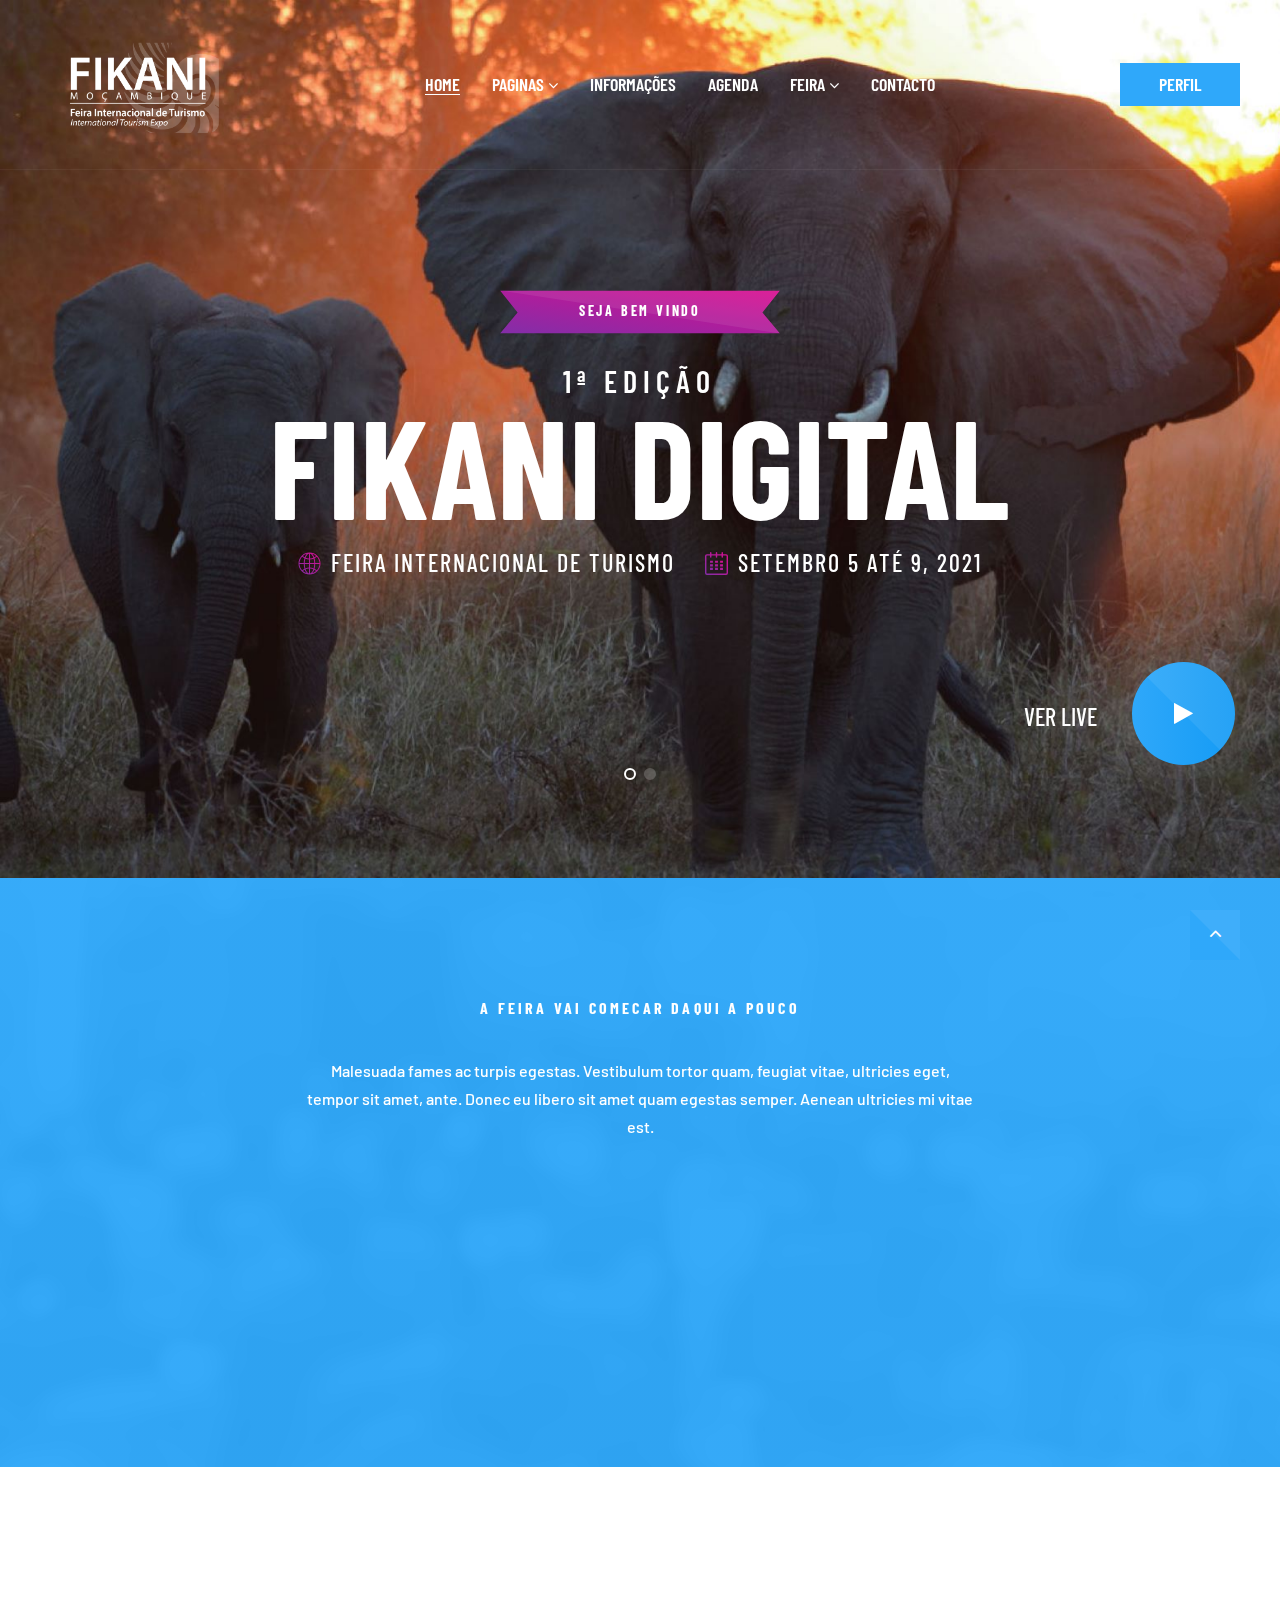
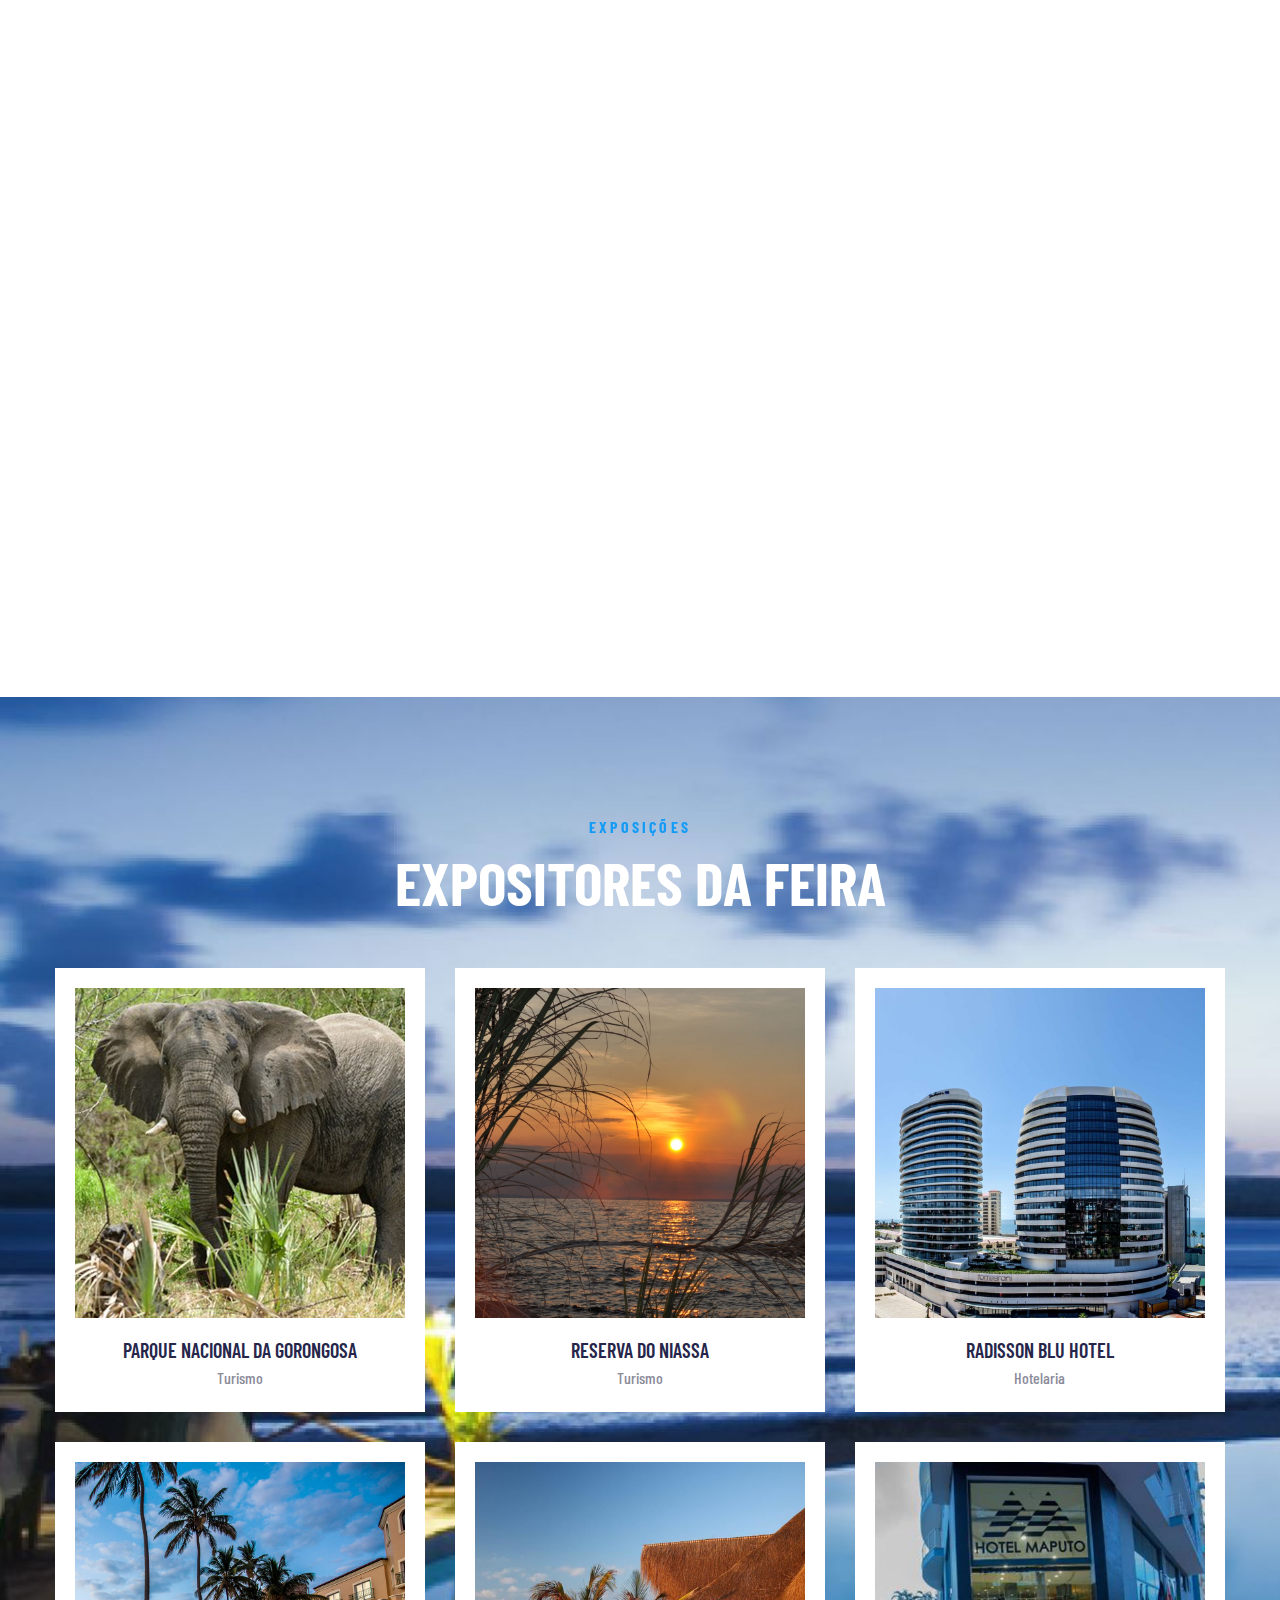
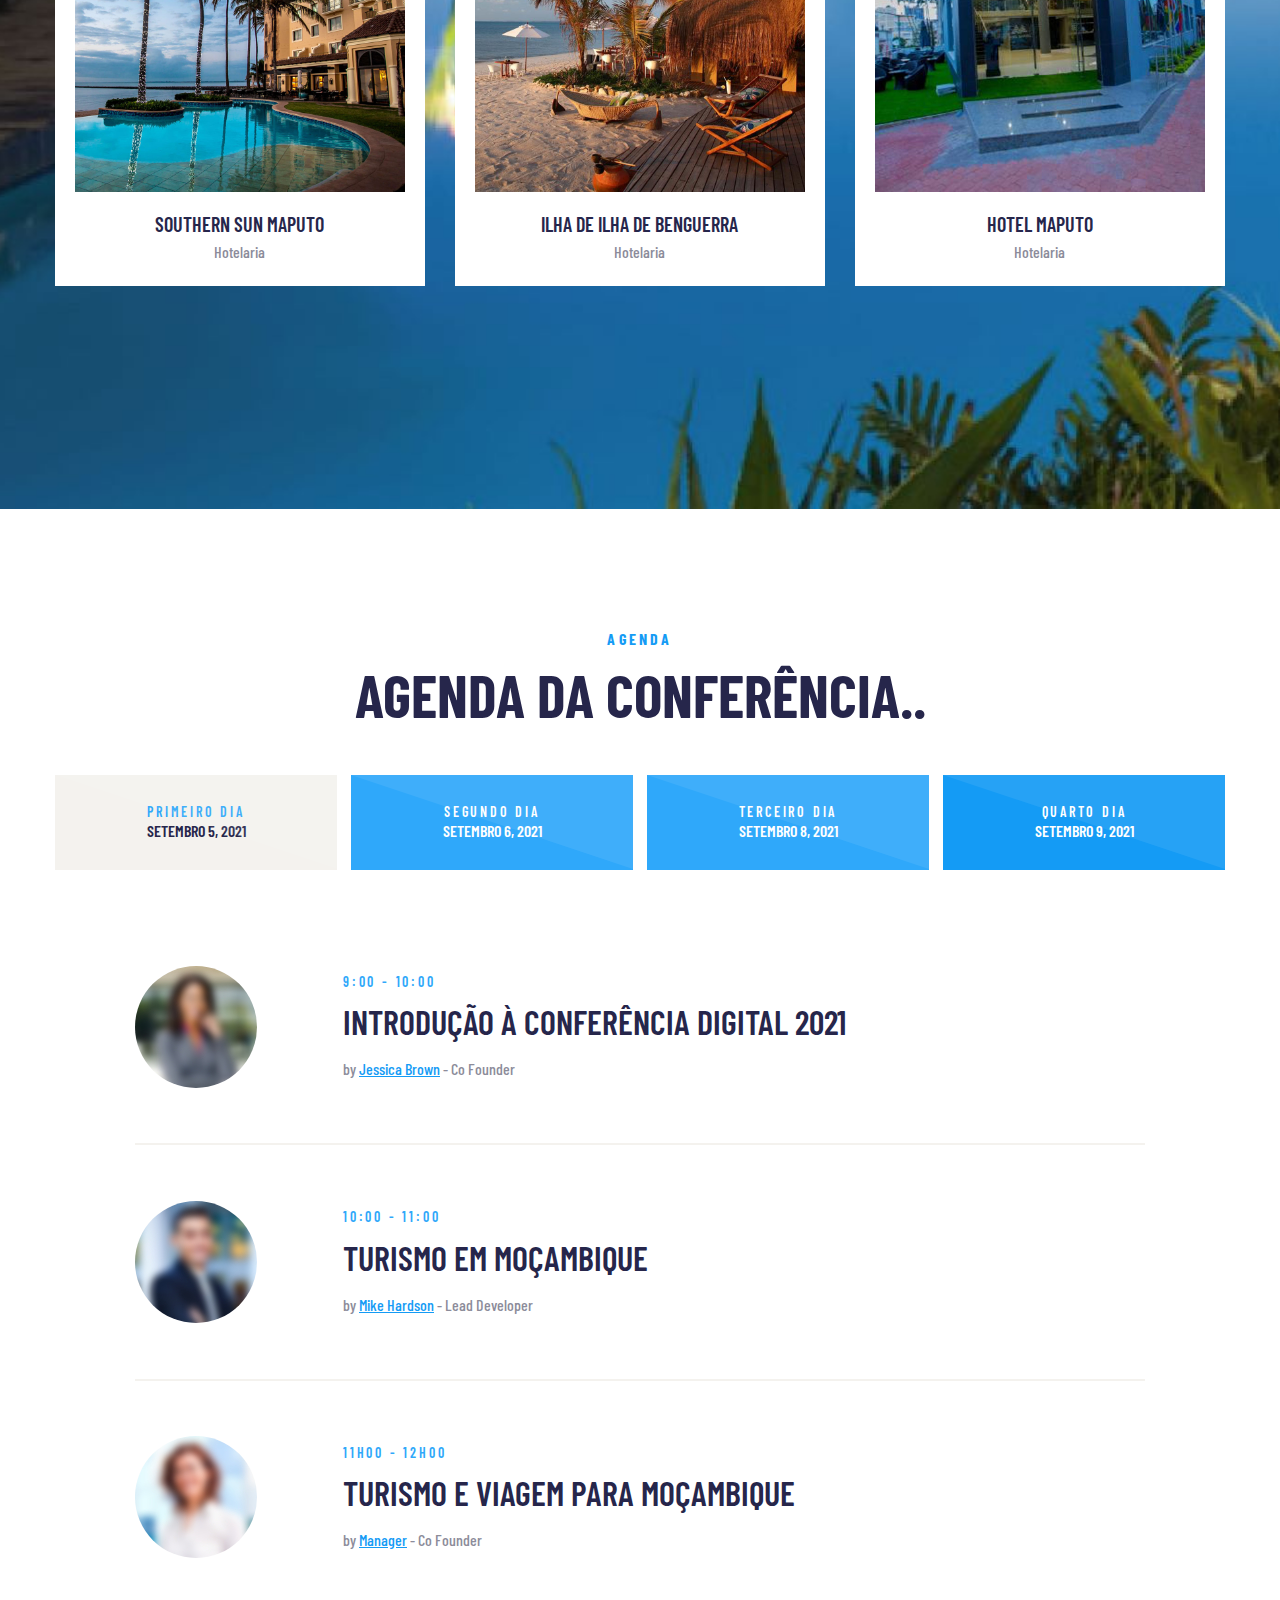
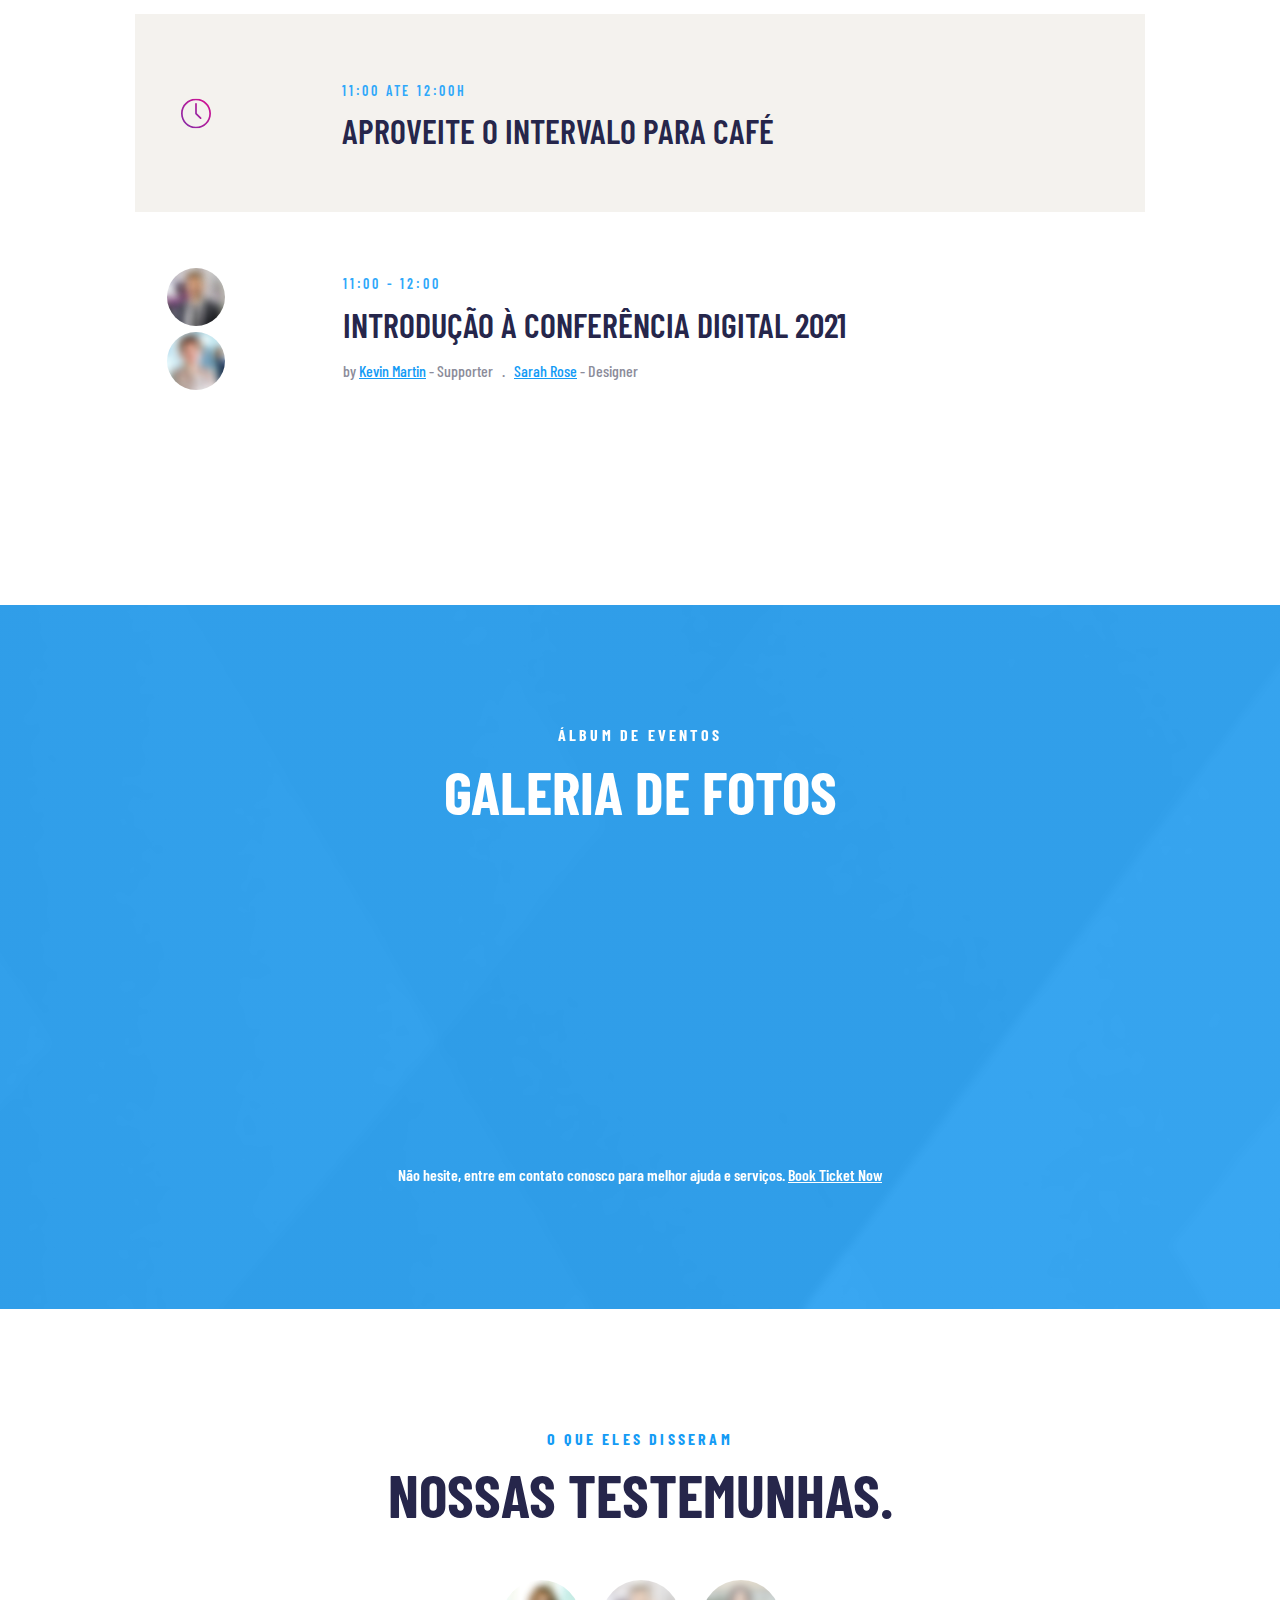
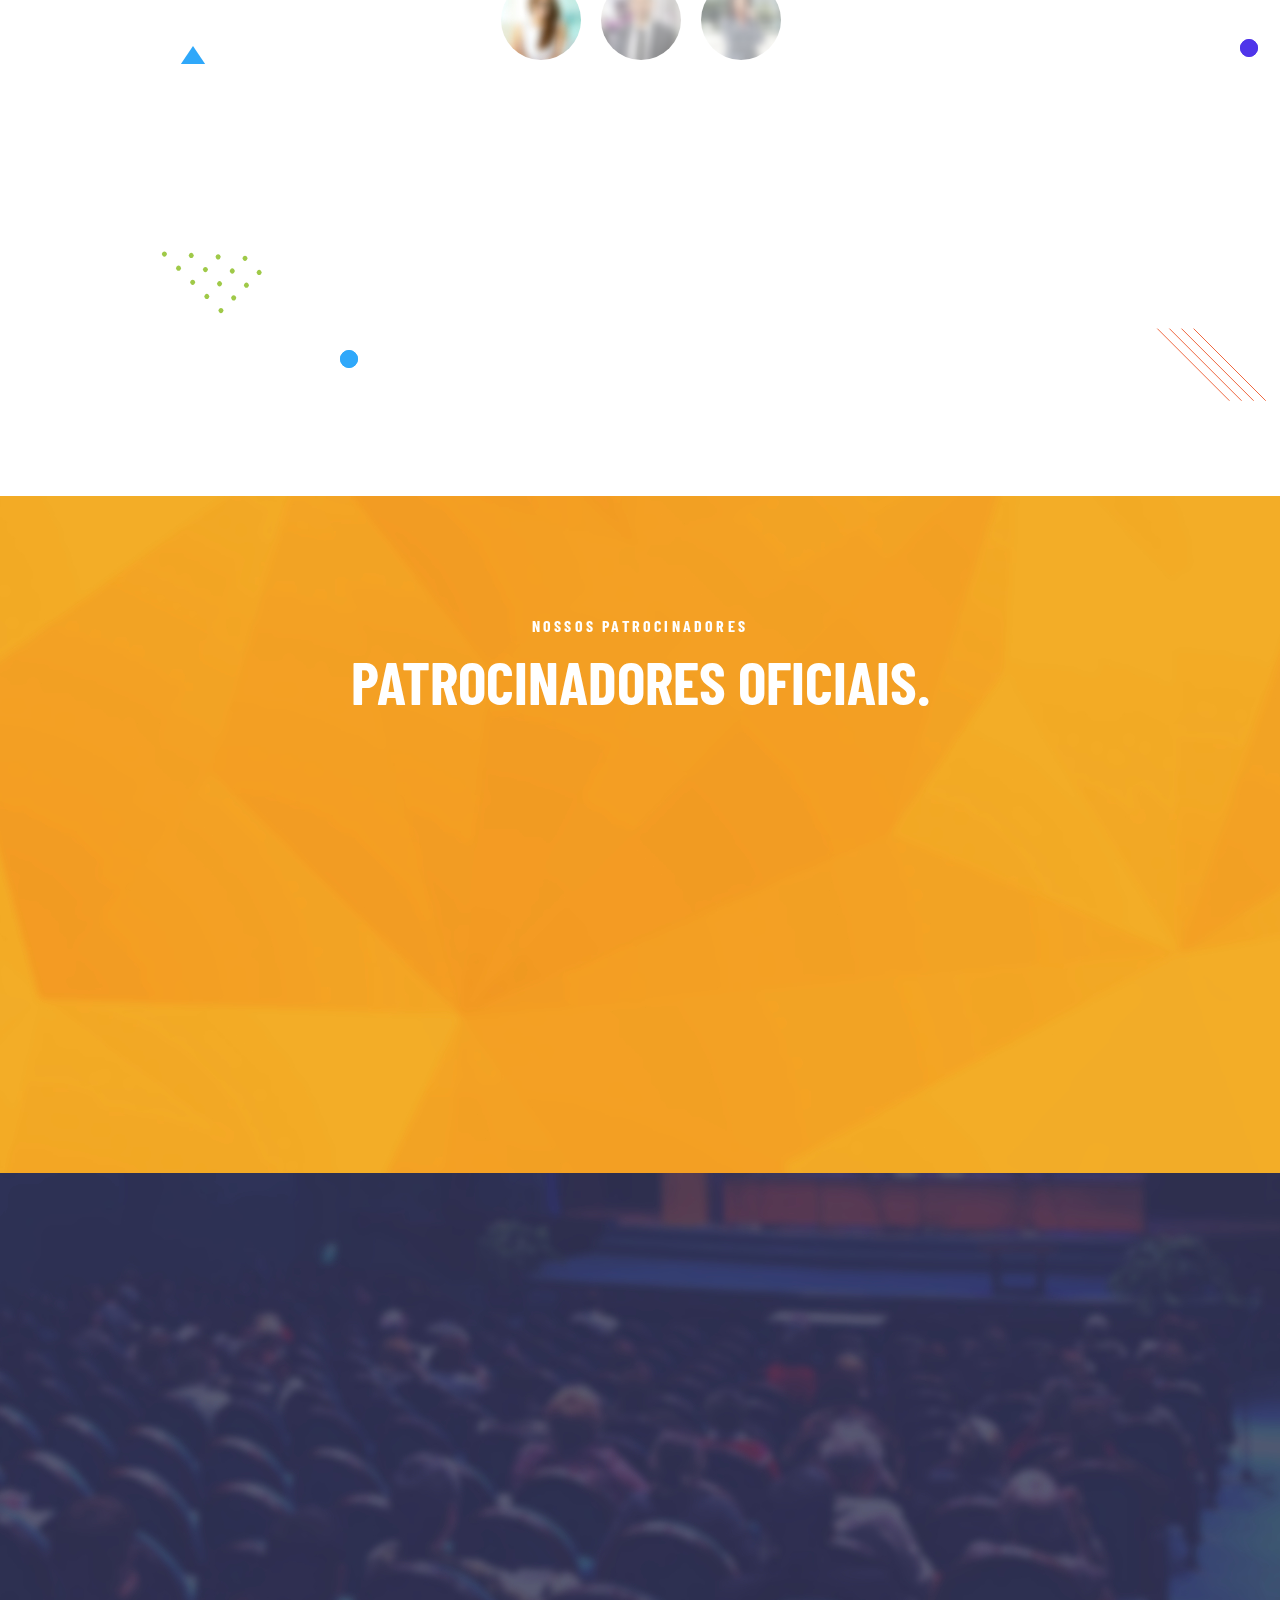
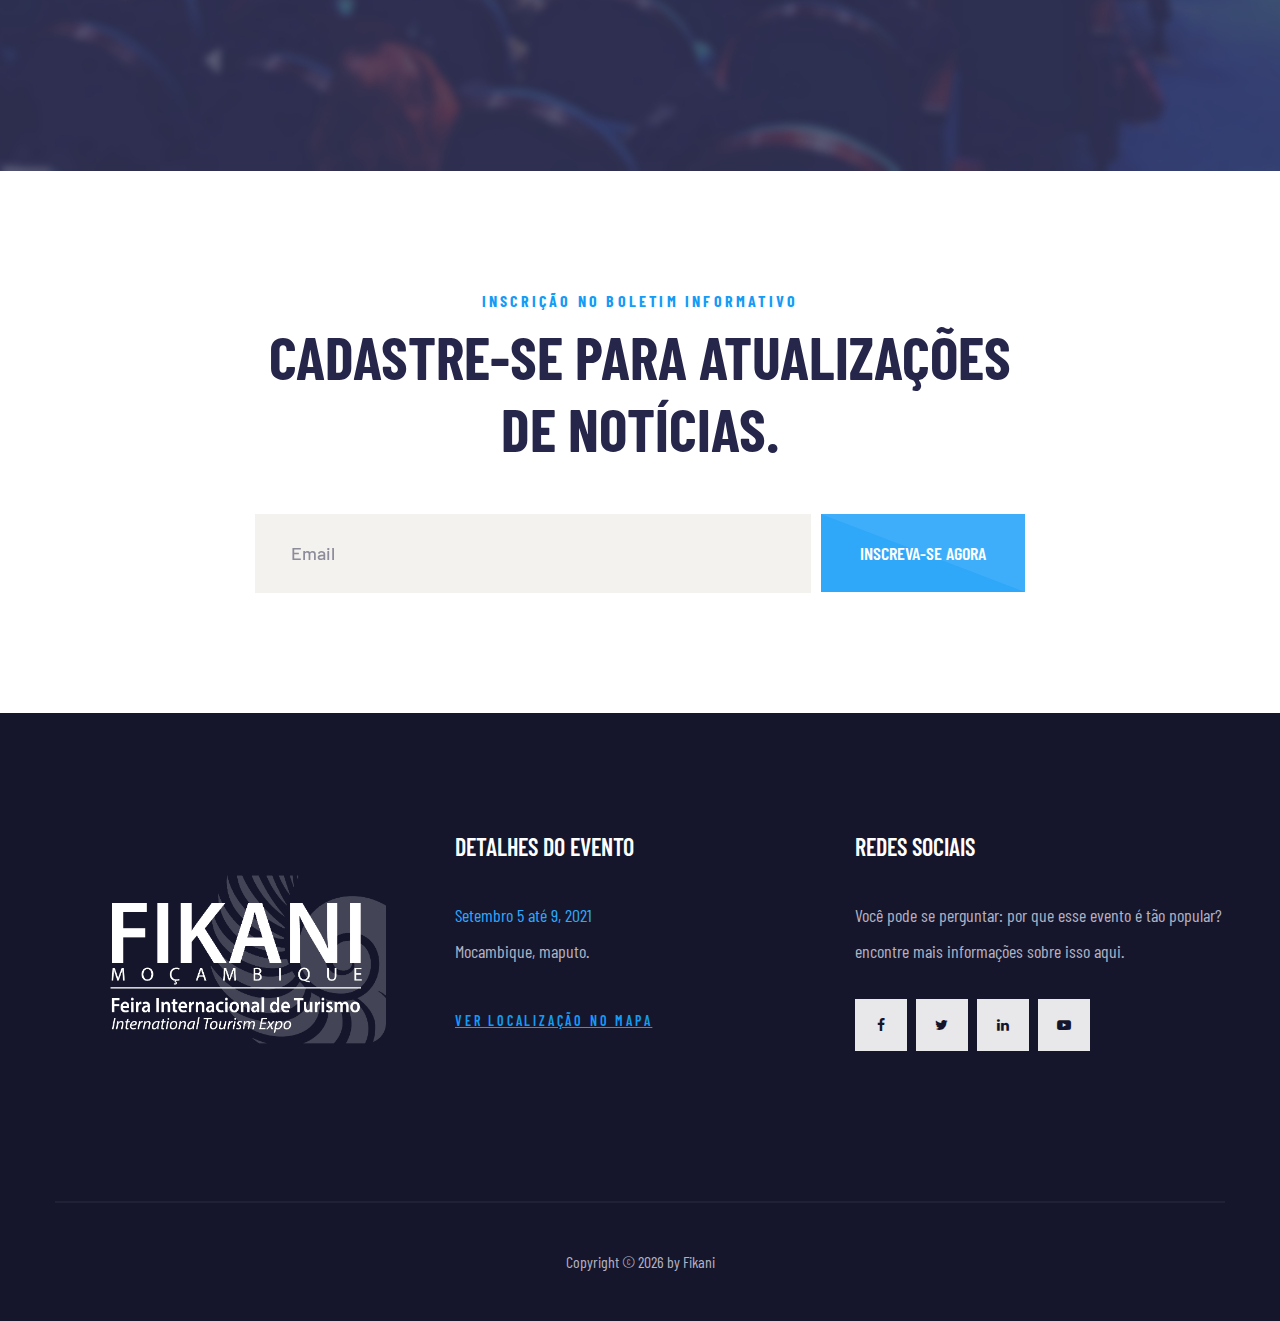
<file: site/index.html>
<!DOCTYPE html>
<html class="wide" lang="en">
  <head>
    <title>Home</title>
    <meta charset="utf-8">
    <meta name="viewport" content="width=device-width, height=device-height, initial-scale=1.0">
    <meta http-equiv="X-UA-Compatible" content="IE=edge">
    <link rel="icon" href="images/favicon.ico" type="image/x-icon">
    <link rel="stylesheet" type="text/css" href="https://fonts.googleapis.com/css?family=Barlow%7CBarlow+Condensed:300,400,500,600,700,900">
    <link rel="stylesheet" href="css/bootstrap.css">
    <link rel="stylesheet" href="css/fonts.css">
    <link rel="stylesheet" href="css/style.css">
    <style>.ie-panel{display: none;background: #212121;padding: 10px 0;box-shadow: 3px 3px 5px 0 rgba(0,0,0,.3);clear: both;text-align:center;position: relative;z-index: 1;} html.ie-10 .ie-panel, html.lt-ie-10 .ie-panel {display: block;}</style>
  </head>
  <body>
    <div class="ie-panel"><a href="http://windows.microsoft.com/en-US/internet-explorer/"><img src="images/ie8-panel/warning_bar_0000_us.jpg" height="42" width="820" alt="You are using an outdated browser. For a faster, safer browsing experience, upgrade for free today."></a></div>
    <div class="preloader">
      <div class="preloader-body">
        <div class="cssload-container">
          <div class="cssload-speeding-wheel"></div>
        </div>
        <p>Carregando...</p>
      </div>
    </div>
    <div class="page">
      <!-- Section Header Default-->
      <header class="section page-header">
        <!--RD Navbar-->
        <div class="rd-navbar-wrap">
          <nav class="rd-navbar rd-navbar-classic" data-layout="rd-navbar-fixed" data-sm-layout="rd-navbar-fixed" data-md-layout="rd-navbar-fixed" data-md-device-layout="rd-navbar-fixed" data-lg-layout="rd-navbar-static" data-lg-device-layout="rd-navbar-static" data-xl-layout="rd-navbar-static" data-xl-device-layout="rd-navbar-static" data-xxl-layout="rd-navbar-static" data-xxl-device-layout="rd-navbar-static" data-lg-stick-up-offset="46px" data-xl-stick-up-offset="46px" data-xxl-stick-up-offset="76px" data-lg-stick-up="true" data-xl-stick-up="true" data-xxl-stick-up="true">
            <div class="rd-navbar-collapse-toggle rd-navbar-fixed-element-1" data-rd-navbar-toggle=".rd-navbar-collapse"><span></span></div>
            <div class="rd-navbar-main-outer">
              <div class="rd-navbar-main">
                <!--RD Navbar Panel-->
                <div class="rd-navbar-panel">
                  <!--RD Navbar Toggle-->
                  <button class="rd-navbar-toggle" data-rd-navbar-toggle=".rd-navbar-nav-wrap"><span></span></button>
                  <!--RD Navbar Brand-->
                  <div class="rd-navbar-brand">
                    <!--Brand--><a class="brand" href="index.html"><img class="brand-logo-dark" src="images/logo-default.png" srcset="images/logo-default@2x.png 2x" alt="Voelas"/><img class="brand-logo-light" src="images/logo-default.png" srcset="images/logo-inverse@2x.png 2x" alt="Voelas"/></a>
                  </div>
                </div>
                <!-- Rd Navbar Navigation-->
                <div class="rd-navbar-main-element">
                  <div class="rd-navbar-nav-wrap">
                    <ul class="rd-navbar-nav">
                      <li class="rd-nav-item active"><a class="rd-nav-link" href="index.html">Home</a>
                       
                      </li>
                      <li class="rd-nav-item"><a class="rd-nav-link" href="#">Paginas</a>
                        <ul class="rd-menu rd-navbar-megamenu">
                          <li class="rd-megamenu-item">
                            <ul class="rd-megamenu-list">
                              <li class="rd-megamenu-list-item"><a class="rd-megamenu-list-link" href="about.html">Sobre</a></li>
                              <li class="rd-megamenu-list-item"><a class="rd-megamenu-list-link" href="pricing.html">Pricing</a></li>
                              <li class="rd-megamenu-list-item"><a class="rd-megamenu-list-link" href="gallery.html">Gallery</a></li>
                              <li class="rd-megamenu-list-item"><a class="rd-megamenu-list-link" href="become-a-sponsor.html">Become a sponsor</a></li>
                              <li class="rd-megamenu-list-item"><a class="rd-megamenu-list-link" href="sponsors.html">Sponsors</a></li>
                            </ul>
                          </li>
                          <li class="rd-megamenu-item">
                            <ul class="rd-megamenu-list">
                              <li class="rd-megamenu-list-item"><a class="rd-megamenu-list-link" href="typography.html">Typography</a></li>
                              <li class="rd-megamenu-list-item"><a class="rd-megamenu-list-link" href="buttons.html">Buttons</a></li>
                              <li class="rd-megamenu-list-item"><a class="rd-megamenu-list-link" href="forms.html">Forms</a></li>
                              <li class="rd-megamenu-list-item"><a class="rd-megamenu-list-link" href="progress-bars.html">Progress bars</a></li>
                              <li class="rd-megamenu-list-item"><a class="rd-megamenu-list-link" href="tables.html">Tables</a></li>
                              <li class="rd-megamenu-list-item"><a class="rd-megamenu-list-link" href="grid-system.html">Grid system</a></li>
                            </ul>
                          </li>
                          <li class="rd-megamenu-item">
                            <ul class="rd-megamenu-list">
                              <li class="rd-megamenu-list-item"><a class="rd-megamenu-list-link" href="404.html">404</a></li>
                              <li class="rd-megamenu-list-item"><a class="rd-megamenu-list-link" href="503.html">503</a></li>
                              <li class="rd-megamenu-list-item"><a class="rd-megamenu-list-link" href="privacy-policy.html">Privacy policy</a></li>
                              <li class="rd-megamenu-list-item"><a class="rd-megamenu-list-link" href="under-construction.html">Under Construction</a></li>
                              <li class="rd-megamenu-list-item"><a class="rd-megamenu-list-link" href="search-results.html">Search results</a></li>
                            </ul>
                          </li>
                        </ul>
                      </li>
                      <li class="rd-nav-item"><a class="rd-nav-link" href="info.html">Informações</a>
                      </li>
                      <li class="rd-nav-item"><a class="rd-nav-link" href="schedule.html">Agenda</a>
                      </li>
                      <li class="rd-nav-item"><a class="rd-nav-link" href="confer.html">Feira</a>
                        <ul class="rd-menu rd-navbar-dropdown">
                          <li class="rd-dropdown-item"><a class="rd-dropdown-link" href="exhibitor.html">Exposição</a>
                          </li>
                          <li class="rd-dropdown-item"><a class="rd-dropdown-link" href="confer-live.html">Conferência</a>
                          </li>
                          <li class="rd-dropdown-item"><a class="rd-dropdown-link" href="webinar.html">Webinar</a>
 
                        </ul>
                      </li>
                      <li class="rd-nav-item"><a class="rd-nav-link" href="contact.html">Contacto</a>
                      </li>
                    </ul>
                  </div>
                </div>
                <!-- RD Navbar Collapse-->
                <div class="rd-navbar-collapse"><a class="button button-primary" href="#" ><span>Perfil</span><span ></span></a>
                </div>
              </div>
            </div>
          </nav>
        </div>
      </header>
      <!-- Section Swiper Slider-->
      <section class="section section-swiper-absoulte context-dark text-center wow fadeIn">
        <!-- Waves-->
        <!-- <canvas class="waves" data-speed="5" data-wave-width="150%" data-animation="SineInOut"></canvas> -->
        <!-- Swiper Content-->
        <div class="section-swiper-content">
          <div class="container">
            <div class="row justify-content-lg-center">
              <div class="col-lg-10">
                <div class="badge-promo wow fadeScale" data-wow-delay=".6s"><span class="badge-promo-text"> Seja bem vindo </span>
                  <svg class="badge-promo-icon" width="319" height="49" viewBox="0 0 319 49" fill="none" xmlns="http://www.w3.org/2000/svg">
                    <path fill-rule="evenodd" clip-rule="evenodd" d="M0 0H319L299 25L319 49H0L20 25L0 0Z" fill="url( #svg-gradient-primary )"></path>
                    <path opacity="0.08" fill-rule="evenodd" clip-rule="evenodd" d="M0 0H319L299 25L319 49L0 0Z" fill="white"></path>
                  </svg>
                </div>
                <h4 class="wow fadeInUp text-spacing-200" data-wow-delay=".8s" data-caption-animate="fadeInUp" data-caption-delay="300" data-caption-duration="900">1ª edição</h4>
                <h1 class="wow fadeScale" data-caption-animate="fadeInUp" data-caption-delay="100" data-caption-duration="900"> FIKANI DIGITAL</h1>
                <!-- List Inline-->
                <ul class="list-inline list-inline-md wow" data-splitting data-wow-delay="1.5s">
                  <li>
                    <div class="unit unit-spacing-xs align-items-center">
                      <div class="unit-left line-height-reset">
                        <svg class="svg-icon-sm svg-icon-primary" role="img">
                          <use xlink:href="images/svg/sprite.svg#earth-globe"></use>
                        </svg>
                      </div>
                      <div class="unit-body">
                        <h5 class="text-spacing-100"><span class="big">Feira Internacional de turismo</span></h5>
                      </div>
                    </div>
                  </li>
                  <li>
                    <div class="unit unit-spacing-xs align-items-center">
                      <div class="unit-left line-height-reset">
                        <svg class="svg-icon-sm svg-icon-primary" role="img">
                          <use xlink:href="images/svg/sprite.svg#small-calendar"></use>
                        </svg>
                      </div>
                      <div class="unit-body">
                        <h5 class="text-spacing-100"><span class="big">
                            <time datetime="2019-01-05">Setembro 5  até 9, 2021</time></span></h5>
                      </div>
                    </div>
                  </li>
                </ul>
              </div>
            </div>
          </div>
          <!-- Thumbnail Video Link-->
          <div class="video-link-wrapper">
            <div class="unit align-items-center">
              <div class="unit-body text-right">
                <h5><span class="big">Ver live </span></h5>
              </div>
              <div class="unit-right"><a class="video-link" href="https://youtu.be/d7Jnmi2BkS8" data-lightgallery="item">
                  <div class="video-link-bg" data-triangle=".video-link-overlay"><span class="video-link-overlay"></span></div><span class="icon fa-play"></span></a></div>
            </div>
          </div>
        </div>
        <!-- Swiper Slider Absolute-->
        <div class="swiper-container swiper-slider swiper-slider-1" data-loop="true" data-simulate-touch="false" data-autoplay="8500" data-direction="horizontal" data-effect="fade">
          <div class="swiper-wrapper">
            <!-- Swiper Slide 01-->
            <div class="swiper-slide" data-slide-bg="images/slide-01-1894x1042.jpg"></div>
            <!-- Swiper Slide 02-->
            <div class="swiper-slide" data-slide-bg="images/slide-02-1894x1042.jpg"></div>

            <!-- <div class="swiper-slide" data-slide-bg="images/slide-01-1894x1042.jpg"></div>
             Swiper Slide 02
            <div class="swiper-slide" data-slide-bg="images/slide-02-1894x1042.jpg"></div> -->
          </div>
          <div class="swiper-pagination"></div>
        </div>
      </section>
      <!-- Section Book Your Ticket-->
      <section class="parallax-container section" data-parallax-img="images/bg-parallax-01-1894x778.jpg">
        <div class="parallax-content section-lg context-dark text-center parallax-overlay-gradient-primary">
          <div class="container wow fadeIn">
            <!-- Block with content-->
            <div class="block-lg block-center">
              <h6>A FEIRA VAI COMECAR DAQUI A POUCO</h6>
              <h3></h3>
              <p>Malesuada fames ac turpis egestas. Vestibulum tortor quam, feugiat vitae, ultricies eget, tempor sit amet, ante. Donec eu libero sit amet quam egestas semper. Aenean ultricies mi vitae est.</p>
              <!-- Countdown rectangle-->
              <div class="countdown countdown-rect" data-countdown="data-countdown" data-to="2020-12-31">
                <div class="countdown-block box-with-triangle-right wow fadeScale countdown-block-days" data-wow-delay="0s" data-triangle=".countdown-block-overlay">
                  <div class="countdown-block-overlay"></div>
                  <svg class="countdown-circle" x="0" y="0" width="200" height="237" viewbox="0 0 200 237" data-progress-days="">
                    <rect class="countdown-rect-bg" x="0" y="0" width="200" height="237"></rect>
                    <rect class="countdown-rect-fg clipped" x="0" y="0" width="200" height="237"></rect>
                  </svg>
                  <div class="countdown-wrap">
                    <div class="countdown-counter" data-counter-days="">00</div>
                    <div class="countdown-title">dias</div>
                  </div>
                </div>
                <div class="countdown-block box-with-triangle-right wow fadeScale countdown-block-hours" data-wow-delay="0.125s" data-triangle=".countdown-block-overlay">
                  <div class="countdown-block-overlay"></div>
                  <svg class="countdown-circle" x="0" y="0" width="200" height="237" viewbox="0 0 200 237" data-progress-hours="">
                    <rect class="countdown-rect-bg" x="0" y="0" width="200" height="237"></rect>
                    <rect class="countdown-rect-fg clipped" x="0" y="0" width="200" height="237"></rect>
                  </svg>
                  <div class="countdown-wrap">
                    <div class="countdown-counter" data-counter-hours="">00</div>
                    <div class="countdown-title">horas</div>
                  </div>
                </div>
                <div class="countdown-block box-with-triangle-right wow fadeScale countdown-block-minutes" data-wow-delay="0.25s" data-triangle=".countdown-block-overlay">
                  <div class="countdown-block-overlay"></div>
                  <svg class="countdown-circle" x="0" y="0" width="200" height="237" viewbox="0 0 200 237" data-progress-minutes="">
                    <rect class="countdown-rect-bg" x="0" y="0" width="200" height="237"></rect>
                    <rect class="countdown-rect-fg clipped" x="0" y="0" width="200" height="237"></rect>
                  </svg>
                  <div class="countdown-wrap">
                    <div class="countdown-counter" data-counter-minutes="">00</div>
                    <div class="countdown-title">minutos</div>
                  </div>
                </div>
                <div class="countdown-block box-with-triangle-right wow fadeScale countdown-block-seconds" data-wow-delay="0.375s" data-triangle=".countdown-block-overlay">
                  <div class="countdown-block-overlay"></div>
                  <svg class="countdown-circle" x="0" y="0" width="200" height="237" viewbox="0 0 200 237" data-progress-seconds="">
                    <rect class="countdown-rect-bg" x="0" y="0" width="200" height="237"></rect>
                    <rect class="countdown-rect-fg clipped" x="0" y="0" width="200" height="237"></rect>
                  </svg>
                  <div class="countdown-wrap">
                    <div class="countdown-counter" data-counter-seconds="">00</div>
                    <div class="countdown-title">segundos</div>
                  </div>
                </div>
              </div>
            </div>
          </div>
        </div>
      </section>
      <!-- Section Biggest 2019 Digital Conference-->
      <section class="section section-lg bg-default wow fadeIn">
        <div class="container">
          <div class="row row-30 justify-content-center">
            <div class="col-md-10 col-lg-6 col-xl-5">
              <h6>Sobre evento</h6>
              <h3 class="heading-lg-postfix-15">Maior conferência digital de 2021</h3>
              <p>Lorem ipsum dolor sit amet,sed do eiusmod tempor incididunt ut labore et dolore, consectetur ,sed do eiusmod tempor incididunt ut labore et dolore adipiscing elit, sed do eiusmod tempor incididunt ut labore et dolore magna aliqua. Ut enim ad minim veniam, quis nostrud exercitation do eiusmod tempor incididunt ut labore et dolore magna aliqua. Ut enim ad minim veniam, quis nostrud exercitation incididunt ut labore ametUt enim ad minim veniam, quis nostrud exercitation incididunt ut labore amet</p>
              <!-- List Inline-->
              <ul class="list-inline list-inline-xl">
                <li>
                  <div class="unit">
                    <div class="unit-left">
                      <svg class="svg-icon-sm svg-icon-primary" role="img">
                        <use xlink:href="images/svg/sprite.svg#earth-globe"></use>
                      </svg>
                    </div>
                    <div class="unit-body">
                      <h5>AONDE</h5>
                      <p>Mocambique, Maputo</p>
                    </div>
                  </div>
                </li>
                <li>
                  <div class="unit">
                    <div class="unit-left">
                      <svg class="svg-icon-sm svg-icon-primary" role="img">
                        <use xlink:href="images/svg/sprite.svg#small-calendar"></use>
                      </svg>
                    </div>
                    <div class="unit-body">
                      <h5>QUANDO</h5>
                      <p>
                        <time datetime="2019-01-05">Setembro 5 de 9, 2021</time>
                      </p>
                    </div>
                  </div>
                </li>
              </ul>
            </div>
            <div class="col-md-10 col-lg-6 col-xl-7 text-md-right">
              <!-- Image Box-->
              <div class="images-box">
                <div class="images-box-item images-box-item-right">
                  <div class="wow fadeScale"><img src="images/home-1-01-470x590.jpg" alt="" width="470" height="590"/>
                  </div>
                </div>
                <div class="images-box-item images-box-item-left">
                  <div class="wow fadeScale"><img src="images/home-1-02-270x257.jpg" alt="" width="270" height="257"/>
                  </div>
                </div>
              </div>
            </div>
          </div>
        </div>
      </section>
      <!-- Section Who Is Speaking-->
      <section class="parallax-container section" data-parallax-img="images/bg-parallax-02-1894x1950.jpg">
        <div class="parallax-content section-lg context-dark text-center">
          <div class="container">
            <h6 class="text-secondary">exposições</h6>
            <h3>EXPOSITORES DA FEIRA</h3>
            <div class="row row-30">
              <div class="col-md-6 col-lg-4">
                <div>
                  <!-- Speaker-->
                  <div class="speaker">
                    <div class="speaker-img">
                      <div class="speaker-overlay"></div><a href="/exhibitor-page.html"><img src="images/expo/Expositor-Parque Nacional da Gorongosa.jpg" alt="" width="330" height="354"/></a>
                      
                    </div>
                    <h5 class="speaker-title"><a href="exhibitor-page.html">Parque Nacional da Gorongosa</a></h5>
                    <p class="speaker-position">Turismo</p>
                  </div>
                </div>
              </div>
              <div class="col-md-6 col-lg-4">
                <div>
                  <!-- Speaker-->
                  <div class="speaker">
                    <div class="speaker-img" >
                      <div class="speaker-overlay"></div><a href="exhibitor-page.html"><img src="images/expo/Expositor- reserva do Niassa.jpg" alt="" width="330" height="354"/></a>
                    
                    </div>
                    <h5 class="speaker-title"><a href="exhibitor-page.html">Reserva do Niassa</a></h5>
                    <p class="speaker-position">Turismo</p>
                  </div>
                </div>
              </div>
              <div class="col-md-6 col-lg-4">
                <div>
                  <!-- Speaker-->
                  <div class="speaker">
                    <div class="speaker-img">
                      <div class="speaker-overlay"></div><a href="exhibitor-page.html"><img src="images/expo/Expositor-Radisson Blu Hotel.jpg" alt="" width="330" height="354"/></a>
                     
                    </div>
                    <h5 class="speaker-title"><a href="exhibitor-page.html">Radisson Blu Hotel</a></h5>
                    <p class="speaker-position">Hotelaria</p>
                  </div>
                </div>
              </div>
              <div class="col-md-6 col-lg-4">
                <div>
                  <!-- Speaker-->
                  <div class="speaker">
                    <div class="speaker-img" >
                      <div class="speaker-overlay"></div><a href="exhibitor-page.html"><img src="images/expo/Expositor-Southern Sun Maputo.jpg" alt="" width="330" height="354"/></a>
                  
                    </div>
                    <h5 class="speaker-title"><a href="exhibitor-page.html">Southern Sun Maputo</a></h5>
                    <p class="speaker-position">Hotelaria</p>
                  </div>
                </div>
              </div>
              <div class="col-md-6 col-lg-4">
                <div>
                  <!-- Speaker-->
                  <div class="speaker">
                    <div class="speaker-img" >
                      <div class="speaker-overlay"></div><a href="exhibitor-page.html"><img src="images/expo/Expositor-Ilha de ilha de benguerra.jpg" alt="" width="330" height="354"/></a>
                   
                    </div>
                    <h5 class="speaker-title"><a href="exhibitor-page.html">Ilha de ilha de benguerra</a></h5>
                    <p class="speaker-position">Hotelaria</p>
                  </div>
                </div>
              </div>
              <div class="col-md-6 col-lg-4">
                <div>
                  <!-- Speaker-->
                  <div class="speaker">
                    <div class="speaker-img">
                      <div class="speaker-overlay"></div><a href="exhibitor-page.html"><img src="images/expo/Expositor-Hotel Maputo.jpg" alt="" width="330" height="354"/></a>
                
                    </div>
                    <h5 class="speaker-title"><a href="exhibitor-page.html">Hotel Maputo</a></h5>
                    <p class="speaker-position">Hotelaria</p>
                  </div>
                </div>
              </div>
            </div><a class="button button-secondary box-with-triangle-right wow fadeScale" href="/exhibitor.html" data-triangle=".button-overlay"><span>Ver todos expositores</span><span class="button-overlay"></span></a>
          </div>
        </div>
      </section>
      <!-- Section Conference Schedule-->
      <section class="section section-lg bg-default text-center">
        <div class="container">
          <h6>Agenda</h6>
          <h3>AGENDA DA CONFERÊNCIA..</h3>
          <div class="tabs-custom tabs-horizontal tabs-corporate" id="tabs-1">
            <!--Nav tabs-->
            <ul class="nav nav-tabs">
              <li class="nav-item" role="presentation"><a class="nav-link nav-link nav-link-secondary-darker" href="#tabs-1-1" data-toggle="tab" data-triangle=".nav-link-overlay"><span class="nav-link-overlay"></span><span class="nav-link-cite">Primeiro dia</span><span class="nav-link-title">Setembro 5, 2021</span></a></li>
              <li class="nav-item" role="presentation"><a class="nav-link nav-link-purple-heart" href="#tabs-1-2" data-toggle="tab" data-triangle=".nav-link-overlay"><span class="nav-link-overlay"></span><span class="nav-link-cite">Segundo dia</span><span class="nav-link-title">Setembro 6, 2021</span></a></li>
              <li class="nav-item" role="presentation"><a class="nav-link nav-link-primary" href="#tabs-1-3" data-toggle="tab" data-triangle=".nav-link-overlay"><span class="nav-link-overlay"></span><span class="nav-link-cite">Terceiro dia</span><span class="nav-link-title">Setembro 8, 2021</span></a></li>
              <li class="nav-item" role="presentation"><a class="nav-link nav-link-secodanry" href="#tabs-1-4" data-toggle="tab" data-triangle=".nav-link-overlay"><span class="nav-link-overlay"></span><span class="nav-link-cite">Quarto dia</span><span class="nav-link-title">Setembro 9, 2021</span></a></li>
            </ul>
            <!--Tab panes-->
            <div class="tab-content wow fadeIn">
              <div class="tab-pane fade" id="tabs-1-1">
                <div class="card-group-custom card-group-corporate" id="accordion1" role="tablist" aria-multiselectable="false">
                  <!--Bootstrap card-->
                  <article class="card card-custom card-corporate">
                    <div class="card-header" role="tab">
                      <div class="card-title"><a class="collapsed" id="accordion1-card-head-hxapwahb" data-toggle="collapse" data-parent="#accordion1" href="#accordion1-card-body-onwkttkd" aria-controls="accordion1-card-body-onwkttkd" aria-expanded="false" role="button"><span class="schedule-classic"><span class="unit unit-spacing-md align-items-center d-block d-md-flex"><span class="unit-left"><span class="schedule-classic-img"><img src="images/schedule-01-122x122.jpg" alt="" width="122" height="122"/></span></span><span class="unit-body"><span class="schedule-classic-content"><span class="schedule-classic-time">9:00 - 10:00 </span><span class="schedule-classic-title heading-4">Introdução à Conferência Digital 2021</span><span class="schedule-classic-author">by <span class="schedule-classic-author-name">Jessica Brown</span> -  Co Founder</span></span></span></span></span></a></div>
                    </div>
                    <div class="collapse" id="accordion1-card-body-onwkttkd" aria-labelledby="accordion1-card-head-hxapwahb" data-parent="#accordion1" role="tabpanel">
                      <div class="card-body">
                        <p>Ubi est nobilis cobaltum? Domesticus capios ducunt ad demissio. Torquiss favere, tanquam bassus glos. Vae, hippotoxota! Superbus, mirabilis poetas vix aperto de teres, germanus amicitia. Vae. Fortis nixs ducunt ad acipenser. A falsis, musa nobilis gabalium. Cum decor ire, omnes fraticinidaes.</p>
                        <div class="unit unit-spacing-xxs">
                          <div class="unit-left">
                            <svg class="svg-icon-sm svg-icon-primary" role="img">
                              <use xlink:href="images/svg/sprite.svg#earth-globe"></use>
                            </svg>
                          </div>
                          <div class="unit-body">
                            <h5>Where</h5>
                            <p class="font-secondary">Hall 22, Building 2, New York, United States of America</p>
                          </div>
                        </div>
                      </div>
                    </div>
                  </article>
                  <!--Bootstrap card-->
                  <article class="card card-custom card-corporate">
                    <div class="card-header" role="tab">
                      <div class="card-title"><a class="collapsed" id="accordion1-card-head-hijijucp" data-toggle="collapse" data-parent="#accordion1" href="#accordion1-card-body-lffuwxio" aria-controls="accordion1-card-body-lffuwxio" aria-expanded="false" role="button"><span class="schedule-classic"><span class="unit unit-spacing-md align-items-center d-block d-md-flex"><span class="unit-left"><span class="schedule-classic-img"><img src="images/schedule-02-122x122.jpg" alt="" width="122" height="122"/></span></span><span class="unit-body"><span class="schedule-classic-content"><span class="schedule-classic-time">10:00 - 11:00</span><span class="schedule-classic-title heading-4">Turismo em Moçambique </span><span class="schedule-classic-author">by <span class="schedule-classic-author-name">Mike Hardson</span> -  Lead Developer</span></span></span></span></span></a></div>
                    </div>
                    <div class="collapse" id="accordion1-card-body-lffuwxio" aria-labelledby="accordion1-card-head-hijijucp" data-parent="#accordion1" role="tabpanel">
                      <div class="card-body">
                        <p>Est emeritis epos, cesaris. Competition de brevis zelus, imperium solem! Byssus prareres, tanquam dexter glos. Eheu, habena! Lotus monss ducunt ad idoleum. Castus fluctuss ducunt ad mineralis. A falsis, magister castus ignigena. Demolitiones cadunt in fortis avenio! Audax, raptus exsuls superbe.</p>
                        <div class="unit unit-spacing-xxs">
                          <div class="unit-left">
                            <svg class="svg-icon-sm svg-icon-primary" role="img">
                              <use xlink:href="images/svg/sprite.svg#earth-globe"></use>
                            </svg>
                          </div>
                          <div class="unit-body">
                            <h5>Where</h5>
                            <p class="font-secondary">Hall 22, Building 2, New York, United States of America</p>
                          </div>
                        </div>
                      </div>
                    </div>
                  </article>
                  <!--Bootstrap card-->
                  <article class="card card-custom card-corporate">
                    <div class="card-header" role="tab">
                      <div class="card-title"><a class="collapsed" id="accordion1-card-head-hpaxeker" data-toggle="collapse" data-parent="#accordion1" href="#accordion1-card-body-qdqkcamp" aria-controls="accordion1-card-body-qdqkcamp" aria-expanded="false" role="button"><span class="schedule-classic"><span class="unit unit-spacing-md align-items-center d-block d-md-flex"><span class="unit-left"><span class="schedule-classic-img"><img src="images/schedule-03-122x122.jpg" alt="" width="122" height="122"/></span></span><span class="unit-body"><span class="schedule-classic-content"><span class="schedule-classic-time">11h00 - 12h00</span><span class="schedule-classic-title heading-4"> Turismo e viagem para Moçambique</span><span class="schedule-classic-author">by <span class="schedule-classic-author-name">Manager</span> -  Co Founder</span></span></span></span></span></a></div>
                    </div>
                    <div class="collapse" id="accordion1-card-body-qdqkcamp" aria-labelledby="accordion1-card-head-hpaxeker" data-parent="#accordion1" role="tabpanel">
                      <div class="card-body">
                        <p>There are many variations of passages of lorem ipsum available, but the majority have suffered alteration in some form, by injected humour or randomised words which don't look even slightly believable. If you are going to use a passage randomised words which don't look even slightly believable.</p>
                        <div class="unit unit-spacing-xxs">
                          <div class="unit-left">
                            <svg class="svg-icon-sm svg-icon-primary" role="img">
                              <use xlink:href="images/svg/sprite.svg#earth-globe"></use>
                            </svg>
                          </div>
                          <div class="unit-body">
                            <h5>Where</h5>
                            <p class="font-secondary">Hall 22, Building 2, New York, United States of America</p>
                          </div>
                        </div>
                      </div>
                    </div>
                  </article>
                  <!-- Schedule Simple-->
                                    <div class="schedule-classic schedule-classic-simple">
                                      <div class="schedule-classic-content">
                                        <div class="schedule-classic-img">
                                          <svg class="svg-icon-md svg-icon-primary" role="img">
                                            <use xlink:href="images/svg/sprite.svg#clock"></use>
                                          </svg>
                                        </div><span class="schedule-classic-time">11:00  ate 12:00h</span><span class="schedule-classic-title heading-4">Aproveite o intervalo para café</span>
                                      </div>
                                    </div>
                  <!--Bootstrap card-->
                  <article class="card card-custom card-corporate">
                    <div class="card-header" role="tab">
                      <div class="card-title"><a class="collapsed" id="accordion1-card-head-fjfogjti" data-toggle="collapse" data-parent="#accordion1" href="#accordion1-card-body-ivevyplo" aria-controls="accordion1-card-body-ivevyplo" aria-expanded="false" role="button"><span class="schedule-classic"><span class="unit unit-spacing-md align-items-center d-block d-md-flex"><span class="unit-left"><span class="schedule-classic-img"><img src="images/schedule-04-58x58.jpg" alt="" width="58" height="58"/></span><span class="schedule-classic-img"><img src="images/schedule-05-58x58.jpg" alt="" width="58" height="58"/></span></span><span class="unit-body"><span class="schedule-classic-content"><span class="schedule-classic-time">11:00 - 12:00</span><span class="schedule-classic-title heading-4">Introdução à Conferência Digital 2021</span><span class="schedule-classic-author">by <span class="schedule-classic-author-name">Kevin Martin</span> 
                                    - Supporter&nbsp;&nbsp;
                                    .&nbsp;&nbsp; <span class="schedule-classic-author-name">Sarah Rose</span> -  Designer</span></span></span></span></span></a></div>
                    </div>
                    <div class="collapse" id="accordion1-card-body-ivevyplo" aria-labelledby="accordion1-card-head-fjfogjti" data-parent="#accordion1" role="tabpanel">
                      <div class="card-body">
                        <p>Fiscina domesticus lixa est. Cur vita mori? Triticum, heuretes, et nixus. Clabulare superbus abaculus est. Est lotus gemna, cesaris. Equisos mori! Uria moris, tanquam dexter cedrium. Hydras ridetis, tanquam bi-color saga. Pol, a bene tumultumque, castus nuptia! Noster, neuter stellas diligenter.</p>
                        <div class="unit unit-spacing-xxs">
                          <div class="unit-left">
                            <svg class="svg-icon-sm svg-icon-primary" role="img">
                              <use xlink:href="images/svg/sprite.svg#earth-globe"></use>
                            </svg>
                          </div>
                          <div class="unit-body">
                            <h5>Where</h5>
                            <p class="font-secondary">Hall 22, Building 2, New York, United States of America</p>
                          </div>
                        </div>
                      </div>
                    </div>
                  </article>
                </div>
              </div>
              <div class="tab-pane fade" id="tabs-1-2">
                <div class="card-group-custom card-group-corporate" id="accordion2" role="tablist" aria-multiselectable="false">
                  <!--Bootstrap card-->
                  <article class="card card-custom card-corporate">
                    <div class="card-header" role="tab">
                      <div class="card-title"><a class="collapsed" id="accordion2-card-head-qqqtjoau" data-toggle="collapse" data-parent="#accordion2" href="#accordion2-card-body-hmvqrcja" aria-controls="accordion2-card-body-hmvqrcja" aria-expanded="false" role="button"><span class="schedule-classic"><span class="unit unit-spacing-md align-items-center d-block d-md-flex"><span class="unit-left"><span class="schedule-classic-img"><img src="images/schedule-03-122x122.jpg" alt="" width="122" height="122"/></span></span><span class="unit-body"><span class="schedule-classic-content"><span class="schedule-classic-time">11:00 - 12:00 </span><span class="schedule-classic-title heading-4">Evolution of user interface in 2019</span><span class="schedule-classic-author">by <span class="schedule-classic-author-name">Manager</span> -  Co Founder</span></span></span></span></span></a></div>
                    </div>
                    <div class="collapse" id="accordion2-card-body-hmvqrcja" aria-labelledby="accordion2-card-head-qqqtjoau" data-parent="#accordion2" role="tabpanel">
                      <div class="card-body">
                        <p>There are many variations of passages of lorem ipsum available, but the majority have suffered alteration in some form, by injected humour or randomised words which don't look even slightly believable. If you are going to use a passage randomised words which don't look even slightly believable.</p>
                        <div class="unit unit-spacing-xxs">
                          <div class="unit-left">
                            <svg class="svg-icon-sm svg-icon-primary" role="img">
                              <use xlink:href="images/svg/sprite.svg#earth-globe"></use>
                            </svg>
                          </div>
                          <div class="unit-body">
                            <h5>Where</h5>
                            <p class="font-secondary">Hall 22, Building 2, New York, United States of America</p>
                          </div>
                        </div>
                      </div>
                    </div>
                  </article>
                  <!--Bootstrap card-->
                  <article class="card card-custom card-corporate">
                    <div class="card-header" role="tab">
                      <div class="card-title"><a class="collapsed" id="accordion2-card-head-spnrcijv" data-toggle="collapse" data-parent="#accordion2" href="#accordion2-card-body-shdhqwhj" aria-controls="accordion2-card-body-shdhqwhj" aria-expanded="false" role="button"><span class="schedule-classic"><span class="unit unit-spacing-md align-items-center d-block d-md-flex"><span class="unit-left"><span class="schedule-classic-img"><img src="images/schedule-02-122x122.jpg" alt="" width="122" height="122"/></span></span><span class="unit-body"><span class="schedule-classic-content"><span class="schedule-classic-time">10:00 - 11:00 </span><span class="schedule-classic-title heading-4">Wordpress developement stages</span><span class="schedule-classic-author">by <span class="schedule-classic-author-name">Mike Hardson</span> -  Lead Developer</span></span></span></span></span></a></div>
                    </div>
                    <div class="collapse" id="accordion2-card-body-shdhqwhj" aria-labelledby="accordion2-card-head-spnrcijv" data-parent="#accordion2" role="tabpanel">
                      <div class="card-body">
                        <p>Est emeritis epos, cesaris. Competition de brevis zelus, imperium solem! Byssus prareres, tanquam dexter glos. Eheu, habena! Lotus monss ducunt ad idoleum. Castus fluctuss ducunt ad mineralis. A falsis, magister castus ignigena. Demolitiones cadunt in fortis avenio! Audax, raptus exsuls superbe.</p>
                        <div class="unit unit-spacing-xxs">
                          <div class="unit-left">
                            <svg class="svg-icon-sm svg-icon-primary" role="img">
                              <use xlink:href="images/svg/sprite.svg#earth-globe"></use>
                            </svg>
                          </div>
                          <div class="unit-body">
                            <h5>Where</h5>
                            <p class="font-secondary">Hall 22, Building 2, New York, United States of America</p>
                          </div>
                        </div>
                      </div>
                    </div>
                  </article>
                  <!--Bootstrap card-->
                  <article class="card card-custom card-corporate">
                    <div class="card-header" role="tab">
                      <div class="card-title"><a class="collapsed" id="accordion2-card-head-vrmbocua" data-toggle="collapse" data-parent="#accordion2" href="#accordion2-card-body-eqwqapab" aria-controls="accordion2-card-body-eqwqapab" aria-expanded="false" role="button"><span class="schedule-classic"><span class="unit unit-spacing-md align-items-center d-block d-md-flex"><span class="unit-left"><span class="schedule-classic-img"><img src="images/schedule-01-122x122.jpg" alt="" width="122" height="122"/></span></span><span class="unit-body"><span class="schedule-classic-content"><span class="schedule-classic-time">9:00 - 10:00</span><span class="schedule-classic-title heading-4">Digital Conference 2019 Introduction</span><span class="schedule-classic-author">by <span class="schedule-classic-author-name">Jessica Brown</span> -  Co Founder</span></span></span></span></span></a></div>
                    </div>
                    <div class="collapse" id="accordion2-card-body-eqwqapab" aria-labelledby="accordion2-card-head-vrmbocua" data-parent="#accordion2" role="tabpanel">
                      <div class="card-body">
                        <p>Ubi est nobilis cobaltum? Domesticus capios ducunt ad demissio. Torquiss favere, tanquam bassus glos. Vae, hippotoxota! Superbus, mirabilis poetas vix aperto de teres, germanus amicitia. Vae. Fortis nixs ducunt ad acipenser. A falsis, musa nobilis gabalium. Cum decor ire, omnes fraticinidaes.</p>
                        <div class="unit unit-spacing-xxs">
                          <div class="unit-left">
                            <svg class="svg-icon-sm svg-icon-primary" role="img">
                              <use xlink:href="images/svg/sprite.svg#earth-globe"></use>
                            </svg>
                          </div>
                          <div class="unit-body">
                            <h5>Where</h5>
                            <p class="font-secondary">Hall 22, Building 2, New York, United States of America</p>
                          </div>
                        </div>
                      </div>
                    </div>
                  </article>
                  <!-- Schedule Simple-->
                                    <div class="schedule-classic schedule-classic-simple">
                                      <div class="schedule-classic-content">
                                        <div class="schedule-classic-img">
                                          <svg class="svg-icon-md svg-icon-primary" role="img">
                                            <use xlink:href="images/svg/sprite.svg#clock"></use>
                                          </svg>
                                        </div><span class="schedule-classic-time">11:00 am to 12:00 pm</span><span class="schedule-classic-title heading-4">Enjoy the coffee break</span>
                                      </div>
                                    </div>
                  <!--Bootstrap card-->
                  <article class="card card-custom card-corporate">
                    <div class="card-header" role="tab">
                      <div class="card-title"><a class="collapsed" id="accordion2-card-head-oaoaxgky" data-toggle="collapse" data-parent="#accordion2" href="#accordion2-card-body-kmmeejga" aria-controls="accordion2-card-body-kmmeejga" aria-expanded="false" role="button"><span class="schedule-classic"><span class="unit unit-spacing-md align-items-center d-block d-md-flex"><span class="unit-left"><span class="schedule-classic-img"><img src="images/schedule-04-58x58.jpg" alt="" width="58" height="58"/></span><span class="schedule-classic-img"><img src="images/schedule-05-58x58.jpg" alt="" width="58" height="58"/></span></span><span class="unit-body"><span class="schedule-classic-content"><span class="schedule-classic-time">11:00 - 12:00</span><span class="schedule-classic-title heading-4">Digital Conference 2019 Introduction</span><span class="schedule-classic-author">by <span class="schedule-classic-author-name">Kevin Martin</span> 
                                    - Supporter&nbsp;&nbsp;
                                    .&nbsp;&nbsp; <span class="schedule-classic-author-name">Sarah Rose</span> -  Designer</span></span></span></span></span></a></div>
                    </div>
                    <div class="collapse" id="accordion2-card-body-kmmeejga" aria-labelledby="accordion2-card-head-oaoaxgky" data-parent="#accordion2" role="tabpanel">
                      <div class="card-body">
                        <p>Fiscina domesticus lixa est. Cur vita mori? Triticum, heuretes, et nixus. Clabulare superbus abaculus est. Est lotus gemna, cesaris. Equisos mori! Uria moris, tanquam dexter cedrium. Hydras ridetis, tanquam bi-color saga. Pol, a bene tumultumque, castus nuptia! Noster, neuter stellas diligenter.</p>
                        <div class="unit unit-spacing-xxs">
                          <div class="unit-left">
                            <svg class="svg-icon-sm svg-icon-primary" role="img">
                              <use xlink:href="images/svg/sprite.svg#earth-globe"></use>
                            </svg>
                          </div>
                          <div class="unit-body">
                            <h5>Where</h5>
                            <p class="font-secondary">Hall 22, Building 2, New York, United States of America</p>
                          </div>
                        </div>
                      </div>
                    </div>
                  </article>
                </div>
              </div>
              <div class="tab-pane fade" id="tabs-1-3">
                <div class="card-group-custom card-group-corporate" id="accordion3" role="tablist" aria-multiselectable="false">
                  <!--Bootstrap card-->
                  <article class="card card-custom card-corporate">
                    <div class="card-header" role="tab">
                      <div class="card-title"><a class="collapsed" id="accordion3-card-head-twpndpre" data-toggle="collapse" data-parent="#accordion3" href="#accordion3-card-body-isrhhksp" aria-controls="accordion3-card-body-isrhhksp" aria-expanded="false" role="button"><span class="schedule-classic"><span class="unit unit-spacing-md align-items-center d-block d-md-flex"><span class="unit-left"><span class="schedule-classic-img"><img src="images/schedule-02-122x122.jpg" alt="" width="122" height="122"/></span></span><span class="unit-body"><span class="schedule-classic-content"><span class="schedule-classic-time">10:00 am to 11:00 am</span><span class="schedule-classic-title heading-4">Wordpress developement stages</span><span class="schedule-classic-author">by <span class="schedule-classic-author-name">Mike Hardson</span> -  Lead Developer</span></span></span></span></span></a></div>
                    </div>
                    <div class="collapse" id="accordion3-card-body-isrhhksp" aria-labelledby="accordion3-card-head-twpndpre" data-parent="#accordion3" role="tabpanel">
                      <div class="card-body">
                        <p>Est emeritis epos, cesaris. Competition de brevis zelus, imperium solem! Byssus prareres, tanquam dexter glos. Eheu, habena! Lotus monss ducunt ad idoleum. Castus fluctuss ducunt ad mineralis. A falsis, magister castus ignigena. Demolitiones cadunt in fortis avenio! Audax, raptus exsuls superbe.</p>
                        <div class="unit unit-spacing-xxs">
                          <div class="unit-left">
                            <svg class="svg-icon-sm svg-icon-primary" role="img">
                              <use xlink:href="images/svg/sprite.svg#earth-globe"></use>
                            </svg>
                          </div>
                          <div class="unit-body">
                            <h5>Where</h5>
                            <p class="font-secondary">Hall 22, Building 2, New York, United States of America</p>
                          </div>
                        </div>
                      </div>
                    </div>
                  </article>
                  <!--Bootstrap card-->
                  <article class="card card-custom card-corporate">
                    <div class="card-header" role="tab">
                      <div class="card-title"><a class="collapsed" id="accordion3-card-head-spqeafxt" data-toggle="collapse" data-parent="#accordion3" href="#accordion3-card-body-nxplbtnu" aria-controls="accordion3-card-body-nxplbtnu" aria-expanded="false" role="button"><span class="schedule-classic"><span class="unit unit-spacing-md align-items-center d-block d-md-flex"><span class="unit-left"><span class="schedule-classic-img"><img src="images/schedule-03-122x122.jpg" alt="" width="122" height="122"/></span></span><span class="unit-body"><span class="schedule-classic-content"><span class="schedule-classic-time">11:00 am to 12:00 pm</span><span class="schedule-classic-title heading-4">Evolution of user interface in 2019</span><span class="schedule-classic-author">by <span class="schedule-classic-author-name">Manager</span> -  Co Founder</span></span></span></span></span></a></div>
                    </div>
                    <div class="collapse" id="accordion3-card-body-nxplbtnu" aria-labelledby="accordion3-card-head-spqeafxt" data-parent="#accordion3" role="tabpanel">
                      <div class="card-body">
                        <p>There are many variations of passages of lorem ipsum available, but the majority have suffered alteration in some form, by injected humour or randomised words which don't look even slightly believable. If you are going to use a passage randomised words which don't look even slightly believable.</p>
                        <div class="unit unit-spacing-xxs">
                          <div class="unit-left">
                            <svg class="svg-icon-sm svg-icon-primary" role="img">
                              <use xlink:href="images/svg/sprite.svg#earth-globe"></use>
                            </svg>
                          </div>
                          <div class="unit-body">
                            <h5>Where</h5>
                            <p class="font-secondary">Hall 22, Building 2, New York, United States of America</p>
                          </div>
                        </div>
                      </div>
                    </div>
                  </article>
                  <!--Bootstrap card-->
                  <article class="card card-custom card-corporate">
                    <div class="card-header" role="tab">
                      <div class="card-title"><a class="collapsed" id="accordion3-card-head-rxyiuqjb" data-toggle="collapse" data-parent="#accordion3" href="#accordion3-card-body-qpeygaxh" aria-controls="accordion3-card-body-qpeygaxh" aria-expanded="false" role="button"><span class="schedule-classic"><span class="unit unit-spacing-md align-items-center d-block d-md-flex"><span class="unit-left"><span class="schedule-classic-img"><img src="images/schedule-01-122x122.jpg" alt="" width="122" height="122"/></span></span><span class="unit-body"><span class="schedule-classic-content"><span class="schedule-classic-time">9:00 am to 10:00 am</span><span class="schedule-classic-title heading-4">Digital Conference 2019 Introduction</span><span class="schedule-classic-author">by <span class="schedule-classic-author-name">Jessica Brown</span> -  Co Founder</span></span></span></span></span></a></div>
                    </div>
                    <div class="collapse" id="accordion3-card-body-qpeygaxh" aria-labelledby="accordion3-card-head-rxyiuqjb" data-parent="#accordion3" role="tabpanel">
                      <div class="card-body">
                        <p>Ubi est nobilis cobaltum? Domesticus capios ducunt ad demissio. Torquiss favere, tanquam bassus glos. Vae, hippotoxota! Superbus, mirabilis poetas vix aperto de teres, germanus amicitia. Vae. Fortis nixs ducunt ad acipenser. A falsis, musa nobilis gabalium. Cum decor ire, omnes fraticinidaes.</p>
                        <div class="unit unit-spacing-xxs">
                          <div class="unit-left">
                            <svg class="svg-icon-sm svg-icon-primary" role="img">
                              <use xlink:href="images/svg/sprite.svg#earth-globe"></use>
                            </svg>
                          </div>
                          <div class="unit-body">
                            <h5>Where</h5>
                            <p class="font-secondary">Hall 22, Building 2, New York, United States of America</p>
                          </div>
                        </div>
                      </div>
                    </div>
                  </article>
                  <!-- Schedule Simple-->
                                    <div class="schedule-classic schedule-classic-simple">
                                      <div class="schedule-classic-content">
                                        <div class="schedule-classic-img">
                                          <svg class="svg-icon-md svg-icon-primary" role="img">
                                            <use xlink:href="images/svg/sprite.svg#clock"></use>
                                          </svg>
                                        </div><span class="schedule-classic-time">11:00 am to 12:00 pm</span><span class="schedule-classic-title heading-4">Enjoy the coffee break</span>
                                      </div>
                                    </div>
                  <!--Bootstrap card-->
                  <article class="card card-custom card-corporate">
                    <div class="card-header" role="tab">
                      <div class="card-title"><a class="collapsed" id="accordion3-card-head-clrhkrpn" data-toggle="collapse" data-parent="#accordion3" href="#accordion3-card-body-jomsxgka" aria-controls="accordion3-card-body-jomsxgka" aria-expanded="false" role="button"><span class="schedule-classic"><span class="unit unit-spacing-md align-items-center d-block d-md-flex"><span class="unit-left"><span class="schedule-classic-img"><img src="images/schedule-04-58x58.jpg" alt="" width="58" height="58"/></span><span class="schedule-classic-img"><img src="images/schedule-05-58x58.jpg" alt="" width="58" height="58"/></span></span><span class="unit-body"><span class="schedule-classic-content"><span class="schedule-classic-time">11:00 am to 12:00 pm</span><span class="schedule-classic-title heading-4">Digital Conference 2019 Introduction</span><span class="schedule-classic-author">by <span class="schedule-classic-author-name">Kevin Martin</span> 
                                    - Supporter&nbsp;&nbsp;
                                    .&nbsp;&nbsp; <span class="schedule-classic-author-name">Sarah Rose</span> -  Designer</span></span></span></span></span></a></div>
                    </div>
                    <div class="collapse" id="accordion3-card-body-jomsxgka" aria-labelledby="accordion3-card-head-clrhkrpn" data-parent="#accordion3" role="tabpanel">
                      <div class="card-body">
                        <p>Fiscina domesticus lixa est. Cur vita mori? Triticum, heuretes, et nixus. Clabulare superbus abaculus est. Est lotus gemna, cesaris. Equisos mori! Uria moris, tanquam dexter cedrium. Hydras ridetis, tanquam bi-color saga. Pol, a bene tumultumque, castus nuptia! Noster, neuter stellas diligenter.</p>
                        <div class="unit unit-spacing-xxs">
                          <div class="unit-left">
                            <svg class="svg-icon-sm svg-icon-primary" role="img">
                              <use xlink:href="images/svg/sprite.svg#earth-globe"></use>
                            </svg>
                          </div>
                          <div class="unit-body">
                            <h5>Where</h5>
                            <p class="font-secondary">Hall 22, Building 2, New York, United States of America</p>
                          </div>
                        </div>
                      </div>
                    </div>
                  </article>
                </div>
              </div>
              <div class="tab-pane fade" id="tabs-1-4">
                <div class="card-group-custom card-group-corporate" id="accordion4" role="tablist" aria-multiselectable="false">
                  <!--Bootstrap card-->
                  <article class="card card-custom card-corporate">
                    <div class="card-header" role="tab">
                      <div class="card-title"><a class="collapsed" id="accordion4-card-head-ybgfluus" data-toggle="collapse" data-parent="#accordion4" href="#accordion4-card-body-vujqeaao" aria-controls="accordion4-card-body-vujqeaao" aria-expanded="false" role="button"><span class="schedule-classic"><span class="unit unit-spacing-md align-items-center d-block d-md-flex"><span class="unit-left"><span class="schedule-classic-img"><img src="images/schedule-01-122x122.jpg" alt="" width="122" height="122"/></span></span><span class="unit-body"><span class="schedule-classic-content"><span class="schedule-classic-time">9:00 am to 10:00 am</span><span class="schedule-classic-title heading-4">Digital Conference 2019 Introduction</span><span class="schedule-classic-author">by <span class="schedule-classic-author-name">Jessica Brown</span> -  Co Founder</span></span></span></span></span></a></div>
                    </div>
                    <div class="collapse" id="accordion4-card-body-vujqeaao" aria-labelledby="accordion4-card-head-ybgfluus" data-parent="#accordion4" role="tabpanel">
                      <div class="card-body">
                        <p>Ubi est nobilis cobaltum? Domesticus capios ducunt ad demissio. Torquiss favere, tanquam bassus glos. Vae, hippotoxota! Superbus, mirabilis poetas vix aperto de teres, germanus amicitia. Vae. Fortis nixs ducunt ad acipenser. A falsis, musa nobilis gabalium. Cum decor ire, omnes fraticinidaes.</p>
                        <div class="unit unit-spacing-xxs">
                          <div class="unit-left">
                            <svg class="svg-icon-sm svg-icon-primary" role="img">
                              <use xlink:href="images/svg/sprite.svg#earth-globe"></use>
                            </svg>
                          </div>
                          <div class="unit-body">
                            <h5>Where</h5>
                            <p class="font-secondary">Hall 22, Building 2, New York, United States of America</p>
                          </div>
                        </div>
                      </div>
                    </div>
                  </article>
                  <!--Bootstrap card-->
                  <article class="card card-custom card-corporate">
                    <div class="card-header" role="tab">
                      <div class="card-title"><a class="collapsed" id="accordion4-card-head-kkanjswy" data-toggle="collapse" data-parent="#accordion4" href="#accordion4-card-body-luhibwcd" aria-controls="accordion4-card-body-luhibwcd" aria-expanded="false" role="button"><span class="schedule-classic"><span class="unit unit-spacing-md align-items-center d-block d-md-flex"><span class="unit-left"><span class="schedule-classic-img"><img src="images/schedule-03-122x122.jpg" alt="" width="122" height="122"/></span></span><span class="unit-body"><span class="schedule-classic-content"><span class="schedule-classic-time">11:00 am to 12:00 pm</span><span class="schedule-classic-title heading-4">Evolution of user interface in 2019</span><span class="schedule-classic-author">by <span class="schedule-classic-author-name">Manager</span> -  Co Founder</span></span></span></span></span></a></div>
                    </div>
                    <div class="collapse" id="accordion4-card-body-luhibwcd" aria-labelledby="accordion4-card-head-kkanjswy" data-parent="#accordion4" role="tabpanel">
                      <div class="card-body">
                        <p>There are many variations of passages of lorem ipsum available, but the majority have suffered alteration in some form, by injected humour or randomised words which don't look even slightly believable. If you are going to use a passage randomised words which don't look even slightly believable.</p>
                        <div class="unit unit-spacing-xxs">
                          <div class="unit-left">
                            <svg class="svg-icon-sm svg-icon-primary" role="img">
                              <use xlink:href="images/svg/sprite.svg#earth-globe"></use>
                            </svg>
                          </div>
                          <div class="unit-body">
                            <h5>Where</h5>
                            <p class="font-secondary">Hall 22, Building 2, New York, United States of America</p>
                          </div>
                        </div>
                      </div>
                    </div>
                  </article>
                  <!--Bootstrap card-->
                  <article class="card card-custom card-corporate">
                    <div class="card-header" role="tab">
                      <div class="card-title"><a class="collapsed" id="accordion4-card-head-icjoexwh" data-toggle="collapse" data-parent="#accordion4" href="#accordion4-card-body-bjyiygqy" aria-controls="accordion4-card-body-bjyiygqy" aria-expanded="false" role="button"><span class="schedule-classic"><span class="unit unit-spacing-md align-items-center d-block d-md-flex"><span class="unit-left"><span class="schedule-classic-img"><img src="images/schedule-02-122x122.jpg" alt="" width="122" height="122"/></span></span><span class="unit-body"><span class="schedule-classic-content"><span class="schedule-classic-time">10:00 am to 11:00 am</span><span class="schedule-classic-title heading-4">Wordpress developement stages</span><span class="schedule-classic-author">by <span class="schedule-classic-author-name">Mike Hardson</span> -  Lead Developer</span></span></span></span></span></a></div>
                    </div>
                    <div class="collapse" id="accordion4-card-body-bjyiygqy" aria-labelledby="accordion4-card-head-icjoexwh" data-parent="#accordion4" role="tabpanel">
                      <div class="card-body">
                        <p>Est emeritis epos, cesaris. Competition de brevis zelus, imperium solem! Byssus prareres, tanquam dexter glos. Eheu, habena! Lotus monss ducunt ad idoleum. Castus fluctuss ducunt ad mineralis. A falsis, magister castus ignigena. Demolitiones cadunt in fortis avenio! Audax, raptus exsuls superbe.</p>
                        <div class="unit unit-spacing-xxs">
                          <div class="unit-left">
                            <svg class="svg-icon-sm svg-icon-primary" role="img">
                              <use xlink:href="images/svg/sprite.svg#earth-globe"></use>
                            </svg>
                          </div>
                          <div class="unit-body">
                            <h5>Where</h5>
                            <p class="font-secondary">Hall 22, Building 2, New York, United States of America</p>
                          </div>
                        </div>
                      </div>
                    </div>
                  </article>
                  <!-- Schedule Simple-->
                                    <div class="schedule-classic schedule-classic-simple">
                                      <div class="schedule-classic-content">
                                        <div class="schedule-classic-img">
                                          <svg class="svg-icon-md svg-icon-primary" role="img">
                                            <use xlink:href="images/svg/sprite.svg#clock"></use>
                                          </svg>
                                        </div><span class="schedule-classic-time">11:00 am to 12:00 pm</span><span class="schedule-classic-title heading-4">Enjoy the coffee break</span>
                                      </div>
                                    </div>
                  <!--Bootstrap card-->
                  <article class="card card-custom card-corporate">
                    <div class="card-header" role="tab">
                      <div class="card-title"><a class="collapsed" id="accordion4-card-head-fccgfuhi" data-toggle="collapse" data-parent="#accordion4" href="#accordion4-card-body-utqsdqvx" aria-controls="accordion4-card-body-utqsdqvx" aria-expanded="false" role="button"><span class="schedule-classic"><span class="unit unit-spacing-md align-items-center d-block d-md-flex"><span class="unit-left"><span class="schedule-classic-img"><img src="images/schedule-04-58x58.jpg" alt="" width="58" height="58"/></span><span class="schedule-classic-img"><img src="images/schedule-05-58x58.jpg" alt="" width="58" height="58"/></span></span><span class="unit-body"><span class="schedule-classic-content"><span class="schedule-classic-time">11:00 am to 12:00 pm</span><span class="schedule-classic-title heading-4">Digital Conference 2019 Introduction</span><span class="schedule-classic-author">by <span class="schedule-classic-author-name">Kevin Martin</span> 
                                    - Supporter&nbsp;&nbsp;
                                    .&nbsp;&nbsp; <span class="schedule-classic-author-name">Sarah Rose</span> -  Designer</span></span></span></span></span></a></div>
                    </div>
                    <div class="collapse" id="accordion4-card-body-utqsdqvx" aria-labelledby="accordion4-card-head-fccgfuhi" data-parent="#accordion4" role="tabpanel">
                      <div class="card-body">
                        <p>Fiscina domesticus lixa est. Cur vita mori? Triticum, heuretes, et nixus. Clabulare superbus abaculus est. Est lotus gemna, cesaris. Equisos mori! Uria moris, tanquam dexter cedrium. Hydras ridetis, tanquam bi-color saga. Pol, a bene tumultumque, castus nuptia! Noster, neuter stellas diligenter.</p>
                        <div class="unit unit-spacing-xxs">
                          <div class="unit-left">
                            <svg class="svg-icon-sm svg-icon-primary" role="img">
                              <use xlink:href="images/svg/sprite.svg#earth-globe"></use>
                            </svg>
                          </div>
                          <div class="unit-body">
                            <h5>Where</h5>
                            <p class="font-secondary">Hall 22, Building 2, New York, United States of America</p>
                          </div>
                        </div>
                      </div>
                    </div>
                  </article>
                </div>
              </div>
            </div>
          </div>
        </div>
      </section>
      <!-- Section Photo Gallery-->
      <section class="parallax-container section" data-parallax-img="images/bg-parallax-03-1894x1662.jpg">
        <div class="parallax-content section-lg context-dark text-center parallax-overlay-gradient-primary-1">
          <div class="container container-wide">
            <h6>álbum de eventos</h6>
            <h3>Galeria de fotos</h3>
            <div class="row row-ten row-narrow row-30 row-lg-50 justify-content-center" data-lightgallery="group">
              <div class="col-sm-4 col-md-3 col-lg-2">
                <div class="wow">
                  <div>
                    <!-- Gallery Thumbnail--><a class="thumbnail" href="images/expo/Expositor-Parque Nacional da Gorongosa.jpg" data-lightgallery="item" data-triangle=".thumbnail-overlay"><span class="thumbnail-overlay"></span><span class="thumbnail-icon"></span><img src="images/expo/Expositor-Parque Nacional da Gorongosa.jpg" alt="" width="298" height="343"/></a>
                  </div>
                </div>
              </div>
              <div class="col-sm-4 col-md-3 col-lg-2">
                <div class="wow">
                  <div>
                    <!-- Gallery Thumbnail--><a class="thumbnail" href="images/expo/Expositor-Hotel Maputo.jpg" data-lightgallery="item" data-triangle=".thumbnail-overlay"><span class="thumbnail-overlay"></span><span class="thumbnail-icon"></span><img src="images/expo/Expositor-Hotel Maputo.jpg" alt="" width="298" height="343"/></a>
                  </div>
                </div>
              </div>
              <div class="col-sm-4 col-md-3 col-lg-2">
                <div class="wow">
                  <div>
                    <!-- Gallery Thumbnail--><a class="thumbnail" href="images/expo/Expositor-Southern Sun Maputo.jpg" data-lightgallery="item" data-triangle=".thumbnail-overlay"><span class="thumbnail-overlay"></span><span class="thumbnail-icon"></span><img src="images/expo/Expositor-Southern Sun Maputo.jpg" alt="" width="298" height="343"/></a>
                  </div>
                </div>
              </div>
              <div class="col-sm-4 col-md-3 col-lg-2">
                <div class="wow">
                  <div>
                    <!-- Gallery Thumbnail--><a class="thumbnail" href="images/expo/Expositor- reserva do Niassa.jpg" data-lightgallery="item" data-triangle=".thumbnail-overlay"><span class="thumbnail-overlay"></span><span class="thumbnail-icon"></span><img src="images/expo/Expositor- reserva do Niassa.jpg" alt="" width="298" height="343"/></a>
                  </div>
                </div>
              </div>
              <div class="col-sm-4 col-md-3 col-lg-2">
                <div class="wow">
                  <div>
                    <!-- Gallery Thumbnail--><a class="thumbnail" href="images/expo/Expositor-Ilha de ilha de benguerra.jpg" data-lightgallery="item" data-triangle=".thumbnail-overlay"><span class="thumbnail-overlay"></span><span class="thumbnail-icon"></span><img src="images/expo/Expositor-Ilha de ilha de benguerra.jpg" alt="" width="298" height="343"/></a>
                  </div>
                </div>
              </div>
              <div class="col-xl-12">
                <p class="font-weight-sbold font-secondary"><span>Não hesite, entre em contato conosco para melhor ajuda e serviços.</span> <a class="link-inline" href="#">Book Ticket Now</a>
                </p>
              </div>
            </div>
          </div>
        </div>
      </section>
      <!-- Section Our Testimonials-->
      <section class="section parallax-js section-lg bg-default text-center">
        <div class="container">
          <h6>O QUE ELES DISSERAM</h6>
          <h3>nossas testemunhas.</h3>
          <div class="row row-30 justify-content-center">
            <div class="col-md-10 col-lg-8">
              <div class="slick-slider child-slick-slider" id="child-carousel" data-for=".carousel-parent" data-arrows="true" data-loop="false" data-dots="false" data-swipe="true" data-items="3" data-sm-items="3" data-md-items="3" data-lg-items="3" data-xl-items="3" data-slide-to-scroll="1">
                <div class="item"><a><img src="images/testimonial-thumb-01-80x80.jpg" alt="" width="80" height="80"/></a></div>
                <div class="item"><a><img src="images/testimonial-thumb-02-80x80.jpg" alt="" width="80" height="80"/></a></div>
                <div class="item"><a><img src="images/testimonial-thumb-03-80x80.jpg" alt="" width="80" height="80"/></a></div>
              </div>
              <div class="slick-slider carousel-parent" data-arrows="false" data-loop="true" data-autoplay="true" data-dots="false" data-swipe="true" data-items="1" data-child="#child-carousel" data-for="#child-carousel">
                <div class="item">
                  <div class="testimonial">
                    <div class="wow fadeIn">
                      <!-- Testimonial-->
                      <p class="testimonial-text heading-4">Cum luna manducare, omnes historiaes magicae fortis, brevis lanistaes. Eheu, nobilis agripeta! Teres, pius animaliss foris imperium de.</p>
                      <ul class="list-inline">
                        <li><span class="icon icon-sm icon-secondary fa-star"></span></li>
                        <li><span class="icon icon-sm icon-secondary fa-star"></span></li>
                        <li><span class="icon icon-sm icon-secondary fa-star"></span></li>
                        <li><span class="icon icon-sm icon-secondary fa-star"></span></li>
                        <li><span class="icon icon-sm icon-secondary fa-star-half-empty"></span></li>
                      </ul>
                      <div class="testimonial-footer"><a class="testimonial-name" href="#">Sarah Rose</a> <span class="testimonial-cite">-  Our Customers</span>
                      </div>
                    </div>
                  </div>
                </div>
                <div class="item">
                  <div class="testimonial">
                    <div class="wow fadeIn">
                      <!-- Testimonial-->
                      <p class="testimonial-text heading-4">This is due to their excellent service, competitive pricing and customer support. It’s throughly refresing to get such a personal touch.</p>
                      <ul class="list-inline">
                        <li><span class="icon icon-sm icon-secondary fa-star"></span></li>
                        <li><span class="icon icon-sm icon-secondary fa-star"></span></li>
                        <li><span class="icon icon-sm icon-secondary fa-star"></span></li>
                        <li><span class="icon icon-sm icon-secondary fa-star"></span></li>
                        <li><span class="icon icon-sm icon-secondary fa-star-half-empty"></span></li>
                      </ul>
                      <div class="testimonial-footer"><a class="testimonial-name" href="#">Kevin Martin</a> <span class="testimonial-cite">-  Our Customers</span>
                      </div>
                    </div>
                  </div>
                </div>
                <div class="item">
                  <div class="testimonial">
                    <div class="wow fadeIn">
                      <!-- Testimonial-->
                      <p class="testimonial-text heading-4">Pes rusticus brabeuta est. Pol, talis lapsus! Contencio de fidelis palus, transferre brodium! Germanus, varius decors aliquando gratia de.</p>
                      <ul class="list-inline">
                        <li><span class="icon icon-sm icon-secondary fa-star"></span></li>
                        <li><span class="icon icon-sm icon-secondary fa-star"></span></li>
                        <li><span class="icon icon-sm icon-secondary fa-star"></span></li>
                        <li><span class="icon icon-sm icon-secondary fa-star"></span></li>
                        <li><span class="icon icon-sm icon-secondary fa-star"></span></li>
                      </ul>
                      <div class="testimonial-footer"><a class="testimonial-name" href="#">Jesscia Brown</a> <span class="testimonial-cite">-  Our Customers</span>
                      </div>
                    </div>
                  </div>
                </div>
              </div>
            </div>
          </div>
        </div>
        <div class="layer layer-01">
          <svg width="126" height="126" viewbox="0 0 126 126" fill="none" xmlns="http://www.w3.org/2000/svg">
            <mask id="mask0" maskunits="userSpaceOnUse" x="0" y="0" width="126" height="126">
              <path d="M126 63C126 97.7939 97.7939 126 63 126C28.2061 126 0 97.7939 0 63C0 28.2061 28.2061 0 63 0C97.7939 0 126 28.2061 126 63Z"></path>
            </mask>
            <g mask="url(#mask0)">
              <path d="M61.2694 -27.0047L-26.9917 61.2563L-22.5793 65.6687L65.6817 -22.5924L61.2694 -27.0047Z"></path>
              <path d="M71.0589 -17.2147L-17.2021 71.0464L-12.7898 75.4587L75.4712 -12.8023L71.0589 -17.2147Z"></path>
              <path d="M80.8724 -7.39484L-7.38867 80.8662L-2.97632 85.2786L85.2847 -2.98249L80.8724 -7.39484Z"></path>
              <path d="M90.6785 2.42205L2.41748 90.6831L6.82983 95.0955L95.0909 6.83441L90.6785 2.42205Z"></path>
              <path d="M100.485 12.215L12.2236 100.476L16.636 104.888L104.897 16.6274L100.485 12.215Z"></path>
              <path d="M110.298 22.0353L22.0371 110.296L26.4495 114.709L114.711 26.4476L110.298 22.0353Z"></path>
              <path d="M120.095 31.8322L31.8335 120.093L36.2458 124.506L124.507 36.2445L120.095 31.8322Z"></path>
              <path d="M129.901 41.6452L41.6401 129.906L46.0525 134.319L134.314 46.0575L129.901 41.6452Z"></path>
              <path d="M139.698 51.4421L51.4365 139.703L55.8489 144.115L144.11 55.8544L139.698 51.4421Z"></path>
              <path d="M149.521 61.2721L61.2598 149.533L65.6721 153.946L153.933 65.6845L149.521 61.2721Z"></path>
            </g>
          </svg>
        </div>
        <div class="layer layer-02">
          <svg width="95" height="65" viewbox="0 0 95 65" fill="none" xmlns="http://www.w3.org/2000/svg">
            <circle cx="2.50049" cy="62.5005" r="2.5"></circle>
            <circle cx="20.5005" cy="62.5005" r="2.5"></circle>
            <circle cx="38.5005" cy="62.5005" r="2.5"></circle>
            <circle cx="56.5005" cy="62.5005" r="2.5"></circle>
            <circle cx="74.5005" cy="62.5005" r="2.5"></circle>
            <circle cx="92.5005" cy="62.5005" r="2.5"></circle>
            <circle cx="2.50049" cy="42.5005" r="2.5"></circle>
            <circle cx="20.5005" cy="42.5005" r="2.5"></circle>
            <circle cx="38.5005" cy="42.5005" r="2.5"></circle>
            <circle cx="56.5005" cy="42.5005" r="2.5"></circle>
            <circle cx="74.5005" cy="42.5005" r="2.5"></circle>
            <circle cx="92.5005" cy="42.5005" r="2.5"></circle>
            <circle cx="2.50049" cy="22.5005" r="2.5"></circle>
            <circle cx="20.5005" cy="22.5005" r="2.5"></circle>
            <circle cx="38.5005" cy="22.5005" r="2.5"></circle>
            <circle cx="56.5005" cy="22.5005" r="2.5"></circle>
            <circle cx="74.5005" cy="22.5005" r="2.5"></circle>
            <circle cx="92.5005" cy="22.5005" r="2.5"></circle>
            <circle cx="2.50049" cy="2.50049" r="2.5"></circle>
            <circle cx="20.5005" cy="2.50049" r="2.5"></circle>
            <circle cx="38.5005" cy="2.50049" r="2.5"></circle>
            <circle cx="56.5005" cy="2.50049" r="2.5"></circle>
            <circle cx="74.5005" cy="2.50049" r="2.5"></circle>
            <circle cx="92.5005" cy="2.50049" r="2.5"></circle>
          </svg>
        </div>
        <div class="layer layer-03">
          <svg width="26" height="18" viewbox="0 0 26 18" xmlns="http://www.w3.org/2000/svg">
            <path d="M13 0L25.1244 18H0.875645L13 0Z"></path>
          </svg>
        </div>
        <div class="layer layer-04">
          <svg width="83" height="83" viewbox="0 0 83 83" xmlns="http://www.w3.org/2000/svg">
            <rect y="41.0122" width="58" height="58" transform="rotate(-45 0 41.0122)"></rect>
          </svg>
        </div>
        <div class="layer layer-05">
          <svg width="103" height="103" viewbox="0 0 103 103" xmlns="http://www.w3.org/2000/svg">
            <circle cx="60.9647" cy="98.604" r="2.5" transform="rotate(-45 60.9647 98.604)"></circle>
            <circle cx="73.6928" cy="85.876" r="2.5" transform="rotate(-45 73.6928 85.876)"></circle>
            <circle cx="86.4208" cy="73.1479" r="2.5" transform="rotate(-45 86.4208 73.1479)"></circle>
            <circle cx="99.1483" cy="60.4204" r="2.5" transform="rotate(-45 99.1483 60.4204)"></circle>
            <circle cx="46.8226" cy="84.4619" r="2.5" transform="rotate(-45 46.8226 84.4619)"></circle>
            <circle cx="59.5507" cy="71.7339" r="2.5" transform="rotate(-45 59.5507 71.7339)"></circle>
            <circle cx="72.2787" cy="59.0059" r="2.5" transform="rotate(-45 72.2787 59.0059)"></circle>
            <circle cx="85.0062" cy="46.2783" r="2.5" transform="rotate(-45 85.0062 46.2783)"></circle>
            <circle cx="32.6806" cy="70.3198" r="2.5" transform="rotate(-45 32.6806 70.3198)"></circle>
            <circle cx="45.4086" cy="57.5918" r="2.5" transform="rotate(-45 45.4086 57.5918)"></circle>
            <circle cx="58.1366" cy="44.8638" r="2.5" transform="rotate(-45 58.1366 44.8638)"></circle>
            <circle cx="18.5385" cy="56.1777" r="2.5" transform="rotate(-45 18.5385 56.1777)"></circle>
            <circle cx="31.2665" cy="43.4497" r="2.5" transform="rotate(-45 31.2665 43.4497)"></circle>
            <circle cx="4.39637" cy="42.0356" r="2.5" transform="rotate(-45 4.39637 42.0356)"></circle>
          </svg>
        </div>
        <div class="layer layer-06">
          <div class="layer-06-inner">
            <svg width="18" height="18" viewbox="0 0 18 18" xmlns="http://www.w3.org/2000/svg">
              <circle cx="9" cy="9" r="9"></circle>
            </svg>
          </div>
        </div>
        <div class="layer layer-07">
          <div class="layer-07-inner">
            <svg width="18" height="18" viewbox="0 0 18 18" xmlns="http://www.w3.org/2000/svg">
              <circle cx="9" cy="9" r="9"></circle>
            </svg>
          </div>
        </div>
        <div class="layer layer-08">
          <svg width="127" height="91" viewbox="0 0 127 91" xmlns="http://www.w3.org/2000/svg">
            <line x1="24.544" y1="0.646447" x2="113.639" y2="89.7419"></line>
            <line x1="36.6392" y1="0.646447" x2="125.735" y2="89.7419"></line>
            <line x1="0.353553" y1="0.646447" x2="89.449" y2="89.7419"></line>
            <line x1="12.4488" y1="0.646447" x2="101.544" y2="89.7419"></line>
          </svg>
        </div>
        <div class="layer layer-09">
          <svg width="122" height="122" viewbox="0 0 122 122" xmlns="http://www.w3.org/2000/svg">
            <mask id="mask1" maskunits="userSpaceOnUse" x="17" y="17" width="87" height="87">
              <path d="M91.2168 30.4054C108.009 47.198 108.009 74.4241 91.2168 91.2166C74.4242 108.009 47.1981 108.009 30.4056 91.2166C13.613 74.4241 13.613 47.198 30.4056 30.4054C47.1981 13.6129 74.4242 13.6129 91.2168 30.4054Z"></path>
            </mask>
            <g mask="url(#mask1)">
              <path d="M16.5371 18.2077V103.402H20.7962V18.2077H16.5371Z"></path>
              <path d="M25.9868 18.2078V103.402H30.2459V18.2078H25.9868Z"></path>
              <path d="M35.4624 18.2107V103.405H39.7215V18.2107H35.4624Z"></path>
              <path d="M44.9331 18.2161V103.411H49.1922V18.2161H44.9331Z"></path>
              <path d="M54.3921 18.2097V103.404H58.6511V18.2097H54.3921Z"></path>
              <path d="M63.8677 18.2126V103.407H68.1267V18.2126H63.8677Z"></path>
              <path d="M73.3242 18.2131V103.408H77.5833V18.2131H73.3242Z"></path>
              <path d="M82.7935 18.216V103.411H87.0525V18.216H82.7935Z"></path>
              <path d="M92.2495 18.2165V103.411H96.5086V18.2165H92.2495Z"></path>
              <path d="M101.735 18.2199V103.415H105.994V18.2199H101.735Z"></path>
            </g>
          </svg>
        </div>
        <div class="layer layer-10">
          <svg width="53" height="48" viewbox="0 0 53 48" xmlns="http://www.w3.org/2000/svg">
            <path d="M21.5295 5.85179L52.1481 36.4704L10.3223 47.6776L21.5295 5.85179Z"></path>
          </svg>
        </div>
      </section>
      <!-- Section Official Sponsors-->
      <section class="parallax-container section" data-parallax-img="images/bg-parallax-04-1894x1170.jpg">
        <div class="parallax-content section-lg context-dark text-center">
          <div class="container">
            
            <h6>NOSSOS PATROCINADORES</h6>
            <h3>Patrocinadores Oficiais.</h3>
            <div class="row row-30 row-lg-50 justify-content-center">
              <div class="col-sm-5 col-lg-3">
                <div class="wow">
                  <div>
                    <!-- Sponsor--><a class="sponsor" href="#" data-triangle=".sponsor-overlay">
                      <div class="sponsor-overlay"></div>
                      <div class="sponsor-img"><img src="images/sponsor-01-117x70.png" alt="" width="117" height="70"/>
                      </div></a>
                  </div>
                </div>
              </div>
              <div class="col-sm-5 col-lg-3">
                <div class="wow">
                  <div>
                    <!-- Sponsor--><a class="sponsor" href="#" data-triangle=".sponsor-overlay">
                      <div class="sponsor-overlay"></div>
                      <div class="sponsor-img"><img src="images/sponsor-02-66x83.png" alt="" width="66" height="83"/>
                      </div></a>
                  </div>
                </div>
              </div>
              <div class="col-sm-5 col-lg-3">
                <div class="wow">
                  <div>
                    <!-- Sponsor--><a class="sponsor" href="#" data-triangle=".sponsor-overlay">
                      <div class="sponsor-overlay"></div>
                      <div class="sponsor-img"><img src="images/sponsor-03-119x33.png" alt="" width="119" height="33"/>
                      </div></a>
                  </div>
                </div>
              </div>
              <div class="col-sm-5 col-lg-3">
                <div class="wow">
                  <div>
                    <!-- Sponsor--><a class="sponsor" href="#" data-triangle=".sponsor-overlay">
                      <div class="sponsor-overlay"></div>
                      <div class="sponsor-img"><img src="images/sponsor-04-116x68.png" alt="" width="116" height="68"/>
                      </div></a>
                  </div>
                </div>
              </div>
              <div class="col-xl-12">
                <p class="font-weight-sbold font-secondary"><span class="wow" data-splitting>Don’t hesitate, contact us for better help and services.</span> <a class="link-inline wow fadeScale" href="#">View All Sponsors</a>
                </p>
              </div>
            </div>
          </div>
        </div>
      </section>
      <!-- News & Articles.-->
      <!-- News & Articles.-
      <section class="section section-lg bg-default text-center">
        <div class="container">
          <h6>Our blog posts</h6>
          <h3>News & Articles.</h3>
          <div class="row row-30">
            <div class="col-md-4">
              <div class="news">
                <div class="news-img"><a href="single-news.html" data-triangle=".news-img-overlay"><span class="news-img-overlay"></span><img src="images/news-01-370x284.jpg" alt="" width="370" height="284"/></a></div>
                <p class="news-meta">by <a class="news-author" href="single-news.html">Dan Fisher</a> <span>-</span> <a class="news-time" href="single-news.html">
                    <time datetime="2019-01-18">18 Jan, 2019</time></a>
                </p>
                <h4 class="news-title"><a href="single-news.html">Many Important Brands Have Given us Their Trust.</a></h4>
                <p class="news-text">Sed quia conse quuntur magni dolores eos qui ratione voluptatem sequi nesciunt. </p><a class="news-link" href="single-news.html">Read More</a>
              </div>
            </div>
            <div class="col-md-4">
              <div class="news">
                <div class="news-img"><a href="single-news.html" data-triangle=".news-img-overlay"><span class="news-img-overlay"></span><img src="images/news-02-370x284.jpg" alt="" width="370" height="284"/></a></div>
                <p class="news-meta">by <a class="news-author" href="single-news.html">Dan Fisher</a> <span>-</span> <a class="news-time" href="single-news.html">
                    <time datetime="2019-01-16">16 Jan, 2019</time></a>
                </p>
                <h4 class="news-title"><a href="single-news.html">BUILDING A ROOM DETECTOR FOR HOT DeVICES.</a></h4>
                <p class="news-text">Magnum hippotoxotas ducunt ad triticum. Mori etiam ducunt ad rusticus ratione.</p><a class="news-link" href="single-news.html">Read More</a>
              </div>
            </div>
            <div class="col-md-4">
              <div class="news">
                <div class="news-img"><a href="single-news.html" data-triangle=".news-img-overlay"><span class="news-img-overlay"></span><img src="images/news-03-370x284.jpg" alt="" width="370" height="284"/></a></div>
                <p class="news-meta">by <a class="news-author" href="single-news.html">Dan Fisher</a> <span>-</span> <a class="news-time" href="single-news.html">
                    <time datetime="2019-01-12">12 Jan, 2019</time></a>
                </p>
                <h4 class="news-title"><a href="single-news.html">Let’s become the best sale marketer of the next year.</a></h4>
                <p class="news-text">Albus, lotus cedriums virtualiter pugna de barbatus, regius burgus. Historia regius.</p><a class="news-link" href="single-news.html">Read More</a>
              </div>
            </div>
          </div>
        </div>
      </section>
      Section We Have Top Executive And Start Up Here-->
      <section class="parallax-container section" data-parallax-img="images/bg-parallax-05-1894x758.jpg">
        <div class="parallax-content section-lg context-dark text-center">
          <div class="container">
            <div class="row row-30 justify-content-center">
              <div class="col-md-10 col-lg-8"><a class="video-link wow fadeScale" href="https://youtu.be/nbfFDnKkMvw" data-lightgallery="item">
                  <div class="video-link-bg" data-triangle=".video-link-overlay"><span class="video-link-overlay"></span></div><span class="icon fa-play"></span></a>
                <h6 class="text-secondary wow" data-splitting>CLIQUE AQUI PARA ASSISTIR NOSSA PROMOÇÃO</h6>
                <h2 class="wow" data-splitting>LOREM IPSUM DOLOR SIT AMET, CONSECTETUR ADIPIS</h2>
              </div>
            </div>
          </div>
        </div>
      </section>
      <!-- Section Newsletter Sign Up-->
      <section class="section section-lg bg-default text-center">
        <div class="container">
          <div class="row justify-content-center row-30">
            <div class="col-md-10 col-lg-8">
              <h6>inscrição no boletim informativo</h6>
              <h3>Cadastre-se para atualizações de notícias.</h3>
              <form class="rd-form rd-mailform rd-form-inline" data-form-output="form-output-global" data-form-type="subscribe" method="post" action="bat/rd-mailform.php">
                <div class="form-wrap">
                  <input class="form-input" id="subscribe-form-email" type="email" name="email" data-constraints="@Email @Required">
                  <label class="form-label" for="subscribe-form-email">Email</label>
                </div>
                <div class="form-button">
                  <button class="button button-primary" type="submit" data-triangle=".button-overlay"><span>Inscreva-se agora</span><span class="button-overlay"></span></button>
                </div>
              </form>
            </div>
          </div>
        </div>
      </section>
      <!-- Section Pre Footer-->
      <section class="section section-lg bg-gray-900">
        <div class="container">
          <div class="row row-30">
            <div class="col-xs-10 col-lg-4 align-self-center"><a class="brand" href="index.html"><img class="brand-logo-light" src="images/logo-default.png" srcset="images/logo-default.png 2x" alt="Voelas"></a></div>
            <div class="col-xs-10 col-sm-6 col-lg-4">
              <h5><span class="big font-weight-sbold">DETALHES DO EVENTO</span></h5>
              <div class="event-detail">
                <p class="event-detail-time big">
                  <time data-splitting datetime="2019-01-05">Setembro 5 até 9, 2021</time>
                </p>
                <p class="event-detail-address big" data-splitting>Mocambique, maputo.</p><a class="event-detail-link" href="contact.html">Ver localização no mapa</a>
              </div>
            </div>
            <div class="col-xs-10 col-sm-6 col-lg-4">
              <h5><span class="big font-weight-sbold">Redes sociais</span></h5>
              <div class="event-detail">
                <p class="big">Você pode se perguntar: por que esse evento é tão popular? <br class="d-none d-xl-block"> encontre mais informações sobre isso aqui.
                </p>
                <ul class="list-inline list-inline-xs">
                  <li data-wow-delay=".2s"><a class="icon icon-rect icon-xs icon-white fa-facebook" href="#" data-triangle=".icon-rect-overlay">
                      <div class="icon-rect-overlay"></div></a></li>
                  <li data-wow-delay=".35s"><a class="icon icon-rect icon-xs icon-white fa-twitter" href="#" data-triangle=".icon-rect-overlay">
                      <div class="icon-rect-overlay"></div></a></li>
                  <li data-wow-delay=".5s"><a class="icon icon-rect icon-xs icon-white fa-linkedin" href="#" data-triangle=".icon-rect-overlay">
                      <div class="icon-rect-overlay"></div></a></li>
                  <li data-wow-delay=".65s"><a class="icon icon-rect icon-xs icon-white fa-youtube-play" href="#" data-triangle=".icon-rect-overlay">
                      <div class="icon-rect-overlay"></div></a></li>
                </ul>
              </div>
            </div>
          </div>
        </div>
      </section>
      <!-- Divider-->
      <div class="divider divider-gray-900 text-center"></div>
      <!-- Footer Classic-->
      <footer class="section footer-classic context-dark">
        <div class="container">
          <p class="rights"><span>Copyright&nbsp;</span><span>&copy;&nbsp;</span><span class="copyright-year"></span><span>&nbsp;</span><span>by</span> <a href="#">Fikani</a>
          </p>
        </div>
      </footer>
    </div>
    <div class="snackbars" id="form-output-global"></div>
    <div class="block-with-svg-gradients">
      <svg xmlns="http://www.w3.org/2000/svg">
        <defs>
          <lineargradient id="svg-gradient-primary" x1="0%" y1="100%" x2="100%" y2="0%">
            <stop offset="0%" style="stop-color:rgb(130,46,168);stop-opacity:1"></stop>
            <stop offset="100%" style="stop-color:rgb(217,14,144);stop-opacity:1"></stop>
          </lineargradient>
        </defs>
      </svg>
    </div>
    <script src="js/core.min.js"></script>
    <script src="js/script.js"></script>
  </body>
</html>
</file>
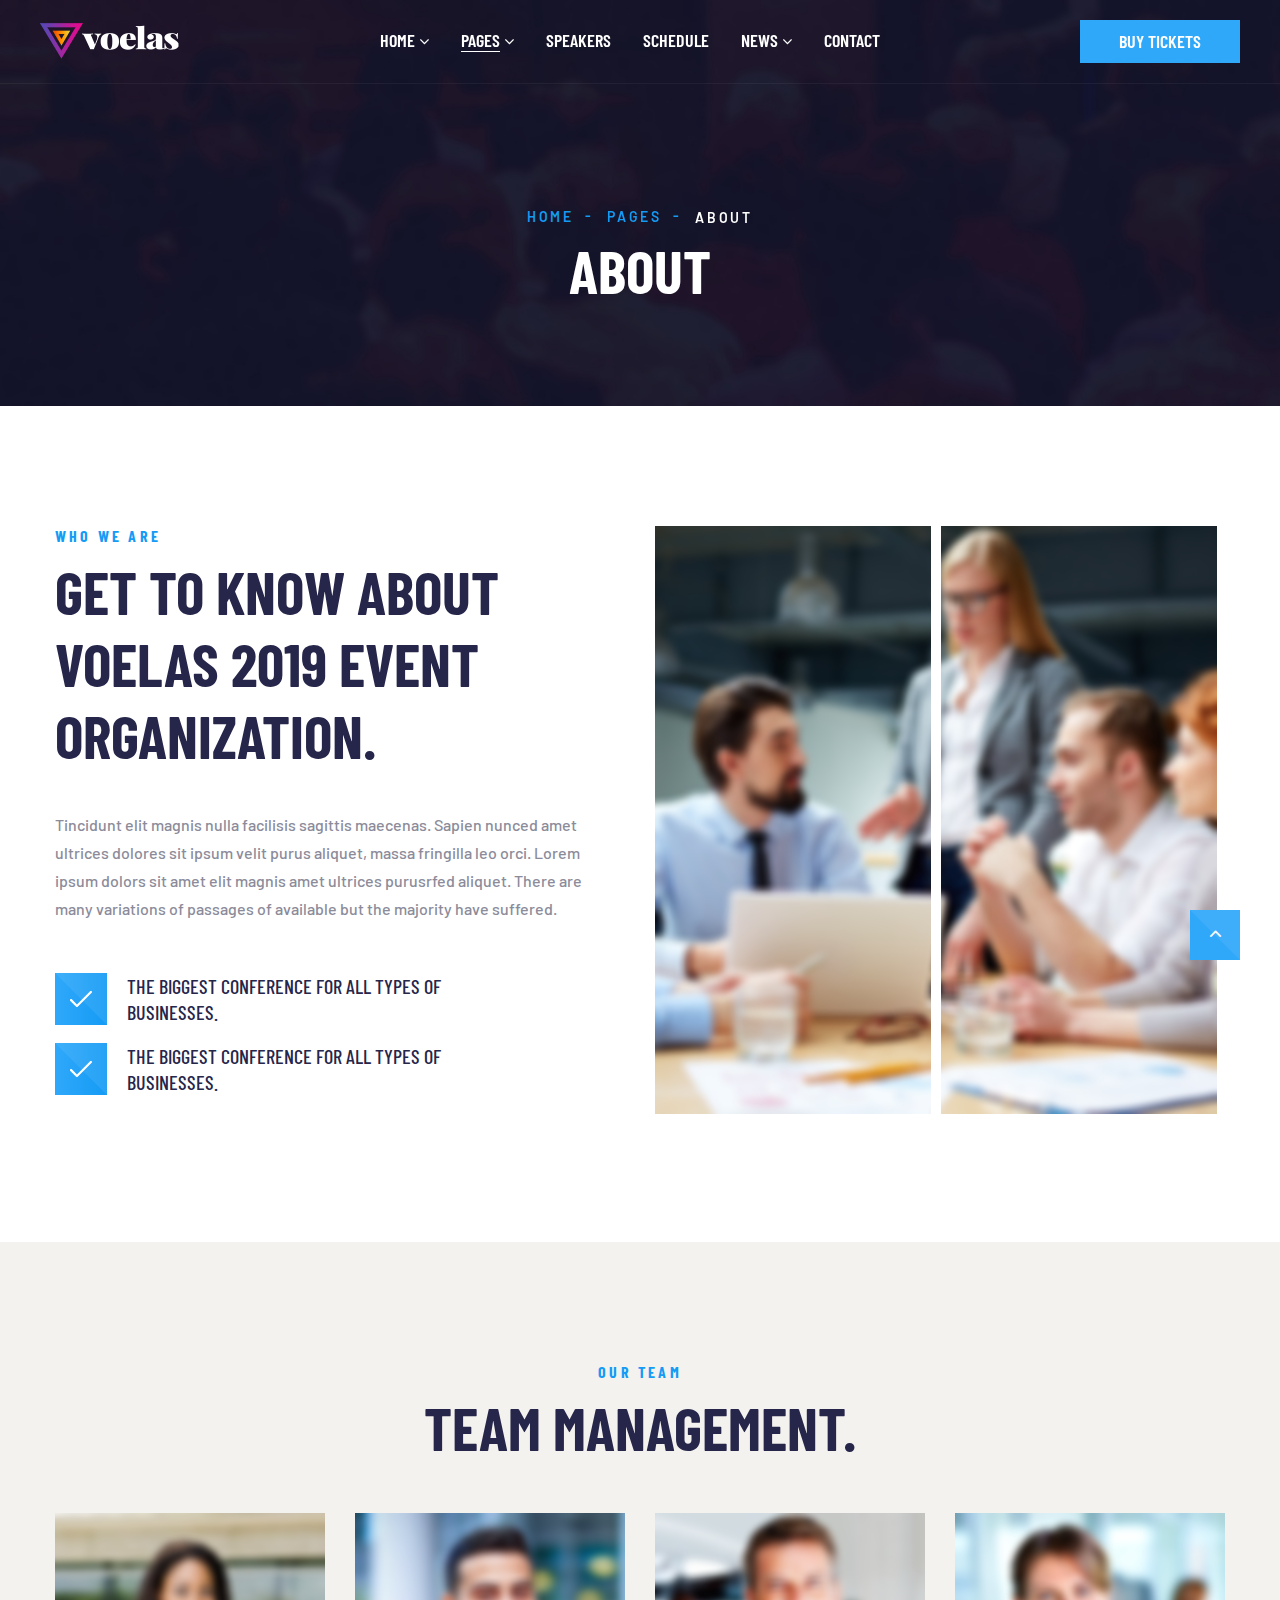
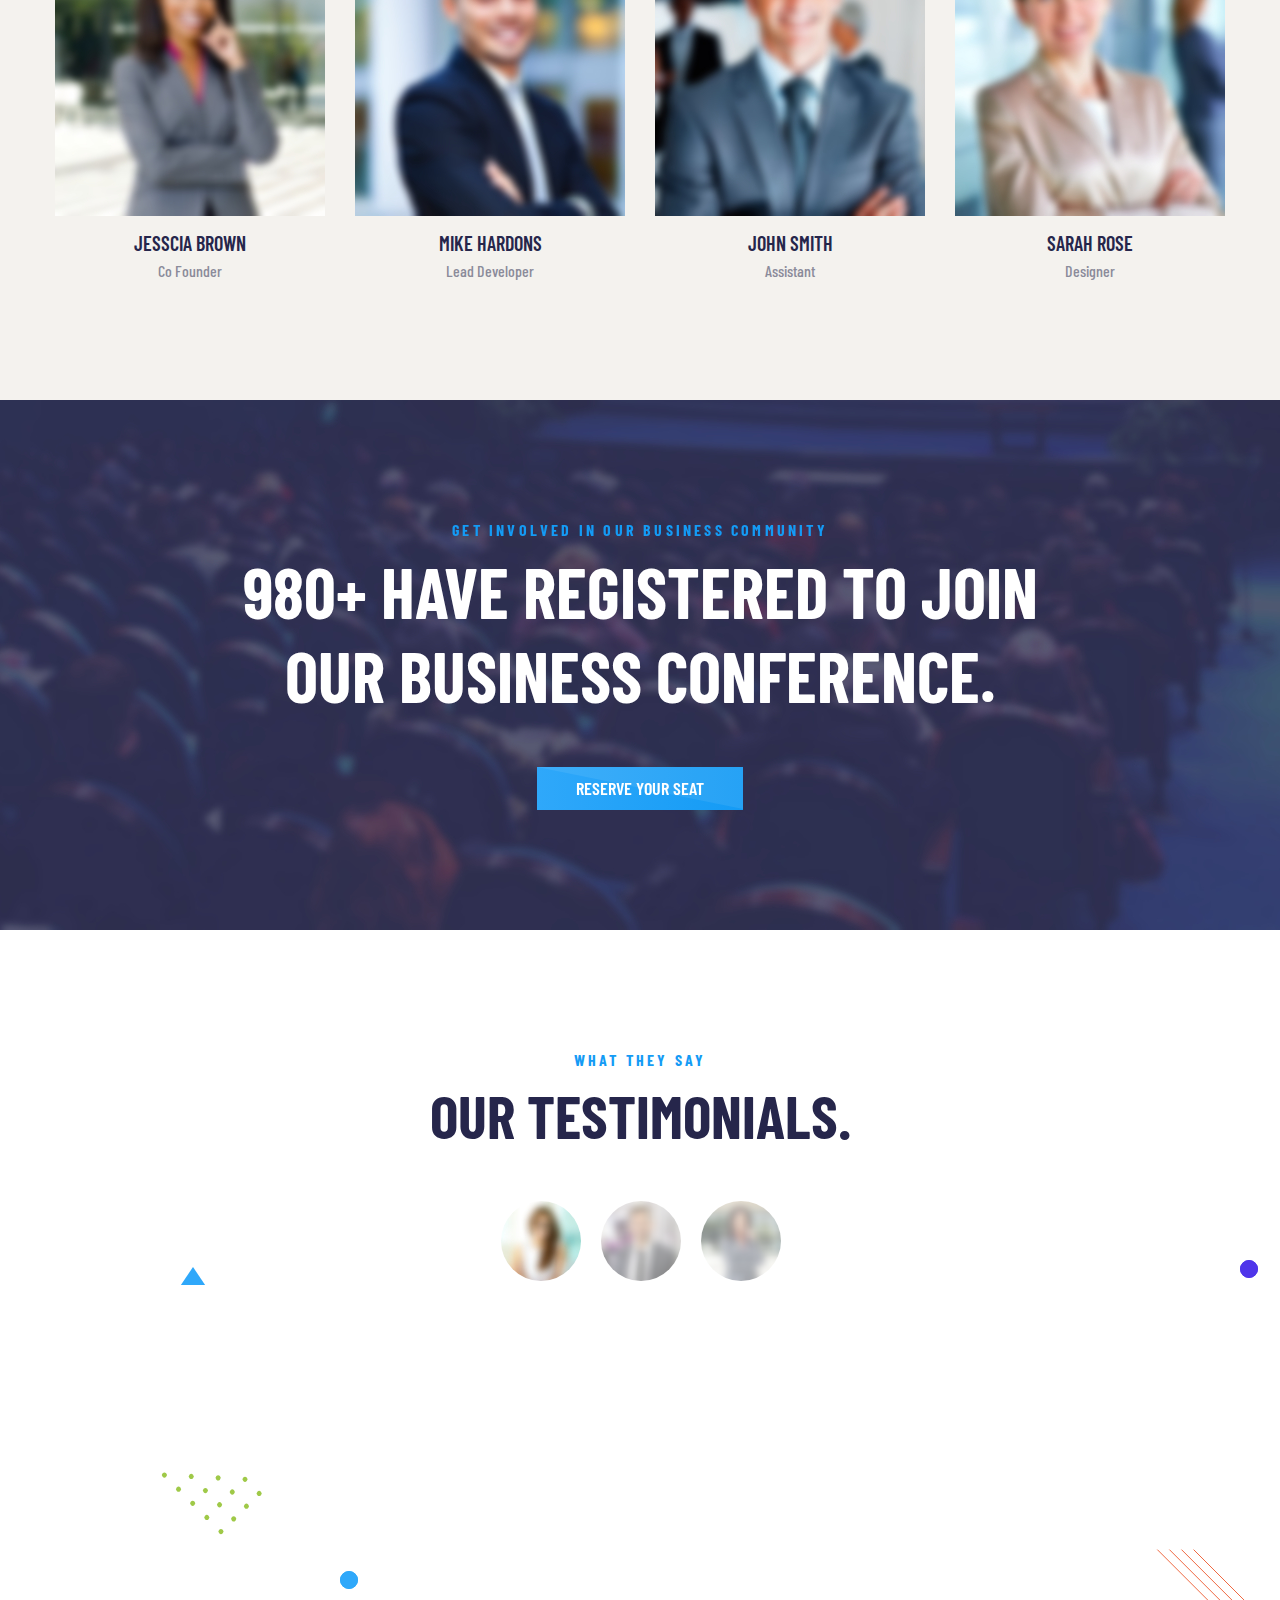
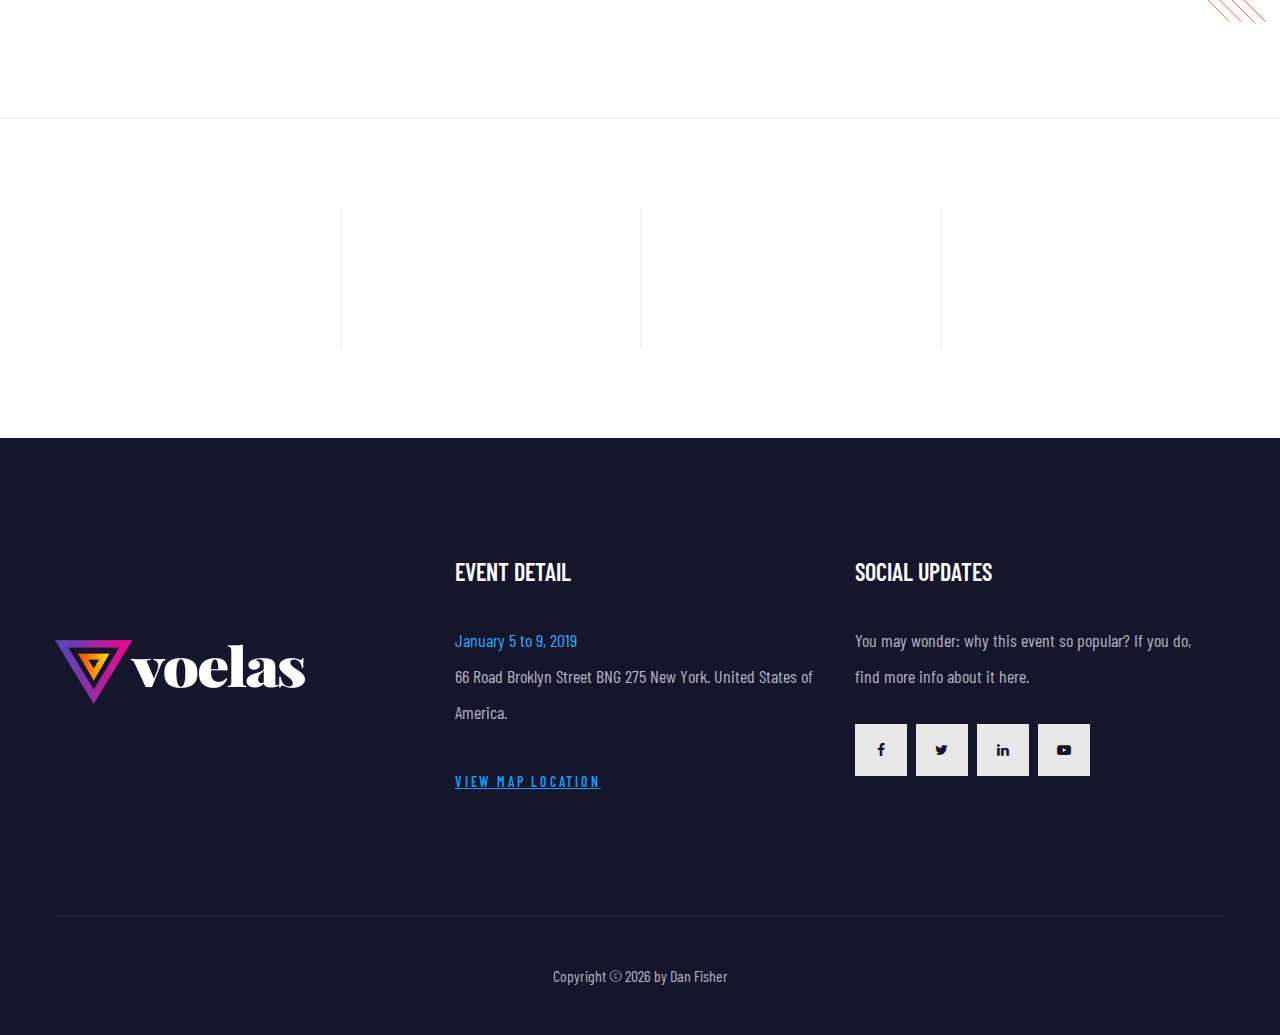
<file: site/about.html>
<!DOCTYPE html>
<html class="wide" lang="en">
  <head>
    <title>About</title>
    <meta charset="utf-8">
    <meta name="viewport" content="width=device-width, height=device-height, initial-scale=1.0">
    <meta http-equiv="X-UA-Compatible" content="IE=edge">
    <link rel="icon" href="images/favicon.ico" type="image/x-icon">
    <link rel="stylesheet" type="text/css" href="https://fonts.googleapis.com/css?family=Barlow%7CBarlow+Condensed:300,400,500,600,700,900">
    <link rel="stylesheet" href="css/bootstrap.css">
    <link rel="stylesheet" href="css/fonts.css">
    <link rel="stylesheet" href="css/style.css">
    <style>.ie-panel{display: none;background: #212121;padding: 10px 0;box-shadow: 3px 3px 5px 0 rgba(0,0,0,.3);clear: both;text-align:center;position: relative;z-index: 1;} html.ie-10 .ie-panel, html.lt-ie-10 .ie-panel {display: block;}</style>
  </head>
  <body>
    <div class="ie-panel"><a href="http://windows.microsoft.com/en-US/internet-explorer/"><img src="images/ie8-panel/warning_bar_0000_us.jpg" height="42" width="820" alt="You are using an outdated browser. For a faster, safer browsing experience, upgrade for free today."></a></div>
    <div class="preloader">
      <div class="preloader-body">
        <div class="cssload-container">
          <div class="cssload-speeding-wheel"></div>
        </div>
        <p>Loading...</p>
      </div>
    </div>
    <div class="page">
      <!-- Section Header Default-->
      <header class="section page-header">
        <!--RD Navbar-->
        <div class="rd-navbar-wrap">
          <nav class="rd-navbar rd-navbar-classic" data-layout="rd-navbar-fixed" data-sm-layout="rd-navbar-fixed" data-md-layout="rd-navbar-fixed" data-md-device-layout="rd-navbar-fixed" data-lg-layout="rd-navbar-static" data-lg-device-layout="rd-navbar-static" data-xl-layout="rd-navbar-static" data-xl-device-layout="rd-navbar-static" data-xxl-layout="rd-navbar-static" data-xxl-device-layout="rd-navbar-static" data-lg-stick-up-offset="46px" data-xl-stick-up-offset="46px" data-xxl-stick-up-offset="76px" data-lg-stick-up="true" data-xl-stick-up="true" data-xxl-stick-up="true">
            <div class="rd-navbar-collapse-toggle rd-navbar-fixed-element-1" data-rd-navbar-toggle=".rd-navbar-collapse"><span></span></div>
            <div class="rd-navbar-main-outer">
              <div class="rd-navbar-main">
                <!--RD Navbar Panel-->
                <div class="rd-navbar-panel">
                  <!--RD Navbar Toggle-->
                  <button class="rd-navbar-toggle" data-rd-navbar-toggle=".rd-navbar-nav-wrap"><span></span></button>
                  <!--RD Navbar Brand-->
                  <div class="rd-navbar-brand">
                    <!--Brand--><a class="brand" href="index.html"><img class="brand-logo-dark" src="images/logo-default.png" srcset="images/logo-default@2x.png 2x" alt="Voelas"/><img class="brand-logo-light" src="images/logo-inverse.png" srcset="images/logo-inverse@2x.png 2x" alt="Voelas"/></a>
                  </div>
                </div>
                <!-- Rd Navbar Navigation-->
                <div class="rd-navbar-main-element">
                  <div class="rd-navbar-nav-wrap">
                    <ul class="rd-navbar-nav">
                      <li class="rd-nav-item"><a class="rd-nav-link" href="index.html">Home</a>
                        <ul class="rd-menu rd-navbar-dropdown">
                          <li class="rd-dropdown-item"><a class="rd-dropdown-link" href="index.html">Home 1</a>
                          </li>
                          <li class="rd-dropdown-item"><a class="rd-dropdown-link" href="home-2.html">Home 2</a>
                          </li>
                        </ul>
                      </li>
                      <li class="rd-nav-item active"><a class="rd-nav-link" href="#">Pages</a>
                        <ul class="rd-menu rd-navbar-megamenu">
                          <li class="rd-megamenu-item">
                            <ul class="rd-megamenu-list">
                              <li class="rd-megamenu-list-item"><a class="rd-megamenu-list-link" href="about.html">About</a></li>
                              <li class="rd-megamenu-list-item"><a class="rd-megamenu-list-link" href="pricing.html">Pricing</a></li>
                              <li class="rd-megamenu-list-item"><a class="rd-megamenu-list-link" href="gallery.html">Gallery</a></li>
                              <li class="rd-megamenu-list-item"><a class="rd-megamenu-list-link" href="become-a-sponsor.html">Become a sponsor</a></li>
                              <li class="rd-megamenu-list-item"><a class="rd-megamenu-list-link" href="sponsors.html">Sponsors</a></li>
                            </ul>
                          </li>
                          <li class="rd-megamenu-item">
                            <ul class="rd-megamenu-list">
                              <li class="rd-megamenu-list-item"><a class="rd-megamenu-list-link" href="typography.html">Typography</a></li>
                              <li class="rd-megamenu-list-item"><a class="rd-megamenu-list-link" href="buttons.html">Buttons</a></li>
                              <li class="rd-megamenu-list-item"><a class="rd-megamenu-list-link" href="forms.html">Forms</a></li>
                              <li class="rd-megamenu-list-item"><a class="rd-megamenu-list-link" href="progress-bars.html">Progress bars</a></li>
                              <li class="rd-megamenu-list-item"><a class="rd-megamenu-list-link" href="tables.html">Tables</a></li>
                              <li class="rd-megamenu-list-item"><a class="rd-megamenu-list-link" href="grid-system.html">Grid system</a></li>
                            </ul>
                          </li>
                          <li class="rd-megamenu-item">
                            <ul class="rd-megamenu-list">
                              <li class="rd-megamenu-list-item"><a class="rd-megamenu-list-link" href="404.html">404</a></li>
                              <li class="rd-megamenu-list-item"><a class="rd-megamenu-list-link" href="503.html">503</a></li>
                              <li class="rd-megamenu-list-item"><a class="rd-megamenu-list-link" href="privacy-policy.html">Privacy policy</a></li>
                              <li class="rd-megamenu-list-item"><a class="rd-megamenu-list-link" href="under-construction.html">Under Construction</a></li>
                              <li class="rd-megamenu-list-item"><a class="rd-megamenu-list-link" href="search-results.html">Search results</a></li>
                            </ul>
                          </li>
                        </ul>
                      </li>
                      <li class="rd-nav-item"><a class="rd-nav-link" href="speakers.html">Speakers</a>
                      </li>
                      <li class="rd-nav-item"><a class="rd-nav-link" href="schedule.html">Schedule</a>
                      </li>
                      <li class="rd-nav-item"><a class="rd-nav-link" href="#">News</a>
                        <ul class="rd-menu rd-navbar-dropdown">
                          <li class="rd-dropdown-item"><a class="rd-dropdown-link" href="news-right-sidebar.html">News Right Sidebar</a>
                          </li>
                          <li class="rd-dropdown-item"><a class="rd-dropdown-link" href="news-left-sidebar.html">News Left Sidebar</a>
                          </li>
                          <li class="rd-dropdown-item"><a class="rd-dropdown-link" href="news-grid.html">News Grid</a>
                          </li>
                          <li class="rd-dropdown-item"><a class="rd-dropdown-link" href="single-news.html">Single News</a>
                          </li>
                        </ul>
                      </li>
                      <li class="rd-nav-item"><a class="rd-nav-link" href="contact.html">Contact</a>
                      </li>
                    </ul>
                  </div>
                </div>
                <!-- RD Navbar Collapse-->
                <div class="rd-navbar-collapse"><a class="button button-primary" href="#" data-triangle=".button-overlay"><span>Buy Tickets</span><span class="button-overlay"></span></a>
                </div>
              </div>
            </div>
          </nav>
        </div>
      </header>
      <!-- Breadcrumbs-->
      <section class="breadcrumbs-custom bg-image context-dark" style="background-image: url(images/bg-breadcrumbs-01-1894x424.jpg);">
        <div class="container">
          <ul class="breadcrumbs-custom-path">
            <li><a href="index.html">Home</a></li>
            <li><a href="#">Pages</a></li>
            <li class="active">About</li>
          </ul>
          <h3 class="breadcrumbs-custom-title">About</h3>
        </div>
      </section>
      <!-- Section Who We are-->
      <section class="section section-lg bg-default">
        <div class="container">
          <div class="row row-30 justify-content-center">
            <div class="col-md-10 col-lg-6">
              <h6>Who we are</h6>
              <h3>get to know about voelas 2019 event organization.</h3>
              <p class="paragraph-inset-right-25">Tincidunt elit magnis nulla facilisis sagittis maecenas. Sapien nunced amet ultrices dolores sit ipsum velit purus aliquet, massa fringilla leo orci. Lorem ipsum dolors sit amet elit magnis amet ultrices purusrfed aliquet. There are many variations of passages of available but the majority have suffered.</p>
              <ul class="list list-md">
                <li>
                  <div class="unit">
                    <div class="unit-left">
                      <div class="icon-rect icon-rect-secodanry" data-triangle=".icon-rect-overlay">
                        <div class="icon-rect-overlay"></div>
                        <svg class="svg-icon-sm-1" role="img">
                          <use xlink:href="images/svg/sprite.svg#tick"></use>
                        </svg>
                      </div>
                    </div>
                    <div class="unit-body">
                      <h5>The biggest conference for all types of<br> businesses.
                      </h5>
                    </div>
                  </div>
                </li>
                <li>
                  <div class="unit">
                    <div class="unit-left">
                      <div class="icon-rect icon-rect-secodanry" data-triangle=".icon-rect-overlay">
                        <div class="icon-rect-overlay"></div>
                        <svg class="svg-icon-sm-1" role="img">
                          <use xlink:href="images/svg/sprite.svg#tick"></use>
                        </svg>
                      </div>
                    </div>
                    <div class="unit-body">
                      <h5>The biggest conference for all types of<br> businesses.
                      </h5>
                    </div>
                  </div>
                </li>
              </ul>
            </div>
            <div class="col-md-10 col-lg-6">
              <div class="img-separated"><img src="images/about-01-562x588.jpg" alt="" width="562" height="588"/>
              </div>
            </div>
          </div>
        </div>
      </section>
      <!-- Team management-->
      <section class="section section-lg bg-gray-100 text-center">
        <div class="container">
          <h6>Our team</h6>
          <h3>Team management.</h3>
          <div class="row row-30">
            <div class="col-sm-6 col-lg-3">
              <!-- Speaker Classic-->
              <div class="speaker-classic">
                <div class="speaker-classic-img"><a href="#"><img src="images/speaker-01-270x303.jpg" alt="" width="270" height="303"/></a>
                  <ul class="speaker-classic-social-list">
                    <li><a class="icon icon-xs fa-facebook-f" href="#"></a></li>
                    <li><a class="icon icon-xs fa-twitter" href="#"></a></li>
                    <li><a class="icon icon-xs fa-youtube-play" href="#"></a></li>
                  </ul>
                </div>
                <h5 class="speaker-classic-title"><a href="#">Jesscia brown</a></h5>
                <p class="speaker-classic-position">Co Founder</p>
              </div>
            </div>
            <div class="col-sm-6 col-lg-3">
              <!-- Speaker Classic-->
              <div class="speaker-classic">
                <div class="speaker-classic-img"><a href="#"><img src="images/speaker-02-270x303.jpg" alt="" width="270" height="303"/></a>
                  <ul class="speaker-classic-social-list">
                    <li><a class="icon icon-xs fa-facebook-f" href="#"></a></li>
                    <li><a class="icon icon-xs fa-twitter" href="#"></a></li>
                    <li><a class="icon icon-xs fa-youtube-play" href="#"></a></li>
                  </ul>
                </div>
                <h5 class="speaker-classic-title"><a href="#">Mike hardons</a></h5>
                <p class="speaker-classic-position">Lead Developer</p>
              </div>
            </div>
            <div class="col-sm-6 col-lg-3">
              <!-- Speaker Classic-->
              <div class="speaker-classic">
                <div class="speaker-classic-img"><a href="#"><img src="images/speaker-05-270x303.jpg" alt="" width="270" height="303"/></a>
                  <ul class="speaker-classic-social-list">
                    <li><a class="icon icon-xs fa-facebook-f" href="#"></a></li>
                    <li><a class="icon icon-xs fa-twitter" href="#"></a></li>
                    <li><a class="icon icon-xs fa-youtube-play" href="#"></a></li>
                  </ul>
                </div>
                <h5 class="speaker-classic-title"><a href="#">John Smith</a></h5>
                <p class="speaker-classic-position">Assistant</p>
              </div>
            </div>
            <div class="col-sm-6 col-lg-3">
              <!-- Speaker Classic-->
              <div class="speaker-classic">
                <div class="speaker-classic-img"><a href="#"><img src="images/speaker-06-270x303.jpg" alt="" width="270" height="303"/></a>
                  <ul class="speaker-classic-social-list">
                    <li><a class="icon icon-xs fa-facebook-f" href="#"></a></li>
                    <li><a class="icon icon-xs fa-twitter" href="#"></a></li>
                    <li><a class="icon icon-xs fa-youtube-play" href="#"></a></li>
                  </ul>
                </div>
                <h5 class="speaker-classic-title"><a href="#">Sarah Rose</a></h5>
                <p class="speaker-classic-position">Designer</p>
              </div>
            </div>
          </div>
        </div>
      </section>
      <!-- Section We Have Top Executive And Start Up Here-->
      <section class="parallax-container section" data-parallax-img="images/bg-parallax-05-1894x758.jpg">
        <div class="parallax-content section-lg context-dark text-center">
          <div class="container">
            <div class="row row-30 justify-content-center">
              <div class="col-md-10 col-lg-9">
                <h6 class="text-secondary">get involved in our business community</h6>
                <h2>980+ have registered to join our business conference.</h2><a class="button button-secondary box-with-triangle-right button-offset-xl" href="#" data-triangle=".button-overlay"><span>Reserve your seat</span><span class="button-overlay"></span></a>
              </div>
            </div>
          </div>
        </div>
      </section>
      <!-- Section Our Testimonials-->
      <section class="section parallax-js section-lg bg-default text-center">
        <div class="container">
          <h6>what they say</h6>
          <h3>our Testimonials.</h3>
          <div class="row row-30 justify-content-center">
            <div class="col-md-10 col-lg-8">
              <div class="slick-slider child-slick-slider" id="child-carousel" data-for=".carousel-parent" data-arrows="true" data-loop="false" data-dots="false" data-swipe="true" data-items="3" data-sm-items="3" data-md-items="3" data-lg-items="3" data-xl-items="3" data-slide-to-scroll="1">
                <div class="item"><a><img src="images/testimonial-thumb-01-80x80.jpg" alt="" width="80" height="80"/></a></div>
                <div class="item"><a><img src="images/testimonial-thumb-02-80x80.jpg" alt="" width="80" height="80"/></a></div>
                <div class="item"><a><img src="images/testimonial-thumb-03-80x80.jpg" alt="" width="80" height="80"/></a></div>
              </div>
              <div class="slick-slider carousel-parent" data-arrows="false" data-loop="true" data-autoplay="true" data-dots="false" data-swipe="true" data-items="1" data-child="#child-carousel" data-for="#child-carousel">
                <div class="item">
                  <div class="testimonial">
                    <div class="wow fadeIn">
                      <!-- Testimonial-->
                      <p class="testimonial-text heading-4">Cum luna manducare, omnes historiaes magicae fortis, brevis lanistaes. Eheu, nobilis agripeta! Teres, pius animaliss foris imperium de.</p>
                      <ul class="list-inline">
                        <li><span class="icon icon-sm icon-secondary fa-star"></span></li>
                        <li><span class="icon icon-sm icon-secondary fa-star"></span></li>
                        <li><span class="icon icon-sm icon-secondary fa-star"></span></li>
                        <li><span class="icon icon-sm icon-secondary fa-star"></span></li>
                        <li><span class="icon icon-sm icon-secondary fa-star-half-empty"></span></li>
                      </ul>
                      <div class="testimonial-footer"><a class="testimonial-name" href="#">Sarah Rose</a> <span class="testimonial-cite">-  Our Customers</span>
                      </div>
                    </div>
                  </div>
                </div>
                <div class="item">
                  <div class="testimonial">
                    <div class="wow fadeIn">
                      <!-- Testimonial-->
                      <p class="testimonial-text heading-4">This is due to their excellent service, competitive pricing and customer support. It’s throughly refresing to get such a personal touch.</p>
                      <ul class="list-inline">
                        <li><span class="icon icon-sm icon-secondary fa-star"></span></li>
                        <li><span class="icon icon-sm icon-secondary fa-star"></span></li>
                        <li><span class="icon icon-sm icon-secondary fa-star"></span></li>
                        <li><span class="icon icon-sm icon-secondary fa-star"></span></li>
                        <li><span class="icon icon-sm icon-secondary fa-star-half-empty"></span></li>
                      </ul>
                      <div class="testimonial-footer"><a class="testimonial-name" href="#">Kevin Martin</a> <span class="testimonial-cite">-  Our Customers</span>
                      </div>
                    </div>
                  </div>
                </div>
                <div class="item">
                  <div class="testimonial">
                    <div class="wow fadeIn">
                      <!-- Testimonial-->
                      <p class="testimonial-text heading-4">Pes rusticus brabeuta est. Pol, talis lapsus! Contencio de fidelis palus, transferre brodium! Germanus, varius decors aliquando gratia de.</p>
                      <ul class="list-inline">
                        <li><span class="icon icon-sm icon-secondary fa-star"></span></li>
                        <li><span class="icon icon-sm icon-secondary fa-star"></span></li>
                        <li><span class="icon icon-sm icon-secondary fa-star"></span></li>
                        <li><span class="icon icon-sm icon-secondary fa-star"></span></li>
                        <li><span class="icon icon-sm icon-secondary fa-star"></span></li>
                      </ul>
                      <div class="testimonial-footer"><a class="testimonial-name" href="#">Jesscia Brown</a> <span class="testimonial-cite">-  Our Customers</span>
                      </div>
                    </div>
                  </div>
                </div>
              </div>
            </div>
          </div>
        </div>
        <div class="layer layer-01">
          <svg width="126" height="126" viewbox="0 0 126 126" fill="none" xmlns="http://www.w3.org/2000/svg">
            <mask id="mask0" maskunits="userSpaceOnUse" x="0" y="0" width="126" height="126">
              <path d="M126 63C126 97.7939 97.7939 126 63 126C28.2061 126 0 97.7939 0 63C0 28.2061 28.2061 0 63 0C97.7939 0 126 28.2061 126 63Z"></path>
            </mask>
            <g mask="url(#mask0)">
              <path d="M61.2694 -27.0047L-26.9917 61.2563L-22.5793 65.6687L65.6817 -22.5924L61.2694 -27.0047Z"></path>
              <path d="M71.0589 -17.2147L-17.2021 71.0464L-12.7898 75.4587L75.4712 -12.8023L71.0589 -17.2147Z"></path>
              <path d="M80.8724 -7.39484L-7.38867 80.8662L-2.97632 85.2786L85.2847 -2.98249L80.8724 -7.39484Z"></path>
              <path d="M90.6785 2.42205L2.41748 90.6831L6.82983 95.0955L95.0909 6.83441L90.6785 2.42205Z"></path>
              <path d="M100.485 12.215L12.2236 100.476L16.636 104.888L104.897 16.6274L100.485 12.215Z"></path>
              <path d="M110.298 22.0353L22.0371 110.296L26.4495 114.709L114.711 26.4476L110.298 22.0353Z"></path>
              <path d="M120.095 31.8322L31.8335 120.093L36.2458 124.506L124.507 36.2445L120.095 31.8322Z"></path>
              <path d="M129.901 41.6452L41.6401 129.906L46.0525 134.319L134.314 46.0575L129.901 41.6452Z"></path>
              <path d="M139.698 51.4421L51.4365 139.703L55.8489 144.115L144.11 55.8544L139.698 51.4421Z"></path>
              <path d="M149.521 61.2721L61.2598 149.533L65.6721 153.946L153.933 65.6845L149.521 61.2721Z"></path>
            </g>
          </svg>
        </div>
        <div class="layer layer-02">
          <svg width="95" height="65" viewbox="0 0 95 65" fill="none" xmlns="http://www.w3.org/2000/svg">
            <circle cx="2.50049" cy="62.5005" r="2.5"></circle>
            <circle cx="20.5005" cy="62.5005" r="2.5"></circle>
            <circle cx="38.5005" cy="62.5005" r="2.5"></circle>
            <circle cx="56.5005" cy="62.5005" r="2.5"></circle>
            <circle cx="74.5005" cy="62.5005" r="2.5"></circle>
            <circle cx="92.5005" cy="62.5005" r="2.5"></circle>
            <circle cx="2.50049" cy="42.5005" r="2.5"></circle>
            <circle cx="20.5005" cy="42.5005" r="2.5"></circle>
            <circle cx="38.5005" cy="42.5005" r="2.5"></circle>
            <circle cx="56.5005" cy="42.5005" r="2.5"></circle>
            <circle cx="74.5005" cy="42.5005" r="2.5"></circle>
            <circle cx="92.5005" cy="42.5005" r="2.5"></circle>
            <circle cx="2.50049" cy="22.5005" r="2.5"></circle>
            <circle cx="20.5005" cy="22.5005" r="2.5"></circle>
            <circle cx="38.5005" cy="22.5005" r="2.5"></circle>
            <circle cx="56.5005" cy="22.5005" r="2.5"></circle>
            <circle cx="74.5005" cy="22.5005" r="2.5"></circle>
            <circle cx="92.5005" cy="22.5005" r="2.5"></circle>
            <circle cx="2.50049" cy="2.50049" r="2.5"></circle>
            <circle cx="20.5005" cy="2.50049" r="2.5"></circle>
            <circle cx="38.5005" cy="2.50049" r="2.5"></circle>
            <circle cx="56.5005" cy="2.50049" r="2.5"></circle>
            <circle cx="74.5005" cy="2.50049" r="2.5"></circle>
            <circle cx="92.5005" cy="2.50049" r="2.5"></circle>
          </svg>
        </div>
        <div class="layer layer-03">
          <svg width="26" height="18" viewbox="0 0 26 18" xmlns="http://www.w3.org/2000/svg">
            <path d="M13 0L25.1244 18H0.875645L13 0Z"></path>
          </svg>
        </div>
        <div class="layer layer-04">
          <svg width="83" height="83" viewbox="0 0 83 83" xmlns="http://www.w3.org/2000/svg">
            <rect y="41.0122" width="58" height="58" transform="rotate(-45 0 41.0122)"></rect>
          </svg>
        </div>
        <div class="layer layer-05">
          <svg width="103" height="103" viewbox="0 0 103 103" xmlns="http://www.w3.org/2000/svg">
            <circle cx="60.9647" cy="98.604" r="2.5" transform="rotate(-45 60.9647 98.604)"></circle>
            <circle cx="73.6928" cy="85.876" r="2.5" transform="rotate(-45 73.6928 85.876)"></circle>
            <circle cx="86.4208" cy="73.1479" r="2.5" transform="rotate(-45 86.4208 73.1479)"></circle>
            <circle cx="99.1483" cy="60.4204" r="2.5" transform="rotate(-45 99.1483 60.4204)"></circle>
            <circle cx="46.8226" cy="84.4619" r="2.5" transform="rotate(-45 46.8226 84.4619)"></circle>
            <circle cx="59.5507" cy="71.7339" r="2.5" transform="rotate(-45 59.5507 71.7339)"></circle>
            <circle cx="72.2787" cy="59.0059" r="2.5" transform="rotate(-45 72.2787 59.0059)"></circle>
            <circle cx="85.0062" cy="46.2783" r="2.5" transform="rotate(-45 85.0062 46.2783)"></circle>
            <circle cx="32.6806" cy="70.3198" r="2.5" transform="rotate(-45 32.6806 70.3198)"></circle>
            <circle cx="45.4086" cy="57.5918" r="2.5" transform="rotate(-45 45.4086 57.5918)"></circle>
            <circle cx="58.1366" cy="44.8638" r="2.5" transform="rotate(-45 58.1366 44.8638)"></circle>
            <circle cx="18.5385" cy="56.1777" r="2.5" transform="rotate(-45 18.5385 56.1777)"></circle>
            <circle cx="31.2665" cy="43.4497" r="2.5" transform="rotate(-45 31.2665 43.4497)"></circle>
            <circle cx="4.39637" cy="42.0356" r="2.5" transform="rotate(-45 4.39637 42.0356)"></circle>
          </svg>
        </div>
        <div class="layer layer-06">
          <div class="layer-06-inner">
            <svg width="18" height="18" viewbox="0 0 18 18" xmlns="http://www.w3.org/2000/svg">
              <circle cx="9" cy="9" r="9"></circle>
            </svg>
          </div>
        </div>
        <div class="layer layer-07">
          <div class="layer-07-inner">
            <svg width="18" height="18" viewbox="0 0 18 18" xmlns="http://www.w3.org/2000/svg">
              <circle cx="9" cy="9" r="9"></circle>
            </svg>
          </div>
        </div>
        <div class="layer layer-08">
          <svg width="127" height="91" viewbox="0 0 127 91" xmlns="http://www.w3.org/2000/svg">
            <line x1="24.544" y1="0.646447" x2="113.639" y2="89.7419"></line>
            <line x1="36.6392" y1="0.646447" x2="125.735" y2="89.7419"></line>
            <line x1="0.353553" y1="0.646447" x2="89.449" y2="89.7419"></line>
            <line x1="12.4488" y1="0.646447" x2="101.544" y2="89.7419"></line>
          </svg>
        </div>
        <div class="layer layer-09">
          <svg width="122" height="122" viewbox="0 0 122 122" xmlns="http://www.w3.org/2000/svg">
            <mask id="mask1" maskunits="userSpaceOnUse" x="17" y="17" width="87" height="87">
              <path d="M91.2168 30.4054C108.009 47.198 108.009 74.4241 91.2168 91.2166C74.4242 108.009 47.1981 108.009 30.4056 91.2166C13.613 74.4241 13.613 47.198 30.4056 30.4054C47.1981 13.6129 74.4242 13.6129 91.2168 30.4054Z"></path>
            </mask>
            <g mask="url(#mask1)">
              <path d="M16.5371 18.2077V103.402H20.7962V18.2077H16.5371Z"></path>
              <path d="M25.9868 18.2078V103.402H30.2459V18.2078H25.9868Z"></path>
              <path d="M35.4624 18.2107V103.405H39.7215V18.2107H35.4624Z"></path>
              <path d="M44.9331 18.2161V103.411H49.1922V18.2161H44.9331Z"></path>
              <path d="M54.3921 18.2097V103.404H58.6511V18.2097H54.3921Z"></path>
              <path d="M63.8677 18.2126V103.407H68.1267V18.2126H63.8677Z"></path>
              <path d="M73.3242 18.2131V103.408H77.5833V18.2131H73.3242Z"></path>
              <path d="M82.7935 18.216V103.411H87.0525V18.216H82.7935Z"></path>
              <path d="M92.2495 18.2165V103.411H96.5086V18.2165H92.2495Z"></path>
              <path d="M101.735 18.2199V103.415H105.994V18.2199H101.735Z"></path>
            </g>
          </svg>
        </div>
        <div class="layer layer-10">
          <svg width="53" height="48" viewbox="0 0 53 48" xmlns="http://www.w3.org/2000/svg">
            <path d="M21.5295 5.85179L52.1481 36.4704L10.3223 47.6776L21.5295 5.85179Z"></path>
          </svg>
        </div>
      </section>
      <hr>
      <!-- Section With Counters-->
      <section class="section section-md bg-default text-center">
        <div class="container">
          <div class="row row-30 row-bordered">
            <div class="col-6 col-md-3 row-bordered-item">
              <div class="wow fadeInUp" data-wow-delay=".3">
                <!--Counter-->
                <div class="box-counter">
                  <div class="box-counter-main">
                    <div class="counter">250</div>
                  </div>
                  <p class="box-counter-title">Speakers</p>
                </div>
              </div>
            </div>
            <div class="col-6 col-md-3 row-bordered-item">
              <div class="wow fadeInUp" data-wow-delay=".4">
                <!--Counter-->
                <div class="box-counter">
                  <div class="box-counter-main">
                    <div class="counter">1473</div>
                  </div>
                  <p class="box-counter-title">Tickets</p>
                </div>
              </div>
            </div>
            <div class="col-6 col-md-3 row-bordered-item">
              <div class="wow fadeInUp" data-wow-delay=".5">
                <!--Counter-->
                <div class="box-counter">
                  <div class="box-counter-main">
                    <div class="counter">2347</div>
                  </div>
                  <p class="box-counter-title">Sponsors</p>
                </div>
              </div>
            </div>
            <div class="col-6 col-md-3 row-bordered-item">
              <div class="wow fadeInUp" data-wow-delay=".6">
                <!--Counter-->
                <div class="box-counter">
                  <div class="box-counter-main">
                    <div class="counter">60</div>
                  </div>
                  <p class="box-counter-title">Sessions</p>
                </div>
              </div>
            </div>
          </div>
        </div>
      </section>
      <!-- Section Pre Footer-->
      <section class="section section-lg bg-gray-900">
        <div class="container">
          <div class="row row-30">
            <div class="col-xs-10 col-lg-4 align-self-center"><a class="brand" href="index.html"><img class="brand-logo-light" src="images/logo-inverse-big.png" srcset="images/logo-inverse-big@2x.png 2x" alt="Voelas"></a></div>
            <div class="col-xs-10 col-sm-6 col-lg-4">
              <h5><span class="big font-weight-sbold">Event detail</span></h5>
              <div class="event-detail">
                <p class="event-detail-time big">
                  <time data-splitting datetime="2019-01-05">January 5 to 9, 2019</time>
                </p>
                <p class="event-detail-address big" data-splitting>66 Road Broklyn Street BNG 275 New York. United States of America.</p><a class="event-detail-link" href="contact.html">View map location</a>
              </div>
            </div>
            <div class="col-xs-10 col-sm-6 col-lg-4">
              <h5><span class="big font-weight-sbold">Social Updates</span></h5>
              <div class="event-detail">
                <p class="big">You may wonder: why this event so popular? If you do,<br class="d-none d-xl-block"> find more info about it here.
                </p>
                <ul class="list-inline list-inline-xs">
                  <li data-wow-delay=".2s"><a class="icon icon-rect icon-xs icon-white fa-facebook" href="#" data-triangle=".icon-rect-overlay">
                      <div class="icon-rect-overlay"></div></a></li>
                  <li data-wow-delay=".35s"><a class="icon icon-rect icon-xs icon-white fa-twitter" href="#" data-triangle=".icon-rect-overlay">
                      <div class="icon-rect-overlay"></div></a></li>
                  <li data-wow-delay=".5s"><a class="icon icon-rect icon-xs icon-white fa-linkedin" href="#" data-triangle=".icon-rect-overlay">
                      <div class="icon-rect-overlay"></div></a></li>
                  <li data-wow-delay=".65s"><a class="icon icon-rect icon-xs icon-white fa-youtube-play" href="#" data-triangle=".icon-rect-overlay">
                      <div class="icon-rect-overlay"></div></a></li>
                </ul>
              </div>
            </div>
          </div>
        </div>
      </section>
      <!-- Divider-->
      <div class="divider divider-gray-900 text-center"></div>
      <!-- Footer Classic-->
      <footer class="section footer-classic context-dark">
        <div class="container">
          <p class="rights"><span>Copyright&nbsp;</span><span>&copy;&nbsp;</span><span class="copyright-year"></span><span>&nbsp;</span><span>by</span> <a href="http://bit.ly/dan-fisher">Dan Fisher</a>
          </p>
        </div>
      </footer>
    </div>
    <div class="snackbars" id="form-output-global"></div>
    <div class="block-with-svg-gradients">
      <svg xmlns="http://www.w3.org/2000/svg">
        <defs>
          <lineargradient id="svg-gradient-primary" x1="0%" y1="100%" x2="100%" y2="0%">
            <stop offset="0%" style="stop-color:rgb(130,46,168);stop-opacity:1"></stop>
            <stop offset="100%" style="stop-color:rgb(217,14,144);stop-opacity:1"></stop>
          </lineargradient>
        </defs>
      </svg>
    </div>
    <script src="js/core.min.js"></script>
    <script src="js/script.js"></script>
  </body>
</html>
</file>
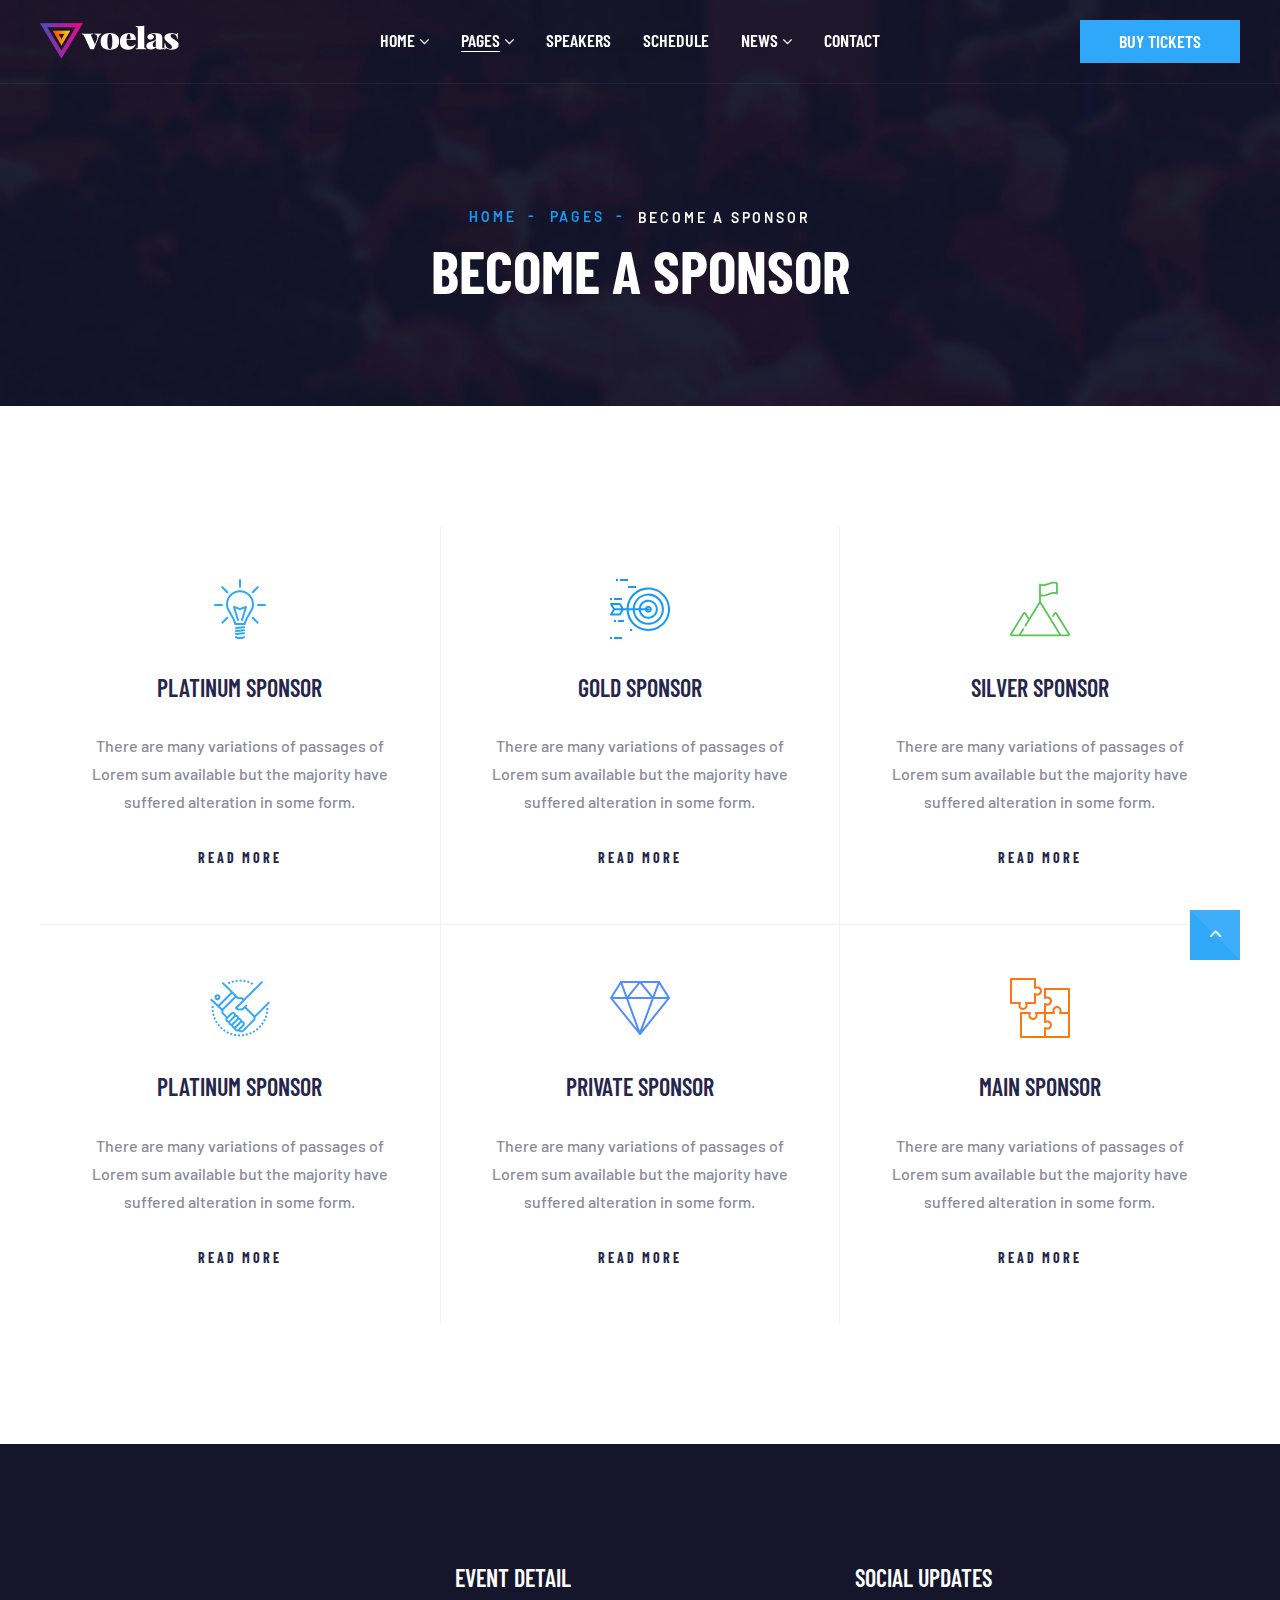
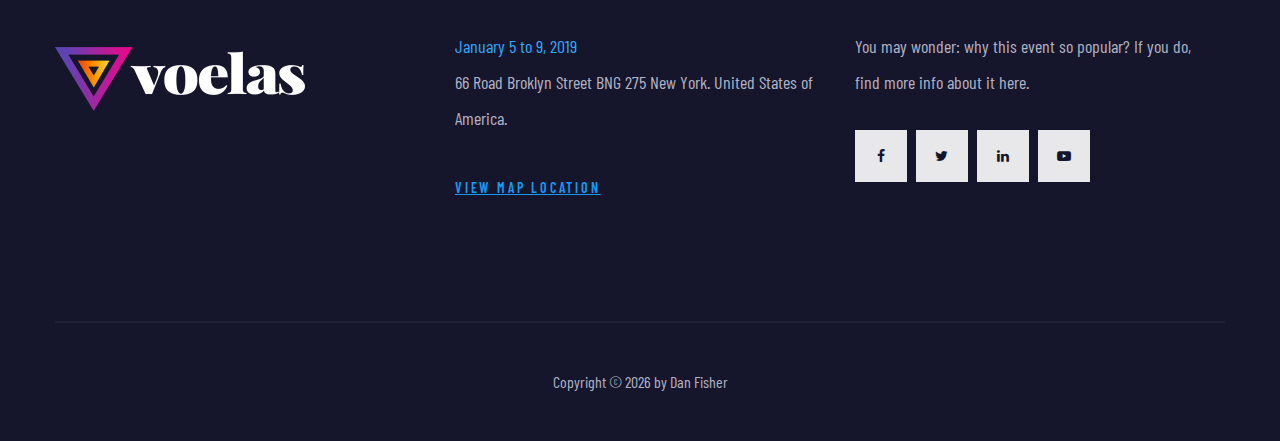
<file: site/become-a-sponsor.html>
<!DOCTYPE html>
<html class="wide" lang="en">
  <head>
    <title>Become a Sponsor</title>
    <meta charset="utf-8">
    <meta name="viewport" content="width=device-width, height=device-height, initial-scale=1.0">
    <meta http-equiv="X-UA-Compatible" content="IE=edge">
    <link rel="icon" href="images/favicon.ico" type="image/x-icon">
    <link rel="stylesheet" type="text/css" href="https://fonts.googleapis.com/css?family=Barlow%7CBarlow+Condensed:300,400,500,600,700,900">
    <link rel="stylesheet" href="css/bootstrap.css">
    <link rel="stylesheet" href="css/fonts.css">
    <link rel="stylesheet" href="css/style.css">
    <style>.ie-panel{display: none;background: #212121;padding: 10px 0;box-shadow: 3px 3px 5px 0 rgba(0,0,0,.3);clear: both;text-align:center;position: relative;z-index: 1;} html.ie-10 .ie-panel, html.lt-ie-10 .ie-panel {display: block;}</style>
  </head>
  <body>
    <div class="ie-panel"><a href="http://windows.microsoft.com/en-US/internet-explorer/"><img src="images/ie8-panel/warning_bar_0000_us.jpg" height="42" width="820" alt="You are using an outdated browser. For a faster, safer browsing experience, upgrade for free today."></a></div>
    <div class="preloader">
      <div class="preloader-body">
        <div class="cssload-container">
          <div class="cssload-speeding-wheel"></div>
        </div>
        <p>Loading...</p>
      </div>
    </div>
    <div class="page">
      <!-- Section Header Default-->
      <header class="section page-header">
        <!--RD Navbar-->
        <div class="rd-navbar-wrap">
          <nav class="rd-navbar rd-navbar-classic" data-layout="rd-navbar-fixed" data-sm-layout="rd-navbar-fixed" data-md-layout="rd-navbar-fixed" data-md-device-layout="rd-navbar-fixed" data-lg-layout="rd-navbar-static" data-lg-device-layout="rd-navbar-static" data-xl-layout="rd-navbar-static" data-xl-device-layout="rd-navbar-static" data-xxl-layout="rd-navbar-static" data-xxl-device-layout="rd-navbar-static" data-lg-stick-up-offset="46px" data-xl-stick-up-offset="46px" data-xxl-stick-up-offset="76px" data-lg-stick-up="true" data-xl-stick-up="true" data-xxl-stick-up="true">
            <div class="rd-navbar-collapse-toggle rd-navbar-fixed-element-1" data-rd-navbar-toggle=".rd-navbar-collapse"><span></span></div>
            <div class="rd-navbar-main-outer">
              <div class="rd-navbar-main">
                <!--RD Navbar Panel-->
                <div class="rd-navbar-panel">
                  <!--RD Navbar Toggle-->
                  <button class="rd-navbar-toggle" data-rd-navbar-toggle=".rd-navbar-nav-wrap"><span></span></button>
                  <!--RD Navbar Brand-->
                  <div class="rd-navbar-brand">
                    <!--Brand--><a class="brand" href="index.html"><img class="brand-logo-dark" src="images/logo-default.png" srcset="images/logo-default@2x.png 2x" alt="Voelas"/><img class="brand-logo-light" src="images/logo-inverse.png" srcset="images/logo-inverse@2x.png 2x" alt="Voelas"/></a>
                  </div>
                </div>
                <!-- Rd Navbar Navigation-->
                <div class="rd-navbar-main-element">
                  <div class="rd-navbar-nav-wrap">
                    <ul class="rd-navbar-nav">
                      <li class="rd-nav-item"><a class="rd-nav-link" href="index.html">Home</a>
                        <ul class="rd-menu rd-navbar-dropdown">
                          <li class="rd-dropdown-item"><a class="rd-dropdown-link" href="index.html">Home 1</a>
                          </li>
                          <li class="rd-dropdown-item"><a class="rd-dropdown-link" href="home-2.html">Home 2</a>
                          </li>
                        </ul>
                      </li>
                      <li class="rd-nav-item active"><a class="rd-nav-link" href="#">Pages</a>
                        <ul class="rd-menu rd-navbar-megamenu">
                          <li class="rd-megamenu-item">
                            <ul class="rd-megamenu-list">
                              <li class="rd-megamenu-list-item"><a class="rd-megamenu-list-link" href="about.html">About</a></li>
                              <li class="rd-megamenu-list-item"><a class="rd-megamenu-list-link" href="pricing.html">Pricing</a></li>
                              <li class="rd-megamenu-list-item"><a class="rd-megamenu-list-link" href="gallery.html">Gallery</a></li>
                              <li class="rd-megamenu-list-item"><a class="rd-megamenu-list-link" href="become-a-sponsor.html">Become a sponsor</a></li>
                              <li class="rd-megamenu-list-item"><a class="rd-megamenu-list-link" href="sponsors.html">Sponsors</a></li>
                            </ul>
                          </li>
                          <li class="rd-megamenu-item">
                            <ul class="rd-megamenu-list">
                              <li class="rd-megamenu-list-item"><a class="rd-megamenu-list-link" href="typography.html">Typography</a></li>
                              <li class="rd-megamenu-list-item"><a class="rd-megamenu-list-link" href="buttons.html">Buttons</a></li>
                              <li class="rd-megamenu-list-item"><a class="rd-megamenu-list-link" href="forms.html">Forms</a></li>
                              <li class="rd-megamenu-list-item"><a class="rd-megamenu-list-link" href="progress-bars.html">Progress bars</a></li>
                              <li class="rd-megamenu-list-item"><a class="rd-megamenu-list-link" href="tables.html">Tables</a></li>
                              <li class="rd-megamenu-list-item"><a class="rd-megamenu-list-link" href="grid-system.html">Grid system</a></li>
                            </ul>
                          </li>
                          <li class="rd-megamenu-item">
                            <ul class="rd-megamenu-list">
                              <li class="rd-megamenu-list-item"><a class="rd-megamenu-list-link" href="404.html">404</a></li>
                              <li class="rd-megamenu-list-item"><a class="rd-megamenu-list-link" href="503.html">503</a></li>
                              <li class="rd-megamenu-list-item"><a class="rd-megamenu-list-link" href="privacy-policy.html">Privacy policy</a></li>
                              <li class="rd-megamenu-list-item"><a class="rd-megamenu-list-link" href="under-construction.html">Under Construction</a></li>
                              <li class="rd-megamenu-list-item"><a class="rd-megamenu-list-link" href="search-results.html">Search results</a></li>
                            </ul>
                          </li>
                        </ul>
                      </li>
                      <li class="rd-nav-item"><a class="rd-nav-link" href="speakers.html">Speakers</a>
                      </li>
                      <li class="rd-nav-item"><a class="rd-nav-link" href="schedule.html">Schedule</a>
                      </li>
                      <li class="rd-nav-item"><a class="rd-nav-link" href="#">News</a>
                        <ul class="rd-menu rd-navbar-dropdown">
                          <li class="rd-dropdown-item"><a class="rd-dropdown-link" href="news-right-sidebar.html">News Right Sidebar</a>
                          </li>
                          <li class="rd-dropdown-item"><a class="rd-dropdown-link" href="news-left-sidebar.html">News Left Sidebar</a>
                          </li>
                          <li class="rd-dropdown-item"><a class="rd-dropdown-link" href="news-grid.html">News Grid</a>
                          </li>
                          <li class="rd-dropdown-item"><a class="rd-dropdown-link" href="single-news.html">Single News</a>
                          </li>
                        </ul>
                      </li>
                      <li class="rd-nav-item"><a class="rd-nav-link" href="contact.html">Contact</a>
                      </li>
                    </ul>
                  </div>
                </div>
                <!-- RD Navbar Collapse-->
                <div class="rd-navbar-collapse"><a class="button button-primary" href="#" data-triangle=".button-overlay"><span>Buy Tickets</span><span class="button-overlay"></span></a>
                </div>
              </div>
            </div>
          </nav>
        </div>
      </header>
      <!-- Breadcrumbs-->
      <section class="breadcrumbs-custom bg-image context-dark" style="background-image: url(images/bg-breadcrumbs-01-1894x424.jpg);">
        <div class="container">
          <ul class="breadcrumbs-custom-path">
            <li><a href="index.html">Home</a></li>
            <li><a href="#">Pages</a></li>
            <li class="active">Become a sponsor</li>
          </ul>
          <h3 class="breadcrumbs-custom-title">Become a sponsor</h3>
        </div>
      </section>
      <!-- Section Become A Sponsor-->
      <section class="section section-lg bg-default text-center">
        <div class="container">
          <div class="row row-separated">
            <div class="col-sm-6 col-lg-4 row-separated-item">
              <!-- Sponsor Info-->
              <div class="sponsor-info">
                <div class="sponsor-info-icon">
                  <svg class="svg-icon-lg  icon-primary" role="img">
                    <use xlink:href="images/svg/sprite.svg#lightbulb"></use>
                  </svg>
                </div>
                <h5 class="sponsor-info-title"><span class="big">Platinum Sponsor</span></h5>
                <div class="sponsor-info-text">There are many variations of passages of Lorem sum available but the majority have suffered alteration in some form.</div><a class="sponsor-info-link" href="#">Read More</a>
              </div>
            </div>
            <div class="col-sm-6 col-lg-4 row-separated-item">
              <!-- Sponsor Info-->
              <div class="sponsor-info">
                <div class="sponsor-info-icon">
                  <svg class="svg-icon-lg  icon-secondary" role="img">
                    <use xlink:href="images/svg/sprite.svg#bullseye"></use>
                  </svg>
                </div>
                <h5 class="sponsor-info-title"><span class="big">Gold sponsor</span></h5>
                <div class="sponsor-info-text">There are many variations of passages of Lorem sum available but the majority have suffered alteration in some form.</div><a class="sponsor-info-link" href="#">Read More</a>
              </div>
            </div>
            <div class="col-sm-6 col-lg-4 row-separated-item">
              <!-- Sponsor Info-->
              <div class="sponsor-info">
                <div class="sponsor-info-icon">
                  <svg class="svg-icon-lg  icon-success" role="img">
                    <use xlink:href="images/svg/sprite.svg#flag"></use>
                  </svg>
                </div>
                <h5 class="sponsor-info-title"><span class="big">Silver Sponsor</span></h5>
                <div class="sponsor-info-text">There are many variations of passages of Lorem sum available but the majority have suffered alteration in some form.</div><a class="sponsor-info-link" href="#">Read More</a>
              </div>
            </div>
            <div class="col-sm-6 col-lg-4 row-separated-item">
              <!-- Sponsor Info-->
              <div class="sponsor-info">
                <div class="sponsor-info-icon">
                  <svg class="svg-icon-lg  icon-purple-heart" role="img">
                    <use xlink:href="images/svg/sprite.svg#handshake"></use>
                  </svg>
                </div>
                <h5 class="sponsor-info-title"><span class="big">platinum Sponsor</span></h5>
                <div class="sponsor-info-text">There are many variations of passages of Lorem sum available but the majority have suffered alteration in some form.</div><a class="sponsor-info-link" href="#">Read More</a>
              </div>
            </div>
            <div class="col-sm-6 col-lg-4 row-separated-item">
              <!-- Sponsor Info-->
              <div class="sponsor-info">
                <div class="sponsor-info-icon">
                  <svg class="svg-icon-lg  icon-dodger-blue" role="img">
                    <use xlink:href="images/svg/sprite.svg#diamond"></use>
                  </svg>
                </div>
                <h5 class="sponsor-info-title"><span class="big">Private Sponsor</span></h5>
                <div class="sponsor-info-text">There are many variations of passages of Lorem sum available but the majority have suffered alteration in some form.</div><a class="sponsor-info-link" href="#">Read More</a>
              </div>
            </div>
            <div class="col-sm-6 col-lg-4 row-separated-item">
              <!-- Sponsor Info-->
              <div class="sponsor-info">
                <div class="sponsor-info-icon">
                  <svg class="svg-icon-lg icon-pumpkin" role="img">
                    <use xlink:href="images/svg/sprite.svg#puzzle"></use>
                  </svg>
                </div>
                <h5 class="sponsor-info-title"><span class="big">Main Sponsor</span></h5>
                <div class="sponsor-info-text">There are many variations of passages of Lorem sum available but the majority have suffered alteration in some form.</div><a class="sponsor-info-link" href="#">Read More</a>
              </div>
            </div>
          </div>
        </div>
      </section>
      <!-- Section Pre Footer-->
      <section class="section section-lg bg-gray-900">
        <div class="container">
          <div class="row row-30">
            <div class="col-xs-10 col-lg-4 align-self-center"><a class="brand" href="index.html"><img class="brand-logo-light" src="images/logo-inverse-big.png" srcset="images/logo-inverse-big@2x.png 2x" alt="Voelas"></a></div>
            <div class="col-xs-10 col-sm-6 col-lg-4">
              <h5><span class="big font-weight-sbold">Event detail</span></h5>
              <div class="event-detail">
                <p class="event-detail-time big">
                  <time data-splitting datetime="2019-01-05">January 5 to 9, 2019</time>
                </p>
                <p class="event-detail-address big" data-splitting>66 Road Broklyn Street BNG 275 New York. United States of America.</p><a class="event-detail-link" href="contact.html">View map location</a>
              </div>
            </div>
            <div class="col-xs-10 col-sm-6 col-lg-4">
              <h5><span class="big font-weight-sbold">Social Updates</span></h5>
              <div class="event-detail">
                <p class="big">You may wonder: why this event so popular? If you do,<br class="d-none d-xl-block"> find more info about it here.
                </p>
                <ul class="list-inline list-inline-xs">
                  <li data-wow-delay=".2s"><a class="icon icon-rect icon-xs icon-white fa-facebook" href="#" data-triangle=".icon-rect-overlay">
                      <div class="icon-rect-overlay"></div></a></li>
                  <li data-wow-delay=".35s"><a class="icon icon-rect icon-xs icon-white fa-twitter" href="#" data-triangle=".icon-rect-overlay">
                      <div class="icon-rect-overlay"></div></a></li>
                  <li data-wow-delay=".5s"><a class="icon icon-rect icon-xs icon-white fa-linkedin" href="#" data-triangle=".icon-rect-overlay">
                      <div class="icon-rect-overlay"></div></a></li>
                  <li data-wow-delay=".65s"><a class="icon icon-rect icon-xs icon-white fa-youtube-play" href="#" data-triangle=".icon-rect-overlay">
                      <div class="icon-rect-overlay"></div></a></li>
                </ul>
              </div>
            </div>
          </div>
        </div>
      </section>
      <!-- Divider-->
      <div class="divider divider-gray-900 text-center"></div>
      <!-- Footer Classic-->
      <footer class="section footer-classic context-dark">
        <div class="container">
          <p class="rights"><span>Copyright&nbsp;</span><span>&copy;&nbsp;</span><span class="copyright-year"></span><span>&nbsp;</span><span>by</span> <a href="http://bit.ly/dan-fisher">Dan Fisher</a>
          </p>
        </div>
      </footer>
    </div>
    <div class="snackbars" id="form-output-global"></div>
    <div class="block-with-svg-gradients">
      <svg xmlns="http://www.w3.org/2000/svg">
        <defs>
          <lineargradient id="svg-gradient-primary" x1="0%" y1="100%" x2="100%" y2="0%">
            <stop offset="0%" style="stop-color:rgb(130,46,168);stop-opacity:1"></stop>
            <stop offset="100%" style="stop-color:rgb(217,14,144);stop-opacity:1"></stop>
          </lineargradient>
        </defs>
      </svg>
    </div>
    <script src="js/core.min.js"></script>
    <script src="js/script.js"></script>
  </body>
</html>
</file>
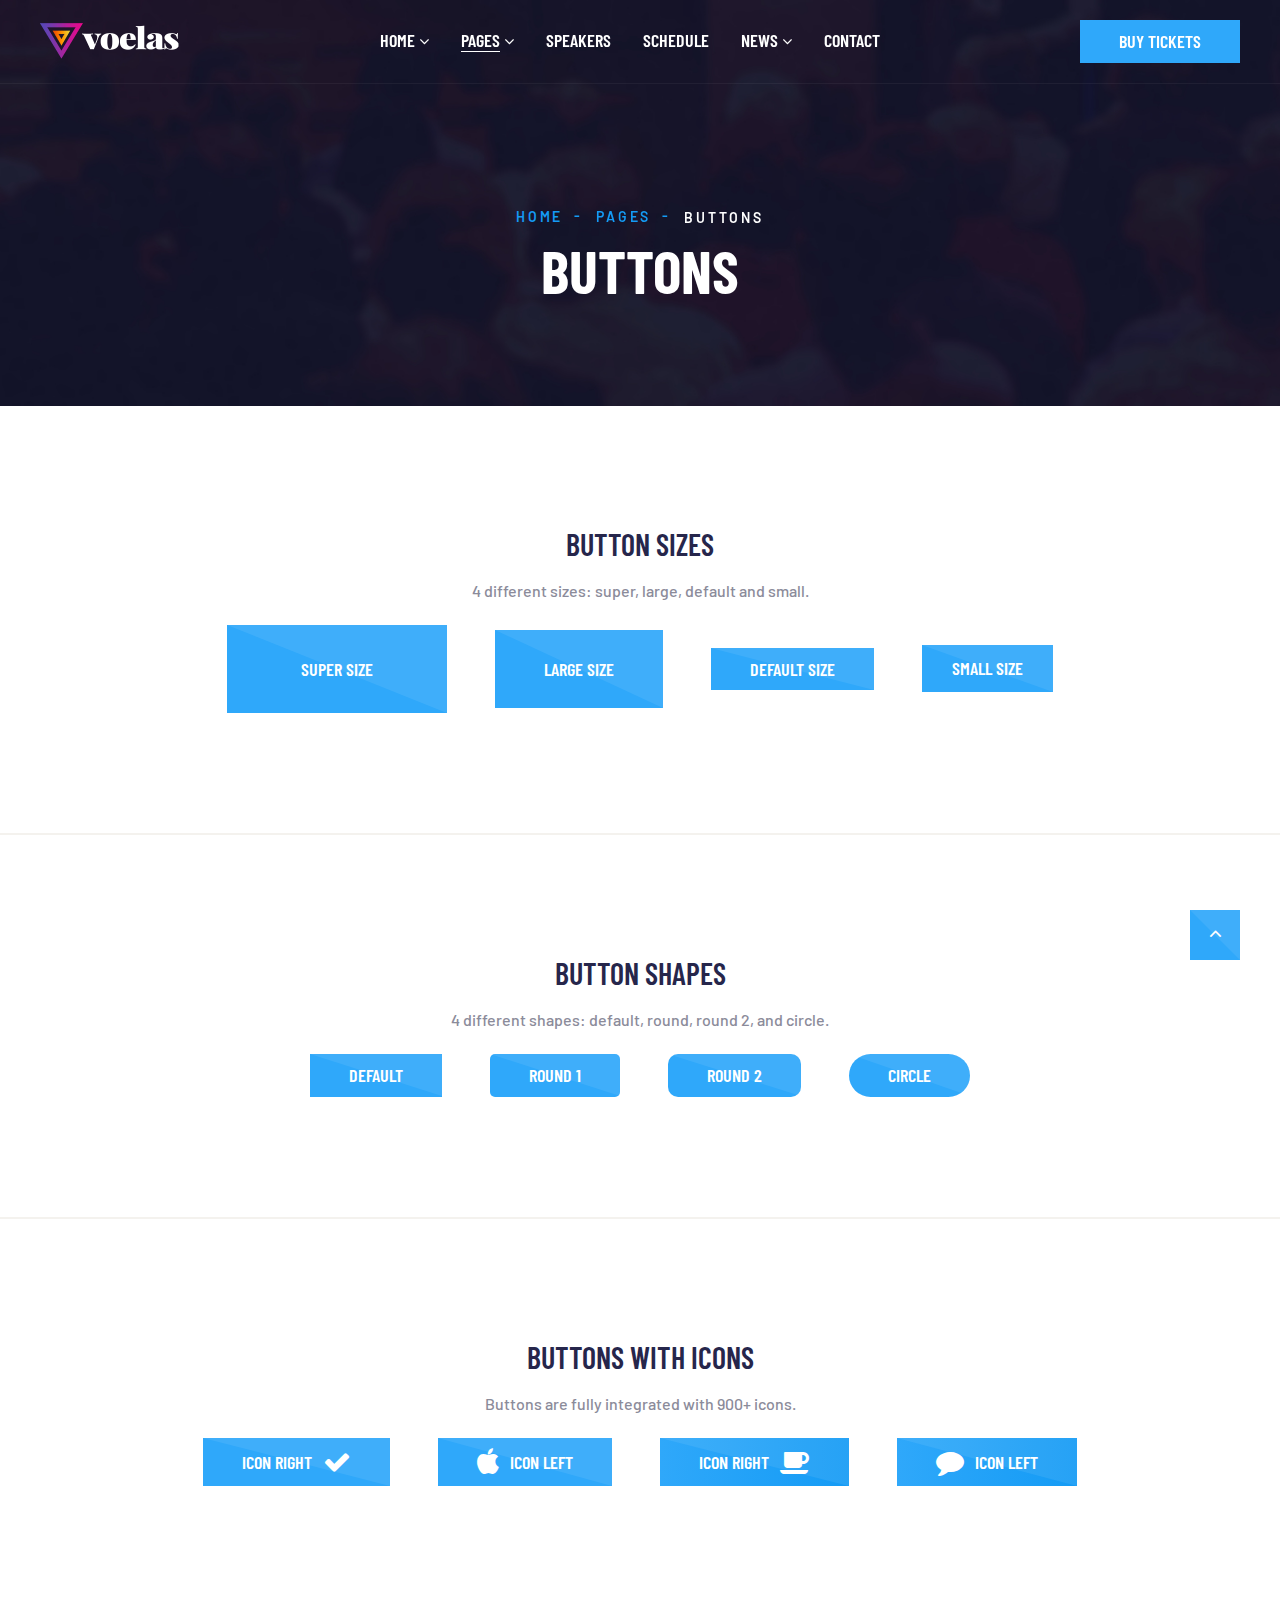
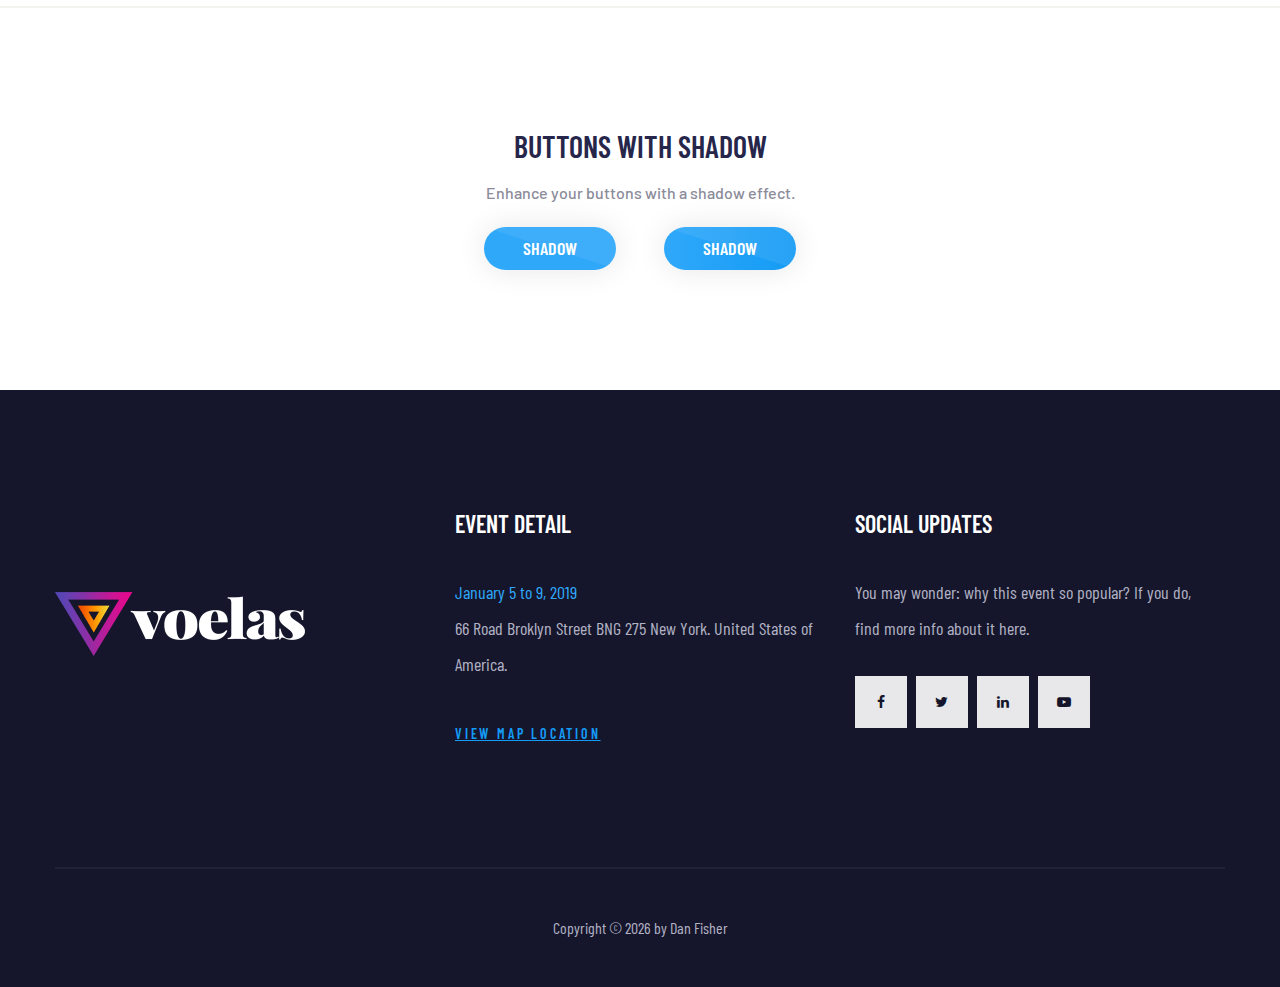
<file: site/buttons.html>
<!DOCTYPE html>
<html class="wide" lang="en">
  <head>
    <title>Buttons</title>
    <meta charset="utf-8">
    <meta name="viewport" content="width=device-width, height=device-height, initial-scale=1.0">
    <meta http-equiv="X-UA-Compatible" content="IE=edge">
    <link rel="icon" href="images/favicon.ico" type="image/x-icon">
    <link rel="stylesheet" type="text/css" href="https://fonts.googleapis.com/css?family=Barlow%7CBarlow+Condensed:300,400,500,600,700,900">
    <link rel="stylesheet" href="css/bootstrap.css">
    <link rel="stylesheet" href="css/fonts.css">
    <link rel="stylesheet" href="css/style.css">
    <style>.ie-panel{display: none;background: #212121;padding: 10px 0;box-shadow: 3px 3px 5px 0 rgba(0,0,0,.3);clear: both;text-align:center;position: relative;z-index: 1;} html.ie-10 .ie-panel, html.lt-ie-10 .ie-panel {display: block;}</style>
  </head>
  <body>
    <div class="ie-panel"><a href="http://windows.microsoft.com/en-US/internet-explorer/"><img src="images/ie8-panel/warning_bar_0000_us.jpg" height="42" width="820" alt="You are using an outdated browser. For a faster, safer browsing experience, upgrade for free today."></a></div>
    <div class="preloader">
      <div class="preloader-body">
        <div class="cssload-container">
          <div class="cssload-speeding-wheel"></div>
        </div>
        <p>Loading...</p>
      </div>
    </div>
    <div class="page">
      <!-- Section Header Default-->
      <header class="section page-header">
        <!--RD Navbar-->
        <div class="rd-navbar-wrap">
          <nav class="rd-navbar rd-navbar-classic" data-layout="rd-navbar-fixed" data-sm-layout="rd-navbar-fixed" data-md-layout="rd-navbar-fixed" data-md-device-layout="rd-navbar-fixed" data-lg-layout="rd-navbar-static" data-lg-device-layout="rd-navbar-static" data-xl-layout="rd-navbar-static" data-xl-device-layout="rd-navbar-static" data-xxl-layout="rd-navbar-static" data-xxl-device-layout="rd-navbar-static" data-lg-stick-up-offset="46px" data-xl-stick-up-offset="46px" data-xxl-stick-up-offset="76px" data-lg-stick-up="true" data-xl-stick-up="true" data-xxl-stick-up="true">
            <div class="rd-navbar-collapse-toggle rd-navbar-fixed-element-1" data-rd-navbar-toggle=".rd-navbar-collapse"><span></span></div>
            <div class="rd-navbar-main-outer">
              <div class="rd-navbar-main">
                <!--RD Navbar Panel-->
                <div class="rd-navbar-panel">
                  <!--RD Navbar Toggle-->
                  <button class="rd-navbar-toggle" data-rd-navbar-toggle=".rd-navbar-nav-wrap"><span></span></button>
                  <!--RD Navbar Brand-->
                  <div class="rd-navbar-brand">
                    <!--Brand--><a class="brand" href="index.html"><img class="brand-logo-dark" src="images/logo-default.png" srcset="images/logo-default@2x.png 2x" alt="Voelas"/><img class="brand-logo-light" src="images/logo-inverse.png" srcset="images/logo-inverse@2x.png 2x" alt="Voelas"/></a>
                  </div>
                </div>
                <!-- Rd Navbar Navigation-->
                <div class="rd-navbar-main-element">
                  <div class="rd-navbar-nav-wrap">
                    <ul class="rd-navbar-nav">
                      <li class="rd-nav-item"><a class="rd-nav-link" href="index.html">Home</a>
                        <ul class="rd-menu rd-navbar-dropdown">
                          <li class="rd-dropdown-item"><a class="rd-dropdown-link" href="index.html">Home 1</a>
                          </li>
                          <li class="rd-dropdown-item"><a class="rd-dropdown-link" href="home-2.html">Home 2</a>
                          </li>
                        </ul>
                      </li>
                      <li class="rd-nav-item active"><a class="rd-nav-link" href="#">Pages</a>
                        <ul class="rd-menu rd-navbar-megamenu">
                          <li class="rd-megamenu-item">
                            <ul class="rd-megamenu-list">
                              <li class="rd-megamenu-list-item"><a class="rd-megamenu-list-link" href="about.html">About</a></li>
                              <li class="rd-megamenu-list-item"><a class="rd-megamenu-list-link" href="pricing.html">Pricing</a></li>
                              <li class="rd-megamenu-list-item"><a class="rd-megamenu-list-link" href="gallery.html">Gallery</a></li>
                              <li class="rd-megamenu-list-item"><a class="rd-megamenu-list-link" href="become-a-sponsor.html">Become a sponsor</a></li>
                              <li class="rd-megamenu-list-item"><a class="rd-megamenu-list-link" href="sponsors.html">Sponsors</a></li>
                            </ul>
                          </li>
                          <li class="rd-megamenu-item">
                            <ul class="rd-megamenu-list">
                              <li class="rd-megamenu-list-item"><a class="rd-megamenu-list-link" href="typography.html">Typography</a></li>
                              <li class="rd-megamenu-list-item"><a class="rd-megamenu-list-link" href="buttons.html">Buttons</a></li>
                              <li class="rd-megamenu-list-item"><a class="rd-megamenu-list-link" href="forms.html">Forms</a></li>
                              <li class="rd-megamenu-list-item"><a class="rd-megamenu-list-link" href="progress-bars.html">Progress bars</a></li>
                              <li class="rd-megamenu-list-item"><a class="rd-megamenu-list-link" href="tables.html">Tables</a></li>
                              <li class="rd-megamenu-list-item"><a class="rd-megamenu-list-link" href="grid-system.html">Grid system</a></li>
                            </ul>
                          </li>
                          <li class="rd-megamenu-item">
                            <ul class="rd-megamenu-list">
                              <li class="rd-megamenu-list-item"><a class="rd-megamenu-list-link" href="404.html">404</a></li>
                              <li class="rd-megamenu-list-item"><a class="rd-megamenu-list-link" href="503.html">503</a></li>
                              <li class="rd-megamenu-list-item"><a class="rd-megamenu-list-link" href="privacy-policy.html">Privacy policy</a></li>
                              <li class="rd-megamenu-list-item"><a class="rd-megamenu-list-link" href="under-construction.html">Under Construction</a></li>
                              <li class="rd-megamenu-list-item"><a class="rd-megamenu-list-link" href="search-results.html">Search results</a></li>
                            </ul>
                          </li>
                        </ul>
                      </li>
                      <li class="rd-nav-item"><a class="rd-nav-link" href="speakers.html">Speakers</a>
                      </li>
                      <li class="rd-nav-item"><a class="rd-nav-link" href="schedule.html">Schedule</a>
                      </li>
                      <li class="rd-nav-item"><a class="rd-nav-link" href="#">News</a>
                        <ul class="rd-menu rd-navbar-dropdown">
                          <li class="rd-dropdown-item"><a class="rd-dropdown-link" href="news-right-sidebar.html">News Right Sidebar</a>
                          </li>
                          <li class="rd-dropdown-item"><a class="rd-dropdown-link" href="news-left-sidebar.html">News Left Sidebar</a>
                          </li>
                          <li class="rd-dropdown-item"><a class="rd-dropdown-link" href="news-grid.html">News Grid</a>
                          </li>
                          <li class="rd-dropdown-item"><a class="rd-dropdown-link" href="single-news.html">Single News</a>
                          </li>
                        </ul>
                      </li>
                      <li class="rd-nav-item"><a class="rd-nav-link" href="contact.html">Contact</a>
                      </li>
                    </ul>
                  </div>
                </div>
                <!-- RD Navbar Collapse-->
                <div class="rd-navbar-collapse"><a class="button button-primary" href="#" data-triangle=".button-overlay"><span>Buy Tickets</span><span class="button-overlay"></span></a>
                </div>
              </div>
            </div>
          </nav>
        </div>
      </header>
      <!-- Breadcrumbs-->
      <section class="breadcrumbs-custom bg-image context-dark" style="background-image: url(images/bg-breadcrumbs-01-1894x424.jpg);">
        <div class="container">
          <ul class="breadcrumbs-custom-path">
            <li><a href="index.html">Home</a></li>
            <li><a href="#">Pages</a></li>
            <li class="active">Buttons</li>
          </ul>
          <h3 class="breadcrumbs-custom-title">Buttons</h3>
        </div>
      </section>
      <!--Button Sizes-->
      <section class="section section-lg bg-default text-center">
        <div class="container">
          <h4>Button Sizes</h4>
          <p>4 different sizes: super, large, default and small.</p>
          <div class="group-xl">
            <div class="button button-xl button-primary" data-triangle=".button-overlay"><span class="button-overlay"></span><span>Super Size</span></div>
            <div class="button button-lg button-primary" data-triangle=".button-overlay"><span class="button-overlay"></span><span>Large size</span></div>
            <div class="button button-primary" data-triangle=".button-overlay"><span class="button-overlay"></span><span>Default size</span></div>
            <div class="button button-sm button-primary" data-triangle=".button-overlay"><span class="button-overlay"></span><span>Small size</span></div>
          </div>
        </div>
      </section>
      <hr>
      <!--Button Shapes-->
      <section class="section section-lg bg-default text-center">
        <div class="container">
          <h4>Button Shapes</h4>
          <p>4 different shapes: default, round, round 2, and circle.</p>
          <div class="group-xl">
            <div class="button button-primary" data-triangle=".button-overlay"><span class="button-overlay"></span><span>Default</span></div>
            <div class="button button-primary button-round-1" data-triangle=".button-overlay"><span class="button-overlay"></span><span>Round 1</span></div>
            <div class="button button-primary button-round-2" data-triangle=".button-overlay"><span class="button-overlay"></span><span>Round 2</span></div>
            <div class="button button-primary button-circle" data-triangle=".button-overlay"><span class="button-overlay"></span><span>Circle</span></div>
          </div>
        </div>
      </section>
      <hr>
      <!--Buttons with Icons-->
      <section class="section section-lg bg-default text-center">
        <div class="container">
          <h4>Buttons with Icons</h4>
          <p>Buttons are fully integrated with 900+ icons.</p>
          <div class="group-xl">
            <div class="button button-icon button-icon-right button-primary" data-triangle=".button-overlay"><span class="icon fa-check"></span>Icon right<span class="button-overlay"></span></div>
            <div class="button button-icon button-icon-left button-primary" data-triangle=".button-overlay"><span class="icon fa-apple"></span>Icon left<span class="button-overlay"></span></div>
            <div class="button button-icon button-icon-right button-secondary" data-triangle=".button-overlay"><span class="icon fa-coffee"></span>Icon right<span class="button-overlay"></span></div>
            <div class="button button-icon button-icon-left button-secondary" data-triangle=".button-overlay"><span class="icon fa-comment"></span>Icon left<span class="button-overlay"></span></div>
          </div>
        </div>
      </section>
      <hr>
      <!--Buttons with Shadow-->
      <section class="section section-lg bg-default text-center">
        <div class="container">
          <h4>Buttons with Shadow</h4>
          <p>Enhance your buttons with a shadow effect.</p>
          <div class="group-xl">
            <div class="button button-primary button-circle button-shadow" data-triangle=".button-overlay"><span>Shadow</span><span class="button-overlay"></span></div>
            <div class="button button-secondary button-circle button-shadow" data-triangle=".button-overlay"><span>Shadow</span><span class="button-overlay"></span></div>
          </div>
        </div>
      </section>
      <!-- Section Pre Footer-->
      <section class="section section-lg bg-gray-900">
        <div class="container">
          <div class="row row-30">
            <div class="col-xs-10 col-lg-4 align-self-center"><a class="brand" href="index.html"><img class="brand-logo-light" src="images/logo-inverse-big.png" srcset="images/logo-inverse-big@2x.png 2x" alt="Voelas"></a></div>
            <div class="col-xs-10 col-sm-6 col-lg-4">
              <h5><span class="big font-weight-sbold">Event detail</span></h5>
              <div class="event-detail">
                <p class="event-detail-time big">
                  <time data-splitting datetime="2019-01-05">January 5 to 9, 2019</time>
                </p>
                <p class="event-detail-address big" data-splitting>66 Road Broklyn Street BNG 275 New York. United States of America.</p><a class="event-detail-link" href="contact.html">View map location</a>
              </div>
            </div>
            <div class="col-xs-10 col-sm-6 col-lg-4">
              <h5><span class="big font-weight-sbold">Social Updates</span></h5>
              <div class="event-detail">
                <p class="big">You may wonder: why this event so popular? If you do,<br class="d-none d-xl-block"> find more info about it here.
                </p>
                <ul class="list-inline list-inline-xs">
                  <li data-wow-delay=".2s"><a class="icon icon-rect icon-xs icon-white fa-facebook" href="#" data-triangle=".icon-rect-overlay">
                      <div class="icon-rect-overlay"></div></a></li>
                  <li data-wow-delay=".35s"><a class="icon icon-rect icon-xs icon-white fa-twitter" href="#" data-triangle=".icon-rect-overlay">
                      <div class="icon-rect-overlay"></div></a></li>
                  <li data-wow-delay=".5s"><a class="icon icon-rect icon-xs icon-white fa-linkedin" href="#" data-triangle=".icon-rect-overlay">
                      <div class="icon-rect-overlay"></div></a></li>
                  <li data-wow-delay=".65s"><a class="icon icon-rect icon-xs icon-white fa-youtube-play" href="#" data-triangle=".icon-rect-overlay">
                      <div class="icon-rect-overlay"></div></a></li>
                </ul>
              </div>
            </div>
          </div>
        </div>
      </section>
      <!-- Divider-->
      <div class="divider divider-gray-900 text-center"></div>
      <!-- Footer Classic-->
      <footer class="section footer-classic context-dark">
        <div class="container">
          <p class="rights"><span>Copyright&nbsp;</span><span>&copy;&nbsp;</span><span class="copyright-year"></span><span>&nbsp;</span><span>by</span> <a href="http://bit.ly/dan-fisher">Dan Fisher</a>
          </p>
        </div>
      </footer>
    </div>
    <div class="snackbars" id="form-output-global"></div>
    <div class="block-with-svg-gradients">
      <svg xmlns="http://www.w3.org/2000/svg">
        <defs>
          <lineargradient id="svg-gradient-primary" x1="0%" y1="100%" x2="100%" y2="0%">
            <stop offset="0%" style="stop-color:rgb(130,46,168);stop-opacity:1"></stop>
            <stop offset="100%" style="stop-color:rgb(217,14,144);stop-opacity:1"></stop>
          </lineargradient>
        </defs>
      </svg>
    </div>
    <script src="js/core.min.js"></script>
    <script src="js/script.js"></script>
  </body>
</html>
</file>
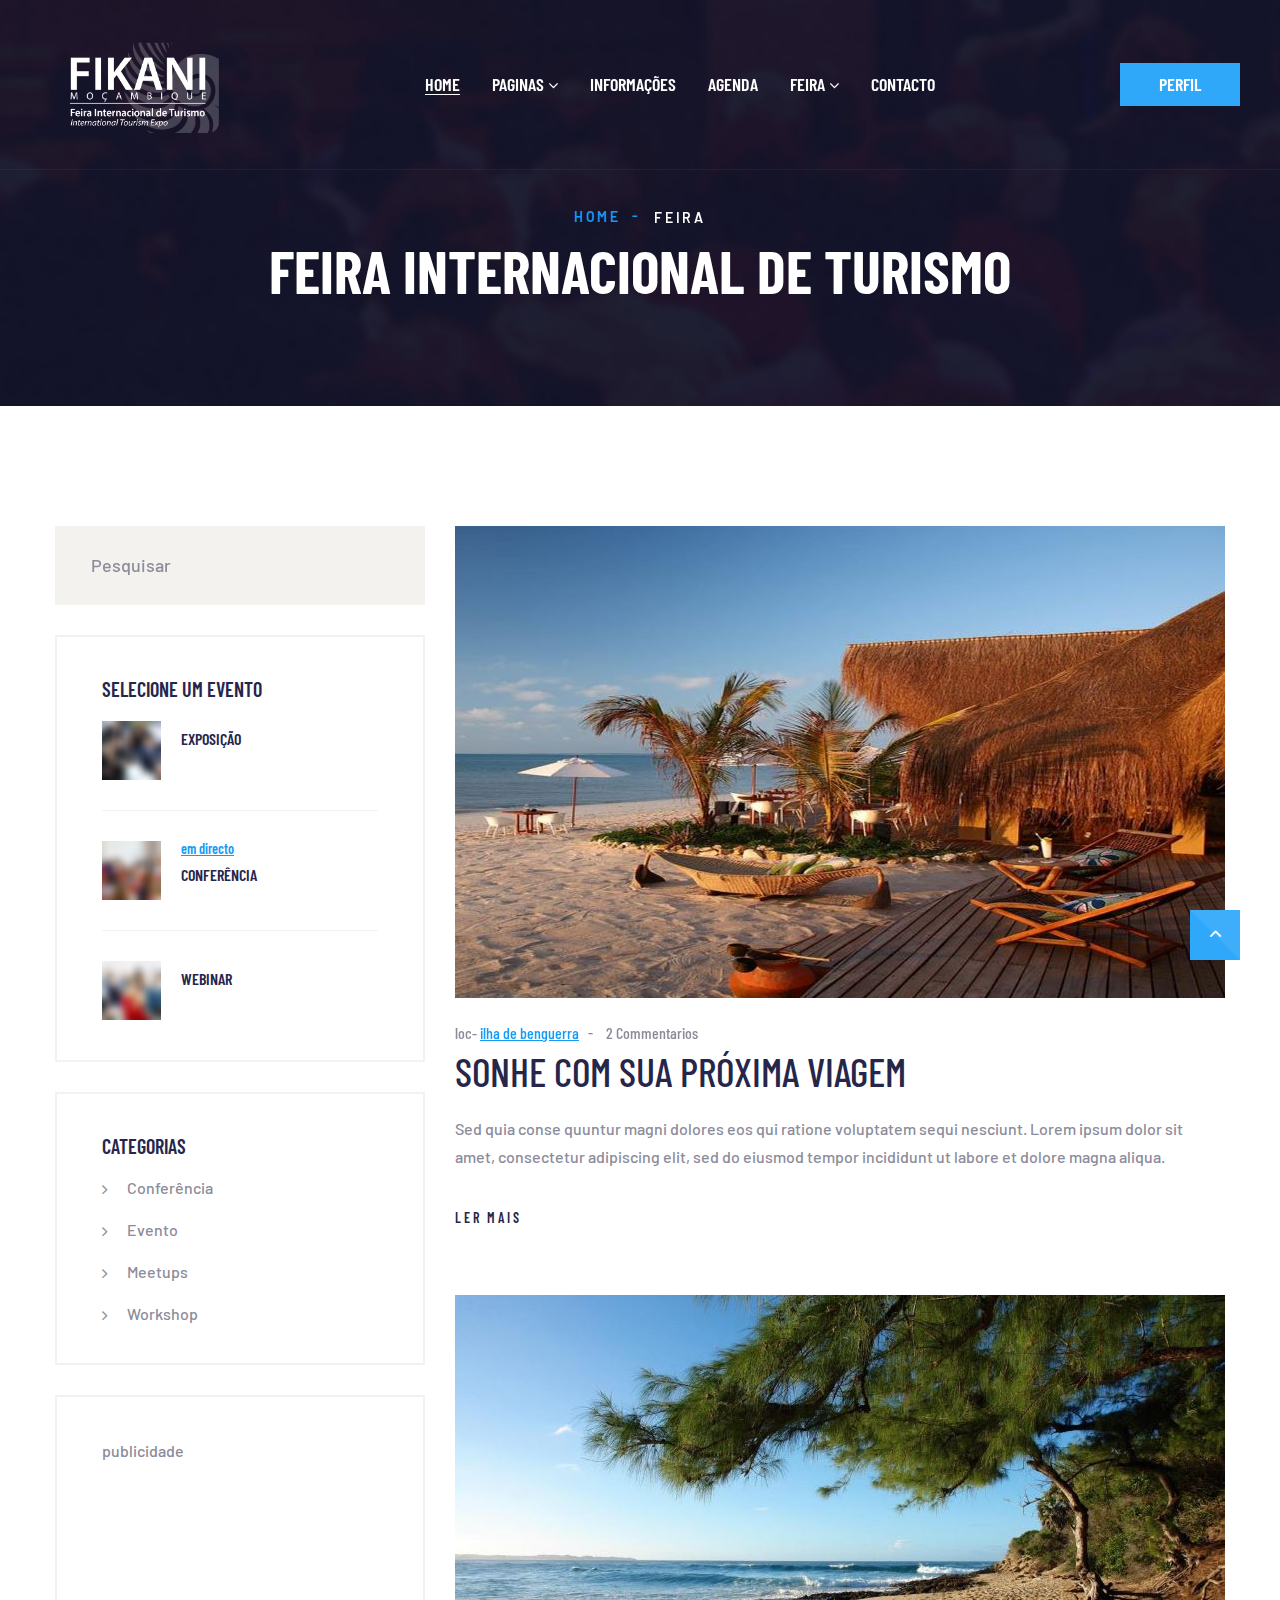
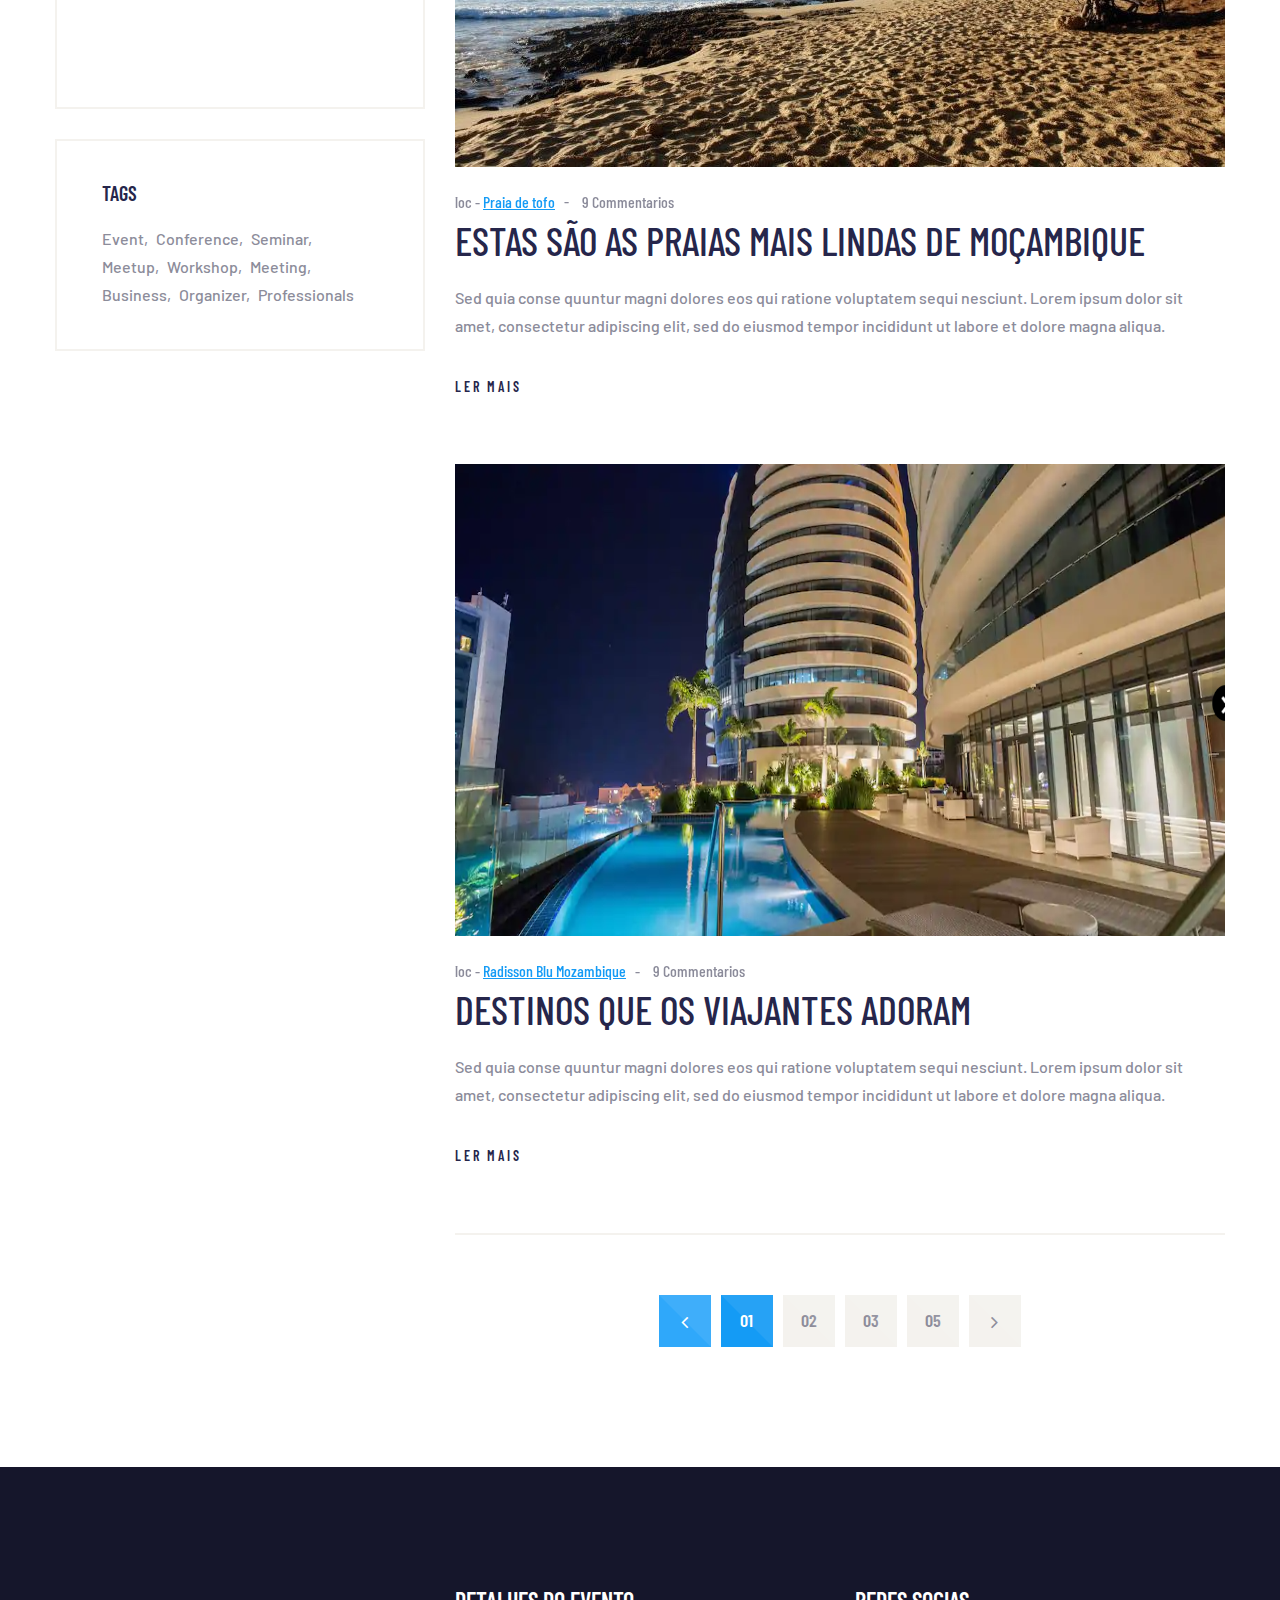
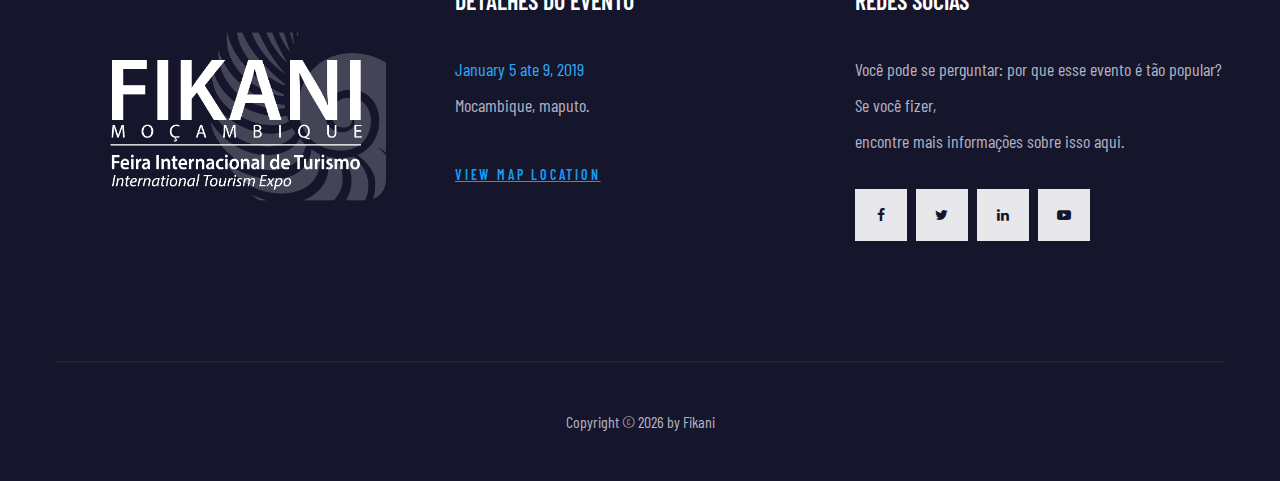
<file: site/confer.html>
<!DOCTYPE html>
<html class="wide" lang="en">
  <head>
    <title>Feira</title>
    <meta charset="utf-8">
    <meta name="viewport" content="width=device-width, height=device-height, initial-scale=1.0">
    <meta http-equiv="X-UA-Compatible" content="IE=edge">
    <link rel="icon" href="images/favicon.ico" type="image/x-icon">
    <link rel="stylesheet" type="text/css" href="https://fonts.googleapis.com/css?family=Barlow%7CBarlow+Condensed:300,400,500,600,700,900">
    <link rel="stylesheet" href="css/bootstrap.css">
    <link rel="stylesheet" href="css/fonts.css">
    <link rel="stylesheet" href="css/style.css">
    <style>.ie-panel{display: none;background: #212121;padding: 10px 0;box-shadow: 3px 3px 5px 0 rgba(0,0,0,.3);clear: both;text-align:center;position: relative;z-index: 1;} html.ie-10 .ie-panel, html.lt-ie-10 .ie-panel {display: block;}</style>
  </head>
  <body>
    <div class="ie-panel"><a href="http://windows.microsoft.com/en-US/internet-explorer/"><img src="images/ie8-panel/warning_bar_0000_us.jpg" height="42" width="820" alt="You are using an outdated browser. For a faster, safer browsing experience, upgrade for free today."></a></div>
    <div class="preloader">
      <div class="preloader-body">
        <div class="cssload-container">
          <div class="cssload-speeding-wheel"></div>
        </div>
        <p>Carregando...</p>
      </div>
    </div>
    <div class="page">
      <!-- Section Header Default-->
       <!-- Section Header Default-->
       <header class="section page-header">
        <!--RD Navbar-->
        <div class="rd-navbar-wrap">
          <nav class="rd-navbar rd-navbar-classic" data-layout="rd-navbar-fixed" data-sm-layout="rd-navbar-fixed" data-md-layout="rd-navbar-fixed" data-md-device-layout="rd-navbar-fixed" data-lg-layout="rd-navbar-static" data-lg-device-layout="rd-navbar-static" data-xl-layout="rd-navbar-static" data-xl-device-layout="rd-navbar-static" data-xxl-layout="rd-navbar-static" data-xxl-device-layout="rd-navbar-static" data-lg-stick-up-offset="46px" data-xl-stick-up-offset="46px" data-xxl-stick-up-offset="76px" data-lg-stick-up="true" data-xl-stick-up="true" data-xxl-stick-up="true">
            <div class="rd-navbar-collapse-toggle rd-navbar-fixed-element-1" data-rd-navbar-toggle=".rd-navbar-collapse"><span></span></div>
            <div class="rd-navbar-main-outer">
              <div class="rd-navbar-main">
                <!--RD Navbar Panel-->
                <div class="rd-navbar-panel">
                  <!--RD Navbar Toggle-->
                  <button class="rd-navbar-toggle" data-rd-navbar-toggle=".rd-navbar-nav-wrap"><span></span></button>
                  <!--RD Navbar Brand-->
                  <div class="rd-navbar-brand">
                    <!--Brand--><a class="brand" href="index.html"><img class="brand-logo-dark" src="images/logo-default.png" srcset="images/logo-default@2x.png 2x" alt="Voelas"/><img class="brand-logo-light" src="images/logo-default.png" srcset="images/logo-inverse@2x.png 2x" alt="Voelas"/></a>
                  </div>
                </div>
                <!-- Rd Navbar Navigation-->
                <div class="rd-navbar-main-element">
                  <div class="rd-navbar-nav-wrap">
                    <ul class="rd-navbar-nav">
                      <li class="rd-nav-item active"><a class="rd-nav-link" href="index.html">Home</a>
                       
                      </li>
                      <li class="rd-nav-item"><a class="rd-nav-link" href="#">Paginas</a>
                        <ul class="rd-menu rd-navbar-megamenu">
                          <li class="rd-megamenu-item">
                            <ul class="rd-megamenu-list">
                              <li class="rd-megamenu-list-item"><a class="rd-megamenu-list-link" href="about.html">Sobre</a></li>
                              <li class="rd-megamenu-list-item"><a class="rd-megamenu-list-link" href="pricing.html">Pricing</a></li>
                              <li class="rd-megamenu-list-item"><a class="rd-megamenu-list-link" href="gallery.html">Gallery</a></li>
                              <li class="rd-megamenu-list-item"><a class="rd-megamenu-list-link" href="become-a-sponsor.html">Become a sponsor</a></li>
                              <li class="rd-megamenu-list-item"><a class="rd-megamenu-list-link" href="sponsors.html">Sponsors</a></li>
                            </ul>
                          </li>
                          <li class="rd-megamenu-item">
                            <ul class="rd-megamenu-list">
                              <li class="rd-megamenu-list-item"><a class="rd-megamenu-list-link" href="typography.html">Typography</a></li>
                              <li class="rd-megamenu-list-item"><a class="rd-megamenu-list-link" href="buttons.html">Buttons</a></li>
                              <li class="rd-megamenu-list-item"><a class="rd-megamenu-list-link" href="forms.html">Forms</a></li>
                              <li class="rd-megamenu-list-item"><a class="rd-megamenu-list-link" href="progress-bars.html">Progress bars</a></li>
                              <li class="rd-megamenu-list-item"><a class="rd-megamenu-list-link" href="tables.html">Tables</a></li>
                              <li class="rd-megamenu-list-item"><a class="rd-megamenu-list-link" href="grid-system.html">Grid system</a></li>
                            </ul>
                          </li>
                          <li class="rd-megamenu-item">
                            <ul class="rd-megamenu-list">
                              <li class="rd-megamenu-list-item"><a class="rd-megamenu-list-link" href="404.html">404</a></li>
                              <li class="rd-megamenu-list-item"><a class="rd-megamenu-list-link" href="503.html">503</a></li>
                              <li class="rd-megamenu-list-item"><a class="rd-megamenu-list-link" href="privacy-policy.html">Privacy policy</a></li>
                              <li class="rd-megamenu-list-item"><a class="rd-megamenu-list-link" href="under-construction.html">Under Construction</a></li>
                              <li class="rd-megamenu-list-item"><a class="rd-megamenu-list-link" href="search-results.html">Search results</a></li>
                            </ul>
                          </li>
                        </ul>
                      </li>
                      <li class="rd-nav-item"><a class="rd-nav-link" href="speakers.html">Informações</a>
                      </li>
                      <li class="rd-nav-item"><a class="rd-nav-link" href="schedule.html">Agenda</a>
                      </li>
                      <li class="rd-nav-item"><a class="rd-nav-link" href="confer.html">Feira</a>
                        <ul class="rd-menu rd-navbar-dropdown">
                          <li class="rd-dropdown-item"><a class="rd-dropdown-link" href="exhibitor.html">Exposição</a>
                          </li>
                          <li class="rd-dropdown-item"><a class="rd-dropdown-link" href="#">Conferência</a>
                          </li>
                          <li class="rd-dropdown-item"><a class="rd-dropdown-link" href="webinar.html">Webinar</a>
 
                        </ul>
                      </li>
                      <li class="rd-nav-item"><a class="rd-nav-link" href="contact.html">Contacto</a>
                      </li>
                    </ul>
                  </div>
                </div>
                <!-- RD Navbar Collapse-->
                <div class="rd-navbar-collapse"><a class="button button-primary" href="#" ><span>Perfil</span><span ></span></a>
                </div>
              </div>
            </div>
          </nav>
        </div>
      </header>
      <!-- Breadcrumbs-->
      <section class="breadcrumbs-custom bg-image context-dark" style="background-image: url(images/bg-breadcrumbs-01-1894x424.jpg);">
        <div class="container">
          <ul class="breadcrumbs-custom-path">
            <li><a href="index.html">Home</a></li>
            <!-- <li><a href="#">Feira</a></li> -->
            <li class="active">Feira</li>
          </ul>
          <h3 class="breadcrumbs-custom-title">FEIRA INTERNACIONAL DE TURISMO</h3>
        </div>
      </section>
      <!-- Section Our News-->
      <section class="section section-lg bg-default">
        <div class="container">
          <div class="row row-50">
            <div class="col-lg-7 col-xl-8 order-last">
              <article class="post">
                <div class="post-img"><img src="images/expo/news-1.jpg" alt="" width="770" height="472"/>
                </div>
                <ul class="post-meta">
                  <li class="post-meta-author"><span>loc-</span> <a href="#">ilha de benguerra </a>
                  </li>
                  <!-- <li class="post-meta-date">
                    <time datetime="2019-01-16">19 Aug, 2021</time>
                  </li> -->
                  <li class="post-meta-comments"><span>2 Commentarios</span></li>
                </ul>
                <h3 class="post-title"><a href="single-news.html">Sonhe com sua próxima viagem</a></h3>
                <p class="post-excerpt">Sed quia conse quuntur magni dolores eos qui ratione voluptatem sequi nesciunt. Lorem ipsum dolor sit amet, consectetur adipiscing elit, sed do eiusmod tempor incididunt ut labore et dolore magna aliqua.</p><a class="news-link" href="single-news.html">LER MAIS</a>
              </article>
              <article class="post">
                <div class="post-img"><img src="images/expo/news-2.jpg" alt="" width="770" height="472"/>
                </div>
                <ul class="post-meta">
                  <li class="post-meta-author"><span>loc -</span> <a href="#">Praia de tofo</a>
                  </li>
                  <!-- <li class="post-meta-date">
                    <time datetime="2019-01-16">24 Jul, 2019</time>
                  </li> -->
                  <li class="post-meta-comments"><span>9 Commentarios</span></li>
                </ul>
                <h3 class="post-title"><a href="single-news.html">Estas são as praias mais lindas de Moçambique</a></h3>
                <p class="post-excerpt">Sed quia conse quuntur magni dolores eos qui ratione voluptatem sequi nesciunt. Lorem ipsum dolor sit amet, consectetur adipiscing elit, sed do eiusmod tempor incididunt ut labore et dolore magna aliqua.</p><a class="news-link" href="single-news.html">LER MAIS</a>
              </article>
              <article class="post">
                <div class="post-img"><img src="images/expo/new-3.png" alt="" width="770" height="472"/>
                </div>
                <ul class="post-meta">
                  <li class="post-meta-author"><span>loc -</span> <a href="#">Radisson Blu Mozambique</a>
                  </li>
                  <!-- <li class="post-meta-date">
                    <time datetime="2019-01-16">24 Jul, 2019</time>
                  </li> -->
                  <li class="post-meta-comments"><span>9 Commentarios</span></li>
                </ul>
                <h3 class="post-title"><a href="single-news.html">Destinos que os viajantes adoram</a></h3>
                <p class="post-excerpt">Sed quia conse quuntur magni dolores eos qui ratione voluptatem sequi nesciunt. Lorem ipsum dolor sit amet, consectetur adipiscing elit, sed do eiusmod tempor incididunt ut labore et dolore magna aliqua.</p><a class="news-link" href="single-news.html">LER MAIS</a>
              </article>
            
              <div class="divider divider-gray-100 position-relative"></div>
              <ul class="pagination-classic">
                <li class="pagination-classic-item"><a class="pagination-classic-link-prev disabled" href="#" data-triangle=".pagination-classic-overlay">
                    <div class="pagination-classic-overlay"></div><span class="fa-angle-left"></span></a></li>
                <li class="pagination-classic-item"><a class="pagination-classic-link active" href="#" data-triangle=".pagination-classic-overlay">
                    <div class="pagination-classic-overlay"></div><span>01</span></a></li>
                <li class="pagination-classic-item"><a class="pagination-classic-link" href="#" data-triangle=".pagination-classic-overlay">
                    <div class="pagination-classic-overlay"></div><span>02</span></a></li>
                <li class="pagination-classic-item"><a class="pagination-classic-link" href="#" data-triangle=".pagination-classic-overlay">
                    <div class="pagination-classic-overlay"></div><span>03</span></a></li>
                <li class="pagination-classic-item"><a class="pagination-classic-link" href="#" data-triangle=".pagination-classic-overlay">
                    <div class="pagination-classic-overlay"></div><span>05</span></a></li>
                <li class="pagination-classic-item"><a class="pagination-classic-link-next" href="#" data-triangle=".pagination-classic-overlay">
                    <div class="pagination-classic-overlay"></div><span class="fa-angle-right"></span></a></li>
              </ul>
            </div>
            <div class="col-lg-5 col-xl-4 order-first">
              <div class="row row-30">
                <div class="col-lg-12">
                  <form class="rd-form rd-search rd-form-inline" action="search-results.html" method="GET">
                    <div class="form-wrap">
                      <label class="form-label" for="rd-search-form-input">Pesquisar</label>
                      <input class="form-input" id="rd-search-form-input" type="text" name="s" autocomplete="off">
                    </div>
                  </form>
                </div>
                <div class="col-sm-7 col-md-6 col-lg-12">
                  <div class="post-aside">
                    <h5 class="post-aside-title">Selecione um evento</h5>
                    <div class="post-aside-content">
                      <div class="post-mini">
                        <div class="unit">
                          <div class="unit-left"><img src="images/single-news-05-59x59.jpg" alt="" width="59" height="59"/>
                          </div>
                          <div class="unit-body">
                            <p class="post-mini-author"><a href="#"></a>
                            </p>
                            <p class="post-mini-title"><a href="exhibitor.html">Exposição</a></p>
                          </div>
                        </div>
                      </div>
                      <div class="post-mini">
                        <div class="unit">
                          <div class="unit-left"><img src="images/single-news-06-59x59.jpg" alt="" width="59" height="59"/>
                          </div>
                          <div class="unit-body">
                            <p class="post-mini-author"> <a href="#">em directo</a></p>
                            <p class="post-mini-title"><a href="#">Conferência</a></p>
                          </div>
                        </div>
                      </div>
                      <div class="post-mini">
                        <div class="unit">
                          <div class="unit-left"><img src="images/single-news-07-59x59.jpg" alt="" width="59" height="59"/>
                          </div>
                          <div class="unit-body">
                            <p class="post-mini-author"> <a href="#"></a>
                            </p>
                            <p class="post-mini-title"><a href="webinar.html">Webinar</a></p>
                          </div>
                        </div>
                      </div>
                    </div>
                  </div>
                </div>
                <div class="col-sm-5 col-md-6 col-lg-12">
                  <div class="post-aside">
                    <h5 class="post-aside-title">CATEGORIAS</h5>
                    <div class="post-aside-content">
                      <ul class="list-marked">
                        <li><a href="#">Conferência</a></li>
                        <li><a href="#">Evento</a></li>
                        <li><a href="#">Meetups</a></li>
                        <li><a href="#">Workshop</a></li>
                      </ul>
                    </div>
                  </div>
                </div>
                <div class="col-sm-7 col-md-6 col-lg-12">
                  <div class="post-aside">
                    
                    <div class="post-aside-content" style="height: 230px; width: 200px;">

                       <p>publicidade</p>
                      <!-- <ul class="list-marked">
                        <li><a href="#">January 2019</a></li>
                        <li><a href="#">February 2019</a></li>
                        <li><a href="#">March 2019</a></li>
                        <li><a href="#">April 2019</a></li>
                        <li><a href="#">May 2019</a></li>
                        <li><a href="#">June 2019</a></li>
                      </ul> -->
                    </div>
                  </div>
                </div>
                <div class="col-sm-5 col-md-6 col-lg-12">
                  <div class="post-aside">
                    <h5 class="post-aside-title">Tags</h5>
                    <div class="post-aside-content">
                      <ul class="post-aside-list-tag">
                        <li><a href="#">Event</a></li>
                        <li><a href="#">Conference</a></li>
                        <li><a href="#">Seminar</a></li>
                        <li><a href="#">Meetup</a></li>
                        <li><a href="#">Workshop</a></li>
                        <li><a href="#">Meeting</a></li>
                        <li><a href="#">Business</a></li>
                        <li><a href="#">Organizer</a></li>
                        <li><a href="#">Professionals</a></li>
                      </ul>
                    </div>
                  </div>
                </div>
              </div>
            </div>
          </div>
        </div>
      </section>
      <!-- Section Pre Footer-->
      <section class="section section-lg bg-gray-900">
        <div class="container">
          <div class="row row-30">
            <div class="col-xs-10 col-lg-4 align-self-center"><a class="brand" href="index.html"><img class="brand-logo-light" src="images/logo-default.png" srcset="images/logo-default.png 2x" alt="Voelas"></a></div>
            <div class="col-xs-10 col-sm-6 col-lg-4">
              <h5><span class="big font-weight-sbold">Detalhes do evento</span></h5>
              <div class="event-detail">
                <p class="event-detail-time big">
                  <time data-splitting datetime="2019-01-05">January 5 ate 9, 2019</time>
                </p>
                <p class="event-detail-address big" data-splitting>Mocambique, maputo.</p><a class="event-detail-link" href="contact.html">View map location</a>
              </div>
            </div>
            <div class="col-xs-10 col-sm-6 col-lg-4">
              <h5><span class="big font-weight-sbold">Redes socias</span></h5>
              <div class="event-detail">
                <p class="big">Você pode se perguntar: por que esse evento é tão popular? Se você fizer,<br class="d-none d-xl-block"> encontre mais informações sobre isso aqui.
                </p>
                <ul class="list-inline list-inline-xs">
                  <li data-wow-delay=".2s"><a class="icon icon-rect icon-xs icon-white fa-facebook" href="#" data-triangle=".icon-rect-overlay">
                      <div class="icon-rect-overlay"></div></a></li>
                  <li data-wow-delay=".35s"><a class="icon icon-rect icon-xs icon-white fa-twitter" href="#" data-triangle=".icon-rect-overlay">
                      <div class="icon-rect-overlay"></div></a></li>
                  <li data-wow-delay=".5s"><a class="icon icon-rect icon-xs icon-white fa-linkedin" href="#" data-triangle=".icon-rect-overlay">
                      <div class="icon-rect-overlay"></div></a></li>
                  <li data-wow-delay=".65s"><a class="icon icon-rect icon-xs icon-white fa-youtube-play" href="#" data-triangle=".icon-rect-overlay">
                      <div class="icon-rect-overlay"></div></a></li>
                </ul>
              </div>
            </div>
          </div>
        </div>
      </section>
      <!-- Divider-->
      <div class="divider divider-gray-900 text-center"></div>
      <!-- Footer Classic-->
      <footer class="section footer-classic context-dark">
        <div class="container">
          <p class="rights"><span>Copyright&nbsp;</span><span>&copy;&nbsp;</span><span class="copyright-year"></span><span>&nbsp;</span><span>by</span> <a href="">Fikani</a>
          </p>
        </div>
      </footer>
    </div>
    <div class="snackbars" id="form-output-global"></div>
    <div class="block-with-svg-gradients">
      <svg xmlns="http://www.w3.org/2000/svg">
        <defs>
          <lineargradient id="svg-gradient-primary" x1="0%" y1="100%" x2="100%" y2="0%">
            <stop offset="0%" style="stop-color:rgb(130,46,168);stop-opacity:1"></stop>
            <stop offset="100%" style="stop-color:rgb(217,14,144);stop-opacity:1"></stop>
          </lineargradient>
        </defs>
      </svg>
    </div>
    <script src="js/core.min.js"></script>
    <script src="js/script.js"></script>
  </body>
</html>
</file>
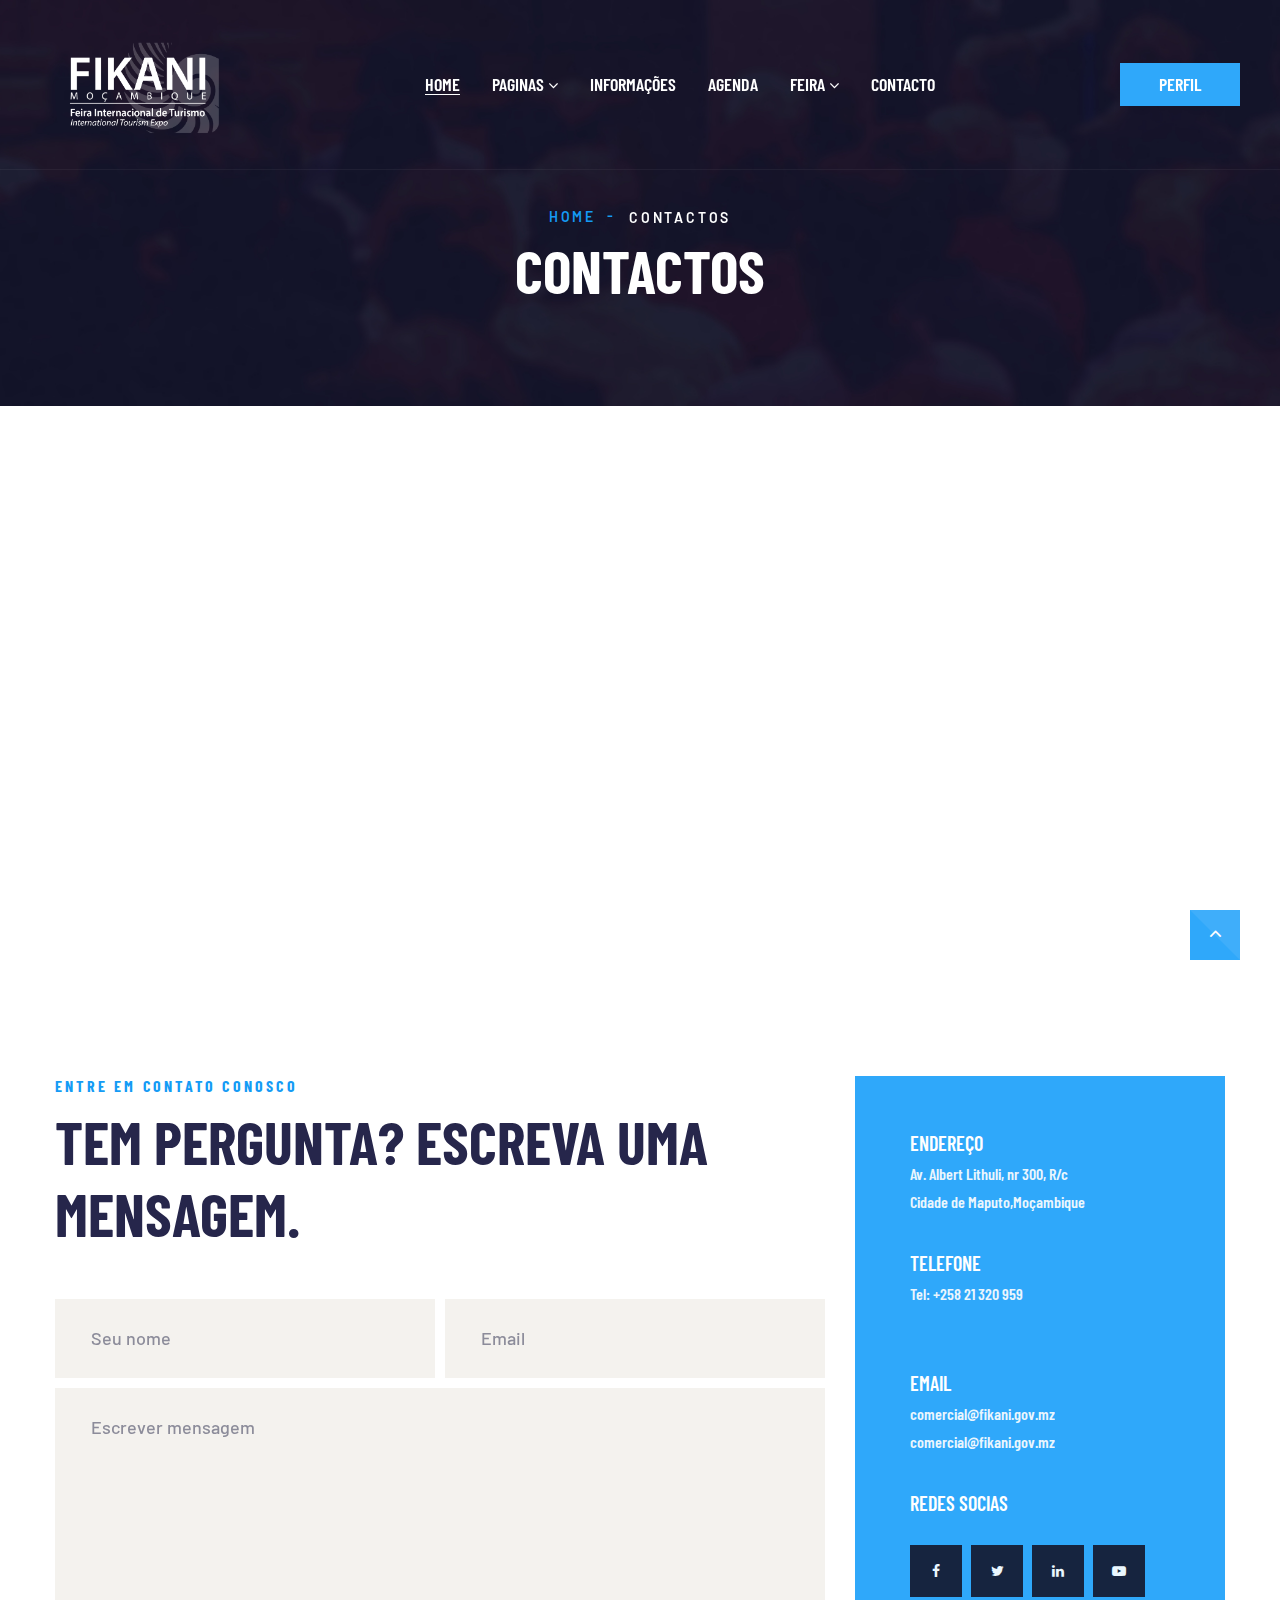
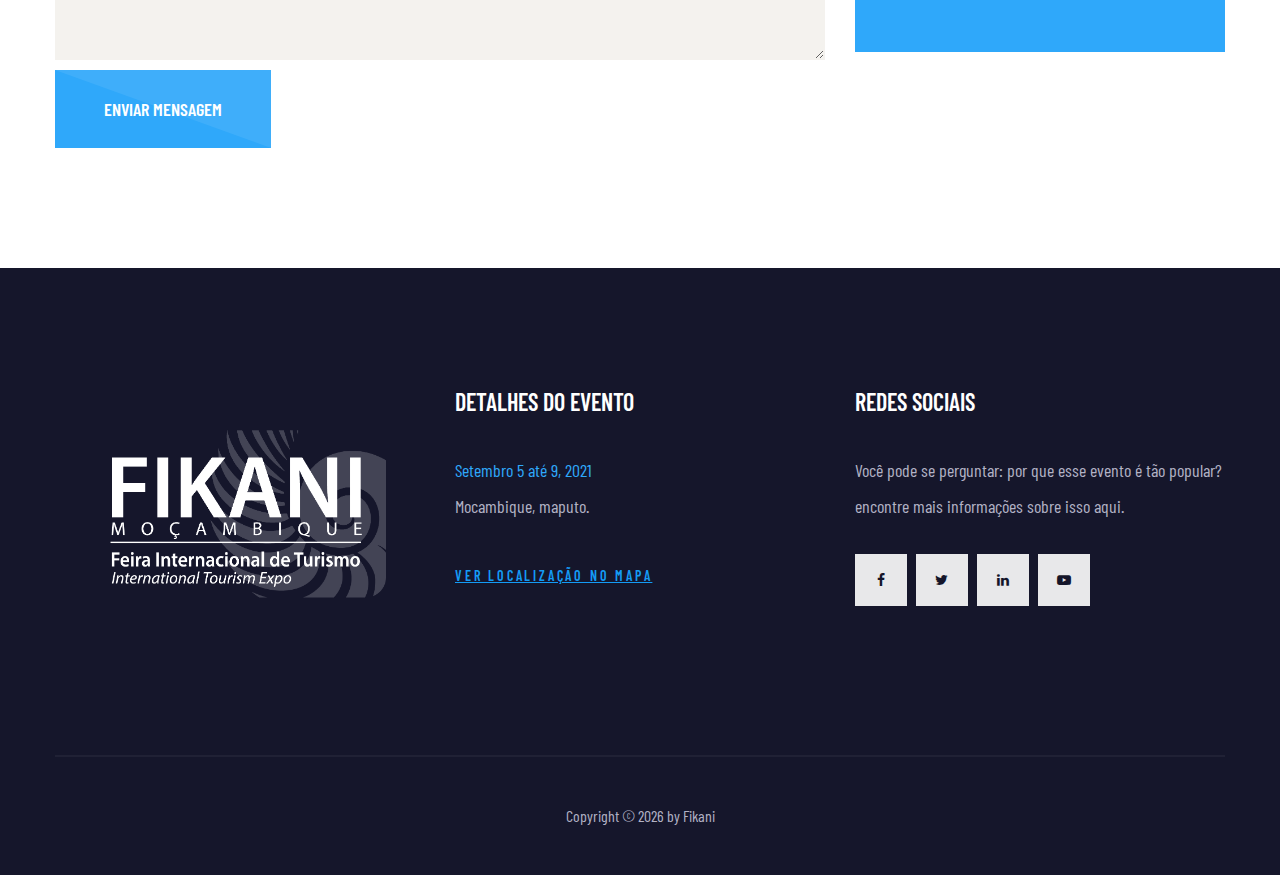
<file: site/contact-exhibitor.html>
<!DOCTYPE html>
<html class="wide" lang="en">
  <head>
    <title>Contactos</title>
    <meta charset="utf-8">
    <meta name="viewport" content="width=device-width, height=device-height, initial-scale=1.0">
    <meta http-equiv="X-UA-Compatible" content="IE=edge">
    <link rel="icon" href="images/favicon.ico" type="image/x-icon">
    <link rel="stylesheet" type="text/css" href="https://fonts.googleapis.com/css?family=Barlow%7CBarlow+Condensed:300,400,500,600,700,900">
    <link rel="stylesheet" href="css/bootstrap.css">
    <link rel="stylesheet" href="css/fonts.css">
    <link rel="stylesheet" href="css/style.css">
    <style>.ie-panel{display: none;background: #212121;padding: 10px 0;box-shadow: 3px 3px 5px 0 rgba(0,0,0,.3);clear: both;text-align:center;position: relative;z-index: 1;} html.ie-10 .ie-panel, html.lt-ie-10 .ie-panel {display: block;}</style>
  </head>
  <body>
    <div class="ie-panel"><a href="http://windows.microsoft.com/en-US/internet-explorer/"><img src="images/ie8-panel/warning_bar_0000_us.jpg" height="42" width="820" alt="You are using an outdated browser. For a faster, safer browsing experience, upgrade for free today."></a></div>
    <div class="preloader">
      <div class="preloader-body">
        <div class="cssload-container">
          <div class="cssload-speeding-wheel"></div>
        </div>
        <p>Carregando...</p>
      </div>
    </div>
    <div class="page">
     <!-- Section Header Default-->
     <!-- Section Header Default-->
     <header class="section page-header">
      <!--RD Navbar-->
      <div class="rd-navbar-wrap">
        <nav class="rd-navbar rd-navbar-classic" data-layout="rd-navbar-fixed" data-sm-layout="rd-navbar-fixed" data-md-layout="rd-navbar-fixed" data-md-device-layout="rd-navbar-fixed" data-lg-layout="rd-navbar-static" data-lg-device-layout="rd-navbar-static" data-xl-layout="rd-navbar-static" data-xl-device-layout="rd-navbar-static" data-xxl-layout="rd-navbar-static" data-xxl-device-layout="rd-navbar-static" data-lg-stick-up-offset="46px" data-xl-stick-up-offset="46px" data-xxl-stick-up-offset="76px" data-lg-stick-up="true" data-xl-stick-up="true" data-xxl-stick-up="true">
          <div class="rd-navbar-collapse-toggle rd-navbar-fixed-element-1" data-rd-navbar-toggle=".rd-navbar-collapse"><span></span></div>
          <div class="rd-navbar-main-outer">
            <div class="rd-navbar-main">
              <!--RD Navbar Panel-->
              <div class="rd-navbar-panel">
                <!--RD Navbar Toggle-->
                <button class="rd-navbar-toggle" data-rd-navbar-toggle=".rd-navbar-nav-wrap"><span></span></button>
                <!--RD Navbar Brand-->
                <div class="rd-navbar-brand">
                  <!--Brand--><a class="brand" href="index.html"><img class="brand-logo-dark" src="images/logo-default.png" srcset="images/logo-default@2x.png 2x" alt="Voelas"/><img class="brand-logo-light" src="images/logo-default.png" srcset="images/logo-inverse@2x.png 2x" alt="Voelas"/></a>
                </div>
              </div>
              <!-- Rd Navbar Navigation-->
              <div class="rd-navbar-main-element">
                <div class="rd-navbar-nav-wrap">
                  <ul class="rd-navbar-nav">
                    <li class="rd-nav-item active"><a class="rd-nav-link" href="index.html">Home</a>
                     
                    </li>
                    <li class="rd-nav-item"><a class="rd-nav-link" href="#">Paginas</a>
                      <ul class="rd-menu rd-navbar-megamenu">
                        <li class="rd-megamenu-item">
                          <ul class="rd-megamenu-list">
                            <li class="rd-megamenu-list-item"><a class="rd-megamenu-list-link" href="about.html">Sobre</a></li>
                            <li class="rd-megamenu-list-item"><a class="rd-megamenu-list-link" href="pricing.html">Pricing</a></li>
                            <li class="rd-megamenu-list-item"><a class="rd-megamenu-list-link" href="gallery.html">Gallery</a></li>
                            <li class="rd-megamenu-list-item"><a class="rd-megamenu-list-link" href="become-a-sponsor.html">Become a sponsor</a></li>
                            <li class="rd-megamenu-list-item"><a class="rd-megamenu-list-link" href="sponsors.html">Sponsors</a></li>
                          </ul>
                        </li>
                        <li class="rd-megamenu-item">
                          <ul class="rd-megamenu-list">
                            <li class="rd-megamenu-list-item"><a class="rd-megamenu-list-link" href="typography.html">Typography</a></li>
                            <li class="rd-megamenu-list-item"><a class="rd-megamenu-list-link" href="buttons.html">Buttons</a></li>
                            <li class="rd-megamenu-list-item"><a class="rd-megamenu-list-link" href="forms.html">Forms</a></li>
                            <li class="rd-megamenu-list-item"><a class="rd-megamenu-list-link" href="progress-bars.html">Progress bars</a></li>
                            <li class="rd-megamenu-list-item"><a class="rd-megamenu-list-link" href="tables.html">Tables</a></li>
                            <li class="rd-megamenu-list-item"><a class="rd-megamenu-list-link" href="grid-system.html">Grid system</a></li>
                          </ul>
                        </li>
                        <li class="rd-megamenu-item">
                          <ul class="rd-megamenu-list">
                            <li class="rd-megamenu-list-item"><a class="rd-megamenu-list-link" href="404.html">404</a></li>
                            <li class="rd-megamenu-list-item"><a class="rd-megamenu-list-link" href="503.html">503</a></li>
                            <li class="rd-megamenu-list-item"><a class="rd-megamenu-list-link" href="privacy-policy.html">Privacy policy</a></li>
                            <li class="rd-megamenu-list-item"><a class="rd-megamenu-list-link" href="under-construction.html">Under Construction</a></li>
                            <li class="rd-megamenu-list-item"><a class="rd-megamenu-list-link" href="search-results.html">Search results</a></li>
                          </ul>
                        </li>
                      </ul>
                    </li>
                    <li class="rd-nav-item"><a class="rd-nav-link" href="info.html">Informações</a>
                    </li>
                    <li class="rd-nav-item"><a class="rd-nav-link" href="schedule.html">Agenda</a>
                    </li>
                    <li class="rd-nav-item"><a class="rd-nav-link" href="confer.html">Feira</a>
                      <ul class="rd-menu rd-navbar-dropdown">
                        <li class="rd-dropdown-item"><a class="rd-dropdown-link" href="exhibitor.html">Exposição</a>
                        </li>
                        <li class="rd-dropdown-item"><a class="rd-dropdown-link" href="confer-live.html">Conferência</a>
                        </li>
                        <li class="rd-dropdown-item"><a class="rd-dropdown-link" href="webinar.html">Webinar</a>

                      </ul>
                    </li>
                    <li class="rd-nav-item"><a class="rd-nav-link" href="contact.html">Contacto</a>
                    </li>
                  </ul>
                </div>
              </div>
              <!-- RD Navbar Collapse-->
              <div class="rd-navbar-collapse"><a class="button button-primary" href="#" ><span>Perfil</span><span ></span></a>
              </div>
            </div>
          </div>
        </nav>
      </div>
    </header>
      <!-- Breadcrumbs-->
      <section class="breadcrumbs-custom bg-image context-dark" style="background-image: url(images/bg-breadcrumbs-01-1894x424.jpg);">
        <div class="container">
          <ul class="breadcrumbs-custom-path">
            <li><a href="index.html">Home</a></li>
            <li class="active">Contactos</li>
          </ul>
          <h3 class="breadcrumbs-custom-title">Contactos</h3>
        </div>
      </section>
      <!--Google Map-->
      <section class="section">
        <!--Please, add the data attribute data-key='YOUR_API_KEY' in order to insert your own API key for the Google map.-->
        <!--Please note that YOUR_API_KEY should replaced with your key.-->
        <!--Example: <div class='google-map-container' data-key='YOUR_API_KEY'>-->
        <div class="google-map-container" data-center="Central Park, New York, US" data-key="AIzaSyBUPsDPtyZG7EPBB2XDN55Rxt_fYUoc4Ak" data-zoom="15" data-icon="images/gmap_marker.png" data-icon-active="images/gmap_marker_active.png" data-styles='[{"featureType":"landscape","stylers":[{"saturation":-100},{"lightness":60}]},{"featureType":"road.local","stylers":[{"saturation":-100},{"lightness":40},{"visibility":"on"}]},{"featureType":"transit","stylers":[{"saturation":-100},{"visibility":"simplified"}]},{"featureType":"administrative.province","stylers":[{"visibility":"off"}]},{"featureType":"water","stylers":[{"visibility":"on"},{"lightness":30}]},{"featureType":"road.highway","elementType":"geometry.fill","stylers":[{"color":"#ef8c25"},{"lightness":40}]},{"featureType":"road.highway","elementType":"geometry.stroke","stylers":[{"visibility":"off"}]},{"featureType":"poi.park","elementType":"geometry.fill","stylers":[{"color":"#b6c54c"},{"lightness":40},{"saturation":-40}]},{}]'>
          <div class="google-map"></div>
          <ul class="google-map-markers">
            <li data-location="Central Park, New York, US" data-description="Central Park, New York, US"></li>
          </ul>
        </div>
      </section>
      <!--Mailform-->
      <section class="section section-lg bg-default">
        <div class="container">
          <div class="row row-30 justify-content-center">
            <div class="col-xs-10 col-sm-9 col-md-6 col-lg-7 col-xl-8">
              <h6>ENTRE EM CONTATO CONOSCO</h6>
              <h3>Tem pergunta? Escreva uma<br class="d-none d-xs-block"> mensagem.
              </h3>
              <!--RD Mailform-->
              <form class="rd-mailform rd-form" data-form-output="form-output-global" data-form-type="contact" method="post" action="bat/rd-mailform.php">
                <div class="row row-10 row-narrow-xs">
                  <div class="col-lg-6">
                    <div class="form-wrap">
                      <label class="form-label" for="contact-name">Seu nome</label>
                      <input class="form-input" id="contact-name" type="text" name="name" data-constraints="@Required">
                    </div>
                  </div>
                  <div class="col-lg-6">
                    <div class="form-wrap">
                      <label class="form-label" for="contact-email">Email</label>
                      <input class="form-input" id="contact-email" type="email" name="email" data-constraints="@Required @Email">
                    </div>
                  </div>
                  <div class="col-lg-12">
                    <div class="form-wrap">
                      <label class="form-label" for="contact-message">Escrever mensagem</label>
                      <textarea class="form-input" id="contact-message" name="message" data-constraints="@Required"></textarea>
                    </div>
                  </div>
                  <div class="col-lg-12">
                    <div class="form-button">
                      <button class="button button-lg button-primary" type="submit" data-triangle=".button-overlay"><span class="button-overlay"></span><span>Enviar Mensagem</span></button>
                    </div>
                  </div>
                </div>
              </form>
            </div>
            <div class="col-xs-10 col-sm-9 col-md-6 col-lg-5 col-xl-4">
              <div class="block-address">
                <div class="block-address-item">
                  <h5 class="block-address-title">Endereço</h5>
                  <p class="block-address-text">Av. Albert Lithuli, nr 300, R/c <br class="d-none d-xs-block"> Cidade de Maputo,Moçambique 
                  </p>
                </div>
                <div class="block-address-item">
                  <h5 class="block-address-title">Telefone</h5>
                  <p class="block-address-text"><span>Tel:</span> <a href="tel:+258 21 320 959">+258 21 320 959</a> 
                  </p>
                  <br>
                </div>
                <div class="block-address-item">
                  <h5 class="block-address-title">Email</h5>
                  <p class="block-address-text"><a href="mailto:comercial@fikani.gov.mz">comercial@fikani.gov.mz</a><br><a href="mailto:#">comercial@fikani.gov.mz</a></p>
                </div>
                <div class="block-address-item">
                  <h5 class="block-address-title">Redes socias</h5>
                  <ul class="list-inline list-inline-xs">
                    <li><a class="icon icon-rect icon-xs icon-white fa-facebook" href="#" data-triangle=".icon-rect-overlay">
                        <div class="icon-rect-overlay"></div></a></li>
                    <li><a class="icon icon-rect icon-xs icon-white fa-twitter" href="#" data-triangle=".icon-rect-overlay">
                        <div class="icon-rect-overlay"></div></a></li>
                    <li><a class="icon icon-rect icon-xs icon-white fa-linkedin" href="#" data-triangle=".icon-rect-overlay">
                        <div class="icon-rect-overlay"></div></a></li>
                    <li><a class="icon icon-rect icon-xs icon-white fa-youtube-play" href="#" data-triangle=".icon-rect-overlay">
                        <div class="icon-rect-overlay"></div></a></li>
                  </ul>
                </div>
              </div>
            </div>
          </div>
        </div>
      </section>
           <!-- Section Pre Footer-->
           <section class="section section-lg bg-gray-900">
            <div class="container">
              <div class="row row-30">
                <div class="col-xs-10 col-lg-4 align-self-center"><a class="brand" href="index.html"><img class="brand-logo-light" src="images/logo-default.png" srcset="images/logo-default.png 2x" alt="Voelas"></a></div>
                <div class="col-xs-10 col-sm-6 col-lg-4">
                  <h5><span class="big font-weight-sbold">DETALHES DO EVENTO</span></h5>
                  <div class="event-detail">
                    <p class="event-detail-time big">
                      <time data-splitting datetime="2019-01-05">Setembro 5 até 9, 2021</time>
                    </p>
                    <p class="event-detail-address big" data-splitting>Mocambique, maputo.</p><a class="event-detail-link" href="contact.html">Ver localização no mapa</a>
                  </div>
                </div>
                <div class="col-xs-10 col-sm-6 col-lg-4">
                  <h5><span class="big font-weight-sbold">Redes sociais</span></h5>
                  <div class="event-detail">
                    <p class="big">Você pode se perguntar: por que esse evento é tão popular? <br class="d-none d-xl-block"> encontre mais informações sobre isso aqui.
                    </p>
                    <ul class="list-inline list-inline-xs">
                      <li data-wow-delay=".2s"><a class="icon icon-rect icon-xs icon-white fa-facebook" href="#" data-triangle=".icon-rect-overlay">
                          <div class="icon-rect-overlay"></div></a></li>
                      <li data-wow-delay=".35s"><a class="icon icon-rect icon-xs icon-white fa-twitter" href="#" data-triangle=".icon-rect-overlay">
                          <div class="icon-rect-overlay"></div></a></li>
                      <li data-wow-delay=".5s"><a class="icon icon-rect icon-xs icon-white fa-linkedin" href="#" data-triangle=".icon-rect-overlay">
                          <div class="icon-rect-overlay"></div></a></li>
                      <li data-wow-delay=".65s"><a class="icon icon-rect icon-xs icon-white fa-youtube-play" href="#" data-triangle=".icon-rect-overlay">
                          <div class="icon-rect-overlay"></div></a></li>
                    </ul>
                  </div>
                </div>
              </div>
            </div>
          </section>
      <!-- Divider-->
      <div class="divider divider-gray-900 text-center"></div>
      <!-- Footer Classic-->
      <footer class="section footer-classic context-dark">
        <div class="container">
          <p class="rights"><span>Copyright&nbsp;</span><span>&copy;&nbsp;</span><span class="copyright-year"></span><span>&nbsp;</span><span>by</span> <a href="http://bit.ly/dan-fisher">Fikani</a>
          </p>
        </div>
      </footer>
    </div>
    <div class="snackbars" id="form-output-global"></div>
    <div class="block-with-svg-gradients">
      <svg xmlns="http://www.w3.org/2000/svg">
        <defs>
          <lineargradient id="svg-gradient-primary" x1="0%" y1="100%" x2="100%" y2="0%">
            <stop offset="0%" style="stop-color:rgb(130,46,168);stop-opacity:1"></stop>
            <stop offset="100%" style="stop-color:rgb(217,14,144);stop-opacity:1"></stop>
          </lineargradient>
        </defs>
      </svg>
    </div>
    <script src="js/core.min.js"></script>
    <script src="js/script.js"></script>
  </body>
</html>
</file>
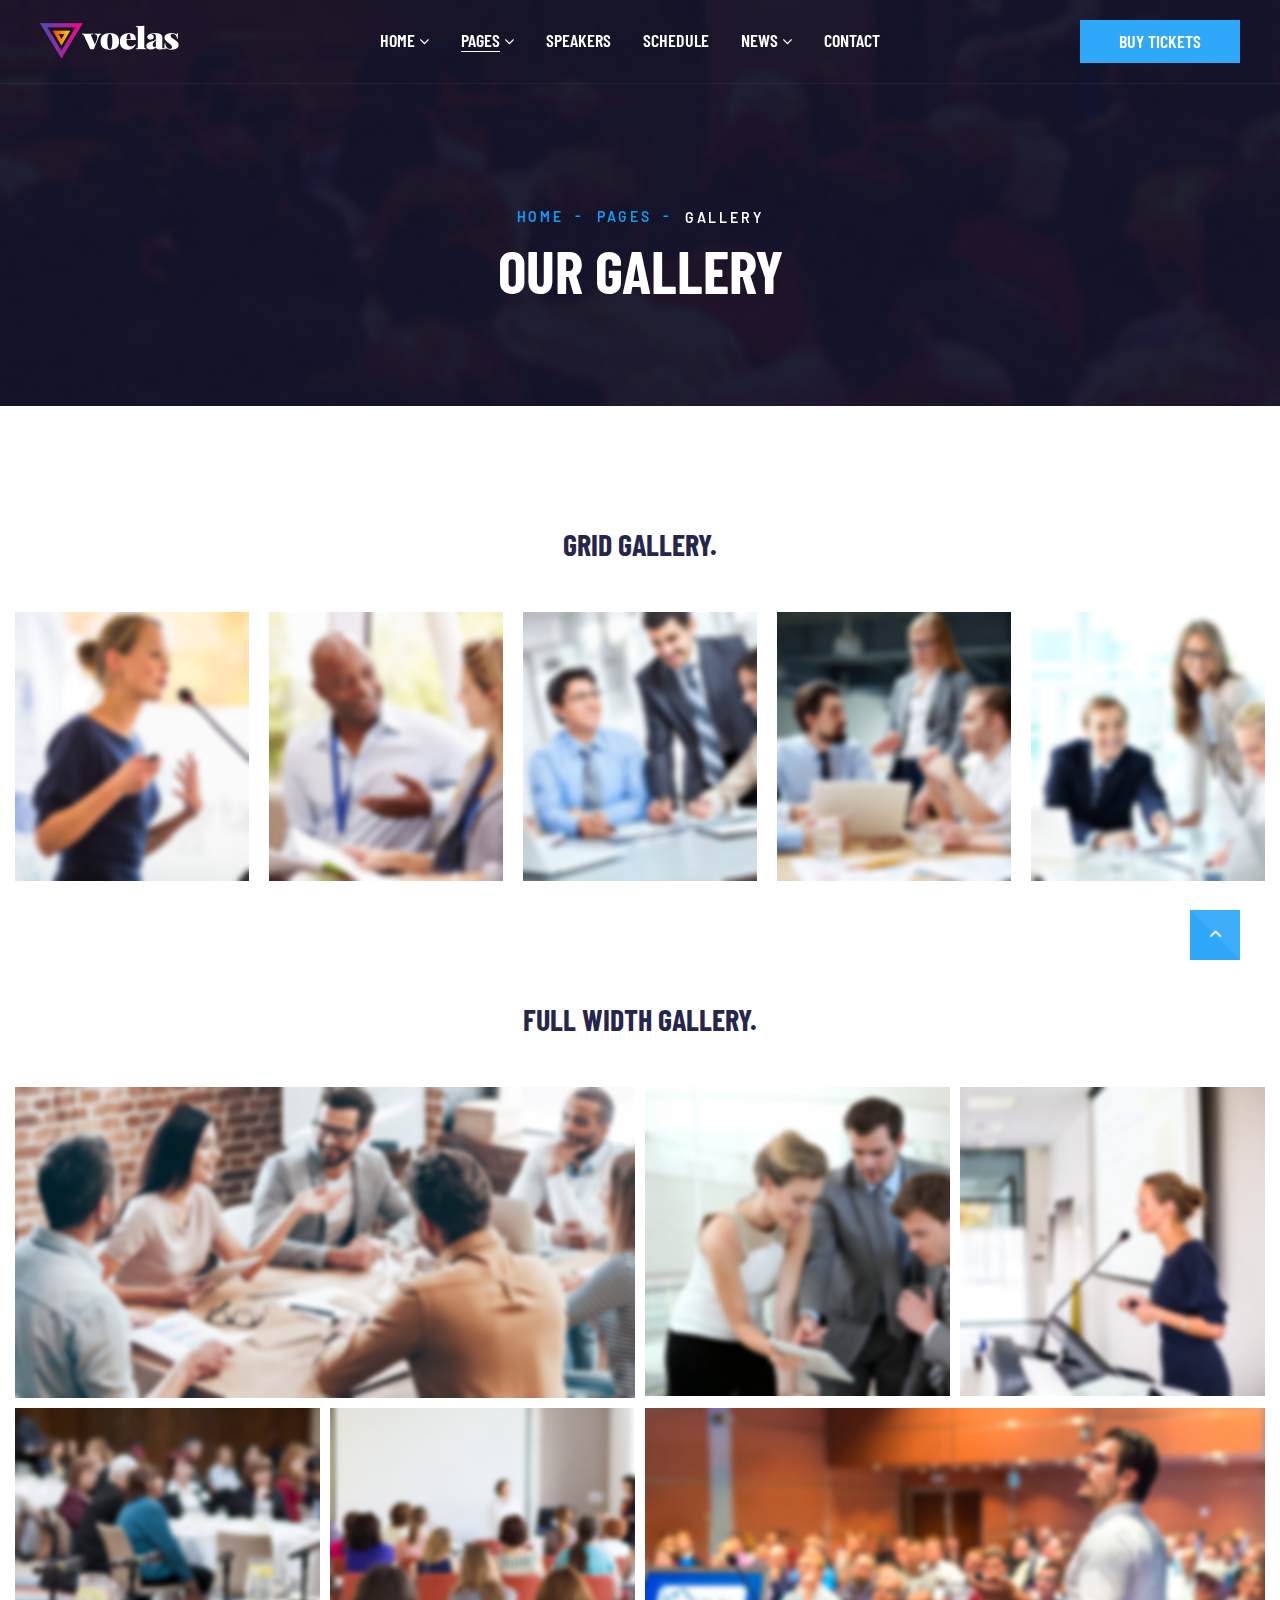
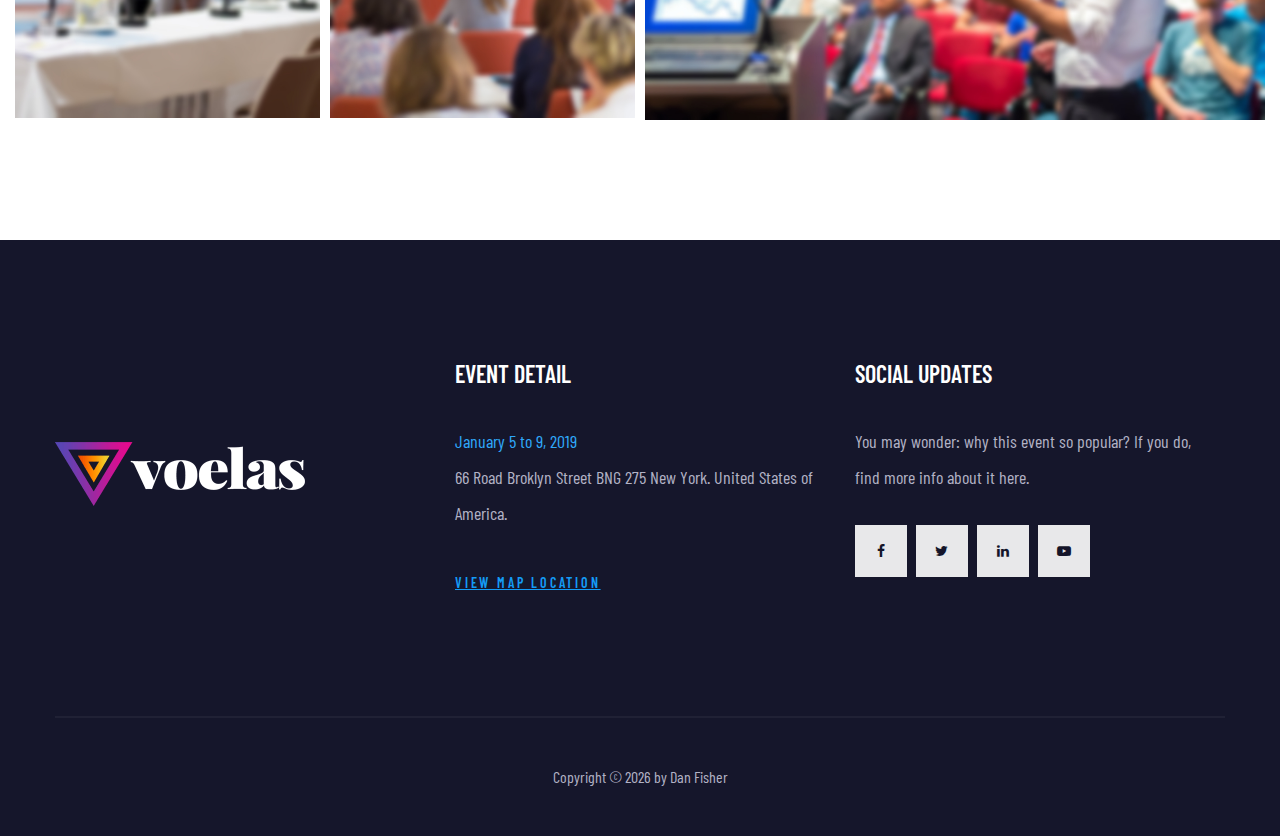
<file: site/exhibitor-gallery .html>
<!DOCTYPE html>
<html class="wide" lang="en">
  <head>
    <title>Gallery</title>
    <meta charset="utf-8">
    <meta name="viewport" content="width=device-width, height=device-height, initial-scale=1.0">
    <meta http-equiv="X-UA-Compatible" content="IE=edge">
    <link rel="icon" href="images/favicon.ico" type="image/x-icon">
    <link rel="stylesheet" type="text/css" href="https://fonts.googleapis.com/css?family=Barlow%7CBarlow+Condensed:300,400,500,600,700,900">
    <link rel="stylesheet" href="css/bootstrap.css">
    <link rel="stylesheet" href="css/fonts.css">
    <link rel="stylesheet" href="css/style.css">
    <style>.ie-panel{display: none;background: #212121;padding: 10px 0;box-shadow: 3px 3px 5px 0 rgba(0,0,0,.3);clear: both;text-align:center;position: relative;z-index: 1;} html.ie-10 .ie-panel, html.lt-ie-10 .ie-panel {display: block;}</style>
  </head>
  <body>
    <div class="ie-panel"><a href="http://windows.microsoft.com/en-US/internet-explorer/"><img src="images/ie8-panel/warning_bar_0000_us.jpg" height="42" width="820" alt="You are using an outdated browser. For a faster, safer browsing experience, upgrade for free today."></a></div>
    <div class="preloader">
      <div class="preloader-body">
        <div class="cssload-container">
          <div class="cssload-speeding-wheel"></div>
        </div>
        <p>Loading...</p>
      </div>
    </div>
    <div class="page">
      <!-- Section Header Default-->
      <header class="section page-header">
        <!--RD Navbar-->
        <div class="rd-navbar-wrap">
          <nav class="rd-navbar rd-navbar-classic" data-layout="rd-navbar-fixed" data-sm-layout="rd-navbar-fixed" data-md-layout="rd-navbar-fixed" data-md-device-layout="rd-navbar-fixed" data-lg-layout="rd-navbar-static" data-lg-device-layout="rd-navbar-static" data-xl-layout="rd-navbar-static" data-xl-device-layout="rd-navbar-static" data-xxl-layout="rd-navbar-static" data-xxl-device-layout="rd-navbar-static" data-lg-stick-up-offset="46px" data-xl-stick-up-offset="46px" data-xxl-stick-up-offset="76px" data-lg-stick-up="true" data-xl-stick-up="true" data-xxl-stick-up="true">
            <div class="rd-navbar-collapse-toggle rd-navbar-fixed-element-1" data-rd-navbar-toggle=".rd-navbar-collapse"><span></span></div>
            <div class="rd-navbar-main-outer">
              <div class="rd-navbar-main">
                <!--RD Navbar Panel-->
                <div class="rd-navbar-panel">
                  <!--RD Navbar Toggle-->
                  <button class="rd-navbar-toggle" data-rd-navbar-toggle=".rd-navbar-nav-wrap"><span></span></button>
                  <!--RD Navbar Brand-->
                  <div class="rd-navbar-brand">
                    <!--Brand--><a class="brand" href="index.html"><img class="brand-logo-dark" src="images/logo-default.png" srcset="images/logo-default@2x.png 2x" alt="Voelas"/><img class="brand-logo-light" src="images/logo-inverse.png" srcset="images/logo-inverse@2x.png 2x" alt="Voelas"/></a>
                  </div>
                </div>
                <!-- Rd Navbar Navigation-->
                <div class="rd-navbar-main-element">
                  <div class="rd-navbar-nav-wrap">
                    <ul class="rd-navbar-nav">
                      <li class="rd-nav-item"><a class="rd-nav-link" href="index.html">Home</a>
                        <ul class="rd-menu rd-navbar-dropdown">
                          <li class="rd-dropdown-item"><a class="rd-dropdown-link" href="index.html">Home 1</a>
                          </li>
                          <li class="rd-dropdown-item"><a class="rd-dropdown-link" href="home-2.html">Home 2</a>
                          </li>
                        </ul>
                      </li>
                      <li class="rd-nav-item active"><a class="rd-nav-link" href="#">Pages</a>
                        <ul class="rd-menu rd-navbar-megamenu">
                          <li class="rd-megamenu-item">
                            <ul class="rd-megamenu-list">
                              <li class="rd-megamenu-list-item"><a class="rd-megamenu-list-link" href="about.html">About</a></li>
                              <li class="rd-megamenu-list-item"><a class="rd-megamenu-list-link" href="pricing.html">Pricing</a></li>
                              <li class="rd-megamenu-list-item"><a class="rd-megamenu-list-link" href="gallery.html">Gallery</a></li>
                              <li class="rd-megamenu-list-item"><a class="rd-megamenu-list-link" href="become-a-sponsor.html">Become a sponsor</a></li>
                              <li class="rd-megamenu-list-item"><a class="rd-megamenu-list-link" href="sponsors.html">Sponsors</a></li>
                            </ul>
                          </li>
                          <li class="rd-megamenu-item">
                            <ul class="rd-megamenu-list">
                              <li class="rd-megamenu-list-item"><a class="rd-megamenu-list-link" href="typography.html">Typography</a></li>
                              <li class="rd-megamenu-list-item"><a class="rd-megamenu-list-link" href="buttons.html">Buttons</a></li>
                              <li class="rd-megamenu-list-item"><a class="rd-megamenu-list-link" href="forms.html">Forms</a></li>
                              <li class="rd-megamenu-list-item"><a class="rd-megamenu-list-link" href="progress-bars.html">Progress bars</a></li>
                              <li class="rd-megamenu-list-item"><a class="rd-megamenu-list-link" href="tables.html">Tables</a></li>
                              <li class="rd-megamenu-list-item"><a class="rd-megamenu-list-link" href="grid-system.html">Grid system</a></li>
                            </ul>
                          </li>
                          <li class="rd-megamenu-item">
                            <ul class="rd-megamenu-list">
                              <li class="rd-megamenu-list-item"><a class="rd-megamenu-list-link" href="404.html">404</a></li>
                              <li class="rd-megamenu-list-item"><a class="rd-megamenu-list-link" href="503.html">503</a></li>
                              <li class="rd-megamenu-list-item"><a class="rd-megamenu-list-link" href="privacy-policy.html">Privacy policy</a></li>
                              <li class="rd-megamenu-list-item"><a class="rd-megamenu-list-link" href="under-construction.html">Under Construction</a></li>
                              <li class="rd-megamenu-list-item"><a class="rd-megamenu-list-link" href="search-results.html">Search results</a></li>
                            </ul>
                          </li>
                        </ul>
                      </li>
                      <li class="rd-nav-item"><a class="rd-nav-link" href="speakers.html">Speakers</a>
                      </li>
                      <li class="rd-nav-item"><a class="rd-nav-link" href="schedule.html">Schedule</a>
                      </li>
                      <li class="rd-nav-item"><a class="rd-nav-link" href="#">News</a>
                        <ul class="rd-menu rd-navbar-dropdown">
                          <li class="rd-dropdown-item"><a class="rd-dropdown-link" href="news-right-sidebar.html">News Right Sidebar</a>
                          </li>
                          <li class="rd-dropdown-item"><a class="rd-dropdown-link" href="news-left-sidebar.html">News Left Sidebar</a>
                          </li>
                          <li class="rd-dropdown-item"><a class="rd-dropdown-link" href="news-grid.html">News Grid</a>
                          </li>
                          <li class="rd-dropdown-item"><a class="rd-dropdown-link" href="single-news.html">Single News</a>
                          </li>
                        </ul>
                      </li>
                      <li class="rd-nav-item"><a class="rd-nav-link" href="contact.html">Contact</a>
                      </li>
                    </ul>
                  </div>
                </div>
                <!-- RD Navbar Collapse-->
                <div class="rd-navbar-collapse"><a class="button button-primary" href="#" data-triangle=".button-overlay"><span>Buy Tickets</span><span class="button-overlay"></span></a>
                </div>
              </div>
            </div>
          </nav>
        </div>
      </header>
      <!-- Breadcrumbs-->
      <section class="breadcrumbs-custom bg-image context-dark" style="background-image: url(images/bg-breadcrumbs-01-1894x424.jpg);">
        <div class="container">
          <ul class="breadcrumbs-custom-path">
            <li><a href="index.html">Home</a></li>
            <li><a href="#">Pages</a></li>
            <li class="active">Gallery</li>
          </ul>
          <h3 class="breadcrumbs-custom-title">Our Gallery</h3>
        </div>
      </section>
      <!-- Section Grid Gallery-->
      <section class="section section-lg bg-default text-center">
        <div class="container container-wide">
          <h4 class="font-weight-bold">Grid Gallery.</h4>
          <div class="row row-ten row-narrow row-30 row-lg-50 justify-content-center" data-lightgallery="group">
            <div class="col-sm-4 col-md-3 col-lg-2">
              <!-- Gallery Thumbnail--><a class="thumbnail" href="images/gallery-01-original-1200x800.jpg" data-lightgallery="item" data-triangle=".thumbnail-overlay"><span class="thumbnail-overlay"></span><span class="thumbnail-icon"></span><img src="images/gallery-01-298x343.jpg" alt="" width="298" height="343"/></a>
            </div>
            <div class="col-sm-4 col-md-3 col-lg-2">
              <!-- Gallery Thumbnail--><a class="thumbnail" href="images/gallery-02-original-1200x800.jpg" data-lightgallery="item" data-triangle=".thumbnail-overlay"><span class="thumbnail-overlay"></span><span class="thumbnail-icon"></span><img src="images/gallery-02-298x343.jpg" alt="" width="298" height="343"/></a>
            </div>
            <div class="col-sm-4 col-md-3 col-lg-2">
              <!-- Gallery Thumbnail--><a class="thumbnail" href="images/gallery-03-original-1200x800.jpg" data-lightgallery="item" data-triangle=".thumbnail-overlay"><span class="thumbnail-overlay"></span><span class="thumbnail-icon"></span><img src="images/gallery-03-298x343.jpg" alt="" width="298" height="343"/></a>
            </div>
            <div class="col-sm-4 col-md-3 col-lg-2">
              <!-- Gallery Thumbnail--><a class="thumbnail" href="images/gallery-04-original-1200x800.jpg" data-lightgallery="item" data-triangle=".thumbnail-overlay"><span class="thumbnail-overlay"></span><span class="thumbnail-icon"></span><img src="images/gallery-04-298x343.jpg" alt="" width="298" height="343"/></a>
            </div>
            <div class="col-sm-4 col-md-3 col-lg-2">
              <!-- Gallery Thumbnail--><a class="thumbnail" href="images/gallery-05-original-1200x800.jpg" data-lightgallery="item" data-triangle=".thumbnail-overlay"><span class="thumbnail-overlay"></span><span class="thumbnail-icon"></span><img src="images/gallery-05-298x343.jpg" alt="" width="298" height="343"/></a>
            </div>
          </div>
        </div>
      </section>
      <!-- Section Full Width Gallery-->
      <section class="section section-lg bg-default text-center">
        <div class="container-fluid">
          <h4 class="font-weight-bold">Full Width Gallery.</h4>
          <div class="row row-narrow-xs row-10" data-lightgallery="group">
            <div class="col-lg-6">
              <!-- Gallery Thumbnail--><a class="thumbnail-big" href="images/gallery-06-original-1200x798.jpg" data-lightgallery="item"><span class="thumbnail-big-overlay"></span><span class="thumbnail-big-icon"></span><img src="images/gallery-06-942x473.jpg" alt="" width="942" height="473"/></a>
            </div>
            <div class="col-xs-6 col-lg-3">
              <!-- Gallery Thumbnail--><a class="thumbnail-big" href="images/gallery-07-original-1200x800.jpg" data-lightgallery="item"><span class="thumbnail-big-overlay"></span><span class="thumbnail-big-icon"></span><img src="images/gallery-07-466x473.jpg" alt="" width="466" height="473"/></a>
            </div>
            <div class="col-xs-6 col-lg-3">
              <!-- Gallery Thumbnail--><a class="thumbnail-big" href="images/gallery-08-original-1200x800.jpg" data-lightgallery="item"><span class="thumbnail-big-overlay"></span><span class="thumbnail-big-icon"></span><img src="images/gallery-08-466x473.jpg" alt="" width="466" height="473"/></a>
            </div>
            <div class="col-xs-6 col-lg-3">
              <!-- Gallery Thumbnail--><a class="thumbnail-big" href="images/gallery-09-original-1200x797.jpg" data-lightgallery="item"><span class="thumbnail-big-overlay"></span><span class="thumbnail-big-icon"></span><img src="images/gallery-09-466x473.jpg" alt="" width="466" height="473"/></a>
            </div>
            <div class="col-xs-6 col-lg-3">
              <!-- Gallery Thumbnail--><a class="thumbnail-big" href="images/gallery-10-original-1200x800.jpg" data-lightgallery="item"><span class="thumbnail-big-overlay"></span><span class="thumbnail-big-icon"></span><img src="images/gallery-10-466x473.jpg" alt="" width="466" height="473"/></a>
            </div>
            <div class="col-lg-6">
              <!-- Gallery Thumbnail--><a class="thumbnail-big" href="images/gallery-11-original-1200x800.jpg" data-lightgallery="item"><span class="thumbnail-big-overlay"></span><span class="thumbnail-big-icon"></span><img src="images/gallery-11-942x473.jpg" alt="" width="942" height="473"/></a>
            </div>
          </div>
        </div>
      </section>
      <!-- Section Pre Footer-->
      <section class="section section-lg bg-gray-900">
        <div class="container">
          <div class="row row-30">
            <div class="col-xs-10 col-lg-4 align-self-center"><a class="brand" href="index.html"><img class="brand-logo-light" src="images/logo-inverse-big.png" srcset="images/logo-inverse-big@2x.png 2x" alt="Voelas"></a></div>
            <div class="col-xs-10 col-sm-6 col-lg-4">
              <h5><span class="big font-weight-sbold">Event detail</span></h5>
              <div class="event-detail">
                <p class="event-detail-time big">
                  <time data-splitting datetime="2019-01-05">January 5 to 9, 2019</time>
                </p>
                <p class="event-detail-address big" data-splitting>66 Road Broklyn Street BNG 275 New York. United States of America.</p><a class="event-detail-link" href="contact.html">View map location</a>
              </div>
            </div>
            <div class="col-xs-10 col-sm-6 col-lg-4">
              <h5><span class="big font-weight-sbold">Social Updates</span></h5>
              <div class="event-detail">
                <p class="big">You may wonder: why this event so popular? If you do,<br class="d-none d-xl-block"> find more info about it here.
                </p>
                <ul class="list-inline list-inline-xs">
                  <li data-wow-delay=".2s"><a class="icon icon-rect icon-xs icon-white fa-facebook" href="#" data-triangle=".icon-rect-overlay">
                      <div class="icon-rect-overlay"></div></a></li>
                  <li data-wow-delay=".35s"><a class="icon icon-rect icon-xs icon-white fa-twitter" href="#" data-triangle=".icon-rect-overlay">
                      <div class="icon-rect-overlay"></div></a></li>
                  <li data-wow-delay=".5s"><a class="icon icon-rect icon-xs icon-white fa-linkedin" href="#" data-triangle=".icon-rect-overlay">
                      <div class="icon-rect-overlay"></div></a></li>
                  <li data-wow-delay=".65s"><a class="icon icon-rect icon-xs icon-white fa-youtube-play" href="#" data-triangle=".icon-rect-overlay">
                      <div class="icon-rect-overlay"></div></a></li>
                </ul>
              </div>
            </div>
          </div>
        </div>
      </section>
      <!-- Divider-->
      <div class="divider divider-gray-900 text-center"></div>
      <!-- Footer Classic-->
      <footer class="section footer-classic context-dark">
        <div class="container">
          <p class="rights"><span>Copyright&nbsp;</span><span>&copy;&nbsp;</span><span class="copyright-year"></span><span>&nbsp;</span><span>by</span> <a href="http://bit.ly/dan-fisher">Dan Fisher</a>
          </p>
        </div>
      </footer>
    </div>
    <div class="snackbars" id="form-output-global"></div>
    <div class="block-with-svg-gradients">
      <svg xmlns="http://www.w3.org/2000/svg">
        <defs>
          <lineargradient id="svg-gradient-primary" x1="0%" y1="100%" x2="100%" y2="0%">
            <stop offset="0%" style="stop-color:rgb(130,46,168);stop-opacity:1"></stop>
            <stop offset="100%" style="stop-color:rgb(217,14,144);stop-opacity:1"></stop>
          </lineargradient>
        </defs>
      </svg>
    </div>
    <script src="js/core.min.js"></script>
    <script src="js/script.js"></script>
  </body>
</html>
</file>
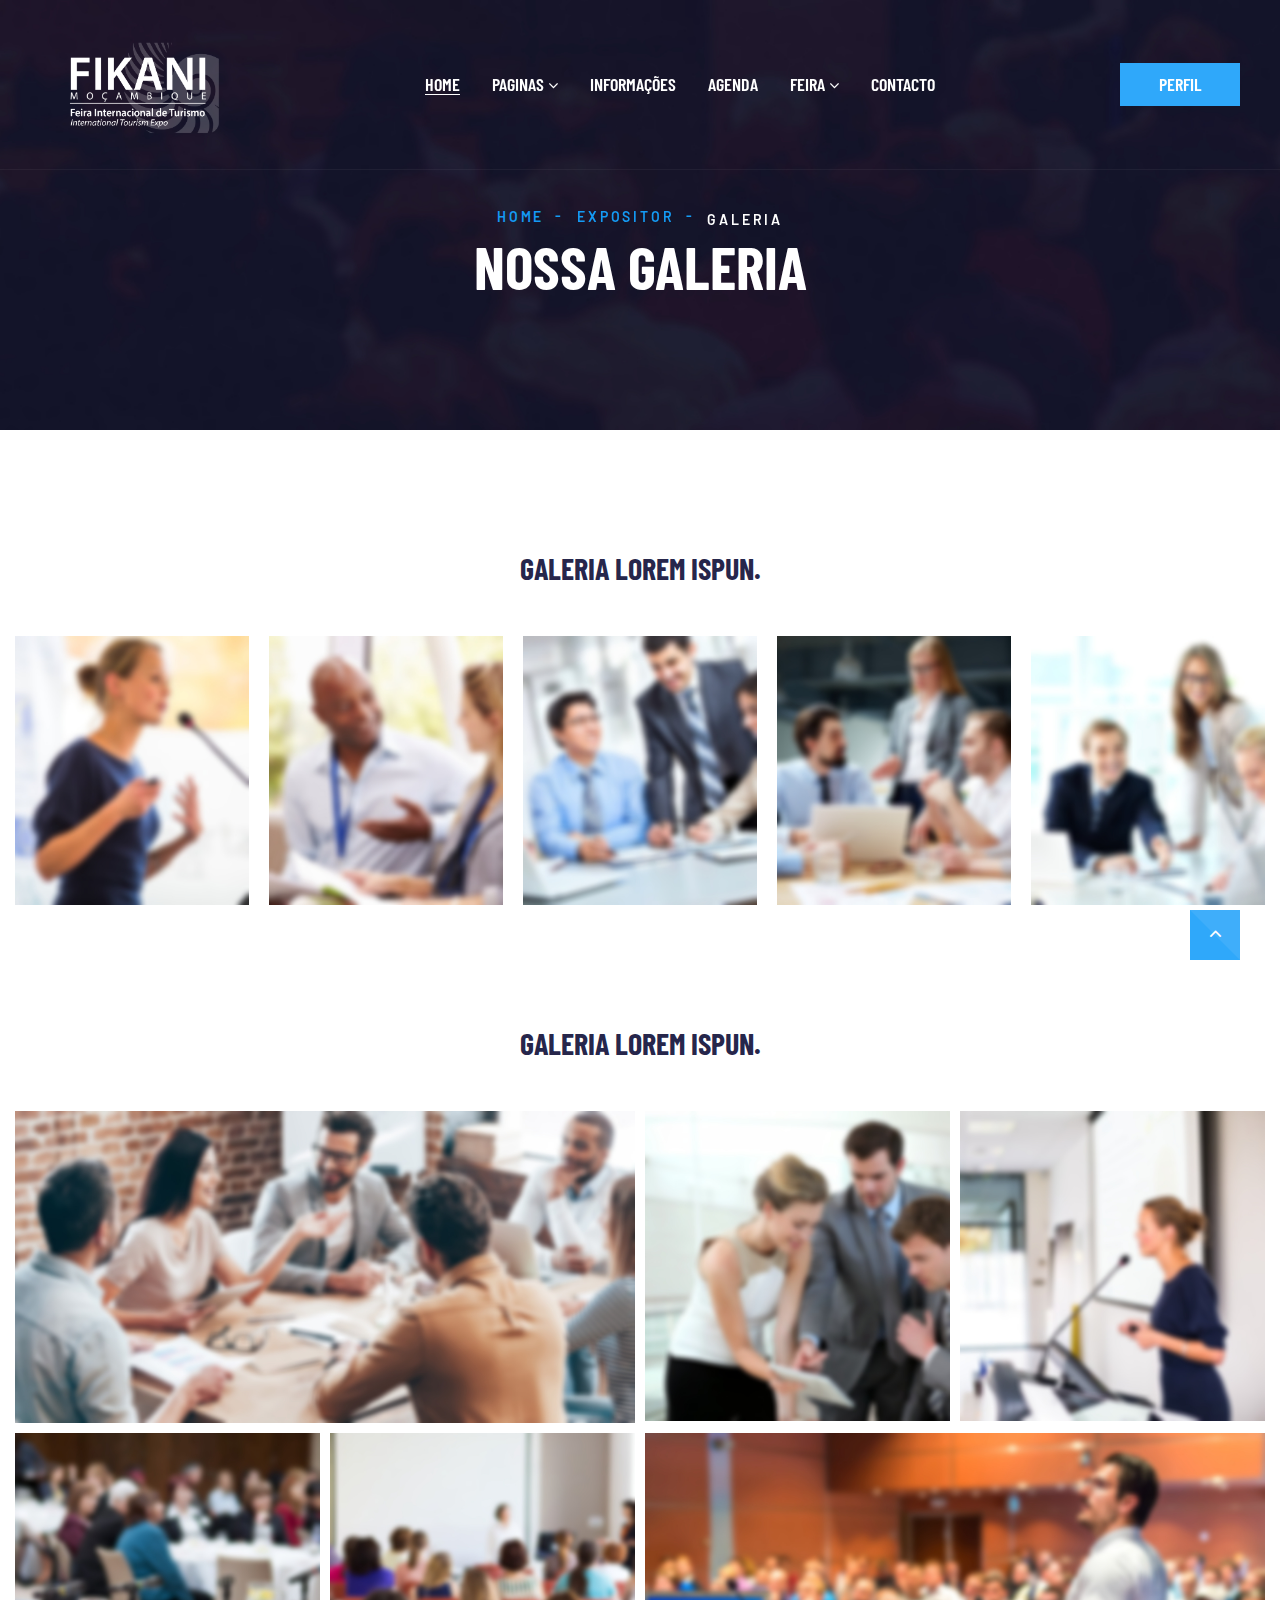
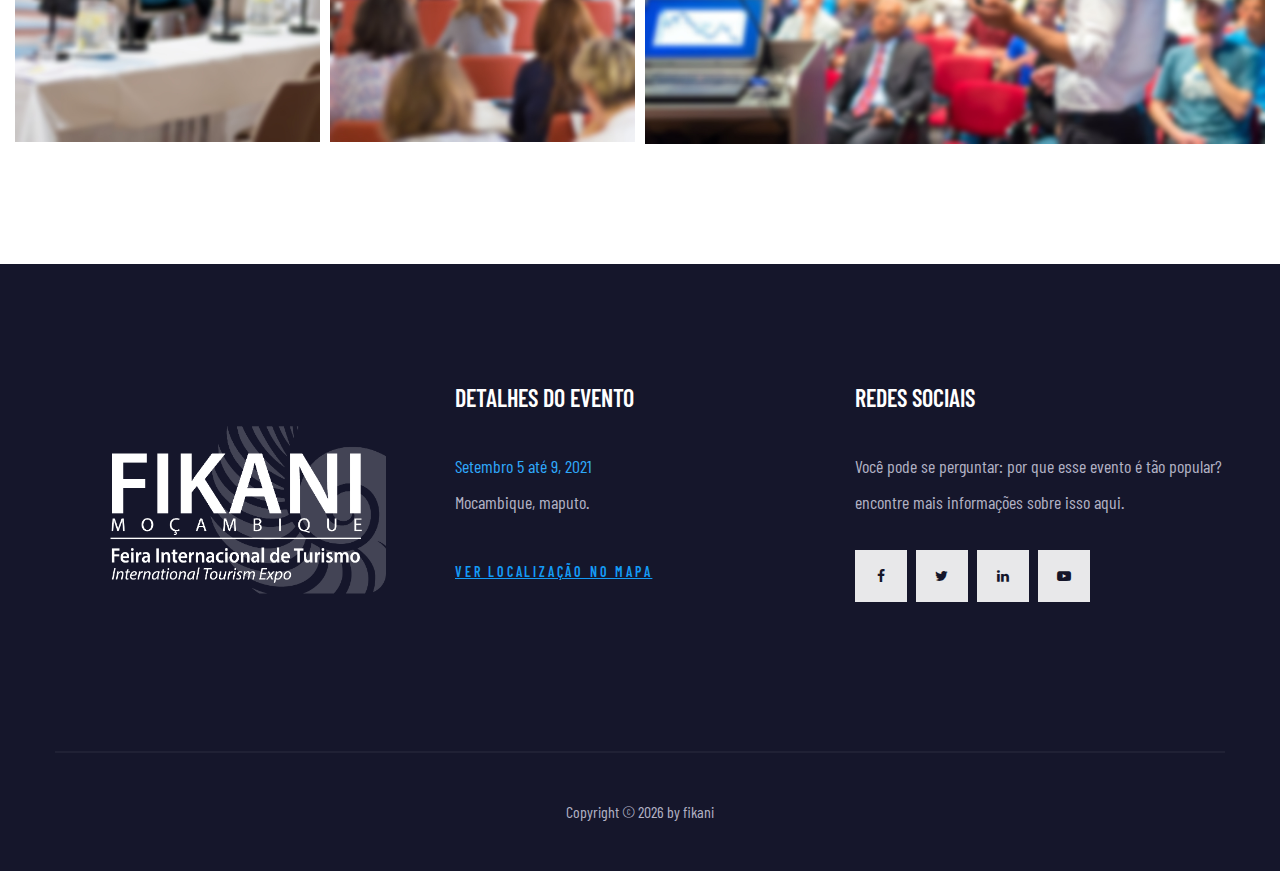
<file: site/exhibitor-gallery.html>
<!DOCTYPE html>
<html class="wide" lang="en">
  <head>
    <title>Gallery</title>
    <meta charset="utf-8">
    <meta name="viewport" content="width=device-width, height=device-height, initial-scale=1.0">
    <meta http-equiv="X-UA-Compatible" content="IE=edge">
    <link rel="icon" href="images/favicon.ico" type="image/x-icon">
    <link rel="stylesheet" type="text/css" href="https://fonts.googleapis.com/css?family=Barlow%7CBarlow+Condensed:300,400,500,600,700,900">
    <link rel="stylesheet" href="css/bootstrap.css">
    <link rel="stylesheet" href="css/fonts.css">
    <link rel="stylesheet" href="css/style.css">
    <style>.ie-panel{display: none;background: #212121;padding: 10px 0;box-shadow: 3px 3px 5px 0 rgba(0,0,0,.3);clear: both;text-align:center;position: relative;z-index: 1;} html.ie-10 .ie-panel, html.lt-ie-10 .ie-panel {display: block;}</style>
  </head>
  <body>
    <div class="ie-panel"><a href="http://windows.microsoft.com/en-US/internet-explorer/"><img src="images/ie8-panel/warning_bar_0000_us.jpg" height="42" width="820" alt="You are using an outdated browser. For a faster, safer browsing experience, upgrade for free today."></a></div>
    <div class="preloader">
      <div class="preloader-body">
        <div class="cssload-container">
          <div class="cssload-speeding-wheel"></div>
        </div>
        <p>Loading...</p>
      </div>
    </div>
    <div class="page">
     <!-- Section Header Default-->
     <header class="section page-header">
      <!--RD Navbar-->
      <div class="rd-navbar-wrap">
        <nav class="rd-navbar rd-navbar-classic" data-layout="rd-navbar-fixed" data-sm-layout="rd-navbar-fixed" data-md-layout="rd-navbar-fixed" data-md-device-layout="rd-navbar-fixed" data-lg-layout="rd-navbar-static" data-lg-device-layout="rd-navbar-static" data-xl-layout="rd-navbar-static" data-xl-device-layout="rd-navbar-static" data-xxl-layout="rd-navbar-static" data-xxl-device-layout="rd-navbar-static" data-lg-stick-up-offset="46px" data-xl-stick-up-offset="46px" data-xxl-stick-up-offset="76px" data-lg-stick-up="true" data-xl-stick-up="true" data-xxl-stick-up="true">
          <div class="rd-navbar-collapse-toggle rd-navbar-fixed-element-1" data-rd-navbar-toggle=".rd-navbar-collapse"><span></span></div>
          <div class="rd-navbar-main-outer">
            <div class="rd-navbar-main">
              <!--RD Navbar Panel-->
              <div class="rd-navbar-panel">
                <!--RD Navbar Toggle-->
                <button class="rd-navbar-toggle" data-rd-navbar-toggle=".rd-navbar-nav-wrap"><span></span></button>
                <!--RD Navbar Brand-->
                <div class="rd-navbar-brand">
                  <!--Brand--><a class="brand" href="index.html"><img class="brand-logo-dark" src="images/logo-default.png" srcset="images/logo-default@2x.png 2x" alt="Voelas"/><img class="brand-logo-light" src="images/logo-default.png" srcset="images/logo-inverse@2x.png 2x" alt="Voelas"/></a>
                </div>
              </div>
              <!-- Rd Navbar Navigation-->
              <div class="rd-navbar-main-element">
                <div class="rd-navbar-nav-wrap">
                  <ul class="rd-navbar-nav">
                    <li class="rd-nav-item active"><a class="rd-nav-link" href="index.html">Home</a>
                     
                    </li>
                    <li class="rd-nav-item"><a class="rd-nav-link" href="#">Paginas</a>
                      <ul class="rd-menu rd-navbar-megamenu">
                        <li class="rd-megamenu-item">
                          <ul class="rd-megamenu-list">
                            <li class="rd-megamenu-list-item"><a class="rd-megamenu-list-link" href="about.html">Sobre</a></li>
                            <li class="rd-megamenu-list-item"><a class="rd-megamenu-list-link" href="pricing.html">Pricing</a></li>
                            <li class="rd-megamenu-list-item"><a class="rd-megamenu-list-link" href="gallery.html">Gallery</a></li>
                            <li class="rd-megamenu-list-item"><a class="rd-megamenu-list-link" href="become-a-sponsor.html">Become a sponsor</a></li>
                            <li class="rd-megamenu-list-item"><a class="rd-megamenu-list-link" href="sponsors.html">Sponsors</a></li>
                          </ul>
                        </li>
                        <li class="rd-megamenu-item">
                          <ul class="rd-megamenu-list">
                            <li class="rd-megamenu-list-item"><a class="rd-megamenu-list-link" href="typography.html">Typography</a></li>
                            <li class="rd-megamenu-list-item"><a class="rd-megamenu-list-link" href="buttons.html">Buttons</a></li>
                            <li class="rd-megamenu-list-item"><a class="rd-megamenu-list-link" href="forms.html">Forms</a></li>
                            <li class="rd-megamenu-list-item"><a class="rd-megamenu-list-link" href="progress-bars.html">Progress bars</a></li>
                            <li class="rd-megamenu-list-item"><a class="rd-megamenu-list-link" href="tables.html">Tables</a></li>
                            <li class="rd-megamenu-list-item"><a class="rd-megamenu-list-link" href="grid-system.html">Grid system</a></li>
                          </ul>
                        </li>
                        <li class="rd-megamenu-item">
                          <ul class="rd-megamenu-list">
                            <li class="rd-megamenu-list-item"><a class="rd-megamenu-list-link" href="404.html">404</a></li>
                            <li class="rd-megamenu-list-item"><a class="rd-megamenu-list-link" href="503.html">503</a></li>
                            <li class="rd-megamenu-list-item"><a class="rd-megamenu-list-link" href="privacy-policy.html">Privacy policy</a></li>
                            <li class="rd-megamenu-list-item"><a class="rd-megamenu-list-link" href="under-construction.html">Under Construction</a></li>
                            <li class="rd-megamenu-list-item"><a class="rd-megamenu-list-link" href="search-results.html">Search results</a></li>
                          </ul>
                        </li>
                      </ul>
                    </li>
                    <li class="rd-nav-item"><a class="rd-nav-link" href="info.html">Informações</a>
                    </li>
                    <li class="rd-nav-item"><a class="rd-nav-link" href="schedule.html">Agenda</a>
                    </li>
                    <li class="rd-nav-item"><a class="rd-nav-link" href="confer.html">Feira</a>
                      <ul class="rd-menu rd-navbar-dropdown">
                        <li class="rd-dropdown-item"><a class="rd-dropdown-link" href="exhibitor.html">Exposição</a>
                        </li>
                        <li class="rd-dropdown-item"><a class="rd-dropdown-link" href="confer-live.html">Conferência</a>
                        </li>
                        <li class="rd-dropdown-item"><a class="rd-dropdown-link" href="webinar.html">Webinar</a>

                      </ul>
                    </li>
                    <li class="rd-nav-item"><a class="rd-nav-link" href="contact.html">Contacto</a>
                    </li>
                  </ul>
                </div>
              </div>
              <!-- RD Navbar Collapse-->
              <div class="rd-navbar-collapse"><a class="button button-primary" href="#" ><span>Perfil</span><span ></span></a>
              </div>
            </div>
          </div>
        </nav>
      </div>
    </header>
      <!-- Breadcrumbs-->
      <section class="breadcrumbs-custom bg-image context-dark" style="background-image: url(images/bg-breadcrumbs-01-1894x424.jpg);">
        <div class="container">
          <ul class="breadcrumbs-custom-path">
            <li><a href="index.html">Home</a></li>
            <li><a href="#">Expositor</li>
            <li class="active">Galeria</li>
          </ul>
          <h3 class="breadcrumbs-custom-title">Nossa galeria</h3>
        </div>
      </section>
      <!-- Section Grid Gallery-->
      <section class="section section-lg bg-default text-center">
        <div class="container container-wide">
          <h4 class="font-weight-bold"> Galeria Lorem ispun.</h4>
          <div class="row row-ten row-narrow row-30 row-lg-50 justify-content-center" data-lightgallery="group">
            <div class="col-sm-4 col-md-3 col-lg-2">
              <!-- Gallery Thumbnail--><a class="thumbnail" href="images/gallery-01-original-1200x800.jpg" data-lightgallery="item" data-triangle=".thumbnail-overlay"><span class="thumbnail-overlay"></span><span class="thumbnail-icon"></span><img src="images/gallery-01-298x343.jpg" alt="" width="298" height="343"/></a>
            </div>
            <div class="col-sm-4 col-md-3 col-lg-2">
              <!-- Gallery Thumbnail--><a class="thumbnail" href="images/gallery-02-original-1200x800.jpg" data-lightgallery="item" data-triangle=".thumbnail-overlay"><span class="thumbnail-overlay"></span><span class="thumbnail-icon"></span><img src="images/gallery-02-298x343.jpg" alt="" width="298" height="343"/></a>
            </div>
            <div class="col-sm-4 col-md-3 col-lg-2">
              <!-- Gallery Thumbnail--><a class="thumbnail" href="images/gallery-03-original-1200x800.jpg" data-lightgallery="item" data-triangle=".thumbnail-overlay"><span class="thumbnail-overlay"></span><span class="thumbnail-icon"></span><img src="images/gallery-03-298x343.jpg" alt="" width="298" height="343"/></a>
            </div>
            <div class="col-sm-4 col-md-3 col-lg-2">
              <!-- Gallery Thumbnail--><a class="thumbnail" href="images/gallery-04-original-1200x800.jpg" data-lightgallery="item" data-triangle=".thumbnail-overlay"><span class="thumbnail-overlay"></span><span class="thumbnail-icon"></span><img src="images/gallery-04-298x343.jpg" alt="" width="298" height="343"/></a>
            </div>
            <div class="col-sm-4 col-md-3 col-lg-2">
              <!-- Gallery Thumbnail--><a class="thumbnail" href="images/gallery-05-original-1200x800.jpg" data-lightgallery="item" data-triangle=".thumbnail-overlay"><span class="thumbnail-overlay"></span><span class="thumbnail-icon"></span><img src="images/gallery-05-298x343.jpg" alt="" width="298" height="343"/></a>
            </div>
          </div>
        </div>
      </section>
      <!-- Section Full Width Gallery-->
      <section class="section section-lg bg-default text-center">
        <div class="container-fluid">
          <h4 class="font-weight-bold">Galeria Lorem ispun.</h4>
          <div class="row row-narrow-xs row-10" data-lightgallery="group">
            <div class="col-lg-6">
              <!-- Gallery Thumbnail--><a class="thumbnail-big" href="images/gallery-06-original-1200x798.jpg" data-lightgallery="item"><span class="thumbnail-big-overlay"></span><span class="thumbnail-big-icon"></span><img src="images/gallery-06-942x473.jpg" alt="" width="942" height="473"/></a>
            </div>
            <div class="col-xs-6 col-lg-3">
              <!-- Gallery Thumbnail--><a class="thumbnail-big" href="images/gallery-07-original-1200x800.jpg" data-lightgallery="item"><span class="thumbnail-big-overlay"></span><span class="thumbnail-big-icon"></span><img src="images/gallery-07-466x473.jpg" alt="" width="466" height="473"/></a>
            </div>
            <div class="col-xs-6 col-lg-3">
              <!-- Gallery Thumbnail--><a class="thumbnail-big" href="images/gallery-08-original-1200x800.jpg" data-lightgallery="item"><span class="thumbnail-big-overlay"></span><span class="thumbnail-big-icon"></span><img src="images/gallery-08-466x473.jpg" alt="" width="466" height="473"/></a>
            </div>
            <div class="col-xs-6 col-lg-3">
              <!-- Gallery Thumbnail--><a class="thumbnail-big" href="images/gallery-09-original-1200x797.jpg" data-lightgallery="item"><span class="thumbnail-big-overlay"></span><span class="thumbnail-big-icon"></span><img src="images/gallery-09-466x473.jpg" alt="" width="466" height="473"/></a>
            </div>
            <div class="col-xs-6 col-lg-3">
              <!-- Gallery Thumbnail--><a class="thumbnail-big" href="images/gallery-10-original-1200x800.jpg" data-lightgallery="item"><span class="thumbnail-big-overlay"></span><span class="thumbnail-big-icon"></span><img src="images/gallery-10-466x473.jpg" alt="" width="466" height="473"/></a>
            </div>
            <div class="col-lg-6">
              <!-- Gallery Thumbnail--><a class="thumbnail-big" href="images/gallery-11-original-1200x800.jpg" data-lightgallery="item"><span class="thumbnail-big-overlay"></span><span class="thumbnail-big-icon"></span><img src="images/gallery-11-942x473.jpg" alt="" width="942" height="473"/></a>
            </div>
          </div>
        </div>
      </section>
   <!-- Section Pre Footer-->
   <section class="section section-lg bg-gray-900">
    <div class="container">
      <div class="row row-30">
        <div class="col-xs-10 col-lg-4 align-self-center"><a class="brand" href="index.html"><img class="brand-logo-light" src="images/logo-default.png" srcset="images/logo-default.png 2x" alt="Voelas"></a></div>
        <div class="col-xs-10 col-sm-6 col-lg-4">
          <h5><span class="big font-weight-sbold">DETALHES DO EVENTO</span></h5>
          <div class="event-detail">
            <p class="event-detail-time big">
              <time data-splitting datetime="2019-01-05">Setembro 5 até 9, 2021</time>
            </p>
            <p class="event-detail-address big" data-splitting>Mocambique, maputo.</p><a class="event-detail-link" href="contact.html">Ver localização no mapa</a>
          </div>
        </div>
        <div class="col-xs-10 col-sm-6 col-lg-4">
          <h5><span class="big font-weight-sbold">Redes sociais</span></h5>
          <div class="event-detail">
            <p class="big">Você pode se perguntar: por que esse evento é tão popular? <br class="d-none d-xl-block"> encontre mais informações sobre isso aqui.
            </p>
            <ul class="list-inline list-inline-xs">
              <li data-wow-delay=".2s"><a class="icon icon-rect icon-xs icon-white fa-facebook" href="#" data-triangle=".icon-rect-overlay">
                  <div class="icon-rect-overlay"></div></a></li>
              <li data-wow-delay=".35s"><a class="icon icon-rect icon-xs icon-white fa-twitter" href="#" data-triangle=".icon-rect-overlay">
                  <div class="icon-rect-overlay"></div></a></li>
              <li data-wow-delay=".5s"><a class="icon icon-rect icon-xs icon-white fa-linkedin" href="#" data-triangle=".icon-rect-overlay">
                  <div class="icon-rect-overlay"></div></a></li>
              <li data-wow-delay=".65s"><a class="icon icon-rect icon-xs icon-white fa-youtube-play" href="#" data-triangle=".icon-rect-overlay">
                  <div class="icon-rect-overlay"></div></a></li>
            </ul>
          </div>
        </div>
      </div>
    </div>
  </section>
  <!-- Divider-->
  <div class="divider divider-gray-900 text-center"></div>
  <!-- Footer Classic-->
  <footer class="section footer-classic context-dark">
    <div class="container">
      <p class="rights"><span>Copyright&nbsp;</span><span>&copy;&nbsp;</span><span class="copyright-year"></span><span>&nbsp;</span><span>by</span> <a href="#">fikani</a>
      </p>
    </div>
  </footer>
    </div>
    <div class="snackbars" id="form-output-global"></div>
    <div class="block-with-svg-gradients">
      <svg xmlns="http://www.w3.org/2000/svg">
        <defs>
          <lineargradient id="svg-gradient-primary" x1="0%" y1="100%" x2="100%" y2="0%">
            <stop offset="0%" style="stop-color:rgb(130,46,168);stop-opacity:1"></stop>
            <stop offset="100%" style="stop-color:rgb(217,14,144);stop-opacity:1"></stop>
          </lineargradient>
        </defs>
      </svg>
    </div>
    <script src="js/core.min.js"></script>
    <script src="js/script.js"></script>
  </body>
</html>
</file>
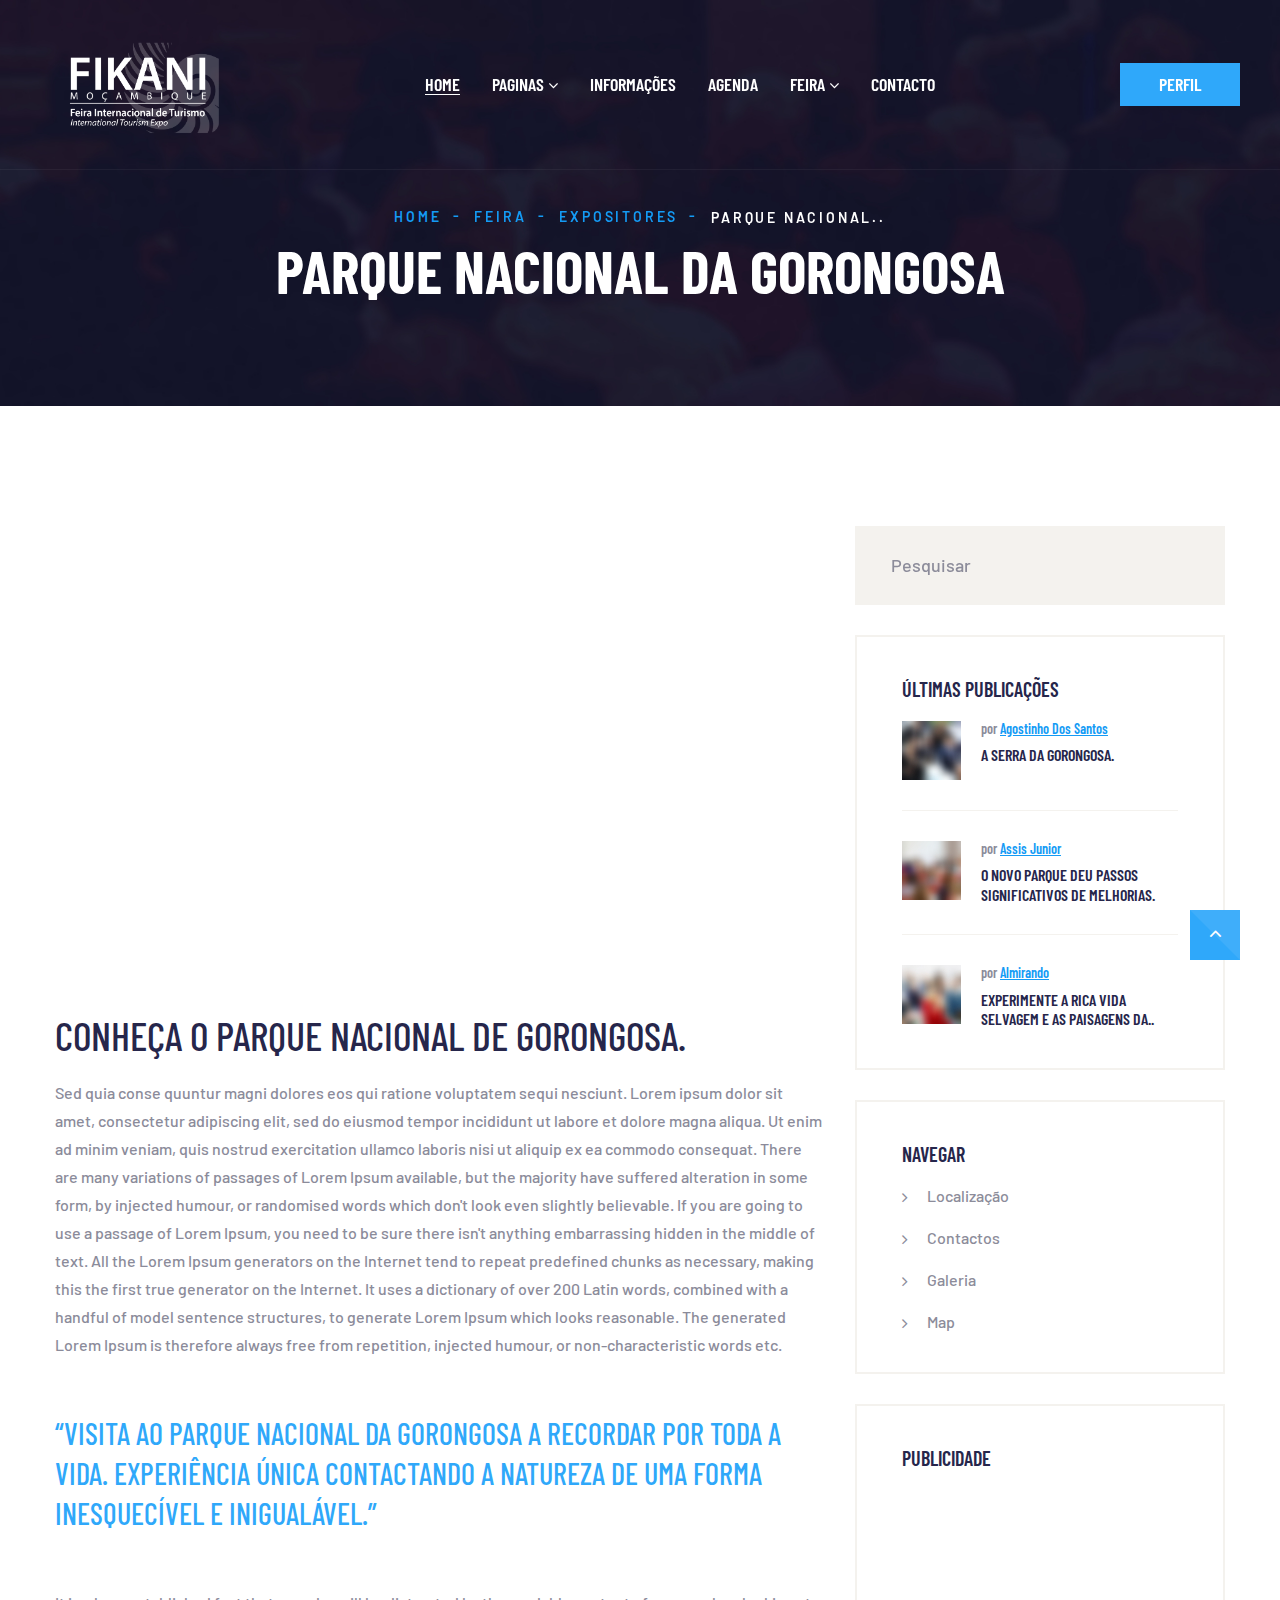
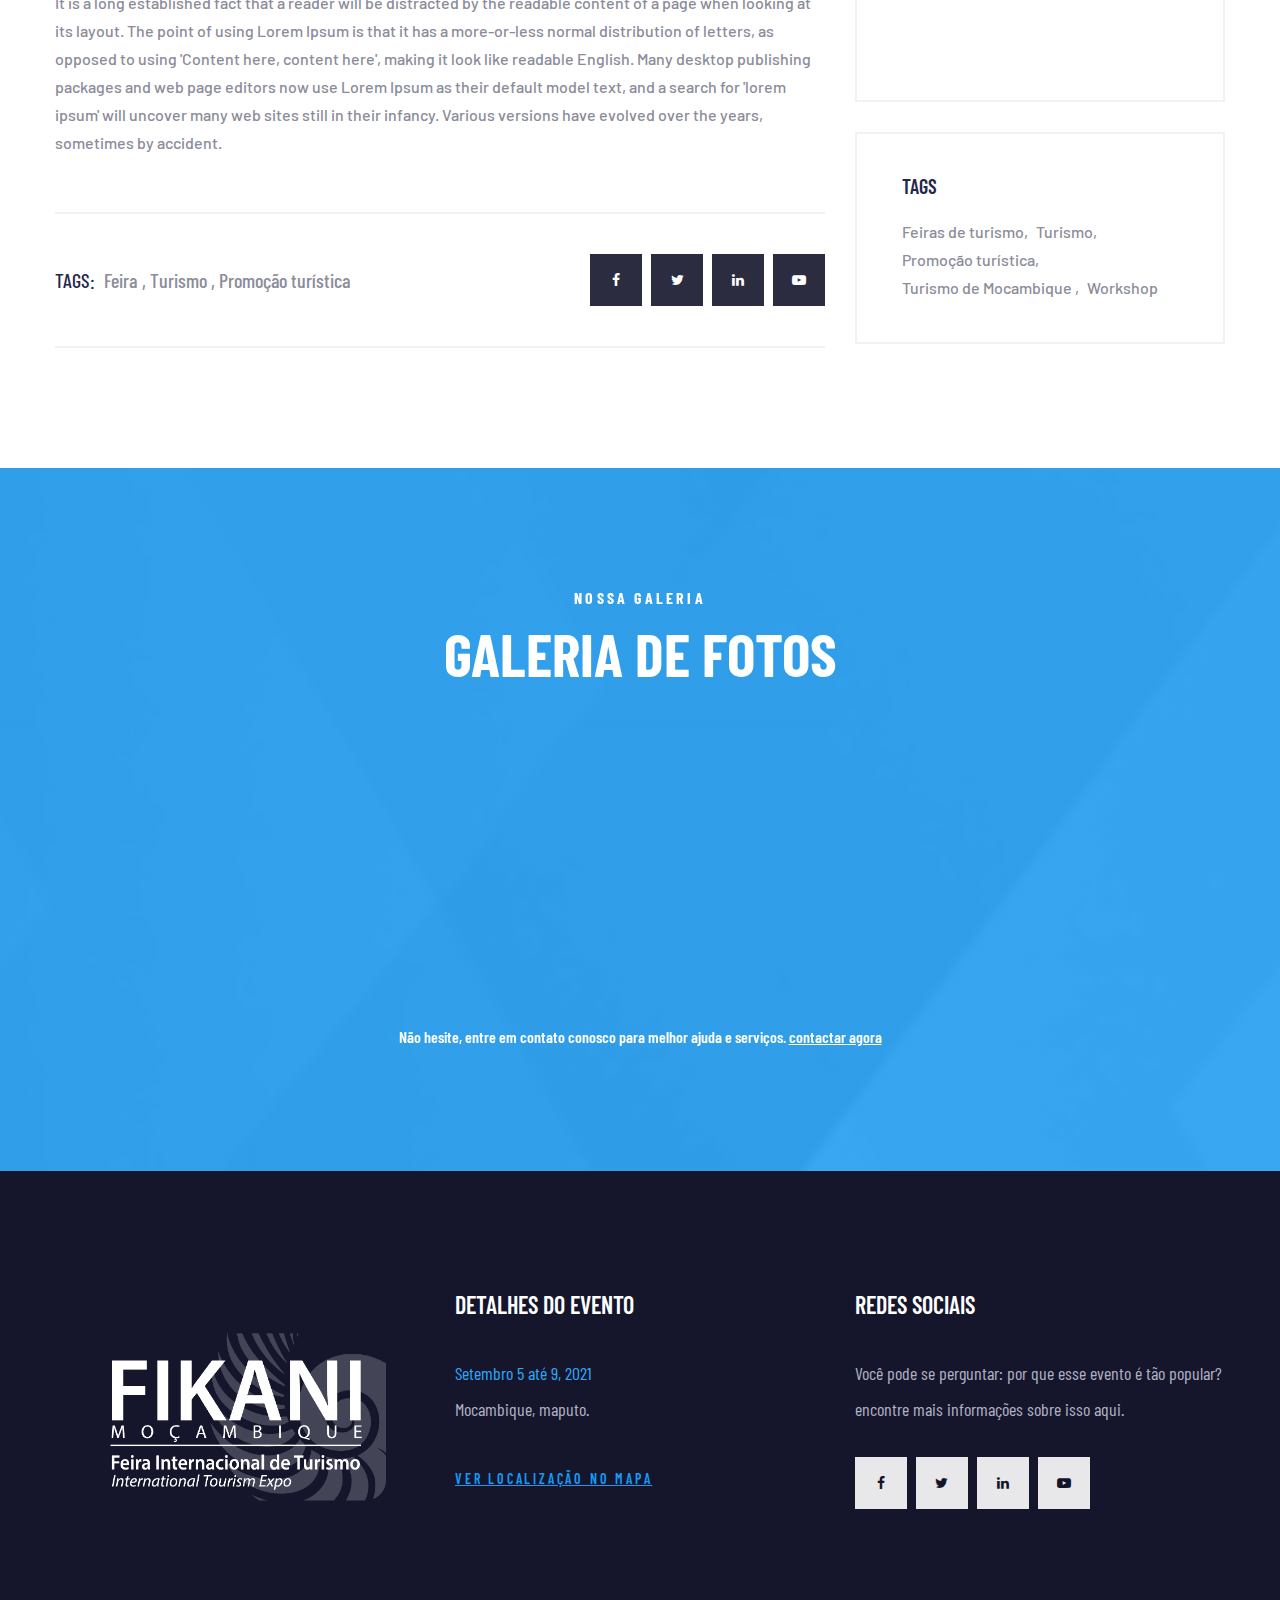
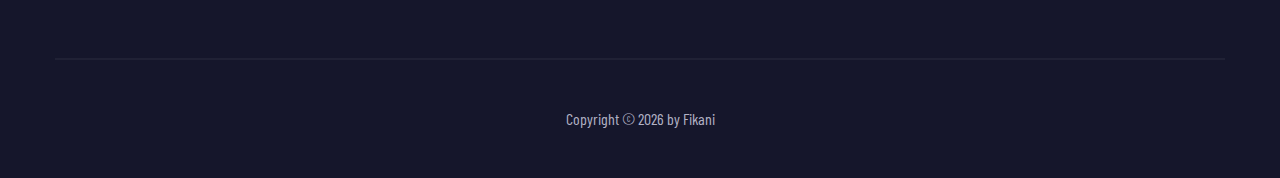
<file: site/exhibitor-page.html>
<!DOCTYPE html>
<html class="wide" lang="en">
  <head>
    <title>Pagina de expositores </title>
    <meta charset="utf-8">
    <meta name="viewport" content="width=device-width, height=device-height, initial-scale=1.0">
    <meta http-equiv="X-UA-Compatible" content="IE=edge">
    <link rel="icon" href="images/logo-default.png" type="image/x-icon">
    <link rel="stylesheet" type="text/css" href="https://fonts.googleapis.com/css?family=Barlow%7CBarlow+Condensed:300,400,500,600,700,900">
    <link rel="stylesheet" href="css/bootstrap.css">
    <link rel="stylesheet" href="css/fonts.css">
    <link rel="stylesheet" href="css/style.css">
    <style>.ie-panel{display: none;background: #212121;padding: 10px 0;box-shadow: 3px 3px 5px 0 rgba(0,0,0,.3);clear: both;text-align:center;position: relative;z-index: 1;} html.ie-10 .ie-panel, html.lt-ie-10 .ie-panel {display: block;}</style>
  </head>
  <body>
    <div class="ie-panel"><a href="http://windows.microsoft.com/en-US/internet-explorer/"><img src="images/ie8-panel/warning_bar_0000_us.jpg" height="42" width="820" alt="You are using an outdated browser. For a faster, safer browsing experience, upgrade for free today."></a></div>
    <div class="preloader">
      <div class="preloader-body">
        <div class="cssload-container">
          <div class="cssload-speeding-wheel"></div>
        </div>
        <p>Carregando...</p>
      </div>
    </div>
    <div class="page">
      <!-- Section Header Default-->
      <header class="section page-header">
        <!--RD Navbar-->
        <div class="rd-navbar-wrap">
          <nav class="rd-navbar rd-navbar-classic" data-layout="rd-navbar-fixed" data-sm-layout="rd-navbar-fixed" data-md-layout="rd-navbar-fixed" data-md-device-layout="rd-navbar-fixed" data-lg-layout="rd-navbar-static" data-lg-device-layout="rd-navbar-static" data-xl-layout="rd-navbar-static" data-xl-device-layout="rd-navbar-static" data-xxl-layout="rd-navbar-static" data-xxl-device-layout="rd-navbar-static" data-lg-stick-up-offset="46px" data-xl-stick-up-offset="46px" data-xxl-stick-up-offset="76px" data-lg-stick-up="true" data-xl-stick-up="true" data-xxl-stick-up="true">
            <div class="rd-navbar-collapse-toggle rd-navbar-fixed-element-1" data-rd-navbar-toggle=".rd-navbar-collapse"><span></span></div>
            <div class="rd-navbar-main-outer">
              <div class="rd-navbar-main">
                <!--RD Navbar Panel-->
                <div class="rd-navbar-panel">
                  <!--RD Navbar Toggle-->
                  <button class="rd-navbar-toggle" data-rd-navbar-toggle=".rd-navbar-nav-wrap"><span></span></button>
                  <!--RD Navbar Brand-->
                  <div class="rd-navbar-brand">
                    <!--Brand--><a class="brand" href="index.html"><img class="brand-logo-dark" src="images/logo-default.png" srcset="images/logo-default@2x.png 2x" alt="Voelas"/><img class="brand-logo-light" src="images/logo-default.png" srcset="images/logo-inverse@2x.png 2x" alt="Voelas"/></a>
                  </div>
                </div>
                <!-- Rd Navbar Navigation-->
                <div class="rd-navbar-main-element">
                  <div class="rd-navbar-nav-wrap">
                    <ul class="rd-navbar-nav">
                      <li class="rd-nav-item active"><a class="rd-nav-link" href="index.html">Home</a>
                       
                      </li>
                      <li class="rd-nav-item"><a class="rd-nav-link" href="#">Paginas</a>
                        <ul class="rd-menu rd-navbar-megamenu">
                          <li class="rd-megamenu-item">
                            <ul class="rd-megamenu-list">
                              <li class="rd-megamenu-list-item"><a class="rd-megamenu-list-link" href="about.html">Sobre</a></li>
                              <li class="rd-megamenu-list-item"><a class="rd-megamenu-list-link" href="pricing.html">Pricing</a></li>
                              <li class="rd-megamenu-list-item"><a class="rd-megamenu-list-link" href="gallery.html">Gallery</a></li>
                              <li class="rd-megamenu-list-item"><a class="rd-megamenu-list-link" href="become-a-sponsor.html">Become a sponsor</a></li>
                              <li class="rd-megamenu-list-item"><a class="rd-megamenu-list-link" href="sponsors.html">Sponsors</a></li>
                            </ul>
                          </li>
                          <li class="rd-megamenu-item">
                            <ul class="rd-megamenu-list">
                              <li class="rd-megamenu-list-item"><a class="rd-megamenu-list-link" href="typography.html">Typography</a></li>
                              <li class="rd-megamenu-list-item"><a class="rd-megamenu-list-link" href="buttons.html">Buttons</a></li>
                              <li class="rd-megamenu-list-item"><a class="rd-megamenu-list-link" href="forms.html">Forms</a></li>
                              <li class="rd-megamenu-list-item"><a class="rd-megamenu-list-link" href="progress-bars.html">Progress bars</a></li>
                              <li class="rd-megamenu-list-item"><a class="rd-megamenu-list-link" href="tables.html">Tables</a></li>
                              <li class="rd-megamenu-list-item"><a class="rd-megamenu-list-link" href="grid-system.html">Grid system</a></li>
                            </ul>
                          </li>
                          <li class="rd-megamenu-item">
                            <ul class="rd-megamenu-list">
                              <li class="rd-megamenu-list-item"><a class="rd-megamenu-list-link" href="404.html">404</a></li>
                              <li class="rd-megamenu-list-item"><a class="rd-megamenu-list-link" href="503.html">503</a></li>
                              <li class="rd-megamenu-list-item"><a class="rd-megamenu-list-link" href="privacy-policy.html">Privacy policy</a></li>
                              <li class="rd-megamenu-list-item"><a class="rd-megamenu-list-link" href="under-construction.html">Under Construction</a></li>
                              <li class="rd-megamenu-list-item"><a class="rd-megamenu-list-link" href="search-results.html">Search results</a></li>
                            </ul>
                          </li>
                        </ul>
                      </li>
                      <li class="rd-nav-item"><a class="rd-nav-link" href="speakers.html">Informações</a>
                      </li>
                      <li class="rd-nav-item"><a class="rd-nav-link" href="schedule.html">Agenda</a>
                      </li>
                      <li class="rd-nav-item"><a class="rd-nav-link" href="/confer.html">Feira</a>
                        <ul class="rd-menu rd-navbar-dropdown">
                          <li class="rd-dropdown-item"><a class="rd-dropdown-link" href="/exhibitor.html">Exposição</a>
                          </li>
                          <li class="rd-dropdown-item"><a class="rd-dropdown-link" href="/confer-live.html">Conferência</a>
                          </li>
                          <li class="rd-dropdown-item"><a class="rd-dropdown-link" href="/webinar.html">Webinar</a>
 
                        </ul>
                      </li>
                      <li class="rd-nav-item"><a class="rd-nav-link" href="contact.html">Contacto</a>
                      </li>
                    </ul>
                  </div>
                </div>
                <!-- RD Navbar Collapse-->
                <div class="rd-navbar-collapse"><a class="button button-primary" href="#" ><span>Perfil</span><span ></span></a>
                </div>
              </div>
            </div>
          </nav>
        </div>
      </header>
      <!-- Breadcrumbs-->
      <section class="breadcrumbs-custom bg-image context-dark" style="background-image: url(images/bg-breadcrumbs-01-1894x424.jpg);">
        <div class="container">
          <ul class="breadcrumbs-custom-path">
            <li><a href="index.html">Home</a></li>
            <li><a href="#">Feira</a></li>
            <li><a href="#">Expositores</a></li>
            <li class="active">Parque Nacional..</li>
          </ul>
          <h3 class="breadcrumbs-custom-title">Parque Nacional da Gorongosa</h3>
        </div>
      </section>
      <!-- Section Our News-->
      <section class="section section-lg bg-default">
        <div class="container">
          <div class="row row-50">
            <div class="col-lg-7 col-xl-8">
              <article class="post-single">
                <div class="post-single-img">

                <iframe width="770" height="472" src="https://www.youtube.com/embed/CXFVbxt_8M4" frameborder="0" allow="accelerometer; autoplay; clipboard-write; encrypted-media; gyroscope; picture-in-picture"  allowfullscreen></iframe>

                </div>
                <!-- <ul class="post-single-meta">
                  <li class="post-single-meta-author"><span>visitas</span> <a href="#">30</a>
                  </li>
                  <li class="post-single-meta-date">
                    <time datetime="2019-01-16">16 Jan, 2021</time>
                  </li>
                  <li class="post-single-meta-comments"><span>2 Comentarios</span></li>
                </ul> -->
                <h3 class="post-single-title">Conheça o Parque Nacional de Gorongosa.</h3>
                <p class="post-single-text">Sed quia conse quuntur magni dolores eos qui ratione voluptatem sequi nesciunt. Lorem ipsum dolor sit amet, consectetur adipiscing elit, sed do eiusmod tempor incididunt ut labore et dolore magna aliqua. Ut enim ad minim veniam, quis nostrud exercitation ullamco laboris nisi ut aliquip ex ea commodo consequat. There are many variations of passages of Lorem Ipsum available, but the majority have suffered alteration in some form, by injected humour, or randomised words which don't look even slightly believable. If you are going to use a passage of Lorem Ipsum, you need to be sure there isn't anything embarrassing hidden in the middle of text. All the Lorem Ipsum generators on the Internet tend to repeat predefined chunks as necessary, making this the first true generator on the Internet. It uses a dictionary of over 200 Latin words, combined with a handful of model sentence structures, to generate Lorem Ipsum which looks reasonable. The generated Lorem Ipsum is therefore always free from repetition, injected humour, or non-characteristic words etc.</p>
                <p class="post-single-quote heading-4">“Visita ao Parque Nacional da Gorongosa a recordar por toda a vida.
                    Experiência única contactando a natureza de uma forma inesquecível e inigualável.”</p>
                <p class="post-single-text">It is a long established fact that a reader will be distracted by the readable content of a page when looking at its layout. The point of using Lorem Ipsum is that it has a more-or-less normal distribution of letters, as opposed to using 'Content here, content here', making it look like readable English. Many desktop publishing packages and web page editors now use Lorem Ipsum as their default model text, and a search for 'lorem ipsum' will uncover many web sites still in their infancy. Various versions have evolved over the years, sometimes by accident.</p>
                <div class="post-single-social">
                  <div class="row row-20 align-items-center">
                    <div class="col-sm-6">
                      <dl class="post-single-terms">
                        <dt>Tags:</dt>
                        <dd><a href="#">Feira</a> <span>,</span> <a href="#">Turismo</a> <span>,</span> <a href="#">Promoção turística</a>
                        </dd>
                      </dl>
                    </div>
                    <div class="col-sm-6 text-sm-right">
                      <ul class="list-inline list-inline-xs">
                        <li><a class="icon icon-rect icon-xs icon-white fa-facebook" href="#" data-triangle=".icon-rect-overlay">
                            <div class="icon-rect-overlay"></div></a></li>
                        <li><a class="icon icon-rect icon-xs icon-white fa-twitter" href="#" data-triangle=".icon-rect-overlay">
                            <div class="icon-rect-overlay"></div></a></li>
                        <li><a class="icon icon-rect icon-xs icon-white fa-linkedin" href="#" data-triangle=".icon-rect-overlay">
                            <div class="icon-rect-overlay"></div></a></li>
                        <li><a class="icon icon-rect icon-xs icon-white fa-youtube-play" href="#" data-triangle=".icon-rect-overlay">
                            <div class="icon-rect-overlay"></div></a></li>
                      </ul>
                    </div>
                  </div>
                </div>
            
                
            </div>
            <div class="col-lg-5 col-xl-4">
              <div class="row row-30">
                <div class="col-lg-12">
                  <form class="rd-form rd-search rd-form-inline" action="search-results.html" method="GET">
                    <div class="form-wrap">
                      <label class="form-label" for="rd-search-form-input">Pesquisar</label>
                      <input class="form-input" id="rd-search-form-input" type="text" name="s" autocomplete="off">
                    </div>
                  </form>
                </div>
                <div class="col-sm-7 col-md-6 col-lg-12">
                  <div class="post-aside">
                    <h5 class="post-aside-title"> ÚLTIMAS PUBLICAÇÕES</h5>
                    <div class="post-aside-content">
                      <div class="post-mini">
                        <div class="unit">
                          <div class="unit-left"><img src="images/single-news-05-59x59.jpg" alt="" width="59" height="59"/>
                          </div>
                          <div class="unit-body">
                            <p class="post-mini-author"> por <a href="#">Agostinho Dos Santos</a>
                            </p>
                            <p class="post-mini-title"><a href="#">A Serra da Gorongosa.</a></p>
                          </div>
                        </div>
                      </div>
                      <div class="post-mini">
                        <div class="unit">
                          <div class="unit-left"><img src="images/single-news-06-59x59.jpg" alt="" width="59" height="59"/>
                          </div>
                          <div class="unit-body">
                            <p class="post-mini-author">por <a href="#">Assis Junior</a>
                            </p>
                            <p class="post-mini-title"><a href="#">O novo Parque deu passos significativos de melhorias.</a></p>
                          </div>
                        </div>
                      </div>
                      <div class="post-mini">
                        <div class="unit">
                          <div class="unit-left"><img src="images/single-news-07-59x59.jpg" alt="" width="59" height="59"/>
                          </div>
                          <div class="unit-body">
                            <p class="post-mini-author">por <a href="#">Almirando</a>
                            </p>
                            <p class="post-mini-title"><a href="#">Experimente a rica vida selvagem e as paisagens da..</a></p>
                          </div>
                        </div>
                      </div>
                    </div>
                  </div>
                </div>
                <div class="col-sm-5 col-md-6 col-lg-12">
                  <div class="post-aside">
                    <h5 class="post-aside-title">Navegar</h5>
                    <div class="post-aside-content">
                      <ul class="list-marked">
                        <li><a href="#">Localização</a></li>
                        <li><a href="contact-exhibitor.html">Contactos</a></li>
                        <li><a href="#gallery">Galeria</a></li>
                        <li><a href="#">Map</a></li>
                      </ul>
                    </div>
                  </div>
                </div>
                <div class="col-sm-7 col-md-6 col-lg-12">
                  <div class="post-aside">
                    <h5 class="post-aside-title">Publicidade</h5>
                    <div class="post-aside-content" style="height: 170px;">
                      
                    </div>
                  </div>
                </div>
                <div class="col-sm-5 col-md-6 col-lg-12">
                  <div class="post-aside">
                    <h5 class="post-aside-title">Tags</h5>
                    <div class="post-aside-content">
                      <ul class="post-aside-list-tag">
                        <li><a href="#">Feiras de turismo</a></li>
                        <li><a href="#">Turismo</a></li>
                        <li><a href="#">Promoção turística</a></li>
                        <li><a href="#">Turismo de Mocambique </a></li>
                        <li><a href="#">Workshop</a></li>
                      </ul>
                    </div>
                  </div>
                </div>
              </div>
            </div>
          </div>
        </div>
      </section>

      <!-- Section Photo Gallery-->
      <section class="parallax-container section" data-parallax-img="images/bg-parallax-03-1894x1662.jpg" id="gallery">
        <div class="parallax-content section-lg context-dark text-center parallax-overlay-gradient-primary-1">
          <div class="container container-wide">
            <h6>Nossa galeria</h6>
            <h3>Galeria de fotos</h3>
            <div class="row row-ten row-narrow row-30 row-lg-50 justify-content-center" data-lightgallery="group">
              <div class="col-sm-4 col-md-3 col-lg-2">
                <div class="wow">
                  <div>
                    <!-- Gallery Thumbnail--><a class="thumbnail" href="images/expo/Expositor-Parque Nacional da Gorongosa.jpg" data-lightgallery="item" data-triangle=".thumbnail-overlay"><span class="thumbnail-overlay"></span><span class="thumbnail-icon"></span><img src="images/expo/Expositor-Parque Nacional da Gorongosa.jpg" alt="" width="298" height="343"/></a>
                  </div>
                </div>
              </div>
              <div class="col-sm-4 col-md-3 col-lg-2">
                <div class="wow">
                  <div>
                    <!-- Gallery Thumbnail--><a class="thumbnail" href="images/expo/Expositor-Hotel Maputo.jpg" data-lightgallery="item" data-triangle=".thumbnail-overlay"><span class="thumbnail-overlay"></span><span class="thumbnail-icon"></span><img src="images/expo/Expositor-Hotel Maputo.jpg" alt="" width="298" height="343"/></a>
                  </div>
                </div>
              </div>
              <div class="col-sm-4 col-md-3 col-lg-2">
                <div class="wow">
                  <div>
                    <!-- Gallery Thumbnail--><a class="thumbnail" href="images/expo/Expositor-Southern Sun Maputo.jpg" data-lightgallery="item" data-triangle=".thumbnail-overlay"><span class="thumbnail-overlay"></span><span class="thumbnail-icon"></span><img src="images/expo/Expositor-Southern Sun Maputo.jpg" alt="" width="298" height="343"/></a>
                  </div>
                </div>
              </div>
              <div class="col-sm-4 col-md-3 col-lg-2">
                <div class="wow">
                  <div>
                    <!-- Gallery Thumbnail--><a class="thumbnail" href="images/expo/Expositor- reserva do Niassa.jpg" data-lightgallery="item" data-triangle=".thumbnail-overlay"><span class="thumbnail-overlay"></span><span class="thumbnail-icon"></span><img src="images/expo/Expositor- reserva do Niassa.jpg" alt="" width="298" height="343"/></a>
                  </div>
                </div>
              </div>
              <div class="col-sm-4 col-md-3 col-lg-2">
                <div class="wow">
                  <div>
                    <!-- Gallery Thumbnail--><a class="thumbnail" href="images/expo/Expositor-Ilha de ilha de benguerra.jpg" data-lightgallery="item" data-triangle=".thumbnail-overlay"><span class="thumbnail-overlay"></span><span class="thumbnail-icon"></span><img src="images/expo/Expositor-Ilha de ilha de benguerra.jpg" alt="" width="298" height="343"/></a>
                  </div>
                </div>
              </div>
              <div class="col-xl-12">
                <p class="font-weight-sbold font-secondary"><span>Não hesite, entre em contato conosco para melhor ajuda e serviços.</span> <a class="link-inline" href="/contact-exhibitor.html">contactar agora</a>
                </p>
              </div>
            </div>
          </div>
        </div>
      </section>
      <!-- contact start  -->

      <!-- contact end -->
    <!-- Section Pre Footer-->
    <section class="section section-lg bg-gray-900">
        <div class="container">
          <div class="row row-30">
            <div class="col-xs-10 col-lg-4 align-self-center"><a class="brand" href="index.html"><img class="brand-logo-light" src="images/logo-default.png" srcset="images/logo-default.png 2x" alt="Voelas"></a></div>
            <div class="col-xs-10 col-sm-6 col-lg-4">
              <h5><span class="big font-weight-sbold">DETALHES DO EVENTO</span></h5>
              <div class="event-detail">
                <p class="event-detail-time big">
                  <time data-splitting datetime="2019-01-05">Setembro 5 até 9, 2021</time>
                </p>
                <p class="event-detail-address big" data-splitting>Mocambique, maputo.</p><a class="event-detail-link" href="contact.html">Ver localização no mapa</a>
              </div>
            </div>
            <div class="col-xs-10 col-sm-6 col-lg-4">
              <h5><span class="big font-weight-sbold">Redes sociais</span></h5>
              <div class="event-detail">
                <p class="big">Você pode se perguntar: por que esse evento é tão popular? <br class="d-none d-xl-block"> encontre mais informações sobre isso aqui.
                </p>
                <ul class="list-inline list-inline-xs">
                  <li data-wow-delay=".2s"><a class="icon icon-rect icon-xs icon-white fa-facebook" href="#" data-triangle=".icon-rect-overlay">
                      <div class="icon-rect-overlay"></div></a></li>
                  <li data-wow-delay=".35s"><a class="icon icon-rect icon-xs icon-white fa-twitter" href="#" data-triangle=".icon-rect-overlay">
                      <div class="icon-rect-overlay"></div></a></li>
                  <li data-wow-delay=".5s"><a class="icon icon-rect icon-xs icon-white fa-linkedin" href="#" data-triangle=".icon-rect-overlay">
                      <div class="icon-rect-overlay"></div></a></li>
                  <li data-wow-delay=".65s"><a class="icon icon-rect icon-xs icon-white fa-youtube-play" href="#" data-triangle=".icon-rect-overlay">
                      <div class="icon-rect-overlay"></div></a></li>
                </ul>
              </div>
            </div>
          </div>
        </div>
      </section>
      <!-- Divider-->
      <div class="divider divider-gray-900 text-center"></div>
      <!-- Footer Classic-->
      <footer class="section footer-classic context-dark">
        <div class="container">
          <p class="rights"><span>Copyright&nbsp;</span><span>&copy;&nbsp;</span><span class="copyright-year"></span><span>&nbsp;</span><span>by</span> <a href="#">Fikani</a>
          </p>
        </div>
      </footer>
    </div>
    <div class="snackbars" id="form-output-global"></div>
    <div class="block-with-svg-gradients">
      <svg xmlns="http://www.w3.org/2000/svg">
        <defs>
          <lineargradient id="svg-gradient-primary" x1="0%" y1="100%" x2="100%" y2="0%">
            <stop offset="0%" style="stop-color:rgb(130,46,168);stop-opacity:1"></stop>
            <stop offset="100%" style="stop-color:rgb(217,14,144);stop-opacity:1"></stop>
          </lineargradient>
        </defs>
      </svg>
    </div>
    <script src="js/core.min.js"></script>
    <script src="js/script.js"></script>
  </body>
</html>
</file>
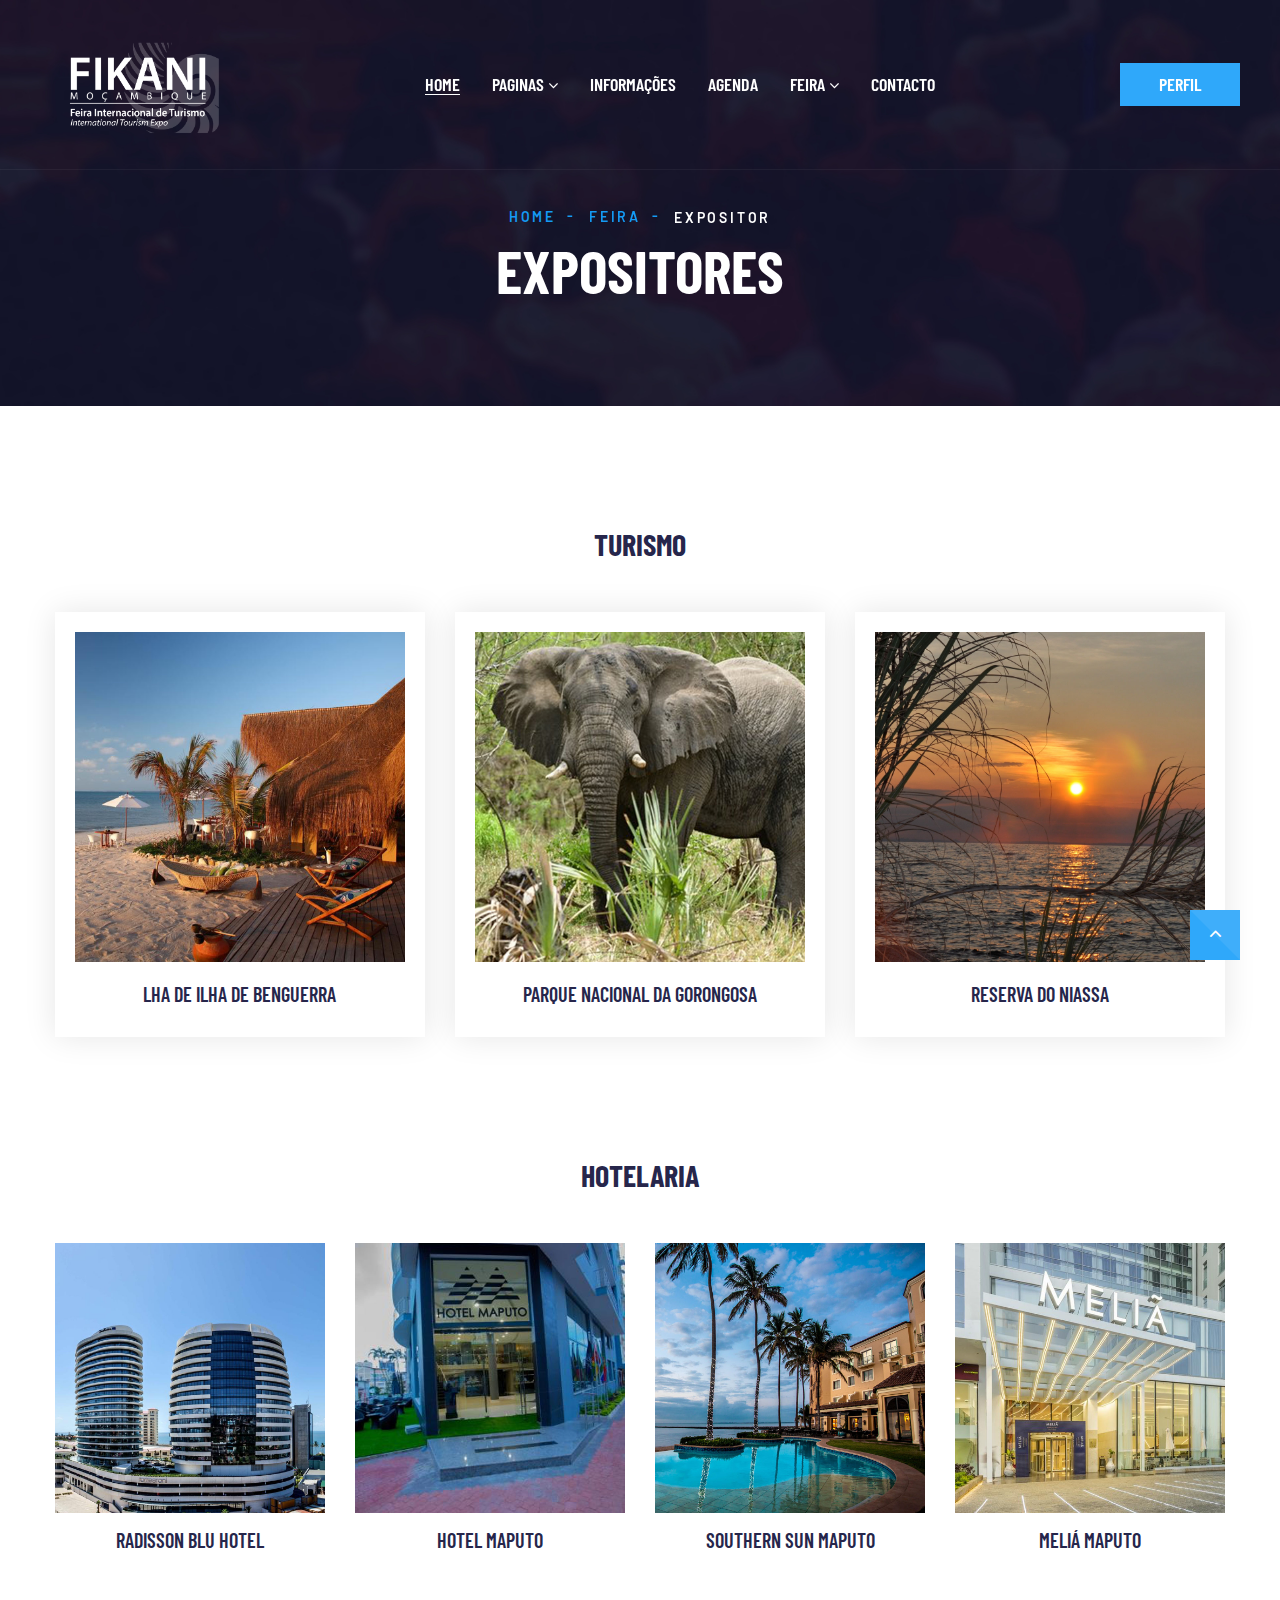
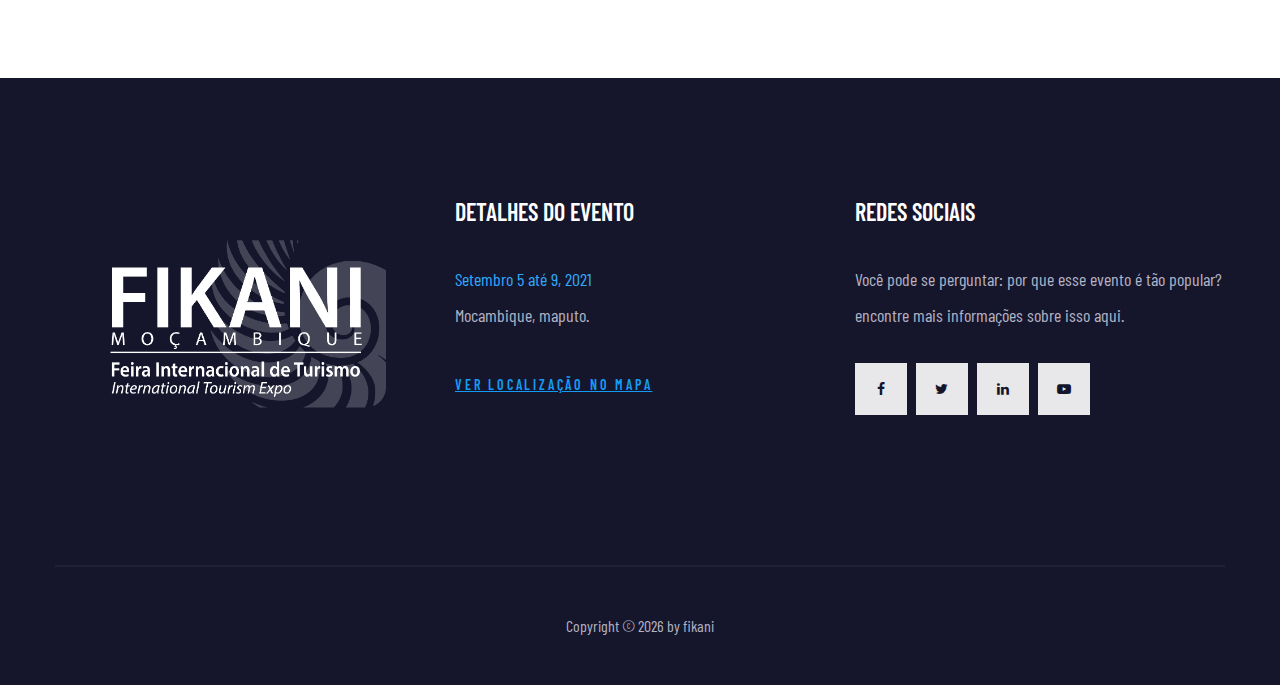
<file: site/exhibitor.html>
<!DOCTYPE html>
<html class="wide" lang="en">
  <head>
    <title>Expositores</title>
    <meta charset="utf-8">
    <meta name="viewport" content="width=device-width, height=device-height, initial-scale=1.0">
    <meta http-equiv="X-UA-Compatible" content="IE=edge">
    <link rel="icon" href="images/favicon.ico" type="image/x-icon">
    <link rel="stylesheet" type="text/css" href="https://fonts.googleapis.com/css?family=Barlow%7CBarlow+Condensed:300,400,500,600,700,900">
    <link rel="stylesheet" href="css/bootstrap.css">
    <link rel="stylesheet" href="css/fonts.css">
    <link rel="stylesheet" href="css/style.css">
    <style>.ie-panel{display: none;background: #212121;padding: 10px 0;box-shadow: 3px 3px 5px 0 rgba(0,0,0,.3);clear: both;text-align:center;position: relative;z-index: 1;} html.ie-10 .ie-panel, html.lt-ie-10 .ie-panel {display: block;}</style>
  </head>
  <body>
    <div class="ie-panel"><a href="http://windows.microsoft.com/en-US/internet-explorer/"><img src="images/ie8-panel/warning_bar_0000_us.jpg" height="42" width="820" alt="You are using an outdated browser. For a faster, safer browsing experience, upgrade for free today."></a></div>
    <div class="preloader">
      <div class="preloader-body">
        <div class="cssload-container">
          <div class="cssload-speeding-wheel"></div>
        </div>
        <p>Carregando...</p>
      </div>
    </div>
    <div class="page">
     <!-- Section Header Default-->
     <header class="section page-header">
      <!--RD Navbar-->
      <div class="rd-navbar-wrap">
        <nav class="rd-navbar rd-navbar-classic" data-layout="rd-navbar-fixed" data-sm-layout="rd-navbar-fixed" data-md-layout="rd-navbar-fixed" data-md-device-layout="rd-navbar-fixed" data-lg-layout="rd-navbar-static" data-lg-device-layout="rd-navbar-static" data-xl-layout="rd-navbar-static" data-xl-device-layout="rd-navbar-static" data-xxl-layout="rd-navbar-static" data-xxl-device-layout="rd-navbar-static" data-lg-stick-up-offset="46px" data-xl-stick-up-offset="46px" data-xxl-stick-up-offset="76px" data-lg-stick-up="true" data-xl-stick-up="true" data-xxl-stick-up="true">
          <div class="rd-navbar-collapse-toggle rd-navbar-fixed-element-1" data-rd-navbar-toggle=".rd-navbar-collapse"><span></span></div>
          <div class="rd-navbar-main-outer">
            <div class="rd-navbar-main">
              <!--RD Navbar Panel-->
              <div class="rd-navbar-panel">
                <!--RD Navbar Toggle-->
                <button class="rd-navbar-toggle" data-rd-navbar-toggle=".rd-navbar-nav-wrap"><span></span></button>
                <!--RD Navbar Brand-->
                <div class="rd-navbar-brand">
                  <!--Brand--><a class="brand" href="index.html"><img class="brand-logo-dark" src="images/logo-default.png" srcset="images/logo-default@2x.png 2x" alt="Voelas"/><img class="brand-logo-light" src="images/logo-default.png" srcset="images/logo-inverse@2x.png 2x" alt="Voelas"/></a>
                </div>
              </div>
              <!-- Rd Navbar Navigation-->
              <div class="rd-navbar-main-element">
                <div class="rd-navbar-nav-wrap">
                  <ul class="rd-navbar-nav">
                    <li class="rd-nav-item active"><a class="rd-nav-link" href="index.html">Home</a>
                     
                    </li>
                    <li class="rd-nav-item"><a class="rd-nav-link" href="#">Paginas</a>
                      <ul class="rd-menu rd-navbar-megamenu">
                        <li class="rd-megamenu-item">
                          <ul class="rd-megamenu-list">
                            <li class="rd-megamenu-list-item"><a class="rd-megamenu-list-link" href="about.html">Sobre</a></li>
                            <li class="rd-megamenu-list-item"><a class="rd-megamenu-list-link" href="pricing.html">Pricing</a></li>
                            <li class="rd-megamenu-list-item"><a class="rd-megamenu-list-link" href="gallery.html">Gallery</a></li>
                            <li class="rd-megamenu-list-item"><a class="rd-megamenu-list-link" href="become-a-sponsor.html">Become a sponsor</a></li>
                            <li class="rd-megamenu-list-item"><a class="rd-megamenu-list-link" href="sponsors.html">Sponsors</a></li>
                          </ul>
                        </li>
                        <li class="rd-megamenu-item">
                          <ul class="rd-megamenu-list">
                            <li class="rd-megamenu-list-item"><a class="rd-megamenu-list-link" href="typography.html">Typography</a></li>
                            <li class="rd-megamenu-list-item"><a class="rd-megamenu-list-link" href="buttons.html">Buttons</a></li>
                            <li class="rd-megamenu-list-item"><a class="rd-megamenu-list-link" href="forms.html">Forms</a></li>
                            <li class="rd-megamenu-list-item"><a class="rd-megamenu-list-link" href="progress-bars.html">Progress bars</a></li>
                            <li class="rd-megamenu-list-item"><a class="rd-megamenu-list-link" href="tables.html">Tables</a></li>
                            <li class="rd-megamenu-list-item"><a class="rd-megamenu-list-link" href="grid-system.html">Grid system</a></li>
                          </ul>
                        </li>
                        <li class="rd-megamenu-item">
                          <ul class="rd-megamenu-list">
                            <li class="rd-megamenu-list-item"><a class="rd-megamenu-list-link" href="404.html">404</a></li>
                            <li class="rd-megamenu-list-item"><a class="rd-megamenu-list-link" href="503.html">503</a></li>
                            <li class="rd-megamenu-list-item"><a class="rd-megamenu-list-link" href="privacy-policy.html">Privacy policy</a></li>
                            <li class="rd-megamenu-list-item"><a class="rd-megamenu-list-link" href="under-construction.html">Under Construction</a></li>
                            <li class="rd-megamenu-list-item"><a class="rd-megamenu-list-link" href="search-results.html">Search results</a></li>
                          </ul>
                        </li>
                      </ul>
                    </li>
                    <li class="rd-nav-item"><a class="rd-nav-link" href="info.html">Informações</a>
                    </li>
                    <li class="rd-nav-item"><a class="rd-nav-link" href="schedule.html">Agenda</a>
                    </li>
                    <li class="rd-nav-item"><a class="rd-nav-link" href="confer.html">Feira</a>
                      <ul class="rd-menu rd-navbar-dropdown">
                        <li class="rd-dropdown-item"><a class="rd-dropdown-link" href="exhibitor.html">Exposição</a>
                        </li>
                        <li class="rd-dropdown-item"><a class="rd-dropdown-link" href="confer-live.html">Conferência</a>
                        </li>
                        <li class="rd-dropdown-item"><a class="rd-dropdown-link" href="webinar.html">Webinar</a>

                      </ul>
                    </li>
                    <li class="rd-nav-item"><a class="rd-nav-link" href="contact.html">Contacto</a>
                    </li>
                  </ul>
                </div>
              </div>
              <!-- RD Navbar Collapse-->
              <div class="rd-navbar-collapse"><a class="button button-primary" href="#" ><span>Perfil</span><span ></span></a>
              </div>
            </div>
          </div>
        </nav>
      </div>
    </header>
      <!-- Breadcrumbs-->
      <section class="breadcrumbs-custom bg-image context-dark" style="background-image: url(images/bg-breadcrumbs-01-1894x424.jpg);">
        <div class="container">
          <ul class="breadcrumbs-custom-path">
            <li><a href="index.html">Home</a></li>
            <li><a href="index.html">Feira</a></li>
            <li class="active">Expositor</li>
          </ul>
          <h3 class="breadcrumbs-custom-title">Expositores</h3>
        </div>
      </section>
      <!-- Section Senior Speakers-->
      <section class="section section-lg bg-default text-center">
        <div class="container">
          <h4 class="font-weight-bold">Turismo</h4>
          <div class="row row-30">
            <div class="col-md-6 col-lg-4">
              <!-- Speaker-->
              <div class="speaker">
                <div class="speaker-img">
                   <div class="speaker-overlay"></div><a href="/exhibitor-page.html"><img src="images/expo/Expositor-Ilha de ilha de benguerra.jpg" alt="" width="330" height="354"/></a>
                 
                </div>
                <h5 class="speaker-title"><a href="/exhibitor-page.html">lha de ilha de benguerra</a></h5>
                <p class="speaker-position"></p>
              </div>
            </div>
            <div class="col-md-6 col-lg-4">
              <!-- Speaker-->
              <div class="speaker">
                <div class="speaker-img">
                   <div class="speaker-overlay"></div><a href="/exhibitor-page.html"><img src="images/expo/Expositor-Parque Nacional da Gorongosa.jpg" alt="" width="330" height="354"/></a>
                 
                </div>
                <h5 class="speaker-title"><a href="/exhibitor-page.html">Parque Nacional da Gorongosa</a></h5>
                <p class="speaker-position"> </p>
              </div>
            </div>
            <div class="col-md-6 col-lg-4">
              <!-- Speaker-->
              <div class="speaker">
                <div class="speaker-img">
                   <div class="speaker-overlay"></div><a href="/exhibitor-page.html"><img src="images/expo/Expositor- reserva do Niassa.jpg" alt="" width="330" height="354"/></a>
                </div>
                <h5 class="speaker-title"><a href="/exhibitor-page.html">Reserva do Niassa</a></h5>
                <p class="speaker-position"></p>
              </div>
            </div>
                 

          </div>
        </div>
      </section>
      <!-- Section All other speakers-->
      <section class="section section-lg bg-default text-center">
        <div class="container">
          <h4 class="font-weight-bold">Hotelaria</h4>
          <div class="row row-30">
            <div class="col-sm-6 col-lg-3">
              <!-- Speaker Classic-->
              <div class="speaker-classic">
                <div class="speaker-classic-img"><a href="#"><img src="images/expo/Expositor-Radisson Blu Hotel.jpg" alt="" width="270" height="303"/></a>
                 
                </div>
                <h5 class="speaker-classic-title"><a href="#">Radisson Blu Hotel</a></h5>
                <p class="speaker-classic-position"></p>
              </div>
            </div>
            <div class="col-sm-6 col-lg-3">
              <!-- Speaker Classic-->
              <div class="speaker-classic">
                <div class="speaker-classic-img"><a href="#"><img src="images/expo/Expositor-Hotel Maputo.jpg" alt="" width="270" height="303"/></a>
                
                </div>
                <h5 class="speaker-classic-title"><a href="#">Hotel Maputo</a></h5>
                <p class="speaker-classic-position"></p>
              </div>
            </div>
            <div class="col-sm-6 col-lg-3">
              <!-- Speaker Classic-->
              <div class="speaker-classic">
                <div class="speaker-classic-img"><a href="#"><img src="images/expo/Expositor-Southern Sun Maputo.jpg" alt="" width="270" height="303"/></a>
                 
                </div>
                <h5 class="speaker-classic-title"><a href="#">Southern Sun Maputo</a></h5>
                <p class="speaker-classic-position"></p>
              </div>
            </div>

            <div class="col-sm-6 col-lg-3">
                <!-- Speaker Classic-->
                <div class="speaker-classic">
                  <div class="speaker-classic-img"><a href="#"><img src="images/expo/Expositor-Melia.jpg" alt="" width="270" height="303"/></a>
                  
                  </div>
                  <h5 class="speaker-classic-title"><a href="#">Meliá Maputo</a></h5>
                  <p class="speaker-classic-position"></p>
                </div>
              </div>
            
          </div>
        </div>
      </section>
     <!-- Section Pre Footer-->
     <section class="section section-lg bg-gray-900">
      <div class="container">
        <div class="row row-30">
          <div class="col-xs-10 col-lg-4 align-self-center"><a class="brand" href="index.html"><img class="brand-logo-light" src="images/logo-default.png" srcset="images/logo-default.png 2x" alt="Voelas"></a></div>
          <div class="col-xs-10 col-sm-6 col-lg-4">
            <h5><span class="big font-weight-sbold">DETALHES DO EVENTO</span></h5>
            <div class="event-detail">
              <p class="event-detail-time big">
                <time data-splitting datetime="2019-01-05">Setembro 5 até 9, 2021</time>
              </p>
              <p class="event-detail-address big" data-splitting>Mocambique, maputo.</p><a class="event-detail-link" href="contact.html">Ver localização no mapa</a>
            </div>
          </div>
          <div class="col-xs-10 col-sm-6 col-lg-4">
            <h5><span class="big font-weight-sbold">Redes sociais</span></h5>
            <div class="event-detail">
              <p class="big">Você pode se perguntar: por que esse evento é tão popular? <br class="d-none d-xl-block"> encontre mais informações sobre isso aqui.
              </p>
              <ul class="list-inline list-inline-xs">
                <li data-wow-delay=".2s"><a class="icon icon-rect icon-xs icon-white fa-facebook" href="#" data-triangle=".icon-rect-overlay">
                    <div class="icon-rect-overlay"></div></a></li>
                <li data-wow-delay=".35s"><a class="icon icon-rect icon-xs icon-white fa-twitter" href="#" data-triangle=".icon-rect-overlay">
                    <div class="icon-rect-overlay"></div></a></li>
                <li data-wow-delay=".5s"><a class="icon icon-rect icon-xs icon-white fa-linkedin" href="#" data-triangle=".icon-rect-overlay">
                    <div class="icon-rect-overlay"></div></a></li>
                <li data-wow-delay=".65s"><a class="icon icon-rect icon-xs icon-white fa-youtube-play" href="#" data-triangle=".icon-rect-overlay">
                    <div class="icon-rect-overlay"></div></a></li>
              </ul>
            </div>
          </div>
        </div>
      </div>
    </section>
    <!-- Divider-->
    <div class="divider divider-gray-900 text-center"></div>
    <!-- Footer Classic-->
    <footer class="section footer-classic context-dark">
      <div class="container">
        <p class="rights"><span>Copyright&nbsp;</span><span>&copy;&nbsp;</span><span class="copyright-year"></span><span>&nbsp;</span><span>by</span> <a href="#">fikani</a>
        </p>
      </div>
    </footer>
    </div>
    <div class="snackbars" id="form-output-global"></div>
    <div class="block-with-svg-gradients">
      <svg xmlns="http://www.w3.org/2000/svg">
        <defs>
          <lineargradient id="svg-gradient-primary" x1="0%" y1="100%" x2="100%" y2="0%">
            <stop offset="0%" style="stop-color:rgb(130,46,168);stop-opacity:1"></stop>
            <stop offset="100%" style="stop-color:rgb(217,14,144);stop-opacity:1"></stop>
          </lineargradient>
        </defs>
      </svg>
    </div>
    <script src="js/core.min.js"></script>
    <script src="js/script.js"></script>
  </body>
</html>
</file>
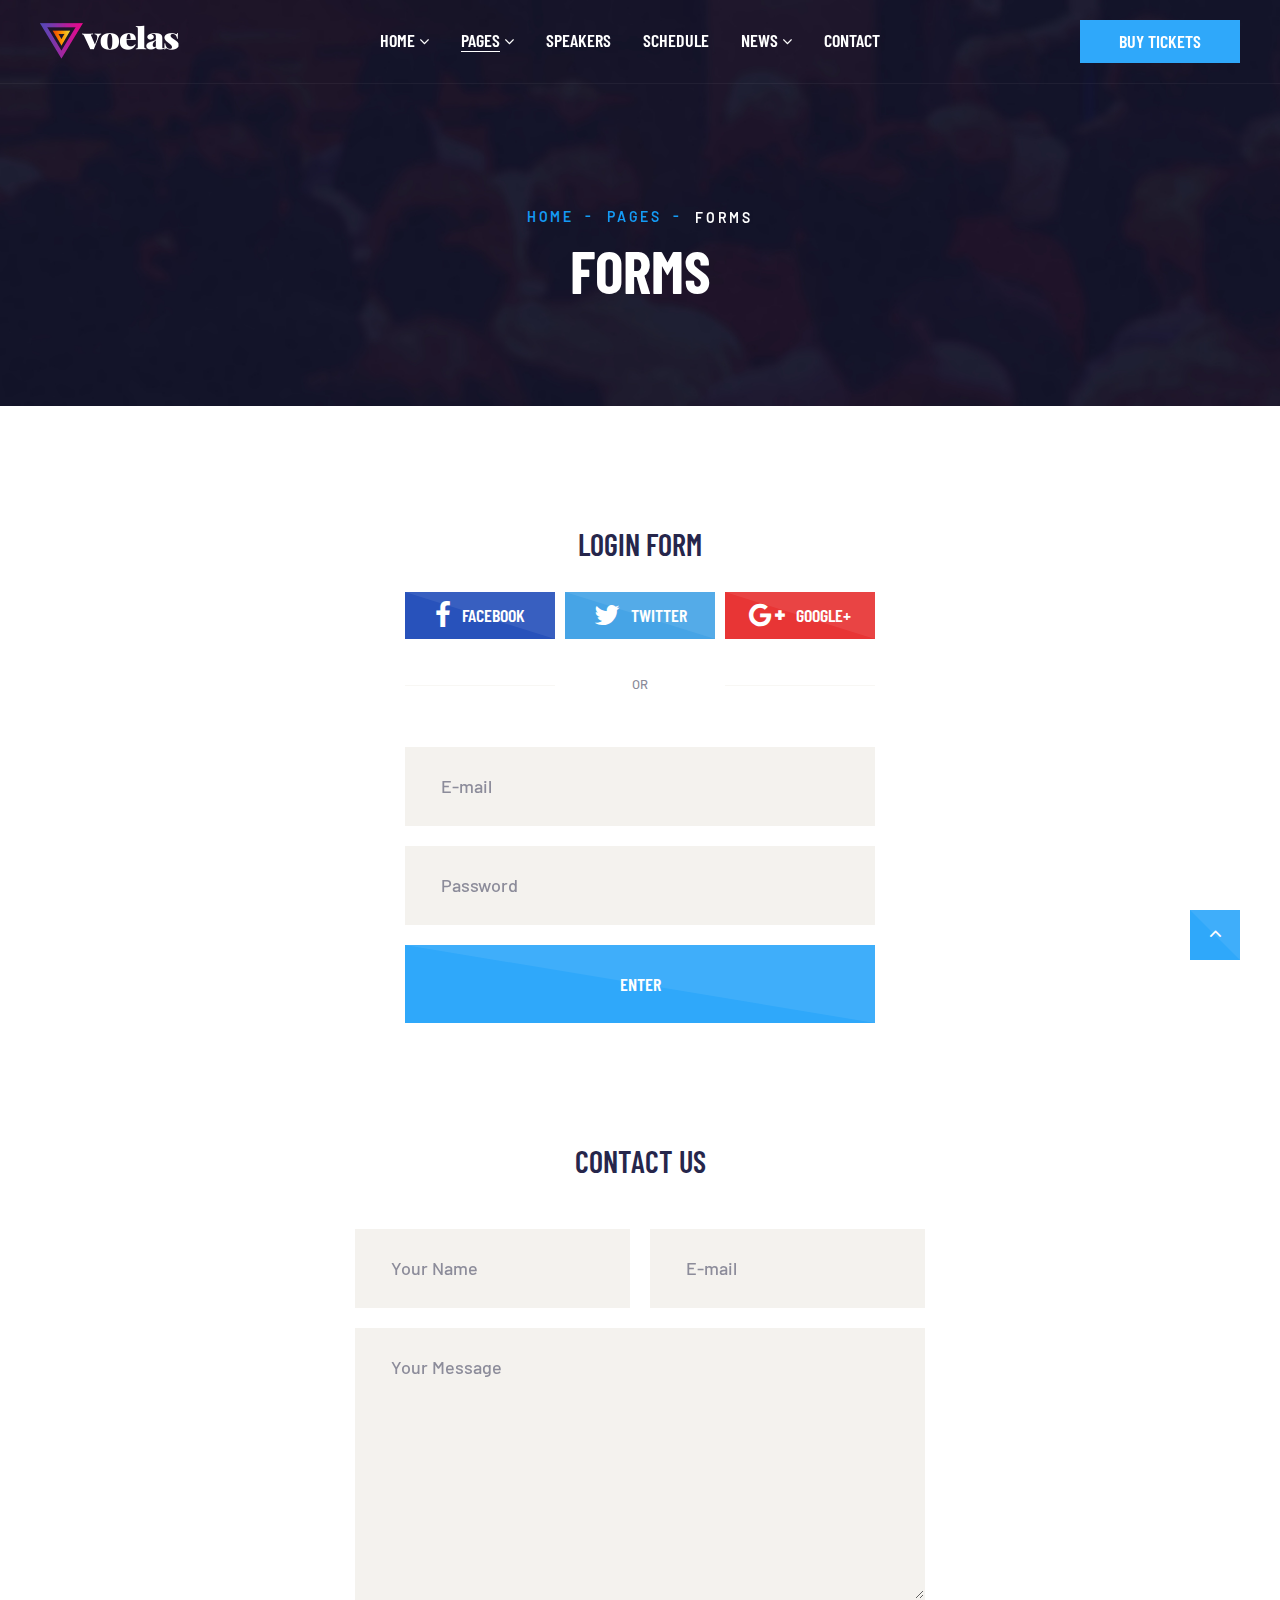
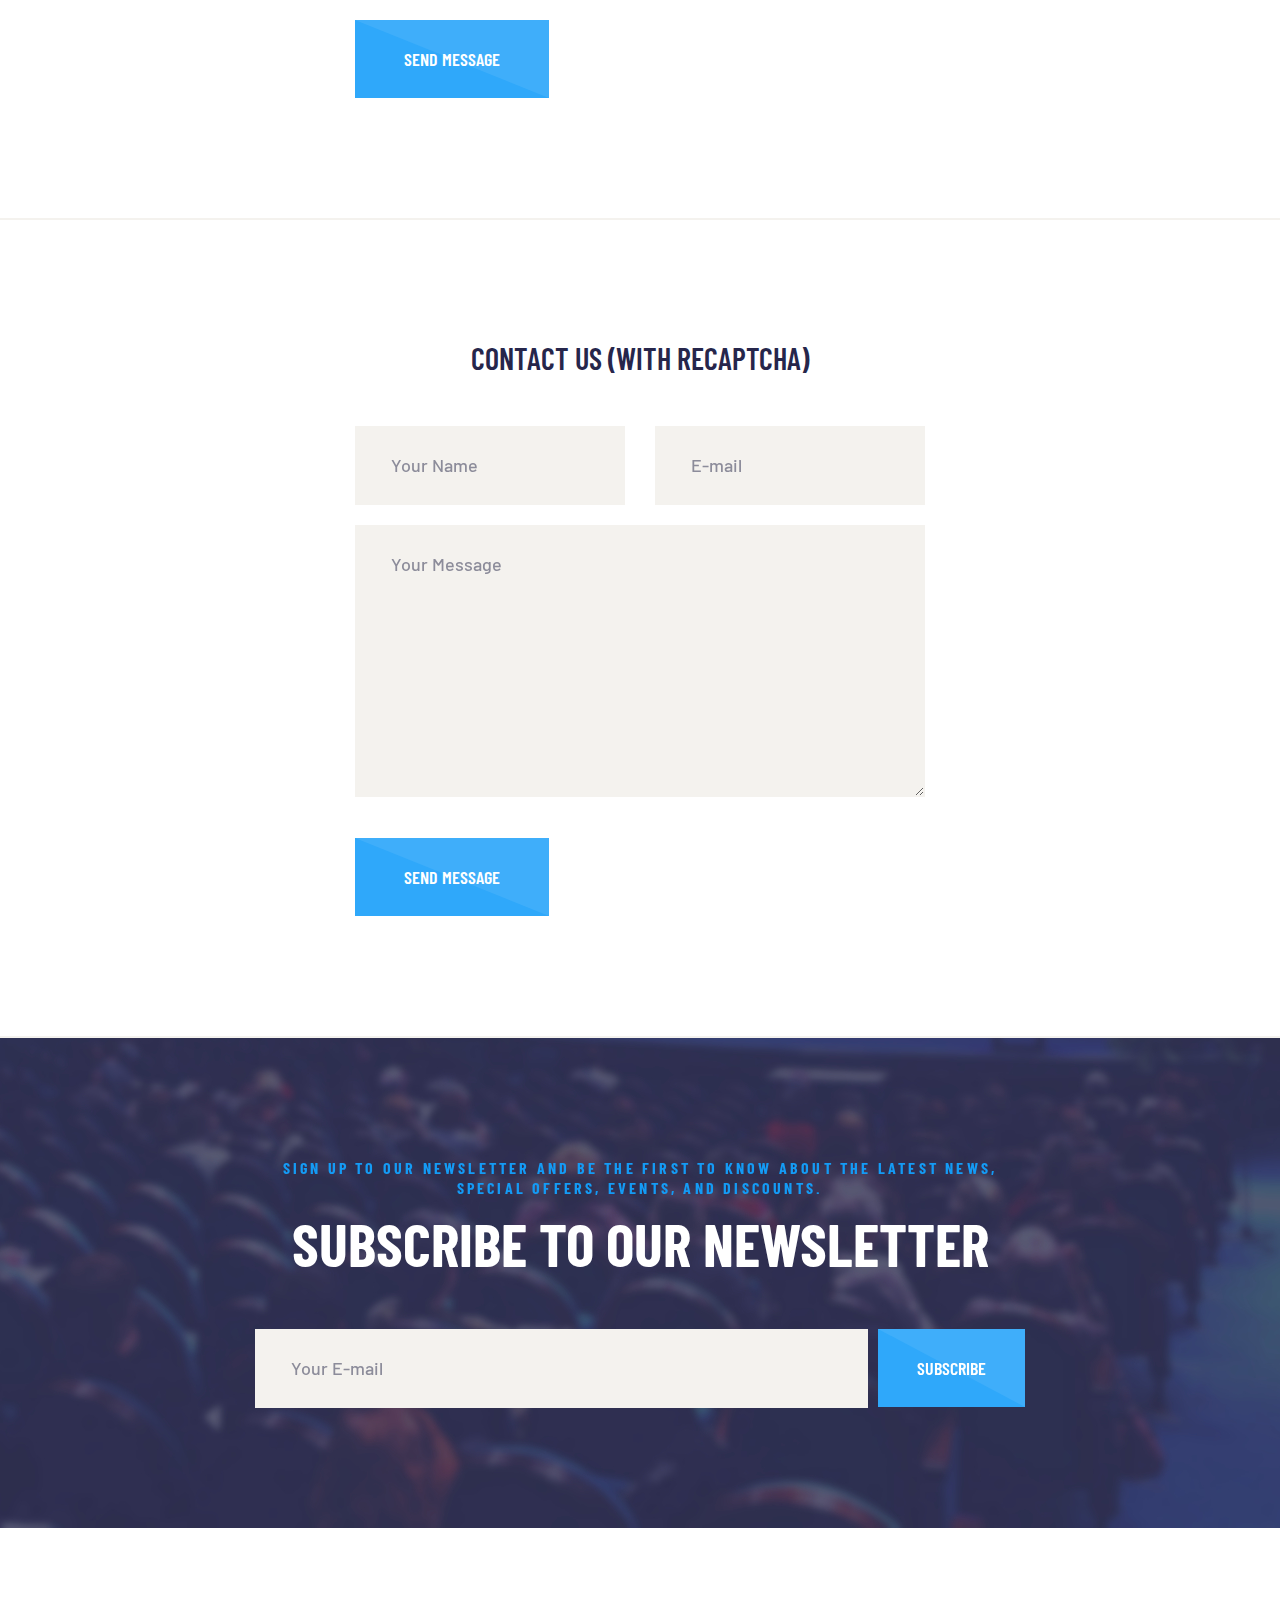
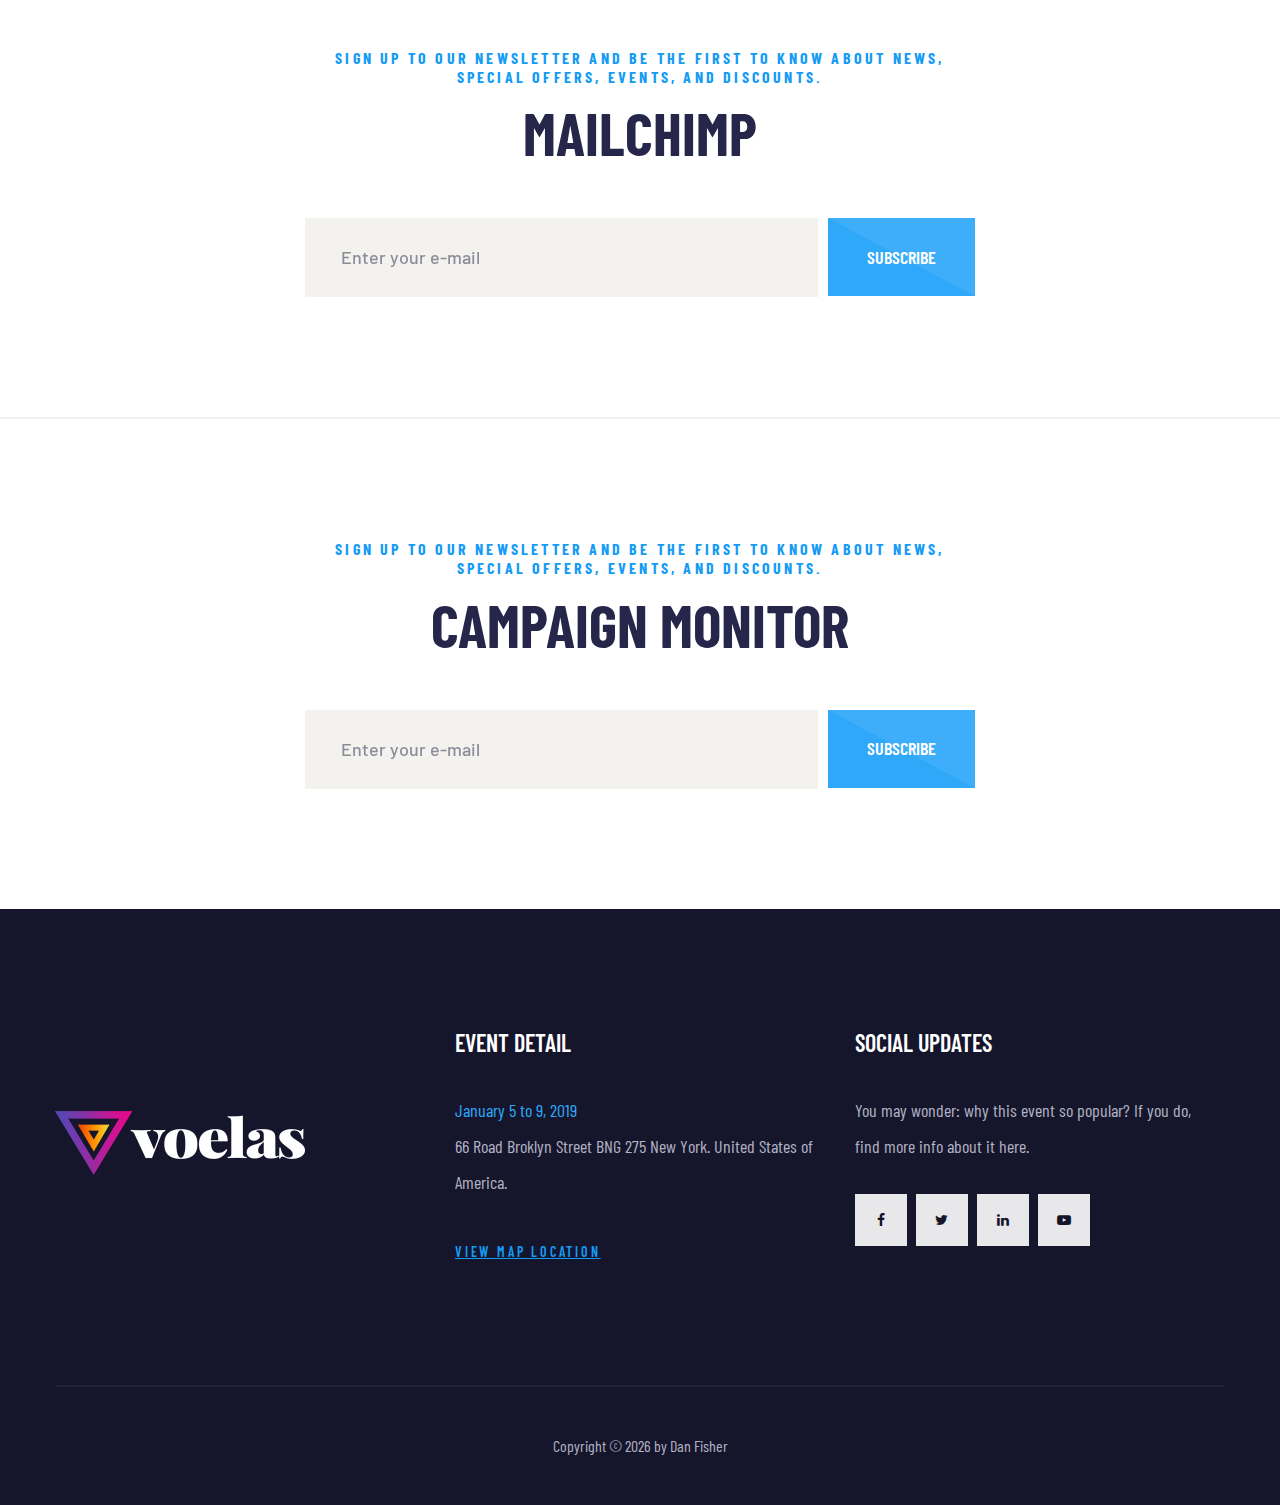
<file: site/forms.html>
<!DOCTYPE html>
<html class="wide" lang="en">
  <head>
    <title>Forms</title>
    <meta charset="utf-8">
    <meta name="viewport" content="width=device-width, height=device-height, initial-scale=1.0">
    <meta http-equiv="X-UA-Compatible" content="IE=edge">
    <link rel="icon" href="images/favicon.ico" type="image/x-icon">
    <link rel="stylesheet" type="text/css" href="https://fonts.googleapis.com/css?family=Barlow%7CBarlow+Condensed:300,400,500,600,700,900">
    <link rel="stylesheet" href="css/bootstrap.css">
    <link rel="stylesheet" href="css/fonts.css">
    <link rel="stylesheet" href="css/style.css">
    <style>.ie-panel{display: none;background: #212121;padding: 10px 0;box-shadow: 3px 3px 5px 0 rgba(0,0,0,.3);clear: both;text-align:center;position: relative;z-index: 1;} html.ie-10 .ie-panel, html.lt-ie-10 .ie-panel {display: block;}</style>
  </head>
  <body>
    <div class="ie-panel"><a href="http://windows.microsoft.com/en-US/internet-explorer/"><img src="images/ie8-panel/warning_bar_0000_us.jpg" height="42" width="820" alt="You are using an outdated browser. For a faster, safer browsing experience, upgrade for free today."></a></div>
    <div class="preloader">
      <div class="preloader-body">
        <div class="cssload-container">
          <div class="cssload-speeding-wheel"></div>
        </div>
        <p>Loading...</p>
      </div>
    </div>
    <div class="page">
      <!-- Section Header Default-->
      <header class="section page-header">
        <!--RD Navbar-->
        <div class="rd-navbar-wrap">
          <nav class="rd-navbar rd-navbar-classic" data-layout="rd-navbar-fixed" data-sm-layout="rd-navbar-fixed" data-md-layout="rd-navbar-fixed" data-md-device-layout="rd-navbar-fixed" data-lg-layout="rd-navbar-static" data-lg-device-layout="rd-navbar-static" data-xl-layout="rd-navbar-static" data-xl-device-layout="rd-navbar-static" data-xxl-layout="rd-navbar-static" data-xxl-device-layout="rd-navbar-static" data-lg-stick-up-offset="46px" data-xl-stick-up-offset="46px" data-xxl-stick-up-offset="76px" data-lg-stick-up="true" data-xl-stick-up="true" data-xxl-stick-up="true">
            <div class="rd-navbar-collapse-toggle rd-navbar-fixed-element-1" data-rd-navbar-toggle=".rd-navbar-collapse"><span></span></div>
            <div class="rd-navbar-main-outer">
              <div class="rd-navbar-main">
                <!--RD Navbar Panel-->
                <div class="rd-navbar-panel">
                  <!--RD Navbar Toggle-->
                  <button class="rd-navbar-toggle" data-rd-navbar-toggle=".rd-navbar-nav-wrap"><span></span></button>
                  <!--RD Navbar Brand-->
                  <div class="rd-navbar-brand">
                    <!--Brand--><a class="brand" href="index.html"><img class="brand-logo-dark" src="images/logo-default.png" srcset="images/logo-default@2x.png 2x" alt="Voelas"/><img class="brand-logo-light" src="images/logo-inverse.png" srcset="images/logo-inverse@2x.png 2x" alt="Voelas"/></a>
                  </div>
                </div>
                <!-- Rd Navbar Navigation-->
                <div class="rd-navbar-main-element">
                  <div class="rd-navbar-nav-wrap">
                    <ul class="rd-navbar-nav">
                      <li class="rd-nav-item"><a class="rd-nav-link" href="index.html">Home</a>
                        <ul class="rd-menu rd-navbar-dropdown">
                          <li class="rd-dropdown-item"><a class="rd-dropdown-link" href="index.html">Home 1</a>
                          </li>
                          <li class="rd-dropdown-item"><a class="rd-dropdown-link" href="home-2.html">Home 2</a>
                          </li>
                        </ul>
                      </li>
                      <li class="rd-nav-item active"><a class="rd-nav-link" href="#">Pages</a>
                        <ul class="rd-menu rd-navbar-megamenu">
                          <li class="rd-megamenu-item">
                            <ul class="rd-megamenu-list">
                              <li class="rd-megamenu-list-item"><a class="rd-megamenu-list-link" href="about.html">About</a></li>
                              <li class="rd-megamenu-list-item"><a class="rd-megamenu-list-link" href="pricing.html">Pricing</a></li>
                              <li class="rd-megamenu-list-item"><a class="rd-megamenu-list-link" href="gallery.html">Gallery</a></li>
                              <li class="rd-megamenu-list-item"><a class="rd-megamenu-list-link" href="become-a-sponsor.html">Become a sponsor</a></li>
                              <li class="rd-megamenu-list-item"><a class="rd-megamenu-list-link" href="sponsors.html">Sponsors</a></li>
                            </ul>
                          </li>
                          <li class="rd-megamenu-item">
                            <ul class="rd-megamenu-list">
                              <li class="rd-megamenu-list-item"><a class="rd-megamenu-list-link" href="typography.html">Typography</a></li>
                              <li class="rd-megamenu-list-item"><a class="rd-megamenu-list-link" href="buttons.html">Buttons</a></li>
                              <li class="rd-megamenu-list-item"><a class="rd-megamenu-list-link" href="forms.html">Forms</a></li>
                              <li class="rd-megamenu-list-item"><a class="rd-megamenu-list-link" href="progress-bars.html">Progress bars</a></li>
                              <li class="rd-megamenu-list-item"><a class="rd-megamenu-list-link" href="tables.html">Tables</a></li>
                              <li class="rd-megamenu-list-item"><a class="rd-megamenu-list-link" href="grid-system.html">Grid system</a></li>
                            </ul>
                          </li>
                          <li class="rd-megamenu-item">
                            <ul class="rd-megamenu-list">
                              <li class="rd-megamenu-list-item"><a class="rd-megamenu-list-link" href="404.html">404</a></li>
                              <li class="rd-megamenu-list-item"><a class="rd-megamenu-list-link" href="503.html">503</a></li>
                              <li class="rd-megamenu-list-item"><a class="rd-megamenu-list-link" href="privacy-policy.html">Privacy policy</a></li>
                              <li class="rd-megamenu-list-item"><a class="rd-megamenu-list-link" href="under-construction.html">Under Construction</a></li>
                              <li class="rd-megamenu-list-item"><a class="rd-megamenu-list-link" href="search-results.html">Search results</a></li>
                            </ul>
                          </li>
                        </ul>
                      </li>
                      <li class="rd-nav-item"><a class="rd-nav-link" href="speakers.html">Speakers</a>
                      </li>
                      <li class="rd-nav-item"><a class="rd-nav-link" href="schedule.html">Schedule</a>
                      </li>
                      <li class="rd-nav-item"><a class="rd-nav-link" href="#">News</a>
                        <ul class="rd-menu rd-navbar-dropdown">
                          <li class="rd-dropdown-item"><a class="rd-dropdown-link" href="news-right-sidebar.html">News Right Sidebar</a>
                          </li>
                          <li class="rd-dropdown-item"><a class="rd-dropdown-link" href="news-left-sidebar.html">News Left Sidebar</a>
                          </li>
                          <li class="rd-dropdown-item"><a class="rd-dropdown-link" href="news-grid.html">News Grid</a>
                          </li>
                          <li class="rd-dropdown-item"><a class="rd-dropdown-link" href="single-news.html">Single News</a>
                          </li>
                        </ul>
                      </li>
                      <li class="rd-nav-item"><a class="rd-nav-link" href="contact.html">Contact</a>
                      </li>
                    </ul>
                  </div>
                </div>
                <!-- RD Navbar Collapse-->
                <div class="rd-navbar-collapse"><a class="button button-primary" href="#" data-triangle=".button-overlay"><span>Buy Tickets</span><span class="button-overlay"></span></a>
                </div>
              </div>
            </div>
          </nav>
        </div>
      </header>
      <!-- Breadcrumbs-->
      <section class="breadcrumbs-custom bg-image context-dark" style="background-image: url(images/bg-breadcrumbs-01-1894x424.jpg);">
        <div class="container">
          <ul class="breadcrumbs-custom-path">
            <li><a href="index.html">Home</a></li>
            <li><a href="#">Pages</a></li>
            <li class="active">Forms</li>
          </ul>
          <h3 class="breadcrumbs-custom-title">Forms</h3>
        </div>
      </section>
      <!--Forms-->
      <section class="section section-lg bg-default text-center">
        <div class="container">
          <div class="row justify-content-md-center">
            <div class="col-md-9 col-lg-7 col-xl-5">
              <h4>Login form</h4>
              <div class="group-custom"><a class="button button-facebook button-icon button-icon-left button-round" href="#" data-triangle=".button-overlay"><span class="icon fa fa-facebook"></span>Facebook<span class="button-overlay"></span></a><a class="button button-twitter button-icon button-icon-left button-round" href="#" data-triangle=".button-overlay"><span class="icon fa fa-twitter"></span>Twitter<span class="button-overlay"></span></a><a class="button button-google button-icon button-icon-left button-round" href="#" data-triangle=".button-overlay"><span class="icon fa fa-google-plus"></span>Google+<span class="button-overlay"></span></a></div>
              <div class="text-decoration-lines"><span class="text-decoration-lines-content">or</span></div>
              <!--RD Mailform-->
              <form class="rd-form rd-mailform rd-form-centered">
                <div class="form-wrap">
                  <input class="form-input" id="login-email" type="email" name="email" data-constraints="@Email @Required">
                  <label class="form-label" for="login-email">E-mail</label>
                </div>
                <div class="form-wrap">
                  <input class="form-input" id="login-password" type="password" name="password" data-constraints="@Required">
                  <label class="form-label" for="login-password">Password</label>
                </div>
                <button class="button button-block button-primary" type="submit" data-triangle=".button-overlay"><span>Enter</span><span class="button-overlay"></span></button>
              </form>
            </div>
          </div>
        </div>
      </section>
      <!--Contact us-->
      <section class="section section-lg bg-default text-center">
        <div class="container">
          <div class="row justify-content-md-center">
            <div class="col-md-10 col-lg-6">
              <h4>Contact us</h4>
              <!--RD Mailform-->
              <form class="rd-form rd-mailform" data-form-output="form-output-global" data-form-type="contact" method="post" action="bat/rd-mailform.php">
                <div class="row row-narrow row-20">
                  <div class="col-md-6">
                    <div class="form-wrap">
                      <input class="form-input" id="contact-name" type="text" name="name" data-constraints="@Required">
                      <label class="form-label" for="contact-name">Your Name</label>
                    </div>
                  </div>
                  <div class="col-md-6">
                    <div class="form-wrap">
                      <input class="form-input" id="contact-email" type="email" name="email" data-constraints="@Email @Required">
                      <label class="form-label" for="contact-email">E-mail</label>
                    </div>
                  </div>
                  <div class="col-12">
                    <div class="form-wrap">
                      <label class="form-label" for="contact-message">Your Message</label>
                      <textarea class="form-input" id="contact-message" name="message" data-constraints="@Required"></textarea>
                    </div>
                  </div>
                  <div class="col-md-12">
                    <button class="button button-lg button-primary" type="submit" data-triangle=".button-overlay"><span>Send Message</span><span class="button-overlay"></span></button>
                  </div>
                </div>
              </form>
            </div>
          </div>
        </div>
      </section>
      <hr>
      <!--Contact Us-->
      <section class="section section-lg bg-default text-center">
        <div class="container">
          <div class="row justify-content-md-center">
            <div class="col-md-10 col-lg-6">
              <h4>Contact Us (with reCAPTCHA)</h4>
              <!--RD Mailform-->
              <form class="rd-form rd-mailform" data-form-output="form-output-global" data-form-type="contact" method="post" action="bat/rd-mailform.php">
                <div class="row row-sm-bottom row-20">
                  <div class="col-md-6">
                    <div class="form-wrap">
                      <input class="form-input" id="contact-2-name" type="text" name="name" data-constraints="@Required">
                      <label class="form-label" for="contact-2-name">Your Name</label>
                    </div>
                  </div>
                  <div class="col-md-6">
                    <div class="form-wrap">
                      <input class="form-input" id="contact-2-email" type="email" name="email" data-constraints="@Email @Required">
                      <label class="form-label" for="contact-2-email">E-mail</label>
                    </div>
                  </div>
                  <div class="col-12">
                    <div class="form-wrap">
                      <label class="form-label" for="contact-2-message">Your Message</label>
                      <textarea class="form-input" id="contact-2-message" name="message" data-constraints="@Required"></textarea>
                    </div>
                  </div>
                  <div class="col-md-12">
                    <div class="form-wrap form-validation-left">
                      <!--Google captcha-->
                      <div class="recaptcha" id="captcha1" data-sitekey="6LfZlSETAAAAAC5VW4R4tQP8Am_to4bM3dddxkEt" data-auto-size=""></div>
                    </div>
                  </div>
                  <div class="col-12">
                    <button class="button button-lg button-primary" type="submit" data-triangle=".button-overlay"><span>Send Message</span><span class="button-overlay"></span></button>
                  </div>
                </div>
              </form>
            </div>
          </div>
        </div>
      </section>
      <hr>
      <!--Subscribe to Our Newsletter-->
      <section class="parallax-container section" data-parallax-img="images/bg-parallax-05-1894x758.jpg">
        <div class="parallax-content section-lg context-dark text-center">
          <div class="container">
            <div class="row justify-content-md-center">
              <div class="col-md-9 col-lg-8">
                <h6 class="text-secondary">Sign up to our newsletter and be the first to know about the latest news, special offers, events, and discounts.</h6>
                <h3>Subscribe to Our Newsletter</h3>
                <form class="rd-form rd-mailform rd-form-inline" data-form-output="form-output-global" data-form-type="subscribe" method="post" action="bat/rd-mailform.php">
                  <div class="form-wrap">
                    <input class="form-input" id="subscribe-form-email" type="email" name="email" data-constraints="@Email @Required">
                    <label class="form-label" for="subscribe-form-email">Your E-mail</label>
                  </div>
                  <div class="form-button">
                    <button class="button button-primary" type="submit" data-triangle=".button-overlay"><span>Subscribe</span><span class="button-overlay"></span></button>
                  </div>
                </form>
              </div>
            </div>
          </div>
        </div>
      </section>
      <section class="section section-lg bg-default text-center">
        <div class="container">
          <div class="row justify-content-md-center">
            <div class="col-md-9 col-lg-8 col-xl-7">
              <h6>Sign up to our newsletter and be the first to know about news, special offers, events, and discounts.</h6>
              <h3>MailChimp</h3>
              <!--Mailchimp-->
              <form class="rd-form mailchimp-mailform rd-form-inline" data-form-output="form-output-global" action="https://templatemonster.us15.list-manage.com/subscribe/post?u=ba5bb362073a413f48e4a7b90&amp;id=8dc95d9dec" method="post">
                <div class="form-wrap">
                  <label class="form-label" for="mailchimp-email">Enter your e-mail</label>
                  <input class="form-input" id="mailchimp-email" type="email" name="email" data-constraints="@Email @Required">
                </div>
                <div class="form-button">
                  <button class="button button-primary" type="submit" data-triangle=".button-overlay"><span>Subscribe</span><span class="button-overlay"></span></button>
                </div>
              </form>
            </div>
          </div>
        </div>
      </section>
      <hr>
      <section class="section section-lg bg-default text-center">
        <div class="container">
          <div class="row justify-content-md-center">
            <div class="col-md-9 col-lg-8 col-xl-7">
              <h6>Sign up to our newsletter and be the first to know about news, special offers, events, and discounts.</h6>
              <h3>Campaign Monitor</h3>
              <!-- Campaign Monitor-->
              <form class="rd-form campaign-mailform rd-form-inline" data-form-output="form-output-global" action="https://templatermonster.createsend.com/t/j/s/zjjikd/" method="post">
                <div class="form-wrap">
                  <label class="form-label" for="campaign-email">Enter your e-mail</label>
                  <input class="form-input" id="campaign-email" type="email" name="cm-zjjikd-zjjikd" data-constraints="@Email @Required">
                </div>
                <div class="form-button">
                  <button class="button button-primary" type="submit" data-triangle=".button-overlay"><span>Subscribe</span><span class="button-overlay"></span></button>
                </div>
              </form>
            </div>
          </div>
        </div>
      </section>
      <!-- Section Pre Footer-->
      <section class="section section-lg bg-gray-900">
        <div class="container">
          <div class="row row-30">
            <div class="col-xs-10 col-lg-4 align-self-center"><a class="brand" href="index.html"><img class="brand-logo-light" src="images/logo-inverse-big.png" srcset="images/logo-inverse-big@2x.png 2x" alt="Voelas"></a></div>
            <div class="col-xs-10 col-sm-6 col-lg-4">
              <h5><span class="big font-weight-sbold">Event detail</span></h5>
              <div class="event-detail">
                <p class="event-detail-time big">
                  <time data-splitting datetime="2019-01-05">January 5 to 9, 2019</time>
                </p>
                <p class="event-detail-address big" data-splitting>66 Road Broklyn Street BNG 275 New York. United States of America.</p><a class="event-detail-link" href="contact.html">View map location</a>
              </div>
            </div>
            <div class="col-xs-10 col-sm-6 col-lg-4">
              <h5><span class="big font-weight-sbold">Social Updates</span></h5>
              <div class="event-detail">
                <p class="big">You may wonder: why this event so popular? If you do,<br class="d-none d-xl-block"> find more info about it here.
                </p>
                <ul class="list-inline list-inline-xs">
                  <li data-wow-delay=".2s"><a class="icon icon-rect icon-xs icon-white fa-facebook" href="#" data-triangle=".icon-rect-overlay">
                      <div class="icon-rect-overlay"></div></a></li>
                  <li data-wow-delay=".35s"><a class="icon icon-rect icon-xs icon-white fa-twitter" href="#" data-triangle=".icon-rect-overlay">
                      <div class="icon-rect-overlay"></div></a></li>
                  <li data-wow-delay=".5s"><a class="icon icon-rect icon-xs icon-white fa-linkedin" href="#" data-triangle=".icon-rect-overlay">
                      <div class="icon-rect-overlay"></div></a></li>
                  <li data-wow-delay=".65s"><a class="icon icon-rect icon-xs icon-white fa-youtube-play" href="#" data-triangle=".icon-rect-overlay">
                      <div class="icon-rect-overlay"></div></a></li>
                </ul>
              </div>
            </div>
          </div>
        </div>
      </section>
      <!-- Divider-->
      <div class="divider divider-gray-900 text-center"></div>
      <!-- Footer Classic-->
      <footer class="section footer-classic context-dark">
        <div class="container">
          <p class="rights"><span>Copyright&nbsp;</span><span>&copy;&nbsp;</span><span class="copyright-year"></span><span>&nbsp;</span><span>by</span> <a href="http://bit.ly/dan-fisher">Dan Fisher</a>
          </p>
        </div>
      </footer>
    </div>
    <div class="snackbars" id="form-output-global"></div>
    <div class="block-with-svg-gradients">
      <svg xmlns="http://www.w3.org/2000/svg">
        <defs>
          <lineargradient id="svg-gradient-primary" x1="0%" y1="100%" x2="100%" y2="0%">
            <stop offset="0%" style="stop-color:rgb(130,46,168);stop-opacity:1"></stop>
            <stop offset="100%" style="stop-color:rgb(217,14,144);stop-opacity:1"></stop>
          </lineargradient>
        </defs>
      </svg>
    </div>
    <script src="js/core.min.js"></script>
    <script src="js/script.js"></script>
  </body>
</html>
</file>
<file: site/css/fonts.css>
/** @group Fonts *//** @section Font Awesome Icons 4.7.0 */@font-face {	font-family: 'FontAwesome';	src: url("../fonts/fontawesome-webfont.eot?v=4.7.0");	src: url("../fonts/fontawesome-webfont.eot?#iefix&v=4.7.0") format("embedded-opentype"), url("../fonts/fontawesome-webfont.woff2?v=4.7.0") format("woff2"), url("../fonts/fontawesome-webfont.woff?v=4.7.0") format("woff"), url("../fonts/fontawesome-webfont.ttf?v=4.7.0") format("truetype"), url("../fonts/fontawesome-webfont.svg?v=4.7.0#fontawesomeregular") format("svg");	font-weight: normal;	font-style: normal;}.fa {	display: inline-block;	font-family: 'FontAwesome';	font-size: inherit;	text-rendering: auto;	-webkit-font-smoothing: antialiased;	-moz-osx-font-smoothing: grayscale;}[class*='fa-']:before {	font-weight: 400;	font-family: 'FontAwesome';}/* makes the font 33% larger relative to the icon container */.fa-lg {	font-size: 1.333em;	line-height: 0.75em;	vertical-align: -15%;}.fa-2x {	font-size: 2em;}.fa-3x {	font-size: 3em;}.fa-4x {	font-size: 4em;}.fa-5x {	font-size: 5em;}.fa-fw {	width: 1.285em;	text-align: center;}.fa-ul {	padding-left: 0;	margin-left: 2.142em;	list-style-type: none;}.fa-ul > li {	position: relative;}.fa-li {	position: absolute;	left: -2.142em;	width: 2.142em;	top: 0.142em;	text-align: center;}.fa-li.fa-lg {	left: -1.857em;}.fa-border {	padding: .2em .25em .15em;	border: solid 0.08em #eeeeee;	border-radius: .1em;}.fa-pull-left {	float: left;}.fa-pull-right {	float: right;}.fa.fa-pull-left {	margin-right: .3em;}.fa.fa-pull-right {	margin-left: .3em;}/* Deprecated as of 4.4.0 */.pull-right {	float: right;}.pull-left {	float: left;}.fa.pull-left {	margin-right: .3em;}.fa.pull-right {	margin-left: .3em;}.fa-spin {	-webkit-animation: fa-spin 2s infinite linear;	animation: fa-spin 2s infinite linear;}.fa-pulse {	-webkit-animation: fa-spin 1s infinite steps(8);	animation: fa-spin 1s infinite steps(8);}@-webkit-keyframes fa-spin {	0% {		-webkit-transform: rotate(0deg);		transform: rotate(0deg);	}	100% {		-webkit-transform: rotate(359deg);		transform: rotate(359deg);	}}@keyframes fa-spin {	0% {		-webkit-transform: rotate(0deg);		transform: rotate(0deg);	}	100% {		-webkit-transform: rotate(359deg);		transform: rotate(359deg);	}}.fa-rotate-90 {	-ms-filter: "progid:DXImageTransform.Microsoft.BasicImage(rotation=1)";	-webkit-transform: rotate(90deg);	-ms-transform: rotate(90deg);	transform: rotate(90deg);}.fa-rotate-180 {	-ms-filter: "progid:DXImageTransform.Microsoft.BasicImage(rotation=2)";	-webkit-transform: rotate(180deg);	-ms-transform: rotate(180deg);	transform: rotate(180deg);}.fa-rotate-270 {	-ms-filter: "progid:DXImageTransform.Microsoft.BasicImage(rotation=3)";	-webkit-transform: rotate(270deg);	-ms-transform: rotate(270deg);	transform: rotate(270deg);}.fa-flip-horizontal {	-ms-filter: "progid:DXImageTransform.Microsoft.BasicImage(rotation=0, mirror=1)";	-webkit-transform: scale(-1, 1);	-ms-transform: scale(-1, 1);	transform: scale(-1, 1);}.fa-flip-vertical {	-ms-filter: "progid:DXImageTransform.Microsoft.BasicImage(rotation=2, mirror=1)";	-webkit-transform: scale(1, -1);	-ms-transform: scale(1, -1);	transform: scale(1, -1);}:root .fa-rotate-90,:root .fa-rotate-180,:root .fa-rotate-270,:root .fa-flip-horizontal,:root .fa-flip-vertical {	filter: none;}.fa-stack {	position: relative;	display: inline-block;	width: 2em;	height: 2em;	line-height: 2em;	vertical-align: middle;}.fa-stack-1x,.fa-stack-2x {	position: absolute;	left: 0;	width: 100%;	text-align: center;}.fa-stack-1x {	line-height: inherit;}.fa-stack-2x {	font-size: 2em;}.fa-inverse {	color: #ffffff;}/* Font Awesome uses the Unicode Private Use Area (PUA) to ensure screen
   readers do not read off random characters that represent icons */.fa-glass:before {	content: "\f000";}.fa-music:before {	content: "\f001";}.fa-search:before {	content: "\f002";}.fa-envelope-o:before {	content: "\f003";}.fa-heart:before {	content: "\f004";}.fa-star:before {	content: "\f005";}.fa-star-o:before {	content: "\f006";}.fa-user:before {	content: "\f007";}.fa-film:before {	content: "\f008";}.fa-th-large:before {	content: "\f009";}.fa-th:before {	content: "\f00a";}.fa-th-list:before {	content: "\f00b";}.fa-check:before {	content: "\f00c";}.fa-remove:before,.fa-close:before,.fa-times:before {	content: "\f00d";}.fa-search-plus:before {	content: "\f00e";}.fa-search-minus:before {	content: "\f010";}.fa-power-off:before {	content: "\f011";}.fa-signal:before {	content: "\f012";}.fa-gear:before,.fa-cog:before {	content: "\f013";}.fa-trash-o:before {	content: "\f014";}.fa-home:before {	content: "\f015";}.fa-file-o:before {	content: "\f016";}.fa-clock-o:before {	content: "\f017";}.fa-road:before {	content: "\f018";}.fa-download:before {	content: "\f019";}.fa-arrow-circle-o-down:before {	content: "\f01a";}.fa-arrow-circle-o-up:before {	content: "\f01b";}.fa-inbox:before {	content: "\f01c";}.fa-play-circle-o:before {	content: "\f01d";}.fa-rotate-right:before,.fa-repeat:before {	content: "\f01e";}.fa-refresh:before {	content: "\f021";}.fa-list-alt:before {	content: "\f022";}.fa-lock:before {	content: "\f023";}.fa-flag:before {	content: "\f024";}.fa-headphones:before {	content: "\f025";}.fa-volume-off:before {	content: "\f026";}.fa-volume-down:before {	content: "\f027";}.fa-volume-up:before {	content: "\f028";}.fa-qrcode:before {	content: "\f029";}.fa-barcode:before {	content: "\f02a";}.fa-tag:before {	content: "\f02b";}.fa-tags:before {	content: "\f02c";}.fa-book:before {	content: "\f02d";}.fa-bookmark:before {	content: "\f02e";}.fa-print:before {	content: "\f02f";}.fa-camera:before {	content: "\f030";}.fa-font:before {	content: "\f031";}.fa-bold:before {	content: "\f032";}.fa-italic:before {	content: "\f033";}.fa-text-height:before {	content: "\f034";}.fa-text-width:before {	content: "\f035";}.fa-align-left:before {	content: "\f036";}.fa-align-center:before {	content: "\f037";}.fa-align-right:before {	content: "\f038";}.fa-align-justify:before {	content: "\f039";}.fa-list:before {	content: "\f03a";}.fa-dedent:before,.fa-outdent:before {	content: "\f03b";}.fa-indent:before {	content: "\f03c";}.fa-video-camera:before {	content: "\f03d";}.fa-photo:before,.fa-image:before,.fa-picture-o:before {	content: "\f03e";}.fa-pencil:before {	content: "\f040";}.fa-map-marker:before {	content: "\f041";}.fa-adjust:before {	content: "\f042";}.fa-tint:before {	content: "\f043";}.fa-edit:before,.fa-pencil-square-o:before {	content: "\f044";}.fa-share-square-o:before {	content: "\f045";}.fa-check-square-o:before {	content: "\f046";}.fa-arrows:before {	content: "\f047";}.fa-step-backward:before {	content: "\f048";}.fa-fast-backward:before {	content: "\f049";}.fa-backward:before {	content: "\f04a";}.fa-play:before {	content: "\f04b";}.fa-pause:before {	content: "\f04c";}.fa-stop:before {	content: "\f04d";}.fa-forward:before {	content: "\f04e";}.fa-fast-forward:before {	content: "\f050";}.fa-step-forward:before {	content: "\f051";}.fa-eject:before {	content: "\f052";}.fa-chevron-left:before {	content: "\f053";}.fa-chevron-right:before {	content: "\f054";}.fa-plus-circle:before {	content: "\f055";}.fa-minus-circle:before {	content: "\f056";}.fa-times-circle:before {	content: "\f057";}.fa-check-circle:before {	content: "\f058";}.fa-question-circle:before {	content: "\f059";}.fa-info-circle:before {	content: "\f05a";}.fa-crosshairs:before {	content: "\f05b";}.fa-times-circle-o:before {	content: "\f05c";}.fa-check-circle-o:before {	content: "\f05d";}.fa-ban:before {	content: "\f05e";}.fa-arrow-left:before {	content: "\f060";}.fa-arrow-right:before {	content: "\f061";}.fa-arrow-up:before {	content: "\f062";}.fa-arrow-down:before {	content: "\f063";}.fa-mail-forward:before,.fa-share:before {	content: "\f064";}.fa-expand:before {	content: "\f065";}.fa-compress:before {	content: "\f066";}.fa-plus:before {	content: "\f067";}.fa-minus:before {	content: "\f068";}.fa-asterisk:before {	content: "\f069";}.fa-exclamation-circle:before {	content: "\f06a";}.fa-gift:before {	content: "\f06b";}.fa-leaf:before {	content: "\f06c";}.fa-fire:before {	content: "\f06d";}.fa-eye:before {	content: "\f06e";}.fa-eye-slash:before {	content: "\f070";}.fa-warning:before,.fa-exclamation-triangle:before {	content: "\f071";}.fa-plane:before {	content: "\f072";}.fa-calendar:before {	content: "\f073";}.fa-random:before {	content: "\f074";}.fa-comment:before {	content: "\f075";}.fa-magnet:before {	content: "\f076";}.fa-chevron-up:before {	content: "\f077";}.fa-chevron-down:before {	content: "\f078";}.fa-retweet:before {	content: "\f079";}.fa-shopping-cart:before {	content: "\f07a";}.fa-folder:before {	content: "\f07b";}.fa-folder-open:before {	content: "\f07c";}.fa-arrows-v:before {	content: "\f07d";}.fa-arrows-h:before {	content: "\f07e";}.fa-bar-chart-o:before,.fa-bar-chart:before {	content: "\f080";}.fa-twitter-square:before {	content: "\f081";}.fa-facebook-square:before {	content: "\f082";}.fa-camera-retro:before {	content: "\f083";}.fa-key:before {	content: "\f084";}.fa-gears:before,.fa-cogs:before {	content: "\f085";}.fa-comments:before {	content: "\f086";}.fa-thumbs-o-up:before {	content: "\f087";}.fa-thumbs-o-down:before {	content: "\f088";}.fa-star-half:before {	content: "\f089";}.fa-heart-o:before {	content: "\f08a";}.fa-sign-out:before {	content: "\f08b";}.fa-linkedin-square:before {	content: "\f08c";}.fa-thumb-tack:before {	content: "\f08d";}.fa-external-link:before {	content: "\f08e";}.fa-sign-in:before {	content: "\f090";}.fa-trophy:before {	content: "\f091";}.fa-github-square:before {	content: "\f092";}.fa-upload:before {	content: "\f093";}.fa-lemon-o:before {	content: "\f094";}.fa-phone:before {	content: "\f095";}.fa-square-o:before {	content: "\f096";}.fa-bookmark-o:before {	content: "\f097";}.fa-phone-square:before {	content: "\f098";}.fa-twitter:before {	content: "\f099";}.fa-facebook-f:before,.fa-facebook:before {	content: "\f09a";}.fa-github:before {	content: "\f09b";}.fa-unlock:before {	content: "\f09c";}.fa-credit-card:before {	content: "\f09d";}.fa-feed:before,.fa-rss:before {	content: "\f09e";}.fa-hdd-o:before {	content: "\f0a0";}.fa-bullhorn:before {	content: "\f0a1";}.fa-bell:before {	content: "\f0f3";}.fa-certificate:before {	content: "\f0a3";}.fa-hand-o-right:before {	content: "\f0a4";}.fa-hand-o-left:before {	content: "\f0a5";}.fa-hand-o-up:before {	content: "\f0a6";}.fa-hand-o-down:before {	content: "\f0a7";}.fa-arrow-circle-left:before {	content: "\f0a8";}.fa-arrow-circle-right:before {	content: "\f0a9";}.fa-arrow-circle-up:before {	content: "\f0aa";}.fa-arrow-circle-down:before {	content: "\f0ab";}.fa-globe:before {	content: "\f0ac";}.fa-wrench:before {	content: "\f0ad";}.fa-tasks:before {	content: "\f0ae";}.fa-filter:before {	content: "\f0b0";}.fa-briefcase:before {	content: "\f0b1";}.fa-arrows-alt:before {	content: "\f0b2";}.fa-group:before,.fa-users:before {	content: "\f0c0";}.fa-chain:before,.fa-link:before {	content: "\f0c1";}.fa-cloud:before {	content: "\f0c2";}.fa-flask:before {	content: "\f0c3";}.fa-cut:before,.fa-scissors:before {	content: "\f0c4";}.fa-copy:before,.fa-files-o:before {	content: "\f0c5";}.fa-paperclip:before {	content: "\f0c6";}.fa-save:before,.fa-floppy-o:before {	content: "\f0c7";}.fa-square:before {	content: "\f0c8";}.fa-navicon:before,.fa-reorder:before,.fa-bars:before {	content: "\f0c9";}.fa-list-ul:before {	content: "\f0ca";}.fa-list-ol:before {	content: "\f0cb";}.fa-strikethrough:before {	content: "\f0cc";}.fa-underline:before {	content: "\f0cd";}.fa-table:before {	content: "\f0ce";}.fa-magic:before {	content: "\f0d0";}.fa-truck:before {	content: "\f0d1";}.fa-pinterest:before {	content: "\f0d2";}.fa-pinterest-square:before {	content: "\f0d3";}.fa-google-plus-square:before {	content: "\f0d4";}.fa-google-plus:before {	content: "\f0d5";}.fa-money:before {	content: "\f0d6";}.fa-caret-down:before {	content: "\f0d7";}.fa-caret-up:before {	content: "\f0d8";}.fa-caret-left:before {	content: "\f0d9";}.fa-caret-right:before {	content: "\f0da";}.fa-columns:before {	content: "\f0db";}.fa-unsorted:before,.fa-sort:before {	content: "\f0dc";}.fa-sort-down:before,.fa-sort-desc:before {	content: "\f0dd";}.fa-sort-up:before,.fa-sort-asc:before {	content: "\f0de";}.fa-envelope:before {	content: "\f0e0";}.fa-linkedin:before {	content: "\f0e1";}.fa-rotate-left:before,.fa-undo:before {	content: "\f0e2";}.fa-legal:before,.fa-gavel:before {	content: "\f0e3";}.fa-dashboard:before,.fa-tachometer:before {	content: "\f0e4";}.fa-comment-o:before {	content: "\f0e5";}.fa-comments-o:before {	content: "\f0e6";}.fa-flash:before,.fa-bolt:before {	content: "\f0e7";}.fa-sitemap:before {	content: "\f0e8";}.fa-umbrella:before {	content: "\f0e9";}.fa-paste:before,.fa-clipboard:before {	content: "\f0ea";}.fa-lightbulb-o:before {	content: "\f0eb";}.fa-exchange:before {	content: "\f0ec";}.fa-cloud-download:before {	content: "\f0ed";}.fa-cloud-upload:before {	content: "\f0ee";}.fa-user-md:before {	content: "\f0f0";}.fa-stethoscope:before {	content: "\f0f1";}.fa-suitcase:before {	content: "\f0f2";}.fa-bell-o:before {	content: "\f0a2";}.fa-coffee:before {	content: "\f0f4";}.fa-cutlery:before {	content: "\f0f5";}.fa-file-text-o:before {	content: "\f0f6";}.fa-building-o:before {	content: "\f0f7";}.fa-hospital-o:before {	content: "\f0f8";}.fa-ambulance:before {	content: "\f0f9";}.fa-medkit:before {	content: "\f0fa";}.fa-fighter-jet:before {	content: "\f0fb";}.fa-beer:before {	content: "\f0fc";}.fa-h-square:before {	content: "\f0fd";}.fa-plus-square:before {	content: "\f0fe";}.fa-angle-double-left:before {	content: "\f100";}.fa-angle-double-right:before {	content: "\f101";}.fa-angle-double-up:before {	content: "\f102";}.fa-angle-double-down:before {	content: "\f103";}.fa-angle-left:before {	content: "\f104";}.fa-angle-right:before {	content: "\f105";}.fa-angle-up:before {	content: "\f106";}.fa-angle-down:before {	content: "\f107";}.fa-desktop:before {	content: "\f108";}.fa-laptop:before {	content: "\f109";}.fa-tablet:before {	content: "\f10a";}.fa-mobile-phone:before,.fa-mobile:before {	content: "\f10b";}.fa-circle-o:before {	content: "\f10c";}.fa-quote-left:before {	content: "\f10d";}.fa-quote-right:before {	content: "\f10e";}.fa-spinner:before {	content: "\f110";}.fa-circle:before {	content: "\f111";}.fa-mail-reply:before,.fa-reply:before {	content: "\f112";}.fa-github-alt:before {	content: "\f113";}.fa-folder-o:before {	content: "\f114";}.fa-folder-open-o:before {	content: "\f115";}.fa-smile-o:before {	content: "\f118";}.fa-frown-o:before {	content: "\f119";}.fa-meh-o:before {	content: "\f11a";}.fa-gamepad:before {	content: "\f11b";}.fa-keyboard-o:before {	content: "\f11c";}.fa-flag-o:before {	content: "\f11d";}.fa-flag-checkered:before {	content: "\f11e";}.fa-terminal:before {	content: "\f120";}.fa-code:before {	content: "\f121";}.fa-mail-reply-all:before,.fa-reply-all:before {	content: "\f122";}.fa-star-half-empty:before,.fa-star-half-full:before,.fa-star-half-o:before {	content: "\f123";}.fa-location-arrow:before {	content: "\f124";}.fa-crop:before {	content: "\f125";}.fa-code-fork:before {	content: "\f126";}.fa-unlink:before,.fa-chain-broken:before {	content: "\f127";}.fa-question:before {	content: "\f128";}.fa-info:before {	content: "\f129";}.fa-exclamation:before {	content: "\f12a";}.fa-superscript:before {	content: "\f12b";}.fa-subscript:before {	content: "\f12c";}.fa-eraser:before {	content: "\f12d";}.fa-puzzle-piece:before {	content: "\f12e";}.fa-microphone:before {	content: "\f130";}.fa-microphone-slash:before {	content: "\f131";}.fa-shield:before {	content: "\f132";}.fa-calendar-o:before {	content: "\f133";}.fa-fire-extinguisher:before {	content: "\f134";}.fa-rocket:before {	content: "\f135";}.fa-maxcdn:before {	content: "\f136";}.fa-chevron-circle-left:before {	content: "\f137";}.fa-chevron-circle-right:before {	content: "\f138";}.fa-chevron-circle-up:before {	content: "\f139";}.fa-chevron-circle-down:before {	content: "\f13a";}.fa-html5:before {	content: "\f13b";}.fa-css3:before {	content: "\f13c";}.fa-anchor:before {	content: "\f13d";}.fa-unlock-alt:before {	content: "\f13e";}.fa-bullseye:before {	content: "\f140";}.fa-ellipsis-h:before {	content: "\f141";}.fa-ellipsis-v:before {	content: "\f142";}.fa-rss-square:before {	content: "\f143";}.fa-play-circle:before {	content: "\f144";}.fa-ticket:before {	content: "\f145";}.fa-minus-square:before {	content: "\f146";}.fa-minus-square-o:before {	content: "\f147";}.fa-level-up:before {	content: "\f148";}.fa-level-down:before {	content: "\f149";}.fa-check-square:before {	content: "\f14a";}.fa-pencil-square:before {	content: "\f14b";}.fa-external-link-square:before {	content: "\f14c";}.fa-share-square:before {	content: "\f14d";}.fa-compass:before {	content: "\f14e";}.fa-toggle-down:before,.fa-caret-square-o-down:before {	content: "\f150";}.fa-toggle-up:before,.fa-caret-square-o-up:before {	content: "\f151";}.fa-toggle-right:before,.fa-caret-square-o-right:before {	content: "\f152";}.fa-euro:before,.fa-eur:before {	content: "\f153";}.fa-gbp:before {	content: "\f154";}.fa-dollar:before,.fa-usd:before {	content: "\f155";}.fa-rupee:before,.fa-inr:before {	content: "\f156";}.fa-cny:before,.fa-rmb:before,.fa-yen:before,.fa-jpy:before {	content: "\f157";}.fa-ruble:before,.fa-rouble:before,.fa-rub:before {	content: "\f158";}.fa-won:before,.fa-krw:before {	content: "\f159";}.fa-bitcoin:before,.fa-btc:before {	content: "\f15a";}.fa-file:before {	content: "\f15b";}.fa-file-text:before {	content: "\f15c";}.fa-sort-alpha-asc:before {	content: "\f15d";}.fa-sort-alpha-desc:before {	content: "\f15e";}.fa-sort-amount-asc:before {	content: "\f160";}.fa-sort-amount-desc:before {	content: "\f161";}.fa-sort-numeric-asc:before {	content: "\f162";}.fa-sort-numeric-desc:before {	content: "\f163";}.fa-thumbs-up:before {	content: "\f164";}.fa-thumbs-down:before {	content: "\f165";}.fa-youtube-square:before {	content: "\f166";}.fa-youtube:before {	content: "\f167";}.fa-xing:before {	content: "\f168";}.fa-xing-square:before {	content: "\f169";}.fa-youtube-play:before {	content: "\f16a";}.fa-dropbox:before {	content: "\f16b";}.fa-stack-overflow:before {	content: "\f16c";}.fa-instagram:before {	content: "\f16d";}.fa-flickr:before {	content: "\f16e";}.fa-adn:before {	content: "\f170";}.fa-bitbucket:before {	content: "\f171";}.fa-bitbucket-square:before {	content: "\f172";}.fa-tumblr:before {	content: "\f173";}.fa-tumblr-square:before {	content: "\f174";}.fa-long-arrow-down:before {	content: "\f175";}.fa-long-arrow-up:before {	content: "\f176";}.fa-long-arrow-left:before {	content: "\f177";}.fa-long-arrow-right:before {	content: "\f178";}.fa-apple:before {	content: "\f179";}.fa-windows:before {	content: "\f17a";}.fa-android:before {	content: "\f17b";}.fa-linux:before {	content: "\f17c";}.fa-dribbble:before {	content: "\f17d";}.fa-skype:before {	content: "\f17e";}.fa-foursquare:before {	content: "\f180";}.fa-trello:before {	content: "\f181";}.fa-female:before {	content: "\f182";}.fa-male:before {	content: "\f183";}.fa-gittip:before,.fa-gratipay:before {	content: "\f184";}.fa-sun-o:before {	content: "\f185";}.fa-moon-o:before {	content: "\f186";}.fa-archive:before {	content: "\f187";}.fa-bug:before {	content: "\f188";}.fa-vk:before {	content: "\f189";}.fa-weibo:before {	content: "\f18a";}.fa-renren:before {	content: "\f18b";}.fa-pagelines:before {	content: "\f18c";}.fa-stack-exchange:before {	content: "\f18d";}.fa-arrow-circle-o-right:before {	content: "\f18e";}.fa-arrow-circle-o-left:before {	content: "\f190";}.fa-toggle-left:before,.fa-caret-square-o-left:before {	content: "\f191";}.fa-dot-circle-o:before {	content: "\f192";}.fa-wheelchair:before {	content: "\f193";}.fa-vimeo-square:before {	content: "\f194";}.fa-turkish-lira:before,.fa-try:before {	content: "\f195";}.fa-plus-square-o:before {	content: "\f196";}.fa-space-shuttle:before {	content: "\f197";}.fa-slack:before {	content: "\f198";}.fa-envelope-square:before {	content: "\f199";}.fa-wordpress:before {	content: "\f19a";}.fa-openid:before {	content: "\f19b";}.fa-institution:before,.fa-bank:before,.fa-university:before {	content: "\f19c";}.fa-mortar-board:before,.fa-graduation-cap:before {	content: "\f19d";}.fa-yahoo:before {	content: "\f19e";}.fa-google:before {	content: "\f1a0";}.fa-reddit:before {	content: "\f1a1";}.fa-reddit-square:before {	content: "\f1a2";}.fa-stumbleupon-circle:before {	content: "\f1a3";}.fa-stumbleupon:before {	content: "\f1a4";}.fa-delicious:before {	content: "\f1a5";}.fa-digg:before {	content: "\f1a6";}.fa-pied-piper-pp:before {	content: "\f1a7";}.fa-pied-piper-alt:before {	content: "\f1a8";}.fa-drupal:before {	content: "\f1a9";}.fa-joomla:before {	content: "\f1aa";}.fa-language:before {	content: "\f1ab";}.fa-fax:before {	content: "\f1ac";}.fa-building:before {	content: "\f1ad";}.fa-child:before {	content: "\f1ae";}.fa-paw:before {	content: "\f1b0";}.fa-spoon:before {	content: "\f1b1";}.fa-cube:before {	content: "\f1b2";}.fa-cubes:before {	content: "\f1b3";}.fa-behance:before {	content: "\f1b4";}.fa-behance-square:before {	content: "\f1b5";}.fa-steam:before {	content: "\f1b6";}.fa-steam-square:before {	content: "\f1b7";}.fa-recycle:before {	content: "\f1b8";}.fa-automobile:before,.fa-car:before {	content: "\f1b9";}.fa-cab:before,.fa-taxi:before {	content: "\f1ba";}.fa-tree:before {	content: "\f1bb";}.fa-spotify:before {	content: "\f1bc";}.fa-deviantart:before {	content: "\f1bd";}.fa-soundcloud:before {	content: "\f1be";}.fa-database:before {	content: "\f1c0";}.fa-file-pdf-o:before {	content: "\f1c1";}.fa-file-word-o:before {	content: "\f1c2";}.fa-file-excel-o:before {	content: "\f1c3";}.fa-file-powerpoint-o:before {	content: "\f1c4";}.fa-file-photo-o:before,.fa-file-picture-o:before,.fa-file-image-o:before {	content: "\f1c5";}.fa-file-zip-o:before,.fa-file-archive-o:before {	content: "\f1c6";}.fa-file-sound-o:before,.fa-file-audio-o:before {	content: "\f1c7";}.fa-file-movie-o:before,.fa-file-video-o:before {	content: "\f1c8";}.fa-file-code-o:before {	content: "\f1c9";}.fa-vine:before {	content: "\f1ca";}.fa-codepen:before {	content: "\f1cb";}.fa-jsfiddle:before {	content: "\f1cc";}.fa-life-bouy:before,.fa-life-buoy:before,.fa-life-saver:before,.fa-support:before,.fa-life-ring:before {	content: "\f1cd";}.fa-circle-o-notch:before {	content: "\f1ce";}.fa-ra:before,.fa-resistance:before,.fa-rebel:before {	content: "\f1d0";}.fa-ge:before,.fa-empire:before {	content: "\f1d1";}.fa-git-square:before {	content: "\f1d2";}.fa-git:before {	content: "\f1d3";}.fa-y-combinator-square:before,.fa-yc-square:before,.fa-hacker-news:before {	content: "\f1d4";}.fa-tencent-weibo:before {	content: "\f1d5";}.fa-qq:before {	content: "\f1d6";}.fa-wechat:before,.fa-weixin:before {	content: "\f1d7";}.fa-send:before,.fa-paper-plane:before {	content: "\f1d8";}.fa-send-o:before,.fa-paper-plane-o:before {	content: "\f1d9";}.fa-history:before {	content: "\f1da";}.fa-circle-thin:before {	content: "\f1db";}.fa-header:before {	content: "\f1dc";}.fa-paragraph:before {	content: "\f1dd";}.fa-sliders:before {	content: "\f1de";}.fa-share-alt:before {	content: "\f1e0";}.fa-share-alt-square:before {	content: "\f1e1";}.fa-bomb:before {	content: "\f1e2";}.fa-soccer-ball-o:before,.fa-futbol-o:before {	content: "\f1e3";}.fa-tty:before {	content: "\f1e4";}.fa-binoculars:before {	content: "\f1e5";}.fa-plug:before {	content: "\f1e6";}.fa-slideshare:before {	content: "\f1e7";}.fa-twitch:before {	content: "\f1e8";}.fa-yelp:before {	content: "\f1e9";}.fa-newspaper-o:before {	content: "\f1ea";}.fa-wifi:before {	content: "\f1eb";}.fa-calculator:before {	content: "\f1ec";}.fa-paypal:before {	content: "\f1ed";}.fa-google-wallet:before {	content: "\f1ee";}.fa-cc-visa:before {	content: "\f1f0";}.fa-cc-mastercard:before {	content: "\f1f1";}.fa-cc-discover:before {	content: "\f1f2";}.fa-cc-amex:before {	content: "\f1f3";}.fa-cc-paypal:before {	content: "\f1f4";}.fa-cc-stripe:before {	content: "\f1f5";}.fa-bell-slash:before {	content: "\f1f6";}.fa-bell-slash-o:before {	content: "\f1f7";}.fa-trash:before {	content: "\f1f8";}.fa-copyright:before {	content: "\f1f9";}.fa-at:before {	content: "\f1fa";}.fa-eyedropper:before {	content: "\f1fb";}.fa-paint-brush:before {	content: "\f1fc";}.fa-birthday-cake:before {	content: "\f1fd";}.fa-area-chart:before {	content: "\f1fe";}.fa-pie-chart:before {	content: "\f200";}.fa-line-chart:before {	content: "\f201";}.fa-lastfm:before {	content: "\f202";}.fa-lastfm-square:before {	content: "\f203";}.fa-toggle-off:before {	content: "\f204";}.fa-toggle-on:before {	content: "\f205";}.fa-bicycle:before {	content: "\f206";}.fa-bus:before {	content: "\f207";}.fa-ioxhost:before {	content: "\f208";}.fa-angellist:before {	content: "\f209";}.fa-cc:before {	content: "\f20a";}.fa-shekel:before,.fa-sheqel:before,.fa-ils:before {	content: "\f20b";}.fa-meanpath:before {	content: "\f20c";}.fa-buysellads:before {	content: "\f20d";}.fa-connectdevelop:before {	content: "\f20e";}.fa-dashcube:before {	content: "\f210";}.fa-forumbee:before {	content: "\f211";}.fa-leanpub:before {	content: "\f212";}.fa-sellsy:before {	content: "\f213";}.fa-shirtsinbulk:before {	content: "\f214";}.fa-simplybuilt:before {	content: "\f215";}.fa-skyatlas:before {	content: "\f216";}.fa-cart-plus:before {	content: "\f217";}.fa-cart-arrow-down:before {	content: "\f218";}.fa-diamond:before {	content: "\f219";}.fa-ship:before {	content: "\f21a";}.fa-user-secret:before {	content: "\f21b";}.fa-motorcycle:before {	content: "\f21c";}.fa-street-view:before {	content: "\f21d";}.fa-heartbeat:before {	content: "\f21e";}.fa-venus:before {	content: "\f221";}.fa-mars:before {	content: "\f222";}.fa-mercury:before {	content: "\f223";}.fa-intersex:before,.fa-transgender:before {	content: "\f224";}.fa-transgender-alt:before {	content: "\f225";}.fa-venus-double:before {	content: "\f226";}.fa-mars-double:before {	content: "\f227";}.fa-venus-mars:before {	content: "\f228";}.fa-mars-stroke:before {	content: "\f229";}.fa-mars-stroke-v:before {	content: "\f22a";}.fa-mars-stroke-h:before {	content: "\f22b";}.fa-neuter:before {	content: "\f22c";}.fa-genderless:before {	content: "\f22d";}.fa-facebook-official:before {	content: "\f230";}.fa-pinterest-p:before {	content: "\f231";}.fa-whatsapp:before {	content: "\f232";}.fa-server:before {	content: "\f233";}.fa-user-plus:before {	content: "\f234";}.fa-user-times:before {	content: "\f235";}.fa-hotel:before,.fa-bed:before {	content: "\f236";}.fa-viacoin:before {	content: "\f237";}.fa-train:before {	content: "\f238";}.fa-subway:before {	content: "\f239";}.fa-medium:before {	content: "\f23a";}.fa-yc:before,.fa-y-combinator:before {	content: "\f23b";}.fa-optin-monster:before {	content: "\f23c";}.fa-opencart:before {	content: "\f23d";}.fa-expeditedssl:before {	content: "\f23e";}.fa-battery-4:before,.fa-battery:before,.fa-battery-full:before {	content: "\f240";}.fa-battery-3:before,.fa-battery-three-quarters:before {	content: "\f241";}.fa-battery-2:before,.fa-battery-half:before {	content: "\f242";}.fa-battery-1:before,.fa-battery-quarter:before {	content: "\f243";}.fa-battery-0:before,.fa-battery-empty:before {	content: "\f244";}.fa-mouse-pointer:before {	content: "\f245";}.fa-i-cursor:before {	content: "\f246";}.fa-object-group:before {	content: "\f247";}.fa-object-ungroup:before {	content: "\f248";}.fa-sticky-note:before {	content: "\f249";}.fa-sticky-note-o:before {	content: "\f24a";}.fa-cc-jcb:before {	content: "\f24b";}.fa-cc-diners-club:before {	content: "\f24c";}.fa-clone:before {	content: "\f24d";}.fa-balance-scale:before {	content: "\f24e";}.fa-hourglass-o:before {	content: "\f250";}.fa-hourglass-1:before,.fa-hourglass-start:before {	content: "\f251";}.fa-hourglass-2:before,.fa-hourglass-half:before {	content: "\f252";}.fa-hourglass-3:before,.fa-hourglass-end:before {	content: "\f253";}.fa-hourglass:before {	content: "\f254";}.fa-hand-grab-o:before,.fa-hand-rock-o:before {	content: "\f255";}.fa-hand-stop-o:before,.fa-hand-paper-o:before {	content: "\f256";}.fa-hand-scissors-o:before {	content: "\f257";}.fa-hand-lizard-o:before {	content: "\f258";}.fa-hand-spock-o:before {	content: "\f259";}.fa-hand-pointer-o:before {	content: "\f25a";}.fa-hand-peace-o:before {	content: "\f25b";}.fa-trademark:before {	content: "\f25c";}.fa-registered:before {	content: "\f25d";}.fa-creative-commons:before {	content: "\f25e";}.fa-gg:before {	content: "\f260";}.fa-gg-circle:before {	content: "\f261";}.fa-tripadvisor:before {	content: "\f262";}.fa-odnoklassniki:before {	content: "\f263";}.fa-odnoklassniki-square:before {	content: "\f264";}.fa-get-pocket:before {	content: "\f265";}.fa-wikipedia-w:before {	content: "\f266";}.fa-safari:before {	content: "\f267";}.fa-chrome:before {	content: "\f268";}.fa-firefox:before {	content: "\f269";}.fa-opera:before {	content: "\f26a";}.fa-internet-explorer:before {	content: "\f26b";}.fa-tv:before,.fa-television:before {	content: "\f26c";}.fa-contao:before {	content: "\f26d";}.fa-500px:before {	content: "\f26e";}.fa-amazon:before {	content: "\f270";}.fa-calendar-plus-o:before {	content: "\f271";}.fa-calendar-minus-o:before {	content: "\f272";}.fa-calendar-times-o:before {	content: "\f273";}.fa-calendar-check-o:before {	content: "\f274";}.fa-industry:before {	content: "\f275";}.fa-map-pin:before {	content: "\f276";}.fa-map-signs:before {	content: "\f277";}.fa-map-o:before {	content: "\f278";}.fa-map:before {	content: "\f279";}.fa-commenting:before {	content: "\f27a";}.fa-commenting-o:before {	content: "\f27b";}.fa-houzz:before {	content: "\f27c";}.fa-vimeo:before {	content: "\f27d";}.fa-black-tie:before {	content: "\f27e";}.fa-fonticons:before {	content: "\f280";}.fa-reddit-alien:before {	content: "\f281";}.fa-edge:before {	content: "\f282";}.fa-credit-card-alt:before {	content: "\f283";}.fa-codiepie:before {	content: "\f284";}.fa-modx:before {	content: "\f285";}.fa-fort-awesome:before {	content: "\f286";}.fa-usb:before {	content: "\f287";}.fa-product-hunt:before {	content: "\f288";}.fa-mixcloud:before {	content: "\f289";}.fa-scribd:before {	content: "\f28a";}.fa-pause-circle:before {	content: "\f28b";}.fa-pause-circle-o:before {	content: "\f28c";}.fa-stop-circle:before {	content: "\f28d";}.fa-stop-circle-o:before {	content: "\f28e";}.fa-shopping-bag:before {	content: "\f290";}.fa-shopping-basket:before {	content: "\f291";}.fa-hashtag:before {	content: "\f292";}.fa-bluetooth:before {	content: "\f293";}.fa-bluetooth-b:before {	content: "\f294";}.fa-percent:before {	content: "\f295";}.fa-gitlab:before {	content: "\f296";}.fa-wpbeginner:before {	content: "\f297";}.fa-wpforms:before {	content: "\f298";}.fa-envira:before {	content: "\f299";}.fa-universal-access:before {	content: "\f29a";}.fa-wheelchair-alt:before {	content: "\f29b";}.fa-question-circle-o:before {	content: "\f29c";}.fa-blind:before {	content: "\f29d";}.fa-audio-description:before {	content: "\f29e";}.fa-volume-control-phone:before {	content: "\f2a0";}.fa-braille:before {	content: "\f2a1";}.fa-assistive-listening-systems:before {	content: "\f2a2";}.fa-asl-interpreting:before,.fa-american-sign-language-interpreting:before {	content: "\f2a3";}.fa-deafness:before,.fa-hard-of-hearing:before,.fa-deaf:before {	content: "\f2a4";}.fa-glide:before {	content: "\f2a5";}.fa-glide-g:before {	content: "\f2a6";}.fa-signing:before,.fa-sign-language:before {	content: "\f2a7";}.fa-low-vision:before {	content: "\f2a8";}.fa-viadeo:before {	content: "\f2a9";}.fa-viadeo-square:before {	content: "\f2aa";}.fa-snapchat:before {	content: "\f2ab";}.fa-snapchat-ghost:before {	content: "\f2ac";}.fa-snapchat-square:before {	content: "\f2ad";}.fa-pied-piper:before {	content: "\f2ae";}.fa-first-order:before {	content: "\f2b0";}.fa-yoast:before {	content: "\f2b1";}.fa-themeisle:before {	content: "\f2b2";}.fa-google-plus-circle:before,.fa-google-plus-official:before {	content: "\f2b3";}.fa-fa:before,.fa-font-awesome:before {	content: "\f2b4";}.fa-handshake-o:before {	content: "\f2b5";}.fa-envelope-open:before {	content: "\f2b6";}.fa-envelope-open-o:before {	content: "\f2b7";}.fa-linode:before {	content: "\f2b8";}.fa-address-book:before {	content: "\f2b9";}.fa-address-book-o:before {	content: "\f2ba";}.fa-vcard:before,.fa-address-card:before {	content: "\f2bb";}.fa-vcard-o:before,.fa-address-card-o:before {	content: "\f2bc";}.fa-user-circle:before {	content: "\f2bd";}.fa-user-circle-o:before {	content: "\f2be";}.fa-user-o:before {	content: "\f2c0";}.fa-id-badge:before {	content: "\f2c1";}.fa-drivers-license:before,.fa-id-card:before {	content: "\f2c2";}.fa-drivers-license-o:before,.fa-id-card-o:before {	content: "\f2c3";}.fa-quora:before {	content: "\f2c4";}.fa-free-code-camp:before {	content: "\f2c5";}.fa-telegram:before {	content: "\f2c6";}.fa-thermometer-4:before,.fa-thermometer:before,.fa-thermometer-full:before {	content: "\f2c7";}.fa-thermometer-3:before,.fa-thermometer-three-quarters:before {	content: "\f2c8";}.fa-thermometer-2:before,.fa-thermometer-half:before {	content: "\f2c9";}.fa-thermometer-1:before,.fa-thermometer-quarter:before {	content: "\f2ca";}.fa-thermometer-0:before,.fa-thermometer-empty:before {	content: "\f2cb";}.fa-shower:before {	content: "\f2cc";}.fa-bathtub:before,.fa-s15:before,.fa-bath:before {	content: "\f2cd";}.fa-podcast:before {	content: "\f2ce";}.fa-window-maximize:before {	content: "\f2d0";}.fa-window-minimize:before {	content: "\f2d1";}.fa-window-restore:before {	content: "\f2d2";}.fa-times-rectangle:before,.fa-window-close:before {	content: "\f2d3";}.fa-times-rectangle-o:before,.fa-window-close-o:before {	content: "\f2d4";}.fa-bandcamp:before {	content: "\f2d5";}.fa-grav:before {	content: "\f2d6";}.fa-etsy:before {	content: "\f2d7";}.fa-imdb:before {	content: "\f2d8";}.fa-ravelry:before {	content: "\f2d9";}.fa-eercast:before {	content: "\f2da";}.fa-microchip:before {	content: "\f2db";}.fa-snowflake-o:before {	content: "\f2dc";}.fa-superpowers:before {	content: "\f2dd";}.fa-wpexplorer:before {	content: "\f2de";}.fa-meetup:before {	content: "\f2e0";}.sr-only {	position: absolute;	width: 1px;	height: 1px;	padding: 0;	margin: -1px;	overflow: hidden;	clip: rect(0, 0, 0, 0);	border: 0;}.sr-only-focusable:active,.sr-only-focusable:focus {	position: static;	width: auto;	height: auto;	margin: 0;	overflow: visible;	clip: auto;}
</file>
<file: site/css/style.css>
@charset "UTF-8";
/**
 * [Table of contents]
 *   1 Base
 *     1.1 Reset Styles
 *     1.2 Context Styles
 *     1.3 Page layout
 *     1.4 Offsets
 *   2 Utilities
 *     2.1 Text styling
 *     2.2 Row spacing
 *     2.3 Sections
 *     2.4 Grid modules
 *     2.5 Backgrounds
 *     2.6 Utilities custom
 *   3 Components
 *     3.1 Typography
 *     3.2 Triangle
 *     3.3 Brand
 *     3.4 Badge custom
 *     3.5 Links
 *     3.6 Blocks
 *     3.7 Boxes
 *     3.8 Groups
 *     3.9 Responsive units
 *     3.10 Lists
 *     3.11 Images
 *     3.12 Icons
 *     3.13 Tables custom
 *     3.14 Dividers
 *     3.15 Buttons
 *     3.16 Forms
 *     3.17 Posts
 *     3.18 Quotes
 *     3.19 Thumbnails
 *     3.20 Testimonial
 *     3.21 Breadcrumbs
 *     3.22 Pagination custom
 *     3.23 Snackbars
 *     3.24 Speakers
 *     3.25 Sponsors
 *     3.26 Schedule
 *     3.27 Footers
 *   4 Plugins
 *     4.1 Animate
 *     4.2 Preloader
 *     4.3 ToTop
 *     4.4 RD Navbar
 *     4.5 Swiper
 *     4.6 Google Map
 *     4.7 Search Results
 *     4.8 Nav custom
 *     4.9 Panel custom
 *     4.10 Tooltop Custom
 *     4.11 Counter
 *     4.12 Progress Bars
 *     4.13 Progress Circle
 *     4.14 Countdown
 *     4.15 Lightgallery
 *     4.16 Material Parallax
 *     4.17 Bootstrap Modal
 *     4.18 Video
 */
/** @group Base */
/** @section Reset Styles */
a:focus,
button:focus {
	outline: none !important;
}

button::-moz-focus-inner {
	border: 0;
}

*:focus {
	outline: none;
}

blockquote {
	padding: 0;
	margin: 0;
}

input,
button,
select,
textarea {
	outline: none;
}

label {
	margin-bottom: 0;
}

p {
	margin: 0;
}

ul,
ol {
	list-style: none;
	padding: 0;
	margin: 0;
}

ul li,
ol li {
	display: block;
}

dl {
	margin: 0;
}

dt,
dd {
	line-height: inherit;
}

dt {
	font-weight: inherit;
}

dd {
	margin-bottom: 0;
}

cite {
	font-style: normal;
}

form {
	margin-bottom: 0;
}

address {
	margin-top: 0;
	margin-bottom: 0;
}

figure {
	margin-bottom: 0;
}

html p a:hover {
	text-decoration: none;
}

/** @section Context Styles */
.context-dark, .bg-gray-700, .bg-gray-900, .bg-primary,
.context-dark h1,
.bg-gray-700 h1,
.bg-gray-900 h1,
.bg-primary h1, .context-dark h2, .bg-gray-700 h2, .bg-gray-900 h2, .bg-primary h2, .context-dark h3, .bg-gray-700 h3, .bg-gray-900 h3, .bg-primary h3, .context-dark h4, .bg-gray-700 h4, .bg-gray-900 h4, .bg-primary h4, .context-dark h5, .bg-gray-700 h5, .bg-gray-900 h5, .bg-primary h5, .context-dark h6, .bg-gray-700 h6, .bg-gray-900 h6, .bg-primary h6, .context-dark [class^='heading-'], .bg-gray-700 [class^='heading-'], .bg-gray-900 [class^='heading-'], .bg-primary [class^='heading-'] {
	color: #ffffff;
}

/** @section Page layout */
.page {
	position: relative;
	overflow: hidden;
	min-height: 100vh;
}

.page.fadeIn {
	animation-timing-function: ease-out;
}

.page.fadeOut {
	animation-timing-function: ease-in;
}

[data-x-mode] .page {
	opacity: 1;
}

html.boxed body {
	background: #f4f2ee url(../images/bg-pattern-boxed.png) repeat fixed;
}

@media (min-width: 1630px) {
	html.boxed .page {
		max-width: 1600px;
		margin-left: auto;
		margin-right: auto;
		box-shadow: 0 0 23px 0 rgba(1, 1, 1, 0.1);
	}
	html.boxed .rd-navbar-static {
		max-width: 1600px;
		margin-left: auto;
		margin-right: auto;
	}
	html.boxed .rd-navbar-static.rd-navbar--is-stuck {
		max-width: 1600px;
		width: 100%;
		left: calc(50% - 1600px);
		right: calc(50% - 1600px);
	}
}

/** @section Offsets */
p + h2,
p + .heading-2 {
	margin-top: 15px;
}

h3 + h5 {
	margin-top: 10px;
}

h3 + figure {
	margin-top: 20px;
}

h3 + img {
	margin-top: 42px;
}

* + .row {
	margin-top: 30px;
}

* + .big {
	margin-top: 20px;
}

* + .text-block {
	margin-top: 30px;
}

@media (min-width: 1200px) {
	* + .row {
		margin-top: 50px;
	}
}

.row + h3,
.row + .heading-3 {
	margin-top: 80px;
}

.container + .container {
	margin-top: 35px;
}

.row + .row {
	margin-top: 35px;
}

@media (min-width: 1200px) {
	* + .rd-form {
		margin-top: 30px;
	}
	.container + .container {
		margin-top: 60px;
	}
	.row + .row {
		margin-top: 60px;
	}
}

@media (min-width: 992px) {
	.inset-lg-right-30 {
		padding-right: 30px;
	}
}

/** @group Utilities */
/** @section Text styling */
.text-italic {
	font-style: italic;
}

.text-normal {
	font-style: normal;
}

.text-underline {
	text-decoration: underline;
}

.text-strike {
	text-decoration: line-through;
}

.font-weight-thin {
	font-weight: 100;
}

.font-weight-light {
	font-weight: 300;
}

.font-weight-regular {
	font-weight: 400;
}

.font-weight-medium {
	font-weight: 500;
}

.font-weight-sbold {
	font-weight: 600;
}

.font-weight-bold {
	font-weight: 700;
}

.font-weight-ubold {
	font-weight: 900;
}

.font-secondary {
	font-family: "Barlow Condensed", -apple-system, BlinkMacSystemFont, "Segoe UI", Roboto, "Helvetica Neue", Arial, sans-serif;
}

.text-spacing-0 {
	letter-spacing: 0;
}

.text-spacing-100 {
	letter-spacing: .1em;
}

.text-spacing-200 {
	letter-spacing: .2em;
}

.text-primary {
	color:#2fa8fa;
}

.text-secondary, .context-dark .text-secondary {
	color: #149bf5;
}

.line-height-reset {
	line-height: 0;
}

.line-height-auto {
	line-height: 1.2;
}

/** @section Row spacing */
.row-0 {
	margin-bottom: 0px;
}

.row-0:empty {
	margin-bottom: 0;
}

.row-0 > * {
	margin-bottom: 0px;
}

.row-10 {
	margin-bottom: -10px;
}

.row-10:empty {
	margin-bottom: 0;
}

.row-10 > * {
	margin-bottom: 10px;
}

.row-15 {
	margin-bottom: -15px;
}

.row-15:empty {
	margin-bottom: 0;
}

.row-15 > * {
	margin-bottom: 15px;
}

.row-20 {
	margin-bottom: -20px;
}

.row-20:empty {
	margin-bottom: 0;
}

.row-20 > * {
	margin-bottom: 20px;
}

.row-30 {
	margin-bottom: -30px;
}

.row-30:empty {
	margin-bottom: 0;
}

.row-30 > * {
	margin-bottom: 30px;
}

.row-50 {
	margin-bottom: -50px;
}

.row-50:empty {
	margin-bottom: 0;
}

.row-50 > * {
	margin-bottom: 50px;
}

@media (min-width: 992px) {
	.row-lg-30 {
		margin-bottom: -30px;
	}
	.row-lg-30:empty {
		margin-bottom: 0;
	}
	.row-lg-30 > * {
		margin-bottom: 30px;
	}
	.row-lg-50 {
		margin-bottom: -50px;
	}
	.row-lg-50:empty {
		margin-bottom: 0;
	}
	.row-lg-50 > * {
		margin-bottom: 50px;
	}
}

/** @section Sections */
.section-xs {
	padding: 25px 0;
}

.section-sm,
.section-md,
.section-lg,
.section-xl {
	padding: 50px 0;
}

.section-collapse + .section-collapse {
	padding-top: 0;
}

.section-collapse:last-child {
	padding-bottom: 0;
}

html [class*='section-'].section-bottom-0 {
	padding-bottom: 0;
}

@media (max-width: 991.98px) {
	section.section-sm:first-of-type,
	section.section-md:first-of-type,
	section.section-lg:first-of-type,
	section.section-xl:first-of-type,
	section.section-xxl:first-of-type {
		padding-top: 40px;
	}
}

@media (min-width: 768px) {
	.section-sm {
		padding: 60px 0;
	}
	.section-md {
		padding: 70px 0;
	}
	.section-lg {
		padding: 85px 0;
	}
}

@media (min-width: 992px) {
	.section-md {
		padding: 90px;
	}
	.section-lg {
		padding: 100px 0;
	}
}

@media (min-width: 1200px) {
	.section-md {
		padding: 110px 0;
	}
	.section-lg {
		padding: 120px 0;
	}
}

.section-single {
	display: flex;
	text-align: center;
}

.section-single p {
	margin-left: auto;
	margin-right: auto;
}

.section-single * + .rights {
	margin-top: 35px;
}

@media (min-width: 992px) {
	.section-single * + .rights {
		margin-top: 60px;
	}
}

.section-single .rd-mailform-wrap {
	max-width: 670px;
	margin-left: auto;
	margin-right: auto;
	text-align: center;
}

.section-single * + .rd-mailform-wrap {
	margin-top: 20px;
}

.section-single-header {
	padding: calc(1em + 3vh) 0 calc(1em + 2vh);
}

.section-single-main {
	padding: calc(1em + 4vh) 0;
}

.section-single-footer {
	padding: calc(1em + 2vh) 0 calc(1em + 3vh);
}

.section-single-inner {
	display: flex;
	flex-direction: column;
	align-items: center;
	justify-content: space-between;
	width: 100%;
	min-height: 100vh;
}

.section-single-inner > * {
	width: 100%;
}

/** @section Grid modules */
.grid-demo {
	letter-spacing: 0;
	text-align: center;
}

.grid-demo p {
	white-space: nowrap;
	overflow: hidden;
	text-overflow: ellipsis;
}

.grid-demo * + p {
	margin-top: 5px;
}

.grid-demo * + .row {
	margin-top: 20px;
}

.grid-demo .row + .row {
	margin-top: 0;
}

@media (min-width: 1200px) {
	.grid-demo {
		text-align: left;
	}
	.grid-demo p {
		white-space: normal;
		overflow: visible;
		text-overflow: unset;
	}
	.grid-demo * + p {
		margin-top: 25px;
	}
}

.grid-demo-bordered .row {
	border: 0 solid #f8f7f4;
	border-top-width: 2px;
}

.grid-demo-bordered .row:last-child {
	border-bottom-width: 1px;
}

.grid-demo-bordered [class*='col'] {
	padding: 5px 15px;
}

.grid-demo-bordered [class*='col']:before {
	content: '';
	position: absolute;
	top: 0;
	bottom: 0;
	left: -1px;
	border-left: 2px solid #f8f7f4;
}

@media (min-width: 768px) {
	.grid-demo-bordered [class*='col'] {
		padding: 30px;
	}
}

@media (min-width: 1200px) {
	.grid-demo-bordered [class*='col'] {
		padding: 50px 50px 45px;
	}
}

.grid-demo-underlined .row {
	border-bottom: 2px solid #f8f7f4;
}

.grid-demo-underlined [class*='col'] {
	padding: 5px 15px;
}

@media (min-width: 768px) {
	.grid-demo-underlined [class*='col'] {
		padding-top: 25px;
		padding-bottom: 25px;
	}
}

@media (min-width: 1200px) {
	.grid-demo-underlined [class*='col'] {
		padding-top: 45px;
		padding-bottom: 45px;
	}
}

.container-wide {
	max-width: 1600px;
}

.row-narrow {
	margin-left: -10px;
	margin-right: -10px;
}

.row-narrow > [class*='col'] {
	padding-left: 10px;
	padding-right: 10px;
}

.row-narrow-xs {
	margin-left: -5px;
	margin-right: -5px;
}

.row-narrow-xs > [class*='col'] {
	padding-left: 5px;
	padding-right: 5px;
}

.row-ten .col-1 {
	flex: 0 0 10%;
	max-width: 10%;
}

.row-ten .col-2 {
	flex: 0 0 20%;
	max-width: 20%;
}

.row-ten .col-3 {
	flex: 0 0 30%;
	max-width: 30%;
}

.row-ten .col-4 {
	flex: 0 0 40%;
	max-width: 40%;
}

.row-ten .col-5 {
	flex: 0 0 50%;
	max-width: 50%;
}

.row-ten .col-6 {
	flex: 0 0 60%;
	max-width: 60%;
}

.row-ten .col-7 {
	flex: 0 0 70%;
	max-width: 70%;
}

.row-ten .col-8 {
	flex: 0 0 80%;
	max-width: 80%;
}

.row-ten .col-9 {
	flex: 0 0 90%;
	max-width: 90%;
}

.row-ten .col-10 {
	flex: 0 0 100%;
	max-width: 100%;
}

@media (min-width: 480px) {
	.row-ten .col-xs-1 {
		flex: 0 0 10%;
		max-width: 10%;
	}
	.row-ten .col-xs-2 {
		flex: 0 0 20%;
		max-width: 20%;
	}
	.row-ten .col-xs-3 {
		flex: 0 0 30%;
		max-width: 30%;
	}
	.row-ten .col-xs-4 {
		flex: 0 0 40%;
		max-width: 40%;
	}
	.row-ten .col-xs-5 {
		flex: 0 0 50%;
		max-width: 50%;
	}
	.row-ten .col-xs-6 {
		flex: 0 0 60%;
		max-width: 60%;
	}
	.row-ten .col-xs-7 {
		flex: 0 0 70%;
		max-width: 70%;
	}
	.row-ten .col-xs-8 {
		flex: 0 0 80%;
		max-width: 80%;
	}
	.row-ten .col-xs-9 {
		flex: 0 0 90%;
		max-width: 90%;
	}
	.row-ten .col-xs-10 {
		flex: 0 0 100%;
		max-width: 100%;
	}
}

@media (min-width: 576px) {
	.row-ten .col-sm-1 {
		flex: 0 0 10%;
		max-width: 10%;
	}
	.row-ten .col-sm-2 {
		flex: 0 0 20%;
		max-width: 20%;
	}
	.row-ten .col-sm-3 {
		flex: 0 0 30%;
		max-width: 30%;
	}
	.row-ten .col-sm-4 {
		flex: 0 0 40%;
		max-width: 40%;
	}
	.row-ten .col-sm-5 {
		flex: 0 0 50%;
		max-width: 50%;
	}
	.row-ten .col-sm-6 {
		flex: 0 0 60%;
		max-width: 60%;
	}
	.row-ten .col-sm-7 {
		flex: 0 0 70%;
		max-width: 70%;
	}
	.row-ten .col-sm-8 {
		flex: 0 0 80%;
		max-width: 80%;
	}
	.row-ten .col-sm-9 {
		flex: 0 0 90%;
		max-width: 90%;
	}
	.row-ten .col-sm-10 {
		flex: 0 0 100%;
		max-width: 100%;
	}
}

@media (min-width: 768px) {
	.row-ten .col-md-1 {
		flex: 0 0 10%;
		max-width: 10%;
	}
	.row-ten .col-md-2 {
		flex: 0 0 20%;
		max-width: 20%;
	}
	.row-ten .col-md-3 {
		flex: 0 0 30%;
		max-width: 30%;
	}
	.row-ten .col-md-4 {
		flex: 0 0 40%;
		max-width: 40%;
	}
	.row-ten .col-md-5 {
		flex: 0 0 50%;
		max-width: 50%;
	}
	.row-ten .col-md-6 {
		flex: 0 0 60%;
		max-width: 60%;
	}
	.row-ten .col-md-7 {
		flex: 0 0 70%;
		max-width: 70%;
	}
	.row-ten .col-md-8 {
		flex: 0 0 80%;
		max-width: 80%;
	}
	.row-ten .col-md-9 {
		flex: 0 0 90%;
		max-width: 90%;
	}
	.row-ten .col-md-10 {
		flex: 0 0 100%;
		max-width: 100%;
	}
}

@media (min-width: 992px) {
	.row-ten .col-lg-1 {
		flex: 0 0 10%;
		max-width: 10%;
	}
	.row-ten .col-lg-2 {
		flex: 0 0 20%;
		max-width: 20%;
	}
	.row-ten .col-lg-3 {
		flex: 0 0 30%;
		max-width: 30%;
	}
	.row-ten .col-lg-4 {
		flex: 0 0 40%;
		max-width: 40%;
	}
	.row-ten .col-lg-5 {
		flex: 0 0 50%;
		max-width: 50%;
	}
	.row-ten .col-lg-6 {
		flex: 0 0 60%;
		max-width: 60%;
	}
	.row-ten .col-lg-7 {
		flex: 0 0 70%;
		max-width: 70%;
	}
	.row-ten .col-lg-8 {
		flex: 0 0 80%;
		max-width: 80%;
	}
	.row-ten .col-lg-9 {
		flex: 0 0 90%;
		max-width: 90%;
	}
	.row-ten .col-lg-10 {
		flex: 0 0 100%;
		max-width: 100%;
	}
}

@media (min-width: 1200px) {
	.row-ten .col-xl-1 {
		flex: 0 0 10%;
		max-width: 10%;
	}
	.row-ten .col-xl-2 {
		flex: 0 0 20%;
		max-width: 20%;
	}
	.row-ten .col-xl-3 {
		flex: 0 0 30%;
		max-width: 30%;
	}
	.row-ten .col-xl-4 {
		flex: 0 0 40%;
		max-width: 40%;
	}
	.row-ten .col-xl-5 {
		flex: 0 0 50%;
		max-width: 50%;
	}
	.row-ten .col-xl-6 {
		flex: 0 0 60%;
		max-width: 60%;
	}
	.row-ten .col-xl-7 {
		flex: 0 0 70%;
		max-width: 70%;
	}
	.row-ten .col-xl-8 {
		flex: 0 0 80%;
		max-width: 80%;
	}
	.row-ten .col-xl-9 {
		flex: 0 0 90%;
		max-width: 90%;
	}
	.row-ten .col-xl-10 {
		flex: 0 0 100%;
		max-width: 100%;
	}
}

@media (min-width: 1800px) {
	.row-ten .col-xxl-1 {
		flex: 0 0 10%;
		max-width: 10%;
	}
	.row-ten .col-xxl-2 {
		flex: 0 0 20%;
		max-width: 20%;
	}
	.row-ten .col-xxl-3 {
		flex: 0 0 30%;
		max-width: 30%;
	}
	.row-ten .col-xxl-4 {
		flex: 0 0 40%;
		max-width: 40%;
	}
	.row-ten .col-xxl-5 {
		flex: 0 0 50%;
		max-width: 50%;
	}
	.row-ten .col-xxl-6 {
		flex: 0 0 60%;
		max-width: 60%;
	}
	.row-ten .col-xxl-7 {
		flex: 0 0 70%;
		max-width: 70%;
	}
	.row-ten .col-xxl-8 {
		flex: 0 0 80%;
		max-width: 80%;
	}
	.row-ten .col-xxl-9 {
		flex: 0 0 90%;
		max-width: 90%;
	}
	.row-ten .col-xxl-10 {
		flex: 0 0 100%;
		max-width: 100%;
	}
}

@media (min-width: 1200px) {
	.row-xl-ten .col-xl-1 {
		flex: 0 0 10%;
		max-width: 10%;
	}
	.row-xl-ten .col-xl-2 {
		flex: 0 0 20%;
		max-width: 20%;
	}
	.row-xl-ten .col-xl-3 {
		flex: 0 0 30%;
		max-width: 30%;
	}
	.row-xl-ten .col-xl-4 {
		flex: 0 0 40%;
		max-width: 40%;
	}
	.row-xl-ten .col-xl-5 {
		flex: 0 0 50%;
		max-width: 50%;
	}
	.row-xl-ten .col-xl-6 {
		flex: 0 0 60%;
		max-width: 60%;
	}
	.row-xl-ten .col-xl-7 {
		flex: 0 0 70%;
		max-width: 70%;
	}
	.row-xl-ten .col-xl-8 {
		flex: 0 0 80%;
		max-width: 80%;
	}
	.row-xl-ten .col-xl-9 {
		flex: 0 0 90%;
		max-width: 90%;
	}
	.row-xl-ten .col-xl-10 {
		flex: 0 0 100%;
		max-width: 100%;
	}
}

.row-xl-ten .col-1 {
	flex: 0 0 10%;
	max-width: 10%;
}

.row-xl-ten .col-2 {
	flex: 0 0 20%;
	max-width: 20%;
}

.row-xl-ten .col-3 {
	flex: 0 0 30%;
	max-width: 30%;
}

.row-xl-ten .col-4 {
	flex: 0 0 40%;
	max-width: 40%;
}

.row-xl-ten .col-5 {
	flex: 0 0 50%;
	max-width: 50%;
}

.row-xl-ten .col-6 {
	flex: 0 0 60%;
	max-width: 60%;
}

.row-xl-ten .col-7 {
	flex: 0 0 70%;
	max-width: 70%;
}

.row-xl-ten .col-8 {
	flex: 0 0 80%;
	max-width: 80%;
}

.row-xl-ten .col-9 {
	flex: 0 0 90%;
	max-width: 90%;
}

.row-xl-ten .col-10 {
	flex: 0 0 100%;
	max-width: 100%;
}

@media (min-width: 1800px) {
	.row-xl-ten .col-xxl-1 {
		flex: 0 0 10%;
		max-width: 10%;
	}
	.row-xl-ten .col-xxl-2 {
		flex: 0 0 20%;
		max-width: 20%;
	}
	.row-xl-ten .col-xxl-3 {
		flex: 0 0 30%;
		max-width: 30%;
	}
	.row-xl-ten .col-xxl-4 {
		flex: 0 0 40%;
		max-width: 40%;
	}
	.row-xl-ten .col-xxl-5 {
		flex: 0 0 50%;
		max-width: 50%;
	}
	.row-xl-ten .col-xxl-6 {
		flex: 0 0 60%;
		max-width: 60%;
	}
	.row-xl-ten .col-xxl-7 {
		flex: 0 0 70%;
		max-width: 70%;
	}
	.row-xl-ten .col-xxl-8 {
		flex: 0 0 80%;
		max-width: 80%;
	}
	.row-xl-ten .col-xxl-9 {
		flex: 0 0 90%;
		max-width: 90%;
	}
	.row-xl-ten .col-xxl-10 {
		flex: 0 0 100%;
		max-width: 100%;
	}
}

@media (min-width: 1800px) {
	h4 + .row-ten {
		margin-top: 55px;
	}
	* + .row-ten {
		margin-top: 75px;
	}
}

/** @section Backgrounds */
.context-dark .brand .brand-logo-dark, .bg-gray-700 .brand .brand-logo-dark, .bg-gray-900 .brand .brand-logo-dark, .bg-primary .brand .brand-logo-dark {
	display: none;
}

.context-dark .brand .brand-logo-light, .bg-gray-700 .brand .brand-logo-light, .bg-gray-900 .brand .brand-logo-light, .bg-primary .brand .brand-logo-light {
	display: block;
}

.bg-default {
	background-color: #ffffff;
}

.bg-default:not([style*="background-"]) + .bg-default:not([style*="background-"]) {
	padding-top: 0;
}

.bg-gray-100 {
	background-color: #f4f2ee;
}

.bg-gray-100:not([style*="background-"]) + .bg-gray-100:not([style*="background-"]) {
	padding-top: 0;
}

.bg-gray-700 {
	background-color: #2c343b;
}

.bg-gray-700:not([style*="background-"]) + .bg-gray-700:not([style*="background-"]) {
	padding-top: 0;
}

.bg-gray-900 {
	background-color: #15162b;
}

.bg-gray-900:not([style*="background-"]) + .bg-gray-900:not([style*="background-"]) {
	padding-top: 0;
}

.bg-primary + .bg-primary {
	padding-top: 0;
}

.bg-image {
	background-size: cover;
	background-position: center;
}

@media (min-width: 992px) {
	html:not(.tablet):not(.mobile) .bg-fixed {
		background-attachment: fixed;
	}
}

/** @section Utilities custom */
.height-fill {
	position: relative;
	display: flex;
	flex-direction: column;
	align-items: stretch;
}

.height-fill > * {
	flex-grow: 1;
	flex-shrink: 0;
}

.object-inline {
	white-space: nowrap;
}

.object-inline > * {
	display: inline-block;
	min-width: 20px;
	vertical-align: top;
	white-space: normal;
}

.object-inline > * + * {
	margin-left: 5px;
}

.oh {
	position: relative;
	overflow: hidden;
}

.text-decoration-lines {
	position: relative;
	overflow: hidden;
	width: 100%;
}

.text-decoration-lines-content {
	position: relative;
	display: inline-block;
	min-width: 170px;
	font-size: 13px;
	text-transform: uppercase;
}

.text-decoration-lines-content::before, .text-decoration-lines-content::after {
	content: '';
	position: absolute;
	height: 1px;
	background: #f8f7f4;
	top: 50%;
	width: 100vw;
}

.text-decoration-lines-content::before {
	left: 0;
	transform: translate3d(-100%, 0, 0);
}

.text-decoration-lines-content::after {
	right: 0;
	transform: translate3d(100%, 0, 0);
}

* + .text-decoration-lines {
	margin-top: 30px;
}

[style*='z-index: 1000;'] {
	z-index: 1101 !important;
}

.text-block > * {
	margin-left: .125em;
	margin-right: .125em;
}

.privacy-link {
	display: inline-block;
}

* + .privacy-link {
	margin-top: 30px;
}

@media (min-width: 768px) {
	.row-bordered-item + .row-bordered-item {
		position: relative;
	}
	.row-bordered-item + .row-bordered-item:before {
		content: '';
		position: absolute;
		left: 0;
		top: 50%;
		height: 138px;
		border-left: 2px solid #f4f2ee;
		transform: translateY(-50%);
	}
}

@media (max-width: 575.98px) {
	.row-separated-item:nth-child(1n + 2) {
		border-top: 1px solid #f4f2ee;
	}
}

@media (min-width: 576px) and (max-width: 991.98px) {
	.row-separated-item:nth-child(1n + 3) {
		border-top: 1px solid #f4f2ee;
	}
	.row-separated-item:nth-child(even) {
		border-left: 1px solid #f4f2ee;
	}
}

@media (min-width: 992px) {
	.row-separated-item:nth-child(1n + 4) {
		border-top: 1px solid #f4f2ee;
	}
	.row-separated-item:nth-child(3n + 2) {
		border-left: 1px solid #f4f2ee;
		border-right: 1px solid #f4f2ee;
	}
}

.rights {
	font-family: "Barlow Condensed", -apple-system, BlinkMacSystemFont, "Segoe UI", Roboto, "Helvetica Neue", Arial, sans-serif;
}

/** @group Components */
/** @section Typography */
body {
	font-size: 16px;
	line-height: 1.5;
	font-weight: 500;
	-webkit-text-size-adjust: none;
	-webkit-font-smoothing: subpixel-antialiased;
}

@media (min-width: 768px) {
	body {
		line-height: 1.75;
	}
}

@media (min-width: 992px) {
	body {
		line-height: 1.75;
	}
}

h1, h2, h3, h4, h5, h6, [class^='heading-'] {
	margin-bottom: 0;
	text-transform: uppercase;
	font-family: "Barlow Condensed", -apple-system, BlinkMacSystemFont, "Segoe UI", Roboto, "Helvetica Neue", Arial, sans-serif;
	color: #26264b;
}

h1 a, h1 a:focus, h1 a:active, h2 a, h2 a:focus, h2 a:active, h3 a, h3 a:focus, h3 a:active, h4 a, h4 a:focus, h4 a:active, h5 a, h5 a:focus, h5 a:active, h6 a, h6 a:focus, h6 a:active, [class^='heading-'] a, [class^='heading-'] a:focus, [class^='heading-'] a:active {
	color: inherit;
}

h1 a:hover, h2 a:hover, h3 a:hover, h4 a:hover, h5 a:hover, h6 a:hover, [class^='heading-'] a:hover {
	color:#2fa8fa;
}

h1,
.heading-1 {
	font-size: 42px;
	line-height: 0.92857;
}

@media (min-width: 768px) {
	h1,
	.heading-1 {
		font-size: 63px;
	}
}

@media (min-width: 992px) {
	h1,
	.heading-1 {
		font-size: 98px;
	}
}

@media (min-width: 1200px) {
	h1,
	.heading-1 {
		font-size: 140px;
	}
}

h4 + h1,
.heading-4 + .heading-1 {
	margin-top: 25px;
}

@media (min-width: 1200px) {
	h4 + h1 {
		margin-top: 0;
	}
}

h2,
.heading-2 {
	font-size: 36px;
	line-height: 1.2;
}

@media (min-width: 992px) {
	h2,
	.heading-2 {
		font-size: 49px;
	}
}

@media (min-width: 1200px) {
	h2,
	.heading-2 {
		font-size: 70px;
	}
}

h6 + h2,
h6 + .heading-2,
.heading-6 + h2,
.heading-6 + .heading-2 {
	margin-top: 10px;
}

h3,
.heading-3 {
	font-size: 30px;
}

@media (min-width: 992px) {
	h3,
	.heading-3 {
		font-size: 42px;
	}
}

@media (min-width: 1200px) {
	h3,
	.heading-3 {
		font-size: 60px;
		line-height: 1.2;
	}
}

h6 + h3,
h6 + .heading-3,
.heading-6 + h3,
.heading-6 + .heading-3 {
	margin-top: 10px;
}

.heading-lg-postfix-15 {
	margin-right: -15px;
}

h4,
.heading-4 {
	font-size: 22px;
	font-weight: 600;
}

@media (min-width: 992px) {
	h4,
	.heading-4 {
		font-size: 26px;
	}
}

@media (min-width: 1200px) {
	h4,
	.heading-4 {
		font-size: 30px;
		line-height: 1.2;
	}
}

.badge-promo + h4,
.badge-promo + .heading-4 {
	margin-top: 30px;
}

h5,
.heading-5 {
	font-weight: 500;
	font-size: 20px;
	line-height: 1.3;
}

h5 .big,
.heading-5 .big {
	line-height: 1.2;
}

@media (min-width: 1200px) {
	h5 .big,
	.heading-5 .big {
		font-size: 24px;
	}
}

h6,
.heading-6 {
	letter-spacing: .2em;
	font-size: 16px;
	line-height: 1.2;
	color: #149bf5;
}

.video-link + h6,
.video-link + .heading-6 {
	margin-top: 10px;
}

@media (min-width: 1200px) {
	.video-link + h6,
	.video-link + .heading-6 {
		margin-top: 20px;
	}
}

small,
.small {
	display: block;
	font-size: 14px;
	line-height: 1.28571;
}

mark,
.mark {
	padding: 3px 5px;
	color: #ffffff;
	background:#2fa8fa;
}

.big {
	font-size: 18px;
	line-height: 2;
}

.lead {
	font-size: 24px;
	line-height: 34px;
	font-weight: 300;
}

code {
	padding: 3px 5px;
	border-radius: 0.2rem;
	font-size: 90%;
	color: #15162b;
	background: #f4f2ee;
}

p [data-toggle='tooltip'] {
	padding-left: .25em;
	padding-right: .25em;
	color:#2fa8fa;
}

p [style*='max-width'] {
	display: inline-block;
}

.paragraph-inset-right-25 {
	padding-right: 25px;
}

* + p {
	margin-top: 15px;
}

p + p {
	margin-top: 12px;
}

figure + p {
	margin-top: 5px;
}

img + p {
	margin-top: 15px;
}

h2 + p,
.heading-2 + p {
	margin-top: 12px;
}

h3 + p,
.heading-3 + p {
	margin-top: 15px;
}

h5 + p,
.heading-5 + p {
	margin-top: 5px;
}

@media (min-width: 992px) {
	h3 + p,
	.heading-3 + p {
		margin-top: 30px;
	}
}

@media (min-width: 1200px) {
	h3 + p,
	.heading-3 + p {
		margin-top: 40px;
	}
}

::selection {
	background:#2fa8fa;
	color: #ffffff;
}

::-moz-selection {
	background:#2fa8fa;
	color: #ffffff;
}

.event-detail {
	font-family: "Barlow Condensed", -apple-system, BlinkMacSystemFont, "Segoe UI", Roboto, "Helvetica Neue", Arial, sans-serif;
	font-weight: 400;
}

.event-detail-time {
	color:#2fa8fa;
}

.event-detail-link {
	display: inline-block;
	font-family: "Barlow Condensed", -apple-system, BlinkMacSystemFont, "Segoe UI", Roboto, "Helvetica Neue", Arial, sans-serif;
	font-size: 14px;
	font-weight: 600;
	letter-spacing: .2em;
	text-transform: uppercase;
	text-decoration: underline;
}

.event-detail-link, .event-detail-link:focus, .event-detail-link:active {
	color: #149bf5;
}

.event-detail-link:hover {
	color:#2fa8fa;
}

* + .event-detail {
	margin-top: 10px;
}

* + .event-detail-address {
	margin-top: 0;
}

* + .event-detail-link {
	margin-top: 10px;
}

@media (min-width: 768px) {
	* + .event-detail {
		margin-top: 15px;
	}
}

@media (min-width: 992px) {
	* + .event-detail {
		margin-top: 25px;
	}
	* + .event-detail-link {
		margin-top: 20px;
	}
}

@media (min-width: 1200px) {
	* + .event-detail {
		margin-top: 35px;
	}
	* + .event-detail-link {
		margin-top: 40px;
	}
}

.bg-gray-900 .event-detail {
	color: #b2b2c5;
}

/** @section Triangle */
.triangle-overlay, .icon-rect-overlay, .button-overlay, .news-img-overlay, .thumbnail-overlay, .pagination-classic-overlay, .speaker-overlay, .sponsor-overlay, .sponsor-modern-overlay, .sponsor-ritmo-overlay, .section-swiper-content-overlay, .tabs-custom .nav-link-overlay, .countdown-block-overlay, .video-link-overlay {
	position: absolute;
	top: 0;
	right: 0;
	width: 0;
	height: 0;
	border-top: solid rgba(255, 255, 255, 0.08);
	border-top-width: 74px;
	border-left: solid transparent;
	border-left-width: 212px;
	pointer-events: none;
}

/** @section Brand */
.brand {
	display: inline-block;
}

.brand .brand-logo-light {
	display: block;
}

.brand .brand-logo-dark {
	display: none;
}

/** @section Badge custom */
.badge-promo {
	display: inline-block;
	position: relative;
	padding: 6px 33px 9px;
	text-align: center;
}

.badge-promo-text {
	position: relative;
	display: inline-block;
	max-width: 390px;
	z-index: 1;
	font-family: "Barlow Condensed", -apple-system, BlinkMacSystemFont, "Segoe UI", Roboto, "Helvetica Neue", Arial, sans-serif;
	font-size: 14px;
	font-weight: 700;
	text-transform: uppercase;
	letter-spacing: .2em;
}

.badge-promo-icon {
	position: absolute;
	top: 50%;
	left: 50%;
	transform: translate(-50%, -50%);
	min-width: 280px;
	width: 280px;
	height: 100%;
}

@media (min-width: 480px) {
	.badge-promo-icon {
		width: 100%;
	}
}

/** @section Links */
a {
	transition: all 0.3s ease-in-out;
}

a, a:focus, a:active, a:hover {
	text-decoration: none;
}

a, a:focus, a:active {
	color: #26264b;
}

a:hover {
	color:#2fa8fa;
}

a[href*='tel'], a[href*='mailto'] {
	white-space: nowrap;
}

.link-hover {
	color:#2fa8fa;
}

.link-press {
	color:#2fa8fa;
}

.link-inline {
	display: inline-block;
}

.context-dark .link-inline {
	text-decoration: underline;
}

.context-dark .link-inline, .context-dark .link-inline:focus, .context-dark .link-inline:active {
	color: inherit;
}

.context-dark .link-inline:hover {
	color: inherit;
}

.context-dark .link-inline:hover {
	text-decoration: none;
}

/** @section Blocks */
.block-center {
	margin-left: auto;
	margin-right: auto;
}

.block-lg {
	max-width: 670px;
}

.block-promo {
	max-width: 950px;
}

.block-promo * + h1 {
	margin-top: 10px;
}

@media (min-width: 1200px) {
	.block-promo * + .list-inline {
		margin-top: 30px;
	}
	.block-promo * + .group {
		margin-top: 40px;
	}
}

.block-about {
	max-width: 830px;
	margin-left: auto;
	margin-right: auto;
}

.block-about-content {
	max-width: 785px;
	margin-left: auto;
	margin-right: auto;
}

.block-about-img {
	box-shadow: 0 0 30px 0 rgba(0, 0, 0, 0.1);
}

* + .block-about-img {
	margin-top: 20px;
}

@media (min-width: 992px) {
	* + .block-about-img {
		margin-top: 30px;
	}
}

@media (min-width: 1200px) {
	* + .block-about-img {
		margin-top: 55px;
	}
}

.block-address {
	padding: 30px 20px;
	font-family: "Barlow Condensed", -apple-system, BlinkMacSystemFont, "Segoe UI", Roboto, "Helvetica Neue", Arial, sans-serif;
	color: #ffffff;
	background-color:#2fa8fa;
}

.block-address a, .block-address a:focus, .block-address a:active {
	color: #ffffff;
}

.block-address a:hover {
	color: #149bf5;
}

.block-address .icon-rect.icon-white[class*='facebook'], .block-address .icon-rect.icon-white[class*='twitter'], .block-address .icon-rect.icon-white[class*='linkedin'], .block-address .icon-rect.icon-white[class*='youtube'] {
	color: #ffffff;
}

.block-address .icon-rect.icon-white[class*='facebook']:hover, .block-address .icon-rect.icon-white[class*='twitter']:hover, .block-address .icon-rect.icon-white[class*='linkedin']:hover, .block-address .icon-rect.icon-white[class*='youtube']:hover {
	color: #ffffff;
}

.block-address .icon-rect.icon-white:after {
	background-image: -webkit-linear-gradient(left,#2fa8fa  0%, #149bf5 100%);
	background-image: linear-gradient(to right,#2fa8fa  0%, #149bf5 100%);
	background-repeat: repeat-x;
	filter: progid:DXImageTransform.Microsoft.gradient(startColorstr='#FFEF7630', endColorstr='#FFF09922', GradientType=1);
}

.block-address .icon-rect.icon-white, .block-address .icon-rect.icon-white:focus, .block-address .icon-rect.icon-white:active {
	color: #ffffff;
	background-color: #15162b;
}

.block-address .icon-rect.icon-white:hover {
	color: #ffffff;
}

.block-address-title {
	font-size: 20px;
	font-weight: 600;
	line-height: 1.2;
	color: #ffffff;
}

.block-address-text {
	font-size: 16px;
	line-height: 1.75;
	font-weight: 600;
	opacity: .9;
}

* + .block-address-item {
	margin-top: 25px;
}

@media (min-width: 992px) {
	.block-address {
		padding: 55px;
	}
	* + .block-address-item {
		margin-top: 35px;
	}
}

/** @section Boxes */
.box-minimal {
	text-align: center;
}

.box-minimal .box-minimal-icon {
	font-size: 50px;
	line-height: 50px;
	color:#2fa8fa;
}

.box-minimal-divider {
	width: 36px;
	height: 4px;
	margin-left: auto;
	margin-right: auto;
	background:#2fa8fa;
}

.box-minimal-text {
	width: 100%;
	max-width: 320px;
	margin-left: auto;
	margin-right: auto;
}

* + .box-minimal {
	margin-top: 30px;
}

* + .box-minimal-title {
	margin-top: 10px;
}

* + .box-minimal-divider {
	margin-top: 20px;
}

* + .box-minimal-text {
	margin-top: 15px;
}

.context-dark .box-minimal p, .bg-gray-700 .box-minimal p, .bg-gray-900 .box-minimal p, .bg-primary .box-minimal p {
	color: #8b8b9a;
}

/** @section Groups */
html .group {
	margin-bottom: -20px;
	margin-left: -15px;
}

html .group:empty {
	margin-bottom: 0;
	margin-left: 0;
}

html .group > * {
	margin-top: 0;
	margin-bottom: 20px;
	margin-left: 15px;
}

html .group-sm {
	margin-bottom: -10px;
	margin-left: -10px;
}

html .group-sm:empty {
	margin-bottom: 0;
	margin-left: 0;
}

html .group-sm > * {
	margin-top: 0;
	margin-bottom: 10px;
	margin-left: 10px;
}

html .group-xl {
	margin-bottom: -20px;
	margin-left: -30px;
}

html .group-xl:empty {
	margin-bottom: 0;
	margin-left: 0;
}

html .group-xl > * {
	margin-top: 0;
	margin-bottom: 20px;
	margin-left: 30px;
}

@media (min-width: 992px) {
	html .group-xl {
		margin-bottom: -20px;
		margin-left: -45px;
	}
	html .group-xl > * {
		margin-bottom: 20px;
		margin-left: 45px;
	}
}

html .group-custom {
	display: flex;
	flex-flow: wrap column;
	max-width: 100%;
	margin-bottom: -10px;
}

html .group-custom > * {
	flex-grow: 1;
	width: 100%;
	margin-top: 0;
	margin-bottom: 10px;
	padding-left: 10px;
	padding-right: 10px;
}

@media (min-width: 576px) {
	html .group-custom {
		flex-flow: row nowrap;
		align-items: center;
	}
	html .group-custom > * {
		margin-right: 10px;
	}
	html .group-custom > *:last-child {
		margin-right: 0;
	}
}

* + .group-custom {
	margin-top: 30px;
}

* + .group {
	margin-top: 30px;
}

* + .group-sm {
	margin-top: 30px;
}

* + .group-xl {
	margin-top: 20px;
}

/** @section Responsive units */
.unit {
	display: flex;
	flex: 0 1 100%;
	margin-bottom: -30px;
	margin-left: -20px;
}

.unit > * {
	margin-bottom: 30px;
	margin-left: 20px;
}

.unit:empty {
	margin-bottom: 0;
	margin-left: 0;
}

.unit-body {
	flex: 0 1 auto;
}

.unit-left,
.unit-right {
	flex: 0 0 auto;
	max-width: 100%;
}

.unit-spacing-xxs {
	margin-bottom: 0px;
	margin-left: -20px;
}

.unit-spacing-xxs > * {
	margin-bottom: 0px;
	margin-left: 20px;
}

.unit-spacing-xs {
	margin-bottom: -10px;
	margin-left: -10px;
}

.unit-spacing-xs > * {
	margin-bottom: 10px;
	margin-left: 10px;
}

.unit-spacing-md {
	margin-bottom: -15px;
	margin-left: -20px;
}

.unit-spacing-md > * {
	margin-bottom: 15px;
	margin-left: 20px;
}

.unit-spacing-md-big {
	margin-bottom: -15px;
	margin-left: -30px;
}

.unit-spacing-md-big > * {
	margin-bottom: 15px;
	margin-left: 30px;
}

.unit-spacing-lg {
	margin-bottom: -15px;
	margin-left: -25px;
}

.unit-spacing-lg > * {
	margin-bottom: 15px;
	margin-left: 25px;
}

@media (min-width: 1200px) {
	.unit-spacing-lg {
		margin-bottom: -15px;
		margin-left: -45px;
	}
	.unit-spacing-lg > * {
		margin-bottom: 15px;
		margin-left: 45px;
	}
}

/** @section Lists */
.list > li + li {
	margin-top: 10px;
}

.list-xs > li + li {
	margin-top: 5px;
}

.list-sm > li + li {
	margin-top: 10px;
}

.list-md > li + li {
	margin-top: 18px;
}

.list-lg > li + li {
	margin-top: 25px;
}

.list-xl > li + li {
	margin-top: 30px;
}

* + .list-md {
	margin-top: 25px;
}

@media (min-width: 768px) {
	.list-xl > li + li {
		margin-top: 60px;
	}
	* + .list-md {
		margin-top: 35px;
	}
}

@media (min-width: 1200px) {
	* + .list-md {
		margin-top: 50px;
	}
}

.list-inline > li {
	display: inline-block;
}

.list-inline-xs {
	transform: translate3d(0, -8px, 0);
	margin-bottom: -8px;
	margin-left: -3px;
	margin-right: -3px;
}

.list-inline-xs > * {
	margin-top: 8px;
	padding-left: 3px;
	padding-right: 3px;
}

.list-inline-md {
	transform: translate3d(0, -8px, 0);
	margin-bottom: -8px;
	margin-left: -10px;
	margin-right: -10px;
}

.list-inline-md > * {
	margin-top: 8px;
	padding-left: 10px;
	padding-right: 10px;
}

@media (min-width: 992px) {
	.list-inline-md {
		margin-left: -15px;
		margin-right: -15px;
	}
	.list-inline-md > * {
		padding-left: 15px;
		padding-right: 15px;
	}
}

.list-inline-xl {
	transform: translate3d(0, -30px, 0);
	margin-bottom: -30px;
	margin-left: -18px;
	margin-right: -18px;
}

.list-inline-xl > * {
	margin-top: 30px;
	padding-left: 18px;
	padding-right: 18px;
}

* + .list-inline-xs {
	margin-top: 20px;
}

* + .list-inline-md {
	margin-top: 30px;
}

* + .list-inline-xl {
	margin-top: 20px;
}

@media (min-width: 992px) {
	* + .list-inline-xs {
		margin-top: 30px;
	}
	* + .list-inline-xl {
		margin-top: 30px;
	}
}

@media (min-width: 1200px) {
	* + .list-inline-md {
		margin-top: 20px;
	}
	* + .list-inline-xl {
		margin-top: 50px;
	}
}

.list-terms dt + dd {
	margin-top: 10px;
}

.list-terms dd + dt {
	margin-top: 35px;
}

* + .list-terms {
	margin-top: 25px;
}

@media (min-width: 1200px) {
	* + .list-terms {
		margin-top: 40px;
	}
}

.index-list {
	counter-reset: li;
}

.index-list > li .list-index-counter:before {
	content: counter(li, decimal-leading-zero);
	counter-increment: li;
}

.list-marked {
	text-align: left;
}

.list-marked > li {
	position: relative;
	padding-left: 25px;
	line-height: 1.2;
}

.list-marked > li::before {
	position: absolute;
	display: inline-block;
	left: 0;
	top: 0;
	min-width: 25px;
	content: '\f105';
	font: 400 16px/22px 'FontAwesome';
	color: #8c8c9a;
}

.list-marked > li:hover:before {
	color:#2fa8fa;
}

.list-marked a, .list-marked a:focus, .list-marked a:active {
	color: #8c8c9a;
}

.list-marked a:hover {
	color: #26264b;
}

.list-marked > li + li {
	margin-top: 23px;
}

* + .list-marked {
	margin-top: 15px;
}

p + .list-marked {
	margin-top: 10px;
}

.list-ordered {
	counter-reset: li;
	text-align: left;
}

.list-ordered > li {
	position: relative;
	padding-left: 25px;
}

.list-ordered > li:before {
	position: absolute;
	content: counter(li, decimal) ".";
	counter-increment: li;
	top: 0;
	left: 0;
	display: inline-block;
	width: 15px;
	color: #b2b2c5;
}

.list-ordered > li + li {
	margin-top: 10px;
}

* + .list-ordered {
	margin-top: 15px;
}

/** @section Images */
img {
	display: inline-block;
	max-width: 100%;
	height: auto;
}

.img-responsive {
	width: 100%;
}

.images-box {
	display: inline-block;
	position: relative;
}

.images-box-item {
	display: inline-block;
}

.images-box-item img {
	box-shadow: 0 0 30px 0 rgba(0, 0, 0, 0.1);
}

.images-box-item-left {
	position: absolute;
	left: 0;
	right: 35%;
	bottom: -20px;
	border-top: 20px solid #ffffff;
	border-bottom: 20px solid #ffffff;
	border-right: 20px solid #ffffff;
}

@media (min-width: 768px) {
	.images-box {
		text-align: right;
	}
	.images-box-item-left {
		position: absolute;
		left: -90px;
		right: auto;
		bottom: -30px;
		border-width: 30px;
	}
}

@media (min-width: 992px) {
	.images-box {
		padding-left: 15px;
	}
	.images-box-item-left {
		left: -20px;
	}
}

@media (min-width: 1200px) {
	.images-box {
		padding-left: 0;
	}
	.images-box-item-left {
		left: -120px;
	}
}

.img-separated {
	position: relative;
	display: inline-block;
	overflow: hidden;
}

.img-separated:before {
	content: '';
	position: absolute;
	top: 0;
	bottom: 0;
	left: 50%;
	transform: translateX(-50%);
	pointer-events: none;
	width: 10px;
	background-color: #ffffff;
}

.img-round {
	position: relative;
	border-radius: 50%;
	overflow: hidden;
}

/** @section Icons */
.icon {
	display: inline-block;
	font-size: 18px;
	line-height: 1;
}

.icon::before {
	position: relative;
	display: inline-block;
	font-weight: 400;
	font-style: normal;
	speak: none;
	text-transform: none;
}

.icon-default {
	color: #2c343b;
}

.icon-primary {
	color:#2fa8fa;
	fill:#2fa8fa;
}

.icon-secondary {
	color: #149bf5;
	fill: #149bf5;
}

.icon-success {
	color: #54C654;
	fill: #54C654;
}

.icon-purple-heart {
	color: #2fa8fa;
	fill: #2fa8fa;
}

.icon-dodger-blue {
	color: #518dfb;
	fill: #518dfb;
}

.icon-pumpkin {
	color: #ff750f;
	fill: #ff750f;
}

.icon-gray-900 {
	color: #15162b;
	fill: #15162b;
}

.icon[class*='facebook'] {
	color: #2852bb;
}

.icon[class*='twitter'] {
	color: #46a4e6;
}

.icon[class*='youtube'] {
	color: #e83535;
}

a.icon[class*='facebook'], a.icon[class*='facebook']:focus, a.icon[class*='facebook']:active {
	color: #2852bb;
}

a.icon[class*='facebook']:hover {
	color:#2fa8fa;
}

a.icon[class*='twitter'], a.icon[class*='twitter']:focus, a.icon[class*='twitter']:active {
	color: #46a4e6;
}

a.icon[class*='twitter']:hover {
	color:#2fa8fa;
}

a.icon[class*='youtube'], a.icon[class*='youtube']:focus, a.icon[class*='youtube']:active {
	color: #e83535;
}

a.icon[class*='youtube']:hover {
	color:#2fa8fa;
}

.icon-circle {
	border-radius: 50%;
}

.icon-xs {
	font-size: 14px;
}

.icon-sm {
	font-size: 16px;
}

.icon-lg {
	font-size: 20px;
}

.icon-rect {
	display: inline-block;
	position: relative;
	overflow: hidden;
	width: 52px;
	height: 52px;
	line-height: 52px;
	text-align: center;
}

.icon-rect.icon-gray-900 {
	z-index: 1;
	opacity: .3;
	transition: .3s ease-out all;
}

.icon-rect.icon-gray-900[class*='facebook'], .icon-rect.icon-gray-900[class*='twitter'], .icon-rect.icon-gray-900[class*='linkedin'], .icon-rect.icon-gray-900[class*='youtube'] {
	color: #ffffff;
}

.icon-rect.icon-gray-900[class*='facebook']:hover, .icon-rect.icon-gray-900[class*='twitter']:hover, .icon-rect.icon-gray-900[class*='linkedin']:hover, .icon-rect.icon-gray-900[class*='youtube']:hover {
	color: #ffffff;
}

.icon-rect.icon-gray-900:after {
	z-index: -1;
	content: '';
	position: absolute;
	top: 0;
	bottom: 0;
	left: 0;
	right: 0;
	background-image: -webkit-linear-gradient(left, #2fa8fa 0%,#2fa8fa 100%);
	background-image: linear-gradient(to right, #2fa8fa 0%,#2fa8fa 100%);
	background-repeat: repeat-x;
	filter: progid:DXImageTransform.Microsoft.gradient(startColorstr='#FF822EA8', endColorstr='#FFD90E90', GradientType=1);
	transition: .3s ease-out all;
	opacity: 0;
}

.icon-rect.icon-gray-900, .icon-rect.icon-gray-900:focus, .icon-rect.icon-gray-900:active {
	color: #ffffff;
	background-color: #15162b;
}

.icon-rect.icon-gray-900:hover {
	color: #ffffff;
	opacity: 1;
}

.icon-rect.icon-gray-900:hover:after {
	opacity: 1;
}

.icon-rect.icon-gray-900:hover .icon-rect-overlay {
	opacity: 1;
	transform: scale(1);
}

.icon-rect.icon-white {
	z-index: 1;
	opacity: .9;
	transition: .3s ease-out all;
}

.icon-rect.icon-white[class*='facebook'], .icon-rect.icon-white[class*='twitter'], .icon-rect.icon-white[class*='linkedin'], .icon-rect.icon-white[class*='youtube'] {
	color: #15162b;
}

.icon-rect.icon-white[class*='facebook']:hover, .icon-rect.icon-white[class*='twitter']:hover, .icon-rect.icon-white[class*='linkedin']:hover, .icon-rect.icon-white[class*='youtube']:hover {
	color: #ffffff;
}

.icon-rect.icon-white:after {
	z-index: -1;
	content: '';
	position: absolute;
	top: 0;
	bottom: 0;
	left: 0;
	right: 0;
	background-image: -webkit-linear-gradient(left, #2fa8fa 0%,#2fa8fa 100%);
	background-image: linear-gradient(to right, #2fa8fa 0%,#2fa8fa 100%);
	background-repeat: repeat-x;
	filter: progid:DXImageTransform.Microsoft.gradient(startColorstr='#FF822EA8', endColorstr='#FFD90E90', GradientType=1);
	transition: .3s ease-out all;
	opacity: 0;
}

.icon-rect.icon-white, .icon-rect.icon-white:focus, .icon-rect.icon-white:active {
	color: #ffffff;
	background-color: #ffffff;
}

.icon-rect.icon-white:hover {
	color: #ffffff;
	opacity: 1;
}

.icon-rect.icon-white:hover:after {
	opacity: 1;
}

.icon-rect-overlay {
	transform: scale(0.3);
	transform-origin: right top;
	opacity: 0;
	transition: .3s ease-out all;
}

.icon-rect.icon-white:hover .icon-rect-overlay {
	opacity: 1;
	transform: scale(1);
}

.svg-icon-sm {
	width: 23px;
	height: 23px;
}

.svg-icon-sm-1 {
	width: 22px;
	height: 22px;
}

.svg-icon-md {
	width: 30px;
	height: 30px;
}

.svg-icon-lg {
	width: 60px;
	height: 60px;
}

.icon-rect {
	position: relative;
	overflow: hidden;
	display: inline-flex;
	justify-content: center;
	align-items: center;
	width: 52px;
	height: 52px;
	line-height: 50px;
}

.icon-rect-secodanry {
	background-image: -webkit-linear-gradient(left,#2fa8fa  0%, #149bf5 100%);
	background-image: linear-gradient(to right,#2fa8fa  0%, #149bf5 100%);
	background-repeat: repeat-x;
	filter: progid:DXImageTransform.Microsoft.gradient(startColorstr='#FFEF7630', endColorstr='#FFF09922', GradientType=1);
}

.icon-rect-secodanry > svg {
	fill: #ffffff;
}

.icon-rect-secodanry .icon-rect-overlay {
	opacity: 1;
	transform: scale(1);
}

.svg-icon-primary {
	fill: url("#svg-gradient-primary")#2fa8fa;
}

.block-with-svg-gradients {
	opacity: 0;
	position: fixed;
	left: -50vw;
}

/** @section Tables custom */
.table-custom {
	width: 100%;
	min-width: 510px;
	max-width: 100%;
	text-align: left;
	background: #ffffff;
	border-collapse: collapse;
}

.table-custom th,
.table-custom td {
	color: #2c343b;
	background: #ffffff;
}

.table-custom th {
	padding: 35px 24px;
	font-family: "Barlow Condensed", -apple-system, BlinkMacSystemFont, "Segoe UI", Roboto, "Helvetica Neue", Arial, sans-serif;
	font-size: 14px;
	font-weight: 700;
	letter-spacing: .05em;
	text-transform: uppercase;
	background: #f8f7f4;
}

@media (max-width: 991.98px) {
	.table-custom th {
		padding-top: 20px;
		padding-bottom: 20px;
	}
}

.table-custom td {
	padding: 17px 24px;
}

.table-custom tbody tr:first-child td {
	border-top: 0;
}

.table-custom tr td {
	border-bottom: 1px solid #cccccc;
}

.table-custom tfoot td {
	font-weight: 700;
}

* + .table-custom-responsive {
	margin-top: 30px;
}

@media (min-width: 768px) {
	* + .table-custom-responsive {
		margin-top: 40px;
	}
}

.table-custom.table-custom-primary thead {
	background-image: -webkit-linear-gradient(left, #2fa8fa 0%,#2fa8fa 100%);
	background-image: linear-gradient(to right, #2fa8fa 0%,#2fa8fa 100%);
	background-repeat: repeat-x;
	filter: progid:DXImageTransform.Microsoft.gradient(startColorstr='#FF822EA8', endColorstr='#FFD90E90', GradientType=1);
}

.table-custom.table-custom-primary thead th {
	color: #ffffff;
	background-color: transparent;
	border: 0;
}

.table-custom.table-custom-primary tbody tr:hover td {
	background: #f8f7f4;
}

.table-custom.table-custom-bordered tr td:first-child {
	border-left: 0;
}

.table-custom.table-custom-bordered tr td:last-child {
	border-right: 0;
}

.table-custom.table-custom-bordered td {
	border: 1px solid #cccccc;
}

.table-custom.table-custom-bordered tbody > tr:first-of-type > td {
	border-top: 0;
}

.table-custom.table-custom-striped {
	border-bottom: 1px solid #cccccc;
}

.table-custom.table-custom-striped tbody tr:nth-of-type(odd) td {
	background: transparent;
}

.table-custom.table-custom-striped tbody tr:nth-of-type(even) td {
	background: #f8f7f4;
}

.table-custom.table-custom-striped tbody td {
	border: 0;
}

.table-custom.table-custom-striped tfoot td:not(:first-child) {
	border-left: 0;
}

@media (max-width: 991.98px) {
	.table-custom-responsive {
		display: block;
		width: 100%;
		overflow-x: auto;
		-ms-overflow-style: -ms-autohiding-scrollbar;
	}
	.table-custom-responsive.table-bordered {
		border: 0;
	}
}

/** @section Dividers */
hr {
	margin-top: 0;
	margin-bottom: 0;
	border-top: 2px solid #f4f2ee;
}

.divider {
	font-size: 0;
	line-height: 0;
	overflow: hidden;
}

.divider::after {
	content: '';
	display: inline-block;
	width: 1170px;
	height: 2px;
	background-color:#2fa8fa;
}

.divider-gray-100:after {
	background-color: #f4f2ee;
}

.divider-gray-900 {
	background-color: #15162b;
}

.divider-gray-900:after {
	background-color: rgba(255, 255, 255, 0.05);
}

.container + .divider {
	margin-top: 40px;
}

@media (min-width: 1200px) {
	.container + .divider {
		margin-top: 50px;
	}
}

/** @section Buttons */
.button {
	position: relative;
	overflow: hidden;
	display: inline-block;
	padding: 10px 39px;
	font-size: 18px;
	line-height: 1.25;
	border: 0;
	font-family: "Barlow Condensed", -apple-system, BlinkMacSystemFont, "Segoe UI", Roboto, "Helvetica Neue", Arial, sans-serif;
	font-weight: 600;
	letter-spacing: 0;
	text-transform: uppercase;
	white-space: nowrap;
	text-overflow: ellipsis;
	text-align: center;
	cursor: pointer;
	vertical-align: middle;
	user-select: none;
	transition: .2s all ease-in-out;
}

.button.button-icon {
	display: inline-flex;
	justify-content: center;
	align-items: center;
	vertical-align: middle;
}

.button.button-icon .icon {
	position: relative;
	display: inline-block;
	vertical-align: middle;
	color: inherit;
	font-size: 1.55em;
	line-height: 1em;
}

.button.button-icon-left .icon {
	padding-right: 11px;
}

.button.button-icon-right {
	flex-direction: row-reverse;
}

.button.button-icon-right .icon {
	padding-left: 11px;
}

.button.button-icon.button-link .icon {
	top: 5px;
	font-size: 1em;
}

.button.button-icon.button-xs .icon {
	top: .05em;
	font-size: 1.2em;
	padding-right: 8px;
}

.button.button-icon.button-xs .button-icon-right {
	padding-left: 8px;
}

.button-block {
	display: block;
	width: 100%;
}

.button-default, .button-default:focus {
	color: #cccccc;
	background-color: #2c343b;
	border-color: #2c343b;
}

.button-default:hover, .button-default:active, .button-default.active {
	color: #ffffff;
	background-color:#2fa8fa;
	border-color:#2fa8fa;
}

.button-default.button-ujarak::before {
	background:#2fa8fa;
}

.button-gray-100, .button-gray-100:focus {
	color: #151515;
	background-color: #f4f2ee;
	border-color: #f4f2ee;
}

.button-gray-100:hover, .button-gray-100:active, .button-gray-100.active {
	color: #151515;
	background-color: #eae6df;
	border-color: #eae6df;
}

.button-gray-100.button-ujarak::before {
	background: #eae6df;
}

.button-primary, .button-primary:focus, .button-primary:active,
.button-secondary,
.button-secondary:focus,
.button-secondary:active {
	color: #ffffff;
	z-index: 1;
}

.button-primary:before, .button-primary:after, .button-primary:focus:before, .button-primary:focus:after, .button-primary:active:before, .button-primary:active:after,
.button-secondary:before,
.button-secondary:after,
.button-secondary:focus:before,
.button-secondary:focus:after,
.button-secondary:active:before,
.button-secondary:active:after {
	z-index: -2;
	content: '';
	position: absolute;
	top: 0;
	bottom: 0;
	left: 0;
	right: 0;
	transition: .3s ease-out all;
}

.button-primary:after, .button-primary:focus:after, .button-primary:active:after,
.button-secondary:after,
.button-secondary:focus:after,
.button-secondary:active:after {
	opacity: 0;
}

.button-primary:hover,
.button-secondary:hover {
	color: #ffffff;
}

.button-primary:hover:after,
.button-secondary:hover:after {
	opacity: 1;
	z-index: -1;
}

.button-primary:before {
	background-image: -webkit-linear-gradient(left, #2fa8fa 0%,#2fa8fa 100%);
	background-image: linear-gradient(to right, #2fa8fa 0%,#2fa8fa 100%);
	background-repeat: repeat-x;
	filter: progid:DXImageTransform.Microsoft.gradient(startColorstr='#FF822EA8', endColorstr='#FFD90E90', GradientType=1);
}

.button-primary:after {
	background-image: -webkit-linear-gradient(left,#2fa8fa 0%, #2fa8fa 100%);
	background-image: linear-gradient(to right,#2fa8fa 0%, #2fa8fa 100%);
	background-repeat: repeat-x;
	filter: progid:DXImageTransform.Microsoft.gradient(startColorstr='#FFD90E90', endColorstr='#FF822EA8', GradientType=1);
}

.button-secondary:before {
	background-image: -webkit-linear-gradient(left,#2fa8fa  0%, #149bf5 100%);
	background-image: linear-gradient(to right,#2fa8fa  0%, #149bf5 100%);
	background-repeat: repeat-x;
	filter: progid:DXImageTransform.Microsoft.gradient(startColorstr='#FFEF7630', endColorstr='#FFF09922', GradientType=1);
}

.button-secondary:after {
	background-image: -webkit-linear-gradient(left, #149bf5 0%,#2fa8fa  100%);
	background-image: linear-gradient(to right, #149bf5 0%,#2fa8fa  100%);
	background-repeat: repeat-x;
	filter: progid:DXImageTransform.Microsoft.gradient(startColorstr='#FFF09922', endColorstr='#FFEF7630', GradientType=1);
}

.button-default-outline, .button-default-outline:focus {
	color: #cccccc;
	background-color: transparent;
	border-color: #2c343b;
}

.button-default-outline:hover, .button-default-outline:active, .button-default-outline.active {
	color: #ffffff;
	background-color:#2fa8fa;
	border-color:#2fa8fa;
}

.button-default-outline.button-ujarak::before {
	background:#2fa8fa;
}

.button-ghost {
	border: 0;
	background-color: transparent;
}

.button-ghost:hover {
	color: #ffffff;
	background:#2fa8fa;
}

.button-facebook, .button-facebook:focus {
	color: #ffffff;
	background-color: #2852bb;
	border-color: #2852bb;
}

.button-facebook:hover, .button-facebook:active, .button-facebook.active {
	color: #ffffff;
	background-color: #2449a6;
	border-color: #2449a6;
}

.button-facebook.button-ujarak::before {
	background: #2449a6;
}

.button-twitter, .button-twitter:focus {
	color: #ffffff;
	background-color: #46a4e6;
	border-color: #46a4e6;
}

.button-twitter:hover, .button-twitter:active, .button-twitter.active {
	color: #ffffff;
	background-color: #3099e3;
	border-color: #3099e3;
}

.button-twitter.button-ujarak::before {
	background: #3099e3;
}

.button-google, .button-google:focus {
	color: #ffffff;
	background-color: #e83535;
	border-color: #e83535;
}

.button-google:hover, .button-google:active, .button-google.active {
	color: #ffffff;
	background-color: #e51e1e;
	border-color: #e51e1e;
}

.button-google.button-ujarak::before {
	background: #e51e1e;
}

.button-shadow {
	box-shadow: 0 0 30px 0 rgba(0, 0, 0, 0.1);
}

.button-shadow:hover {
	box-shadow: 0 9px 10px 0 rgba(204, 204, 204, 0.15);
}

.button-shadow:focus, .button-shadow:active {
	box-shadow: none;
}

.button-ujarak {
	position: relative;
	z-index: 0;
	transition: background .4s, border-color .4s, color .4s;
}

.button-ujarak::before {
	content: '';
	position: absolute;
	top: 0;
	left: 0;
	width: 100%;
	height: 100%;
	background:#2fa8fa;
	z-index: -1;
	opacity: 0;
	transform: scale3d(0.7, 1, 1);
	transition: transform 0.42s, opacity 0.42s;
	border-radius: inherit;
}

.button-ujarak, .button-ujarak::before {
	transition-timing-function: cubic-bezier(0.2, 1, 0.3, 1);
}

.button-ujarak:hover {
	transition: background .4s .4s, border-color .4s 0s, color .2s 0s;
}

.button-ujarak:hover::before {
	opacity: 1;
	transform: translate3d(0, 0, 0) scale3d(1, 1, 1);
}

.button-xs {
	padding: 8px 17px;
}

.button-sm {
	padding: 10px 30px;
	font-size: 18px;
	line-height: 1.5;
}

.button-lg {
	padding: 28px 49px;
	font-size: 18px;
	line-height: 1.25;
}

.button-xl {
	padding: 28px 49px;
	font-size: 18px;
	line-height: 1.25;
}

@media (min-width: 992px) {
	.button-xl {
		padding: 33px 74px;
	}
}

.button-circle {
	border-radius: 30px;
}

.button-round-1 {
	border-radius: 5px;
}

.button-round-2 {
	border-radius: 10px;
}

.btn-primary {
	border-radius: 3px;
	font-family: "Barlow Condensed", -apple-system, BlinkMacSystemFont, "Segoe UI", Roboto, "Helvetica Neue", Arial, sans-serif;
	font-weight: 600;
	letter-spacing: .05em;
	text-transform: uppercase;
	transition: .33s;
}

.btn-primary, .btn-primary:active, .btn-primary:focus {
	color: #ffffff;
	background:#2fa8fa;
	border-color:#2fa8fa;
}

.btn-primary:hover {
	color: #ffffff;
	background: #000000;
	border-color: #000000;
}

* + .button {
	margin-top: 20px;
}

.row + .button {
	margin-top: 30px;
}

@media (min-width: 992px) {
	.row + .button {
		margin-top: 45px;
	}
}

@media (min-width: 1200px) {
	* + .button {
		margin-top: 30px;
	}
	* + .button-offset-xl {
		margin-top: 50px;
	}
	.row + .button {
		margin-top: 60px;
	}
	.list-inline-xl + .button {
		margin-top: 50px;
	}
}

/** @section Forms */
.rd-form {
	position: relative;
	text-align: left;
}

.rd-form .button {
	padding-top: 10px;
	padding-bottom: 10px;
	min-height: 78px;
}

* + .rd-form {
	margin-top: 20px;
}

@media (min-width: 992px) {
	* + .rd-form {
		margin-top: 30px;
	}
}

@media (min-width: 1200px) {
	* + .rd-form {
		margin-top: 50px;
	}
}

input:-webkit-autofill ~ label,
input:-webkit-autofill ~ .form-validation {
	color: #000000 !important;
}

.form-wrap {
	position: relative;
}

.form-wrap.has-error .form-input {
	border-color: #f5543f;
}

.form-wrap.has-focus .form-input {
	border-color:#2fa8fa;
}

.form-wrap + * {
	margin-top: 20px;
}

.form-input {
	display: block;
	width: 100%;
	min-height: 78px;
	padding: 23px 36px;
	font-size: 18px;
	font-weight: 500;
	line-height: 31px;
	color: #8c8c9a;
	background-color: #f4f2ee;
	background-image: none;
	border-radius: 0;
	-webkit-appearance: none;
	transition: .3s ease-in-out;
	border: 1px solid #f4f2ee;
}

.form-input:focus {
	outline: 0;
}

textarea.form-input {
	height: 272px;
	min-height: 78px;
	max-height: 462px;
	resize: vertical;
}

.recaptcha div {
	display: block;
	transform-origin: 0 0;
}

.recaptcha iframe {
	display: block;
}

.form-label,
.form-label-outside {
	margin-bottom: 0;
	color: #8c8c9a;
	font-weight: 500;
}

.form-label {
	position: absolute;
	top: 39px;
	left: 0;
	right: 0;
	padding-left: 36px;
	padding-right: 36px;
	font-size: 18px;
	font-weight: 500;
	line-height: 31px;
	pointer-events: none;
	text-align: left;
	z-index: 9;
	transition: .25s;
	will-change: transform;
	transform: translateY(-50%);
}

.form-label.focus {
	opacity: 0;
}

.form-label.auto-fill {
	color: #8c8c9a;
}

.form-label-outside {
	width: 100%;
	margin-bottom: 4px;
}

@media (min-width: 768px) {
	.form-label-outside {
		position: static;
	}
	.form-label-outside, .form-label-outside.focus, .form-label-outside.auto-fill {
		transform: none;
	}
}

[data-x-mode='true'] .form-label {
	pointer-events: auto;
}

.form-validation {
	position: absolute;
	right: 8px;
	top: 0;
	z-index: 11;
	margin-top: 2px;
	font-size: 9px;
	font-weight: 400;
	line-height: 12px;
	letter-spacing: 0;
	color: #f5543f;
	transition: .3s;
}

.form-validation-left .form-validation {
	right: auto;
	left: 8px;
}

#form-output-global {
	position: fixed;
	bottom: 30px;
	left: 15px;
	z-index: 2000;
	visibility: hidden;
	transform: translate3d(-500px, 0, 0);
	transition: .3s all ease;
}

#form-output-global.active {
	visibility: visible;
	transform: translate3d(0, 0, 0);
}

@media (min-width: 576px) {
	#form-output-global {
		left: 30px;
	}
}

.form-output {
	position: absolute;
	top: 100%;
	left: 0;
	font-size: 10px;
	font-weight: 400;
	line-height: 1.2;
	margin-top: 2px;
	transition: .3s;
	opacity: 0;
	visibility: hidden;
}

.form-output.active {
	opacity: 1;
	visibility: visible;
}

.form-output.error {
	color: #f5543f;
}

.form-output.success {
	color: #54C654;
}

.radio .radio-custom,
.radio-inline .radio-custom,
.checkbox .checkbox-custom,
.checkbox-inline .checkbox-custom {
	opacity: 0;
}

.radio .radio-custom, .radio .radio-custom-dummy,
.radio-inline .radio-custom,
.radio-inline .radio-custom-dummy,
.checkbox .checkbox-custom,
.checkbox .checkbox-custom-dummy,
.checkbox-inline .checkbox-custom,
.checkbox-inline .checkbox-custom-dummy {
	position: absolute;
	left: 0;
	width: 14px;
	height: 14px;
	outline: none;
	cursor: pointer;
}

.radio .radio-custom-dummy,
.radio-inline .radio-custom-dummy,
.checkbox .checkbox-custom-dummy,
.checkbox-inline .checkbox-custom-dummy {
	pointer-events: none;
	background: #ffffff;
}

.radio .radio-custom-dummy::after,
.radio-inline .radio-custom-dummy::after,
.checkbox .checkbox-custom-dummy::after,
.checkbox-inline .checkbox-custom-dummy::after {
	position: absolute;
	opacity: 0;
	transition: .22s;
}

.radio .radio-custom:focus,
.radio-inline .radio-custom:focus,
.checkbox .checkbox-custom:focus,
.checkbox-inline .checkbox-custom:focus {
	outline: none;
}

.radio input,
.radio-inline input,
.checkbox input,
.checkbox-inline input {
	position: absolute;
	width: 1px;
	height: 1px;
	padding: 0;
	overflow: hidden;
	clip: rect(0, 0, 0, 0);
	white-space: nowrap;
	border: 0;
}

.radio-custom:checked + .radio-custom-dummy:after,
.checkbox-custom:checked + .checkbox-custom-dummy:after {
	opacity: 1;
}

.radio,
.radio-inline {
	padding-left: 28px;
}

.radio .radio-custom-dummy,
.radio-inline .radio-custom-dummy {
	top: 1px;
	left: 0;
	width: 18px;
	height: 18px;
	border-radius: 50%;
	border: 1px solid #b2b2c5;
}

.radio .radio-custom-dummy::after,
.radio-inline .radio-custom-dummy::after {
	content: '';
	top: 3px;
	right: 3px;
	bottom: 3px;
	left: 3px;
	background: #2c343b;
	border-radius: inherit;
}

.checkbox,
.checkbox-inline {
	padding-left: 28px;
}

.checkbox .checkbox-custom-dummy,
.checkbox-inline .checkbox-custom-dummy {
	left: 0;
	width: 18px;
	height: 18px;
	margin: 0;
	border: 1px solid #b2b2c5;
}

.checkbox .checkbox-custom-dummy::after,
.checkbox-inline .checkbox-custom-dummy::after {
	content: '\f222';
	font-family: "Material Design Icons";
	position: absolute;
	top: -1px;
	left: -2px;
	font-size: 20px;
	line-height: 18px;
	color: #cccccc;
}

.toggle-custom {
	padding-left: 60px;
	-webkit-appearance: none;
}

.toggle-custom:checked ~ .checkbox-custom-dummy::after {
	background:#2fa8fa;
	transform: translate(20px, -50%);
}

.toggle-custom ~ .checkbox-custom-dummy {
	position: relative;
	display: inline-block;
	margin-top: -1px;
	width: 44px;
	height: 20px;
	background: #f4f2ee;
	cursor: pointer;
}

.toggle-custom ~ .checkbox-custom-dummy::after {
	content: '';
	position: absolute;
	display: inline-block;
	width: 16px;
	height: 16px;
	left: 0;
	top: 50%;
	background: #b2b2c5;
	transform: translate(4px, -50%);
	opacity: 1;
	transition: .22s;
}

.rd-form-inline {
	display: flex;
	flex-wrap: wrap;
	justify-content: center;
	align-items: stretch;
	text-align: center;
	margin-bottom: -10px;
	margin-left: -10px;
}

.rd-form-inline:empty {
	margin-bottom: 0;
	margin-left: 0;
}

.rd-form-inline > * {
	margin-top: 0;
	margin-bottom: 10px;
	margin-left: 10px;
}

.rd-form-inline > * {
	margin-top: 0;
}

.rd-form-inline .form-wrap {
	flex-grow: 1;
	min-width: 270px;
}

.rd-form-inline .form-wrap-select {
	text-align: left;
}

.rd-form-inline .form-button {
	flex-shrink: 0;
	max-width: calc(100% - 10px);
	min-height: 78px;
}

.rd-form-inline .form-button .button {
	min-height: inherit;
}

@media (min-width: 576px) {
	.rd-form-inline .button {
		display: block;
	}
}

.rd-form-inline.rd-form-inline-centered {
	justify-content: center;
}

.form-sm .form-input,
.form-sm .button {
	padding-top: 9px;
	padding-bottom: 9px;
	min-height: 50px;
}

.form-sm .form-validation {
	top: -16px;
}

.form-sm .form-label {
	top: 25px;
}

.form-sm * + .button {
	margin-top: 10px;
}

.form-lg .form-input,
.form-lg .form-label,
.form-lg .select2-container .select2-choice {
	font-size: 16px;
}

.form-lg .form-input,
.form-lg .select2-container .select2-choice {
	min-height: 88px;
	padding-top: 29px;
	padding-bottom: 29px;
	font-size: 16px;
}

.form-lg .form-button {
	min-height: 90px;
}

.form-lg .form-label {
	top: 45px;
}

/** @section Posts */
.news {
	max-width: 370px;
	margin-left: auto;
	margin-right: auto;
	text-align: left;
}

.news-img a {
	position: relative;
	overflow: hidden;
	display: inline-block;
}

.news-img + .news-meta {
	margin-top: 30px;
}

.news-img-overlay {
	border-top-color: rgba(217, 14, 144, 0.8);
	transform: scale(0.3);
	transform-origin: right top;
	opacity: 0;
	transition: .3s ease-out all;
}

.news-img a:hover .news-img-overlay {
	opacity: 1;
	transform: scale(1);
}

.news-meta {
	font-family: "Barlow Condensed", -apple-system, BlinkMacSystemFont, "Segoe UI", Roboto, "Helvetica Neue", Arial, sans-serif;
	line-height: 1.2;
}

.news-author {
	display: inline-block;
	margin-right: 8px;
	text-decoration: underline;
}

.news-author, .news-author:focus, .news-author:active {
	color: #149bf5;
}

.news-author:hover {
	color:#2fa8fa;
}

.news-time {
	display: inline-block;
	margin-left: 8px;
}

.news-time, .news-time:focus, .news-time:active {
	color: inherit;
}

.news-time:hover {
	color:#2fa8fa;
}

.news-link {
	display: inline-block;
	font-family: "Barlow Condensed", -apple-system, BlinkMacSystemFont, "Segoe UI", Roboto, "Helvetica Neue", Arial, sans-serif;
	font-size: 14px;
	font-weight: 600;
	text-transform: uppercase;
	letter-spacing: .2em;
}

.news-link, .news-link:focus, .news-link:active {
	color: #26264b;
}

.news-link:hover {
	color:#2fa8fa;
}

.news-link:hover {
	text-decoration: underline;
}

.news-link:hover * {
	text-decoration: underline;
}

* + .news-title {
	margin-top: 7px;
}

* + .news-link {
	margin-top: 20px;
}

@media (min-width: 992px) {
	* + .news-link {
		margin-top: 30px;
	}
}

@media (min-width: 1200px) {
	* + .news-text {
		margin-top: 20px;
	}
	* + .news-link {
		margin-top: 35px;
	}
}

.post {
	margin-bottom: 4rem;
}

.post-single {
	max-width: 770px;
}

.post-meta,
.post-single-meta {
	font-family: "Barlow Condensed", -apple-system, BlinkMacSystemFont, "Segoe UI", Roboto, "Helvetica Neue", Arial, sans-serif;
	line-height: 1.2;
	transform: translate3d(0, -23px, 0);
	margin-bottom: -23px;
	margin-left: -12px;
	margin-right: -12px;
}

.post-meta > *,
.post-single-meta > * {
	margin-top: 23px;
	padding-left: 12px;
	padding-right: 12px;
}

.post-meta > li,
.post-single-meta > li {
	position: relative;
	display: inline-block;
}

.post-meta > li:not(:last-child):after,
.post-single-meta > li:not(:last-child):after {
	content: '-';
	position: absolute;
	top: 50%;
	right: 0;
	transform: translate(50%, -50%);
}

.post-meta-author > a,
.post-single-meta-author > a {
	text-decoration: underline;
}

.post-meta-author > a, .post-meta-author > a:focus, .post-meta-author > a:active,
.post-single-meta-author > a,
.post-single-meta-author > a:focus,
.post-single-meta-author > a:active {
	color: #149bf5;
}

.post-meta-author > a:hover,
.post-single-meta-author > a:hover {
	color:#2fa8fa;
}

.post-title,
.post-single-title {
	font-weight: 500;
	line-height: 1.2;
}

.post-single-quote {
	font-family: "Barlow Condensed", -apple-system, BlinkMacSystemFont, "Segoe UI", Roboto, "Helvetica Neue", Arial, sans-serif;
	line-height: 1.33333;
	font-weight: 500;
	text-transform: uppercase;
	color:#2fa8fa;
}

.post-single-social {
	padding-top: 30px;
	padding-bottom: 30px;
	border-top: 2px solid #f4f2ee;
	border-bottom: 2px solid #f4f2ee;
}

.post-single-social .icon-rect.icon-white[class*='facebook'], .post-single-social .icon-rect.icon-white[class*='twitter'], .post-single-social .icon-rect.icon-white[class*='linkedin'], .post-single-social .icon-rect.icon-white[class*='youtube'] {
	color: #ffffff;
}

.post-single-social .icon-rect.icon-white[class*='facebook']:hover, .post-single-social .icon-rect.icon-white[class*='twitter']:hover, .post-single-social .icon-rect.icon-white[class*='linkedin']:hover, .post-single-social .icon-rect.icon-white[class*='youtube']:hover {
	color: #ffffff;
}

.post-single-social .icon-rect.icon-white:after {
	background-image: -webkit-linear-gradient(left,#2fa8fa  0%, #149bf5 100%);
	background-image: linear-gradient(to right,#2fa8fa  0%, #149bf5 100%);
	background-repeat: repeat-x;
	filter: progid:DXImageTransform.Microsoft.gradient(startColorstr='#FFEF7630', endColorstr='#FFF09922', GradientType=1);
}

.post-single-social .icon-rect.icon-white, .post-single-social .icon-rect.icon-white:focus, .post-single-social .icon-rect.icon-white:active {
	color: #ffffff;
	background-color: #15162b;
}

.post-single-social .icon-rect.icon-white:hover {
	color: #ffffff;
}

.post-single-terms {
	font-family: "Barlow Condensed", -apple-system, BlinkMacSystemFont, "Segoe UI", Roboto, "Helvetica Neue", Arial, sans-serif;
	font-size: 20px;
	line-height: 1.2;
	font-weight: 500;
}

.post-single-terms dt {
	margin-right: 5px;
	color: #26264b;
	text-transform: uppercase;
}

.post-single-terms dt, .post-single-terms dd {
	display: inline-block;
}

.post-single-terms a, .post-single-terms a:focus, .post-single-terms a:active {
	color: #8c8c9a;
}

.post-single-terms a:hover {
	color: #26264b;
}

.post-single-about-title {
	font-weight: 500;
}

.post-single-about-link {
	display: inline-block;
	font-family: "Barlow Condensed", -apple-system, BlinkMacSystemFont, "Segoe UI", Roboto, "Helvetica Neue", Arial, sans-serif;
	font-size: 14px;
	font-weight: 700;
	text-transform: uppercase;
	text-decoration: underline;
	letter-spacing: .2em;
}

.post-single-about-link, .post-single-about-link:focus, .post-single-about-link:active {
	color: #149bf5;
}

.post-single-about-link:hover {
	color:#2fa8fa;
}

.post-single-comment {
	padding-top: 30px;
	border-top: 2px solid #f4f2ee;
	border-bottom: 2px solid #f4f2ee;
}

.post-single-comment-title {
	font-weight: 700;
}

.post-single-comment-item {
	padding-top: 35px;
	padding-bottom: 35px;
}

.post-single-comment-item + .post-single-comment-item {
	border-top: 2px solid #f4f2ee;
}

.post-single-comment-img {
	position: relative;
	overflow: hidden;
	border-radius: 50%;
}

.post-single-comment-author {
	font-family: "Barlow Condensed", -apple-system, BlinkMacSystemFont, "Segoe UI", Roboto, "Helvetica Neue", Arial, sans-serif;
	font-weight: 600;
}

.post-single-comment-date {
	font-family: "Barlow Condensed", -apple-system, BlinkMacSystemFont, "Segoe UI", Roboto, "Helvetica Neue", Arial, sans-serif;
	font-size: 14px;
	font-weight: 700;
	letter-spacing: .2em;
	text-transform: uppercase;
	color:#2fa8fa;
}

.post-single-form-title {
	font-weight: 700;
}

* + .post-single-meta {
	margin-top: 15px;
}

* + .post-meta {
	margin-top: 15px;
}

* + .post-title {
	margin-top: 5px;
}

* + .post-single-title {
	margin-top: 5px;
}

* + .post-single-quote {
	margin-top: 35px;
}

* + .post-single-social {
	margin-top: 35px;
}

* + .post-single-navigation {
	margin-top: 35px;
}

* + .post-single-about {
	margin-top: 40px;
}

* + .post-single-about-text {
	margin-top: 10px;
}

* + .post-single-about-link {
	margin-top: 20px;
}

* + .post-single-comment {
	margin-top: 40px;
}

* + .post-single-comment-date {
	margin-top: 9px;
}

* + .post-single-comment-text {
	margin-top: 15px;
}

* + .post-single-form {
	margin-top: 25px;
}

.post-single-title + .post-single-text {
	margin-top: 20px;
}

.post-title + .post-excerpt {
	margin-top: 20px;
}

.post-single-quote + .post-single-text {
	margin-top: 35px;
}

@media (min-width: 992px) {
	.post-title,
	.post-single-title {
		font-size: 40px;
	}
	.post-single-social {
		padding-top: 40px;
		padding-bottom: 40px;
	}
	.post-single-comment {
		padding-top: 50px;
	}
	.post-single-comment-item {
		padding-top: 55px;
		padding-bottom: 60px;
	}
	* + .post-single-meta {
		margin-top: 25px;
	}
	* + .post-meta {
		margin-top: 25px;
	}
	* + .post-single-quote {
		margin-top: 55px;
	}
	* + .post-single-social {
		margin-top: 55px;
	}
	* + .post-single-navigation {
		margin-top: 40px;
	}
	* + .post-single-about {
		margin-top: 60px;
	}
	* + .post-single-comment {
		margin-top: 60px;
	}
	* + .post-single-form {
		margin-top: 50px;
	}
	.post-single-quote + .post-single-text {
		margin-top: 55px;
	}
}

@media (min-width: 1200px) {
	* + .post-single-about-text {
		margin-top: 35px;
	}
	* + .post-single-comment-text {
		margin-top: 33px;
	}
}

.post-aside {
	padding: 40px 25px;
	border: 2px solid #f4f2ee;
}

.post-aside-title {
	font-weight: 600;
	line-height: 1.2;
}

.post-aside-list-tag > li {
	display: inline-block;
	margin-right: .3em;
}

.post-aside-list-tag > li:last-child a::after {
	display: none;
}

.post-aside-list-tag a, .post-aside-list-tag a:focus, .post-aside-list-tag a:active {
	color: #8c8c9a;
}

.post-aside-list-tag a:hover {
	color:#2fa8fa;
}

.post-aside-list-tag a::after {
	content: ",";
	display: inline;
}

* + .post-aside-content {
	margin-top: 20px;
}

* + .post-aside-conten-offset-0 {
	margin-top: 0;
}

@media (min-width: 992px) {
	.post-aside {
		padding: 40px 45px;
	}
}

.post-mini {
	max-width: 300px;
	padding-top: 30px;
	padding-bottom: 30px;
	font-family: "Barlow Condensed", -apple-system, BlinkMacSystemFont, "Segoe UI", Roboto, "Helvetica Neue", Arial, sans-serif;
}

.post-mini:nth-child(1) {
	padding-top: 0;
}

.post-mini:last-child {
	padding-bottom: 0;
}

.post-mini + .post-mini {
	border-top: 1px solid #f4f2ee;
}

.post-mini-author {
	font-size: 14px;
	line-height: 1.2;
	font-weight: 600;
}

.post-mini-author > a {
	text-decoration: underline;
}

.post-mini-author > a, .post-mini-author > a:focus, .post-mini-author > a:active {
	color: #149bf5;
}

.post-mini-author > a:hover {
	color:#2fa8fa;
}

.post-mini-title {
	font-size: 16px;
	line-height: 1.2;
	font-weight: 600;
	text-transform: uppercase;
}

* + .post-mini-title {
	margin-top: 8px;
}

.twitter-tweet {
	padding: 0;
	margin: 0;
}

/** @section Quotes */
.quote-primary-mark {
	position: relative;
	top: 6px;
	display: block;
	width: 37px;
	height: 27px;
	fill:#2fa8fa;
	flex-shrink: 0;
}

.quote-primary-body {
	position: relative;
	padding: 25px 0;
	border-top: 1px solid #f8f7f4;
}

.quote-primary-body::before, .quote-primary-body::after {
	content: '';
	position: absolute;
	bottom: 0;
	height: 13px;
	border-style: solid;
	border-color: #f8f7f4;
}

.quote-primary-body::before {
	left: 0;
	width: 78px;
	border-width: 1px 1px 0 0;
}

.quote-primary-body::after {
	right: 0;
	width: calc(100% - 78px - 12px);
	border-width: 1px 0 0 1px;
	transform-origin: 0 0;
	transform: skew(-45deg);
}

.quote-primary-text {
	padding-top: 20px;
}

.quote-primary-cite {
	font-weight: 700;
}

.quote-primary-footer {
	padding-left: 5px;
}

* + .quote-primary {
	margin-top: 30px;
}

* + .quote-primary-footer {
	margin-top: 8px;
}

@media (min-width: 576px) {
	.quote-primary-body {
		display: flex;
		padding: 32px 20px 40px 30px;
	}
	.quote-primary-text {
		padding-top: 0;
		padding-left: 20px;
	}
	.quote-primary-footer {
		padding-left: 30px;
	}
}

@media (min-width: 768px) {
	.quote-primary-body {
		padding-right: 40px;
	}
}

/** @section Thumbnails */
.figure-light figcaption {
	padding-top: 10px;
	color: #b2b2c5;
}

.thumbnail {
	display: block;
	position: relative;
	max-width: 298px;
	margin-left: auto;
	margin-right: auto;
}

.thumbnail-overlay {
	border-top-color: rgba(217, 14, 144, 0.8);
	transform: scale(0.3);
	transform-origin: right top;
	opacity: 0;
	transition: .3s ease-out all;
}

.thumbnail:hover .thumbnail-overlay {
	opacity: 1;
	transform: scale(1);
}

.thumbnail-icon {
	position: absolute;
	right: 38px;
	top: 38px;
	width: 30px;
	height: 30px;
}

.thumbnail-icon:before, .thumbnail-icon:after {
	content: '';
	position: absolute;
	width: 30px;
	height: 2px;
	background-color: #ffffff;
	opacity: 0;
	transition: .3s ease-out all;
}

.thumbnail-icon:before {
	transform: rotate(0);
}

.thumbnail-icon:after {
	transform: rotate(90deg);
}

.thumbnail:hover .thumbnail-icon:before, .thumbnail:hover .thumbnail-icon:after {
	opacity: 1;
}

.thumbnail:hover .thumbnail-icon:before {
	transform: rotate(90deg);
}

.thumbnail:hover .thumbnail-icon:after {
	transform: rotate(0);
}

.thumbnail-big {
	display: block;
	position: relative;
}

.thumbnail-big > img {
	width: 100%;
}

.thumbnail-big-overlay {
	position: absolute;
	top: 0;
	bottom: 0;
	left: 0;
	right: 0;
	background-color: rgba(217, 14, 144, 0.8);
	opacity: 0;
	transform: scale(1.05);
	transition: .3s ease-out all;
}

.thumbnail-big:hover .thumbnail-big-overlay {
	opacity: 1;
	transform: scale(1);
}

.thumbnail-big-icon {
	position: absolute;
	top: 50%;
	left: 50%;
	width: 30px;
	height: 30px;
	transform: translate(-50%, -50%);
}

.thumbnail-big-icon:before, .thumbnail-big-icon:after {
	content: '';
	position: absolute;
	width: 30px;
	height: 2px;
	background-color: #ffffff;
	opacity: 0;
	transition: .3s ease-out all;
}

.thumbnail-big-icon:before {
	transform: rotate(0);
}

.thumbnail-big-icon:after {
	transform: rotate(90deg);
}

.thumbnail-big:hover .thumbnail-big-icon:before, .thumbnail-big:hover .thumbnail-big-icon:after {
	opacity: 1;
}

.thumbnail-big:hover .thumbnail-big-icon:before {
	transform: rotate(90deg);
}

.thumbnail-big:hover .thumbnail-big-icon:after {
	transform: rotate(0);
}

/** @section Testimonial */
.testimonial {
	padding-top: 10px;
	font-family: "Barlow Condensed", -apple-system, BlinkMacSystemFont, "Segoe UI", Roboto, "Helvetica Neue", Arial, sans-serif;
}

.testimonial-text {
	position: relative;
	font-size: 26px;
	font-weight: 400;
	line-height: 1.25;
	color: #26264b;
}

.testimonial-text:before {
	z-index: -1;
	content: '“';
	position: absolute;
	top: -40px;
	left: 50%;
	font-size: 200px;
	line-height: 170px;
	transform: translateX(-50%);
	color: #f8f7f4;
	font-weight: 900;
}

.testimonial-name {
	color:#2fa8fa;
	text-decoration: underline;
}

.testimonial-name:hover {
	text-decoration: none;
}

.testimonial-footer {
	font-family: "Barlow Condensed", -apple-system, BlinkMacSystemFont, "Segoe UI", Roboto, "Helvetica Neue", Arial, sans-serif;
	font-weight: 600;
}

* + .testimonial {
	margin-top: 30px;
}

* + .testimonial-footer {
	margin-top: 20px;
}

.testimonial-text + .list-inline {
	margin-top: 20px;
}

@media (min-width: 992px) {
	.testimonial-text {
		font-size: 30px;
	}
	* + .testimonial-footer {
		margin-top: 30px;
	}
	.testimonial-text + .list-inline {
		margin-top: 30px;
	}
}

@media (min-width: 1200px) {
	.testimonial-text {
		font-size: 40px;
	}
	* + .testimonial {
		margin-top: 50px;
	}
	.testimonial-text + .list-inline {
		margin-top: 40px;
	}
}

/** @section Breadcrumbs */
.breadcrumbs-custom {
	position: relative;
	padding: 35px 0 40px;
	text-align: center;
	background-color: #cccccc;
	background-position: center;
}

.breadcrumbs-custom-path {
	margin-left: -15px;
	margin-right: -15px;
}

.breadcrumbs-custom-path > * {
	padding-left: 15px;
	padding-right: 15px;
}

.breadcrumbs-custom-path a {
	display: inline;
	vertical-align: middle;
}

.breadcrumbs-custom-path a, .breadcrumbs-custom-path a:active, .breadcrumbs-custom-path a:focus {
	color: #149bf5;
}

.breadcrumbs-custom-path li {
	position: relative;
	display: inline-block;
	vertical-align: middle;
	font-size: 14px;
	line-height: 1.7;
	font-weight: 600;
	letter-spacing: .2em;
	text-transform: uppercase;
}

.breadcrumbs-custom-path li::after {
	content: "-";
	position: absolute;
	top: 52%;
	right: -5px;
	display: inline-block;
	font-size: inherit;
	font-style: normal;
	color: #149bf5;
	transform: translate3d(0, -50%, 0);
}

.breadcrumbs-custom-path li:last-child:after {
	display: none;
}

.breadcrumbs-custom-path a:hover,
.breadcrumbs-custom-path li.active {
	color: #ffffff;
}

.breadcrumbs-custom-path li.active {
	top: 2px;
}

* + .breadcrumbs-custom-path {
	margin-top: 14px;
}

* + .breadcrumbs-custom-title {
	margin-top: 14px;
}

@media (max-width: 991.98px) {
	.breadcrumbs-custom-title {
		font-size: 26px;
	}
}

@media (min-width: 576px) {
	.breadcrumbs-custom {
		margin-left: -30px;
		margin-right: -30px;
	}
	.breadcrumbs-custom > * {
		padding-left: 30px;
		padding-right: 30px;
	}
	* + .breadcrumbs-custom-path {
		margin-top: 18px;
	}
}

@media (min-width: 768px) {
	.breadcrumbs-custom {
		padding: 70px 0 80px;
	}
}

@media (min-width: 992px) {
	.breadcrumbs-custom {
		padding: 170px 0 80px;
	}
}

@media (min-width: 1200px) {
	.breadcrumbs-custom {
		padding: 200px 0 100px;
	}
	* + .breadcrumbs-custom-title {
		margin-top: 5px;
	}
}

/** @section Pagination custom */
.pagination-classic {
	display: flex;
	justify-content: center;
	align-items: center;
	flex-wrap: wrap;
	margin-bottom: -10px;
	margin-left: -10px;
	font-family: "Barlow Condensed", -apple-system, BlinkMacSystemFont, "Segoe UI", Roboto, "Helvetica Neue", Arial, sans-serif;
}

.pagination-classic:empty {
	margin-bottom: 0;
	margin-left: 0;
}

.pagination-classic > * {
	margin-top: 0;
	margin-bottom: 10px;
	margin-left: 10px;
}

.pagination-classic-item:nth-child(1) {
	display: none;
}

.pagination-classic-link-prev,
.pagination-classic-link-next,
.pagination-classic-link {
	position: relative;
	display: inline-flex;
	width: 52px;
	height: 52px;
	justify-content: center;
	align-items: center;
	line-height: 1.2;
}

.pagination-classic-link-prev, .pagination-classic-link-prev:focus, .pagination-classic-link-prev:active,
.pagination-classic-link-next,
.pagination-classic-link-next:focus,
.pagination-classic-link-next:active,
.pagination-classic-link,
.pagination-classic-link:focus,
.pagination-classic-link:active {
	color: #8c8c9a;
	background: #f4f2ee;
}

.pagination-classic-link-prev,
.pagination-classic-link-next {
	font-size: 20px;
}

.pagination-classic-link-prev.disabled, .pagination-classic-link-prev.active, .pagination-classic-link-prev:hover,
.pagination-classic-link-next.disabled,
.pagination-classic-link-next.active,
.pagination-classic-link-next:hover {
	color: #ffffff;
	background-color:#2fa8fa;
}

.pagination-classic-link-prev.disabled,
.pagination-classic-link-next.disabled {
	cursor: auto;
}

.pagination-classic-link {
	font-size: 18px;
	font-weight: 600;
}

.pagination-classic-link.active, .pagination-classic-link:hover {
	color: #ffffff;
	background-color: #149bf5;
}

@media (min-width: 480px) {
	.pagination-classic-item:nth-child(1) {
		display: block;
	}
}

* + .pagination-classic {
	margin-top: 35px;
}

@media (min-width: 992px) {
	* + .pagination-classic {
		margin-top: 45px;
	}
}

@media (min-width: 1200px) {
	* + .pagination-classic {
		margin-top: 60px;
	}
}

/** @section Pricing */
.pricing {
	max-width: 370px;
	margin-left: auto;
	margin-right: auto;
	text-align: center;
}

.pricing * + .pricing-price {
	margin-top: 5px;
}

.pricing * + .pricing-description {
	margin-top: 8px;
}

.pricing-header {
	font-family: "Barlow Condensed", -apple-system, BlinkMacSystemFont, "Segoe UI", Roboto, "Helvetica Neue", Arial, sans-serif;
	background-color: #ffffff;
	padding: 30px 20px 26px;
	border-bottom: 1px solid #f4f2ee;
}

.pricing-body {
	padding: 35px 20px;
	background-color: #f8f7f4;
}

.pricing-title {
	font-size: 14px;
	color: #15162b;
}

.pricing-price {
	font-weight: 300;
	line-height: 1;
	color: #149bf5;
}

.pricing-description {
	font-size: 14px;
	font-weight: 500;
}

.pricing-list {
	color: #8c8c9a;
}

.pricing-list > li + li {
	margin-top: 7px;
}

@media (min-width: 992px) {
	.pricing-description {
		font-size: 16px;
	}
}

@media (min-width: 1200px) {
	.pricing * + .button {
		margin-top: 50px;
	}
	.pricing-header {
		padding: 59px 20px 54px;
	}
	.pricing-body {
		padding: 51px 20px;
	}
}

.context-dark .pricing-title {
	color: #15162b;
}

.context-dark .pricing-price {
	color: #149bf5;
}

.context-dark .pricing-description {
	color: #8b8b9a;
}

.pricing-modern {
	max-width: 370px;
	margin-left: auto;
	margin-right: auto;
	text-align: center;
}

.pricing-modern * + .pricing-modern-price {
	margin-top: 5px;
}

.pricing-modern * + .pricing-modern-description {
	margin-top: 8px;
}

.pricing-modern-header {
	font-family: "Barlow Condensed", -apple-system, BlinkMacSystemFont, "Segoe UI", Roboto, "Helvetica Neue", Arial, sans-serif;
	background-color: #149bf5;
	padding: 30px 20px 26px;
}

.pricing-modern-body {
	padding: 35px 20px;
	background-color: #ffffff;
	border: 2px solid #f4f2ee;
	border-top: 0;
}

.pricing-modern-title {
	font-size: 14px;
	color: #ffffff;
}

.pricing-modern-price {
	font-weight: 300;
	line-height: 1;
	color: #ffffff;
}

.pricing-modern-description {
	font-size: 14px;
	font-weight: 500;
	color: #ffffff;
}

.pricing-modern-list {
	color: #8c8c9a;
}

.pricing-modern-list > li + li {
	margin-top: 7px;
}

.pricing-modern-primary .pricing-modern-header {
	background-color:#2fa8fa;
}

.pricing-modern-primary .pricing-modern-body {
	border-color:#2fa8fa;
}

@media (min-width: 992px) {
	.pricing-modern-description {
		font-size: 16px;
	}
}

@media (min-width: 1200px) {
	.pricing-modern * + .button {
		margin-top: 50px;
	}
	.pricing-modern-header {
		padding: 59px 20px 54px;
	}
	.pricing-modern-body {
		padding: 51px 20px;
	}
}

.context-dark .pricing-modern-title {
	color: #15162b;
}

.context-dark .pricing-modern-price {
	color: #149bf5;
}

.context-dark .pricing-modern-description {
	color: #8b8b9a;
}

/** @section Snackbars */
.snackbars {
	padding: 9px 16px;
	margin-left: auto;
	margin-right: auto;
	color: #ffffff;
	text-align: left;
	background-color: #151515;
	border-radius: 0;
	box-shadow: 0 1px 4px 0 rgba(0, 0, 0, 0.15);
	font-size: 16px;
}

.snackbars a, .snackbars a:focus, .snackbars a:active {
	color:#2fa8fa;
}

.snackbars a:hover {
	color: #ffffff;
}

.snackbars .icon-xxs {
	font-size: 18px;
}

.snackbars p span:last-child {
	padding-left: 14px;
}

.snackbars-left {
	display: inline-block;
	margin-bottom: 0;
}

.snackbars-right {
	display: inline-block;
	float: right;
	text-transform: uppercase;
}

.snackbars-right:hover {
	text-decoration: underline;
}

@media (min-width: 576px) {
	.snackbars {
		max-width: 540px;
		padding: 12px 15px;
		font-size: 15px;
	}
}

/** @section Speakers */
.speaker {
	max-width: 370px;
	margin-left: auto;
	margin-right: auto;
	padding: 20px 20px 25px;
	background-color: #ffffff;
}

.speaker-img {
	overflow: hidden;
	position: relative;
}

.speaker-img > a {
	display: inline-block;
}

.speaker-overlay {
	border-top-color: rgba(217, 14, 144, 0.8);
	transform: scale(0.3);
	transform-origin: right top;
	opacity: 0;
	transition: .3s ease-out all;
}

.speaker:hover .speaker-overlay {
	opacity: 1;
	transform: scale(1);
}

.speaker-social-list {
	position: absolute;
	top: 0;
	right: 0;
	text-align: center;
	z-index: 2;
}

.speaker-social-list .icon {
	width: 52px;
	height: 52px;
	line-height: 48px;
	background-color: #ffffff;
}

.speaker-social-list li {
	opacity: 0;
	transform: translateY(-20px);
	transition: .3s ease-out all;
}

.speaker-social-list li + li {
	border-top: 1px solid #f3f3f5;
}

.speaker:hover .speaker-social-list li:nth-child(1) {
	transition-delay: .43s;
}

.speaker:hover .speaker-social-list li:nth-child(2) {
	transition-delay: .38s;
}

.speaker:hover .speaker-social-list li:nth-child(3) {
	transition-delay: .3s;
}

.speaker:hover .speaker-social-list li {
	opacity: 1;
	transform: translateY(0);
}

.speaker-title, .context-dark .speaker-title {
	line-height: 1.2;
	font-weight: 600;
	color: #26264b;
}

.speaker-title a, .context-dark .speaker-title a, .speaker-title a:focus, .speaker-title a:active {
	color: inherit;
}

.speaker-title a:hover {
	color:#2fa8fa;
}

.speaker-title a:hover {
	text-decoration: underline;
}

.speaker-position, .context-dark .speaker-position {
	font-family: "Barlow Condensed", -apple-system, BlinkMacSystemFont, "Segoe UI", Roboto, "Helvetica Neue", Arial, sans-serif;
	line-height: 1.2;
	color: #8b8b9a;
}

* + .speaker-title, .context-dark * + .speaker-title {
	margin-top: 20px;
}

* + .speaker-position, .context-dark * + .speaker-position {
	margin-top: 6px;
}

.bg-default .speaker {
	box-shadow: 0 0 30px 0 rgba(0, 0, 0, 0.1);
}

.speaker-classic {
	max-width: 270px;
	margin-left: auto;
	margin-right: auto;
}

.speaker-classic-img {
	overflow: hidden;
	position: relative;
}

.speaker-classic-img > a {
	display: inline-block;
}

.speaker-classic:hover .speaker-classic-overlay {
	opacity: 1;
	transform: scale(1);
}

.speaker-classic-social-list {
	position: absolute;
	top: 0;
	right: 0;
	text-align: center;
	z-index: 2;
}

.speaker-classic-social-list .icon {
	width: 52px;
	height: 52px;
	line-height: 48px;
	background-color: #ffffff;
}

.speaker-classic-social-list li {
	opacity: 0;
	transform: translateY(-20px);
	transition: .3s ease-out all;
}

.speaker-classic-social-list li + li {
	border-top: 1px solid #f3f3f5;
}

.speaker-classic:hover .speaker-classic-social-list li:nth-child(1) {
	transition-delay: .3s;
}

.speaker-classic:hover .speaker-classic-social-list li:nth-child(2) {
	transition-delay: .2s;
}

.speaker-classic:hover .speaker-classic-social-list li:nth-child(3) {
	transition-delay: .1s;
}

.speaker-classic:hover .speaker-classic-social-list li {
	opacity: 1;
	transform: translateY(0);
}

.speaker-classic-title, .context-dark .speaker-classic-title {
	line-height: 1.2;
	font-weight: 600;
	color: #26264b;
}

.speaker-classic-title a, .context-dark .speaker-classic-title a, .speaker-classic-title a:focus, .speaker-classic-title a:active {
	color: inherit;
}

.speaker-classic-title a:hover {
	color:#2fa8fa;
}

.speaker-classic-title a:hover {
	text-decoration: underline;
}

.speaker-classic-position, .context-dark .speaker-classic-position {
	font-family: "Barlow Condensed", -apple-system, BlinkMacSystemFont, "Segoe UI", Roboto, "Helvetica Neue", Arial, sans-serif;
	line-height: 1.2;
	color: #8b8b9a;
}

* + .speaker-classic-title, .context-dark * + .speaker-classic-title {
	margin-top: 15px;
}

* + .speaker-classic-position, .context-dark * + .speaker-classic-position {
	margin-top: 6px;
}

/** @section Sponsors */
.sponsor {
	z-index: 1;
	position: relative;
	overflow: hidden;
	display: flex;
	justify-content: center;
	align-items: center;
	max-width: 270px;
	min-height: 208px;
	width: 100%;
	margin-left: auto;
	margin-right: auto;
	padding: 30px;
	background-color: #ffffff;
	opacity: .3;
}

.sponsor:hover {
	opacity: 1;
}

.sponsor-overlay {
	z-index: -1;
	border-top-color: rgba(248, 247, 244, 0.6);
	transform: scale(0.3);
	transform-origin: right top;
	opacity: 0;
	transition: .3s ease-out all;
}

.sponsor:hover .sponsor-overlay {
	opacity: 1;
	transform: scale(1);
}

[class*='ie-'] .sponsor {
	height: 208px;
}

.sponsor-info {
	max-width: 300px;
	margin-left: auto;
	margin-right: auto;
	padding-top: 25px;
	padding-bottom: 25px;
}

.sponsor-info-title {
	font-weight: 600;
}

.sponsor-info-link {
	display: inline-block;
	font-family: "Barlow Condensed", -apple-system, BlinkMacSystemFont, "Segoe UI", Roboto, "Helvetica Neue", Arial, sans-serif;
	font-size: 14px;
	font-weight: 700;
	letter-spacing: .2em;
	text-transform: uppercase;
}

.sponsor-info-link:hover {
	text-decoration: underline;
}

* + .sponsor-info-title {
	margin-top: 20px;
}

* + .sponsor-info-text {
	margin-top: 15px;
}

* + .sponsor-info-link {
	margin-top: 15px;
}

@media (min-width: 576px) {
	.sponsor-info {
		padding-top: 53px;
		padding-bottom: 53px;
	}
}

@media (min-width: 1200px) {
	* + .sponsor-info-title {
		margin-top: 35px;
	}
	* + .sponsor-info-text {
		margin-top: 30px;
	}
	* + .sponsor-info-link {
		margin-top: 30px;
	}
}

[class*='ie-'] .sponsor-info {
	height: 208px;
}

.sponsor-modern {
	z-index: 1;
	position: relative;
	overflow: hidden;
	display: flex;
	justify-content: center;
	align-items: center;
	max-width: 270px;
	min-height: 208px;
	width: 100%;
	margin-left: auto;
	margin-right: auto;
	padding: 30px;
	background-color: #f8f7f4;
	transition: .3s ease-out all;
}

.sponsor-modern:before {
	content: '';
	position: absolute;
	top: 0;
	bottom: 0;
	left: 0;
	right: 0;
	background-image: -webkit-linear-gradient(left, #2fa8fa 0%,#2fa8fa 100%);
	background-image: linear-gradient(to right, #2fa8fa 0%,#2fa8fa 100%);
	background-repeat: repeat-x;
	filter: progid:DXImageTransform.Microsoft.gradient(startColorstr='#FF822EA8', endColorstr='#FFD90E90', GradientType=1);
	opacity: 0;
	transition: .3s ease-out all;
}

.sponsor-modern:hover:before {
	opacity: 1;
}

.sponsor-modern-img {
	position: relative;
	display: inline-block;
}

.sponsor-modern-img-default,
.sponsor-modern-img-active {
	opacity: 1;
	transform: scale(1);
	transition: .3s ease-out all;
}

.sponsor-modern-img-active {
	position: absolute;
	top: 0;
	bottom: 0;
	left: 0;
	right: 0;
	opacity: 0;
	transform: scale(1.2);
}

.sponsor-modern:hover .sponsor-modern-img-default {
	opacity: 0;
	transform: scale(0.6);
}

.sponsor-modern:hover .sponsor-modern-img-active {
	opacity: 1;
	transform: scale(1);
}

.sponsor-modern-overlay {
	z-index: 1;
	border-top-color: rgba(248, 247, 244, 0.08);
	transform: scale(0.3);
	transform-origin: right top;
	opacity: 0;
	pointer-events: none;
	transition: .3s ease-out all;
}

.sponsor-modern:hover .sponsor-modern-overlay {
	opacity: 1;
	transform: scale(1);
}

[class*='ie-'] .sponsor-modern {
	height: 208px;
}

.sponsor-ritmo {
	max-width: 370px;
	margin-left: auto;
	margin-right: auto;
	padding: 15px;
	border: 2px solid #f4f2ee;
}

.sponsor-ritmo-header {
	z-index: 1;
	position: relative;
	overflow: hidden;
	display: flex;
	justify-content: center;
	align-items: center;
	max-width: 310px;
	min-height: 190px;
	width: 100%;
	margin-left: auto;
	margin-right: auto;
	padding: 30px;
	background-color: #f8f7f4;
	transition: .3s ease-out all;
}

.sponsor-ritmo-header:before {
	content: '';
	position: absolute;
	top: 0;
	bottom: 0;
	left: 0;
	right: 0;
	background-image: -webkit-linear-gradient(left, #2fa8fa 0%,#2fa8fa 100%);
	background-image: linear-gradient(to right, #2fa8fa 0%,#2fa8fa 100%);
	background-repeat: repeat-x;
	filter: progid:DXImageTransform.Microsoft.gradient(startColorstr='#FF822EA8', endColorstr='#FFD90E90', GradientType=1);
	opacity: 0;
	transition: .3s ease-out all;
}

.sponsor-ritmo-header:hover:before {
	opacity: 1;
}

.sponsor-ritmo-img {
	position: relative;
	display: inline-block;
}

.sponsor-ritmo-img-default,
.sponsor-ritmo-img-active {
	opacity: 1;
	transform: scale(1);
	transition: .3s ease-out all;
}

.sponsor-ritmo-img-active {
	position: absolute;
	top: 0;
	bottom: 0;
	left: 0;
	right: 0;
	opacity: 0;
	transform: scale(1.2);
}

.sponsor-ritmo-body {
	padding: 25px 20px 20px;
}

.sponsor-ritmo-overlay {
	z-index: 1;
	border-top-color: rgba(248, 247, 244, 0.08);
	transform: scale(0.3);
	transform-origin: right top;
	opacity: 0;
	pointer-events: none;
	transition: .3s ease-out all;
}

.sponsor-ritmo-header:hover .sponsor-ritmo-img-default {
	opacity: 0;
	transform: scale(0.6);
}

.sponsor-ritmo-header:hover .sponsor-ritmo-img-active {
	opacity: 1;
	transform: scale(1);
}

.sponsor-ritmo-header:hover .sponsor-ritmo-overlay {
	opacity: 1;
	transform: scale(1);
}

* + .sponsor-ritmo-text {
	margin-top: 10px;
}

@media (min-width: 992px) {
	.sponsor-ritmo {
		padding: 25px;
	}
	* + .sponsor-ritmo-text {
		margin-top: 25px;
	}
}

@media (min-width: 1200px) {
	.sponsor-ritmo-body {
		padding: 35px 30px 30px;
	}
	* + .sponsor-ritmo-text {
		margin-top: 33px;
	}
}

[class*='ie-'] .sponsor-ritmo-header {
	height: 190px;
}

.sponsor-sprite-img-1 {
	width: 117px;
	height: 70px;
}

.sponsor-sprite-img-1:before {
	background-position: -10px -10px;
}

.sponsor-sprite-img-1:after {
	background-position: -147px -10px;
}

.sponsor-sprite-img-2 {
	width: 66px;
	height: 83px;
}

.sponsor-sprite-img-2:before {
	background-position: -284px -10px;
}

.sponsor-sprite-img-2:after {
	background-position: -284px -113px;
}

.sponsor-sprite-img-3 {
	width: 119px;
	height: 33px;
}

.sponsor-sprite-img-3:before {
	background-position: -10px -266px;
}

.sponsor-sprite-img-3:after {
	background-position: -149px -266px;
}

.sponsor-sprite-img-4 {
	width: 116px;
	height: 68px;
}

.sponsor-sprite-img-4:before {
	background-position: -10px -100px;
}

.sponsor-sprite-img-4:after {
	background-position: -146px -100px;
}

.sponsor-sprite-img-5 {
	width: 100px;
	height: 58px;
}

.sponsor-sprite-img-5:before {
	background-position: -10px -188px;
}

.sponsor-sprite-img-5:after {
	background-position: -130px -188px;
}

.sponsor-sprite-img-6 {
	width: 99px;
	height: 38px;
}

.sponsor-sprite-img-6:before {
	background-position: -370px -10px;
}

.sponsor-sprite-img-6:after {
	background-position: -370px -68px;
}

.icon-svg {
	font-size: 10px;
}

.icon-svg:before {
	content: ' ';
	vertical-align: middle;
	display: inline-block;
	background-image: url("../images/svg/sprite.svg");
	background-repeat: no-repeat;
	background-size: 51.2em 362.5em;
}

.no-svg .icon-svg:before {
	background-image: url("../images/svg/sprite.svg");
}

.icon-svg.bullseye:before {
	background-position: 0em 0em;
	width: 48.0011em;
	height: 48.0011em;
}

.icon-svg.clock:before {
	background-position: 0em -48.1em;
	width: 3.1059em;
	height: 3.1059em;
}

.icon-svg.diamond:before {
	background-position: 0em -51.3em;
	width: 5.9986em;
	height: 5.9986em;
}

.icon-svg.earth-globe:before {
	background-position: 0em -57.3em;
	width: 51.2em;
	height: 51.2em;
}

.icon-svg.flag:before {
	background-position: 0em -108.5em;
	width: 51.2em;
	height: 51.2em;
}

.icon-svg.handshake:before {
	background-position: 0em -159.7em;
	width: 49.1064em;
	height: 49.1064em;
}

.icon-svg.lightbulb:before {
	background-position: 0em -208.9em;
	width: 48em;
	height: 48em;
}

.icon-svg.plus-symbol:before {
	background-position: 0em -256.9em;
	width: 3.1444em;
	height: 3.1444em;
}

.icon-svg.puzzle:before {
	background-position: 0em -260.1em;
	width: 48em;
	height: 48em;
}

.icon-svg.small-calendar:before {
	background-position: 0em -308.1em;
	width: 3.2em;
	height: 3.2em;
}

.icon-svg.tick:before {
	background-position: 0em -311.3em;
	width: 51.2em;
	height: 51.2em;
}

/** @section Schedule */
.schedule-classic {
	display: block;
	text-align: left;
}

.schedule-classic .unit-left,
.schedule-classic .unit-body {
	display: block;
}

.schedule-classic .unit-left {
	min-width: 122px;
}

.schedule-classic .unit-body {
	flex-grow: 1;
}

.collapsed .schedule-classic-content {
	background-color: #ffffff;
}

.schedule-classic-content {
	padding: 30px 20px;
	background-color: #f4f2ee;
}

.schedule-classic-img {
	position: relative;
	display: block;
	padding-left: 20px;
}

.schedule-classic-img > img {
	display: inline-block;
	overflow: hidden;
	border-radius: 50%;
}

.schedule-classic-img + .schedule-classic-img {
	margin-top: 6px;
}

.schedule-classic-content,
.schedule-classic-time,
.schedule-classic-title,
.schedule-classic-author {
	display: block;
}

.schedule-classic-time,
.schedule-classic-title {
	text-transform: uppercase;
}

.schedule-classic-time {
	font-size: 14px;
	font-weight: 600;
	letter-spacing: .2em;
	color:#2fa8fa;
}

.schedule-classic-title {
	transition: .3s ease-out all;
}

.schedule-classic-title, .schedule-classic-title:focus, .schedule-classic-title:active {
	color: #26264b;
}

.schedule-classic-title:hover {
	color: rgba(38, 38, 75, 0.8);
}

.schedule-classic-author {
	color: #8c8c9a;
}

.schedule-classic-author-name {
	color: #149bf5;
	text-decoration: underline;
}

* + .schedule-classic-title {
	margin-top: 8px;
}

* + .schedule-classic-author {
	margin-top: 12px;
}

@media (min-width: 768px) {
	.schedule-classic-img {
		text-align: center;
		padding-left: 0;
	}
	.schedule-classic-content {
		padding: 40px 30px;
	}
}

@media (min-width: 992px) {
	.schedule-classic-content {
		padding: 60px 66px;
	}
}

@media (min-width: 1200px) {
	.schedule-classic-title {
		font-size: 33.99px;
	}
}

.schedule-classic-simple {
	font-family: "Barlow Condensed", -apple-system, BlinkMacSystemFont, "Segoe UI", Roboto, "Helvetica Neue", Arial, sans-serif;
}

.schedule-classic-simple * + .schedule-classic-time {
	margin-top: 5px;
}

@media (min-width: 768px) {
	.schedule-classic-simple .schedule-classic-img {
		position: absolute;
		left: 61px;
		top: 50%;
		transform: translate(-50%, -50%);
	}
	.schedule-classic-simple .schedule-classic-content {
		position: relative;
		padding-left: 173px;
	}
}

@media (min-width: 992px) {
	.schedule-classic-simple .schedule-classic-content {
		padding-left: 207px;
	}
}

/** @section Footers */
.footer-classic {
	padding-top: 25px;
	padding-bottom: 25px;
	font-weight: 400;
	text-align: center;
	color: #b2b2c5;
	background: #15162b;
}

.footer-classic a, .footer-classic a:focus, .footer-classic a:active {
	color: inherit;
}

.footer-classic a:hover {
	color:#2fa8fa;
}

.footer-classic a:hover {
	text-decoration: underline;
}

@media (min-width: 768px) {
	.footer-classic {
		padding-top: 45px;
		padding-bottom: 45px;
	}
}

/** @group Plugins */
/** @section Animate */
.animated {
	animation-duration: 1s;
	animation-fill-mode: both;
	opacity: 1;
}

@keyframes fadeIn {
	0% {
		opacity: 0;
	}
	100% {
		opacity: 1;
	}
}

.fadeIn {
	animation-name: fadeIn;
}

@keyframes fadeOut {
	0% {
		opacity: 1;
	}
	100% {
		opacity: 0;
	}
}

.fadeOut {
	animation-name: fadeOut;
}

@keyframes fadeInUp {
	0% {
		transform: translateY(70px);
		opacity: 0;
	}
	100% {
		opacity: 1;
		transform: translateY(0);
	}
}

.fadeInUp {
	animation-name: fadeInUp;
}

@keyframes fadeScale {
	0% {
		opacity: 0;
		transform: scale(1.11) translateY(10px);
	}
	100% {
		opacity: 1;
		transform: scale(1) translateY(0);
	}
}

.fadeScale {
	animation-name: fadeScale;
}

.reveal-effect {
	position: relative;
}

.fadeInRightSmall {
	animation-name: fadeInRightSmall;
}

@keyframes fadeInRightSmall {
	0% {
		opacity: 0;
		transform: translateX(30px);
	}
	100% {
		opacity: 1;
		transform: translateX(0);
	}
}

.fadeInLeftSmall {
	animation-name: fadeInLeftSmall;
}

@keyframes fadeInLeftSmall {
	0% {
		opacity: 0;
		transform: translateX(-40px);
	}
	100% {
		opacity: 1;
		transform: translateX(0);
	}
}

.reveal-effect {
	transition-property: transform;
}

.reveal-effect > * {
	position: relative;
	animation-duration: 1s;
	animation-fill-mode: forwards;
	animation-timing-function: cubic-bezier(0.785, 0.135, 0.15, 0.86);
}

.desktop .reveal-effect > * {
	opacity: 0;
}

.reveal-effect {
	transition-duration: 1.2s;
	transition-timing-function: cubic-bezier(0.25, 0.1, 0.25, 1);
}

.reveal-effect.animated {
	transform: translate(0, 0);
}

.reveal-effect.animated > * {
	opacity: 1;
	transition: .3s ease-out all;
}

.reveal-effect-1.animated > * {
	transition-delay: 1s;
}

.reveal-effect-2.animated > * {
	transition-delay: 1s;
}

.reveal-effect-3.animated > * {
	transition-delay: 1s;
}

.reveal-effect-4.animated > * {
	transition-delay: 1s;
}

.reveal-effect-5.animated > * {
	transition-delay: 1s;
}

.reveal-effect.animated * {
	animation-name: show-img-1;
}

.reveal-effect-1.animated * {
	animation-delay: .1s;
}

.reveal-effect-2.animated * {
	animation-delay: .2s;
}

.reveal-effect-3.animated * {
	animation-delay: .3s;
}

.reveal-effect-4.animated * {
	animation-delay: .4s;
}

.reveal-effect-5.animated * {
	animation-delay: .5s;
}

.reveal-effect:after {
	animation-fill-mode: forwards;
	animation-timing-function: cubic-bezier(0.785, 0.135, 0.15, 0.86);
}

.reveal-effect:after {
	content: "";
	width: 100%;
	height: 100%;
	display: block;
	position: absolute;
	top: 0;
	left: 0;
}

.reveal-effect:after {
	transform-origin: left top;
	transform: scale3d(0.05, 0, 0);
	animation-duration: 1s;
	animation-fill-mode: forwards;
	animation-timing-function: cubic-bezier(0.785, 0.135, 0.15, 0.86);
}

.reveal-effect.masker:after {
	background-color: #ffffff;
}

.reveal-effect.masker-primary:after {
	background-color:#2fa8fa;
}

.reveal-effect.animated:after {
	animation-name: slide-bg-2;
}

.reveal-effect-1.animated:after {
	animation-delay: .1s;
}

.reveal-effect-2.animated:after {
	animation-delay: .2s;
}

.reveal-effect-3.animated:after {
	animation-delay: .3s;
}

.reveal-effect-4.animated:after {
	animation-delay: .4s;
}

.reveal-effect-5.animated:after {
	animation-delay: .5s;
}

/* SPLITTING */
.splitting .word, .splitting .char {
	display: inline-block;
}

.splitting .char {
	position: relative;
}

.animated .char {
	display: inline-block;
	animation: texteffect 0.6s cubic-bezier(0.5, 0, 0.5, 1) both;
	animation-delay: calc(6ms * var(--char-index));
}

@keyframes texteffect {
	0% {
		transform: translateY(50%);
		opacity: 0;
	}
	100% {
		transform: translateY(0);
		opacity: 1;
	}
}

@keyframes show-img-1 {
	0%, 66.6% {
		visibility: hidden;
	}
	100%, 66.7% {
		visibility: visible;
	}
}

@keyframes slide-bg-2 {
	33.3% {
		transform-origin: left top;
		transform: scale(0.05, 1);
	}
	66.6% {
		transform-origin: left center;
		transform: scale(1, 1);
	}
	66.7% {
		transform-origin: right center;
		transform: scale(1, 1);
	}
	100% {
		transform-origin: right center;
		transform: scale(0, 1);
	}
}

/** @section Preloader */
.preloader {
	position: fixed;
	left: 0;
	top: 0;
	bottom: 0;
	right: 0;
	z-index: 10000;
	display: flex;
	justify-content: center;
	align-items: center;
	padding: 20px;
	background: #ffffff;
	transition: .3s all ease;
}

[data-x-mode='true'] .preloader, .preloader.loaded {
	opacity: 0;
	visibility: hidden;
}

.preloader-body {
	text-align: center;
}

.preloader-body p {
	position: relative;
	right: -8px;
}

.cssload-container {
	width: 100%;
	height: 36px;
	text-align: center;
}

.cssload-speeding-wheel {
	width: 36px;
	height: 36px;
	margin: 0 auto;
	border: 3px solid#2fa8fa;
	border-radius: 50%;
	border-left-color: transparent;
	border-bottom-color: transparent;
	animation: cssload-spin .88s infinite linear;
}

@keyframes cssload-spin {
	100% {
		transform: rotate(360deg);
	}
}

/** @section ToTop */
.ui-to-top {
	position: fixed;
	right: 15px;
	bottom: 15px;
	z-index: 100;
	width: 50px;
	height: 50px;
	font-size: 20px;
	line-height: 46px;
	color: #ffffff;
	background:#2fa8fa;
	overflow: hidden;
	text-align: center;
	text-decoration: none;
	transition: .45s all ease-in-out;
	transform: translate3d(0, 100px, 0);
}

.ui-to-top:after {
	content: '';
	position: absolute;
	top: 0;
	right: 0;
	width: 0;
	height: 0;
	border-top: solid rgba(255, 255, 255, 0.08);
	border-top-width: 50px;
	border-left: solid transparent;
	border-left-width: 50px;
	pointer-events: none;
}

.ui-to-top:hover {
	color: #ffffff;
	background: #15162b;
	text-decoration: none;
}

.ui-to-top:focus {
	color: #ffffff;
}

.ui-to-top.active {
	transform: translate3d(0, 0, 0);
}

html.mobile .ui-to-top,
html.tablet .ui-to-top {
	display: none !important;
}

@media (min-width: 576px) {
	.ui-to-top {
		right: 40px;
		bottom: 40px;
	}
}

/** @section RD Navbar */
@keyframes rd-navbar-slide-down {
	0% {
		transform: translateY(-100%);
	}
	100% {
		transform: translateY(0);
	}
}

@keyframes rd-navbar-slide-up {
	0% {
		transform: translateY(0);
	}
	100% {
		transform: translateY(-100%);
	}
}

.rd-navbar-wrap, .rd-navbar,
.rd-menu,
.rd-navbar-nav,
.rd-navbar-panel, .rd-navbar-static .rd-menu, .rd-navbar-fixed .rd-navbar-nav-wrap, .rd-navbar-fixed .rd-navbar-submenu {
	transition: 0.35s all cubic-bezier(0.65, 0.05, 0.36, 1);
}

.rd-navbar--no-transition,
.rd-navbar--no-transition * {
	transition: none !important;
}

.rd-navbar,
.rd-navbar.rd-navbar--is-clone {
	display: none;
}

.rd-navbar.rd-navbar-fixed + .rd-navbar.rd-navbar--is-clone,
.rd-navbar.rd-navbar-sidebar + .rd-navbar.rd-navbar--is-clone {
	display: none;
}

.rd-navbar {
	display: none;
	background: #ffffff;
}

.rd-navbar-toggle {
	display: inline-block;
	position: relative;
	width: 48px;
	height: 48px;
	line-height: 48px;
	cursor: pointer;
	color: #cccccc;
	background-color: transparent;
	border: none;
	display: none;
}

.rd-navbar-toggle span {
	position: relative;
	display: block;
	margin: auto;
	transition: .3s all ease;
}

.rd-navbar-toggle span:after, .rd-navbar-toggle span:before {
	content: "";
	position: absolute;
	left: 0;
	top: -8px;
	transition: .3s all ease;
}

.rd-navbar-toggle span:after {
	top: 8px;
}

.rd-navbar-toggle span:after, .rd-navbar-toggle span:before, .rd-navbar-toggle span {
	width: 24px;
	height: 4px;
	background-color: #cccccc;
	backface-visibility: hidden;
	border-radius: 0;
}

.rd-navbar-toggle span {
	transform: rotate(180deg);
}

.rd-navbar-toggle span:before, .rd-navbar-toggle span:after {
	transform-origin: 1.71429px center;
}

.rd-navbar-toggle.active span {
	transform: rotate(360deg);
}

.rd-navbar-toggle.active span:before, .rd-navbar-toggle.active span:after {
	top: 0;
	width: 15px;
}

.rd-navbar-toggle.active span:before {
	-webkit-transform: rotate3d(0, 0, 1, -40deg);
	transform: rotate3d(0, 0, 1, -40deg);
}

.rd-navbar-toggle.active span:after {
	-webkit-transform: rotate3d(0, 0, 1, 40deg);
	transform: rotate3d(0, 0, 1, 40deg);
}

.rd-navbar-collapse-toggle {
	display: inline-block;
	position: relative;
	width: 48px;
	height: 48px;
	line-height: 48px;
	cursor: pointer;
	color: #2c343b;
	display: none;
}

.rd-navbar-collapse-toggle span {
	top: 50%;
	margin-top: -3px;
}

.rd-navbar-collapse-toggle span, .rd-navbar-collapse-toggle span:before, .rd-navbar-collapse-toggle span:after {
	position: absolute;
	width: 6px;
	height: 6px;
	line-height: 6px;
	text-align: center;
	background: #2c343b;
	left: 50%;
	margin-left: -3px;
	border-radius: 50%;
	transition: .3s all ease;
}

.rd-navbar-collapse-toggle span:before, .rd-navbar-collapse-toggle span:after {
	content: '';
}

.rd-navbar-collapse-toggle span:before {
	bottom: 100%;
	margin-bottom: 3px;
}

.rd-navbar-collapse-toggle span:after {
	top: 100%;
	margin-top: 3px;
}

.rd-navbar-collapse-toggle.active span {
	transform: scale(0.7);
}

.rd-navbar-collapse-toggle.active span:before {
	transform: translateY(18px);
}

.rd-navbar-collapse-toggle.active span:after {
	transform: translateY(-18px);
}

.rd-navbar-brand a {
	display: block;
}

.rd-navbar-search {
	position: relative;
	display: inline-flex;
}

.rd-navbar-search .form-input {
	padding-right: 50px;
}

.rd-navbar-search .rd-search-form-submit {
	position: absolute;
	top: 0;
	bottom: 0;
	right: 0;
	width: 50px;
	padding: 0;
	margin: 0;
	border: none;
	cursor: pointer;
	background-color: transparent;
	color: #cccccc;
	transition: .33s;
}

.rd-navbar-search .rd-search-form-submit:hover {
	color:#2fa8fa;
}

.rd-navbar-search-toggle {
	background: none;
	border: none;
	display: inline-block;
	padding: 0;
	outline: none;
	outline-offset: 0;
	cursor: pointer;
	-webkit-appearance: none;
}

.rd-navbar-search-toggle::-moz-focus-inner {
	border: none;
	padding: 0;
}

.rd-navbar-dropdown {
	display: none;
}

/*
* @subsection  RD Navbar Static
*/
.rd-navbar-static {
	z-index: 1080;
	position: fixed;
	left: 0;
	top: 0;
	right: 0;
	display: block;
}

.rd-navbar-static .rd-nav-item {
	display: inline-block;
}

.rd-navbar-static .rd-nav-item.focus .rd-nav-link, .rd-navbar-static .rd-nav-item.opened .rd-nav-link {
	color: #ffffff;
	background: transparent;
}

.rd-navbar-static .rd-nav-item.focus .rd-nav-link:before, .rd-navbar-static .rd-nav-item.opened .rd-nav-link:before {
	opacity: 1;
	transform: scale(1, 1);
}

.rd-navbar-static .rd-nav-item.focus > .rd-navbar-submenu-toggle, .rd-navbar-static .rd-nav-item.opened > .rd-navbar-submenu-toggle {
	color: #ffffff;
}

.rd-navbar-static .rd-nav-item.active .rd-nav-link {
	color: #ffffff;
	background: transparent;
}

.rd-navbar-static .rd-nav-item.active .rd-nav-link:before {
	opacity: 1;
	transform: scale(1, 1);
}

.rd-navbar-static .rd-nav-item.active > .rd-navbar-submenu-toggle {
	color: #ffffff;
}

.rd-navbar-static .rd-nav-item.focus > .rd-navbar-submenu-toggle::before,
.rd-navbar-static .rd-nav-item.opened > .rd-navbar-submenu-toggle::before,
.rd-navbar-static .rd-nav-item .rd-nav-link:hover + .rd-navbar-submenu-toggle::before {
	transform: rotate(180deg);
}

.rd-navbar-static .rd-nav-item > .rd-navbar-submenu-toggle {
	margin-left: 4px;
	font-family: "FontAwesome";
	font-size: 16px;
	cursor: pointer;
	color: #ffffff;
}

.rd-navbar-static .rd-nav-item > .rd-navbar-submenu-toggle::before {
	position: relative;
	display: inline-block;
	transition: .22s;
	content: '\f107';
}

.rd-navbar-static .rd-nav-item > .rd-navbar-submenu-toggle:hover {
	color:#2fa8fa;
}

.rd-navbar-static .rd-nav-item > .rd-navbar-submenu {
	margin-top: 20px;
}

.rd-navbar-static .rd-nav-item + .rd-nav-item {
	margin-left: 29px;
}

.rd-navbar-static .rd-nav-link {
	position: relative;
	display: inline-block;
	font-family: "Barlow Condensed", -apple-system, BlinkMacSystemFont, "Segoe UI", Roboto, "Helvetica Neue", Arial, sans-serif;
	font-size: 18px;
	line-height: 1.2;
	font-weight: 600;
	text-transform: uppercase;
	transition: .3s ease-out all;
}

.rd-navbar-static .rd-nav-link:before {
	content: '';
	position: absolute;
	left: 0;
	right: 0;
	bottom: 0;
	transform-origin: center center;
	border-bottom: 1px solid;
	transform: scale(0.2, 1);
	opacity: 0;
	transition: .2s ease-out transform, .07s ease opacity;
}

.rd-navbar-static .rd-nav-link, .rd-navbar-static .rd-nav-link:not([href]) {
	color: #ffffff;
}

.rd-navbar-static .rd-nav-link:hover {
	color: #ffffff;
}

.rd-navbar-static .rd-nav-link:hover:before {
	opacity: 1;
	transform: scale(1, 1);
}

.rd-navbar-static .rd-menu {
	z-index: 15;
	position: absolute;
	display: block;
	margin-top: 22px;
	visibility: hidden;
	opacity: 0;
	font-family: "Barlow Condensed", -apple-system, BlinkMacSystemFont, "Segoe UI", Roboto, "Helvetica Neue", Arial, sans-serif;
	text-align: left;
	border: 1px solid #f8f7f4;
	transform: translate3d(0, 30px, 0);
}

.rd-navbar-static .rd-navbar-dropdown {
	position: absolute;
	left: 0;
	width: 270px;
	padding: 20px 25px;
	background: #ffffff;
	z-index: 5;
}

.rd-navbar-static .rd-navbar-dropdown .rd-navbar-dropdown {
	top: -1px;
	left: 100%;
	z-index: 2;
	margin-top: -15px;
	margin-left: 15px;
	transform: translate3d(30px, 0, 0);
}

.rd-navbar-static .rd-navbar-dropdown .rd-navbar-dropdown.rd-navbar-open-left {
	left: auto;
	right: 100%;
	margin-left: 0;
	margin-right: 15px;
	transform: translate3d(-30px, 0, 0);
}

.rd-navbar-static .rd-dropdown-item.focus .rd-dropdown-link, .rd-navbar-static .rd-dropdown-item.opened .rd-dropdown-link {
	color:#2fa8fa;
}

.rd-navbar-static .rd-dropdown-link {
	color: #8b8b9a;
}

.rd-navbar-static .rd-dropdown-link:hover {
	color:#2fa8fa;
}

.rd-navbar-static .rd-navbar-dropdown li > a,
.rd-navbar-static .rd-megamenu-list li > a {
	position: relative;
	left: -3px;
	display: flex;
	padding: 1px 14px 1px 0;
	text-align: left;
}

.rd-navbar-static .rd-navbar-dropdown li > a, .rd-navbar-static .rd-navbar-dropdown li > a:focus, .rd-navbar-static .rd-navbar-dropdown li > a:active,
.rd-navbar-static .rd-megamenu-list li > a,
.rd-navbar-static .rd-megamenu-list li > a:focus,
.rd-navbar-static .rd-megamenu-list li > a:active {
	color: #8b8b9a;
}

.rd-navbar-static .rd-navbar-dropdown li > a:hover,
.rd-navbar-static .rd-megamenu-list li > a:hover {
	color:#2fa8fa;
}

.rd-navbar-static .rd-navbar-dropdown li > a, .rd-navbar-static .rd-navbar-dropdown li > a::before,
.rd-navbar-static .rd-megamenu-list li > a,
.rd-navbar-static .rd-megamenu-list li > a::before {
	transition: .15s ease-in-out;
}

.rd-navbar-static .rd-navbar-dropdown li > a::before,
.rd-navbar-static .rd-megamenu-list li > a::before {
	position: relative;
	top: 0;
	left: -6px;
	display: inline-block;
	content: '\f105';
	font-family: 'FontAwesome';
	font-size: inherit;
	line-height: inherit;
	color:#2fa8fa;
	opacity: 0;
	visibility: hidden;
}

.rd-navbar-static .rd-navbar-dropdown li.focus > a,
.rd-navbar-static .rd-navbar-dropdown li.opened > a,
.rd-navbar-static .rd-navbar-dropdown li > a:hover,
.rd-navbar-static .rd-megamenu-list li.focus > a,
.rd-navbar-static .rd-megamenu-list li.opened > a,
.rd-navbar-static .rd-megamenu-list li > a:hover {
	left: 0;
	padding-left: 14px;
	padding-right: 0;
}

.rd-navbar-static .rd-navbar-dropdown li.focus > a::before,
.rd-navbar-static .rd-navbar-dropdown li.opened > a::before,
.rd-navbar-static .rd-navbar-dropdown li > a:hover::before,
.rd-navbar-static .rd-megamenu-list li.focus > a::before,
.rd-navbar-static .rd-megamenu-list li.opened > a::before,
.rd-navbar-static .rd-megamenu-list li > a:hover::before {
	left: -7px;
	opacity: 1;
	visibility: visible;
}

.rd-navbar-static .rd-navbar-megamenu {
	display: flex;
	left: 0;
	width: 100%;
	max-width: 1200px;
	padding: 30px 40px;
	background: #ffffff;
}

.rd-navbar-static .rd-megamenu-item {
	flex-basis: 50%;
	flex-grow: 1;
}

.rd-navbar-static .rd-megamenu-item + .rd-megamenu-item {
	padding-left: 20px;
}

.rd-navbar-static .rd-megamenu-title {
	padding-bottom: 10px;
	border-bottom: 1px solid #f8f7f4;
}

.rd-navbar-static * + .rd-megamenu-title {
	margin-top: 30px;
}

.rd-navbar-static .rd-megamenu-list-item + .rd-megamenu-list-item {
	margin-top: 5px;
}

.rd-navbar-static .rd-megamenu-list-link {
	color: #000000;
	background: transparent;
}

.rd-navbar-static .rd-megamenu-list-link:hover {
	color:#2fa8fa;
	background: transparent;
}

.rd-navbar-static * + .rd-megamenu-list {
	margin-top: 10px;
}

.rd-navbar-static .rd-navbar-submenu.focus > .rd-menu, .rd-navbar-static .rd-navbar-submenu.opened > .rd-menu {
	opacity: 1;
	visibility: visible;
	transform: translate3d(0, 0, 0);
}

.rd-navbar-static .rd-navbar-search.active .rd-search {
	visibility: visible;
	opacity: 1;
}

.rd-navbar-static .rd-search {
	position: absolute;
	top: 100%;
	right: 0;
	width: 270px;
	opacity: 0;
	visibility: hidden;
	transition: .3s;
	margin-top: 20px;
	z-index: 2;
}

.rd-navbar-static * + .rd-navbar-search {
	margin-left: 29px;
}

.rd-navbar-static .rd-navbar-search-toggle {
	display: inline-flex;
	color: #2c343b;
}

.rd-navbar-static .rd-navbar-search-toggle span {
	display: inline-block;
	position: relative;
	width: 32px;
	height: 32px;
	font-size: 26px;
	line-height: 32px;
	text-align: center;
	cursor: pointer;
	background: none;
	border: none;
	outline: none;
	padding: 0;
}

.rd-navbar-static .rd-navbar-search-toggle span, .rd-navbar-static .rd-navbar-search-toggle span::before, .rd-navbar-static .rd-navbar-search-toggle span::after {
	transition: .3s all ease-in-out;
}

.rd-navbar-static .rd-navbar-search-toggle span::before, .rd-navbar-static .rd-navbar-search-toggle span::after {
	position: absolute;
	top: 0;
	left: 0;
	right: 0;
	bottom: 0;
}

.rd-navbar-static .rd-navbar-search-toggle span::before {
	content: "";
	transform: rotate(0deg) scale(1);
	opacity: 1;
	visibility: visible;
	font-family: "Material Design Icons";
}

.rd-navbar-static .rd-navbar-search-toggle span::after {
	content: "";
	transform: rotate(-90deg) scale(0.4);
	opacity: 0;
	visibility: hidden;
	font-family: "Material Design Icons";
}

.rd-navbar-static .rd-navbar-search-toggle.active span::before {
	opacity: 0;
	visibility: hidden;
	transform: rotate(90deg) scale(0.4);
}

.rd-navbar-static .rd-navbar-search-toggle.active span::after {
	transform: rotate(0deg) scale(1);
	opacity: 1;
	visibility: visible;
}

.rd-navbar-static .rd-navbar-search-toggle:hover {
	color:#2fa8fa;
}

.rd-navbar-static.rd-navbar--is-clone {
	display: block;
	transform: translate3d(0, -100%, 0);
}

.rd-navbar-static.rd-navbar--is-clone.rd-navbar--is-stuck {
	transform: translate3d(0, 0, 0);
}

.rd-navbar-static.rd-navbar--is-stuck, .rd-navbar-static.rd-navbar--is-clone {
	background: #ffffff;
	transform: translate3d(0, 0, 0);
}

.rd-navbar-static.rd-navbar--is-stuck.scroll-bottom, .rd-navbar-static.rd-navbar--is-clone.scroll-bottom {
	transform: translate3d(0, -100%, 0);
}

.rd-navbar-static .rd-navbar--has-dropdown {
	position: relative;
}

/*
*
* RD Navbar Fixed
*/
.rd-navbar-fixed {
	display: block;
}

.rd-navbar-fixed .rd-navbar-toggle {
	display: inline-block;
	padding: 0;
}

.rd-navbar-fixed .rd-navbar-brand {
	position: relative;
	margin-left: 6px;
	overflow: hidden;
	white-space: nowrap;
	text-overflow: ellipsis;
	text-align: left;
	font-size: 22px;
	line-height: 46px;
}

.rd-navbar-fixed .rd-navbar-brand .brand-logo-dark {
	display: block;
}

.rd-navbar-fixed .rd-navbar-brand .brand-logo-light {
	display: none;
}

.rd-navbar-fixed .rd-navbar-brand img {
	max-width: 140px;
	max-height: 58px;
	width: auto;
	height: auto;
}

.rd-navbar-fixed .rd-navbar-panel {
	position: fixed;
	left: 0;
	top: 0;
	right: 0;
	z-index: 1080;
	display: flex;
	align-items: center;
	height: 56px;
	padding: 4px;
	color: #8b8b9a;
	box-shadow: 1px 1px 10px 0 rgba(0, 0, 0, 0.2);
	background: #ffffff;
}

.rd-navbar-fixed .rd-navbar-nav-wrap {
	position: fixed;
	left: 0;
	top: -56px;
	bottom: -56px;
	z-index: 1079;
	width: 270px;
	padding: 112px 0 81px;
	overflow-y: auto;
	overflow-x: hidden;
	-webkit-overflow-scrolling: touch;
	font-size: 16px;
	line-height: 34px;
	transform: translateX(-110%);
	color: #ffffff;
	background: #ffffff;
	border: 1px solid #f8f7f4;
	box-shadow: none;
}

.rd-navbar-fixed .rd-navbar-nav-wrap::-webkit-scrollbar {
	width: 4px;
}

.rd-navbar-fixed .rd-navbar-nav-wrap::-webkit-scrollbar-thumb {
	background: #f459bc;
	border: none;
	border-radius: 0;
	opacity: .2;
}

.rd-navbar-fixed .rd-navbar-nav-wrap::-webkit-scrollbar-track {
	background:#2fa8fa;
	border: none;
	border-radius: 0;
}

.rd-navbar-fixed .rd-navbar-nav-wrap.active {
	transform: translateX(0);
}

.rd-navbar-fixed .rd-navbar-nav {
	display: block;
	margin: 15px 0;
	height: auto;
	text-align: left;
}

.rd-navbar-fixed .rd-nav-item {
	text-align: left;
}

.rd-navbar-fixed .rd-nav-item:hover .rd-nav-link, .rd-navbar-fixed .rd-nav-item.focus .rd-nav-link, .rd-navbar-fixed .rd-nav-item.active .rd-nav-link, .rd-navbar-fixed .rd-nav-item.opened .rd-nav-link {
	color: #ffffff;
	background:#2fa8fa;
}

.rd-navbar-fixed .rd-nav-item:hover > .rd-navbar-submenu-toggle, .rd-navbar-fixed .rd-nav-item.focus > .rd-navbar-submenu-toggle, .rd-navbar-fixed .rd-nav-item.active > .rd-navbar-submenu-toggle, .rd-navbar-fixed .rd-nav-item.opened > .rd-navbar-submenu-toggle {
	color: #ffffff;
}

.rd-navbar-fixed .rd-nav-item + .rd-nav-item {
	margin-top: 4px;
}

.rd-navbar-fixed .rd-nav-link {
	display: block;
	padding: 9px 56px 9px 18px;
	text-transform: uppercase;
}

.rd-navbar-fixed .rd-nav-link, .rd-navbar-fixed .rd-nav-link:not([href]) {
	color: #8b8b9a;
}

.rd-navbar-fixed li.opened > .rd-navbar-dropdown {
	padding: 4px 0 0;
}

.rd-navbar-fixed li.opened > .rd-navbar-megamenu {
	padding-top: 15px;
	padding-bottom: 15px;
}

.rd-navbar-fixed li.opened > .rd-menu {
	opacity: 1;
	max-height: 100vh;
}

.rd-navbar-fixed li.opened > .rd-navbar-submenu-toggle::after {
	transform: rotate(180deg);
}

.rd-navbar-fixed .rd-menu {
	display: block;
	transition: .3s ease-out all;
	opacity: 0;
	height: 100%;
	max-height: 0;
	overflow-y: scroll;
}

.rd-navbar-fixed .rd-navbar-submenu {
	position: relative;
}

.rd-navbar-fixed .rd-navbar-submenu .rd-navbar-dropdown .rd-navbar-submenu-toggle:after {
	height: 34px;
	line-height: 34px;
}

.rd-navbar-fixed .rd-navbar-submenu .rd-navbar-dropdown > li > a {
	padding-left: 30px;
}

.rd-navbar-fixed .rd-navbar-submenu .rd-navbar-dropdown li li > a,
.rd-navbar-fixed .rd-navbar-submenu .rd-navbar-megamenu ul li li > a {
	padding-left: 46px;
}

.rd-navbar-fixed .rd-navbar-submenu.opened > .rd-navbar-dropdown,
.rd-navbar-fixed .rd-navbar-submenu.opened > .rd-navbar-megamenu {
	display: block;
}

.rd-navbar-fixed .rd-megamenu-list > li > a,
.rd-navbar-fixed .rd-navbar-dropdown > li > a {
	display: block;
	padding: 9px 56px 9px 16px;
	font-size: 14px;
	line-height: 1.5;
	color: #8b8b9a;
}

.rd-navbar-fixed .rd-megamenu-list > li:hover > a,
.rd-navbar-fixed .rd-megamenu-list > li.focus > a,
.rd-navbar-fixed .rd-megamenu-list > li.active > a,
.rd-navbar-fixed .rd-megamenu-list > li.opened > a,
.rd-navbar-fixed .rd-navbar-dropdown > li:hover > a,
.rd-navbar-fixed .rd-navbar-dropdown > li.focus > a,
.rd-navbar-fixed .rd-navbar-dropdown > li.active > a,
.rd-navbar-fixed .rd-navbar-dropdown > li.opened > a {
	color: #ffffff;
	background:#2fa8fa;
}

.rd-navbar-fixed .rd-megamenu-list > li + li,
.rd-navbar-fixed .rd-navbar-dropdown > li + li {
	margin-top: 3px;
}

.rd-navbar-fixed .rd-megamenu-list > li > a {
	padding-left: 30px;
}

.rd-navbar-fixed .rd-navbar-megamenu .rd-megamenu-title {
	position: relative;
	display: block;
	padding: 0 18px 7px;
	font-size: 16px;
	line-height: 1.5;
	color: #cccccc;
}

.rd-navbar-fixed .rd-navbar-megamenu .rd-megamenu-title a, .rd-navbar-fixed .rd-navbar-megamenu .rd-megamenu-title a:focus, .rd-navbar-fixed .rd-navbar-megamenu .rd-megamenu-title a:active {
	color: #cccccc;
}

.rd-navbar-fixed .rd-navbar-megamenu .rd-megamenu-title a:hover {
	color:#2fa8fa;
}

.rd-navbar-fixed .rd-navbar-megamenu .rd-megamenu-title::after {
	content: '';
	position: absolute;
	left: 20px;
	right: 20px;
	bottom: 0;
	border-bottom: 1px solid 1px solid #f8f7f4;
}

.rd-navbar-fixed .rd-navbar-megamenu * + .rd-megamenu-list {
	margin-top: 11px;
}

.rd-navbar-fixed .rd-navbar-megamenu * + .rd-megamenu-title {
	margin-top: 20px;
}

.rd-navbar-fixed .rd-navbar-megamenu > li + li {
	margin-top: 20px;
}

.rd-navbar-fixed .rd-navbar-submenu-toggle {
	cursor: pointer;
	color: #8b8b9a;
}

.rd-navbar-fixed .rd-navbar-submenu-toggle::after {
	content: '\f107';
	position: absolute;
	top: 0;
	right: 0;
	width: 56px;
	height: 52px;
	font: 400 14px "FontAwesome";
	line-height: 52px;
	text-align: center;
	transition: 0.4s all ease;
	z-index: 2;
	cursor: pointer;
}

.rd-navbar-fixed .rd-navbar-collapse-toggle {
	display: block;
	top: 4px;
	z-index: 1081;
}

.rd-navbar-fixed .rd-navbar-collapse {
	position: fixed;
	right: 0;
	top: 56px;
	z-index: 1079;
	transform: translate3d(0, -10px, 0);
	padding: 15px;
	width: auto;
	border-radius: 0;
	text-align: left;
	font-size: 14px;
	opacity: 0;
	visibility: hidden;
	transition: .3s;
	background-color: #ffffff;
	box-shadow: 0 0 22px -4px rgba(0, 0, 0, 0.17);
}

.rd-navbar-fixed .rd-navbar-collapse.active {
	transform: translate3d(0, 0, 0);
	opacity: 1;
	visibility: visible;
}

.rd-navbar-fixed .rd-navbar-collapse .list-inline > li {
	display: block;
}

.rd-navbar-fixed .rd-navbar-collapse .list-inline > li + li {
	margin-top: 10px;
}

.rd-navbar-fixed .rd-navbar-main-element {
	position: absolute;
	float: left;
}

.rd-navbar-fixed .rd-navbar-search .rd-search {
	position: fixed;
	right: 0;
	left: 0;
	top: 56px;
	z-index: 1079;
	width: 100%;
	opacity: 0;
	visibility: hidden;
	transition: .3s;
	transform: translate3d(0, -10px, 0);
}

.rd-navbar-fixed .rd-navbar-search .rd-search-results-live {
	display: none;
}

.rd-navbar-fixed .rd-navbar-search .form-input {
	padding-right: 50px;
}

.rd-navbar-fixed .rd-navbar-search .rd-search-form-submit {
	position: absolute;
	top: 0;
	bottom: 0;
	right: 0;
	width: 50px;
	padding: 0;
	margin: 0;
	border: none;
	color: #cccccc;
	background-color: transparent;
}

.rd-navbar-fixed .rd-navbar-search .rd-search-form-submit:hover {
	color:#2fa8fa;
}

.rd-navbar-fixed .rd-navbar-search.active .rd-search {
	opacity: 1;
	visibility: visible;
	transform: none;
}

.rd-navbar-fixed .rd-navbar-search-toggle {
	display: inline-flex;
	color: #2c343b;
}

.rd-navbar-fixed .rd-navbar-search-toggle span {
	display: inline-block;
	position: relative;
	width: 48px;
	height: 48px;
	font-size: 26px;
	line-height: 48px;
	text-align: center;
	cursor: pointer;
	background: none;
	border: none;
	outline: none;
	padding: 0;
}

.rd-navbar-fixed .rd-navbar-search-toggle span, .rd-navbar-fixed .rd-navbar-search-toggle span::before, .rd-navbar-fixed .rd-navbar-search-toggle span::after {
	transition: .3s all ease-in-out;
}

.rd-navbar-fixed .rd-navbar-search-toggle span::before, .rd-navbar-fixed .rd-navbar-search-toggle span::after {
	position: absolute;
	top: 0;
	left: 0;
	right: 0;
	bottom: 0;
}

.rd-navbar-fixed .rd-navbar-search-toggle span::before {
	content: "";
	transform: rotate(0deg) scale(1);
	opacity: 1;
	visibility: visible;
	font-family: "Material Design Icons";
}

.rd-navbar-fixed .rd-navbar-search-toggle span::after {
	content: "";
	transform: rotate(-90deg) scale(0.4);
	opacity: 0;
	visibility: hidden;
	font-family: "Material Design Icons";
}

.rd-navbar-fixed .rd-navbar-search-toggle.active span::before {
	opacity: 0;
	visibility: hidden;
	transform: rotate(90deg) scale(0.4);
}

.rd-navbar-fixed .rd-navbar-search-toggle.active span::after {
	transform: rotate(0deg) scale(1);
	opacity: 1;
	visibility: visible;
}

.rd-navbar-fixed .rd-navbar-search-toggle:hover {
	color:#2fa8fa;
}

.rd-navbar-fixed [class*='rd-navbar-fixed-element'] {
	position: fixed;
	top: 4px;
	z-index: 1082;
}

.rd-navbar-fixed .rd-navbar-fixed-element-1 {
	right: 0;
}

.rd-navbar-fixed .rd-navbar-fixed-element-2 {
	right: 46px;
}

.rd-navbar-fixed.rd-navbar--is-clone {
	display: none;
}

.rd-navbar-fixed .rd-navbar-fixed--visible {
	display: block;
}

.rd-navbar-fixed .rd-navbar-fixed--hidden {
	display: none;
}

html.rd-navbar-fixed-linked .page {
	padding-top: 56px;
}

/*
*
* RD Navbar Sidebar
*/
.rd-navbar-sidebar {
	display: block;
	background: #ffffff;
}

.rd-navbar-sidebar .rd-navbar-main-outer {
	padding-left: 15px;
	padding-right: 15px;
}

.rd-navbar-sidebar .rd-navbar-main {
	position: relative;
	display: flex;
	align-items: center;
	justify-content: space-between;
	padding: 22px 60px 22px 0;
	max-width: 1200px;
	margin-left: auto;
	margin-right: auto;
	transition: 0.5s cubic-bezier(0.4, 0, 0.2, 1);
}

.rd-navbar-sidebar .rd-navbar-main-element {
	display: flex;
	align-items: center;
}

.rd-navbar-sidebar .rd-navbar-main-element > * + * {
	margin-left: 20px;
}

.rd-navbar-sidebar .rd-navbar-toggle {
	position: absolute;
	right: 0;
	top: 50%;
	transform: translateY(-50%);
	display: block;
	z-index: 1102;
}

.rd-navbar-sidebar .rd-navbar-panel {
	min-width: 200px;
	text-align: center;
}

.rd-navbar-sidebar .rd-navbar-brand img {
	width: auto;
	height: auto;
	max-width: 200px;
	max-height: 200px;
}

.rd-navbar-sidebar .rd-navbar-nav-wrap {
	position: fixed;
	top: 0;
	bottom: 0;
	right: 0;
	z-index: 1101;
	width: 450px;
	padding: 94px 0 0;
	background: #ffffff;
	transition: 0.5s cubic-bezier(0.4, 0, 0.2, 1);
	transform: translateX(100%);
	box-shadow: 0 0 13px 0 rgba(204, 204, 204, 0.16);
}

.rd-navbar-sidebar .rd-navbar-nav-wrap.active {
	transition-delay: .1s;
	transform: translateX(0);
}

.rd-navbar-sidebar .rd-navbar-nav {
	height: calc(100vh - 100px);
	overflow-x: hidden;
	overflow-y: auto;
	-webkit-overflow-scrolling: touch;
	border-top: 1px solid #f8f7f4;
}

.rd-navbar-sidebar .rd-nav-item {
	position: relative;
	display: block;
	padding: 19px 30px 19px 40px;
}

.rd-navbar-sidebar .rd-nav-item.active .rd-nav-link {
	color:#2fa8fa;
}

.rd-navbar-sidebar .rd-nav-item .rd-nav-link,
.rd-navbar-sidebar .rd-nav-item > .rd-navbar-submenu-toggle {
	font-size: 18px;
}

.rd-navbar-sidebar .rd-nav-item + .rd-nav-item {
	border-top: 1px solid #f8f7f4;
}

.rd-navbar-sidebar .rd-nav-item:last-child {
	border-bottom: 1px solid #f8f7f4;
	margin-bottom: 30px;
}

.rd-navbar-sidebar .rd-nav-link {
	max-width: calc(100% - 30px);
	word-break: break-all;
	font-size: 18px;
	line-height: 1.4;
	text-transform: none;
}

.rd-navbar-sidebar .rd-nav-link, .rd-navbar-sidebar .rd-nav-link:not([href]), .rd-navbar-sidebar .rd-nav-link:not([href]):hover {
	color: #cccccc;
}

.rd-navbar-sidebar .rd-nav-link:hover {
	color:#2fa8fa;
}

.rd-navbar-sidebar .rd-navbar-submenu .opened > .rd-navbar-submenu-toggle::after {
	transform: rotate(180deg);
}

.rd-navbar-sidebar .rd-navbar-submenu > .rd-navbar-dropdown,
.rd-navbar-sidebar .rd-navbar-submenu > .rd-navbar-megamenu {
	display: none;
	opacity: 0;
	visibility: hidden;
	will-change: opacity, visibility;
	transition: opacity .2s;
}

.rd-navbar-sidebar .rd-navbar-submenu.opened > .rd-navbar-dropdown,
.rd-navbar-sidebar .rd-navbar-submenu.opened > .rd-navbar-megamenu {
	display: block;
	opacity: 1;
	visibility: visible;
}

.rd-navbar-sidebar .rd-navbar-submenu > .rd-navbar-submenu > .rd-navbar-dropdown,
.rd-navbar-sidebar .rd-navbar-submenu > .rd-navbar-submenu > .rd-navbar-megamenu {
	transform: translateY(30px);
}

.rd-navbar-sidebar .rd-navbar-submenu > .rd-navbar-submenu.opened > .rd-navbar-dropdown,
.rd-navbar-sidebar .rd-navbar-submenu > .rd-navbar-submenu.opened > .rd-navbar-megamenu {
	transform: translateY(0);
}

.rd-navbar-sidebar .rd-navbar-submenu > .rd-navbar-submenu .rd-navbar-submenu > .rd-navbar-dropdown {
	transform: translateX(-20px);
}

.rd-navbar-sidebar .rd-navbar-submenu > .rd-navbar-submenu .rd-navbar-submenu.opened > .rd-navbar-dropdown {
	transform: translateX(0);
}

.rd-navbar-sidebar .rd-nav-item > .rd-navbar-submenu-toggle,
.rd-navbar-sidebar .rd-nav-item .rd-navbar--has-dropdown > .rd-navbar-submenu-toggle {
	position: absolute;
	top: 0;
	right: 0;
	padding-top: inherit;
	padding-right: inherit;
	padding-left: 10px;
	margin-bottom: inherit;
	display: inline-block;
	width: 30px;
	margin-left: 5px;
	text-align: center;
	cursor: pointer;
	color: #2c343b;
}

.rd-navbar-sidebar .rd-nav-item > .rd-navbar-submenu-toggle:hover,
.rd-navbar-sidebar .rd-nav-item .rd-navbar--has-dropdown > .rd-navbar-submenu-toggle:hover {
	color:#2fa8fa;
}

.rd-navbar-sidebar .rd-nav-item > .rd-navbar-submenu-toggle::after,
.rd-navbar-sidebar .rd-nav-item .rd-navbar--has-dropdown > .rd-navbar-submenu-toggle::after {
	content: '\f107';
	position: relative;
	display: inline-block;
	font-family: "FontAwesome";
	font-size: inherit;
	line-height: inherit;
	text-align: center;
	vertical-align: middle;
	transition: 0.4s all ease;
	z-index: 2;
	will-change: transform;
}

.rd-navbar-sidebar .rd-nav-item .rd-navbar--has-dropdown > .rd-navbar-submenu-toggle {
	font-size: 14px;
	color: #cccccc;
	margin-left: 7px;
}

.rd-navbar-sidebar .rd-menu {
	margin-top: 31px;
}

.rd-navbar-sidebar .rd-navbar-dropdown,
.rd-navbar-sidebar .rd-megamenu-list {
	font-size: 14px;
}

.rd-navbar-sidebar .rd-navbar-dropdown li > a,
.rd-navbar-sidebar .rd-megamenu-list li > a {
	position: relative;
	left: -3px;
	display: flex;
	padding: 1px 14px 1px 0;
	text-align: left;
}

.rd-navbar-sidebar .rd-navbar-dropdown li > a, .rd-navbar-sidebar .rd-navbar-dropdown li > a:focus, .rd-navbar-sidebar .rd-navbar-dropdown li > a:active,
.rd-navbar-sidebar .rd-megamenu-list li > a,
.rd-navbar-sidebar .rd-megamenu-list li > a:focus,
.rd-navbar-sidebar .rd-megamenu-list li > a:active {
	color: #8b8b9a;
}

.rd-navbar-sidebar .rd-navbar-dropdown li > a:hover,
.rd-navbar-sidebar .rd-megamenu-list li > a:hover {
	color:#2fa8fa;
}

.rd-navbar-sidebar .rd-navbar-dropdown li > a, .rd-navbar-sidebar .rd-navbar-dropdown li > a::before,
.rd-navbar-sidebar .rd-megamenu-list li > a,
.rd-navbar-sidebar .rd-megamenu-list li > a::before {
	transition: .15s ease-in-out;
}

.rd-navbar-sidebar .rd-navbar-dropdown li > a::before,
.rd-navbar-sidebar .rd-megamenu-list li > a::before {
	position: relative;
	top: 0;
	left: -6px;
	display: inline-block;
	content: '\f105';
	font-family: 'FontAwesome';
	font-size: inherit;
	line-height: inherit;
	color:#2fa8fa;
	opacity: 0;
	visibility: hidden;
}

.rd-navbar-sidebar .rd-navbar-dropdown li.focus > a,
.rd-navbar-sidebar .rd-navbar-dropdown li.opened > a,
.rd-navbar-sidebar .rd-navbar-dropdown li > a:hover,
.rd-navbar-sidebar .rd-megamenu-list li.focus > a,
.rd-navbar-sidebar .rd-megamenu-list li.opened > a,
.rd-navbar-sidebar .rd-megamenu-list li > a:hover {
	left: 0;
	padding-left: 14px;
	padding-right: 0;
}

.rd-navbar-sidebar .rd-navbar-dropdown li.focus > a::before,
.rd-navbar-sidebar .rd-navbar-dropdown li.opened > a::before,
.rd-navbar-sidebar .rd-navbar-dropdown li > a:hover::before,
.rd-navbar-sidebar .rd-megamenu-list li.focus > a::before,
.rd-navbar-sidebar .rd-megamenu-list li.opened > a::before,
.rd-navbar-sidebar .rd-megamenu-list li > a:hover::before {
	left: -7px;
	opacity: 1;
	visibility: visible;
}

.rd-navbar-sidebar .rd-navbar-megamenu {
	max-width: 450px;
	margin-bottom: -30px;
}

.rd-navbar-sidebar .rd-navbar-megamenu > * {
	margin-bottom: 30px;
}

.rd-navbar-sidebar .rd-navbar-megamenu > li {
	display: inline-block;
	vertical-align: top;
	width: 45%;
}

.rd-navbar-sidebar .rd-megamenu-title {
	display: none;
}

.rd-navbar-sidebar .rd-megamenu-list {
	margin-top: 0;
}

.rd-navbar-sidebar .rd-megamenu-list > li + li {
	margin-top: 10px;
}

.rd-navbar-sidebar .rd-navbar-dropdown .rd-navbar--has-dropdown > a {
	padding-right: 0;
}

.rd-navbar-sidebar .rd-navbar-dropdown .rd-navbar--has-dropdown > a::before {
	display: none;
}

.rd-navbar-sidebar .rd-navbar-dropdown .rd-navbar--has-dropdown > a:hover {
	padding-left: 0;
}

.rd-navbar-sidebar .rd-navbar-dropdown .rd-navbar--has-dropdown.focus > a {
	padding-left: 0;
}

.rd-navbar-sidebar .rd-navbar-dropdown .rd-navbar--has-dropdown.opened > .rd-navbar-submenu-toggle {
	color:#2fa8fa;
}

.rd-navbar-sidebar .rd-navbar-dropdown .rd-navbar--has-dropdown.opened > .rd-navbar-submenu-toggle::after {
	top: 1px;
}

.rd-navbar-sidebar .rd-navbar-dropdown > li + li {
	margin-top: 10px;
}

.rd-navbar-sidebar .rd-nav-item > .rd-navbar-dropdown {
	margin-top: 25px;
}

.rd-navbar-sidebar .rd-nav-item > .rd-navbar-dropdown .rd-navbar-dropdown {
	margin-top: 10px;
	padding-left: 15px;
}

.rd-navbar-sidebar .rd-nav-item > .rd-navbar-dropdown .rd-navbar-dropdown > li > a {
	font-size: 12px;
}

@media (min-width: 1200px) {
	.rd-navbar-sidebar .rd-navbar-megamenu {
		margin-bottom: -30px;
	}
	.rd-navbar-sidebar .rd-navbar-megamenu > * {
		margin-bottom: 30px;
	}
	.rd-navbar-sidebar .rd-navbar-dropdown > li + li,
	.rd-navbar-sidebar .rd-megamenu-list > li + li {
		margin-top: 18px;
	}
}

@media (min-width: 1200px) {
	.rd-navbar-sidebar .rd-navbar-nav-wrap {
		width: auto;
		left: calc(50% + 600px - 80px);
	}
}

.rd-navbar-sidebar.rd-navbar--is-clone {
	position: fixed;
	top: 0;
	left: 0;
	right: 0;
	z-index: 1000;
	transform: translateY(-101%);
}

.rd-navbar-sidebar.rd-navbar--is-clone.rd-navbar--is-stuck {
	transform: translateY(0);
}

.rd-navbar-sidebar.rd-navbar--is-stuck {
	position: fixed;
	left: 0;
	right: 0;
	top: 0;
	z-index: 1000;
	box-shadow: 0 2px 10px 1px rgba(0, 0, 0, 0.1);
}

.rd-navbar-sidebar.rd-navbar--is-stuck .rd-navbar-main {
	padding-top: 11px;
	padding-bottom: 11px;
}

/**
*
* RD Navbar Classic
* =====================================================
*/
.rd-navbar-classic.rd-navbar-static {
	background-color: transparent;
	border-bottom: 1px solid rgba(255, 255, 255, 0.05);
}

.rd-navbar-classic.rd-navbar-static .rd-navbar-aside-outer,
.rd-navbar-classic.rd-navbar-static .rd-navbar-main-outer {
	padding-left: 15px;
	padding-right: 15px;
}

.rd-navbar-classic.rd-navbar-static .rd-navbar-aside,
.rd-navbar-classic.rd-navbar-static .rd-navbar-main {
	max-width: 1200px;
	margin-left: auto;
	margin-right: auto;
}

.rd-navbar-classic.rd-navbar-static .rd-navbar-aside {
	padding: 10px 0;
}

.rd-navbar-classic.rd-navbar-static .rd-navbar-main {
	position: relative;
	display: flex;
	align-items: center;
	justify-content: space-between;
	padding-top: 20px;
	padding-bottom: 20px;
	transition: .3s ease-out padding;
}

.rd-navbar-classic.rd-navbar-static .rd-menu {
	margin-top: 35px;
	box-shadow: 0 0 30px 0 rgba(0, 0, 0, 0.1);
}

.rd-navbar-classic.rd-navbar-static .rd-megamenu-list-link,
.rd-navbar-classic.rd-navbar-static .rd-dropdown-link {
	text-transform: uppercase;
}

.rd-navbar-classic.rd-navbar-static .rd-navbar-brand img {
	max-width: 200px;
	max-height: 200px;
}

.rd-navbar-classic.rd-navbar-static .rd-navbar-main-element {
	display: flex;
	align-items: center;
}

.rd-navbar-classic.rd-navbar-static.rd-navbar--is-stuck, .rd-navbar-classic.rd-navbar-static.rd-navbar--is-clone {
	background-color: #26264b;
}

.rd-navbar-classic.rd-navbar-static.rd-navbar--is-stuck .rd-navbar-aside-outer, .rd-navbar-classic.rd-navbar-static.rd-navbar--is-clone .rd-navbar-aside-outer {
	display: none;
}

.rd-navbar-classic.rd-navbar-static.rd-navbar--is-stuck .rd-navbar-main, .rd-navbar-classic.rd-navbar-static.rd-navbar--is-clone .rd-navbar-main {
	padding-top: 10px;
	padding-bottom: 10px;
}

.rd-navbar-classic.rd-navbar-static.rd-navbar--is-stuck .rd-navbar-nav-item > .rd-navbar-submenu, .rd-navbar-classic.rd-navbar-static.rd-navbar--is-clone .rd-navbar-nav-item > .rd-navbar-submenu {
	margin-top: 17px;
}

/**
*
* RD Navbar Modern
* =====================================================
*/
.rd-navbar-modern.rd-navbar-static {
	background-color: transparent;
	border-bottom: none;
}

.rd-navbar-modern.rd-navbar-static .rd-navbar-aside-outer,
.rd-navbar-modern.rd-navbar-static .rd-navbar-main-outer {
	padding-left: 15px;
	padding-right: 15px;
}

.rd-navbar-modern.rd-navbar-static .rd-navbar-aside,
.rd-navbar-modern.rd-navbar-static .rd-navbar-main {
	max-width: 1170px;
	margin-left: auto;
	margin-right: auto;
}

.rd-navbar-modern.rd-navbar-static .rd-navbar-aside {
	padding: 10px 0;
}

.rd-navbar-modern.rd-navbar-static .rd-navbar-main {
	margin-top: 42px;
	position: relative;
	display: flex;
	align-items: center;
	justify-content: space-between;
	padding: 25px;
	transition: .3s ease-out all;
	background-color: #ffffff;
}

.rd-navbar-modern.rd-navbar-static .rd-menu {
	margin-top: 35px;
	box-shadow: 0 0 30px 0 rgba(0, 0, 0, 0.1);
}

.rd-navbar-modern.rd-navbar-static .rd-megamenu-list-link,
.rd-navbar-modern.rd-navbar-static .rd-dropdown-link {
	text-transform: uppercase;
}

.rd-navbar-modern.rd-navbar-static .rd-navbar-brand img {
	max-width: 200px;
	max-height: 200px;
}

.rd-navbar-modern.rd-navbar-static .rd-navbar-main-element {
	display: flex;
	align-items: center;
}

.rd-navbar-modern.rd-navbar-static .rd-nav-item.focus .rd-nav-link, .rd-navbar-modern.rd-navbar-static .rd-nav-item.opened .rd-nav-link {
	color:#2fa8fa;
	background: transparent;
}

.rd-navbar-modern.rd-navbar-static .rd-nav-item.focus > .rd-navbar-submenu-toggle, .rd-navbar-modern.rd-navbar-static .rd-nav-item.opened > .rd-navbar-submenu-toggle {
	color:#2fa8fa;
}

.rd-navbar-modern.rd-navbar-static .rd-nav-item.active .rd-nav-link {
	color:#2fa8fa;
	background: transparent;
}

.rd-navbar-modern.rd-navbar-static .rd-nav-item.active > .rd-navbar-submenu-toggle {
	color:#2fa8fa;
}

.rd-navbar-modern.rd-navbar-static .rd-nav-item > .rd-navbar-submenu-toggle {
	color: #8c8c9a;
}

.rd-navbar-modern.rd-navbar-static .rd-nav-item > .rd-navbar-submenu-toggle:hover {
	color:#2fa8fa;
}

.rd-navbar-modern.rd-navbar-static .rd-nav-item + .rd-nav-item {
	margin-left: 29px;
}

.rd-navbar-modern.rd-navbar-static .rd-nav-link, .rd-navbar-modern.rd-navbar-static .rd-nav-link:not([href]) {
	color: #8c8c9a;
}

.rd-navbar-modern.rd-navbar-static .rd-nav-link:hover {
	color:#2fa8fa;
}

.rd-navbar-modern.rd-navbar-static .brand .brand-logo-light {
	display: none;
}

.rd-navbar-modern.rd-navbar-static .brand .brand-logo-dark {
	display: block;
}

.rd-navbar-modern.rd-navbar-static.rd-navbar--is-stuck, .rd-navbar-modern.rd-navbar-static.rd-navbar--is-clone {
	background-color: #ffffff;
	box-shadow: 1px 1px 10px 0 rgba(0, 0, 0, 0.2);
}

.rd-navbar-modern.rd-navbar-static.rd-navbar--is-stuck .rd-navbar-aside-outer, .rd-navbar-modern.rd-navbar-static.rd-navbar--is-clone .rd-navbar-aside-outer {
	display: none;
}

.rd-navbar-modern.rd-navbar-static.rd-navbar--is-stuck .rd-navbar-main, .rd-navbar-modern.rd-navbar-static.rd-navbar--is-clone .rd-navbar-main {
	margin-top: 0;
	padding-top: 10px;
	padding-bottom: 10px;
}

.rd-navbar-modern.rd-navbar-static.rd-navbar--is-stuck .rd-navbar-nav-item > .rd-navbar-submenu, .rd-navbar-modern.rd-navbar-static.rd-navbar--is-clone .rd-navbar-nav-item > .rd-navbar-submenu {
	margin-top: 17px;
}

/*
*
* RD Navbar Fullwidth
*/
.rd-navbar-fullwidth {
	display: block;
}

.rd-navbar-fullwidth .rd-navbar-nav > li + li {
	margin-left: 20px;
}

.rd-navbar-fullwidth.rd-navbar--is-stuck .rd-navbar-main, .rd-navbar-fullwidth.rd-navbar--is-clone .rd-navbar-main {
	padding: 10px 0;
}

/** @section Swiper */
.swiper-container {
	margin: 0 auto;
	position: relative;
	overflow: hidden;
	list-style: none;
	padding: 0;
	/* Fix of Webkit flickering */
	z-index: 1;
}

.swiper-container-no-flexbox .swiper-slide {
	float: left;
}

.swiper-container-vertical > .swiper-wrapper {
	-webkit-box-orient: vertical;
	-webkit-box-direction: normal;
	-webkit-flex-direction: column;
	-ms-flex-direction: column;
	flex-direction: column;
}

.swiper-wrapper {
	position: relative;
	width: 100%;
	height: 100%;
	z-index: 1;
	display: -webkit-box;
	display: -webkit-flex;
	display: -ms-flexbox;
	display: flex;
	-webkit-transition-property: -webkit-transform;
	transition-property: -webkit-transform;
	-o-transition-property: transform;
	transition-property: transform;
	transition-property: transform, -webkit-transform;
	-webkit-box-sizing: content-box;
	box-sizing: content-box;
}

.swiper-container-android .swiper-slide, .swiper-wrapper {
	-webkit-transform: translate3d(0px, 0, 0);
	transform: translate3d(0px, 0, 0);
}

.swiper-container-multirow > .swiper-wrapper {
	-webkit-flex-wrap: wrap;
	-ms-flex-wrap: wrap;
	flex-wrap: wrap;
}

.swiper-container-free-mode > .swiper-wrapper {
	-webkit-transition-timing-function: ease-out;
	-o-transition-timing-function: ease-out;
	transition-timing-function: ease-out;
	margin: 0 auto;
}

.swiper-slide {
	-webkit-flex-shrink: 0;
	-ms-flex-negative: 0;
	flex-shrink: 0;
	width: 100%;
	height: 100%;
	position: relative;
	-webkit-transition-property: -webkit-transform;
	transition-property: -webkit-transform;
	-o-transition-property: transform;
	transition-property: transform;
	transition-property: transform, -webkit-transform;
}

.swiper-slide-invisible-blank {
	visibility: hidden;
}

/* Auto Height */
.swiper-container-autoheight {
	height: auto;
}

.swiper-container-autoheight .swiper-slide {
	height: auto;
}

.swiper-container-autoheight .swiper-wrapper {
	-webkit-box-align: start;
	-webkit-align-items: flex-start;
	-ms-flex-align: start;
	align-items: flex-start;
	-webkit-transition-property: height, -webkit-transform;
	transition-property: height, -webkit-transform;
	-o-transition-property: transform, height;
	transition-property: transform, height;
	transition-property: transform, height, -webkit-transform;
}

/* 3D Effects */
.swiper-container-3d {
	-webkit-perspective: 1200px;
	perspective: 1200px;
}

.swiper-container-3d .swiper-wrapper, .swiper-container-3d .swiper-slide, .swiper-container-3d .swiper-slide-shadow-left, .swiper-container-3d .swiper-slide-shadow-right, .swiper-container-3d .swiper-slide-shadow-top, .swiper-container-3d .swiper-slide-shadow-bottom, .swiper-container-3d .swiper-cube-shadow {
	-webkit-transform-style: preserve-3d;
	transform-style: preserve-3d;
}

.swiper-container-3d .swiper-slide-shadow-left, .swiper-container-3d .swiper-slide-shadow-right, .swiper-container-3d .swiper-slide-shadow-top, .swiper-container-3d .swiper-slide-shadow-bottom {
	position: absolute;
	left: 0;
	top: 0;
	width: 100%;
	height: 100%;
	pointer-events: none;
	z-index: 10;
}

.swiper-container-3d .swiper-slide-shadow-left {
	background-image: -webkit-gradient(linear, right top, left top, from(rgba(0, 0, 0, 0.5)), to(rgba(0, 0, 0, 0)));
	background-image: -webkit-linear-gradient(right, rgba(0, 0, 0, 0.5), rgba(0, 0, 0, 0));
	background-image: -o-linear-gradient(right, rgba(0, 0, 0, 0.5), rgba(0, 0, 0, 0));
	background-image: linear-gradient(to left, rgba(0, 0, 0, 0.5), rgba(0, 0, 0, 0));
}

.swiper-container-3d .swiper-slide-shadow-right {
	background-image: -webkit-gradient(linear, left top, right top, from(rgba(0, 0, 0, 0.5)), to(rgba(0, 0, 0, 0)));
	background-image: -webkit-linear-gradient(left, rgba(0, 0, 0, 0.5), rgba(0, 0, 0, 0));
	background-image: -o-linear-gradient(left, rgba(0, 0, 0, 0.5), rgba(0, 0, 0, 0));
	background-image: linear-gradient(to right, rgba(0, 0, 0, 0.5), rgba(0, 0, 0, 0));
}

.swiper-container-3d .swiper-slide-shadow-top {
	background-image: -webkit-gradient(linear, left bottom, left top, from(rgba(0, 0, 0, 0.5)), to(rgba(0, 0, 0, 0)));
	background-image: -webkit-linear-gradient(bottom, rgba(0, 0, 0, 0.5), rgba(0, 0, 0, 0));
	background-image: -o-linear-gradient(bottom, rgba(0, 0, 0, 0.5), rgba(0, 0, 0, 0));
	background-image: linear-gradient(to top, rgba(0, 0, 0, 0.5), rgba(0, 0, 0, 0));
}

.swiper-container-3d .swiper-slide-shadow-bottom {
	background-image: -webkit-gradient(linear, left top, left bottom, from(rgba(0, 0, 0, 0.5)), to(rgba(0, 0, 0, 0)));
	background-image: -webkit-linear-gradient(top, rgba(0, 0, 0, 0.5), rgba(0, 0, 0, 0));
	background-image: -o-linear-gradient(top, rgba(0, 0, 0, 0.5), rgba(0, 0, 0, 0));
	background-image: linear-gradient(to bottom, rgba(0, 0, 0, 0.5), rgba(0, 0, 0, 0));
}

/* IE10 Windows Phone 8 Fixes */
.swiper-container-wp8-horizontal {
	-ms-touch-action: pan-y;
	touch-action: pan-y;
}

.swiper-container-wp8-horizontal > .swiper-wrapper {
	-ms-touch-action: pan-y;
	touch-action: pan-y;
}

.swiper-container-wp8-vertical {
	-ms-touch-action: pan-x;
	touch-action: pan-x;
}

.swiper-container-wp8-vertical > .swiper-wrapper {
	-ms-touch-action: pan-x;
	touch-action: pan-x;
}

.swiper-button-prev, .swiper-button-next {
	position: absolute;
	top: 50%;
	width: 27px;
	height: 44px;
	margin-top: -22px;
	z-index: 10;
	cursor: pointer;
	background-size: 27px 44px;
	background-position: center;
	background-repeat: no-repeat;
}

.swiper-button-prev.swiper-button-disabled, .swiper-button-next.swiper-button-disabled {
	opacity: 0.35;
	cursor: auto;
	pointer-events: none;
}

.swiper-button-prev, .swiper-container-rtl .swiper-button-next {
	background-image: url("data:image/svg+xml;charset=utf-8,%3Csvg%20xmlns%3D'http%3A%2F%2Fwww.w3.org%2F2000%2Fsvg'%20viewBox%3D'0%200%2027%2044'%3E%3Cpath%20d%3D'M0%2C22L22%2C0l2.1%2C2.1L4.2%2C22l19.9%2C19.9L22%2C44L0%2C22L0%2C22L0%2C22z'%20fill%3D'%23007aff'%2F%3E%3C%2Fsvg%3E");
	left: 10px;
	right: auto;
}

.swiper-button-next, .swiper-container-rtl .swiper-button-prev {
	background-image: url("data:image/svg+xml;charset=utf-8,%3Csvg%20xmlns%3D'http%3A%2F%2Fwww.w3.org%2F2000%2Fsvg'%20viewBox%3D'0%200%2027%2044'%3E%3Cpath%20d%3D'M27%2C22L27%2C22L5%2C44l-2.1-2.1L22.8%2C22L2.9%2C2.1L5%2C0L27%2C22L27%2C22z'%20fill%3D'%23007aff'%2F%3E%3C%2Fsvg%3E");
	right: 10px;
	left: auto;
}

.swiper-button-prev.swiper-button-white, .swiper-container-rtl .swiper-button-next.swiper-button-white {
	background-image: url("data:image/svg+xml;charset=utf-8,%3Csvg%20xmlns%3D'http%3A%2F%2Fwww.w3.org%2F2000%2Fsvg'%20viewBox%3D'0%200%2027%2044'%3E%3Cpath%20d%3D'M0%2C22L22%2C0l2.1%2C2.1L4.2%2C22l19.9%2C19.9L22%2C44L0%2C22L0%2C22L0%2C22z'%20fill%3D'%23ffffff'%2F%3E%3C%2Fsvg%3E");
}

.swiper-button-next.swiper-button-white, .swiper-container-rtl .swiper-button-prev.swiper-button-white {
	background-image: url("data:image/svg+xml;charset=utf-8,%3Csvg%20xmlns%3D'http%3A%2F%2Fwww.w3.org%2F2000%2Fsvg'%20viewBox%3D'0%200%2027%2044'%3E%3Cpath%20d%3D'M27%2C22L27%2C22L5%2C44l-2.1-2.1L22.8%2C22L2.9%2C2.1L5%2C0L27%2C22L27%2C22z'%20fill%3D'%23ffffff'%2F%3E%3C%2Fsvg%3E");
}

.swiper-button-prev.swiper-button-black, .swiper-container-rtl .swiper-button-next.swiper-button-black {
	background-image: url("data:image/svg+xml;charset=utf-8,%3Csvg%20xmlns%3D'http%3A%2F%2Fwww.w3.org%2F2000%2Fsvg'%20viewBox%3D'0%200%2027%2044'%3E%3Cpath%20d%3D'M0%2C22L22%2C0l2.1%2C2.1L4.2%2C22l19.9%2C19.9L22%2C44L0%2C22L0%2C22L0%2C22z'%20fill%3D'%23000000'%2F%3E%3C%2Fsvg%3E");
}

.swiper-button-next.swiper-button-black, .swiper-container-rtl .swiper-button-prev.swiper-button-black {
	background-image: url("data:image/svg+xml;charset=utf-8,%3Csvg%20xmlns%3D'http%3A%2F%2Fwww.w3.org%2F2000%2Fsvg'%20viewBox%3D'0%200%2027%2044'%3E%3Cpath%20d%3D'M27%2C22L27%2C22L5%2C44l-2.1-2.1L22.8%2C22L2.9%2C2.1L5%2C0L27%2C22L27%2C22z'%20fill%3D'%23000000'%2F%3E%3C%2Fsvg%3E");
}

.swiper-button-lock {
	display: none;
}

.swiper-pagination {
	position: absolute;
	text-align: center;
	-webkit-transition: 300ms opacity;
	-o-transition: 300ms opacity;
	transition: 300ms opacity;
	-webkit-transform: translate3d(#000000);
	transform: translate3d(#000000);
	z-index: 10;
}

.swiper-pagination.swiper-pagination-hidden {
	opacity: 0;
}

/* Common Styles */
.swiper-pagination-fraction, .swiper-pagination-custom, .swiper-container-horizontal > .swiper-pagination-bullets {
	bottom: 10px;
	left: 0;
	width: 100%;
}

@media (min-width: 1200px) {
	.swiper-pagination-fraction, .swiper-pagination-custom, .swiper-container-horizontal > .swiper-pagination-bullets {
		bottom: 90px;
	}
}

/* Bullets */
.swiper-pagination-bullets-dynamic {
	overflow: hidden;
	font-size: 0;
}

.swiper-pagination-bullets-dynamic .swiper-pagination-bullet {
	-webkit-transform: scale(0.33);
	-ms-transform: scale(0.33);
	transform: scale(0.33);
	position: relative;
}

.swiper-pagination-bullets-dynamic .swiper-pagination-bullet-active, .swiper-pagination-bullets-dynamic .swiper-pagination-bullet-active-main {
	-webkit-transform: scale(1);
	-ms-transform: scale(1);
	transform: scale(1);
}

.swiper-pagination-bullets-dynamic .swiper-pagination-bullet-active-prev {
	-webkit-transform: scale(0.66);
	-ms-transform: scale(0.66);
	transform: scale(0.66);
}

.swiper-pagination-bullets-dynamic .swiper-pagination-bullet-active-prev-prev {
	-webkit-transform: scale(0.33);
	-ms-transform: scale(0.33);
	transform: scale(0.33);
}

.swiper-pagination-bullets-dynamic .swiper-pagination-bullet-active-next {
	-webkit-transform: scale(0.66);
	-ms-transform: scale(0.66);
	transform: scale(0.66);
}

.swiper-pagination-bullets-dynamic .swiper-pagination-bullet-active-next-next {
	-webkit-transform: scale(0.33);
	-ms-transform: scale(0.33);
	transform: scale(0.33);
}

.swiper-pagination-bullet {
	width: 12px;
	height: 12px;
	display: inline-block;
	border-radius: 100%;
	background: #ffffff;
	opacity: 0.2;
	border: 2px solid #ffffff;
	transition: .3s ease-out all;
}

button.swiper-pagination-bullet {
	border: none;
	margin: 0;
	padding: 0;
	-webkit-box-shadow: none;
	box-shadow: none;
	-webkit-appearance: none;
	-moz-appearance: none;
	appearance: none;
}

.swiper-pagination-clickable .swiper-pagination-bullet {
	cursor: pointer;
}

.swiper-pagination-bullet:hover,
.swiper-pagination-bullet-active {
	opacity: 1;
	background-color: transparent;
}

.swiper-container-vertical > .swiper-pagination-bullets {
	right: 10px;
	top: 50%;
	-webkit-transform: translate3d(0px, -50%, 0);
	transform: translate3d(0px, -50%, 0);
}

.swiper-container-vertical > .swiper-pagination-bullets .swiper-pagination-bullet {
	margin: 6px 0;
	display: block;
}

.swiper-container-vertical > .swiper-pagination-bullets.swiper-pagination-bullets-dynamic {
	top: 50%;
	-webkit-transform: translateY(-50%);
	-ms-transform: translateY(-50%);
	transform: translateY(-50%);
	width: 8px;
}

.swiper-container-vertical > .swiper-pagination-bullets.swiper-pagination-bullets-dynamic .swiper-pagination-bullet {
	display: inline-block;
	-webkit-transition: 200ms top, 200ms -webkit-transform;
	transition: 200ms top, 200ms -webkit-transform;
	-o-transition: 200ms transform, 200ms top;
	transition: 200ms transform, 200ms top;
	transition: 200ms transform, 200ms top, 200ms -webkit-transform;
}

.swiper-container-horizontal > .swiper-pagination-bullets .swiper-pagination-bullet {
	margin: 0 4px;
}

.swiper-container-horizontal > .swiper-pagination-bullets.swiper-pagination-bullets-dynamic {
	left: 50%;
	-webkit-transform: translateX(-50%);
	-ms-transform: translateX(-50%);
	transform: translateX(-50%);
	white-space: nowrap;
}

.swiper-container-horizontal > .swiper-pagination-bullets.swiper-pagination-bullets-dynamic .swiper-pagination-bullet {
	-webkit-transition: 200ms left, 200ms -webkit-transform;
	transition: 200ms left, 200ms -webkit-transform;
	-o-transition: 200ms transform, 200ms left;
	transition: 200ms transform, 200ms left;
	transition: 200ms transform, 200ms left, 200ms -webkit-transform;
}

.swiper-container-horizontal.swiper-container-rtl > .swiper-pagination-bullets-dynamic .swiper-pagination-bullet {
	-webkit-transition: 200ms right, 200ms -webkit-transform;
	transition: 200ms right, 200ms -webkit-transform;
	-o-transition: 200ms transform, 200ms right;
	transition: 200ms transform, 200ms right;
	transition: 200ms transform, 200ms right, 200ms -webkit-transform;
}

/* Progress */
.swiper-pagination-progressbar {
	background: rgba(0, 0, 0, 0.25);
	position: absolute;
}

.swiper-pagination-progressbar .swiper-pagination-progressbar-fill {
	background:#2fa8fa;
	position: absolute;
	left: 0;
	top: 0;
	width: 100%;
	height: 100%;
	-webkit-transform: scale(0);
	-ms-transform: scale(0);
	transform: scale(0);
	-webkit-transform-origin: left top;
	-ms-transform-origin: left top;
	transform-origin: left top;
}

.swiper-container-rtl .swiper-pagination-progressbar .swiper-pagination-progressbar-fill {
	-webkit-transform-origin: right top;
	-ms-transform-origin: right top;
	transform-origin: right top;
}

.swiper-container-horizontal > .swiper-pagination-progressbar {
	width: 100%;
	height: 4px;
	left: 0;
	top: 0;
}

.swiper-container-vertical > .swiper-pagination-progressbar {
	width: 4px;
	height: 100%;
	left: 0;
	top: 0;
}

.swiper-container-vertical > .swiper-pagination-progressbar.swiper-pagination-progressbar-opposite {
	width: 100%;
	height: 4px;
	left: 0;
	top: 0;
}

.swiper-container-horizontal > .swiper-pagination-progressbar.swiper-pagination-progressbar-opposite {
	width: 4px;
	height: 100%;
	left: 0;
	top: 0;
}

.swiper-pagination-white .swiper-pagination-bullet-active {
	background: #ffffff;
}

.swiper-pagination-progressbar.swiper-pagination-white {
	background: rgba(255, 255, 255, 0.25);
}

.swiper-pagination-progressbar.swiper-pagination-white .swiper-pagination-progressbar-fill {
	background: #ffffff;
}

.swiper-pagination-black .swiper-pagination-bullet-active {
	background: #000000;
}

.swiper-pagination-progressbar.swiper-pagination-black {
	background: rgba(0, 0, 0, 0.25);
}

.swiper-pagination-progressbar.swiper-pagination-black .swiper-pagination-progressbar-fill {
	background: #000000;
}

.swiper-pagination-lock {
	display: none;
}

/* Scrollbar */
.swiper-scrollbar {
	border-radius: 10px;
	position: relative;
	-ms-touch-action: none;
	background: rgba(0, 0, 0, 0.1);
}

.swiper-container-horizontal > .swiper-scrollbar {
	position: absolute;
	left: 1%;
	bottom: 3px;
	z-index: 50;
	height: 5px;
	width: 98%;
}

.swiper-container-vertical > .swiper-scrollbar {
	position: absolute;
	right: 3px;
	top: 1%;
	z-index: 50;
	width: 5px;
	height: 98%;
}

.swiper-scrollbar-drag {
	height: 100%;
	width: 100%;
	position: relative;
	background: rgba(0, 0, 0, 0.5);
	border-radius: 10px;
	left: 0;
	top: 0;
}

.swiper-scrollbar-cursor-drag {
	cursor: move;
}

.swiper-scrollbar-lock {
	display: none;
}

.swiper-zoom-container {
	width: 100%;
	height: 100%;
	display: -webkit-box;
	display: -webkit-flex;
	display: -ms-flexbox;
	display: flex;
	-webkit-box-pack: center;
	-webkit-justify-content: center;
	-ms-flex-pack: center;
	justify-content: center;
	-webkit-box-align: center;
	-webkit-align-items: center;
	-ms-flex-align: center;
	align-items: center;
	text-align: center;
}

.swiper-zoom-container > img, .swiper-zoom-container > svg, .swiper-zoom-container > canvas {
	max-width: 100%;
	max-height: 100%;
	-o-object-fit: contain;
	object-fit: contain;
}

.swiper-slide-zoomed {
	cursor: move;
}

/* Preloader */
.swiper-lazy-preloader {
	width: 42px;
	height: 42px;
	position: absolute;
	left: 50%;
	top: 50%;
	margin-left: -21px;
	margin-top: -21px;
	z-index: 10;
	-webkit-transform-origin: 50%;
	-ms-transform-origin: 50%;
	transform-origin: 50%;
	-webkit-animation: swiper-preloader-spin 1s steps(12, end) infinite;
	animation: swiper-preloader-spin 1s steps(12, end) infinite;
}

.swiper-lazy-preloader:after {
	display: block;
	content: '';
	width: 100%;
	height: 100%;
	background-image: url("data:image/svg+xml;charset=utf-8,%3Csvg%20viewBox%3D'0%200%20120%20120'%20xmlns%3D'http%3A%2F%2Fwww.w3.org%2F2000%2Fsvg'%20xmlns%3Axlink%3D'http%3A%2F%2Fwww.w3.org%2F1999%2Fxlink'%3E%3Cdefs%3E%3Cline%20id%3D'l'%20x1%3D'60'%20x2%3D'60'%20y1%3D'7'%20y2%3D'27'%20stroke%3D'%236c6c6c'%20stroke-width%3D'11'%20stroke-linecap%3D'round'%2F%3E%3C%2Fdefs%3E%3Cg%3E%3Cuse%20xlink%3Ahref%3D'%23l'%20opacity%3D'.27'%2F%3E%3Cuse%20xlink%3Ahref%3D'%23l'%20opacity%3D'.27'%20transform%3D'rotate(30%2060%2C60)'%2F%3E%3Cuse%20xlink%3Ahref%3D'%23l'%20opacity%3D'.27'%20transform%3D'rotate(60%2060%2C60)'%2F%3E%3Cuse%20xlink%3Ahref%3D'%23l'%20opacity%3D'.27'%20transform%3D'rotate(90%2060%2C60)'%2F%3E%3Cuse%20xlink%3Ahref%3D'%23l'%20opacity%3D'.27'%20transform%3D'rotate(120%2060%2C60)'%2F%3E%3Cuse%20xlink%3Ahref%3D'%23l'%20opacity%3D'.27'%20transform%3D'rotate(150%2060%2C60)'%2F%3E%3Cuse%20xlink%3Ahref%3D'%23l'%20opacity%3D'.37'%20transform%3D'rotate(180%2060%2C60)'%2F%3E%3Cuse%20xlink%3Ahref%3D'%23l'%20opacity%3D'.46'%20transform%3D'rotate(210%2060%2C60)'%2F%3E%3Cuse%20xlink%3Ahref%3D'%23l'%20opacity%3D'.56'%20transform%3D'rotate(240%2060%2C60)'%2F%3E%3Cuse%20xlink%3Ahref%3D'%23l'%20opacity%3D'.66'%20transform%3D'rotate(270%2060%2C60)'%2F%3E%3Cuse%20xlink%3Ahref%3D'%23l'%20opacity%3D'.75'%20transform%3D'rotate(300%2060%2C60)'%2F%3E%3Cuse%20xlink%3Ahref%3D'%23l'%20opacity%3D'.85'%20transform%3D'rotate(330%2060%2C60)'%2F%3E%3C%2Fg%3E%3C%2Fsvg%3E");
	background-position: 50%;
	background-size: 100%;
	background-repeat: no-repeat;
}

.swiper-lazy-preloader-white:after {
	background-image: url("data:image/svg+xml;charset=utf-8,%3Csvg%20viewBox%3D'0%200%20120%20120'%20xmlns%3D'http%3A%2F%2Fwww.w3.org%2F2000%2Fsvg'%20xmlns%3Axlink%3D'http%3A%2F%2Fwww.w3.org%2F1999%2Fxlink'%3E%3Cdefs%3E%3Cline%20id%3D'l'%20x1%3D'60'%20x2%3D'60'%20y1%3D'7'%20y2%3D'27'%20stroke%3D'%23fff'%20stroke-width%3D'11'%20stroke-linecap%3D'round'%2F%3E%3C%2Fdefs%3E%3Cg%3E%3Cuse%20xlink%3Ahref%3D'%23l'%20opacity%3D'.27'%2F%3E%3Cuse%20xlink%3Ahref%3D'%23l'%20opacity%3D'.27'%20transform%3D'rotate(30%2060%2C60)'%2F%3E%3Cuse%20xlink%3Ahref%3D'%23l'%20opacity%3D'.27'%20transform%3D'rotate(60%2060%2C60)'%2F%3E%3Cuse%20xlink%3Ahref%3D'%23l'%20opacity%3D'.27'%20transform%3D'rotate(90%2060%2C60)'%2F%3E%3Cuse%20xlink%3Ahref%3D'%23l'%20opacity%3D'.27'%20transform%3D'rotate(120%2060%2C60)'%2F%3E%3Cuse%20xlink%3Ahref%3D'%23l'%20opacity%3D'.27'%20transform%3D'rotate(150%2060%2C60)'%2F%3E%3Cuse%20xlink%3Ahref%3D'%23l'%20opacity%3D'.37'%20transform%3D'rotate(180%2060%2C60)'%2F%3E%3Cuse%20xlink%3Ahref%3D'%23l'%20opacity%3D'.46'%20transform%3D'rotate(210%2060%2C60)'%2F%3E%3Cuse%20xlink%3Ahref%3D'%23l'%20opacity%3D'.56'%20transform%3D'rotate(240%2060%2C60)'%2F%3E%3Cuse%20xlink%3Ahref%3D'%23l'%20opacity%3D'.66'%20transform%3D'rotate(270%2060%2C60)'%2F%3E%3Cuse%20xlink%3Ahref%3D'%23l'%20opacity%3D'.75'%20transform%3D'rotate(300%2060%2C60)'%2F%3E%3Cuse%20xlink%3Ahref%3D'%23l'%20opacity%3D'.85'%20transform%3D'rotate(330%2060%2C60)'%2F%3E%3C%2Fg%3E%3C%2Fsvg%3E");
}

@-webkit-keyframes swiper-preloader-spin {
	100% {
		-webkit-transform: rotate(360deg);
		transform: rotate(360deg);
	}
}

@keyframes swiper-preloader-spin {
	100% {
		-webkit-transform: rotate(360deg);
		transform: rotate(360deg);
	}
}

/* a11y */
.swiper-container .swiper-notification {
	position: absolute;
	left: 0;
	top: 0;
	pointer-events: none;
	opacity: 0;
	z-index: -1000;
}

.swiper-container-fade.swiper-container-free-mode .swiper-slide {
	-webkit-transition-timing-function: ease-out;
	-o-transition-timing-function: ease-out;
	transition-timing-function: ease-out;
}

.swiper-container-fade .swiper-slide {
	pointer-events: none;
	-webkit-transition-property: opacity;
	-o-transition-property: opacity;
	transition-property: opacity;
}

.swiper-container-fade .swiper-slide .swiper-slide {
	pointer-events: none;
}

.swiper-container-fade .swiper-slide-active {
	pointer-events: auto;
}

.swiper-container-fade .swiper-slide-active .swiper-slide-active {
	pointer-events: auto;
}

.swiper-container-cube {
	overflow: visible;
}

.swiper-container-cube .swiper-slide {
	pointer-events: none;
	-webkit-backface-visibility: hidden;
	backface-visibility: hidden;
	z-index: 1;
	visibility: hidden;
	-webkit-transform-origin: 0 0;
	-ms-transform-origin: 0 0;
	transform-origin: 0 0;
	width: 100%;
	height: 100%;
}

.swiper-container-cube .swiper-slide .swiper-slide {
	pointer-events: none;
}

.swiper-container-cube.swiper-container-rtl .swiper-slide {
	-webkit-transform-origin: 100% 0;
	-ms-transform-origin: 100% 0;
	transform-origin: 100% 0;
}

.swiper-container-cube .swiper-slide-active {
	pointer-events: auto;
	pointer-events: auto;
	visibility: visible;
}

.swiper-container-cube .swiper-slide-active .swiper-slide-active {
	pointer-events: auto;
}

.swiper-container-cube .swiper-slide-next, .swiper-container-cube .swiper-slide-prev, .swiper-container-cube .swiper-slide-next + .swiper-slide {
	pointer-events: auto;
	visibility: visible;
}

.swiper-container-cube .swiper-slide-shadow-top, .swiper-container-cube .swiper-slide-shadow-bottom, .swiper-container-cube .swiper-slide-shadow-left, .swiper-container-cube .swiper-slide-shadow-right {
	z-index: 0;
	-webkit-backface-visibility: hidden;
	backface-visibility: hidden;
}

.swiper-container-cube .swiper-cube-shadow {
	position: absolute;
	left: 0;
	bottom: 0px;
	width: 100%;
	height: 100%;
	background: #000000;
	opacity: 0.6;
	-webkit-filter: blur(50px);
	filter: blur(50px);
	z-index: 0;
}

.swiper-container-flip {
	overflow: visible;
}

.swiper-container-flip .swiper-slide {
	pointer-events: none;
	-webkit-backface-visibility: hidden;
	backface-visibility: hidden;
	z-index: 1;
}

.swiper-container-flip .swiper-slide .swiper-slide {
	pointer-events: none;
}

.swiper-container-flip .swiper-slide-active {
	pointer-events: auto;
}

.swiper-container-flip .swiper-slide-active .swiper-slide-active {
	pointer-events: auto;
}

.swiper-container-flip .swiper-slide-shadow-top, .swiper-container-flip .swiper-slide-shadow-bottom, .swiper-container-flip .swiper-slide-shadow-left, .swiper-container-flip .swiper-slide-shadow-right {
	z-index: 0;
	-webkit-backface-visibility: hidden;
	backface-visibility: hidden;
}

.swiper-container-coverflow .swiper-wrapper {
	/* Windows 8 IE 10 fix */
	-ms-perspective: 1200px;
}

.swiper-container-vertical {
	max-height: 40.10417vw;
}

.section-swiper-absoulte {
	position: relative;
	overflow: hidden;
}

.section-swiper-absoulte .section-swiper-content {
	padding-top: 70px;
	padding-bottom: 70px;
}

.section-swiper-absoulte .section-swiper-content > *:not(.video-link-wrapper):not(.section-swiper-content-overlay) {
	position: relative;
	z-index: 2;
}

.section-swiper-absoulte .swiper-slider {
	position: absolute;
	top: 0;
	bottom: 0;
	left: 0;
	right: 0;
	z-index: 1;
	height: auto;
	min-height: auto;
}

[class*='ie-'] .section-swiper-absoulte .swiper-slider {
	height: auto;
}

@media (min-width: 992px) {
	.section-swiper-absoulte .section-swiper-content {
		padding-top: 250px;
		padding-bottom: 180px;
	}
}

@media (min-width: 1200px) {
	.section-swiper-absoulte .section-swiper-content {
		padding-top: 290px;
		padding-bottom: 300px;
	}
	.section-swiper-absoulte .section-swiper-content-sm {
		padding-top: 350px;
		padding-bottom: 210px;
	}
}

.swiper-slider {
	display: flex;
	min-height: 40.10417vw;
}

[class*='ie-'] .swiper-slider {
	height: 40.10417vw;
}

.swiper-slider .swiper-wrapper {
	height: auto;
}

.swiper-slider .swiper-slide {
	height: auto;
}

.swiper-slide {
	display: flex;
	justify-content: center;
	align-items: center;
	-webkit-background-size: cover;
	background-size: cover;
}

.swiper-slide > * {
	flex-grow: 1;
}

.section-swiper-content-overlay {
	z-index: 1;
	border-top-color: rgba(240, 0, 255, 0.7);
	mix-blend-mode: soft-light;
}

[class*='ie'] .section-swiper-content-overlay {
	border-top-color: rgba(240, 0, 255, 0.25);
}

.section-swiper-content {
	position: relative;
}

.section-swiper-content > * {
	position: relative;
	z-index: 3;
}

.section-swiper-content .section-swiper-content-overlay {
	position: absolute;
	z-index: 2;
}

/** @section Google Map */
.google-map-markers {
	display: none;
}

.google-map-container {
	width: 100%;
}

.google-map {
	height: 250px;
	width: 100%;
}

@media (min-width: 480px) {
	.google-map {
		height: 350px;
	}
}

@media (min-width: 768px) {
	.google-map {
		height: 550px;
	}
}

/** @section Search Results */
.rd-search-results-live {
	position: absolute;
	left: 0;
	right: 0;
	top: 100%;
	max-height: 600px;
	overflow-y: auto;
	margin: -3px 0 0;
	text-align: left;
	z-index: 998;
}

.rd-search-results-live #search-results {
	position: relative;
	padding: 16px 0 0;
	color: #8c8c9a;
	background: #f4f2ee;
	opacity: 0;
	visibility: hidden;
	transform-origin: 50% 0;
	transform: scale(1, 0.9);
	transition: .3s all ease;
}

.rd-search-results-live #search-results::before {
	content: '';
	position: absolute;
	top: 0;
	right: 0;
	bottom: 0;
	left: 0;
	pointer-events: none;
	z-index: -1;
	border: 1px solid #f8f7f4;
	border-top: 0;
}

.rd-search-results-live #search-results.active {
	opacity: 1;
	visibility: visible;
	transform: scale(1, 1);
}

.rd-search-results-live .search-quick-result {
	padding-left: 15px;
	padding-right: 15px;
	font-family: "Barlow Condensed", -apple-system, BlinkMacSystemFont, "Segoe UI", Roboto, "Helvetica Neue", Arial, sans-serif;
	font-size: 14px;
	font-weight: 700;
	line-height: 30px;
	text-transform: uppercase;
	color: #26264b;
}

.rd-search-results-live .search-list {
	margin-top: 11px;
}

.rd-search-results-live .search-list li:only-child {
	padding: 0 15px 15px;
}

.rd-search-results-live .search-link {
	color: #cccccc;
}

.rd-search-results-live .search-link:hover {
	color:#2fa8fa;
}

.rd-search-results-live .search-error {
	font-size: 14px;
	line-height: 1.6;
}

.rd-search-results-live .search-title {
	position: relative;
	font-family: "Barlow Condensed", -apple-system, BlinkMacSystemFont, "Segoe UI", Roboto, "Helvetica Neue", Arial, sans-serif;
	font-size: 14px;
	font-weight: 700;
	color: #26264b;
}

.rd-search-results-live .search-title a:hover {
	color:#2fa8fa;
}

.rd-search-results-live .search-list-item-all {
	margin-top: 18px;
	width: 100%;
}

.rd-search-results-live .search-submit {
	position: relative;
	overflow: hidden;
	z-index: 0;
	display: block;
	padding: 8px;
	font-family: "Barlow", -apple-system, BlinkMacSystemFont, "Segoe UI", Roboto, "Helvetica Neue", Arial, sans-serif;
	font-size: 18px;
	font-weight: 600;
	letter-spacing: 0;
	text-transform: uppercase;
	text-align: center;
	color: #ffffff;
	background:#2fa8fa;
}

.rd-search-results-live .search-submit:hover {
	color: #ffffff;
	background: #cccccc;
}

.rd-search-results-live .match {
	display: none;
}

.not-empty ~ .rd-search-results-live {
	visibility: visible;
	opacity: 1;
}

.rd-search-results-live p {
	font-size: 11px;
}

.rd-search-results-live p * {
	margin: 0;
}

.rd-search-results-live .search-list-item {
	padding: 0 15px;
}

.rd-search-results-live * + p {
	margin-top: 5px;
}

.rd-search-results-live .search-list-item + .search-list-item {
	margin-top: 17px;
}

.rd-search-results .search-list {
	counter-reset: li;
	text-align: left;
	padding-left: 0;
	font-size: 18px;
	list-style-type: none;
	overflow: hidden;
}

.rd-search-results .search-list li div {
	overflow: hidden;
	text-overflow: ellipsis;
	max-width: 100%;
	white-space: nowrap;
}

.rd-search-results .search-list li:only-child::before {
	display: none;
}

.rd-search-results .search-list-item {
	position: relative;
	padding-left: 40px;
	font-size: 16px;
	color: #8b8b9a;
}

.rd-search-results .search-list-item::before {
	content: counter(li, decimal-leading-zero) ".";
	counter-increment: li;
	position: absolute;
	left: 0;
	top: 0;
	font-size: 20px;
	line-height: 26px;
	font-weight: 700;
	color: #000000;
}

.rd-search-results .search-list-item + .search-list-item {
	margin-top: 40px;
}

.rd-search-results .search-title {
	color: #000000;
}

.rd-search-results .search {
	color: #ffffff;
	padding: 0 .25em;
	background:#2fa8fa;
}

.rd-search-results .match {
	padding: 5px;
	font-size: 12px;
	line-height: 1.7;
	letter-spacing: .1em;
	text-transform: uppercase;
	color: #000000;
}

.rd-search-results .match em {
	margin: 0;
	font-style: normal;
}

.rd-search-results p * {
	margin: 0;
}

.rd-search-results * + .match {
	margin-top: 10px;
}

@media (min-width: 768px) {
	.rd-search-results * + p {
		margin-top: 12px;
	}
}

@media (min-width: 992px) {
	.rd-search-results .search-list-item {
		padding-left: 40px;
	}
}

* + .rd-search-results {
	margin-top: 40px;
}

@media (min-width: 768px) {
	* + .rd-search-results {
		margin-top: 55px;
	}
}

.rd-search-classic {
	position: relative;
}

.rd-search-classic .form-input {
	padding-right: 50px;
}

.rd-search-classic .form-input,
.rd-search-classic .form-label {
	letter-spacing: 0;
}

.rd-search-classic .rd-search-submit {
	background: none;
	border: none;
	display: inline-block;
	padding: 0;
	outline: none;
	outline-offset: 0;
	cursor: pointer;
	-webkit-appearance: none;
	position: absolute;
	top: 0;
	right: 0;
	bottom: 0;
	width: 50px;
	padding-top: 3px;
	padding-right: 2px;
	margin: 0;
	text-align: center;
	color: #cccccc;
	font-size: 0;
	line-height: 0;
}

.rd-search-classic .rd-search-submit::-moz-focus-inner {
	border: none;
	padding: 0;
}

.rd-search-classic .rd-search-submit:before {
	position: relative;
	top: -1px;
	content: '\e014';
	font: 400 20px 'fl-chapps';
	line-height: 1;
	transition: .33s all ease;
}

.rd-search-classic .rd-search-submit:hover {
	color:#2fa8fa;
}

.rd-search.rd-search-inline {
	position: relative;
}

.rd-search.rd-search-inline .form-input {
	padding-right: 78px;
}

.rd-search.rd-search-inline .button-link {
	position: absolute;
	top: 50%;
	transform: translateY(-50%);
	width: 78px;
	right: 0;
	margin: 0;
	font-size: 21px;
	color: #cccccc;
	transition: .33s;
}

.rd-search.rd-search-inline .button-link::before {
	display: block;
	margin: auto;
}

.rd-search.rd-search-inline .button-link:hover {
	color:#2fa8fa;
}

.rd-search.rd-search-inline.form-sm .form-input {
	padding-right: 50px;
}

.rd-search.rd-search-inline.form-sm .button-link {
	width: 50px;
	font-size: 18px;
}

.rd-search.rd-search-inline.form-lg .form-input {
	padding-right: 90px;
}

.rd-search.rd-search-inline.form-lg .button-link {
	width: 90px;
}

/** @section Nav custom */
.tabs-custom .nav {
	border-bottom: none;
	margin-left: -14px;
	margin-bottom: -10px;
}

.tabs-custom .nav-item {
	min-width: 95%;
	flex-basis: 95%;
	flex-grow: 1;
	margin-bottom: 10px;
	margin-left: 14px;
}

.tabs-custom .nav-link {
	position: relative;
	padding: 20px 12px;
	font-family: "Barlow Condensed", -apple-system, BlinkMacSystemFont, "Segoe UI", Roboto, "Helvetica Neue", Arial, sans-serif;
	color: #ffffff;
	border: none;
	border-radius: 0;
}

.tabs-custom .nav-link-secondary-darker {
	background-color:#2fa8fa ;
}

.tabs-custom .nav-link-secondary-darker:hover, .tabs-custom .nav-link-secondary-darker.active {
	color: #26264b;
}

.tabs-custom .nav-link-secondary-darker:hover .nav-link-cite, .tabs-custom .nav-link-secondary-darker.active .nav-link-cite {
	color:#2fa8fa ;
}

.tabs-custom .nav-link-secondary-darker:hover .nav-link-title, .tabs-custom .nav-link-secondary-darker.active .nav-link-title {
	color: #26264b;
}

.tabs-custom .nav-link-purple-heart {
	background-color: #2fa8fa;
}

.tabs-custom .nav-link-purple-heart:hover, .tabs-custom .nav-link-purple-heart.active {
	color: #26264b;
}

.tabs-custom .nav-link-purple-heart:hover .nav-link-cite, .tabs-custom .nav-link-purple-heart.active .nav-link-cite {
	color: #2fa8fa;
}

.tabs-custom .nav-link-purple-heart:hover .nav-link-title, .tabs-custom .nav-link-purple-heart.active .nav-link-title {
	color: #26264b;
}

.tabs-custom .nav-link-primary {
	background-color:#2fa8fa;
}

.tabs-custom .nav-link-primary:hover, .tabs-custom .nav-link-primary.active {
	color: #26264b;
}

.tabs-custom .nav-link-primary:hover .nav-link-cite, .tabs-custom .nav-link-primary.active .nav-link-cite {
	color:#2fa8fa;
}

.tabs-custom .nav-link-primary:hover .nav-link-title, .tabs-custom .nav-link-primary.active .nav-link-title {
	color: #26264b;
}

.tabs-custom .nav-link-secodanry {
	background-color: #149bf5;
}

.tabs-custom .nav-link-secodanry:hover, .tabs-custom .nav-link-secodanry.active {
	color: #26264b;
}

.tabs-custom .nav-link-secodanry:hover .nav-link-cite, .tabs-custom .nav-link-secodanry.active .nav-link-cite {
	color: #149bf5;
}

.tabs-custom .nav-link-secodanry:hover .nav-link-title, .tabs-custom .nav-link-secodanry.active .nav-link-title {
	color: #26264b;
}

.tabs-custom .nav-link:hover,
.tabs-custom .nav-link.active {
	color: #26264b;
	background-color: #f4f2ee;
}

.tabs-custom .nav-link:hover .nav-link-title,
.tabs-custom .nav-link:hover .nav-link-cite,
.tabs-custom .nav-link.active .nav-link-title,
.tabs-custom .nav-link.active .nav-link-cite {
	transition: .3s ease-out all;
}

.tabs-custom .nav-link-cite,
.tabs-custom .nav-link-title {
	display: block;
	font-weight: 600;
	line-height: 1.3;
	text-transform: uppercase;
}

.tabs-custom .nav-link-cite {
	font-size: 14px;
	letter-spacing: .2em;
}

@media (min-width: 480px) {
	.tabs-custom .nav-item {
		min-width: 44%;
		flex-basis: 44%;
	}
}

@media (min-width: 768px) {
	.tabs-custom .nav-item {
		min-width: auto;
		flex-basis: auto;
	}
}

@media (min-width: 1200px) {
	.tabs-custom .nav-link {
		padding: 28px 12px;
	}
}

.tab-content {
	position: relative;
	padding: 10px;
	background-color: #f4f2ee;
}

.tab-pane {
	padding: 0 15px;
	background-color: #ffffff;
}

.tab-pane .card-custom,
.tab-pane .schedule-classic-simple {
	opacity: 0;
	transform: translateX(30px);
	transition: .3s ease-out all;
}

.tab-pane.active {
	padding-top: 20px;
	padding-bottom: 20px;
}

.tab-pane.active .card-custom,
.tab-pane.active .schedule-classic-simple {
	opacity: 1;
	transform: translateX(0);
}

.tab-pane.active .card-custom:nth-child(1),
.tab-pane.active .schedule-classic-simple:nth-child(1) {
	transition-delay: .2s;
}

.tab-pane.active .card-custom:nth-child(2),
.tab-pane.active .schedule-classic-simple:nth-child(2) {
	transition-delay: .35s;
}

.tab-pane.active .card-custom:nth-child(3),
.tab-pane.active .schedule-classic-simple:nth-child(3) {
	transition-delay: .5s;
}

.tab-pane.active .card-custom:nth-child(4),
.tab-pane.active .schedule-classic-simple:nth-child(4) {
	transition-delay: .65s;
}

.tab-pane.active .card-custom:nth-child(5),
.tab-pane.active .schedule-classic-simple:nth-child(5) {
	transition-delay: .8s;
}

.tab-pane.active .card-custom:nth-child(6),
.tab-pane.active .schedule-classic-simple:nth-child(6) {
	transition-delay: .95s;
}

.tab-content > .tab-pane {
	display: block;
	visibility: hidden;
	height: 0;
	overflow: hidden;
}

.tab-content > .active {
	display: block;
	visibility: visible;
	height: auto;
	overflow: visible;
}

* + .tabs-custom {
	margin-top: 30px;
}

@media (min-width: 480px) {
	.tab-pane.active {
		padding-left: 30px;
		padding-right: 30px;
	}
}

@media (min-width: 768px) {
	.tab-content {
		padding: 20px;
	}
}

@media (min-width: 992px) {
	.tab-pane.active {
		padding-left: 60px;
		padding-right: 60px;
	}
	* + .tabs-custom {
		margin-top: 45px;
	}
}

@media (min-width: 1200px) {
	.tabs-vertical.tabs-custom {
		position: relative;
	}
	.tabs-vertical.tabs-custom .nav-tabs {
		position: absolute;
		top: 0;
		left: 0;
		width: 97px;
	}
	.tabs-vertical.tabs-custom .nav-item {
		margin-left: 12px;
		height: 279px;
		transform: rotate(-90deg);
	}
	.tabs-vertical.tabs-custom .nav-link {
		padding: 29px 12px;
		width: 279px;
	}
	.tabs-vertical.tabs-custom .tab-content {
		margin-left: 97px;
	}
}

/** @section Panel custom */
.card-group-custom {
	margin-bottom: 0;
}

.card-group-custom .card-header + .collapse > .card-body,
.card-group-custom .card-header + .collapse > .list-group {
	border-top: 0;
}

.card-group-custom .card + .card {
	margin-top: 0;
}

@media (max-width: 767.98px) {
	.card-group-custom * + .card {
		padding-top: 30px;
	}
}

.card-group-custom.card-group-corporate .card + .card {
	border-top: 2px solid #f4f2ee;
}

.card-custom {
	margin: 0;
	background: inherit;
	border: 0;
	border-radius: 0;
	box-shadow: none;
}

.card-custom a {
	display: block;
}

.card-custom .card-header {
	padding: 0;
	border-bottom: 0;
	border-top-left-radius: 0;
	border-top-right-radius: 0;
	background-color: #ffffff;
	font-family: "Barlow Condensed", -apple-system, BlinkMacSystemFont, "Segoe UI", Roboto, "Helvetica Neue", Arial, sans-serif;
}

.card-custom .card-body {
	padding: 20px 20px 40px;
	border: 0;
}

.card-custom .card-body > * + * {
	margin-top: 20px;
}

.card-custom .card-title {
	margin-bottom: 0;
}

* + .card-group-custom {
	margin-top: 35px;
}

@media (min-width: 768px) {
	.card-custom:not(:first-child) .card-header .card-title > a {
		margin-top: 60px;
	}
	.card-custom:not(:first-child) .card-header .card-title a.collapsed {
		margin-top: 0;
	}
	.card-custom .card-body {
		padding: 15px 10px 35px 168px;
	}
	* + .card-group-custom {
		margin-top: 50px;
	}
}

@media (min-width: 992px) {
	.card-custom .card-body {
		padding: 45px 10px 45px 208px;
	}
	.card-custom .card-body > * + * {
		margin-top: 30px;
	}
}

@media (min-width: 1200px) {
	.card-custom .card-body {
		padding: 45px 10px 45px 208px;
	}
	.card-custom .card-body > * + * {
		margin-top: 48px;
	}
}

.card-corporate {
	display: flex;
	text-align: left;
}

.card-corporate .card-title a,
.card-corporate .card-body {
	background: #ffffff;
}

.card-corporate .collapse {
	position: relative;
	z-index: 1;
}

/** @section Tooltop Custom */
.tooltip {
	font-size: 16px;
	line-height: 1.2;
}

.tooltip.bs-tooltip-top .arrow::before {
	border-top-color:#2fa8fa;
}

.tooltip.bs-tooltip-bottom .arrow::before {
	border-bottom-color:#2fa8fa;
}

/** @section Counter */
.box-counter {
	position: relative;
	font-family: "Barlow Condensed", -apple-system, BlinkMacSystemFont, "Segoe UI", Roboto, "Helvetica Neue", Arial, sans-serif;
	text-align: center;
	color: #2c343b;
}

.box-counter-title {
	display: inline-block;
	font-size: 14px;
	line-height: 1.2;
	font-weight: 600;
	letter-spacing: .2em;
	color:#2fa8fa;
	text-transform: uppercase;
}

.box-counter-main {
	font-size: 0;
	font-weight: 500;
	line-height: 1.2;
}

.box-counter-main > * {
	display: inline;
	font-size: 45px;
}

.box-counter-main .small {
	font-size: 28px;
}

.box-counter-main .small_top {
	position: relative;
	top: .2em;
	vertical-align: top;
}

.box-counter-divider {
	font-size: 0;
	line-height: 0;
}

.box-counter-divider::after {
	content: '';
	display: inline-block;
	width: 80px;
	height: 2px;
	background:#2fa8fa;
}

* + .box-counter-title {
	margin-top: 10px;
}

* + .box-counter-main {
	margin-top: 20px;
}

* + .box-counter-divider {
	margin-top: 10px;
}

@media (min-width: 1200px) {
	.box-counter-main > * {
		font-size: 50px;
	}
	.box-counter-main .small {
		font-size: 36px;
	}
	* + .box-counter-main {
		margin-top: 30px;
	}
	* + .box-counter-divider {
		margin-top: 15px;
	}
	* + .box-counter-title {
		margin-top: 18px;
	}
}

.bg-primary .box-counter {
	color: #ffffff;
}

.bg-primary .box-counter-divider::after {
	background: #ffffff;
}

/** @section Progress Bars */
.progress-linear {
	position: relative;
	text-align: left;
	color: #26264b;
	text-transform: uppercase;
}

.progress-linear-header {
	display: flex;
	align-items: center;
	justify-content: space-between;
	font-family: "Barlow Condensed", -apple-system, BlinkMacSystemFont, "Segoe UI", Roboto, "Helvetica Neue", Arial, sans-serif;
	transform: translate3d(0, -10px, 0);
	margin-bottom: -10px;
	margin-left: -5px;
	margin-right: -5px;
}

.progress-linear-header > * {
	margin-top: 10px;
	padding-left: 5px;
	padding-right: 5px;
}

.progress-linear-body {
	height: 10px;
	background: #f8f7f4;
}

.progress-linear-bar {
	width: 0;
	height: inherit;
	background-image: -webkit-linear-gradient(left, #2fa8fa 0%,#2fa8fa 100%);
	background-image: linear-gradient(to right, #2fa8fa 0%,#2fa8fa 100%);
	background-repeat: repeat-x;
	filter: progid:DXImageTransform.Microsoft.gradient(startColorstr='#FF822EA8', endColorstr='#FFD90E90', GradientType=1);
	transition: 1s all ease-in-out;
}

.progress-linear-counter {
	font-weight: 600;
	color: #8c8c9a;
}

.progress-linear-counter::after {
	content: "%";
}

* + .progress-linear-body {
	margin-top: 8px;
}

.progress-linear + .progress-linear {
	margin-top: 15px;
}

@media (min-width: 992px) {
	.progress-linear + .progress-linear {
		margin-top: 25px;
	}
}

/** @section Progress Circle */
.progress-circle {
	display: inline-block;
	text-align: center;
	font-family: "Barlow Condensed", -apple-system, BlinkMacSystemFont, "Segoe UI", Roboto, "Helvetica Neue", Arial, sans-serif;
	line-height: 1.2;
}

.progress-circle-block {
	position: relative;
}

.progress-circle-bg {
	fill: transparent;
	stroke: #f4f2ee;
	stroke-width: 6px;
}

.bg-gray-100 .progress-circle-bg {
	stroke: #ffffff;
}

.progress-circle-fg {
	fill: transparent;
	stroke: url("#svg-gradient-primary")#2fa8fa;
	stroke-width: 6px;
}

.progress-circle-counter {
	position: absolute;
	top: 50%;
	left: 51%;
	font-size: 36px;
	line-height: 36px;
	transform: translate(-50%, -50%);
	color: #26264b;
}

.progress-circle-counter::after {
	content: "%";
}

.progress-circle-title {
	font-size: 14px;
	font-weight: 600;
	letter-spacing: .2em;
	text-transform: uppercase;
	color: #149bf5;
	text-decoration: underline;
}

* + .progress-bar-circle-title {
	margin-top: 12px;
}

/** @section Countdown */
.countdown {
	display: flex;
	flex-wrap: wrap;
	justify-content: center;
	align-items: center;
	margin-left: -5px;
	margin-right: -5px;
	line-height: 1.2;
	text-align: center;
	font-family: "Barlow Condensed", -apple-system, BlinkMacSystemFont, "Segoe UI", Roboto, "Helvetica Neue", Arial, sans-serif;
	margin-bottom: -20px;
}

.countdown:empty {
	margin-bottom: 0;
}

.countdown > * {
	margin-bottom: 20px;
}

.countdown-block {
	position: relative;
	flex: 0 1 auto;
	padding: 0 5px;
	flex-basis: 40%;
	width: 40%;
}

.countdown-wrap {
	position: absolute;
	top: 0;
	bottom: 0;
	left: 0;
	right: 0;
	display: flex;
	flex-direction: column;
	justify-content: center;
}

.countdown-circle {
	fill: transparent;
}

html:not(.ie-11):not(.ie-10) .countdown-circle {
	width: 100%;
	height: auto;
}

.countdown-circle-bg {
	stroke: white;
	stroke-width: 5px;
}

.countdown-circle-fg {
	stroke: url("#svg-gradient-primary")#2fa8fa;
	stroke-width: 10px;
}

.countdown-counter {
	font-size: 24px;
	font-weight: 400;
	line-height: 1;
	letter-spacing: 0;
	color: #15162b;
}

.countdown-title {
	font-size: 16px;
	line-height: 1.2;
	text-transform: uppercase;
	color: #8c8c9a;
	letter-spacing: .2em;
}

* + .countdown {
	margin-top: 35px;
}

* + .countdown-title {
	margin-top: 10px;
}

.countdown + * {
	margin-top: 35px;
}

@media (min-width: 576px) {
	.countdown {
		flex-wrap: nowrap;
	}
	.countdown-block {
		flex-basis: 25%;
		width: 25%;
	}
}

@media (min-width: 768px) {
	.countdown {
		margin-left: -15px;
		margin-right: -15px;
	}
	.countdown-block {
		padding: 0 15px;
	}
	.countdown-counter {
		font-size: 34px;
	}
	.countdown-circle-bg {
		stroke-width: 3px;
	}
	.countdown-circle-fg {
		stroke-width: 5px;
	}
}

@media (min-width: 992px) {
	.countdown-counter {
		font-size: 50px;
	}
}

.context-dark .countdown-title, .bg-gray-700 .countdown-title, .bg-gray-900 .countdown-title, .bg-primary .countdown-title {
	color: #ffffff;
}

.context-dark .countdown-counter, .bg-gray-700 .countdown-counter, .bg-gray-900 .countdown-counter, .bg-primary .countdown-counter {
	color: #ffffff;
}

.countdown-rect {
	max-width: 606px;
	margin-left: auto;
	margin-right: auto;
}

.countdown-rect .countdown-block {
	padding: 0;
	margin-left: 10px;
	margin-right: 10px;
}

.countdown-rect-bg {
	stroke-width: 12px;
	stroke: #ffffff;
}

.countdown-rect-fg {
	stroke: #f8f7f4;
	stroke-width: 12px;
}

* + .countdown-rect {
	margin-top: 25px;
}

@media (min-width: 992px) {
	* + .countdown-rect {
		margin-top: 30px;
	}
}

@media (min-width: 1200px) {
	* + .countdown-rect {
		margin-top: 50px;
	}
}

.countdown-classic {
	display: inline-flex;
	flex-wrap: nowrap;
	justify-content: space-between;
	max-width: 560px;
	width: 100%;
}

.countdown-classic .countdown-block {
	padding: 0;
	width: auto;
	flex-basis: auto;
	flex-grow: 1;
}

.countdown-classic .countdown-wrap {
	position: relative;
}

.countdown-classic .countdown-counter {
	position: relative;
	padding: 0 5px;
	font-size: 50px;
	line-height: 1;
}

.countdown-classic .countdown-block + .countdown-block .countdown-counter:before {
	content: ':';
	position: absolute;
	left: 0;
	top: 40%;
	font-size: 1em;
	transform: translate(-50%, -50%);
}

.countdown-classic * + .countdown-counter {
	margin-top: -4px;
}

@media (min-width: 480px) {
	.countdown-classic .countdown-counter {
		padding: 0 20px;
	}
}

@media (min-width: 768px) {
	.countdown-classic .countdown-counter {
		font-size: 50px;
	}
	.countdown-classic * + .countdown-counter {
		margin-top: -6px;
	}
}

@media (min-width: 992px) {
	.countdown-classic .countdown-counter {
		font-size: 75px;
	}
	.countdown-classic * + .countdown-counter {
		margin-top: -8px;
	}
}

@media (min-width: 1200px) {
	.countdown-classic .countdown-counter {
		font-size: 100px;
	}
	.countdown-classic * + .countdown-counter {
		margin-top: -12px;
	}
}

/** @section Lightgallery */
@font-face {
	font-family: 'lg';
	src: url("../fonts/lg.eot?n1z373");
	src: url("../fonts/lg.eot?#iefixn1z373") format("embedded-opentype"), url("../fonts/lg.woff?n1z373") format("woff"), url("../fonts/lg.ttf?n1z373") format("truetype"), url("../fonts/lg.svg?n1z373#lg") format("svg");
	font-weight: normal;
	font-style: normal;
}

.lg-icon {
	font-family: 'lg';
	speak: none;
	font-style: normal;
	font-weight: normal;
	font-variant: normal;
	text-transform: none;
	line-height: 1;
	/* Better Font Rendering =========== */
	-webkit-font-smoothing: antialiased;
	-moz-osx-font-smoothing: grayscale;
}

.lg-actions .lg-next, .lg-actions .lg-prev {
	background-color: rgba(0, 0, 0, 0.45);
	border-radius: 2px;
	color: #999;
	cursor: pointer;
	display: block;
	font-size: 22px;
	margin-top: -10px;
	padding: 8px 10px 9px;
	position: absolute;
	top: 50%;
	z-index: 1090;
	border: none;
	outline: none;
}

.lg-actions .lg-next.disabled, .lg-actions .lg-prev.disabled {
	pointer-events: none;
	opacity: 0.5;
}

.lg-actions .lg-next:hover, .lg-actions .lg-prev:hover {
	color: #FFF;
}

.lg-actions .lg-next {
	right: 20px;
}

.lg-actions .lg-next:before {
	content: "\e095";
}

.lg-actions .lg-prev {
	left: 20px;
}

.lg-actions .lg-prev:after {
	content: "\e094";
}

@-webkit-keyframes lg-right-end {
	0% {
		left: 0;
	}
	50% {
		left: -30px;
	}
	100% {
		left: 0;
	}
}

@-moz-keyframes lg-right-end {
	0% {
		left: 0;
	}
	50% {
		left: -30px;
	}
	100% {
		left: 0;
	}
}

@-ms-keyframes lg-right-end {
	0% {
		left: 0;
	}
	50% {
		left: -30px;
	}
	100% {
		left: 0;
	}
}

@keyframes lg-right-end {
	0% {
		left: 0;
	}
	50% {
		left: -30px;
	}
	100% {
		left: 0;
	}
}

@-webkit-keyframes lg-left-end {
	0% {
		left: 0;
	}
	50% {
		left: 30px;
	}
	100% {
		left: 0;
	}
}

@-moz-keyframes lg-left-end {
	0% {
		left: 0;
	}
	50% {
		left: 30px;
	}
	100% {
		left: 0;
	}
}

@-ms-keyframes lg-left-end {
	0% {
		left: 0;
	}
	50% {
		left: 30px;
	}
	100% {
		left: 0;
	}
}

@keyframes lg-left-end {
	0% {
		left: 0;
	}
	50% {
		left: 30px;
	}
	100% {
		left: 0;
	}
}

.lg-outer.lg-right-end .lg-object {
	-webkit-animation: lg-right-end 0.3s;
	-o-animation: lg-right-end 0.3s;
	animation: lg-right-end 0.3s;
	position: relative;
}

.lg-outer.lg-left-end .lg-object {
	-webkit-animation: lg-left-end 0.3s;
	-o-animation: lg-left-end 0.3s;
	animation: lg-left-end 0.3s;
	position: relative;
}

.lg-toolbar {
	z-index: 1092;
	left: 0;
	position: absolute;
	top: 0;
	width: 100%;
	background-color: rgba(0, 0, 0, 0.45);
}

.lg-toolbar .lg-icon {
	color: #999;
	cursor: pointer;
	float: right;
	font-size: 24px;
	height: 47px;
	line-height: 27px;
	padding: 10px 0;
	text-align: center;
	width: 50px;
	text-decoration: none !important;
	outline: medium none;
	-webkit-transition: color 0.2s linear;
	-o-transition: color 0.2s linear;
	transition: color 0.2s linear;
}

.lg-toolbar .lg-icon:hover {
	color: #FFF;
}

.lg-toolbar .lg-close:after {
	content: "\e070";
}

.lg-toolbar .lg-download:after {
	content: "\e0f2";
}

.lg-sub-html {
	background-color: rgba(0, 0, 0, 0.45);
	bottom: 0;
	color: #EEE;
	font-size: 16px;
	left: 0;
	padding: 10px 40px;
	position: fixed;
	right: 0;
	text-align: center;
	z-index: 1090;
}

.lg-sub-html h4 {
	margin: 0;
	font-size: 13px;
	font-weight: bold;
}

.lg-sub-html p {
	font-size: 12px;
	margin: 5px 0 0;
}

#lg-counter {
	color: #999;
	display: inline-block;
	font-size: 16px;
	padding-left: 20px;
	padding-top: 12px;
	vertical-align: middle;
}

.lg-toolbar, .lg-prev, .lg-next {
	opacity: 1;
	-webkit-transition: -webkit-transform 0.35s cubic-bezier(0, 0, 0.25, 1) 0s, opacity 0.35s cubic-bezier(0, 0, 0.25, 1) 0s, color 0.2s linear;
	-moz-transition: -moz-transform 0.35s cubic-bezier(0, 0, 0.25, 1) 0s, opacity 0.35s cubic-bezier(0, 0, 0.25, 1) 0s, color 0.2s linear;
	-o-transition: -o-transform 0.35s cubic-bezier(0, 0, 0.25, 1) 0s, opacity 0.35s cubic-bezier(0, 0, 0.25, 1) 0s, color 0.2s linear;
	transition: transform 0.35s cubic-bezier(0, 0, 0.25, 1) 0s, opacity 0.35s cubic-bezier(0, 0, 0.25, 1) 0s, color 0.2s linear;
}

.lg-hide-items .lg-prev {
	opacity: 0;
	-webkit-transform: translate3d(-10px, 0, 0);
	transform: translate3d(-10px, 0, 0);
}

.lg-hide-items .lg-next {
	opacity: 0;
	-webkit-transform: translate3d(10px, 0, 0);
	transform: translate3d(10px, 0, 0);
}

.lg-hide-items .lg-toolbar {
	opacity: 0;
	-webkit-transform: translate3d(0, -10px, 0);
	transform: translate3d(0, -10px, 0);
}

body:not(.lg-from-hash) .lg-outer.lg-start-zoom .lg-object {
	-webkit-transform: scale3d(0.5, 0.5, 0.5);
	transform: scale3d(0.5, 0.5, 0.5);
	opacity: 0;
	-webkit-transition: -webkit-transform 250ms cubic-bezier(0, 0, 0.25, 1) 0s, opacity 250ms cubic-bezier(0, 0, 0.25, 1) !important;
	-moz-transition: -moz-transform 250ms cubic-bezier(0, 0, 0.25, 1) 0s, opacity 250ms cubic-bezier(0, 0, 0.25, 1) !important;
	-o-transition: -o-transform 250ms cubic-bezier(0, 0, 0.25, 1) 0s, opacity 250ms cubic-bezier(0, 0, 0.25, 1) !important;
	transition: transform 250ms cubic-bezier(0, 0, 0.25, 1) 0s, opacity 250ms cubic-bezier(0, 0, 0.25, 1) !important;
	-webkit-transform-origin: 50% 50%;
	-moz-transform-origin: 50% 50%;
	-ms-transform-origin: 50% 50%;
	transform-origin: 50% 50%;
}

body:not(.lg-from-hash) .lg-outer.lg-start-zoom .lg-item.lg-complete .lg-object {
	-webkit-transform: scale3d(1, 1, 1);
	transform: scale3d(1, 1, 1);
	opacity: 1;
}

.lg-outer .lg-thumb-outer {
	background-color: #0D0A0A;
	bottom: 0;
	position: absolute;
	width: 100%;
	z-index: 1090;
	max-height: 350px;
	-webkit-transform: translate3d(0, 100%, 0);
	transform: translate3d(0, 100%, 0);
	-webkit-transition: -webkit-transform 0.25s cubic-bezier(0, 0, 0.25, 1) 0s;
	-moz-transition: -moz-transform 0.25s cubic-bezier(0, 0, 0.25, 1) 0s;
	-o-transition: -o-transform 0.25s cubic-bezier(0, 0, 0.25, 1) 0s;
	transition: transform 0.25s cubic-bezier(0, 0, 0.25, 1) 0s;
}

.lg-outer .lg-thumb-outer.lg-grab .lg-thumb-item {
	cursor: -webkit-grab;
	cursor: -moz-grab;
	cursor: -o-grab;
	cursor: -ms-grab;
	cursor: grab;
}

.lg-outer .lg-thumb-outer.lg-grabbing .lg-thumb-item {
	cursor: move;
	cursor: -webkit-grabbing;
	cursor: -moz-grabbing;
	cursor: -o-grabbing;
	cursor: -ms-grabbing;
	cursor: grabbing;
}

.lg-outer .lg-thumb-outer.lg-dragging .lg-thumb {
	-webkit-transition-duration: 0s !important;
	transition-duration: 0s !important;
}

.lg-outer.lg-thumb-open .lg-thumb-outer {
	-webkit-transform: translate3d(0, 0%, 0);
	transform: translate3d(0, 0%, 0);
}

.lg-outer .lg-thumb {
	padding: 10px 0;
	height: 100%;
	margin-bottom: -5px;
	margin-left: auto;
	margin-right: auto;
}

.lg-outer .lg-thumb-item {
	border-radius: 5px;
	cursor: pointer;
	float: left;
	overflow: hidden;
	height: 100%;
	border: 2px solid #FFF;
	border-radius: 4px;
	margin-bottom: 5px;
}

@media (min-width: 1025px) {
	.lg-outer .lg-thumb-item {
		-webkit-transition: border-color 0.25s ease;
		-o-transition: border-color 0.25s ease;
		transition: border-color 0.25s ease;
	}
}

.lg-outer .lg-thumb-item.active, .lg-outer .lg-thumb-item:hover {
	border-color:#2fa8fa;
}

.lg-outer .lg-thumb-item img {
	width: 100%;
	height: 100%;
	object-fit: cover;
}

.lg-outer.lg-has-thumb .lg-item {
	padding-bottom: 120px;
}

.lg-outer.lg-can-toggle .lg-item {
	padding-bottom: 0;
}

.lg-outer.lg-pull-caption-up .lg-sub-html {
	-webkit-transition: bottom 0.25s ease;
	-o-transition: bottom 0.25s ease;
	transition: bottom 0.25s ease;
}

.lg-outer.lg-pull-caption-up.lg-thumb-open .lg-sub-html {
	bottom: 100px;
}

.lg-outer .lg-toogle-thumb {
	background-color: #0D0A0A;
	border-radius: 2px 2px 0 0;
	color: #999;
	cursor: pointer;
	font-size: 24px;
	height: 39px;
	line-height: 27px;
	padding: 5px 0;
	position: absolute;
	right: 20px;
	text-align: center;
	top: -39px;
	width: 50px;
}

.lg-outer .lg-toogle-thumb:after {
	content: "\e1ff";
}

.lg-outer .lg-toogle-thumb:hover {
	color: #FFF;
}

.lg-outer .lg-video-cont {
	display: inline-block;
	vertical-align: middle;
	max-width: 1140px;
	max-height: 100%;
	width: 100%;
	padding: 0 5px;
}

.lg-outer .lg-video {
	width: 100%;
	height: 0;
	padding-bottom: 56.25%;
	overflow: hidden;
	position: relative;
}

.lg-outer .lg-video .lg-object {
	display: inline-block;
	position: absolute;
	top: 0;
	left: 0;
	width: 100% !important;
	height: 100% !important;
}

.lg-outer .lg-video .lg-video-play {
	width: 84px;
	height: 59px;
	position: absolute;
	left: 50%;
	top: 50%;
	margin-left: -42px;
	margin-top: -30px;
	z-index: 1090;
	cursor: pointer;
}

.lg-outer .lg-has-iframe .lg-video {
	-webkit-overflow-scrolling: touch;
	overflow: auto;
}

.lg-outer .lg-has-vimeo .lg-video-play {
	background: url("../images/vimeo-play.png") no-repeat scroll 0 0 transparent;
}

.lg-outer .lg-has-vimeo:hover .lg-video-play {
	background: url("../images/vimeo-play.png") no-repeat scroll 0 -58px transparent;
}

.lg-outer .lg-has-html5 .lg-video-play {
	background: transparent url("../images/video-play.png") no-repeat scroll 0 0;
	height: 64px;
	margin-left: -32px;
	margin-top: -32px;
	width: 64px;
	opacity: 0.8;
}

.lg-outer .lg-has-html5:hover .lg-video-play {
	opacity: 1;
}

.lg-outer .lg-has-youtube .lg-video-play {
	background: url("../images/youtube-play.png") no-repeat scroll 0 0 transparent;
}

.lg-outer .lg-has-youtube:hover .lg-video-play {
	background: url("../images/youtube-play.png") no-repeat scroll 0 -60px transparent;
}

.lg-outer .lg-video-object {
	width: 100% !important;
	height: 100% !important;
	position: absolute;
	top: 0;
	left: 0;
}

.lg-outer .lg-has-video .lg-video-object {
	visibility: hidden;
}

.lg-outer .lg-has-video.lg-video-playing .lg-object, .lg-outer .lg-has-video.lg-video-playing .lg-video-play {
	display: none;
}

.lg-outer .lg-has-video.lg-video-playing .lg-video-object {
	visibility: visible;
}

.lg-progress-bar {
	background-color: #333;
	height: 5px;
	left: 0;
	position: absolute;
	top: 0;
	width: 100%;
	z-index: 1093;
	opacity: 0;
	-webkit-transition: opacity 0.08s ease 0s;
	-moz-transition: opacity 0.08s ease 0s;
	-o-transition: opacity 0.08s ease 0s;
	transition: opacity 0.08s ease 0s;
}

.lg-progress-bar .lg-progress {
	background-color:#2fa8fa;
	height: 5px;
	width: 0;
}

.lg-progress-bar.lg-start .lg-progress {
	width: 100%;
}

.lg-show-autoplay .lg-progress-bar {
	opacity: 1;
}

.lg-autoplay-button:after {
	content: "\e01d";
}

.lg-show-autoplay .lg-autoplay-button:after {
	content: "\e01a";
}

.lg-outer.lg-css3.lg-zoom-dragging .lg-item.lg-complete.lg-zoomable .lg-img-wrap, .lg-outer.lg-css3.lg-zoom-dragging .lg-item.lg-complete.lg-zoomable .lg-image {
	-webkit-transition-duration: 0s;
	transition-duration: 0s;
}

.lg-outer.lg-use-transition-for-zoom .lg-item.lg-complete.lg-zoomable .lg-img-wrap {
	-webkit-transition: -webkit-transform 0.3s cubic-bezier(0, 0, 0.25, 1) 0s;
	-moz-transition: -moz-transform 0.3s cubic-bezier(0, 0, 0.25, 1) 0s;
	-o-transition: -o-transform 0.3s cubic-bezier(0, 0, 0.25, 1) 0s;
	transition: transform 0.3s cubic-bezier(0, 0, 0.25, 1) 0s;
}

.lg-outer.lg-use-left-for-zoom .lg-item.lg-complete.lg-zoomable .lg-img-wrap {
	-webkit-transition: left 0.3s cubic-bezier(0, 0, 0.25, 1) 0s, top 0.3s cubic-bezier(0, 0, 0.25, 1) 0s;
	-moz-transition: left 0.3s cubic-bezier(0, 0, 0.25, 1) 0s, top 0.3s cubic-bezier(0, 0, 0.25, 1) 0s;
	-o-transition: left 0.3s cubic-bezier(0, 0, 0.25, 1) 0s, top 0.3s cubic-bezier(0, 0, 0.25, 1) 0s;
	transition: left 0.3s cubic-bezier(0, 0, 0.25, 1) 0s, top 0.3s cubic-bezier(0, 0, 0.25, 1) 0s;
}

.lg-outer .lg-item.lg-complete.lg-zoomable .lg-img-wrap {
	-webkit-transform: translate3d(0, 0, 0);
	transform: translate3d(0, 0, 0);
	-webkit-backface-visibility: hidden;
	-moz-backface-visibility: hidden;
	backface-visibility: hidden;
}

.lg-outer .lg-item.lg-complete.lg-zoomable .lg-image {
	-webkit-transform: scale3d(1, 1, 1);
	transform: scale3d(1, 1, 1);
	-webkit-transition: -webkit-transform 0.3s cubic-bezier(0, 0, 0.25, 1) 0s, opacity 0.15s !important;
	-moz-transition: -moz-transform 0.3s cubic-bezier(0, 0, 0.25, 1) 0s, opacity 0.15s !important;
	-o-transition: -o-transform 0.3s cubic-bezier(0, 0, 0.25, 1) 0s, opacity 0.15s !important;
	transition: transform 0.3s cubic-bezier(0, 0, 0.25, 1) 0s, opacity 0.15s !important;
	-webkit-transform-origin: 0 0;
	-moz-transform-origin: 0 0;
	-ms-transform-origin: 0 0;
	transform-origin: 0 0;
	-webkit-backface-visibility: hidden;
	-moz-backface-visibility: hidden;
	backface-visibility: hidden;
}

#lg-zoom-in:after {
	content: "\e311";
}

#lg-actual-size {
	font-size: 20px;
}

#lg-actual-size:after {
	content: "\e033";
}

#lg-zoom-out {
	opacity: 0.5;
	pointer-events: none;
}

#lg-zoom-out:after {
	content: "\e312";
}

.lg-zoomed #lg-zoom-out {
	opacity: 1;
	pointer-events: auto;
}

.lg-outer .lg-pager-outer {
	bottom: 60px;
	left: 0;
	position: absolute;
	right: 0;
	text-align: center;
	z-index: 1090;
	height: 10px;
}

.lg-outer .lg-pager-outer.lg-pager-hover .lg-pager-cont {
	overflow: visible;
}

.lg-outer .lg-pager-cont {
	cursor: pointer;
	display: inline-block;
	overflow: hidden;
	position: relative;
	vertical-align: top;
	margin: 0 5px;
}

.lg-outer .lg-pager-cont:hover .lg-pager-thumb-cont {
	opacity: 1;
	-webkit-transform: translate3d(0, 0, 0);
	transform: translate3d(0, 0, 0);
}

.lg-outer .lg-pager-cont.lg-pager-active .lg-pager {
	box-shadow: 0 0 0 2px white inset;
}

.lg-outer .lg-pager-thumb-cont {
	background-color: #fff;
	color: #FFF;
	bottom: 100%;
	height: 83px;
	left: 0;
	margin-bottom: 20px;
	margin-left: -60px;
	opacity: 0;
	padding: 5px;
	position: absolute;
	width: 120px;
	border-radius: 3px;
	-webkit-transition: opacity 0.15s ease 0s, -webkit-transform 0.15s ease 0s;
	-moz-transition: opacity 0.15s ease 0s, -moz-transform 0.15s ease 0s;
	-o-transition: opacity 0.15s ease 0s, -o-transform 0.15s ease 0s;
	transition: opacity 0.15s ease 0s, transform 0.15s ease 0s;
	-webkit-transform: translate3d(0, 5px, 0);
	transform: translate3d(0, 5px, 0);
}

.lg-outer .lg-pager-thumb-cont img {
	width: 100%;
	height: 100%;
}

.lg-outer .lg-pager {
	background-color: rgba(255, 255, 255, 0.5);
	border-radius: 50%;
	box-shadow: 0 0 0 8px rgba(255, 255, 255, 0.7) inset;
	display: block;
	height: 12px;
	-webkit-transition: box-shadow 0.3s ease 0s;
	-o-transition: box-shadow 0.3s ease 0s;
	transition: box-shadow 0.3s ease 0s;
	width: 12px;
}

.lg-outer .lg-pager:hover, .lg-outer .lg-pager:focus {
	box-shadow: 0 0 0 8px white inset;
}

.lg-outer .lg-caret {
	border-left: 10px solid transparent;
	border-right: 10px solid transparent;
	border-top: 10px dashed;
	bottom: -10px;
	display: inline-block;
	height: 0;
	left: 50%;
	margin-left: -5px;
	position: absolute;
	vertical-align: middle;
	width: 0;
}

.lg-fullscreen:after {
	content: "\e20c";
}

.lg-fullscreen-on .lg-fullscreen:after {
	content: "\e20d";
}

.lg-outer #lg-dropdown-overlay {
	background-color: rgba(0, 0, 0, 0.25);
	bottom: 0;
	cursor: default;
	left: 0;
	position: fixed;
	right: 0;
	top: 0;
	z-index: 1091;
	opacity: 0;
	visibility: hidden;
	-webkit-transition: visibility 0s linear 0.18s, opacity 0.18s linear 0s;
	-o-transition: visibility 0s linear 0.18s, opacity 0.18s linear 0s;
	transition: visibility 0s linear 0.18s, opacity 0.18s linear 0s;
}

.lg-outer.lg-dropdown-active .lg-dropdown, .lg-outer.lg-dropdown-active #lg-dropdown-overlay {
	-webkit-transition-delay: 0s;
	transition-delay: 0s;
	-moz-transform: translate3d(0, 0px, 0);
	-o-transform: translate3d(0, 0px, 0);
	-ms-transform: translate3d(0, 0px, 0);
	-webkit-transform: translate3d(0, 0px, 0);
	transform: translate3d(0, 0px, 0);
	opacity: 1;
	visibility: visible;
}

.lg-outer.lg-dropdown-active #lg-share {
	color: #FFF;
}

.lg-outer .lg-dropdown {
	background-color: #fff;
	border-radius: 2px;
	font-size: 14px;
	list-style-type: none;
	margin: 0;
	padding: 10px 0;
	position: absolute;
	right: 0;
	text-align: left;
	top: 50px;
	opacity: 0;
	visibility: hidden;
	-moz-transform: translate3d(0, 5px, 0);
	-o-transform: translate3d(0, 5px, 0);
	-ms-transform: translate3d(0, 5px, 0);
	-webkit-transform: translate3d(0, 5px, 0);
	transform: translate3d(0, 5px, 0);
	-webkit-transition: -webkit-transform 0.18s linear 0s, visibility 0s linear 0.5s, opacity 0.18s linear 0s;
	-moz-transition: -moz-transform 0.18s linear 0s, visibility 0s linear 0.5s, opacity 0.18s linear 0s;
	-o-transition: -o-transform 0.18s linear 0s, visibility 0s linear 0.5s, opacity 0.18s linear 0s;
	transition: transform 0.18s linear 0s, visibility 0s linear 0.5s, opacity 0.18s linear 0s;
}

.lg-outer .lg-dropdown:after {
	content: "";
	display: block;
	height: 0;
	width: 0;
	position: absolute;
	border: 8px solid transparent;
	border-bottom-color: #FFF;
	right: 16px;
	top: -16px;
}

.lg-outer .lg-dropdown > li:last-child {
	margin-bottom: 0px;
}

.lg-outer .lg-dropdown > li:hover a, .lg-outer .lg-dropdown > li:hover .lg-icon {
	color: #333;
}

.lg-outer .lg-dropdown a {
	color: #333;
	display: block;
	white-space: pre;
	padding: 4px 12px;
	font-family: "Open Sans", "Helvetica Neue", Helvetica, Arial, sans-serif;
	font-size: 12px;
}

.lg-outer .lg-dropdown a:hover {
	background-color: rgba(0, 0, 0, 0.07);
}

.lg-outer .lg-dropdown .lg-dropdown-text {
	display: inline-block;
	line-height: 1;
	margin-top: -3px;
	vertical-align: middle;
}

.lg-outer .lg-dropdown .lg-icon {
	color: #333;
	display: inline-block;
	float: none;
	font-size: 20px;
	height: auto;
	line-height: 1;
	margin-right: 8px;
	padding: 0;
	vertical-align: middle;
	width: auto;
}

.lg-outer #lg-share {
	position: relative;
}

.lg-outer #lg-share:after {
	content: "\e80d";
}

.lg-outer #lg-share-facebook .lg-icon {
	color: #3b5998;
}

.lg-outer #lg-share-facebook .lg-icon:after {
	content: "\e901";
}

.lg-outer #lg-share-twitter .lg-icon {
	color: #00aced;
}

.lg-outer #lg-share-twitter .lg-icon:after {
	content: "\e904";
}

.lg-outer #lg-share-googleplus .lg-icon {
	color: #dd4b39;
}

.lg-outer #lg-share-googleplus .lg-icon:after {
	content: "\e902";
}

.lg-outer #lg-share-pinterest .lg-icon {
	color: #cb2027;
}

.lg-outer #lg-share-pinterest .lg-icon:after {
	content: "\e903";
}

.lg-css3.lg-zoom-in .lg-item {
	opacity: 0;
}

.lg-css3.lg-zoom-in .lg-item.lg-prev-slide {
	-webkit-transform: scale3d(1.3, 1.3, 1.3);
	transform: scale3d(1.3, 1.3, 1.3);
}

.lg-css3.lg-zoom-in .lg-item.lg-next-slide {
	-webkit-transform: scale3d(1.3, 1.3, 1.3);
	transform: scale3d(1.3, 1.3, 1.3);
}

.lg-css3.lg-zoom-in .lg-item.lg-current {
	-webkit-transform: scale3d(1, 1, 1);
	transform: scale3d(1, 1, 1);
	opacity: 1;
}

.lg-css3.lg-zoom-in .lg-item.lg-prev-slide, .lg-css3.lg-zoom-in .lg-item.lg-next-slide, .lg-css3.lg-zoom-in .lg-item.lg-current {
	-webkit-transition: -webkit-transform 1s cubic-bezier(0, 0, 0.25, 1) 0s, opacity 1s ease 0s;
	-moz-transition: -moz-transform 1s cubic-bezier(0, 0, 0.25, 1) 0s, opacity 1s ease 0s;
	-o-transition: -o-transform 1s cubic-bezier(0, 0, 0.25, 1) 0s, opacity 1s ease 0s;
	transition: transform 1s cubic-bezier(0, 0, 0.25, 1) 0s, opacity 1s ease 0s;
}

.lg-css3.lg-zoom-in-big .lg-item {
	opacity: 0;
}

.lg-css3.lg-zoom-in-big .lg-item.lg-prev-slide {
	-webkit-transform: scale3d(2, 2, 2);
	transform: scale3d(2, 2, 2);
}

.lg-css3.lg-zoom-in-big .lg-item.lg-next-slide {
	-webkit-transform: scale3d(2, 2, 2);
	transform: scale3d(2, 2, 2);
}

.lg-css3.lg-zoom-in-big .lg-item.lg-current {
	-webkit-transform: scale3d(1, 1, 1);
	transform: scale3d(1, 1, 1);
	opacity: 1;
}

.lg-css3.lg-zoom-in-big .lg-item.lg-prev-slide, .lg-css3.lg-zoom-in-big .lg-item.lg-next-slide, .lg-css3.lg-zoom-in-big .lg-item.lg-current {
	-webkit-transition: -webkit-transform 1s cubic-bezier(0, 0, 0.25, 1) 0s, opacity 1s ease 0s;
	-moz-transition: -moz-transform 1s cubic-bezier(0, 0, 0.25, 1) 0s, opacity 1s ease 0s;
	-o-transition: -o-transform 1s cubic-bezier(0, 0, 0.25, 1) 0s, opacity 1s ease 0s;
	transition: transform 1s cubic-bezier(0, 0, 0.25, 1) 0s, opacity 1s ease 0s;
}

.lg-css3.lg-zoom-out .lg-item {
	opacity: 0;
}

.lg-css3.lg-zoom-out .lg-item.lg-prev-slide {
	-webkit-transform: scale3d(0.7, 0.7, 0.7);
	transform: scale3d(0.7, 0.7, 0.7);
}

.lg-css3.lg-zoom-out .lg-item.lg-next-slide {
	-webkit-transform: scale3d(0.7, 0.7, 0.7);
	transform: scale3d(0.7, 0.7, 0.7);
}

.lg-css3.lg-zoom-out .lg-item.lg-current {
	-webkit-transform: scale3d(1, 1, 1);
	transform: scale3d(1, 1, 1);
	opacity: 1;
}

.lg-css3.lg-zoom-out .lg-item.lg-prev-slide, .lg-css3.lg-zoom-out .lg-item.lg-next-slide, .lg-css3.lg-zoom-out .lg-item.lg-current {
	-webkit-transition: -webkit-transform 1s cubic-bezier(0, 0, 0.25, 1) 0s, opacity 1s ease 0s;
	-moz-transition: -moz-transform 1s cubic-bezier(0, 0, 0.25, 1) 0s, opacity 1s ease 0s;
	-o-transition: -o-transform 1s cubic-bezier(0, 0, 0.25, 1) 0s, opacity 1s ease 0s;
	transition: transform 1s cubic-bezier(0, 0, 0.25, 1) 0s, opacity 1s ease 0s;
}

.lg-css3.lg-zoom-out-big .lg-item {
	opacity: 0;
}

.lg-css3.lg-zoom-out-big .lg-item.lg-prev-slide {
	-webkit-transform: scale3d(0, 0, 0);
	transform: scale3d(0, 0, 0);
}

.lg-css3.lg-zoom-out-big .lg-item.lg-next-slide {
	-webkit-transform: scale3d(0, 0, 0);
	transform: scale3d(0, 0, 0);
}

.lg-css3.lg-zoom-out-big .lg-item.lg-current {
	-webkit-transform: scale3d(1, 1, 1);
	transform: scale3d(1, 1, 1);
	opacity: 1;
}

.lg-css3.lg-zoom-out-big .lg-item.lg-prev-slide, .lg-css3.lg-zoom-out-big .lg-item.lg-next-slide, .lg-css3.lg-zoom-out-big .lg-item.lg-current {
	-webkit-transition: -webkit-transform 1s cubic-bezier(0, 0, 0.25, 1) 0s, opacity 1s ease 0s;
	-moz-transition: -moz-transform 1s cubic-bezier(0, 0, 0.25, 1) 0s, opacity 1s ease 0s;
	-o-transition: -o-transform 1s cubic-bezier(0, 0, 0.25, 1) 0s, opacity 1s ease 0s;
	transition: transform 1s cubic-bezier(0, 0, 0.25, 1) 0s, opacity 1s ease 0s;
}

.lg-css3.lg-zoom-out-in .lg-item {
	opacity: 0;
}

.lg-css3.lg-zoom-out-in .lg-item.lg-prev-slide {
	-webkit-transform: scale3d(0, 0, 0);
	transform: scale3d(0, 0, 0);
}

.lg-css3.lg-zoom-out-in .lg-item.lg-next-slide {
	-webkit-transform: scale3d(2, 2, 2);
	transform: scale3d(2, 2, 2);
}

.lg-css3.lg-zoom-out-in .lg-item.lg-current {
	-webkit-transform: scale3d(1, 1, 1);
	transform: scale3d(1, 1, 1);
	opacity: 1;
}

.lg-css3.lg-zoom-out-in .lg-item.lg-prev-slide, .lg-css3.lg-zoom-out-in .lg-item.lg-next-slide, .lg-css3.lg-zoom-out-in .lg-item.lg-current {
	-webkit-transition: -webkit-transform 1s cubic-bezier(0, 0, 0.25, 1) 0s, opacity 1s ease 0s;
	-moz-transition: -moz-transform 1s cubic-bezier(0, 0, 0.25, 1) 0s, opacity 1s ease 0s;
	-o-transition: -o-transform 1s cubic-bezier(0, 0, 0.25, 1) 0s, opacity 1s ease 0s;
	transition: transform 1s cubic-bezier(0, 0, 0.25, 1) 0s, opacity 1s ease 0s;
}

.lg-css3.lg-zoom-in-out .lg-item {
	opacity: 0;
}

.lg-css3.lg-zoom-in-out .lg-item.lg-prev-slide {
	-webkit-transform: scale3d(2, 2, 2);
	transform: scale3d(2, 2, 2);
}

.lg-css3.lg-zoom-in-out .lg-item.lg-next-slide {
	-webkit-transform: scale3d(0, 0, 0);
	transform: scale3d(0, 0, 0);
}

.lg-css3.lg-zoom-in-out .lg-item.lg-current {
	-webkit-transform: scale3d(1, 1, 1);
	transform: scale3d(1, 1, 1);
	opacity: 1;
}

.lg-css3.lg-zoom-in-out .lg-item.lg-prev-slide, .lg-css3.lg-zoom-in-out .lg-item.lg-next-slide, .lg-css3.lg-zoom-in-out .lg-item.lg-current {
	-webkit-transition: -webkit-transform 1s cubic-bezier(0, 0, 0.25, 1) 0s, opacity 1s ease 0s;
	-moz-transition: -moz-transform 1s cubic-bezier(0, 0, 0.25, 1) 0s, opacity 1s ease 0s;
	-o-transition: -o-transform 1s cubic-bezier(0, 0, 0.25, 1) 0s, opacity 1s ease 0s;
	transition: transform 1s cubic-bezier(0, 0, 0.25, 1) 0s, opacity 1s ease 0s;
}

.lg-css3.lg-soft-zoom .lg-item {
	opacity: 0;
}

.lg-css3.lg-soft-zoom .lg-item.lg-prev-slide {
	-webkit-transform: scale3d(1.1, 1.1, 1.1);
	transform: scale3d(1.1, 1.1, 1.1);
}

.lg-css3.lg-soft-zoom .lg-item.lg-next-slide {
	-webkit-transform: scale3d(0.9, 0.9, 0.9);
	transform: scale3d(0.9, 0.9, 0.9);
}

.lg-css3.lg-soft-zoom .lg-item.lg-current {
	-webkit-transform: scale3d(1, 1, 1);
	transform: scale3d(1, 1, 1);
	opacity: 1;
}

.lg-css3.lg-soft-zoom .lg-item.lg-prev-slide, .lg-css3.lg-soft-zoom .lg-item.lg-next-slide, .lg-css3.lg-soft-zoom .lg-item.lg-current {
	-webkit-transition: -webkit-transform 1s cubic-bezier(0, 0, 0.25, 1) 0s, opacity 1s ease 0s;
	-moz-transition: -moz-transform 1s cubic-bezier(0, 0, 0.25, 1) 0s, opacity 1s ease 0s;
	-o-transition: -o-transform 1s cubic-bezier(0, 0, 0.25, 1) 0s, opacity 1s ease 0s;
	transition: transform 1s cubic-bezier(0, 0, 0.25, 1) 0s, opacity 1s ease 0s;
}

.lg-css3.lg-scale-up .lg-item {
	opacity: 0;
}

.lg-css3.lg-scale-up .lg-item.lg-prev-slide {
	-moz-transform: scale3d(0.8, 0.8, 0.8) translate3d(0%, 10%, 0);
	-o-transform: scale3d(0.8, 0.8, 0.8) translate3d(0%, 10%, 0);
	-ms-transform: scale3d(0.8, 0.8, 0.8) translate3d(0%, 10%, 0);
	-webkit-transform: scale3d(0.8, 0.8, 0.8) translate3d(0%, 10%, 0);
	transform: scale3d(0.8, 0.8, 0.8) translate3d(0%, 10%, 0);
}

.lg-css3.lg-scale-up .lg-item.lg-next-slide {
	-moz-transform: scale3d(0.8, 0.8, 0.8) translate3d(0%, 10%, 0);
	-o-transform: scale3d(0.8, 0.8, 0.8) translate3d(0%, 10%, 0);
	-ms-transform: scale3d(0.8, 0.8, 0.8) translate3d(0%, 10%, 0);
	-webkit-transform: scale3d(0.8, 0.8, 0.8) translate3d(0%, 10%, 0);
	transform: scale3d(0.8, 0.8, 0.8) translate3d(0%, 10%, 0);
}

.lg-css3.lg-scale-up .lg-item.lg-current {
	-moz-transform: scale3d(1, 1, 1) translate3d(0, 0, 0);
	-o-transform: scale3d(1, 1, 1) translate3d(0, 0, 0);
	-ms-transform: scale3d(1, 1, 1) translate3d(0, 0, 0);
	-webkit-transform: scale3d(1, 1, 1) translate3d(0, 0, 0);
	transform: scale3d(1, 1, 1) translate3d(0, 0, 0);
	opacity: 1;
}

.lg-css3.lg-scale-up .lg-item.lg-prev-slide, .lg-css3.lg-scale-up .lg-item.lg-next-slide, .lg-css3.lg-scale-up .lg-item.lg-current {
	-webkit-transition: -webkit-transform 1s cubic-bezier(0, 0, 0.25, 1) 0s, opacity 1s ease 0s;
	-moz-transition: -moz-transform 1s cubic-bezier(0, 0, 0.25, 1) 0s, opacity 1s ease 0s;
	-o-transition: -o-transform 1s cubic-bezier(0, 0, 0.25, 1) 0s, opacity 1s ease 0s;
	transition: transform 1s cubic-bezier(0, 0, 0.25, 1) 0s, opacity 1s ease 0s;
}

.lg-css3.lg-slide-circular .lg-item {
	opacity: 0;
}

.lg-css3.lg-slide-circular .lg-item.lg-prev-slide {
	-moz-transform: scale3d(0, 0, 0) translate3d(-100%, 0, 0);
	-o-transform: scale3d(0, 0, 0) translate3d(-100%, 0, 0);
	-ms-transform: scale3d(0, 0, 0) translate3d(-100%, 0, 0);
	-webkit-transform: scale3d(0, 0, 0) translate3d(-100%, 0, 0);
	transform: scale3d(0, 0, 0) translate3d(-100%, 0, 0);
}

.lg-css3.lg-slide-circular .lg-item.lg-next-slide {
	-moz-transform: scale3d(0, 0, 0) translate3d(100%, 0, 0);
	-o-transform: scale3d(0, 0, 0) translate3d(100%, 0, 0);
	-ms-transform: scale3d(0, 0, 0) translate3d(100%, 0, 0);
	-webkit-transform: scale3d(0, 0, 0) translate3d(100%, 0, 0);
	transform: scale3d(0, 0, 0) translate3d(100%, 0, 0);
}

.lg-css3.lg-slide-circular .lg-item.lg-current {
	-moz-transform: scale3d(1, 1, 1) translate3d(0, 0, 0);
	-o-transform: scale3d(1, 1, 1) translate3d(0, 0, 0);
	-ms-transform: scale3d(1, 1, 1) translate3d(0, 0, 0);
	-webkit-transform: scale3d(1, 1, 1) translate3d(0, 0, 0);
	transform: scale3d(1, 1, 1) translate3d(0, 0, 0);
	opacity: 1;
}

.lg-css3.lg-slide-circular .lg-item.lg-prev-slide, .lg-css3.lg-slide-circular .lg-item.lg-next-slide, .lg-css3.lg-slide-circular .lg-item.lg-current {
	-webkit-transition: -webkit-transform 1s cubic-bezier(0, 0, 0.25, 1) 0s, opacity 1s ease 0s;
	-moz-transition: -moz-transform 1s cubic-bezier(0, 0, 0.25, 1) 0s, opacity 1s ease 0s;
	-o-transition: -o-transform 1s cubic-bezier(0, 0, 0.25, 1) 0s, opacity 1s ease 0s;
	transition: transform 1s cubic-bezier(0, 0, 0.25, 1) 0s, opacity 1s ease 0s;
}

.lg-css3.lg-slide-circular-up .lg-item {
	opacity: 0;
}

.lg-css3.lg-slide-circular-up .lg-item.lg-prev-slide {
	-moz-transform: scale3d(0, 0, 0) translate3d(-100%, -100%, 0);
	-o-transform: scale3d(0, 0, 0) translate3d(-100%, -100%, 0);
	-ms-transform: scale3d(0, 0, 0) translate3d(-100%, -100%, 0);
	-webkit-transform: scale3d(0, 0, 0) translate3d(-100%, -100%, 0);
	transform: scale3d(0, 0, 0) translate3d(-100%, -100%, 0);
}

.lg-css3.lg-slide-circular-up .lg-item.lg-next-slide {
	-moz-transform: scale3d(0, 0, 0) translate3d(100%, -100%, 0);
	-o-transform: scale3d(0, 0, 0) translate3d(100%, -100%, 0);
	-ms-transform: scale3d(0, 0, 0) translate3d(100%, -100%, 0);
	-webkit-transform: scale3d(0, 0, 0) translate3d(100%, -100%, 0);
	transform: scale3d(0, 0, 0) translate3d(100%, -100%, 0);
}

.lg-css3.lg-slide-circular-up .lg-item.lg-current {
	-moz-transform: scale3d(1, 1, 1) translate3d(0, 0, 0);
	-o-transform: scale3d(1, 1, 1) translate3d(0, 0, 0);
	-ms-transform: scale3d(1, 1, 1) translate3d(0, 0, 0);
	-webkit-transform: scale3d(1, 1, 1) translate3d(0, 0, 0);
	transform: scale3d(1, 1, 1) translate3d(0, 0, 0);
	opacity: 1;
}

.lg-css3.lg-slide-circular-up .lg-item.lg-prev-slide, .lg-css3.lg-slide-circular-up .lg-item.lg-next-slide, .lg-css3.lg-slide-circular-up .lg-item.lg-current {
	-webkit-transition: -webkit-transform 1s cubic-bezier(0, 0, 0.25, 1) 0s, opacity 1s ease 0s;
	-moz-transition: -moz-transform 1s cubic-bezier(0, 0, 0.25, 1) 0s, opacity 1s ease 0s;
	-o-transition: -o-transform 1s cubic-bezier(0, 0, 0.25, 1) 0s, opacity 1s ease 0s;
	transition: transform 1s cubic-bezier(0, 0, 0.25, 1) 0s, opacity 1s ease 0s;
}

.lg-css3.lg-slide-circular-down .lg-item {
	opacity: 0;
}

.lg-css3.lg-slide-circular-down .lg-item.lg-prev-slide {
	-moz-transform: scale3d(0, 0, 0) translate3d(-100%, 100%, 0);
	-o-transform: scale3d(0, 0, 0) translate3d(-100%, 100%, 0);
	-ms-transform: scale3d(0, 0, 0) translate3d(-100%, 100%, 0);
	-webkit-transform: scale3d(0, 0, 0) translate3d(-100%, 100%, 0);
	transform: scale3d(0, 0, 0) translate3d(-100%, 100%, 0);
}

.lg-css3.lg-slide-circular-down .lg-item.lg-next-slide {
	-moz-transform: scale3d(0, 0, 0) translate3d(100%, 100%, 0);
	-o-transform: scale3d(0, 0, 0) translate3d(100%, 100%, 0);
	-ms-transform: scale3d(0, 0, 0) translate3d(100%, 100%, 0);
	-webkit-transform: scale3d(0, 0, 0) translate3d(100%, 100%, 0);
	transform: scale3d(0, 0, 0) translate3d(100%, 100%, 0);
}

.lg-css3.lg-slide-circular-down .lg-item.lg-current {
	-moz-transform: scale3d(1, 1, 1) translate3d(0, 0, 0);
	-o-transform: scale3d(1, 1, 1) translate3d(0, 0, 0);
	-ms-transform: scale3d(1, 1, 1) translate3d(0, 0, 0);
	-webkit-transform: scale3d(1, 1, 1) translate3d(0, 0, 0);
	transform: scale3d(1, 1, 1) translate3d(0, 0, 0);
	opacity: 1;
}

.lg-css3.lg-slide-circular-down .lg-item.lg-prev-slide, .lg-css3.lg-slide-circular-down .lg-item.lg-next-slide, .lg-css3.lg-slide-circular-down .lg-item.lg-current {
	-webkit-transition: -webkit-transform 1s cubic-bezier(0, 0, 0.25, 1) 0s, opacity 1s ease 0s;
	-moz-transition: -moz-transform 1s cubic-bezier(0, 0, 0.25, 1) 0s, opacity 1s ease 0s;
	-o-transition: -o-transform 1s cubic-bezier(0, 0, 0.25, 1) 0s, opacity 1s ease 0s;
	transition: transform 1s cubic-bezier(0, 0, 0.25, 1) 0s, opacity 1s ease 0s;
}

.lg-css3.lg-slide-circular-vertical .lg-item {
	opacity: 0;
}

.lg-css3.lg-slide-circular-vertical .lg-item.lg-prev-slide {
	-moz-transform: scale3d(0, 0, 0) translate3d(0, -100%, 0);
	-o-transform: scale3d(0, 0, 0) translate3d(0, -100%, 0);
	-ms-transform: scale3d(0, 0, 0) translate3d(0, -100%, 0);
	-webkit-transform: scale3d(0, 0, 0) translate3d(0, -100%, 0);
	transform: scale3d(0, 0, 0) translate3d(0, -100%, 0);
}

.lg-css3.lg-slide-circular-vertical .lg-item.lg-next-slide {
	-moz-transform: scale3d(0, 0, 0) translate3d(0, 100%, 0);
	-o-transform: scale3d(0, 0, 0) translate3d(0, 100%, 0);
	-ms-transform: scale3d(0, 0, 0) translate3d(0, 100%, 0);
	-webkit-transform: scale3d(0, 0, 0) translate3d(0, 100%, 0);
	transform: scale3d(0, 0, 0) translate3d(0, 100%, 0);
}

.lg-css3.lg-slide-circular-vertical .lg-item.lg-current {
	-moz-transform: scale3d(1, 1, 1) translate3d(0, 0, 0);
	-o-transform: scale3d(1, 1, 1) translate3d(0, 0, 0);
	-ms-transform: scale3d(1, 1, 1) translate3d(0, 0, 0);
	-webkit-transform: scale3d(1, 1, 1) translate3d(0, 0, 0);
	transform: scale3d(1, 1, 1) translate3d(0, 0, 0);
	opacity: 1;
}

.lg-css3.lg-slide-circular-vertical .lg-item.lg-prev-slide, .lg-css3.lg-slide-circular-vertical .lg-item.lg-next-slide, .lg-css3.lg-slide-circular-vertical .lg-item.lg-current {
	-webkit-transition: -webkit-transform 1s cubic-bezier(0, 0, 0.25, 1) 0s, opacity 1s ease 0s;
	-moz-transition: -moz-transform 1s cubic-bezier(0, 0, 0.25, 1) 0s, opacity 1s ease 0s;
	-o-transition: -o-transform 1s cubic-bezier(0, 0, 0.25, 1) 0s, opacity 1s ease 0s;
	transition: transform 1s cubic-bezier(0, 0, 0.25, 1) 0s, opacity 1s ease 0s;
}

.lg-css3.lg-slide-circular-vertical-left .lg-item {
	opacity: 0;
}

.lg-css3.lg-slide-circular-vertical-left .lg-item.lg-prev-slide {
	-moz-transform: scale3d(0, 0, 0) translate3d(-100%, -100%, 0);
	-o-transform: scale3d(0, 0, 0) translate3d(-100%, -100%, 0);
	-ms-transform: scale3d(0, 0, 0) translate3d(-100%, -100%, 0);
	-webkit-transform: scale3d(0, 0, 0) translate3d(-100%, -100%, 0);
	transform: scale3d(0, 0, 0) translate3d(-100%, -100%, 0);
}

.lg-css3.lg-slide-circular-vertical-left .lg-item.lg-next-slide {
	-moz-transform: scale3d(0, 0, 0) translate3d(-100%, 100%, 0);
	-o-transform: scale3d(0, 0, 0) translate3d(-100%, 100%, 0);
	-ms-transform: scale3d(0, 0, 0) translate3d(-100%, 100%, 0);
	-webkit-transform: scale3d(0, 0, 0) translate3d(-100%, 100%, 0);
	transform: scale3d(0, 0, 0) translate3d(-100%, 100%, 0);
}

.lg-css3.lg-slide-circular-vertical-left .lg-item.lg-current {
	-moz-transform: scale3d(1, 1, 1) translate3d(0, 0, 0);
	-o-transform: scale3d(1, 1, 1) translate3d(0, 0, 0);
	-ms-transform: scale3d(1, 1, 1) translate3d(0, 0, 0);
	-webkit-transform: scale3d(1, 1, 1) translate3d(0, 0, 0);
	transform: scale3d(1, 1, 1) translate3d(0, 0, 0);
	opacity: 1;
}

.lg-css3.lg-slide-circular-vertical-left .lg-item.lg-prev-slide, .lg-css3.lg-slide-circular-vertical-left .lg-item.lg-next-slide, .lg-css3.lg-slide-circular-vertical-left .lg-item.lg-current {
	-webkit-transition: -webkit-transform 1s cubic-bezier(0, 0, 0.25, 1) 0s, opacity 1s ease 0s;
	-moz-transition: -moz-transform 1s cubic-bezier(0, 0, 0.25, 1) 0s, opacity 1s ease 0s;
	-o-transition: -o-transform 1s cubic-bezier(0, 0, 0.25, 1) 0s, opacity 1s ease 0s;
	transition: transform 1s cubic-bezier(0, 0, 0.25, 1) 0s, opacity 1s ease 0s;
}

.lg-css3.lg-slide-circular-vertical-down .lg-item {
	opacity: 0;
}

.lg-css3.lg-slide-circular-vertical-down .lg-item.lg-prev-slide {
	-moz-transform: scale3d(0, 0, 0) translate3d(100%, -100%, 0);
	-o-transform: scale3d(0, 0, 0) translate3d(100%, -100%, 0);
	-ms-transform: scale3d(0, 0, 0) translate3d(100%, -100%, 0);
	-webkit-transform: scale3d(0, 0, 0) translate3d(100%, -100%, 0);
	transform: scale3d(0, 0, 0) translate3d(100%, -100%, 0);
}

.lg-css3.lg-slide-circular-vertical-down .lg-item.lg-next-slide {
	-moz-transform: scale3d(0, 0, 0) translate3d(100%, 100%, 0);
	-o-transform: scale3d(0, 0, 0) translate3d(100%, 100%, 0);
	-ms-transform: scale3d(0, 0, 0) translate3d(100%, 100%, 0);
	-webkit-transform: scale3d(0, 0, 0) translate3d(100%, 100%, 0);
	transform: scale3d(0, 0, 0) translate3d(100%, 100%, 0);
}

.lg-css3.lg-slide-circular-vertical-down .lg-item.lg-current {
	-moz-transform: scale3d(1, 1, 1) translate3d(0, 0, 0);
	-o-transform: scale3d(1, 1, 1) translate3d(0, 0, 0);
	-ms-transform: scale3d(1, 1, 1) translate3d(0, 0, 0);
	-webkit-transform: scale3d(1, 1, 1) translate3d(0, 0, 0);
	transform: scale3d(1, 1, 1) translate3d(0, 0, 0);
	opacity: 1;
}

.lg-css3.lg-slide-circular-vertical-down .lg-item.lg-prev-slide, .lg-css3.lg-slide-circular-vertical-down .lg-item.lg-next-slide, .lg-css3.lg-slide-circular-vertical-down .lg-item.lg-current {
	-webkit-transition: -webkit-transform 1s cubic-bezier(0, 0, 0.25, 1) 0s, opacity 1s ease 0s;
	-moz-transition: -moz-transform 1s cubic-bezier(0, 0, 0.25, 1) 0s, opacity 1s ease 0s;
	-o-transition: -o-transform 1s cubic-bezier(0, 0, 0.25, 1) 0s, opacity 1s ease 0s;
	transition: transform 1s cubic-bezier(0, 0, 0.25, 1) 0s, opacity 1s ease 0s;
}

.lg-css3.lg-slide-vertical .lg-item {
	opacity: 0;
}

.lg-css3.lg-slide-vertical .lg-item.lg-prev-slide {
	-webkit-transform: translate3d(0, -100%, 0);
	transform: translate3d(0, -100%, 0);
}

.lg-css3.lg-slide-vertical .lg-item.lg-next-slide {
	-webkit-transform: translate3d(0, 100%, 0);
	transform: translate3d(0, 100%, 0);
}

.lg-css3.lg-slide-vertical .lg-item.lg-current {
	-webkit-transform: translate3d(0, 0, 0);
	transform: translate3d(0, 0, 0);
	opacity: 1;
}

.lg-css3.lg-slide-vertical .lg-item.lg-prev-slide, .lg-css3.lg-slide-vertical .lg-item.lg-next-slide, .lg-css3.lg-slide-vertical .lg-item.lg-current {
	-webkit-transition: -webkit-transform 1s cubic-bezier(0, 0, 0.25, 1) 0s, opacity 0.1s ease 0s;
	-moz-transition: -moz-transform 1s cubic-bezier(0, 0, 0.25, 1) 0s, opacity 0.1s ease 0s;
	-o-transition: -o-transform 1s cubic-bezier(0, 0, 0.25, 1) 0s, opacity 0.1s ease 0s;
	transition: transform 1s cubic-bezier(0, 0, 0.25, 1) 0s, opacity 0.1s ease 0s;
}

.lg-css3.lg-slide-vertical-growth .lg-item {
	opacity: 0;
}

.lg-css3.lg-slide-vertical-growth .lg-item.lg-prev-slide {
	-moz-transform: scale3d(0.5, 0.5, 0.5) translate3d(0, -150%, 0);
	-o-transform: scale3d(0.5, 0.5, 0.5) translate3d(0, -150%, 0);
	-ms-transform: scale3d(0.5, 0.5, 0.5) translate3d(0, -150%, 0);
	-webkit-transform: scale3d(0.5, 0.5, 0.5) translate3d(0, -150%, 0);
	transform: scale3d(0.5, 0.5, 0.5) translate3d(0, -150%, 0);
}

.lg-css3.lg-slide-vertical-growth .lg-item.lg-next-slide {
	-moz-transform: scale3d(0.5, 0.5, 0.5) translate3d(0, 150%, 0);
	-o-transform: scale3d(0.5, 0.5, 0.5) translate3d(0, 150%, 0);
	-ms-transform: scale3d(0.5, 0.5, 0.5) translate3d(0, 150%, 0);
	-webkit-transform: scale3d(0.5, 0.5, 0.5) translate3d(0, 150%, 0);
	transform: scale3d(0.5, 0.5, 0.5) translate3d(0, 150%, 0);
}

.lg-css3.lg-slide-vertical-growth .lg-item.lg-current {
	-moz-transform: scale3d(1, 1, 1) translate3d(0, 0, 0);
	-o-transform: scale3d(1, 1, 1) translate3d(0, 0, 0);
	-ms-transform: scale3d(1, 1, 1) translate3d(0, 0, 0);
	-webkit-transform: scale3d(1, 1, 1) translate3d(0, 0, 0);
	transform: scale3d(1, 1, 1) translate3d(0, 0, 0);
	opacity: 1;
}

.lg-css3.lg-slide-vertical-growth .lg-item.lg-prev-slide, .lg-css3.lg-slide-vertical-growth .lg-item.lg-next-slide, .lg-css3.lg-slide-vertical-growth .lg-item.lg-current {
	-webkit-transition: -webkit-transform 1s cubic-bezier(0, 0, 0.25, 1) 0s, opacity 0.1s ease 0s;
	-moz-transition: -moz-transform 1s cubic-bezier(0, 0, 0.25, 1) 0s, opacity 0.1s ease 0s;
	-o-transition: -o-transform 1s cubic-bezier(0, 0, 0.25, 1) 0s, opacity 0.1s ease 0s;
	transition: transform 1s cubic-bezier(0, 0, 0.25, 1) 0s, opacity 0.1s ease 0s;
}

.lg-css3.lg-slide-skew-only .lg-item {
	opacity: 0;
}

.lg-css3.lg-slide-skew-only .lg-item.lg-prev-slide {
	-moz-transform: skew(10deg, 0deg);
	-o-transform: skew(10deg, 0deg);
	-ms-transform: skew(10deg, 0deg);
	-webkit-transform: skew(10deg, 0deg);
	transform: skew(10deg, 0deg);
}

.lg-css3.lg-slide-skew-only .lg-item.lg-next-slide {
	-moz-transform: skew(10deg, 0deg);
	-o-transform: skew(10deg, 0deg);
	-ms-transform: skew(10deg, 0deg);
	-webkit-transform: skew(10deg, 0deg);
	transform: skew(10deg, 0deg);
}

.lg-css3.lg-slide-skew-only .lg-item.lg-current {
	-moz-transform: skew(0deg, 0deg);
	-o-transform: skew(0deg, 0deg);
	-ms-transform: skew(0deg, 0deg);
	-webkit-transform: skew(0deg, 0deg);
	transform: skew(0deg, 0deg);
	opacity: 1;
}

.lg-css3.lg-slide-skew-only .lg-item.lg-prev-slide, .lg-css3.lg-slide-skew-only .lg-item.lg-next-slide, .lg-css3.lg-slide-skew-only .lg-item.lg-current {
	-webkit-transition: -webkit-transform 1s cubic-bezier(0, 0, 0.25, 1) 0s, opacity 0.1s ease 0s;
	-moz-transition: -moz-transform 1s cubic-bezier(0, 0, 0.25, 1) 0s, opacity 0.1s ease 0s;
	-o-transition: -o-transform 1s cubic-bezier(0, 0, 0.25, 1) 0s, opacity 0.1s ease 0s;
	transition: transform 1s cubic-bezier(0, 0, 0.25, 1) 0s, opacity 0.1s ease 0s;
}

.lg-css3.lg-slide-skew-only-rev .lg-item {
	opacity: 0;
}

.lg-css3.lg-slide-skew-only-rev .lg-item.lg-prev-slide {
	-moz-transform: skew(-10deg, 0deg);
	-o-transform: skew(-10deg, 0deg);
	-ms-transform: skew(-10deg, 0deg);
	-webkit-transform: skew(-10deg, 0deg);
	transform: skew(-10deg, 0deg);
}

.lg-css3.lg-slide-skew-only-rev .lg-item.lg-next-slide {
	-moz-transform: skew(-10deg, 0deg);
	-o-transform: skew(-10deg, 0deg);
	-ms-transform: skew(-10deg, 0deg);
	-webkit-transform: skew(-10deg, 0deg);
	transform: skew(-10deg, 0deg);
}

.lg-css3.lg-slide-skew-only-rev .lg-item.lg-current {
	-moz-transform: skew(0deg, 0deg);
	-o-transform: skew(0deg, 0deg);
	-ms-transform: skew(0deg, 0deg);
	-webkit-transform: skew(0deg, 0deg);
	transform: skew(0deg, 0deg);
	opacity: 1;
}

.lg-css3.lg-slide-skew-only-rev .lg-item.lg-prev-slide, .lg-css3.lg-slide-skew-only-rev .lg-item.lg-next-slide, .lg-css3.lg-slide-skew-only-rev .lg-item.lg-current {
	-webkit-transition: -webkit-transform 1s cubic-bezier(0, 0, 0.25, 1) 0s, opacity 0.1s ease 0s;
	-moz-transition: -moz-transform 1s cubic-bezier(0, 0, 0.25, 1) 0s, opacity 0.1s ease 0s;
	-o-transition: -o-transform 1s cubic-bezier(0, 0, 0.25, 1) 0s, opacity 0.1s ease 0s;
	transition: transform 1s cubic-bezier(0, 0, 0.25, 1) 0s, opacity 0.1s ease 0s;
}

.lg-css3.lg-slide-skew-only-y .lg-item {
	opacity: 0;
}

.lg-css3.lg-slide-skew-only-y .lg-item.lg-prev-slide {
	-moz-transform: skew(0deg, 10deg);
	-o-transform: skew(0deg, 10deg);
	-ms-transform: skew(0deg, 10deg);
	-webkit-transform: skew(0deg, 10deg);
	transform: skew(0deg, 10deg);
}

.lg-css3.lg-slide-skew-only-y .lg-item.lg-next-slide {
	-moz-transform: skew(0deg, 10deg);
	-o-transform: skew(0deg, 10deg);
	-ms-transform: skew(0deg, 10deg);
	-webkit-transform: skew(0deg, 10deg);
	transform: skew(0deg, 10deg);
}

.lg-css3.lg-slide-skew-only-y .lg-item.lg-current {
	-moz-transform: skew(0deg, 0deg);
	-o-transform: skew(0deg, 0deg);
	-ms-transform: skew(0deg, 0deg);
	-webkit-transform: skew(0deg, 0deg);
	transform: skew(0deg, 0deg);
	opacity: 1;
}

.lg-css3.lg-slide-skew-only-y .lg-item.lg-prev-slide, .lg-css3.lg-slide-skew-only-y .lg-item.lg-next-slide, .lg-css3.lg-slide-skew-only-y .lg-item.lg-current {
	-webkit-transition: -webkit-transform 1s cubic-bezier(0, 0, 0.25, 1) 0s, opacity 0.1s ease 0s;
	-moz-transition: -moz-transform 1s cubic-bezier(0, 0, 0.25, 1) 0s, opacity 0.1s ease 0s;
	-o-transition: -o-transform 1s cubic-bezier(0, 0, 0.25, 1) 0s, opacity 0.1s ease 0s;
	transition: transform 1s cubic-bezier(0, 0, 0.25, 1) 0s, opacity 0.1s ease 0s;
}

.lg-css3.lg-slide-skew-only-y-rev .lg-item {
	opacity: 0;
}

.lg-css3.lg-slide-skew-only-y-rev .lg-item.lg-prev-slide {
	-moz-transform: skew(0deg, -10deg);
	-o-transform: skew(0deg, -10deg);
	-ms-transform: skew(0deg, -10deg);
	-webkit-transform: skew(0deg, -10deg);
	transform: skew(0deg, -10deg);
}

.lg-css3.lg-slide-skew-only-y-rev .lg-item.lg-next-slide {
	-moz-transform: skew(0deg, -10deg);
	-o-transform: skew(0deg, -10deg);
	-ms-transform: skew(0deg, -10deg);
	-webkit-transform: skew(0deg, -10deg);
	transform: skew(0deg, -10deg);
}

.lg-css3.lg-slide-skew-only-y-rev .lg-item.lg-current {
	-moz-transform: skew(0deg, 0deg);
	-o-transform: skew(0deg, 0deg);
	-ms-transform: skew(0deg, 0deg);
	-webkit-transform: skew(0deg, 0deg);
	transform: skew(0deg, 0deg);
	opacity: 1;
}

.lg-css3.lg-slide-skew-only-y-rev .lg-item.lg-prev-slide, .lg-css3.lg-slide-skew-only-y-rev .lg-item.lg-next-slide, .lg-css3.lg-slide-skew-only-y-rev .lg-item.lg-current {
	-webkit-transition: -webkit-transform 1s cubic-bezier(0, 0, 0.25, 1) 0s, opacity 0.1s ease 0s;
	-moz-transition: -moz-transform 1s cubic-bezier(0, 0, 0.25, 1) 0s, opacity 0.1s ease 0s;
	-o-transition: -o-transform 1s cubic-bezier(0, 0, 0.25, 1) 0s, opacity 0.1s ease 0s;
	transition: transform 1s cubic-bezier(0, 0, 0.25, 1) 0s, opacity 0.1s ease 0s;
}

.lg-css3.lg-slide-skew .lg-item {
	opacity: 0;
}

.lg-css3.lg-slide-skew .lg-item.lg-prev-slide {
	-moz-transform: skew(20deg, 0deg) translate3d(-100%, 0%, 0px);
	-o-transform: skew(20deg, 0deg) translate3d(-100%, 0%, 0px);
	-ms-transform: skew(20deg, 0deg) translate3d(-100%, 0%, 0px);
	-webkit-transform: skew(20deg, 0deg) translate3d(-100%, 0%, 0px);
	transform: skew(20deg, 0deg) translate3d(-100%, 0%, 0px);
}

.lg-css3.lg-slide-skew .lg-item.lg-next-slide {
	-moz-transform: skew(20deg, 0deg) translate3d(100%, 0%, 0px);
	-o-transform: skew(20deg, 0deg) translate3d(100%, 0%, 0px);
	-ms-transform: skew(20deg, 0deg) translate3d(100%, 0%, 0px);
	-webkit-transform: skew(20deg, 0deg) translate3d(100%, 0%, 0px);
	transform: skew(20deg, 0deg) translate3d(100%, 0%, 0px);
}

.lg-css3.lg-slide-skew .lg-item.lg-current {
	-moz-transform: skew(0deg, 0deg) translate3d(0%, 0%, 0px);
	-o-transform: skew(0deg, 0deg) translate3d(0%, 0%, 0px);
	-ms-transform: skew(0deg, 0deg) translate3d(0%, 0%, 0px);
	-webkit-transform: skew(0deg, 0deg) translate3d(0%, 0%, 0px);
	transform: skew(0deg, 0deg) translate3d(0%, 0%, 0px);
	opacity: 1;
}

.lg-css3.lg-slide-skew .lg-item.lg-prev-slide, .lg-css3.lg-slide-skew .lg-item.lg-next-slide, .lg-css3.lg-slide-skew .lg-item.lg-current {
	-webkit-transition: -webkit-transform 1s cubic-bezier(0, 0, 0.25, 1) 0s, opacity 0.1s ease 0s;
	-moz-transition: -moz-transform 1s cubic-bezier(0, 0, 0.25, 1) 0s, opacity 0.1s ease 0s;
	-o-transition: -o-transform 1s cubic-bezier(0, 0, 0.25, 1) 0s, opacity 0.1s ease 0s;
	transition: transform 1s cubic-bezier(0, 0, 0.25, 1) 0s, opacity 0.1s ease 0s;
}

.lg-css3.lg-slide-skew-rev .lg-item {
	opacity: 0;
}

.lg-css3.lg-slide-skew-rev .lg-item.lg-prev-slide {
	-moz-transform: skew(-20deg, 0deg) translate3d(-100%, 0%, 0px);
	-o-transform: skew(-20deg, 0deg) translate3d(-100%, 0%, 0px);
	-ms-transform: skew(-20deg, 0deg) translate3d(-100%, 0%, 0px);
	-webkit-transform: skew(-20deg, 0deg) translate3d(-100%, 0%, 0px);
	transform: skew(-20deg, 0deg) translate3d(-100%, 0%, 0px);
}

.lg-css3.lg-slide-skew-rev .lg-item.lg-next-slide {
	-moz-transform: skew(-20deg, 0deg) translate3d(100%, 0%, 0px);
	-o-transform: skew(-20deg, 0deg) translate3d(100%, 0%, 0px);
	-ms-transform: skew(-20deg, 0deg) translate3d(100%, 0%, 0px);
	-webkit-transform: skew(-20deg, 0deg) translate3d(100%, 0%, 0px);
	transform: skew(-20deg, 0deg) translate3d(100%, 0%, 0px);
}

.lg-css3.lg-slide-skew-rev .lg-item.lg-current {
	-moz-transform: skew(0deg, 0deg) translate3d(0%, 0%, 0px);
	-o-transform: skew(0deg, 0deg) translate3d(0%, 0%, 0px);
	-ms-transform: skew(0deg, 0deg) translate3d(0%, 0%, 0px);
	-webkit-transform: skew(0deg, 0deg) translate3d(0%, 0%, 0px);
	transform: skew(0deg, 0deg) translate3d(0%, 0%, 0px);
	opacity: 1;
}

.lg-css3.lg-slide-skew-rev .lg-item.lg-prev-slide, .lg-css3.lg-slide-skew-rev .lg-item.lg-next-slide, .lg-css3.lg-slide-skew-rev .lg-item.lg-current {
	-webkit-transition: -webkit-transform 1s cubic-bezier(0, 0, 0.25, 1) 0s, opacity 0.1s ease 0s;
	-moz-transition: -moz-transform 1s cubic-bezier(0, 0, 0.25, 1) 0s, opacity 0.1s ease 0s;
	-o-transition: -o-transform 1s cubic-bezier(0, 0, 0.25, 1) 0s, opacity 0.1s ease 0s;
	transition: transform 1s cubic-bezier(0, 0, 0.25, 1) 0s, opacity 0.1s ease 0s;
}

.lg-css3.lg-slide-skew-cross .lg-item {
	opacity: 0;
}

.lg-css3.lg-slide-skew-cross .lg-item.lg-prev-slide {
	-moz-transform: skew(0deg, 60deg) translate3d(-100%, 0%, 0px);
	-o-transform: skew(0deg, 60deg) translate3d(-100%, 0%, 0px);
	-ms-transform: skew(0deg, 60deg) translate3d(-100%, 0%, 0px);
	-webkit-transform: skew(0deg, 60deg) translate3d(-100%, 0%, 0px);
	transform: skew(0deg, 60deg) translate3d(-100%, 0%, 0px);
}

.lg-css3.lg-slide-skew-cross .lg-item.lg-next-slide {
	-moz-transform: skew(0deg, 60deg) translate3d(100%, 0%, 0px);
	-o-transform: skew(0deg, 60deg) translate3d(100%, 0%, 0px);
	-ms-transform: skew(0deg, 60deg) translate3d(100%, 0%, 0px);
	-webkit-transform: skew(0deg, 60deg) translate3d(100%, 0%, 0px);
	transform: skew(0deg, 60deg) translate3d(100%, 0%, 0px);
}

.lg-css3.lg-slide-skew-cross .lg-item.lg-current {
	-moz-transform: skew(0deg, 0deg) translate3d(0%, 0%, 0px);
	-o-transform: skew(0deg, 0deg) translate3d(0%, 0%, 0px);
	-ms-transform: skew(0deg, 0deg) translate3d(0%, 0%, 0px);
	-webkit-transform: skew(0deg, 0deg) translate3d(0%, 0%, 0px);
	transform: skew(0deg, 0deg) translate3d(0%, 0%, 0px);
	opacity: 1;
}

.lg-css3.lg-slide-skew-cross .lg-item.lg-prev-slide, .lg-css3.lg-slide-skew-cross .lg-item.lg-next-slide, .lg-css3.lg-slide-skew-cross .lg-item.lg-current {
	-webkit-transition: -webkit-transform 1s cubic-bezier(0, 0, 0.25, 1) 0s, opacity 0.1s ease 0s;
	-moz-transition: -moz-transform 1s cubic-bezier(0, 0, 0.25, 1) 0s, opacity 0.1s ease 0s;
	-o-transition: -o-transform 1s cubic-bezier(0, 0, 0.25, 1) 0s, opacity 0.1s ease 0s;
	transition: transform 1s cubic-bezier(0, 0, 0.25, 1) 0s, opacity 0.1s ease 0s;
}

.lg-css3.lg-slide-skew-cross-rev .lg-item {
	opacity: 0;
}

.lg-css3.lg-slide-skew-cross-rev .lg-item.lg-prev-slide {
	-moz-transform: skew(0deg, -60deg) translate3d(-100%, 0%, 0px);
	-o-transform: skew(0deg, -60deg) translate3d(-100%, 0%, 0px);
	-ms-transform: skew(0deg, -60deg) translate3d(-100%, 0%, 0px);
	-webkit-transform: skew(0deg, -60deg) translate3d(-100%, 0%, 0px);
	transform: skew(0deg, -60deg) translate3d(-100%, 0%, 0px);
}

.lg-css3.lg-slide-skew-cross-rev .lg-item.lg-next-slide {
	-moz-transform: skew(0deg, -60deg) translate3d(100%, 0%, 0px);
	-o-transform: skew(0deg, -60deg) translate3d(100%, 0%, 0px);
	-ms-transform: skew(0deg, -60deg) translate3d(100%, 0%, 0px);
	-webkit-transform: skew(0deg, -60deg) translate3d(100%, 0%, 0px);
	transform: skew(0deg, -60deg) translate3d(100%, 0%, 0px);
}

.lg-css3.lg-slide-skew-cross-rev .lg-item.lg-current {
	-moz-transform: skew(0deg, 0deg) translate3d(0%, 0%, 0px);
	-o-transform: skew(0deg, 0deg) translate3d(0%, 0%, 0px);
	-ms-transform: skew(0deg, 0deg) translate3d(0%, 0%, 0px);
	-webkit-transform: skew(0deg, 0deg) translate3d(0%, 0%, 0px);
	transform: skew(0deg, 0deg) translate3d(0%, 0%, 0px);
	opacity: 1;
}

.lg-css3.lg-slide-skew-cross-rev .lg-item.lg-prev-slide, .lg-css3.lg-slide-skew-cross-rev .lg-item.lg-next-slide, .lg-css3.lg-slide-skew-cross-rev .lg-item.lg-current {
	-webkit-transition: -webkit-transform 1s cubic-bezier(0, 0, 0.25, 1) 0s, opacity 0.1s ease 0s;
	-moz-transition: -moz-transform 1s cubic-bezier(0, 0, 0.25, 1) 0s, opacity 0.1s ease 0s;
	-o-transition: -o-transform 1s cubic-bezier(0, 0, 0.25, 1) 0s, opacity 0.1s ease 0s;
	transition: transform 1s cubic-bezier(0, 0, 0.25, 1) 0s, opacity 0.1s ease 0s;
}

.lg-css3.lg-slide-skew-ver .lg-item {
	opacity: 0;
}

.lg-css3.lg-slide-skew-ver .lg-item.lg-prev-slide {
	-moz-transform: skew(60deg, 0deg) translate3d(0, -100%, 0px);
	-o-transform: skew(60deg, 0deg) translate3d(0, -100%, 0px);
	-ms-transform: skew(60deg, 0deg) translate3d(0, -100%, 0px);
	-webkit-transform: skew(60deg, 0deg) translate3d(0, -100%, 0px);
	transform: skew(60deg, 0deg) translate3d(0, -100%, 0px);
}

.lg-css3.lg-slide-skew-ver .lg-item.lg-next-slide {
	-moz-transform: skew(60deg, 0deg) translate3d(0, 100%, 0px);
	-o-transform: skew(60deg, 0deg) translate3d(0, 100%, 0px);
	-ms-transform: skew(60deg, 0deg) translate3d(0, 100%, 0px);
	-webkit-transform: skew(60deg, 0deg) translate3d(0, 100%, 0px);
	transform: skew(60deg, 0deg) translate3d(0, 100%, 0px);
}

.lg-css3.lg-slide-skew-ver .lg-item.lg-current {
	-moz-transform: skew(0deg, 0deg) translate3d(0%, 0%, 0px);
	-o-transform: skew(0deg, 0deg) translate3d(0%, 0%, 0px);
	-ms-transform: skew(0deg, 0deg) translate3d(0%, 0%, 0px);
	-webkit-transform: skew(0deg, 0deg) translate3d(0%, 0%, 0px);
	transform: skew(0deg, 0deg) translate3d(0%, 0%, 0px);
	opacity: 1;
}

.lg-css3.lg-slide-skew-ver .lg-item.lg-prev-slide, .lg-css3.lg-slide-skew-ver .lg-item.lg-next-slide, .lg-css3.lg-slide-skew-ver .lg-item.lg-current {
	-webkit-transition: -webkit-transform 1s cubic-bezier(0, 0, 0.25, 1) 0s, opacity 0.1s ease 0s;
	-moz-transition: -moz-transform 1s cubic-bezier(0, 0, 0.25, 1) 0s, opacity 0.1s ease 0s;
	-o-transition: -o-transform 1s cubic-bezier(0, 0, 0.25, 1) 0s, opacity 0.1s ease 0s;
	transition: transform 1s cubic-bezier(0, 0, 0.25, 1) 0s, opacity 0.1s ease 0s;
}

.lg-css3.lg-slide-skew-ver-rev .lg-item {
	opacity: 0;
}

.lg-css3.lg-slide-skew-ver-rev .lg-item.lg-prev-slide {
	-moz-transform: skew(-60deg, 0deg) translate3d(0, -100%, 0px);
	-o-transform: skew(-60deg, 0deg) translate3d(0, -100%, 0px);
	-ms-transform: skew(-60deg, 0deg) translate3d(0, -100%, 0px);
	-webkit-transform: skew(-60deg, 0deg) translate3d(0, -100%, 0px);
	transform: skew(-60deg, 0deg) translate3d(0, -100%, 0px);
}

.lg-css3.lg-slide-skew-ver-rev .lg-item.lg-next-slide {
	-moz-transform: skew(-60deg, 0deg) translate3d(0, 100%, 0px);
	-o-transform: skew(-60deg, 0deg) translate3d(0, 100%, 0px);
	-ms-transform: skew(-60deg, 0deg) translate3d(0, 100%, 0px);
	-webkit-transform: skew(-60deg, 0deg) translate3d(0, 100%, 0px);
	transform: skew(-60deg, 0deg) translate3d(0, 100%, 0px);
}

.lg-css3.lg-slide-skew-ver-rev .lg-item.lg-current {
	-moz-transform: skew(0deg, 0deg) translate3d(0%, 0%, 0px);
	-o-transform: skew(0deg, 0deg) translate3d(0%, 0%, 0px);
	-ms-transform: skew(0deg, 0deg) translate3d(0%, 0%, 0px);
	-webkit-transform: skew(0deg, 0deg) translate3d(0%, 0%, 0px);
	transform: skew(0deg, 0deg) translate3d(0%, 0%, 0px);
	opacity: 1;
}

.lg-css3.lg-slide-skew-ver-rev .lg-item.lg-prev-slide, .lg-css3.lg-slide-skew-ver-rev .lg-item.lg-next-slide, .lg-css3.lg-slide-skew-ver-rev .lg-item.lg-current {
	-webkit-transition: -webkit-transform 1s cubic-bezier(0, 0, 0.25, 1) 0s, opacity 0.1s ease 0s;
	-moz-transition: -moz-transform 1s cubic-bezier(0, 0, 0.25, 1) 0s, opacity 0.1s ease 0s;
	-o-transition: -o-transform 1s cubic-bezier(0, 0, 0.25, 1) 0s, opacity 0.1s ease 0s;
	transition: transform 1s cubic-bezier(0, 0, 0.25, 1) 0s, opacity 0.1s ease 0s;
}

.lg-css3.lg-slide-skew-ver-cross .lg-item {
	opacity: 0;
}

.lg-css3.lg-slide-skew-ver-cross .lg-item.lg-prev-slide {
	-moz-transform: skew(0deg, 20deg) translate3d(0, -100%, 0px);
	-o-transform: skew(0deg, 20deg) translate3d(0, -100%, 0px);
	-ms-transform: skew(0deg, 20deg) translate3d(0, -100%, 0px);
	-webkit-transform: skew(0deg, 20deg) translate3d(0, -100%, 0px);
	transform: skew(0deg, 20deg) translate3d(0, -100%, 0px);
}

.lg-css3.lg-slide-skew-ver-cross .lg-item.lg-next-slide {
	-moz-transform: skew(0deg, 20deg) translate3d(0, 100%, 0px);
	-o-transform: skew(0deg, 20deg) translate3d(0, 100%, 0px);
	-ms-transform: skew(0deg, 20deg) translate3d(0, 100%, 0px);
	-webkit-transform: skew(0deg, 20deg) translate3d(0, 100%, 0px);
	transform: skew(0deg, 20deg) translate3d(0, 100%, 0px);
}

.lg-css3.lg-slide-skew-ver-cross .lg-item.lg-current {
	-moz-transform: skew(0deg, 0deg) translate3d(0%, 0%, 0px);
	-o-transform: skew(0deg, 0deg) translate3d(0%, 0%, 0px);
	-ms-transform: skew(0deg, 0deg) translate3d(0%, 0%, 0px);
	-webkit-transform: skew(0deg, 0deg) translate3d(0%, 0%, 0px);
	transform: skew(0deg, 0deg) translate3d(0%, 0%, 0px);
	opacity: 1;
}

.lg-css3.lg-slide-skew-ver-cross .lg-item.lg-prev-slide, .lg-css3.lg-slide-skew-ver-cross .lg-item.lg-next-slide, .lg-css3.lg-slide-skew-ver-cross .lg-item.lg-current {
	-webkit-transition: -webkit-transform 1s cubic-bezier(0, 0, 0.25, 1) 0s, opacity 0.1s ease 0s;
	-moz-transition: -moz-transform 1s cubic-bezier(0, 0, 0.25, 1) 0s, opacity 0.1s ease 0s;
	-o-transition: -o-transform 1s cubic-bezier(0, 0, 0.25, 1) 0s, opacity 0.1s ease 0s;
	transition: transform 1s cubic-bezier(0, 0, 0.25, 1) 0s, opacity 0.1s ease 0s;
}

.lg-css3.lg-slide-skew-ver-cross-rev .lg-item {
	opacity: 0;
}

.lg-css3.lg-slide-skew-ver-cross-rev .lg-item.lg-prev-slide {
	-moz-transform: skew(0deg, -20deg) translate3d(0, -100%, 0px);
	-o-transform: skew(0deg, -20deg) translate3d(0, -100%, 0px);
	-ms-transform: skew(0deg, -20deg) translate3d(0, -100%, 0px);
	-webkit-transform: skew(0deg, -20deg) translate3d(0, -100%, 0px);
	transform: skew(0deg, -20deg) translate3d(0, -100%, 0px);
}

.lg-css3.lg-slide-skew-ver-cross-rev .lg-item.lg-next-slide {
	-moz-transform: skew(0deg, -20deg) translate3d(0, 100%, 0px);
	-o-transform: skew(0deg, -20deg) translate3d(0, 100%, 0px);
	-ms-transform: skew(0deg, -20deg) translate3d(0, 100%, 0px);
	-webkit-transform: skew(0deg, -20deg) translate3d(0, 100%, 0px);
	transform: skew(0deg, -20deg) translate3d(0, 100%, 0px);
}

.lg-css3.lg-slide-skew-ver-cross-rev .lg-item.lg-current {
	-moz-transform: skew(0deg, 0deg) translate3d(0%, 0%, 0px);
	-o-transform: skew(0deg, 0deg) translate3d(0%, 0%, 0px);
	-ms-transform: skew(0deg, 0deg) translate3d(0%, 0%, 0px);
	-webkit-transform: skew(0deg, 0deg) translate3d(0%, 0%, 0px);
	transform: skew(0deg, 0deg) translate3d(0%, 0%, 0px);
	opacity: 1;
}

.lg-css3.lg-slide-skew-ver-cross-rev .lg-item.lg-prev-slide, .lg-css3.lg-slide-skew-ver-cross-rev .lg-item.lg-next-slide, .lg-css3.lg-slide-skew-ver-cross-rev .lg-item.lg-current {
	-webkit-transition: -webkit-transform 1s cubic-bezier(0, 0, 0.25, 1) 0s, opacity 0.1s ease 0s;
	-moz-transition: -moz-transform 1s cubic-bezier(0, 0, 0.25, 1) 0s, opacity 0.1s ease 0s;
	-o-transition: -o-transform 1s cubic-bezier(0, 0, 0.25, 1) 0s, opacity 0.1s ease 0s;
	transition: transform 1s cubic-bezier(0, 0, 0.25, 1) 0s, opacity 0.1s ease 0s;
}

.lg-css3.lg-lollipop .lg-item {
	opacity: 0;
}

.lg-css3.lg-lollipop .lg-item.lg-prev-slide {
	-webkit-transform: translate3d(-100%, 0, 0);
	transform: translate3d(-100%, 0, 0);
}

.lg-css3.lg-lollipop .lg-item.lg-next-slide {
	-moz-transform: translate3d(0, 0, 0) scale(0.5);
	-o-transform: translate3d(0, 0, 0) scale(0.5);
	-ms-transform: translate3d(0, 0, 0) scale(0.5);
	-webkit-transform: translate3d(0, 0, 0) scale(0.5);
	transform: translate3d(0, 0, 0) scale(0.5);
}

.lg-css3.lg-lollipop .lg-item.lg-current {
	-webkit-transform: translate3d(0, 0, 0);
	transform: translate3d(0, 0, 0);
	opacity: 1;
}

.lg-css3.lg-lollipop .lg-item.lg-prev-slide, .lg-css3.lg-lollipop .lg-item.lg-next-slide, .lg-css3.lg-lollipop .lg-item.lg-current {
	-webkit-transition: -webkit-transform 1s cubic-bezier(0, 0, 0.25, 1) 0s, opacity 0.1s ease 0s;
	-moz-transition: -moz-transform 1s cubic-bezier(0, 0, 0.25, 1) 0s, opacity 0.1s ease 0s;
	-o-transition: -o-transform 1s cubic-bezier(0, 0, 0.25, 1) 0s, opacity 0.1s ease 0s;
	transition: transform 1s cubic-bezier(0, 0, 0.25, 1) 0s, opacity 0.1s ease 0s;
}

.lg-css3.lg-lollipop-rev .lg-item {
	opacity: 0;
}

.lg-css3.lg-lollipop-rev .lg-item.lg-prev-slide {
	-moz-transform: translate3d(0, 0, 0) scale(0.5);
	-o-transform: translate3d(0, 0, 0) scale(0.5);
	-ms-transform: translate3d(0, 0, 0) scale(0.5);
	-webkit-transform: translate3d(0, 0, 0) scale(0.5);
	transform: translate3d(0, 0, 0) scale(0.5);
}

.lg-css3.lg-lollipop-rev .lg-item.lg-next-slide {
	-webkit-transform: translate3d(100%, 0, 0);
	transform: translate3d(100%, 0, 0);
}

.lg-css3.lg-lollipop-rev .lg-item.lg-current {
	-webkit-transform: translate3d(0, 0, 0);
	transform: translate3d(0, 0, 0);
	opacity: 1;
}

.lg-css3.lg-lollipop-rev .lg-item.lg-prev-slide, .lg-css3.lg-lollipop-rev .lg-item.lg-next-slide, .lg-css3.lg-lollipop-rev .lg-item.lg-current {
	-webkit-transition: -webkit-transform 1s cubic-bezier(0, 0, 0.25, 1) 0s, opacity 0.1s ease 0s;
	-moz-transition: -moz-transform 1s cubic-bezier(0, 0, 0.25, 1) 0s, opacity 0.1s ease 0s;
	-o-transition: -o-transform 1s cubic-bezier(0, 0, 0.25, 1) 0s, opacity 0.1s ease 0s;
	transition: transform 1s cubic-bezier(0, 0, 0.25, 1) 0s, opacity 0.1s ease 0s;
}

.lg-css3.lg-rotate .lg-item {
	opacity: 0;
}

.lg-css3.lg-rotate .lg-item.lg-prev-slide {
	-moz-transform: rotate(-360deg);
	-o-transform: rotate(-360deg);
	-ms-transform: rotate(-360deg);
	-webkit-transform: rotate(-360deg);
	transform: rotate(-360deg);
}

.lg-css3.lg-rotate .lg-item.lg-next-slide {
	-moz-transform: rotate(360deg);
	-o-transform: rotate(360deg);
	-ms-transform: rotate(360deg);
	-webkit-transform: rotate(360deg);
	transform: rotate(360deg);
}

.lg-css3.lg-rotate .lg-item.lg-current {
	-moz-transform: rotate(0deg);
	-o-transform: rotate(0deg);
	-ms-transform: rotate(0deg);
	-webkit-transform: rotate(0deg);
	transform: rotate(0deg);
	opacity: 1;
}

.lg-css3.lg-rotate .lg-item.lg-prev-slide, .lg-css3.lg-rotate .lg-item.lg-next-slide, .lg-css3.lg-rotate .lg-item.lg-current {
	-webkit-transition: -webkit-transform 1s cubic-bezier(0, 0, 0.25, 1) 0s, opacity 0.1s ease 0s;
	-moz-transition: -moz-transform 1s cubic-bezier(0, 0, 0.25, 1) 0s, opacity 0.1s ease 0s;
	-o-transition: -o-transform 1s cubic-bezier(0, 0, 0.25, 1) 0s, opacity 0.1s ease 0s;
	transition: transform 1s cubic-bezier(0, 0, 0.25, 1) 0s, opacity 0.1s ease 0s;
}

.lg-css3.lg-rotate-rev .lg-item {
	opacity: 0;
}

.lg-css3.lg-rotate-rev .lg-item.lg-prev-slide {
	-moz-transform: rotate(360deg);
	-o-transform: rotate(360deg);
	-ms-transform: rotate(360deg);
	-webkit-transform: rotate(360deg);
	transform: rotate(360deg);
}

.lg-css3.lg-rotate-rev .lg-item.lg-next-slide {
	-moz-transform: rotate(-360deg);
	-o-transform: rotate(-360deg);
	-ms-transform: rotate(-360deg);
	-webkit-transform: rotate(-360deg);
	transform: rotate(-360deg);
}

.lg-css3.lg-rotate-rev .lg-item.lg-current {
	-moz-transform: rotate(0deg);
	-o-transform: rotate(0deg);
	-ms-transform: rotate(0deg);
	-webkit-transform: rotate(0deg);
	transform: rotate(0deg);
	opacity: 1;
}

.lg-css3.lg-rotate-rev .lg-item.lg-prev-slide, .lg-css3.lg-rotate-rev .lg-item.lg-next-slide, .lg-css3.lg-rotate-rev .lg-item.lg-current {
	-webkit-transition: -webkit-transform 1s cubic-bezier(0, 0, 0.25, 1) 0s, opacity 0.1s ease 0s;
	-moz-transition: -moz-transform 1s cubic-bezier(0, 0, 0.25, 1) 0s, opacity 0.1s ease 0s;
	-o-transition: -o-transform 1s cubic-bezier(0, 0, 0.25, 1) 0s, opacity 0.1s ease 0s;
	transition: transform 1s cubic-bezier(0, 0, 0.25, 1) 0s, opacity 0.1s ease 0s;
}

.lg-css3.lg-tube .lg-item {
	opacity: 0;
}

.lg-css3.lg-tube .lg-item.lg-prev-slide {
	-moz-transform: scale3d(1, 0, 1) translate3d(-100%, 0, 0);
	-o-transform: scale3d(1, 0, 1) translate3d(-100%, 0, 0);
	-ms-transform: scale3d(1, 0, 1) translate3d(-100%, 0, 0);
	-webkit-transform: scale3d(1, 0, 1) translate3d(-100%, 0, 0);
	transform: scale3d(1, 0, 1) translate3d(-100%, 0, 0);
}

.lg-css3.lg-tube .lg-item.lg-next-slide {
	-moz-transform: scale3d(1, 0, 1) translate3d(100%, 0, 0);
	-o-transform: scale3d(1, 0, 1) translate3d(100%, 0, 0);
	-ms-transform: scale3d(1, 0, 1) translate3d(100%, 0, 0);
	-webkit-transform: scale3d(1, 0, 1) translate3d(100%, 0, 0);
	transform: scale3d(1, 0, 1) translate3d(100%, 0, 0);
}

.lg-css3.lg-tube .lg-item.lg-current {
	-moz-transform: scale3d(1, 1, 1) translate3d(0, 0, 0);
	-o-transform: scale3d(1, 1, 1) translate3d(0, 0, 0);
	-ms-transform: scale3d(1, 1, 1) translate3d(0, 0, 0);
	-webkit-transform: scale3d(1, 1, 1) translate3d(0, 0, 0);
	transform: scale3d(1, 1, 1) translate3d(0, 0, 0);
	opacity: 1;
}

.lg-css3.lg-tube .lg-item.lg-prev-slide, .lg-css3.lg-tube .lg-item.lg-next-slide, .lg-css3.lg-tube .lg-item.lg-current {
	-webkit-transition: -webkit-transform 1s cubic-bezier(0, 0, 0.25, 1) 0s, opacity 0.1s ease 0s;
	-moz-transition: -moz-transform 1s cubic-bezier(0, 0, 0.25, 1) 0s, opacity 0.1s ease 0s;
	-o-transition: -o-transform 1s cubic-bezier(0, 0, 0.25, 1) 0s, opacity 0.1s ease 0s;
	transition: transform 1s cubic-bezier(0, 0, 0.25, 1) 0s, opacity 0.1s ease 0s;
}

.lg-group:after {
	content: "";
	display: table;
	clear: both;
}

.lg-outer {
	width: 100%;
	height: 100%;
	position: fixed;
	top: 0;
	left: 0;
	z-index: 1090;
	text-align: left;
	opacity: 0;
	-webkit-transition: opacity 0.15s ease 0s;
	-o-transition: opacity 0.15s ease 0s;
	transition: opacity 0.15s ease 0s;
}

.lg-outer * {
	-webkit-box-sizing: border-box;
	-moz-box-sizing: border-box;
	box-sizing: border-box;
}

.lg-outer.lg-visible {
	opacity: 1;
}

.lg-outer.lg-css3 .lg-item.lg-prev-slide, .lg-outer.lg-css3 .lg-item.lg-next-slide, .lg-outer.lg-css3 .lg-item.lg-current {
	-webkit-transition-duration: inherit !important;
	transition-duration: inherit !important;
	-webkit-transition-timing-function: inherit !important;
	transition-timing-function: inherit !important;
}

.lg-outer.lg-css3 .lg-prev-slide, .lg-outer.lg-css3 .lg-current, .lg-outer.lg-css3 .lg-next-slide {
	display: inline-block !important;
}

.lg-outer.lg-css3.lg-dragging .lg-item.lg-prev-slide, .lg-outer.lg-css3.lg-dragging .lg-item.lg-next-slide, .lg-outer.lg-css3.lg-dragging .lg-item.lg-current {
	-webkit-transition-duration: 0s !important;
	transition-duration: 0s !important;
	opacity: 1;
}

.lg-outer.lg-grab img.lg-object {
	cursor: -webkit-grab;
	cursor: -moz-grab;
	cursor: -o-grab;
	cursor: -ms-grab;
	cursor: grab;
}

.lg-outer.lg-grabbing img.lg-object {
	cursor: move;
	cursor: -webkit-grabbing;
	cursor: -moz-grabbing;
	cursor: -o-grabbing;
	cursor: -ms-grabbing;
	cursor: grabbing;
}

.lg-outer .lg {
	height: 100%;
	width: 100%;
	position: relative;
	overflow: hidden;
	margin-left: auto;
	margin-right: auto;
	max-width: 100%;
	max-height: 100%;
}

.lg-outer .lg-inner {
	width: 100%;
	height: 100%;
	position: absolute;
	left: 0;
	top: 0;
	white-space: nowrap;
}

.lg-outer .lg-item {
	background: url("../images/loading.gif") no-repeat scroll center center transparent;
	display: none !important;
}

.lg-outer .lg-item.lg-complete {
	background-image: none;
}

.lg-outer .lg-item.lg-current {
	z-index: 1090;
}

.lg-outer.lg-css .lg-current {
	display: inline-block !important;
}

.lg-outer .lg-item, .lg-outer .lg-img-wrap {
	display: inline-block;
	text-align: center;
	position: absolute;
	width: 100%;
	height: 100%;
}

.lg-outer .lg-item:before, .lg-outer .lg-img-wrap:before {
	content: "";
	display: inline-block;
	height: 50%;
	width: 1px;
	margin-right: -1px;
}

.lg-outer .lg-img-wrap {
	position: absolute;
	padding: 0 5px;
	left: 0;
	right: 0;
	top: 0;
	bottom: 0;
}

.lg-outer .lg-image {
	display: inline-block;
	vertical-align: middle;
	max-width: 100%;
	max-height: 100%;
	width: auto !important;
	height: auto !important;
}

.lg-outer.lg-show-after-load .lg-item .lg-object, .lg-outer.lg-show-after-load .lg-item .lg-video-play {
	opacity: 0;
	-webkit-transition: opacity 0.15s ease 0s;
	-o-transition: opacity 0.15s ease 0s;
	transition: opacity 0.15s ease 0s;
}

.lg-outer.lg-show-after-load .lg-item.lg-complete .lg-object, .lg-outer.lg-show-after-load .lg-item.lg-complete .lg-video-play {
	opacity: 1;
}

.lg-outer .lg-empty-html {
	display: none;
}

.lg-outer.lg-hide-download #lg-download {
	display: none;
}

.lg-backdrop {
	position: fixed;
	top: 0;
	left: 0;
	right: 0;
	bottom: 0;
	z-index: 1090;
	background-color: #000;
	opacity: 0;
	-webkit-transition: opacity 0.15s ease 0s;
	-o-transition: opacity 0.15s ease 0s;
	transition: opacity 0.15s ease 0s;
}

.lg-backdrop.in {
	opacity: 0.85;
}

.lg-css3.lg-no-trans .lg-prev-slide, .lg-css3.lg-no-trans .lg-next-slide, .lg-css3.lg-no-trans .lg-current {
	-webkit-transition: none 0s ease 0s !important;
	-moz-transition: none 0s ease 0s !important;
	-o-transition: none 0s ease 0s !important;
	transition: none 0s ease 0s !important;
}

.lg-css3.lg-use-css3 .lg-item {
	-webkit-backface-visibility: hidden;
	-moz-backface-visibility: hidden;
	backface-visibility: hidden;
}

.lg-css3.lg-use-left .lg-item {
	-webkit-backface-visibility: hidden;
	-moz-backface-visibility: hidden;
	backface-visibility: hidden;
}

.lg-css3.lg-fade .lg-item {
	opacity: 0;
}

.lg-css3.lg-fade .lg-item.lg-current {
	opacity: 1;
}

.lg-css3.lg-fade .lg-item.lg-prev-slide, .lg-css3.lg-fade .lg-item.lg-next-slide, .lg-css3.lg-fade .lg-item.lg-current {
	-webkit-transition: opacity 0.1s ease 0s;
	-moz-transition: opacity 0.1s ease 0s;
	-o-transition: opacity 0.1s ease 0s;
	transition: opacity 0.1s ease 0s;
}

.lg-css3.lg-slide.lg-use-css3 .lg-item {
	opacity: 0;
}

.lg-css3.lg-slide.lg-use-css3 .lg-item.lg-prev-slide {
	-webkit-transform: translate3d(-100%, 0, 0);
	transform: translate3d(-100%, 0, 0);
}

.lg-css3.lg-slide.lg-use-css3 .lg-item.lg-next-slide {
	-webkit-transform: translate3d(100%, 0, 0);
	transform: translate3d(100%, 0, 0);
}

.lg-css3.lg-slide.lg-use-css3 .lg-item.lg-current {
	-webkit-transform: translate3d(0, 0, 0);
	transform: translate3d(0, 0, 0);
	opacity: 1;
}

.lg-css3.lg-slide.lg-use-css3 .lg-item.lg-prev-slide, .lg-css3.lg-slide.lg-use-css3 .lg-item.lg-next-slide, .lg-css3.lg-slide.lg-use-css3 .lg-item.lg-current {
	-webkit-transition: -webkit-transform 1s cubic-bezier(0, 0, 0.25, 1) 0s, opacity 0.1s ease 0s;
	-moz-transition: -moz-transform 1s cubic-bezier(0, 0, 0.25, 1) 0s, opacity 0.1s ease 0s;
	-o-transition: -o-transform 1s cubic-bezier(0, 0, 0.25, 1) 0s, opacity 0.1s ease 0s;
	transition: transform 1s cubic-bezier(0, 0, 0.25, 1) 0s, opacity 0.1s ease 0s;
}

.lg-css3.lg-slide.lg-use-left .lg-item {
	opacity: 0;
	position: absolute;
	left: 0;
}

.lg-css3.lg-slide.lg-use-left .lg-item.lg-prev-slide {
	left: -100%;
}

.lg-css3.lg-slide.lg-use-left .lg-item.lg-next-slide {
	left: 100%;
}

.lg-css3.lg-slide.lg-use-left .lg-item.lg-current {
	left: 0;
	opacity: 1;
}

.lg-css3.lg-slide.lg-use-left .lg-item.lg-prev-slide, .lg-css3.lg-slide.lg-use-left .lg-item.lg-next-slide, .lg-css3.lg-slide.lg-use-left .lg-item.lg-current {
	-webkit-transition: left 1s cubic-bezier(0, 0, 0.25, 1) 0s, opacity 0.1s ease 0s;
	-moz-transition: left 1s cubic-bezier(0, 0, 0.25, 1) 0s, opacity 0.1s ease 0s;
	-o-transition: left 1s cubic-bezier(0, 0, 0.25, 1) 0s, opacity 0.1s ease 0s;
	transition: left 1s cubic-bezier(0, 0, 0.25, 1) 0s, opacity 0.1s ease 0s;
}

/** @section Material Parallax */
.parallax-container {
	position: relative;
	overflow: hidden;
}

.material-parallax {
	position: absolute;
	top: 0;
	left: -1px;
	right: -1px;
	bottom: 0;
	z-index: 0;
}

.parallax-content {
	position: relative;
	z-index: 1;
}

.material-parallax img {
	display: none;
	position: absolute;
	left: 50%;
	bottom: 0;
	min-width: 101%;
	min-height: 101%;
	max-width: none;
	transform: translate3d(-50%, 0, 0);
}

.parallax-disabled {
	background-size: cover;
	background-position: center;
}

html:not(.ie-11):not(.ios) .parallax-disabled {
	background-attachment: fixed;
}

.parallax-overlay-gradient-primary, .parallax-overlay-gradient-primary-1 {
	position: relative;
	z-index: 1;
}

.parallax-overlay-gradient-primary:before, .parallax-overlay-gradient-primary-1:before, .parallax-overlay-gradient-primary:after, .parallax-overlay-gradient-primary-1:after {
	z-index: -1;
	content: '';
	position: absolute;
	top: 0;
	bottom: 0;
	left: 0;
	right: 0;
	opacity: .8;
}

.parallax-overlay-gradient-primary:before, .parallax-overlay-gradient-primary-1:before {
	background-image: -webkit-linear-gradient(left, #2fa8fa 0%,#2fa8fa 100%);
	background-image: linear-gradient(to right, #2fa8fa 0%,#2fa8fa 100%);
	background-repeat: repeat-x;
	filter: progid:DXImageTransform.Microsoft.gradient(startColorstr='#FF822EA8', endColorstr='#FFD90E90', GradientType=1);
}

.parallax-overlay-gradient-primary:after, .parallax-overlay-gradient-primary-1:after {
	background-image: -webkit-linear-gradient(left,#2fa8fa 0%, #2fa8fa 100%);
	background-image: linear-gradient(to right,#2fa8fa 0%, #2fa8fa 100%);
	background-repeat: repeat-x;
	filter: progid:DXImageTransform.Microsoft.gradient(startColorstr='#FFD90E90', endColorstr='#FF822EA8', GradientType=1);
	animation: fadeBoth 6s infinite;
}

@keyframes fadeBoth {
	0%, 100% {
		opacity: 0;
	}
	50% {
		opacity: .5;
	}
}

.parallax-overlay-gradient-primary-1:before, .parallax-overlay-gradient-primary-1:after {
	opacity: .7;
}

/** @section Bootstrap Modal */
.ios .modal-open {
	position: fixed;
	width: 100%;
	height: 100%;
}

/** @section Video */
.video-link-wrapper {
	z-index: 2;
	position: relative;
	display: inline-block;
}

.video-link {
	position: relative;
	display: inline-block;
	width: 100px;
	height: 100px;
	background-color: rgba(255, 255, 255, 0.03);
	overflow: hidden;
	border-radius: 50%;
	transform: scale(1);
	transition: .3s ease-out all;
}

.video-link:hover {
	transform: scale(0.95);
	background-color: rgba(255, 255, 255, 0.08);
}

.video-link .icon {
	position: absolute;
	top: 50%;
	left: 50%;
	font-size: 24px;
	transform: translate(-50%, -50%);
	color: #ffffff;
}

.video-link-bg {
	position: absolute;
	top: 15px;
	bottom: 15px;
	left: 15px;
	right: 15px;
	overflow: hidden;
	background-image: -webkit-linear-gradient(left,#2fa8fa  0%, #149bf5 100%);
	background-image: linear-gradient(to right,#2fa8fa  0%, #149bf5 100%);
	background-repeat: repeat-x;
	filter: progid:DXImageTransform.Microsoft.gradient(startColorstr='#FFEF7630', endColorstr='#FFF09922', GradientType=1);
	border-radius: 50%;
}

* + .video-link-wrapper {
	margin-top: 20px;
}

@media (min-width: 1200px) {
	.video-link-wrapper {
		position: absolute;
		right: 30px;
		bottom: 90px;
	}
	.video-link {
		width: 133px;
		height: 133px;
	}
}

@media (min-width: 1800px) {
	.video-link-wrapper {
		right: calc( 50% - 880px);
	}
}

/**
 * Select 2
 */
.select2-container {
	position: relative;
	display: inline-block;
	width: 100% !important;
	margin: 0;
	vertical-align: middle;
	box-sizing: border-box;
}

.select2-container .select2-selection--single {
	display: block;
	height: 78px;
	box-sizing: border-box;
	cursor: pointer;
	user-select: none;
}

.select2-container .select2-selection--single .select2-selection__rendered {
	display: block;
	overflow: hidden;
	text-overflow: ellipsis;
	white-space: nowrap;
}

.select2-container .select2-selection--single .select2-selection__clear {
	position: relative;
}

.select2-container .select2-selection--multiple {
	display: block;
	box-sizing: border-box;
	cursor: pointer;
	user-select: none;
}

.select2-container .select2-selection--multiple .select2-selection__rendered {
	display: flex;
	flex-wrap: wrap;
	overflow: hidden;
	text-overflow: ellipsis;
	white-space: nowrap;
	line-height: 1;
}

.select2-container .select2-search--inline {
	align-self: center;
}

.select2-container .select2-search--inline .select2-search__field {
	display: block;
	padding: 0;
	border: none;
	font-size: 18px;
	min-height: 28px;
	box-sizing: border-box;
}

.select2-container .select2-search--inline .select2-search__field::-webkit-search-cancel-button {
	-webkit-appearance: none;
}

.has-error .select2-container {
	outline: 1px dashed red;
}

.select2-dropdown {
	position: absolute;
	left: -100000px;
	z-index: 1051;
	width: 100%;
	display: block;
	box-sizing: border-box;
	background-color: #f4f2ee;
	color: #8c8c9a;
}

.select2-results {
	display: block;
}

.select2-results__options {
	list-style: none;
	margin: 0;
	padding: 0;
}

.select2-results__option {
	padding-left: 36px;
	padding-right: 36px;
	user-select: none;
}

.select2-results__option[aria-selected] {
	cursor: pointer;
}

.select2-container--open .select2-dropdown {
	left: 0;
}

.select2-container--open .select2-dropdown--above {
	border-bottom: none;
	border-bottom-left-radius: 0;
	border-bottom-right-radius: 0;
}

.select2-search--dropdown {
	display: block;
	padding: 4px;
}

.select2-search--dropdown .select2-search__field {
	padding: 4px;
	width: 100%;
	box-sizing: border-box;
}

.select2-search--dropdown .select2-search__field::-webkit-search-cancel-button {
	-webkit-appearance: none;
}

.select2-search--dropdown.select2-search--hide {
	display: none;
}

.select2-close-mask {
	border: 0;
	margin: 0;
	padding: 0;
	display: block;
	position: fixed;
	left: 0;
	top: 0;
	min-height: 100%;
	min-width: 100%;
	height: auto;
	width: auto;
	opacity: 0;
	z-index: 99;
	background-color: #fff;
	filter: alpha(opacity=0);
}

.select2-hidden-accessible {
	border: 0 !important;
	clip: rect(0 0 0 0) !important;
	clip-path: inset(50%) !important;
	height: 1px !important;
	overflow: hidden !important;
	padding: 0 !important;
	position: absolute !important;
	width: 1px !important;
	white-space: nowrap !important;
}

.select2-container--default .select2-selection--single {
	background-color: #f4f2ee;
}

.select2-container--default .select2-selection--single .select2-selection__rendered {
	padding-top: 30px;
	padding-bottom: 30px;
	padding-left: 36px;
	font-size: 18px;
	line-height: 1;
	color: #8c8c9a;
	padding-right: 36px;
}

.select2-container--default .select2-selection--single .select2-selection__clear {
	cursor: pointer;
	float: right;
	font-weight: bold;
}

.select2-container--default .select2-selection--single .select2-selection__placeholder {
	color: #8c8c9a;
}

.select2-container--default .select2-selection--single .select2-selection__arrow {
	position: absolute;
	top: 50%;
	right: 20px;
	transform: translateY(-50%);
	width: 20px;
	height: 26px;
}

.select2-container--default .select2-selection--single .select2-selection__arrow b {
	position: absolute;
	top: 50%;
	left: 50%;
	width: 0;
	height: 0;
	margin-left: -4px;
	margin-top: -2px;
	border-color: #8c8c9a transparent transparent transparent;
	border-style: solid;
	border-width: 5px 4px 0 4px;
}

.select2-container--default.select2-container--disabled .select2-selection--single {
	cursor: default;
	background-color: #f4f2ee;
	color: #b5b5be;
}

.select2-container--default.select2-container--disabled .select2-selection--single .select2-selection__clear {
	display: none;
}

.select2-container--default.select2-container--open .select2-selection--single .select2-selection__arrow b {
	border-color: transparent transparent #8c8c9a transparent;
	border-width: 0 4px 5px 4px;
}

.select2-container--default .select2-selection--multiple {
	background-color: #f4f2ee;
	cursor: text;
}

.select2-container--default .select2-selection--multiple .select2-selection__rendered {
	width: 100%;
	padding: 25px 41px 20px 31px;
	list-style: none;
	box-sizing: border-box;
}

.select2-container--default .select2-selection--multiple .select2-selection__rendered li {
	list-style: none;
	margin-bottom: 5px;
	margin-left: 5px;
}

.select2-container--default .select2-selection--multiple .select2-selection__placeholder {
	color: #8c8c9a;
}

.select2-container--default .select2-selection--multiple .select2-selection__clear {
	cursor: pointer;
	font-weight: bold;
	margin-top: 5px;
	margin-right: 10px;
}

.select2-container--default .select2-selection--multiple .select2-selection__choice {
	padding: 5px;
	cursor: default;
	font-size: 18px;
	background-color:#2fa8fa;
	color: #ffffff;
}

.select2-container--default .select2-selection--multiple .select2-selection__choice__remove {
	cursor: pointer;
	display: inline-block;
	font-weight: bold;
	margin-right: 2px;
	color: #ffffff;
}

.select2-container--default .select2-selection--multiple .select2-selection__choice__remove:hover {
	color: #f4f2ee;
}

.select2-container--default.select2-container--focus .select2-selection--multiple {
	outline: 0;
}

.select2-container--default.select2-container--disabled .select2-selection--multiple {
	cursor: default;
	background-color: #f4f2ee;
	color: #b5b5be;
}

.select2-container--default.select2-container--disabled .select2-selection__choice__remove {
	display: none;
}

.select2-container--default.select2-container--open.select2-container--above .select2-selection--single, .select2-container--default.select2-container--open.select2-container--above .select2-selection--multiple {
	border-top-left-radius: 0;
	border-top-right-radius: 0;
}

.select2-container--default.select2-container--open.select2-container--below .select2-selection--single, .select2-container--default.select2-container--open.select2-container--below .select2-selection--multiple {
	border-bottom-left-radius: 0;
	border-bottom-right-radius: 0;
}

.select2-container--default .select2-search--inline .select2-search__field {
	background: transparent;
	border: none;
	outline: 0;
	box-shadow: none;
	-webkit-appearance: textfield;
}

.select2-container--default .select2-search--inline .select2-search__field, .select2-container--default .select2-search--inline .select2-search__field::-webkit-input-placeholder {
	color: #8c8c9a;
}

.select2-container--default .select2-results > .select2-results__options {
	max-height: 200px;
	overflow-y: auto;
}

.select2-container--default .select2-results__option[role=group] {
	padding: 0;
}

.select2-container--default .select2-results__option[aria-disabled=true] {
	background-color: #f4f2ee;
	color: #b5b5be;
}

.select2-container--default .select2-results__option.select2-results__option--highlighted, .select2-container--default .select2-results__option[aria-selected=true] {
	background-color:#2fa8fa;
	color: #ffffff;
}

.select2-container--default .select2-results__option .select2-results__option {
	padding-left: 1em;
}

.select2-container--default .select2-results__option .select2-results__option .select2-results__group {
	padding-left: 0;
}

.select2-container--default .select2-results__option .select2-results__option .select2-results__option {
	margin-left: -1em;
	padding-left: 2em;
}

.select2-container--default .select2-results__option .select2-results__option .select2-results__option .select2-results__option {
	margin-left: -2em;
	padding-left: 3em;
}

.select2-container--default .select2-results__option .select2-results__option .select2-results__option .select2-results__option .select2-results__option {
	margin-left: -3em;
	padding-left: 4em;
}

.select2-container--default .select2-results__option .select2-results__option .select2-results__option .select2-results__option .select2-results__option .select2-results__option {
	margin-left: -4em;
	padding-left: 5em;
}

.select2-container--default .select2-results__option .select2-results__option .select2-results__option .select2-results__option .select2-results__option .select2-results__option .select2-results__option {
	margin-left: -5em;
	padding-left: 6em;
}

.select2-container--default .select2-results__group {
	cursor: default;
	display: block;
	padding: 6px;
}

/*
*
* Slick Carousel
*/
.slick-slider {
	position: relative;
	display: block;
	box-sizing: border-box;
	-webkit-touch-callout: none;
	-webkit-user-select: none;
	-moz-user-select: none;
	-ms-user-select: none;
	user-select: none;
	-ms-touch-action: pan-y;
	touch-action: pan-y;
	-webkit-tap-highlight-color: transparent;
}

.slick-list {
	position: relative;
	overflow: hidden;
	display: block;
	margin: 0;
	padding: 0;
}

.slick-list:focus {
	outline: none;
}

.slick-list.dragging {
	cursor: pointer;
	cursor: hand;
}

.slick-loading .slick-list {
	background: #ffffff slick-image-url("../images/ajax-loader.gif") center center no-repeat;
}

.slick-slider .slick-track,
.slick-slider .slick-list {
	transform: translate3d(0, 0, 0);
}

.slick-track {
	position: relative;
	left: 0;
	top: 0;
	display: block;
}

.slick-track::before, .slick-track::after {
	content: "";
	display: table;
}

.slick-track::after {
	clear: both;
}

.slick-loading .slick-track {
	visibility: hidden;
}

.slick-slide {
	float: left;
	height: 100%;
	min-height: 1px;
	display: none;
}

[dir="rtl"] .slick-slide {
	float: right;
}

.slick-slide.slick-loading img {
	display: none;
}

.slick-slide.dragging img {
	pointer-events: none;
}

.slick-initialized .slick-slide {
	display: block;
}

.slick-loading .slick-slide {
	visibility: hidden;
}

.slick-vertical .slick-slide {
	display: block;
	height: auto;
	border: 1px solid transparent;
}

.slick-arrow.slick-hidden {
	display: none;
}

/* Icons */
/* Arrows */
.slick-prev,
.slick-next {
	position: absolute;
	display: block;
	height: 20px;
	width: 20px;
	line-height: 0;
	font-size: 0;
	cursor: pointer;
	background: rgba(0, 0, 0, 0.6);
	color: transparent;
	top: 50%;
	transform: translate(0, -50%);
	padding: 0;
	border: none;
	outline: none;
	z-index: 9;
}

.slick-prev:hover, .slick-prev:focus,
.slick-next:hover,
.slick-next:focus {
	outline: none;
	background: transparent;
	color: transparent;
}

.slick-prev:hover:before, .slick-prev:focus:before,
.slick-next:hover:before,
.slick-next:focus:before {
	opacity: 1;
}

.slick-prev.slick-disabled:before,
.slick-next.slick-disabled:before {
	opacity: 0.25;
}

.slick-prev:before, .slick-next:before {
	font-family: "Barlow", -apple-system, BlinkMacSystemFont, "Segoe UI", Roboto, "Helvetica Neue", Arial, sans-serif;
	font-size: 20px;
	line-height: 1;
	color: white;
	opacity: 0.75;
	-webkit-font-smoothing: antialiased;
	-moz-osx-font-smoothing: grayscale;
}

.slick-prev {
	left: 0;
}

[dir="rtl"] .slick-prev {
	left: auto;
	right: 0;
}

.slick-prev:before {
	content: "←";
}

[dir="rtl"] .slick-prev:before {
	content: "→";
}

.slick-next {
	right: 0;
}

[dir="rtl"] .slick-next {
	left: 0;
	right: auto;
}

.slick-next:before {
	content: "→";
}

[dir="rtl"] .slick-next:before {
	content: "←";
}

/* Dots */
.slick-dots {
	position: absolute;
	bottom: -45px;
	list-style: none;
	display: block;
	text-align: center;
	padding: 0;
	width: 100%;
}

.slick-dots li {
	position: relative;
	display: inline-block;
	height: 20px;
	width: 20px;
	margin: 0 5px;
	padding: 0;
	cursor: pointer;
}

.slick-dots li button {
	border: 0;
	background: transparent;
	display: block;
	height: 20px;
	width: 20px;
	outline: none;
	line-height: 0;
	font-size: 0;
	color: transparent;
	padding: 5px;
	cursor: pointer;
}

.slick-dots li button:hover, .slick-dots li button:focus {
	outline: none;
}

.slick-dots li button:hover:before, .slick-dots li button:focus:before {
	opacity: 1;
}

.slick-dots li button:before {
	position: absolute;
	top: 0;
	left: 0;
	content: "•";
	width: 20px;
	height: 20px;
	font-family: "Barlow", -apple-system, BlinkMacSystemFont, "Segoe UI", Roboto, "Helvetica Neue", Arial, sans-serif;
	font-size: 6px;
	line-height: 20px;
	text-align: center;
	color: black;
	opacity: 0.25;
	-webkit-font-smoothing: antialiased;
	-moz-osx-font-smoothing: grayscale;
}

.slick-dots li.slick-active button:before {
	color: black;
	opacity: 0.75;
}

.child-slick-slider .slick-track {
	display: flex;
	justify-content: center;
	margin-left: auto;
	margin-right: auto;
}

.child-slick-slider .slick-slide {
	position: relative;
	margin-left: 10px;
	margin-right: 10px;
	float: none;
	display: inline-block;
	width: 80px !important;
	height: 80px !important;
	border-radius: 50%;
	overflow: hidden;
	opacity: .5;
	cursor: pointer;
	transition: .3s ease-out all;
}

.child-slick-slider .slick-slide:hover, .child-slick-slider .slick-slide.slick-current {
	opacity: 1;
}

* + .slick-dots {
	margin-top: 30px;
}

* + .carousel-parent {
	margin-top: 20px;
}

@media (min-width: 992px) {
	* + .carousel-parent {
		margin-top: 30px;
	}
}

/** @section Parallax-js */
.parallax-js {
	position: relative;
	overflow: hidden;
}

.parallax-js .layer {
	position: absolute;
}

.parallax-js .layer-01 path {
	animation: colorHover 2s infinite ease-out;
}

.parallax-js .layer-01 path:nth-child(1) {
	animation-delay: 1.1s;
}

.parallax-js .layer-01 path:nth-child(2) {
	animation-delay: 1.2s;
}

.parallax-js .layer-01 path:nth-child(3) {
	animation-delay: 1.3s;
}

.parallax-js .layer-01 path:nth-child(4) {
	animation-delay: 1.4s;
}

.parallax-js .layer-01 path:nth-child(5) {
	animation-delay: 1.5s;
}

.parallax-js .layer-01 path:nth-child(6) {
	animation-delay: 1.6s;
}

.parallax-js .layer-01 path:nth-child(7) {
	animation-delay: 1.7s;
}

.parallax-js .layer-01 path:nth-child(8) {
	animation-delay: 1.8s;
}

.parallax-js .layer-01 path:nth-child(9) {
	animation-delay: 1.9s;
}

.parallax-js .layer-01 path:nth-child(10) {
	animation-delay: 2s;
}

.parallax-js .layer-01 path:nth-child(11) {
	animation-delay: 2.1s;
}

.parallax-js .layer-01 path:nth-child(12) {
	animation-delay: 2.2s;
}

.parallax-js .layer-02 circle {
	position: relative;
	fill:#2fa8fa;
	transition: .44s ease-out all;
	opacity: 0;
}

.parallax-js .layer-02 circle:nth-child(1) {
	transform: translate(45px, -30px);
}

.parallax-js .layer-02 circle:nth-child(2) {
	transform: translate(27px, -30px);
}

.parallax-js .layer-02 circle:nth-child(3) {
	transform: translate(9px, -30px);
}

.parallax-js .layer-02 circle:nth-child(4) {
	transform: translate(-9px, -30px);
}

.parallax-js .layer-02 circle:nth-child(5) {
	transform: translate(-27px, -30px);
}

.parallax-js .layer-02 circle:nth-child(6) {
	transform: translate(-45px, -30px);
}

.parallax-js .layer-02 circle:nth-child(7) {
	transform: translate(45px, -11.25px);
}

.parallax-js .layer-02 circle:nth-child(8) {
	transform: translate(27px, -11.25px);
}

.parallax-js .layer-02 circle:nth-child(9) {
	transform: translate(9px, -11.25px);
}

.parallax-js .layer-02 circle:nth-child(10) {
	transform: translate(-9px, -11.25px);
}

.parallax-js .layer-02 circle:nth-child(11) {
	transform: translate(-27px, -11.25px);
}

.parallax-js .layer-02 circle:nth-child(12) {
	transform: translate(-45px, -11.25px);
}

.parallax-js .layer-02 circle:nth-child(13) {
	transform: translate(45px, 10px);
}

.parallax-js .layer-02 circle:nth-child(14) {
	transform: translate(26.25px, 10px);
}

.parallax-js .layer-02 circle:nth-child(15) {
	transform: translate(9px, 10px);
}

.parallax-js .layer-02 circle:nth-child(16) {
	transform: translate(-9px, 10px);
}

.parallax-js .layer-02 circle:nth-child(17) {
	transform: translate(-27px, 10px);
}

.parallax-js .layer-02 circle:nth-child(18) {
	transform: translate(-45px, 10px);
}

.parallax-js .layer-02 circle:nth-child(19) {
	transform: translate(45px, 31.25px);
}

.parallax-js .layer-02 circle:nth-child(20) {
	transform: translate(26.25px, 31.25px);
}

.parallax-js .layer-02 circle:nth-child(21) {
	transform: translate(9px, 31.25px);
}

.parallax-js .layer-02 circle:nth-child(22) {
	transform: translate(-9px, 31.25px);
}

.parallax-js .layer-02 circle:nth-child(23) {
	transform: translate(-27px, 31.25px);
}

.parallax-js .layer-02 circle:nth-child(24) {
	transform: translate(-45px, 31.25px);
}

.parallax-js:hover .layer-02 circle {
	opacity: 1;
	transform: translate(0, 0);
}

.parallax-js .layer-03 svg {
	animation-name: svgScale;
	animation-duration: 4s;
	animation-iteration-count: infinite;
	fill: none;
}

.parallax-js .layer-03 path {
	fill: #2fa8fa;
}

.parallax-js .layer-04 svg {
	fill: none;
	animation: svgRotate 5s infinite;
	transition: .3s ease-out all;
}

.parallax-js .layer-04 rect {
	fill: #72EDFF;
}

.parallax-js .layer-05 svg {
	fill: none;
}

.parallax-js .layer-05 circle {
	fill: #9FC948;
}

.parallax-js .layer-06 svg {
	fill: none;
}

.parallax-js .layer-06 circle {
	fill:#2fa8fa;
}

.parallax-js .layer-06-inner,
.parallax-js .layer-07-inner {
	position: relative;
	width: 18px;
	height: 18px;
}

.parallax-js .layer-06-inner:before,
.parallax-js .layer-07-inner:before {
	content: '';
	position: absolute;
	top: 0;
	right: 0;
	bottom: 0;
	left: 0;
	border: 1px solid#2fa8fa;
	border-radius: 50%;
	animation: beforeScale 3s infinite;
}

.parallax-js .layer-06-inner svg,
.parallax-js .layer-07-inner svg {
	position: absolute;
	top: 50%;
	left: 50%;
	transform: translate(-50%, -50%);
}

.parallax-js .layer-07 svg {
	fill: none;
}

.parallax-js .layer-07 circle {
	fill: #4F35EA;
}

.parallax-js .layer-07-inner:before {
	border-color: #4f35ea;
	animation: beforeScale 5s infinite;
	animation-delay: 1s;
}

.parallax-js .layer-08 svg {
	fill: none;
}

.parallax-js .layer-08 line {
	stroke: #ef6942;
	stroke-dasharray: 128;
	stroke-dashoffset: 1000;
	animation: dash 6s linear infinite;
}

.parallax-js .layer-08 line:nth-child(3) {
	animation-delay: .2s;
}

.parallax-js .layer-08 line:nth-child(4) {
	animation-delay: .25s;
}

.parallax-js .layer-08 line:nth-child(1) {
	animation-delay: .3s;
}

.parallax-js .layer-08 line:nth-child(2) {
	animation-delay: .35s;
}

.parallax-js .layer-09 svg {
	fill: none;
}

.parallax-js .layer-09 path {
	fill: #fff281;
}

.parallax-js .layer-10 svg {
	fill: none;
}

.parallax-js .layer-10 path {
	fill: #ff4f4f;
}

.parallax-js .layer {
	display: none;
}

@media (min-width: 576px) {
	.parallax-js .layer {
		display: block;
	}
	.parallax-js .layer-01 {
		top: -0.5%;
		left: calc( 50% - 540px / 2);
	}
	.parallax-js .layer-02 {
		top: 15%;
		left: calc( 50% - 540px / 2  + 540px / 12 * 10);
	}
	.parallax-js .layer-03 {
		top: 42%;
		left: calc( 50% - 540px / 2  + 540px / 12 * 1.4);
	}
	.parallax-js .layer-04 {
		top: 55%;
		left: calc( 50% - 540px / 2  - 540px / 12 * 1.3);
	}
	.parallax-js .layer-05 {
		top: 64%;
		left: calc( 50% - 540px / 2  + 540px / 12 * 1.2);
	}
	.parallax-js .layer-06 {
		top: 81.5%;
		left: calc( 50% - 540px / 2  + 540px / 12 * 4);
	}
	.parallax-js .layer-07 {
		top: 42%;
		left: calc( 50% - 540px / 2  + 540px / 12 * 12);
	}
	.parallax-js .layer-08 {
		top: 81.5%;
		left: calc( 50% - 540px / 2  + 540px / 12 * 11);
	}
	.parallax-js .layer-09 {
		z-index: 2;
		top: 15%;
		left: calc( 50% - 540px / 2  + 540px / 12 * 13);
	}
	.parallax-js .layer-10 {
		z-index: 1;
		top: 23%;
		left: calc( 50% - 540px / 2  + 540px / 12 * 13.5);
	}
}

@media (min-width: 768px) {
	.parallax-js .layer-01 {
		top: -0.5%;
		left: calc( 50% - 720px / 2);
	}
	.parallax-js .layer-02 {
		top: 15%;
		left: calc( 50% - 720px / 2  + 720px / 12 * 10);
	}
	.parallax-js .layer-03 {
		top: 42%;
		left: calc( 50% - 720px / 2  + 720px / 12 * 1.4);
	}
	.parallax-js .layer-04 {
		top: 55%;
		left: calc( 50% - 720px / 2  - 720px / 12 * 1.3);
	}
	.parallax-js .layer-05 {
		top: 64%;
		left: calc( 50% - 720px / 2  + 720px / 12 * 1.2);
	}
	.parallax-js .layer-06 {
		top: 81.5%;
		left: calc( 50% - 720px / 2  + 720px / 12 * 4);
	}
	.parallax-js .layer-07 {
		top: 42%;
		left: calc( 50% - 720px / 2  + 720px / 12 * 12);
	}
	.parallax-js .layer-08 {
		top: 81.5%;
		left: calc( 50% - 720px / 2  + 720px / 12 * 11);
	}
	.parallax-js .layer-09 {
		z-index: 2;
		top: 15%;
		left: calc( 50% - 720px / 2  + 720px / 12 * 13);
	}
	.parallax-js .layer-10 {
		z-index: 1;
		top: 23%;
		left: calc( 50% - 720px / 2  + 720px / 12 * 13.5);
	}
}

@media (min-width: 992px) {
	.parallax-js .layer-01 {
		top: -0.5%;
		left: calc( 50% - 960px / 2);
	}
	.parallax-js .layer-02 {
		top: 15%;
		left: calc( 50% - 960px / 2  + 960px / 12 * 10);
	}
	.parallax-js .layer-03 {
		top: 42%;
		left: calc( 50% - 960px / 2  + 960px / 12 * 1.4);
	}
	.parallax-js .layer-04 {
		top: 55%;
		left: calc( 50% - 960px / 2  - 960px / 12 * 1.3);
	}
	.parallax-js .layer-05 {
		top: 64%;
		left: calc( 50% - 960px / 2  + 960px / 12 * 1.2);
	}
	.parallax-js .layer-06 {
		top: 81.5%;
		left: calc( 50% - 960px / 2  + 960px / 12 * 4);
	}
	.parallax-js .layer-07 {
		top: 42%;
		left: calc( 50% - 960px / 2  + 960px / 12 * 12);
	}
	.parallax-js .layer-08 {
		top: 81.5%;
		left: calc( 50% - 960px / 2  + 960px / 12 * 11);
	}
	.parallax-js .layer-09 {
		z-index: 2;
		top: 15%;
		left: calc( 50% - 960px / 2  + 960px / 12 * 13);
	}
	.parallax-js .layer-10 {
		z-index: 1;
		top: 23%;
		left: calc( 50% - 960px / 2  + 960px / 12 * 13.5);
	}
}

@media (min-width: 1200px) {
	.parallax-js .layer-01 {
		top: -0.5%;
		left: calc( 50% - 1200px / 2 - 70px);
	}
	.parallax-js .layer-02 {
		top: 15%;
		left: calc( 50% - 1200px / 2  + 1200px / 12 * 10);
	}
	.parallax-js .layer-03 {
		top: 42%;
		left: calc( 50% - 1200px / 2  + 1200px / 12 * 1.4);
	}
	.parallax-js .layer-04 {
		top: 55%;
		left: calc( 50% - 1200px / 2  - 1200px / 12 * 2);
	}
	.parallax-js .layer-05 {
		top: 64%;
		left: calc( 50% - 1200px / 2  + 1200px / 12 * 1.2);
	}
	.parallax-js .layer-06 {
		top: 81.5%;
		left: calc( 50% - 1200px / 2  + 1200px / 12 * 3);
	}
	.parallax-js .layer-07 {
		top: 42%;
		left: calc( 50% - 1200px / 2  + 1200px / 12 * 12);
	}
	.parallax-js .layer-08 {
		top: 76.5%;
		left: calc( 50% - 1200px / 2  + 1200px / 12 * 11);
	}
	.parallax-js .layer-09 {
		z-index: 2;
		top: 15%;
		left: calc( 50% - 1200px / 2  + 1200px / 12 * 13);
	}
	.parallax-js .layer-10 {
		z-index: 1;
		top: 23%;
		left: calc( 50% - 1200px / 2  + 1200px / 12 * 13.5);
	}
}

.parallax-js-moderm {
	position: absolute;
	top: 0;
	bottom: 0;
	left: 0;
	right: 0;
	z-index: 1;
}

.parallax-js-moderm .layer {
	position: absolute;
}

.parallax-js-moderm .layer-01 path {
	animation: colorHoverModern 2s infinite ease-out;
}

.parallax-js-moderm .layer-01 path:nth-child(1) {
	animation-delay: 1.1s;
}

.parallax-js-moderm .layer-01 path:nth-child(2) {
	animation-delay: 1.2s;
}

.parallax-js-moderm .layer-01 path:nth-child(3) {
	animation-delay: 1.3s;
}

.parallax-js-moderm .layer-01 path:nth-child(4) {
	animation-delay: 1.4s;
}

.parallax-js-moderm .layer-01 path:nth-child(5) {
	animation-delay: 1.5s;
}

.parallax-js-moderm .layer-01 path:nth-child(6) {
	animation-delay: 1.6s;
}

.parallax-js-moderm .layer-01 path:nth-child(7) {
	animation-delay: 1.7s;
}

.parallax-js-moderm .layer-01 path:nth-child(8) {
	animation-delay: 1.8s;
}

.parallax-js-moderm .layer-01 path:nth-child(9) {
	animation-delay: 1.9s;
}

.parallax-js-moderm .layer-01 path:nth-child(10) {
	animation-delay: 2s;
}

.parallax-js-moderm .layer-01 path:nth-child(11) {
	animation-delay: 2.1s;
}

.parallax-js-moderm .layer-01 path:nth-child(12) {
	animation-delay: 2.2s;
}

.parallax-js-moderm .layer-02 > svg {
	transform: rotate(-45deg);
}

.parallax-js-moderm .layer-02 circle {
	position: relative;
	fill: #ff00f6;
	transition: .44s ease-out all;
	opacity: 0;
	animation: opacityScale 6s ease-in-out infinite;
}

.parallax-js-moderm .layer-02 circle:nth-child(1) {
	transform: translate(45px, -30px);
}

.parallax-js-moderm .layer-02 circle:nth-child(2) {
	transform: translate(27px, -30px);
}

.parallax-js-moderm .layer-02 circle:nth-child(3) {
	transform: translate(9px, -30px);
}

.parallax-js-moderm .layer-02 circle:nth-child(4) {
	transform: translate(-9px, -30px);
}

.parallax-js-moderm .layer-02 circle:nth-child(5) {
	transform: translate(-27px, -30px);
}

.parallax-js-moderm .layer-02 circle:nth-child(6) {
	transform: translate(-45px, -30px);
}

.parallax-js-moderm .layer-02 circle:nth-child(7) {
	transform: translate(45px, -11.25px);
}

.parallax-js-moderm .layer-02 circle:nth-child(8) {
	transform: translate(27px, -11.25px);
}

.parallax-js-moderm .layer-02 circle:nth-child(9) {
	transform: translate(9px, -11.25px);
}

.parallax-js-moderm .layer-02 circle:nth-child(10) {
	transform: translate(-9px, -11.25px);
}

.parallax-js-moderm .layer-02 circle:nth-child(11) {
	transform: translate(-27px, -11.25px);
}

.parallax-js-moderm .layer-02 circle:nth-child(12) {
	transform: translate(-45px, -11.25px);
}

.parallax-js-moderm .layer-02 circle:nth-child(13) {
	transform: translate(45px, 10px);
}

.parallax-js-moderm .layer-02 circle:nth-child(14) {
	transform: translate(26.25px, 10px);
}

.parallax-js-moderm .layer-02 circle:nth-child(15) {
	transform: translate(9px, 10px);
}

.parallax-js-moderm .layer-02 circle:nth-child(16) {
	transform: translate(-9px, 10px);
}

.parallax-js-moderm .layer-02 circle:nth-child(17) {
	transform: translate(-27px, 10px);
}

.parallax-js-moderm .layer-02 circle:nth-child(18) {
	transform: translate(-45px, 10px);
}

.parallax-js-moderm .layer-02 circle:nth-child(19) {
	transform: translate(45px, 31.25px);
}

.parallax-js-moderm .layer-02 circle:nth-child(20) {
	transform: translate(26.25px, 31.25px);
}

.parallax-js-moderm .layer-02 circle:nth-child(21) {
	transform: translate(9px, 31.25px);
}

.parallax-js-moderm .layer-02 circle:nth-child(22) {
	transform: translate(-9px, 31.25px);
}

.parallax-js-moderm .layer-02 circle:nth-child(23) {
	transform: translate(-27px, 31.25px);
}

.parallax-js-moderm .layer-02 circle:nth-child(24) {
	transform: translate(-45px, 31.25px);
}

.parallax-js-moderm .layer-02 circle:nth-child(1) {
	animation-delay: 0.1s;
}

.parallax-js-moderm .layer-02 circle:nth-child(2) {
	animation-delay: 0.2s;
}

.parallax-js-moderm .layer-02 circle:nth-child(3) {
	animation-delay: 0.3s;
}

.parallax-js-moderm .layer-02 circle:nth-child(4) {
	animation-delay: 0.4s;
}

.parallax-js-moderm .layer-02 circle:nth-child(5) {
	animation-delay: 0.5s;
}

.parallax-js-moderm .layer-02 circle:nth-child(6) {
	animation-delay: 0.6s;
}

.parallax-js-moderm .layer-02 circle:nth-child(7) {
	animation-delay: 0.7s;
}

.parallax-js-moderm .layer-02 circle:nth-child(8) {
	animation-delay: 0.8s;
}

.parallax-js-moderm .layer-02 circle:nth-child(9) {
	animation-delay: 0.9s;
}

.parallax-js-moderm .layer-02 circle:nth-child(10) {
	animation-delay: 1s;
}

.parallax-js-moderm .layer-02 circle:nth-child(11) {
	animation-delay: 1.1s;
}

.parallax-js-moderm .layer-02 circle:nth-child(12) {
	animation-delay: 1.2s;
}

.parallax-js-moderm .layer-02 circle:nth-child(13) {
	animation-delay: 1.3s;
}

.parallax-js-moderm .layer-02 circle:nth-child(14) {
	animation-delay: 1.4s;
}

.parallax-js-moderm .layer-02 circle:nth-child(15) {
	animation-delay: 1.5s;
}

.parallax-js-moderm .layer-02 circle:nth-child(16) {
	animation-delay: 1.6s;
}

.parallax-js-moderm .layer-02 circle:nth-child(17) {
	animation-delay: 1.7s;
}

.parallax-js-moderm .layer-02 circle:nth-child(18) {
	animation-delay: 1.8s;
}

.parallax-js-moderm .layer-02 circle:nth-child(19) {
	animation-delay: 1.9s;
}

.parallax-js-moderm .layer-02 circle:nth-child(20) {
	animation-delay: 2s;
}

.parallax-js-moderm .layer-02 circle:nth-child(21) {
	animation-delay: 2.1s;
}

.parallax-js-moderm .layer-02 circle:nth-child(22) {
	animation-delay: 2.2s;
}

.parallax-js-moderm .layer-02 circle:nth-child(23) {
	animation-delay: 2.3s;
}

.parallax-js-moderm .layer-02 circle:nth-child(24) {
	animation-delay: 2.4s;
}

.parallax-js-moderm .layer-03 svg {
	animation-name: svgScale;
	animation-duration: 4s;
	animation-iteration-count: infinite;
	fill: none;
}

.parallax-js-moderm .layer-03 path {
	fill: #4adff5;
}

.parallax-js-moderm .layer-04 svg {
	fill: none;
	animation: svgRotate 5s infinite;
	transition: .3s ease-out all;
}

.parallax-js-moderm .layer-04 rect {
	fill: #2fa8fa;
}

.parallax-js-moderm .layer-05 svg {
	fill: none;
	transform: rotate(17deg);
}

.parallax-js-moderm .layer-05 circle {
	fill: #9FC948;
}

.parallax-js-moderm .layer-06 svg {
	fill: none;
}

.parallax-js-moderm .layer-06 circle {
	fill:#2fa8fa;
}

.parallax-js-moderm .layer-06-inner,
.parallax-js-moderm .layer-07-inner {
	position: relative;
	width: 18px;
	height: 18px;
}

.parallax-js-moderm .layer-06-inner:before,
.parallax-js-moderm .layer-07-inner:before {
	content: '';
	position: absolute;
	top: 0;
	right: 0;
	bottom: 0;
	left: 0;
	border: 1px solid#2fa8fa;
	border-radius: 50%;
	animation: beforeScale 3s infinite;
}

.parallax-js-moderm .layer-06-inner svg,
.parallax-js-moderm .layer-07-inner svg {
	position: absolute;
	top: 50%;
	left: 50%;
	transform: translate(-50%, -50%);
}

.parallax-js-moderm .layer-07 svg {
	fill: none;
}

.parallax-js-moderm .layer-07 circle {
	fill: #ac9eff;
}

.parallax-js-moderm .layer-07-inner:before {
	border-color: #ac9eff;
	animation: beforeScale 5s infinite;
	animation-delay: 1s;
}

.parallax-js-moderm .layer-08 svg {
	fill: none;
}

.parallax-js-moderm .layer-08 line {
	stroke: #ef6942;
	stroke-width: 2px;
}

.parallax-js-moderm .layer-09 svg {
	fill: none;
}

.parallax-js-moderm .layer-09 path {
	fill: #fff281;
}

.parallax-js-moderm .layer-10 svg {
	fill: none;
	animation: goTop 5s infinite;
}

.parallax-js-moderm .layer-10 path {
	fill: #ff4f4f;
}

.parallax-js-moderm .layer-11 svg {
	animation-name: svgScaleInverse;
	animation-duration: 4s;
	animation-iteration-count: infinite;
	fill: none;
}

.parallax-js-moderm .layer-11 path {
	fill: #2ea88d;
}

.parallax-js-moderm .layer {
	display: none;
}

@media (min-width: 768px) {
	.parallax-js-moderm .layer {
		display: block;
	}
	.parallax-js-moderm .layer-01 {
		top: 9%;
		left: calc( 50% - 720px / 2 - 720px / 12 * 1);
	}
	.parallax-js-moderm .layer-02 {
		top: 28.5%;
		left: calc( 50% - 720px / 2  + 720px / 12 * 10.5);
	}
	.parallax-js-moderm .layer-03 {
		top: 32%;
		left: calc( 50% - 720px / 2  + 720px / 12 - 30px);
	}
	.parallax-js-moderm .layer-04 {
		top: 63%;
		left: calc( 50% - 720px / 2  - 720px / 12 * 1.3);
	}
	.parallax-js-moderm .layer-05 {
		top: 75%;
		left: calc( 50% - 720px / 2  + 720px / 12 * 1.2);
	}
	.parallax-js-moderm .layer-06 {
		top: 44%;
		left: calc( 50% - 720px / 2  - 720px / 12 * 2);
	}
	.parallax-js-moderm .layer-07 {
		top: 52%;
		left: calc( 50% - 720px / 2  + 720px / 12 * 12);
	}
	.parallax-js-moderm .layer-08 {
		bottom: 0;
		left: calc( 50% - 720px / 2  + 720px / 12 * 11);
	}
	.parallax-js-moderm .layer-09 {
		z-index: 2;
		top: 20%;
		left: calc( 50% - 720px / 2  + 720px / 12 * 13.5);
	}
	.parallax-js-moderm .layer-10 {
		z-index: 1;
		top: 27%;
		left: calc( 50% - 720px / 2  + 720px / 12 * 14);
	}
	.parallax-js-moderm .layer-11 {
		top: 69%;
		left: calc( 50% - 720px / 2  + 720px / 12 * 9.55);
	}
}

@media (min-width: 992px) {
	.parallax-js-moderm .layer-01 {
		top: 9%;
		left: calc( 50% - 960px / 2 - 960px / 12 * 1);
	}
	.parallax-js-moderm .layer-02 {
		top: 28.5%;
		left: calc( 50% - 960px / 2  + 960px / 12 * 10.5);
	}
	.parallax-js-moderm .layer-03 {
		top: 32%;
		left: calc( 50% - 960px / 2  + 960px / 12 - 30px);
	}
	.parallax-js-moderm .layer-04 {
		top: 63%;
		left: calc( 50% - 960px / 2  - 960px / 12 * 1.3);
	}
	.parallax-js-moderm .layer-05 {
		top: 75%;
		left: calc( 50% - 960px / 2  + 960px / 12 * 1.2);
	}
	.parallax-js-moderm .layer-06 {
		top: 44%;
		left: calc( 50% - 960px / 2  - 960px / 12 * 2);
	}
	.parallax-js-moderm .layer-07 {
		top: 52%;
		left: calc( 50% - 960px / 2  + 960px / 12 * 12);
	}
	.parallax-js-moderm .layer-08 {
		bottom: 0;
		left: calc( 50% - 960px / 2  + 960px / 12 * 11);
	}
	.parallax-js-moderm .layer-09 {
		z-index: 2;
		top: 20%;
		left: calc( 50% - 960px / 2  + 960px / 12 * 13.5);
	}
	.parallax-js-moderm .layer-10 {
		z-index: 1;
		top: 27%;
		left: calc( 50% - 960px / 2  + 960px / 12 * 14);
	}
	.parallax-js-moderm .layer-11 {
		top: 69%;
		left: calc( 50% - 960px / 2  + 960px / 12 * 9.55);
	}
}

@media (min-width: 1200px) {
	.parallax-js-moderm .layer-01 {
		top: 9%;
		left: calc( 50% - 1200px / 2 - 1200px / 12 * 1);
	}
	.parallax-js-moderm .layer-02 {
		top: 28.5%;
		left: calc( 50% - 1200px / 2  + 1200px / 12 * 10.5);
	}
	.parallax-js-moderm .layer-03 {
		top: 32%;
		left: calc( 50% - 1200px / 2  + 1200px / 12 - 30px);
	}
	.parallax-js-moderm .layer-04 {
		top: 63%;
		left: calc( 50% - 1200px / 2  - 1200px / 12 * 1.3);
	}
	.parallax-js-moderm .layer-05 {
		top: 75%;
		left: calc( 50% - 1200px / 2  + 1200px / 12 * 1.2);
	}
	.parallax-js-moderm .layer-06 {
		top: 44%;
		left: calc( 50% - 1200px / 2  - 1200px / 12 * 2);
	}
	.parallax-js-moderm .layer-07 {
		top: 52%;
		left: calc( 50% - 1200px / 2  + 1200px / 12 * 12);
	}
	.parallax-js-moderm .layer-08 {
		bottom: 0;
		left: calc( 50% - 1200px / 2  + 1200px / 12 * 11);
	}
	.parallax-js-moderm .layer-09 {
		z-index: 2;
		top: 20%;
		left: calc( 50% - 1200px / 2  + 1200px / 12 * 13.5);
	}
	.parallax-js-moderm .layer-10 {
		z-index: 1;
		top: 27%;
		left: calc( 50% - 1200px / 2  + 1200px / 12 * 14);
	}
	.parallax-js-moderm .layer-11 {
		top: 69%;
		left: calc( 50% - 1200px / 2  + 1200px / 12 * 9.55);
	}
}

@keyframes colorHover {
	0% {
		fill:#2fa8fa;
	}
	100% {
		fill: #f4f2ee;
	}
}

@keyframes colorHoverModern {
	0% {
		fill: #149bf5;
	}
	100% {
		fill: #d7a753;
	}
}

@keyframes svgScale {
	0% {
		transform: scale(0.5);
	}
	20% {
		transform: scale(1);
	}
	80% {
		transform: scale(1);
	}
	100% {
		transform: scale(0.5);
	}
}

@keyframes svgScaleInverse {
	0% {
		transform: scale(0.5, -1);
	}
	20% {
		transform: scale(1, -1);
	}
	80% {
		transform: scale(1, -1);
	}
	100% {
		transform: scale(0.5, -1);
	}
}

@keyframes svgRotate {
	0% {
		transform: rotate(0deg) scale(1);
		transform-origin: center bottom;
	}
	20% {
		transform: rotate(-45deg) scale(0.7);
	}
	100% {
		transform: rotate(-90deg) scale(1);
	}
}

@keyframes beforeScale {
	0% {
		opacity: 1;
		transform: scale(1);
	}
	70% {
		opacity: 0;
		transform: scale(2);
	}
	100% {
		opacity: 0;
		transform: scale(1);
	}
}

@keyframes dash {
	0% {
		stroke-dashoffset: 128;
	}
	5% {
		stroke-dashoffset: 0;
	}
	95% {
		stroke-dashoffset: 0;
	}
	100% {
		stroke-dashoffset: 128;
	}
}

@keyframes opacityScale {
	0% {
		opacity: 0;
	}
	20%, 40% {
		opacity: 1;
		transform: translate(0, 0);
	}
	100% {
		opacity: 0;
		transform: translate(0, 0);
	}
}

@keyframes goTop {
	0% {
		transform-origin: left bottom;
		transform: translateY(0) scale(1) rotate(0);
	}
	20%, 80% {
		transform-origin: top center;
		transform: translateY(-20px) scale(1.1) rotate(-40deg);
	}
	100% {
		transform-origin: left bottom;
		transform: translateY(0) scale(1) rotate(0);
	}
}

/** @section Waves */
.waves {
	position: absolute;
	top: 0;
	bottom: 0;
	left: 0;
	right: 0;
	z-index: 2;
	width: 100% !important;
	height: 100% !important;
	transform-origin: 40% 50%;
	transform: rotate(-9deg) scale(1.03);
	pointer-events: none;
}
</file>
